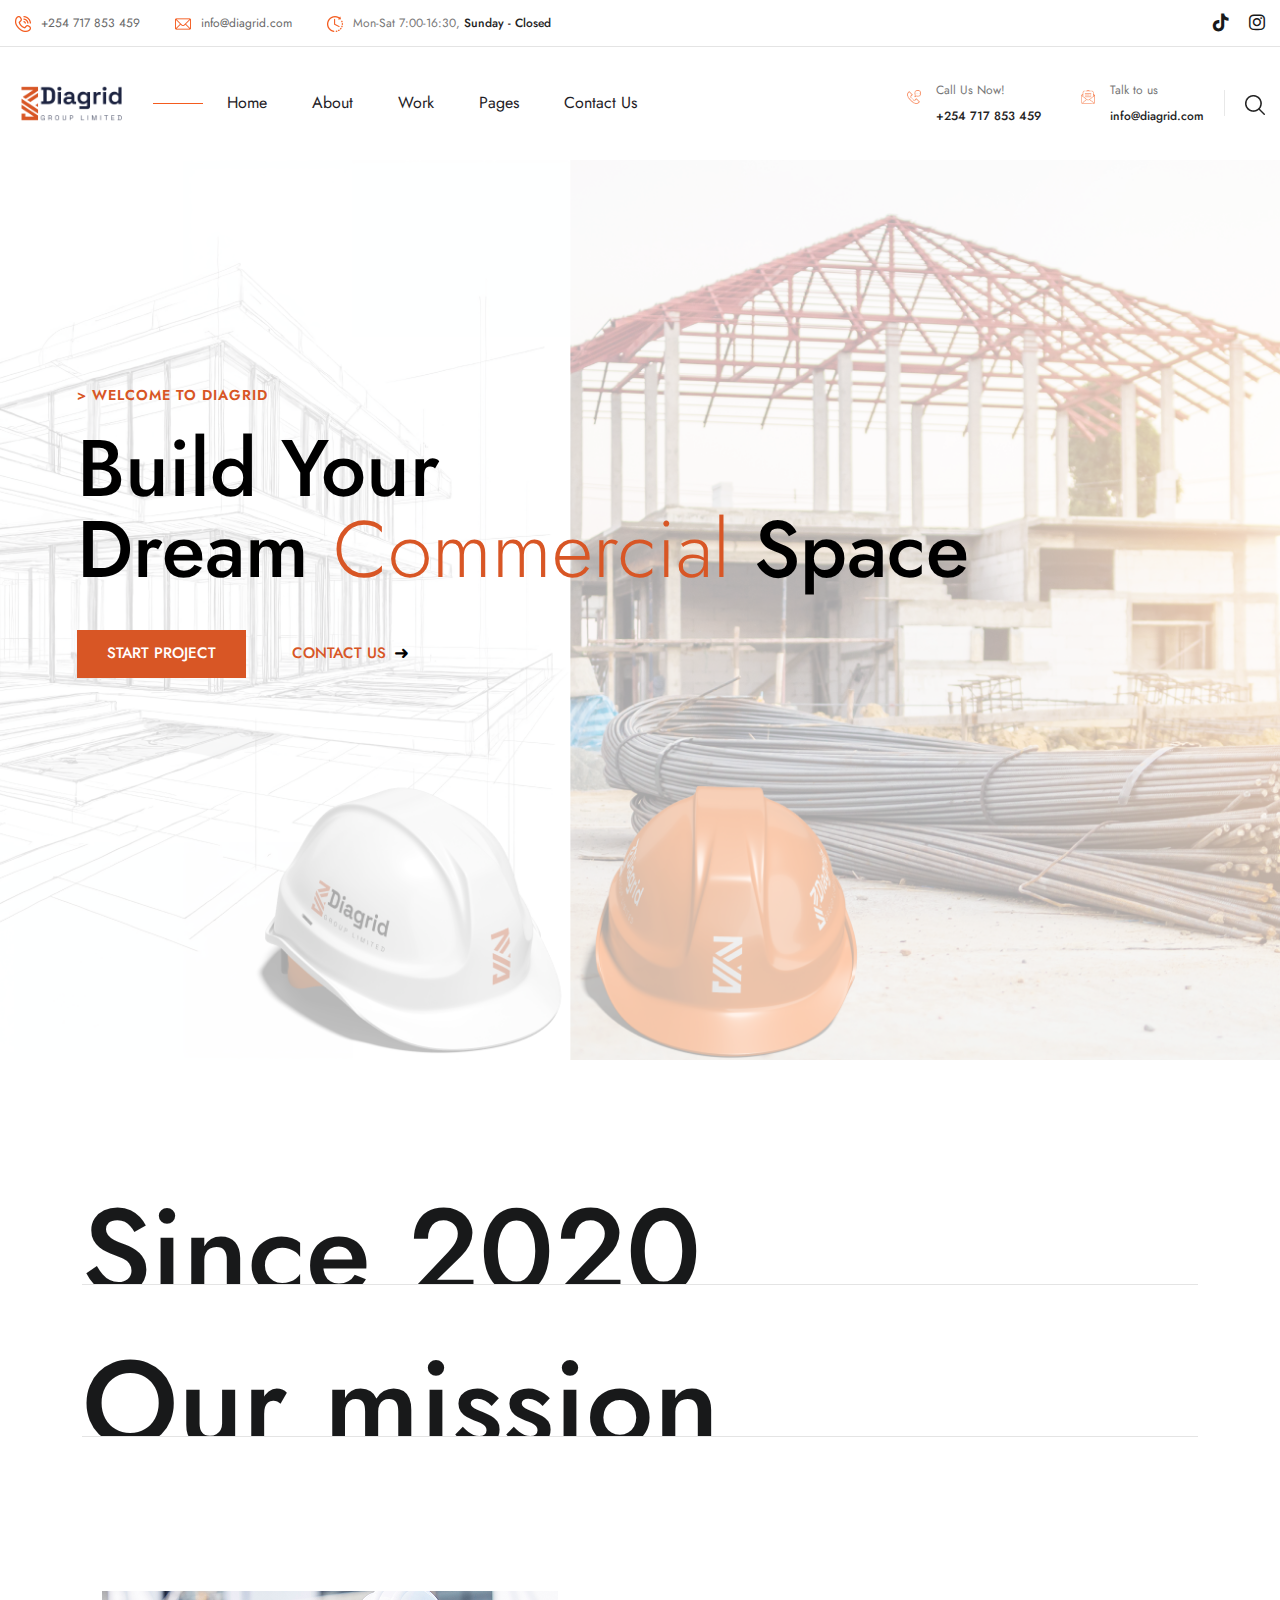
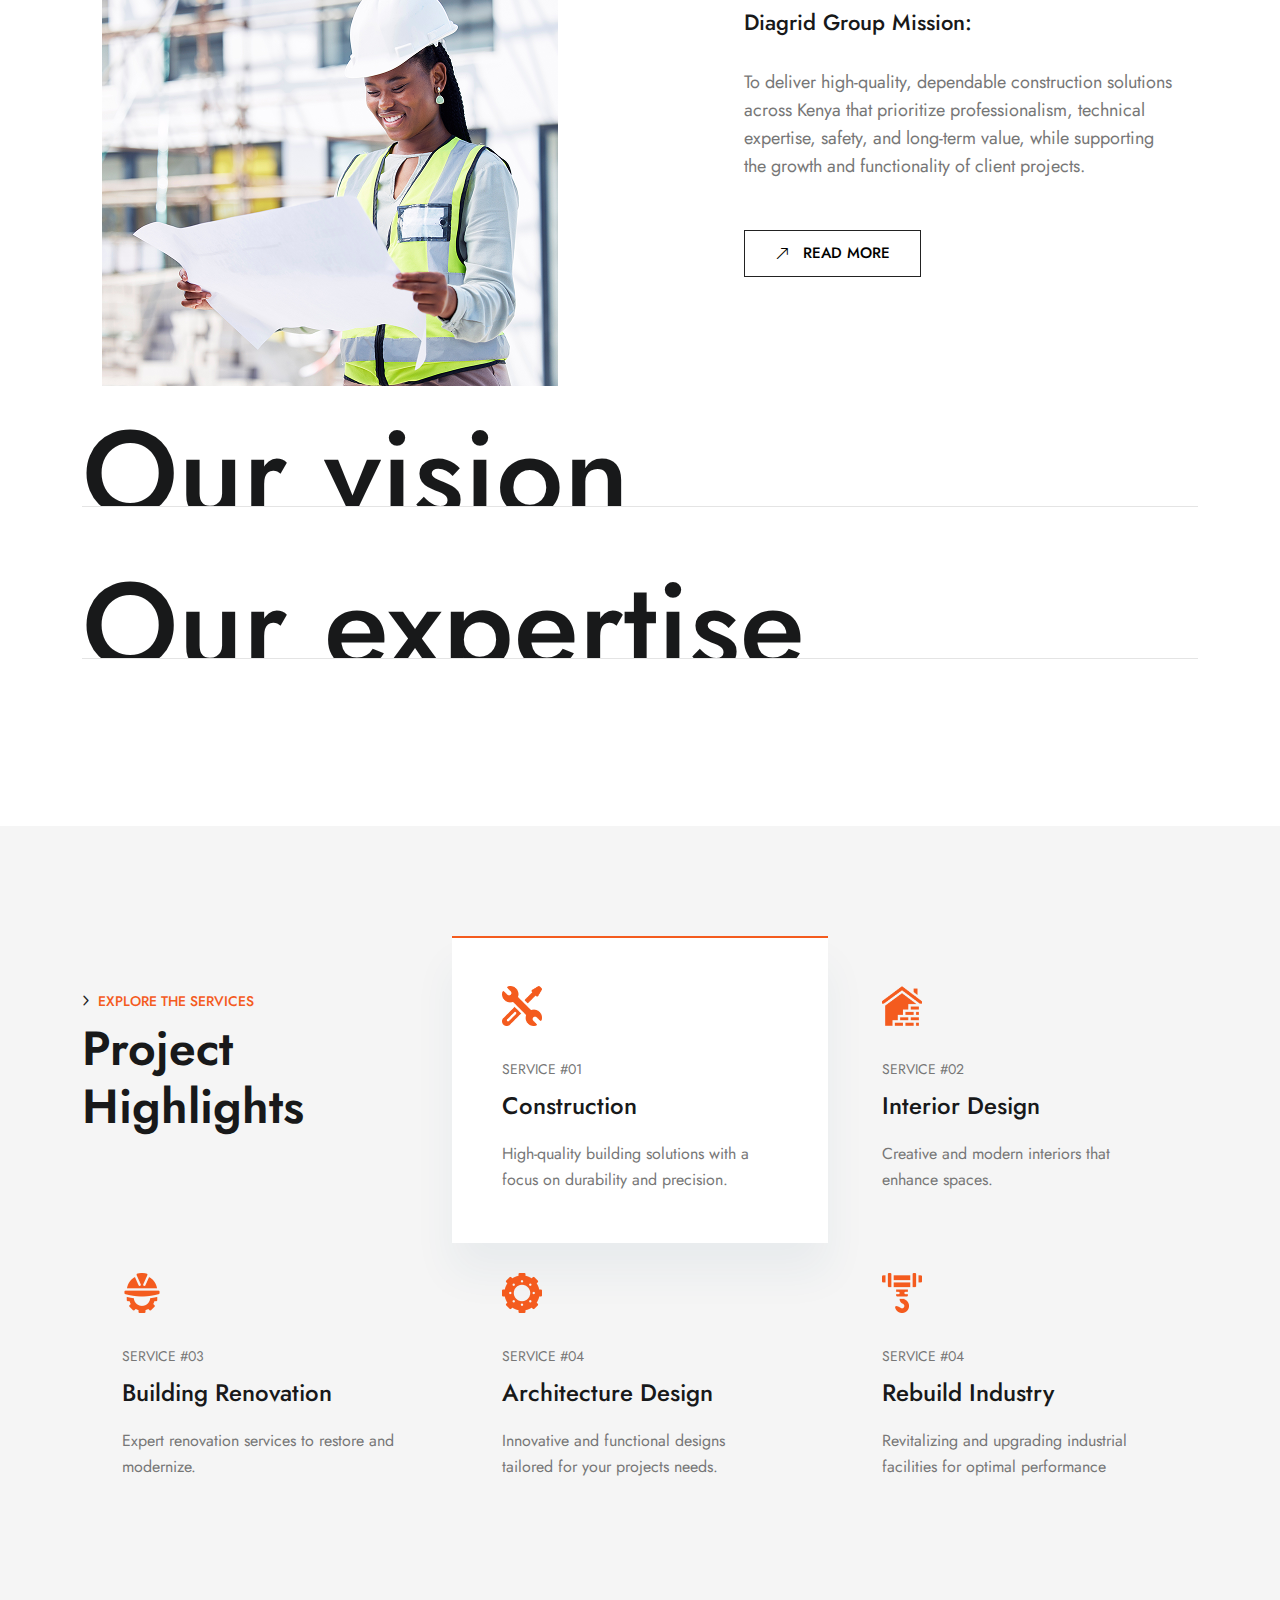
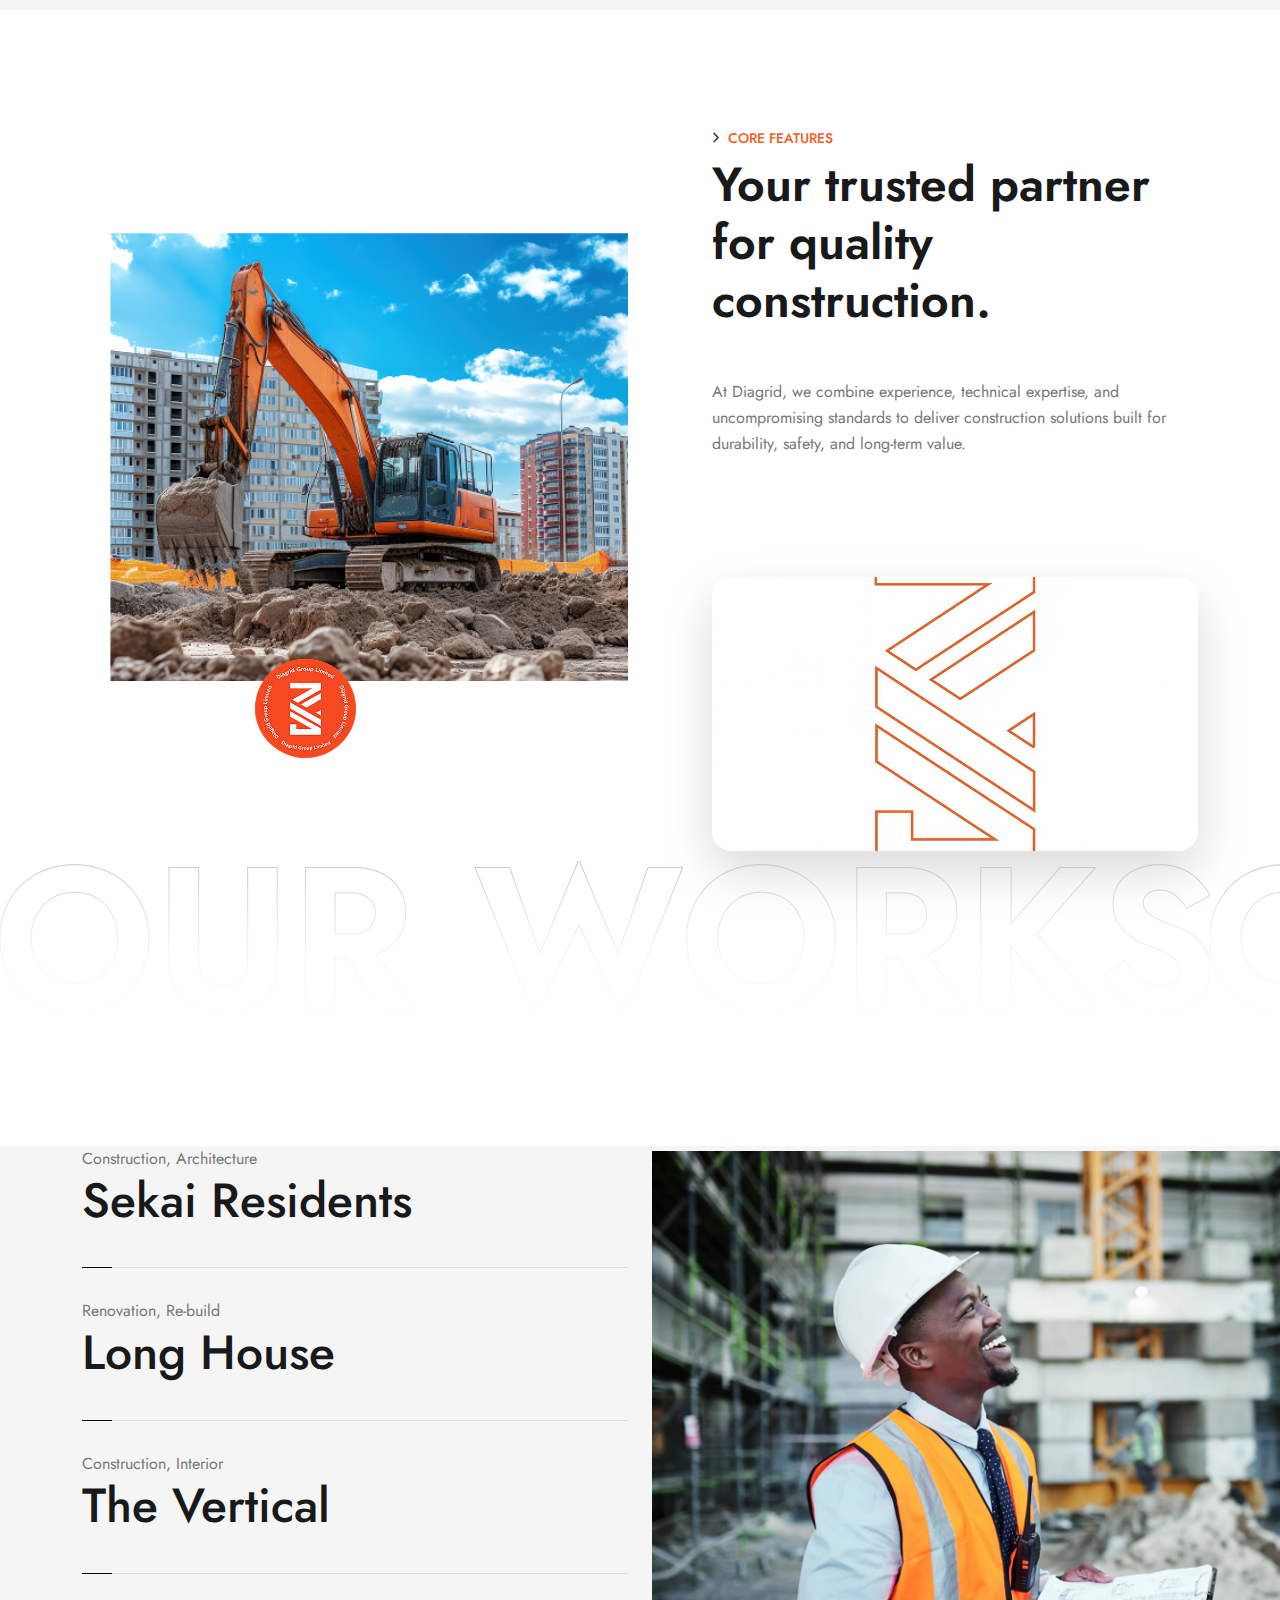
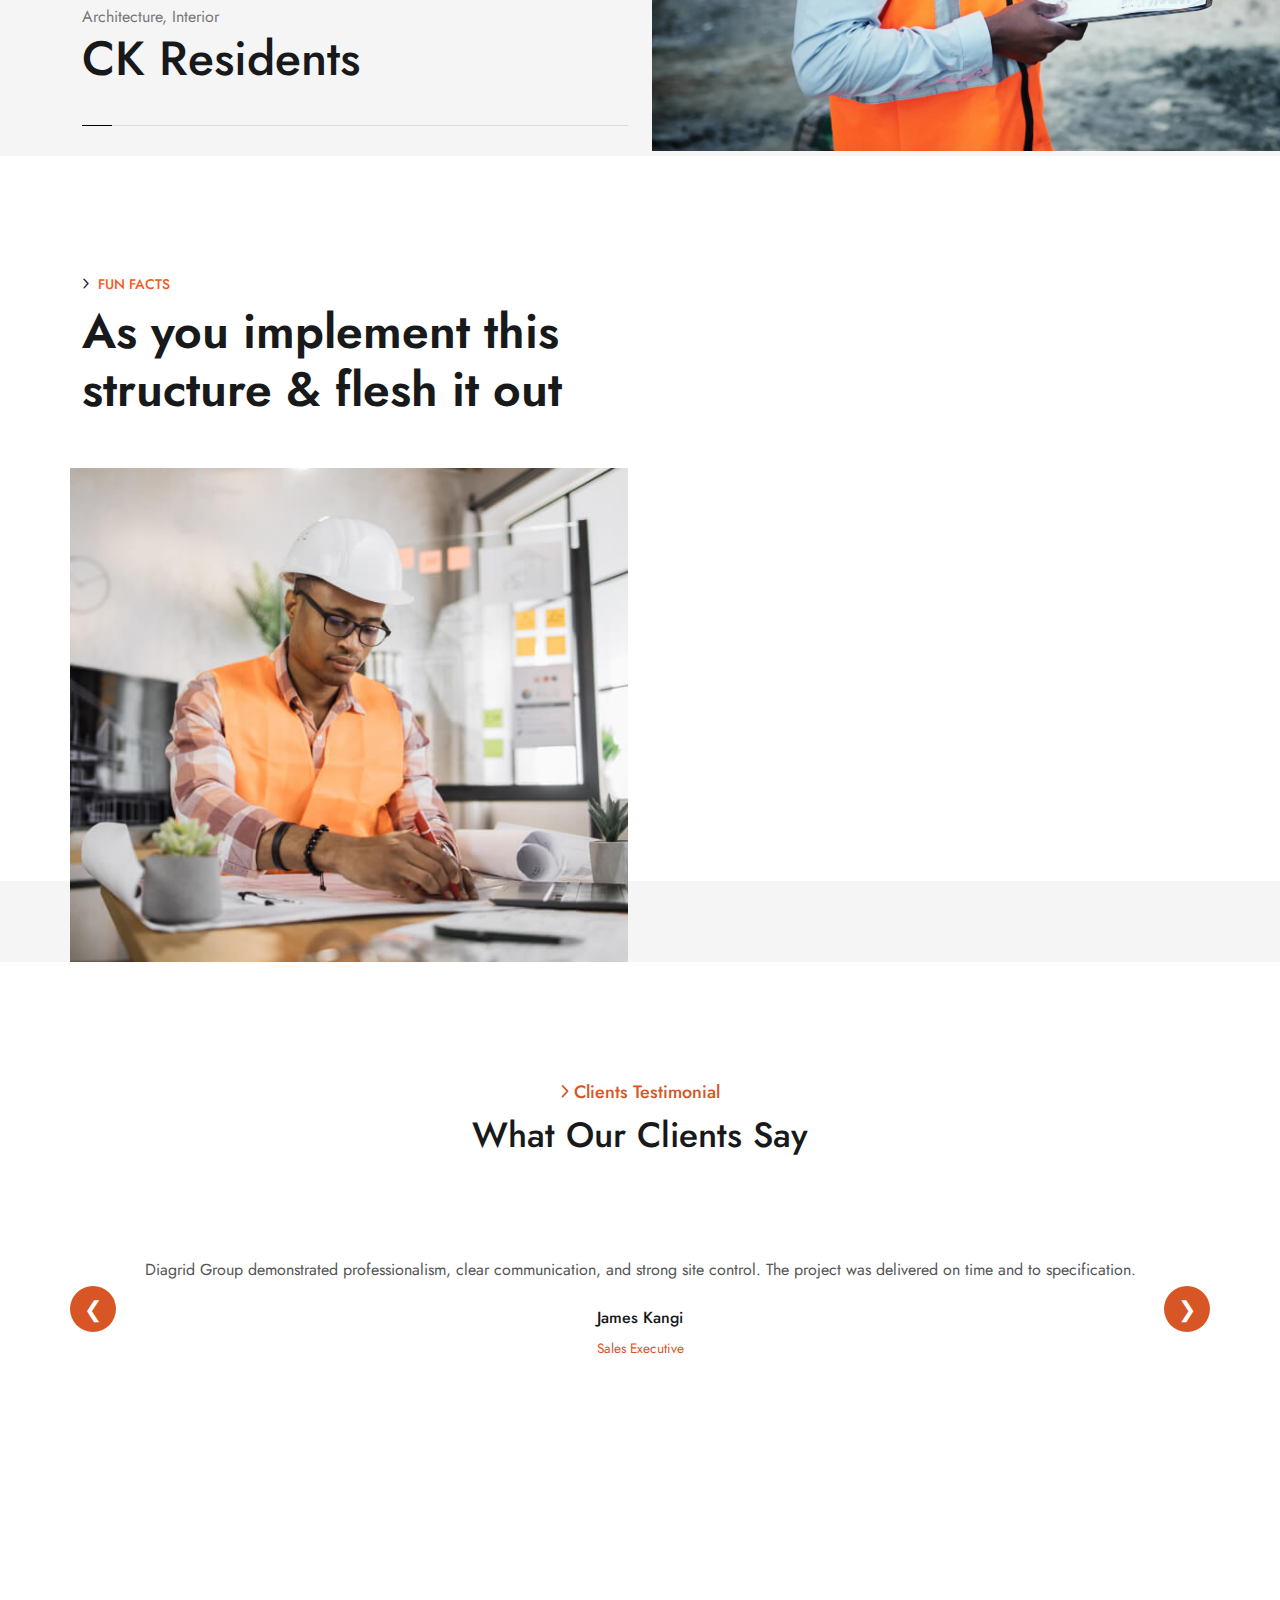
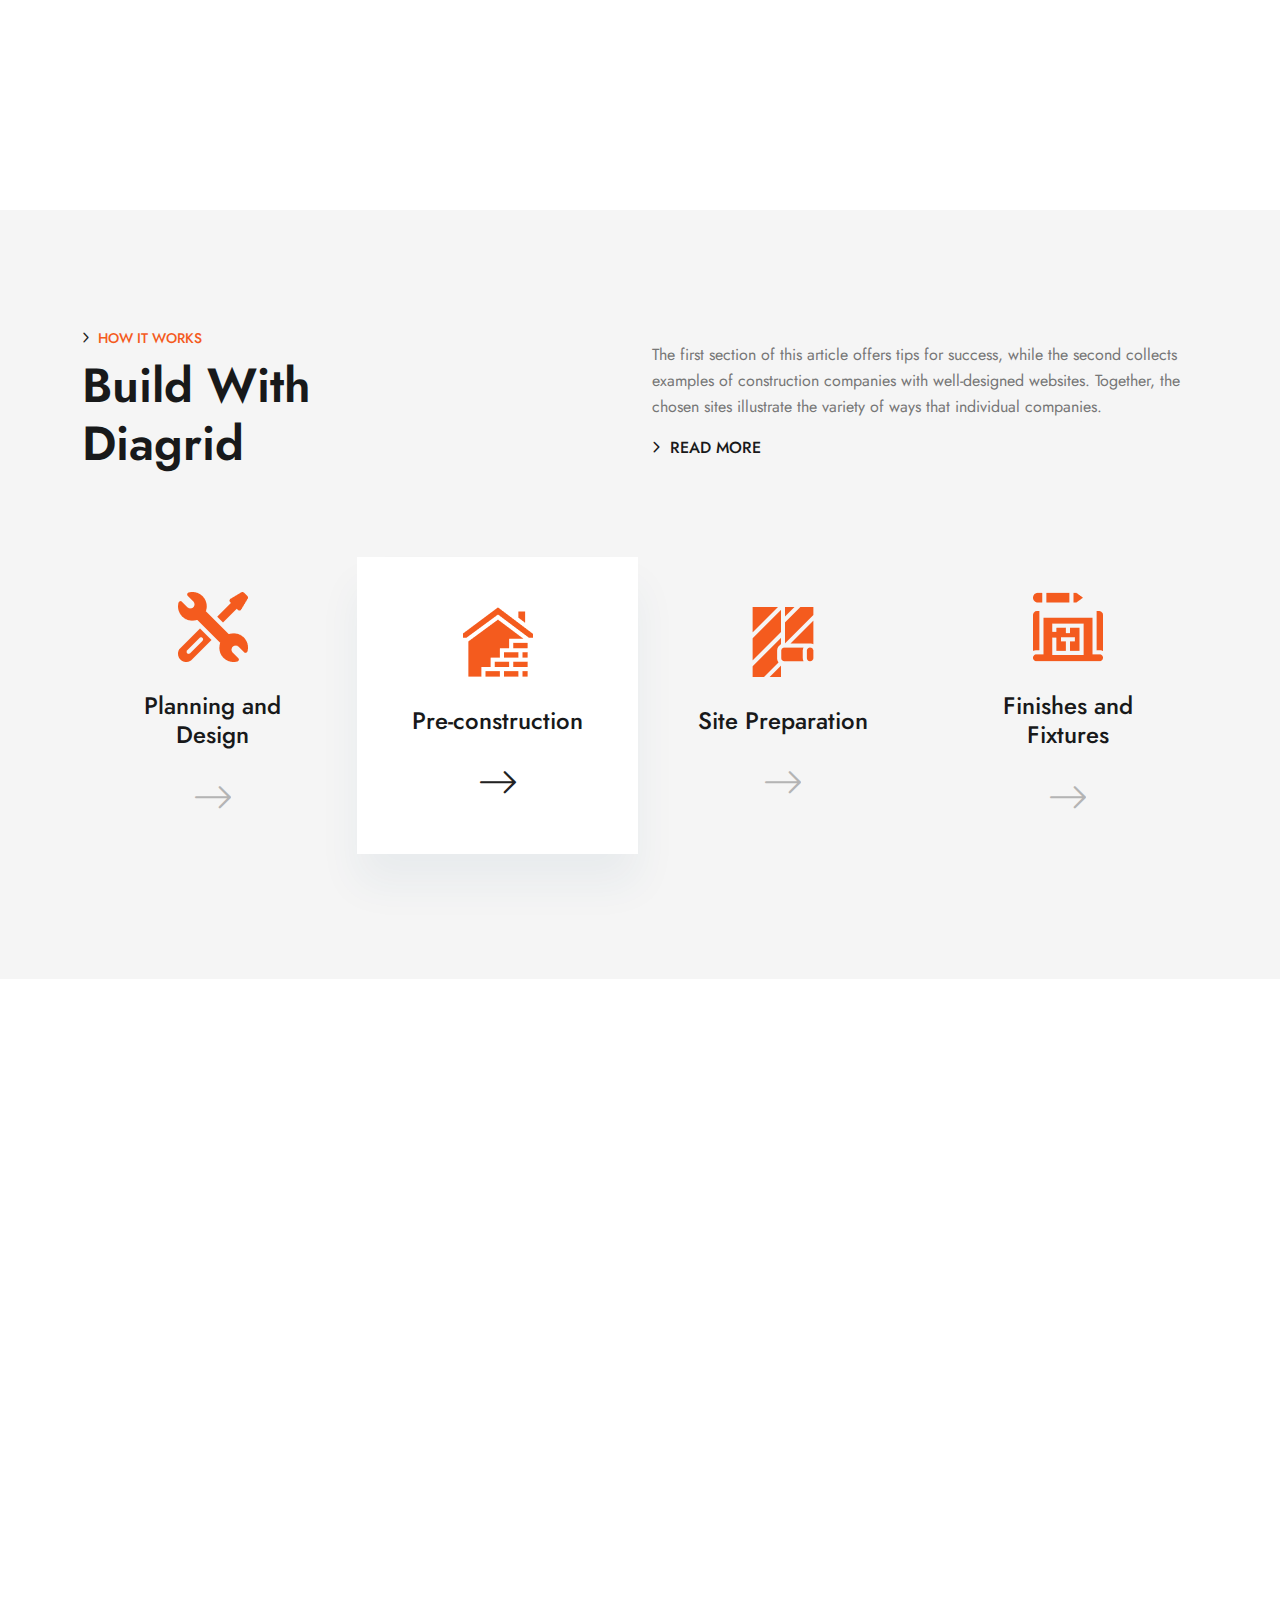
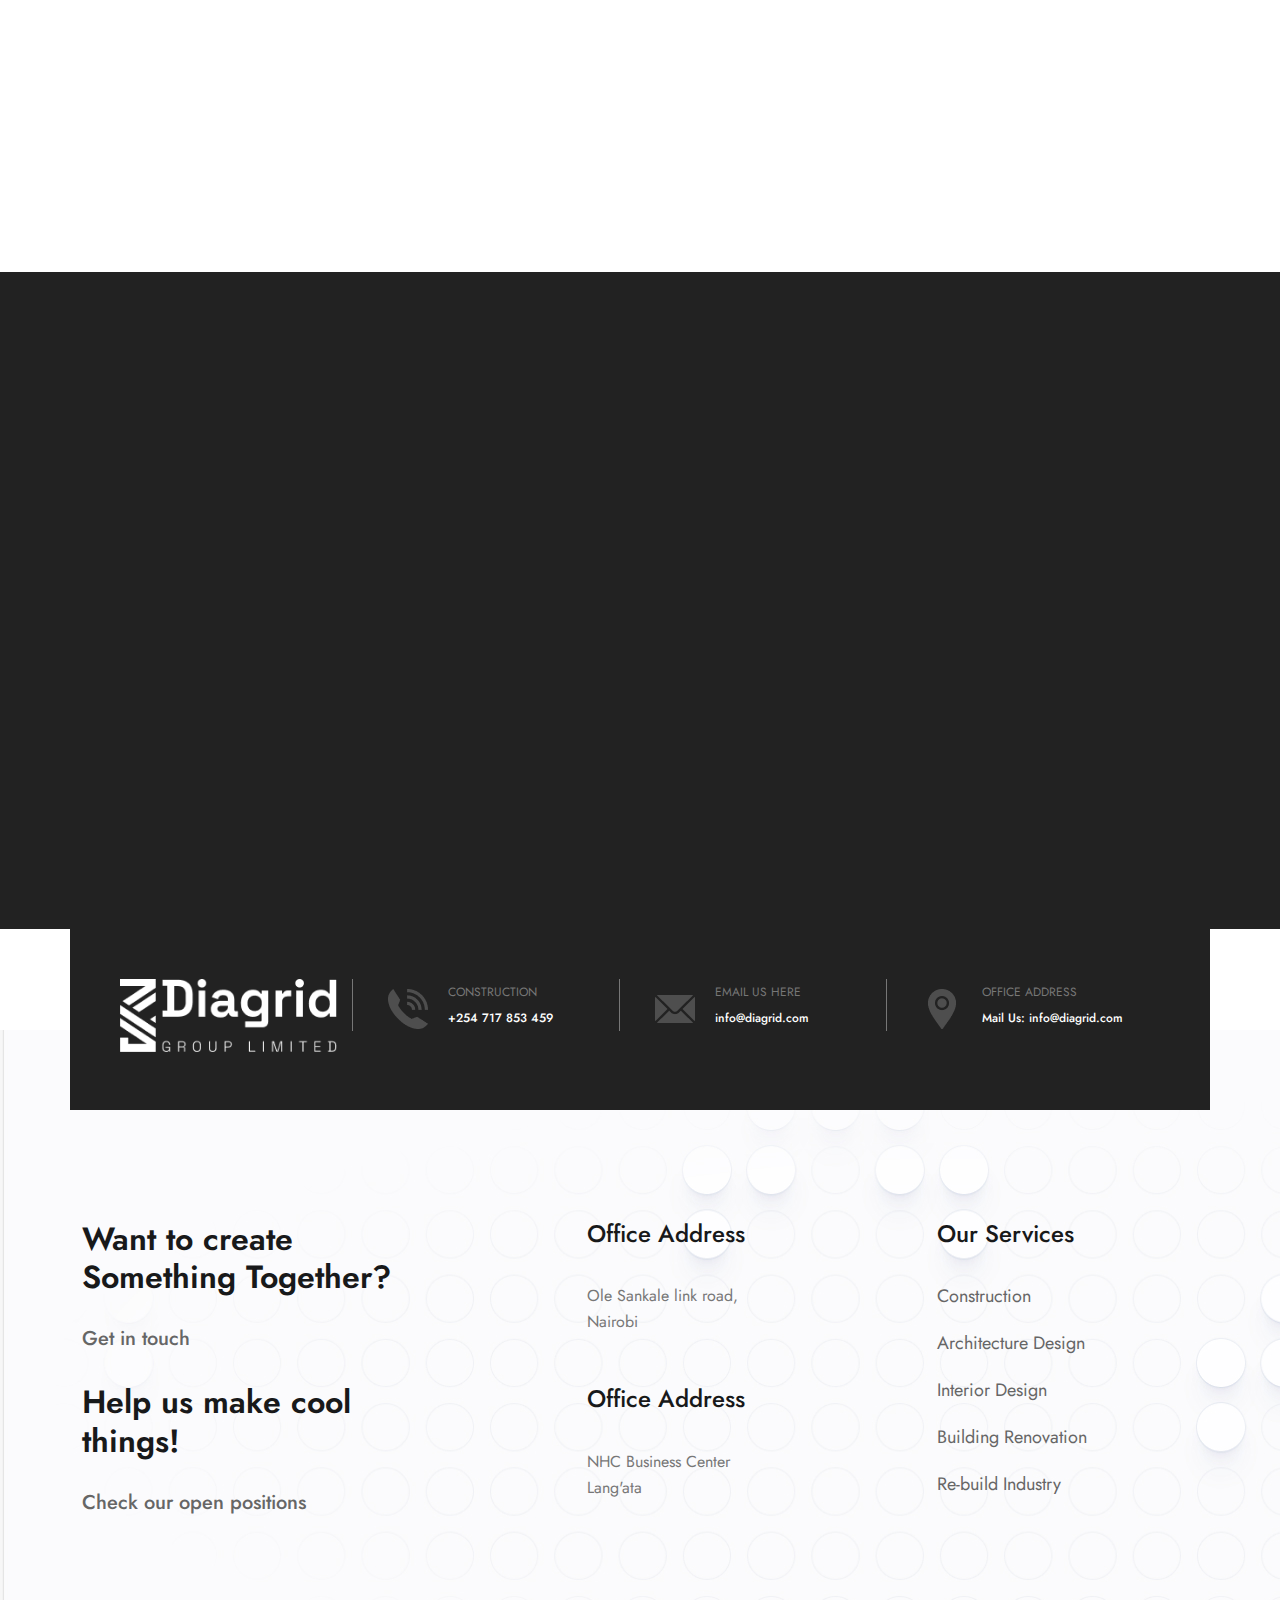
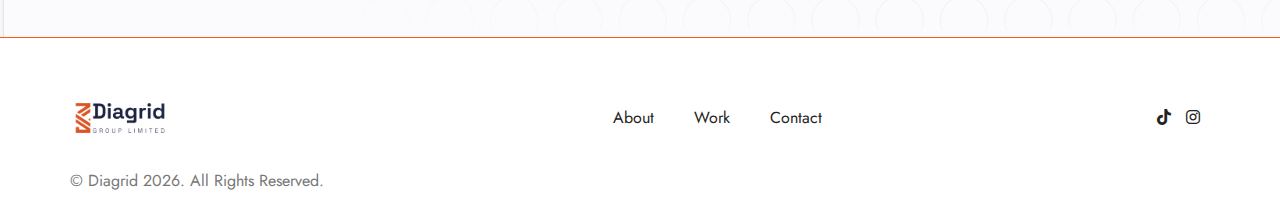
<file: index.html>
<!doctype html>
<html class="no-js" lang="zxx">
<head>
    <!-- Basic Meta Tags -->
    <meta charset="utf-8">
    <meta http-equiv="x-ua-compatible" content="ie=edge">
    <title>Diagrid – Next-Gen Construction & Industrial Solutions</title>
    <meta name="description" content="Diagrid is a leading construction and industrial solutions company, delivering residential, commercial, and industrial projects across Kenya with quality, safety, and timely execution.">
    <meta name="viewport" content="width=device-width, initial-scale=1">
    <meta name="theme-color" content="#d85625">
    <meta name="author" content="Diagrid">
    
    <!-- Favicons -->
    <link rel="icon" type="image/png" href="/favicon-96x96.png" sizes="96x96" />
    <link rel="icon" type="image/svg+xml" href="/favicon.svg" />
    <link rel="shortcut icon" href="/favicon.ico" />
    <link rel="apple-touch-icon" sizes="180x180" href="/apple-touch-icon.png" />
    <meta name="apple-mobile-web-app-title" content="Diagrid" />
    <link rel="manifest" href="/site.webmanifest" />

    <!-- Open Graph / Facebook -->
    <meta property="og:type" content="website">
    <meta property="og:title" content="Diagrid – Next-Gen Construction & Industrial Solutions">
    <meta property="og:description" content="Diagrid delivers residential, commercial, and industrial construction projects across Kenya, ensuring quality, safety, and timely completion.">
    <meta property="og:image" content="https://diagrid.com/images/home7.png">
    <meta property="og:url" content="https://diagrid.com">
    <meta property="og:site_name" content="Diagrid">

    <!-- Twitter Card -->
    <meta name="twitter:card" content="summary_large_image">
    <meta name="twitter:title" content="Diagrid – Next-Gen Construction & Industrial Solutions">
    <meta name="twitter:description" content="Diagrid delivers residential, commercial, and industrial construction projects across Kenya, ensuring quality, safety, and timely completion.">
    <meta name="twitter:image" content="https://diagrid.com/images/home7.png">
    <meta name="twitter:site" content="@diagridconsult">
    <meta name="twitter:creator" content="@diagridconsult">

    <!-- Social Links (optional structured data) -->
    <link rel="me" href="https://www.tiktok.com/@diagrid.group?_r=1&_t=ZS-93ViQmytDxE" />
    <link rel="me" href="https://www.instagram.com/diagridconsult?igsh=MWYyMjU4ajlxeDltdA==" />

    <!-- CSS Files -->
    <link rel="stylesheet" href="css/bootstrap.min.css">
    <link rel="stylesheet" href="css/animate.min.css">
    <link rel="stylesheet" href="css/magnific-popup.css">
    <link rel="stylesheet" href="fontawesome/css/all.min.css">
    <link rel="stylesheet" href="fontawesome-pro/css/all.min.css">
    <link rel="stylesheet" href="css/dripicons.css">
    <link rel="stylesheet" href="css/slick.css">
    <link rel="stylesheet" href="css/meanmenu.css">        
    <link rel="stylesheet" href="css/swiper.min.css">
    <link rel="stylesheet" href="css/default.css">
    <link rel="stylesheet" href="css/style.css">
    <link rel="stylesheet" href="css/responsive.css">

    <!-- SEO Structured Data: JSON-LD -->
    <script type="application/ld+json">
    {
      "@context": "https://schema.org",
      "@type": "Organization",
      "name": "Diagrid",
      "url": "https://diagrid.com",
      "logo": "https://diagrid.com/images/home7.png",
      "sameAs": [
        "https://www.instagram.com/diagridconsult?igsh=MWYyMjU4ajlxeDltdA==",
        "https://www.tiktok.com/@diagrid.group?_r=1&_t=ZS-93ViQmytDxE"
      ],
      "description": "Diagrid delivers residential, commercial, and industrial construction projects across Kenya, ensuring quality, safety, and timely completion."
    }
    </script>
</head>

    <body>
         <!--  Preloader  -->
            <div id="preloader">
                <div id="loading"> </div>
            </div>
            <!--  Preloader end  -->
        <!-- header -->
        <header class="header-area header-two">  
           <div class="header-top second-header d-none d-md-block">
                 <div class="container-fluid pl-80 pr-80">
                    <div class="row align-items-center"> 
                         <div class="col-lg-8 col-md-9 d-none d-md-block">
                             <div class="header-cta">
                                <ul>
                                   <li>
                                      <div class="call-box">
                                         <div class="icon">
                                          <img src="img/icon/tp-telephone.png" alt="logo">
                                         </div>
                                         <div class="text">                                            
                                            <strong><a href="tel:+254717853459">+254 717 853 459</a></strong>                                              
                                         </div>
                                      </div>
                                   </li>
                                   <li>
                                      <div class="call-box">
                                         <div class="icon">
                                         <img src="img/icon/tp-mail.png" alt="logo">
                                         </div>
                                         <div class="text">                                            
                                            <strong><a href="mailto:info@example.com"> info@diagrid.com  </a></strong>                                               
                                         </div>
                                      </div>
                                   </li>  
                                    <li>
                                      <div class="call-box">
                                         <div class="icon">
                                         <img src="img/icon/tp-time-left.png" alt="logo">
                                         </div>
                                         <div class="text">                                            
                                           Mon-Sat 7:00-16:30, <strong>Sunday - Closed</strong>                                               
                                         </div>
                                      </div>
                                   </li>  
                                </ul>
                             </div> 
                        </div>
                         <div class="col-lg-4 col-md-3 d-none d-md-block text-right">
                            <div class="header-social">
                                <span>                                                                      
                                <a href="https://www.tiktok.com/@diagrid.group?_r=1&_t=ZS-93ViQmytDxE"><i class="fab fa-tiktok"></i></a>
                                <a href="https://www.instagram.com/diagridconsult?igsh=MWYyMjU4ajlxeDltdA=="><i class="fab fa-instagram"></i></a>                            
                                </span>                    
                                   <!--  /social media icon redux -->                               
                            </div>
                        </div>
                    </div>
                </div>
            </div>		
			  <div id="header-sticky" class="menu-area">
                <div class="container-fluid pl-80 pr-80">
                    <div class="second-menu">
                        <div class="row align-items-center">
                            <div class="col-xl-2 col-lg-3">
                                <div class="logo">
                                    <a href="index.html"><img src="images/logo.png" alt="logo"></a>
                                </div>
                            </div>
                           <div class="col-xl-6 col-lg-9">
                              
                                <div class="main-menu">
                                    <nav id="mobile-menu">
                                        <ul>
                                            <li class="has-sub">
												<a href="index.html">Home</a>
											</li>          
                                              <li><a href="about.html">About</a></li>                                            
                                             <li><a href="projects.html">Work</a></li>
                                            <li class="has-sub"><a href="#">Pages</a>
												<ul>
                                                   <li><a href="services.html">Services</a></li>                                                    
                                                    <li><a href="team.html">Team</a></li>                                                    
                                                    <li><a href="faq.html">Faq</a></li>                                                   
                                                </ul>
											</li>
                                            <li><a href="contact.html">Contact Us</a></li>                                           
                                        </ul>
                                    </nav>
                                </div>
                            </div>   
                            <div class="col-xl-4 col-lg-4 text-right d-none d-xl-block mt-20 mb-20">
                               <div class="login">
                                    <ul>
                                        <li>
                                            <div class="call-box">
                                                <div class="icon">
                                                    <img src="img/icon/menu-telephone.png" alt="logo">
                                                </div>
                                               <div class="text">
                                                    <span>Call Us Now!</span>
                                                    <strong>+254 717 853 459</strong>

                                                </div>
                                            </div>   
                                        </li>
                                       <li>
                                            <div class="call-box">
                                                <div class="icon">
                                                  <img src="img/icon/menu-email.png" alt="logo">
                                                </div>
                                               <div class="text">
                                                    <span>Talk to us</span>
                                                    <strong>info@diagrid.com</strong>

                                                </div>
                                            </div>   
                                        </li>
                                       <li><a href="#" class="menu-tigger"><img src="img/icon/search.png" alt="logo"></a></li>
                                    </ul>
                                </div>       
                            </div>
                                <div class="col-12">
                                    <div class="mobile-menu"></div>
                                </div>
                        </div>
                    </div>
                </div>
            </div>
        </header>
        <!-- header-end -->
         <!-- offcanvas-area -->
                <div class="offcanvas-menu">
                <span class="menu-close"><i class="fas fa-times"></i></span>
              <form role="search" method="get" id="searchform"   class="searchform" action="#">
                                <input type="text" name="s" id="search" placeholder="Search"/>
                                <button><i class="fa fa-search"></i></button>
                            </form>

                    
                    <div id="cssmenu3" class="menu-one-page-menu-container">
                        <ul  class="menu">
                            <li class="menu-item menu-item-type-custom menu-item-object-custom"><a href="index.html">Home</a></li>
                            <li class="menu-item menu-item-type-custom menu-item-object-custom"><a href="about.html">About Us</a></li>
                            <li class="menu-item menu-item-type-custom menu-item-object-custom"><a href="services.html">Services</a></li>
                             <li class="menu-item menu-item-type-custom menu-item-object-custom"><a href="team.html">Team </a></li>
                             
                             <li class="menu-item menu-item-type-custom menu-item-object-custom"><a href="projects.html">Cases Study</a></li>
                            <li class="menu-item menu-item-type-custom menu-item-object-custom"><a href="contact.html">Contact</a></li>
                        </ul>
                    </div>  
                    
                    <div id="cssmenu2" class="menu-one-page-menu-container">
                        <ul id="menu-one-page-menu-12" class="menu">
                            <li class="menu-item menu-item-type-custom menu-item-object-custom"><a href="#home"><span>+254 717 853 459</span></a></li>
                            <li class="menu-item menu-item-type-custom menu-item-object-custom"><a href="#howitwork"><span>info@example.com</span></a></li>
                        </ul>
                    </div>                
            </div>
            <div class="offcanvas-overly"></div>
                 <!-- offcanvas-end -->
        <!-- main-area -->
        <main>
           <!-- slider-area -->
            <!--
            <section class="slider-area p-relative">
                 <div class="slider-active" style="background: #101010;">
				    <div class="single-slider slider-bg d-flex align-items-center" style="background-image: url(img/slider/slider_bg.jpg); background-size: cover;">
                        <div class="container">
                           <div class="row justify-content-center align-items-center">
                                <div class="col-lg-7 col-md-8">
                                    <div class="slider-content s-slider-content">
                                         <h5 data-animation="fadeInUp" data-delay=".4s"><i class="fa-regular fa-angle-right"></i> welcome to Willmor</h5>
                                         <h2 data-animation="fadeInUp" data-delay=".4s">Build a better <strong>house</strong> <span>for living</span></h2>                                       
                                          <div class="slider-btn mt-30 mb-105">     
                                            <a href="contact.html" class="btn ss-btn active mr-15" data-animation="fadeInLeft" data-delay=".4s"><i class="fal fa-long-arrow-right"></i> Read more</a>
                                            <a href="contact.html" class="btn ss-btn" data-animation="fadeInLeft" data-delay=".4s"><i class="fal fa-long-arrow-right"></i> Read more</a>
                                        </div>        
                                                              
                                    </div>
                                </div>
                                <div class="col-lg-5 col-md-4 p-relative">
                                </div>
                                
                            </div>
                        </div>
                    </div>                     
                    </div>                
            </section>
            -->

            

<section class="hero-section">

  <!-- Background Overlay -->
  <div class="hero-overlay"></div>

  <div class="hero-content">

    <p class="hero-tagline">&gt; WELCOME TO DIAGRID</p>

<h1 class="hero-heading">
  Build Your <br />
  Dream <span id="rotating-word">Commercial</span> Space
</h1>


    <div class="hero-buttons">
      <a href="#" class="btn primary">Start Project</a>
      <a href="contact.html" class="btn secondary">
        Contact Us <span class="arrow">➜</span>
      </a>
    </div>

  </div>

</section>


            <!-- slider-area-end -->   
              <!-- about-area -->
            <section class="about-area about-p pt-120 pb-120 p-relative fix">
                <div class="container">
                  <div class="about-accordion" id="accordionExample">
                    <div class="about-accordion-item">
                      <h2 class="about-button collapsed" type="button" data-bs-toggle="collapse" data-bs-target="#collapseOne" aria-expanded="true" aria-controls="collapseOne">
                         Since 2020
                      </h2>
                      <div id="collapseOne" class="accordion-collapse collapse" data-bs-parent="#accordionExample">
                        <div class="accordion-body">
                           <div class="row justify-content-center align-items-center">
                                 <div class="col-lg-7 col-md-12 col-sm-12">
                                    <div class="s-about-img p-relative">
                                        <img src="images/aboutp.png" alt="img">
                                    </div>

                                </div>

                            <div class="col-lg-5 col-md-12 col-sm-12">
                                    <div class="about-content s-about-content">
                                        <div class="about-title second-title pb-25"> 
                                            <h4>Trusted Construction Partner</h4>                                   
                                        </div>
                                           <p>Since 2020, Diagrid Group has completed 20+ projects across Kenya. We pride ourselves on timely delivery, safety, and high client satisfaction.</p>
                                            <a href="contact.html" class="btn mt-35" data-animation="fadeInLeft" data-delay=".4s"><i class="fal fa-long-arrow-right"></i> Read More </a>
                                    </div>
                                </div>

                            </div>
                        </div>
                      </div>
                    </div>
                    <div class="about-accordion-item">
                      <h2 class="about-button collapsed" type="button" data-bs-toggle="collapse" data-bs-target="#collapseTwo" aria-expanded="true" aria-controls="collapseOne">
                         Our mission
                      </h2>
                      <div id="collapseTwo" class="accordion-collapse collapse show" data-bs-parent="#accordionExample">
                        <div class="accordion-body">
                            <div class="row justify-content-center align-items-center">
                                 <div class="col-lg-7 col-md-12 col-sm-12">
                                    <div class="s-about-img p-relative">
                                        <img src="images/aboutp.png" alt="img">
                                    </div>

                                </div>

                            <div class="col-lg-5 col-md-12 col-sm-12">
                                    <div class="about-content s-about-content">
                                        <div class="about-title second-title pb-25"> 
                                            <h4>Diagrid Group Mission:</h4>                                   
                                        </div>
                                           <p>To deliver high-quality, dependable construction solutions across Kenya that prioritize professionalism, technical expertise, safety, and long-term value, while supporting the growth and functionality of client projects.</p>
                                            <a href="contact.html" class="btn mt-35" data-animation="fadeInLeft" data-delay=".4s"><i class="fal fa-long-arrow-right"></i> Read More </a>
                                    </div>
                                </div>

                            </div>
                        </div>
                      </div>
                    </div>
                    <div class="about-accordion-item">
                      <h2 class="about-button collapsed" type="button" data-bs-toggle="collapse" data-bs-target="#collapseThree" aria-expanded="true" aria-controls="collapseOne">
                        Our vision
                      </h2>
                      <div id="collapseThree" class="accordion-collapse collapse" data-bs-parent="#accordionExample">
                        <div class="accordion-body">
                            <div class="row justify-content-center align-items-center">
                                 <div class="col-lg-7 col-md-12 col-sm-12">
                                    <div class="s-about-img p-relative">
                                        <img src="images/aboutp.png" alt="img">
                                    </div>

                                </div>

                            <div class="col-lg-5 col-md-12 col-sm-12">
                                    <div class="about-content s-about-content">
                                        <div class="about-title second-title pb-25"> 
                                            <h4>Diagrid Group Vision:</h4>                                   
                                        </div>
                                           <p>To build trust through quality work, contributing meaningfully to Kenya’s development by combining skilled local talent with modern construction methods, while setting higher standards within the construction industry.</p>
                                            <a href="contact.html" class="btn mt-35" data-animation="fadeInLeft" data-delay=".4s"><i class="fal fa-long-arrow-right"></i> Read More </a>
                                    </div>
                                </div>

                            </div>
                        </div>
                      </div>
                    </div>
                    <div class="about-accordion-item">
                      <h2 class="about-button collapsed" type="button" data-bs-toggle="collapse" data-bs-target="#collapseFour" aria-expanded="true" aria-controls="collapseOne">
                       Our expertise
                      </h2>
                      <div id="collapseFour" class="accordion-collapse collapse" data-bs-parent="#accordionExample">
                        <div class="accordion-body">
                            <div class="row justify-content-center align-items-center">
                                 <div class="col-lg-7 col-md-12 col-sm-12">
                                    <div class="s-about-img p-relative">
                                        <img src="images/aboutp.png" alt="img">
                                    </div>

                                </div>

                            <div class="col-lg-5 col-md-12 col-sm-12">
                                    <div class="about-content s-about-content">
                                        <div class="about-title second-title pb-25"> 
                                            <h4>Building Kenya with Skill and Precision</h4>                                   
                                        </div>
                                           <p>We deliver residential, commercial, and institutional construction projects with professionalism and quality. Every build is carefully managed from start to finish to ensure lasting results.</p>
                                            <a href="contact.html" class="btn mt-35" data-animation="fadeInLeft" data-delay=".4s"><i class="fal fa-long-arrow-right"></i> Read More </a>
                                    </div>
                                </div>

                            </div>
                        </div>
                      </div>
                    </div>
                  </div>
                </div>


               
            </section>
            <!-- about-area-end -->
              <!-- services-three-area -->
			 <section class="services-area pt-120 pb-90 p-relative fix" style="background: #F5F5F5;">
                 <div class="animations-01"><img src="img/bg/ani-img01.png" alt="an-img-01"></div>
                <div class="container">
                    <div class="row  mt-0 align-items-center">
                            <div class="col-lg-4 col-md-12">
                                <div class="section-title mb-50 text-left">
                                     <h5><i class="fa-regular fa-angle-right"></i> EXPLORE THE Services</h5>
                                    <h2>
                                      Project Highlights
                                    </h2>
                                </div>
                            </div>
                             <div class="col-lg-4 col-md-6">
                                <div class="services-item active">
                                    <div class="services-thumb">
                                    <img src="img/icon/hw-img-01.png" alt="img"> 
                                    </div>
                                    <div class="services-content">
                                        <span>service #01</span>
                                        <h3><a href="single-service.html">Construction</a></h3>
                                        <p>High-quality building solutions with a focus on durability and precision.</p>                                     
                                    </div>
                                </div>
                            </div>
                           <div class="col-lg-4 col-md-6">
                                <div class="services-item">
                                    <div class="services-thumb">
                                    <img src="img/icon/hw-img-02.png" alt="img"> 
                                    </div>
                                    <div class="services-content">
                                        <span>service #02</span>
                                        <h3><a href="single-service.html">Interior Design</a></h3>
                                        <p>Creative and modern interiors that enhance spaces.</p>                                     
                                    </div>
                                </div>
                            </div>
                        <div class="col-lg-4 col-md-6">
                                <div class="services-item">
                                    <div class="services-thumb">
                                    <img src="img/icon/sr-icon03.png" alt="img"> 
                                    </div>
                                    <div class="services-content">
                                        <span>service #03</span>
                                        <h3><a href="single-service.html">Building Renovation</a></h3>
                                        <p>Expert renovation services to restore and modernize.</p>                                     
                                    </div>
                                </div>
                            </div>
                        <div class="col-lg-4 col-md-6">
                                <div class="services-item">
                                    <div class="services-thumb">
                                    <img src="img/icon/sr-icon04.png" alt="img"> 
                                    </div>
                                    <div class="services-content">
                                        <span>service #04</span>
                                        <h3><a href="single-service.html">Architecture Design</a></h3>
                                        <p>Innovative and functional designs tailored for your projects needs.</p>                                     
                                    </div>
                                </div>
                            </div>
                        <div class="col-lg-4 col-md-6">
                                <div class="services-item">
                                    <div class="services-thumb">
                                    <img src="img/icon/sr-icon05.png" alt="img"> 
                                    </div>
                                    <div class="services-content">
                                        <span>service #04</span>
                                        <h3><a href="single-service.html">Rebuild Industry</a></h3>
                                        <p>Revitalizing and upgrading industrial facilities for optimal performance</p>                                     
                                    </div>
                                </div>
                            </div>
                        
                        </div>
					
                     
                    </div>
            </section>
           <!-- services-three-area -->
           
             <!-- why-choose-area -->
            <section class="why-choose pt-120 pb-120 p-relative fix">
                  <div class="container">
                    <div class="row">
                        <div class="col-lg-6 col-md-12 col-sm-12">
                          <div class="why-choose-img p-relative">
                                 <img src="images/21.png" alt="img" style="width: 1000px;"> 
                              <div class="badge"> <img src="images/DG1.png"  alt="feature"> </div>
                            </div>
                          
                        </div>                       
                        <div class="col-lg-6 col-md-12 col-sm-12">
                            <div class="why-choose-text pl-60 p-relative">
                                <div class="section-title mb-50 text-left">
                                     <h5><i class="fa-regular fa-angle-right"></i> core features</h5>
                                    <h2>
                                      Your trusted partner<br> for quality construction.
                                    </h2>
                                </div>
                                <p>At Diagrid, we combine experience, technical expertise, and uncompromising standards to deliver construction solutions built for durability, safety, and long-term value.</p>
<div class="video-wrapper mt-120">
  <video
    class="hero-video"
    autoplay
    muted
    loop
    playsinline
  >
    <source src="videos/dgvid.mp4" type="video/mp4">
    Your browser does not support the video tag.
  </video>
</div>

                            </div>
                        </div>                  
                    </div>
                </div>
                <div class="scrollbox2">
                    <div class="scrollbox scrollbox--secondary scrollbox--reverse">
                     <div class="scrollbox__item"> <div class="section-t"><h2><img src="img/bg/our-works-text.png" alt="img"> </h2></div></div>
                     <div class="scrollbox__item"> <div class="section-t"><h2><img src="img/bg/our-works-text.png" alt="img"> </h2></div></div>
                     <div class="scrollbox__item"> <div class="section-t"><h2><img src="img/bg/our-works-text.png" alt="img"> </h2></div></div>
                    </div>         
                </div>                 
              
            </section>
            <!-- service-details2-area-end -->
            <!-- project-area -->
            <section class="project-area after-none contact-bg p-relative fix" style="background: #F5F5F5;">
                <div class="container">
             
					  <div class="row align-items-center">
				
                        <div class="col-lg-6">
                            <div class='project-box p-relative'>
                               <div class="row justify-content-center align-items-center">
                                    <div class="col-lg-12">
                                        <span>Construction, Architecture</span>
                                        <h3><a href="projects-detail.html">Sekai Residents</a> </h3>   
                                    </div>
                                </div>
                               <div class="layer img-hover" data-depth="0.10"><img src="img/gallery/Helico.png" alt="shape"></div>
                           </div>
                            <div class='project-box p-relative'>
                               <div class="row justify-content-center align-items-center">
                                    <div class="col-lg-12">
                                        <span>Renovation, Re-build</span>
                                        <h3><a href="projects-detail.html">Long House</a> </h3>   
                                    </div>
                                </div>
                               <div class="layer img-hover" data-depth="0.10"><img src="img/gallery/Helico.png" alt="shape"></div>
                           </div>
                            <div class='project-box p-relative'>
                               <div class="row justify-content-center align-items-center">
                                    <div class="col-lg-12">
                                        <span>Construction, Interior</span>
                                        <h3><a href="projects-detail.html">The Vertical</a> </h3>   
                                    </div>
                                </div>
                               <div class="layer img-hover" data-depth="0.10"><img src="img/gallery/Helico.png" alt="shape"></div>
                           </div>
                            <div class='project-box p-relative'>
                               <div class="row justify-content-center align-items-center">
                                    <div class="col-lg-12">
                                        <span>Architecture, Interior</span>
                                        <h3><a href="projects-detail.html">CK Residents</a> </h3>   
                                    </div>
                                </div>
                               <div class="layer img-hover" data-depth="0.10"><img src="img/gallery/Helico.png" alt="shape"></div>
                           </div>
                        </div>
                        <div class="col-lg-6">
                            <div class="project-img"><img src="images/102.webp" alt="contact-bg-an-01"></div>
                        </div>
					</div>
                    
                </div>
               
            </section>
            <!-- project-area-end -->
             <!-- counter-area -->
            <div class="counter-area p-relative pt-120 fix">
                <div class="container">
                    <div class="row">
                    <div class="col-lg-6 col-md-12 col-sm-12">
                           <div class="section-title mb-50 text-left">
                                 <h5><i class="fa-regular fa-angle-right"></i>  fun facts</h5>
                                <h2>
                                  As you implement this structure & flesh it out
                                </h2>
                            </div>
                        <div class="counter-img">
                            <img src="images/facts2.jpg" alt="contact-bg-an-01">
                        </div>
                    </div>
                    <div class="col-lg-6 col-md-12 col-sm-12">                    
                        <div class="row p-relative">
                         <div class="col-lg-6 col-md-6 col-sm-12">
                             <div class="single-counter mb-50 wow fadeInUp animated" data-animation="fadeInDown animated" data-delay=".2s">
                                <div class="counter p-relative"> 
                                    <div class="count-text">
                                         <span class="count">20</span> <span></span><small>+</small>                              
                                    </div>                                              
                                    <p>Projects Completed</p>
                                </div>
                               
                            </div>
                        </div>
                      <div class="col-lg-6 col-md-6 col-sm-12">
                             <div class="single-counter mb-50 wow fadeInUp animated" data-animation="fadeInDown animated" data-delay=".2s">
                                <div class="counter p-relative"> 
                                    <div class="count-text">
                                         <span class="count">6</span> <small>+</small>                              
                                    </div>                                              
                                    <p>Years of Experience</p>
                                </div>
                               
                            </div>
                        </div>
                        <div class="col-lg-6 col-md-6 col-sm-12">
                             <div class="single-counter mb-50 wow fadeInUp animated" data-animation="fadeInDown animated" data-delay=".2s">
                                <div class="counter p-relative"> 
                                    <div class="count-text">
                                         <span class="count">40</span> <small>+</small>                              
                                    </div>                                              
                                    <p>Counties Covered</p>
                                </div>
                               
                            </div>
                        </div>
                            <div class="col-lg-6 col-md-6 col-sm-12">
                             <div class="single-counter mb-50 wow fadeInUp animated" data-animation="fadeInDown animated" data-delay=".2s">
                                <div class="counter p-relative"> 
                                    <div class="count-text">
                                         <span class="count">100</span> <small>+</small>                              
                                    </div>                                              
                                    <p>Team Members</p>
                                </div>
                               
                            </div>
                        </div>
                            <div class="col-lg-6 col-md-6 col-sm-12">
                             <div class="single-counter mb-50 wow fadeInUp animated" data-animation="fadeInDown animated" data-delay=".2s">
                                <div class="counter p-relative"> 
                                    <div class="count-text">
                                         <span class="count">10</span> <span>K</span><small>+</small>                              
                                    </div>                                              
                                    <p>Users Review</p>
                                </div>
                               
                            </div>
                        </div>
                    </div>
                    </div>
                    </div>
                    
                </div>
            </div>
            <!-- counter-area-end -->
             
            
            
<!-- Testimonials Section -->
<section class="brand-testimonials">
  <div class="bt-container">

    <div class="bt-header">
      <h5><i class="fa-regular fa-angle-right"></i> Clients Testimonial</h5>
      <h2>What Our Clients Say</h2>
    </div>

    <!-- Slider Wrapper -->
    <div class="bt-slider-wrapper">

      <!-- Arrows -->
      <button class="bt-arrow bt-prev" aria-label="Previous testimonial">
        &#10094;
      </button>

      <button class="bt-arrow bt-next" aria-label="Next testimonial">
        &#10095;
      </button>

      <!-- Slider Track -->
      <div class="bt-slider-track">

        <!-- Single Testimonial -->
        <div class="bt-slide">
          <p>
Diagrid Group demonstrated professionalism, clear communication, and strong site control. The project was delivered on time and to specification.
          </p>
          <h6>James Kangi</h6>
          <span>Sales Executive</span>
        </div>

        <div class="bt-slide">
          <p>
A dependable construction partner who understands local conditions and delivers quality workmanship.
          </p>
          <h6>Walter Yegon</h6>
          <span>Marketing</span>
        </div>

        <div class="bt-slide">
          <p>
We appreciated their transparency, planning, and commitment to timelines.
          </p>
          <h6>Sarah Kerubo</h6>
          <span>Web Developer</span>
        </div>

      </div>
    </div>
  </div>
</section>

             <!-- user-area -->
            <section class="user-area pb-90 p-relative fix" style="background-color: transparent;">
                <div class="container">
                    <div class="row justify-content-center align-items-center">
                        <div class="col-lg-4 col-md-6">
                            <div class="user-boxs text-center mb-30 wow fadeInDown animated" data-animation="fadeInDown" data-delay=".4s">
                                <div class="logo"><h5><img src="img/icon/user-logo-01.png" alt="img"></h5></div>
                                <div class="text">
                                    <p>ROI Renovation - <span>275%</span> <strong>Growth</strong> </p>
                                </div>                         
                            </div>                           
                        </div>
                        <div class="col-lg-4 col-md-6">
                            <div class="user-boxs text-center mb-30 wow fadeInDown animated" data-animation="fadeInDown" data-delay=".4s">
                                <div class="logo"><h5><img src="img/icon/user-logo-02.png" alt="img"></h5></div>
                                <div class="text">
                                    <p>Project Management - <span>300%</span>  <strong>Growth</strong></p>
                                </div>                         
                            </div>                           
                        </div>
                        <div class="col-lg-4 col-md-6">
                            <div class="user-boxs text-center mb-30 wow fadeInDown animated" data-animation="fadeInDown" data-delay=".4s">
                                <div class="logo"><h5><img src="img/icon/user-logo-03.png" alt="img"></h5></div>
                                <div class="text">
                                    <p>Re-build Construction  - <span>420%</span>  <strong>Growth</strong></p>
                                </div>                         
                            </div>                           
                        </div>
                    </div>
                </div>                  
            </section>
            <!-- user-area-end -->
            <!-- pricing-area -->
             <!--
            <section id="pricing" class="pricing-area pb-60 fix p-relative">
                  <div class="container">
                        <div class="row justify-content-center align-items-center">
                            <div class="col-lg-7">
                                <div class="section-title text-center mb-80 wow fadeInDown animated" data-animation="fadeInDown" data-delay=".4s">
                                   <h5><i class="fa-regular fa-angle-right"></i> Pricing</h5>
                                    <h2>
                                    Happy users say’s about our company
                                    </h2>
                                </div>

                            </div>
                        </div>
                  </div>
                <div class="container"> 
                     <div class="row justify-content-center align-items-center pricing-box">
                        <div class="col-lg-3 col-sm-6">
                            <img src="img/bg/price-img-01.png" alt="circle_right">
                        </div>
                         <div class="col-lg-3 col-sm-6">
                            <div class="pricing-head"> 
                                <h3>Starter Packages </h3>                                       
                                <div class="price-count">
                                    <p>$99 /Monthly</p>
                                </div>                                
                            </div>
                        </div>
                         <div class="col-lg-3 col-sm-6">
                        <div class="pricing-body text-left">
                               <ul>

                                   <li>Unlimited paid ticket</li>
                                    <li>Google analytics integration</li>
                                    <li>Customizable registration</li>
                                </ul>
                            </div>      
                        </div>
                        <div class="col-lg-3 col-sm-6">
                            <div class="pricing-btn mb-30">    
                                <a href="contact.html" class="btn"><i class="fal fa-long-arrow-right"></i>  PURCHASE NOW </a>
                            </div>
                        </div>
                    </div>
                    <div class="row justify-content-center align-items-center pricing-box">
                        <div class="col-lg-3 col-sm-6">
                            <img src="img/bg/price-img-02.png" alt="circle_right">
                        </div>
                       <div class="col-lg-3 col-sm-6">
                            <div class="pricing-head"> 
                                <h3>Maintenance Packages </h3>                                       
                                <div class="price-count">
                                    <p>$199 /Monthly</p>
                                </div>                                
                            </div>
                        </div>
                       <div class="col-lg-3 col-sm-6">
                        <div class="pricing-body text-left">
                               <ul>

                                   <li>Unlimited paid ticket</li>
                                    <li>Google analytics integration</li>
                                    <li>Customizable registration</li>
                                </ul>
                            </div>      
                        </div>
                       <div class="col-lg-3 col-sm-6">
                            <div class="pricing-btn mb-30">    
                                <a href="contact.html" class="btn"><i class="fal fa-long-arrow-right"></i>  PURCHASE NOW </a>
                            </div>
                        </div>
                    </div>
                   <div class="row justify-content-center align-items-center pricing-box">
                       <div class="col-lg-3 col-sm-6">
                            <img src="img/bg/price-img-03.png" alt="circle_right">
                        </div>
                       <div class="col-lg-3 col-sm-6">
                            <div class="pricing-head"> 
                                <h3>Ultra-renovate Packages</h3>                                       
                                <div class="price-count">
                                    <p>$499 /Monthly</p>
                                </div>                                
                            </div>
                        </div>
                        <div class="col-lg-3 col-sm-6">
                        <div class="pricing-body text-left">
                               <ul>

                                   <li>Unlimited paid ticket</li>
                                    <li>Google analytics integration</li>
                                    <li>Customizable registration</li>
                                </ul>
                            </div>      
                        </div>
                        <div class="col-lg-3 col-sm-6">
                            <div class="pricing-btn mb-30">    
                                <a href="contact.html" class="btn"><i class="fal fa-long-arrow-right"></i>  PURCHASE NOW </a>
                            </div>
                        </div>
                    </div>
                </div>
            </section>
            -->
            <!-- pricing-area-end -->    
            <!-- how-it-works-area -->
			 <section class="how-it-work-area pt-120 pb-120 p-relative fix" style="background: #F5F5F5;">
                <div class="container">
                    <div class="row  mt-0 align-items-center">
                            <div class="col-lg-4 col-md-12">
                                <div class="section-title mb-80 text-left">
                                     <h5><i class="fa-regular fa-angle-right"></i> how it works</h5>
                                    <h2>
                                      Build With Diagrid
                                    </h2>
                                </div>
                            </div>
                        <div class="col-lg-2 col-md-12"></div>
                            <div class="col-lg-6 col-md-12">
                                <div class="section-title mb-80 text-left">
                                    <p>The first section of this article offers tips for success, while the second collects examples of construction companies with well-designed websites. Together, the chosen sites illustrate the variety of ways that individual companies.</p>
                                    <a href="#"><i class="fa-regular fa-angle-right"></i>  READ MORE</a>
                                </div>
                            </div>
                              <div class="col-xl-3 col-lg-6 col-md-6">
                                <div class="services-item text-center">
                                    <div class="services-thumb">
                                    <img src="img/icon/hw-img-01.png" alt="img"> 
                                    </div>
                                    <div class="services-content">
                                        <h3><a href="single-service.html">Planning and Design</a></h3>
                                       <a href="single-service.html" class="icon-link"><i class="fal fa-long-arrow-right"></i></a>                     
                                    </div>
                                </div>
                            </div>
                             <div class="col-xl-3 col-lg-6 col-md-6">
                               <div class="services-item text-center active">
                                    <div class="services-thumb">
                                    <img src="img/icon/hw-img-02.png" alt="img"> 
                                    </div>
                                    <div class="services-content">                                      
                                        <h3><a href="single-service.html">Pre-construction</a></h3>
                                      <a href="single-service.html" class="icon-link"><i class="fal fa-long-arrow-right"></i></a>                     
                                    </div>
                                </div>
                            </div>
                         <div class="col-xl-3 col-lg-6 col-md-6">
                                <div class="services-item text-center">
                                    <div class="services-thumb">
                                    <img src="img/icon/hw-img-03.png" alt="img"> 
                                    </div>
                                    <div class="services-content">
                                         <h3><a href="single-service.html">Site Preparation</a></h3>
                                       <a href="single-service.html" class="icon-link"><i class="fal fa-long-arrow-right"></i></a>                     
                                    </div>
                                </div>
                            </div>
                           <div class="col-xl-3 col-lg-6 col-md-6">
                                <div class="services-item text-center">
                                    <div class="services-thumb">
                                    <img src="img/icon/hw-img-04.png" alt="img"> 
                                    </div>
                                    <div class="services-content">
                                        <h3><a href="single-service.html">Finishes and Fixtures</a></h3>
                                     <a href="single-service.html" class="icon-link"><i class="fal fa-long-arrow-right"></i></a>                     
                                    </div>
                                </div>
                            </div>
               
                        
                        </div>
					
                     
                    </div>
            </section>
            <!-- how-it-works-area-end -->   
             <!-- faq-area -->
            <section class="event event03 pt-120 pb-120 p-relative fix">
                <div class="container">
                    <div class="row align-items-center">     
                         <div class="col-xl-5 col-lg-12  col-md-12  wow fadeInUp animated" data-animation="fadeInUp" data-delay=".4s">
                             <div class="faq-img">
                                <img src="images/12222.webp" alt="img"> 
                             </div>
                        </div>
                        <div class="col-xl-7 col-lg-12  col-md-12  wow fadeInUp animated" data-animation="fadeInUp" data-delay=".4s">
                           <div class="faq-wrap pl-30 wow fadeInUp animated" data-animation="fadeInUp" data-delay=".4s">
                               <div class="section-title mb-80 text-left">
                                     <h5><i class="fa-regular fa-angle-right"></i>  faq & ans.</h5>
                                    <h2>
                                     FAQ's
                                    </h2>
                                </div>
              
                                 <div class="accordion" id="faq">
                                    <div class="card">
                                        <div class="card-header" id="faq-one">
                                            <h2 class="mb-0">
                                                <button class="faq-btn" type="button" data-bs-toggle="collapse" data-bs-target="#panel1Collapse"  >
What types of projects does Diagrid Group handle?
                                                </button>
                                            </h2>
                                        </div>
                                        <div id="panel1Collapse" class="accordion-collapse collapse show" >
                                            <div class="card-body">
Residential, commercial, office, institutional/public-use structures, renovations, and full project management.
                                            </div>
                                        </div>
                                    </div>
                                    <div class="card">
                                        <div class="card-header">
                                            <h2 class="mb-0">
                                                <button class="faq-btn collapsed" type="button" data-bs-toggle="collapse"
                                                    data-bs-target="#panel2Collapse"  >
Does Diagrid Group comply with Kenyan safety standards?
                                                </button>
                                            </h2>
                                        </div>
                                        <div id="panel2Collapse" class="collapse">
                                            <div class="card-body">
Yes. We strictly follow NCA regulations, OSHA standards, county approvals, and environmental/site safety guidelines.
                                            </div>
                                        </div>
                                    </div>
                                    <div class="card">
                                        <div class="card-header">
                                            <h2 class="mb-0">
                                                <button class="faq-btn collapsed" type="button" data-bs-toggle="collapse" data-bs-target="#panel3Collapse"  >
How does Diagrid Group ensure timely project delivery?
                                                </button>
                                            </h2>
                                        </div>
                                        <div id="panel3Collapse" class="collapse">
                                            <div class="card-body">
Through structured scheduling, experienced site management, and proactive risk mitigation, maintaining high-quality workmanship.
                                            </div>
                                        </div>
                                    </div>   
                                    <div class="card">
                                        <div class="card-header">
                                            <h2 class="mb-0">
                                                <button class="faq-btn collapsed" type="button" data-bs-toggle="collapse" data-bs-target="#panel3Collapse"  >
What is Diagrid Group’s client satisfaction rate?
                                                </button>
                                            </h2>
                                        </div>
                                        <div id="panel3Collapse" class="collapse">
                                            <div class="card-body">
We maintain a high repeat and referral rate, with over 20 projects successfully completed across multiple counties in Kenya.
                                            </div>
                                        </div>
                                    </div>   
                                    <div class="card">
                                        <div class="card-header">
                                            <h2 class="mb-0">
                                                <button class="faq-btn collapsed" type="button" data-bs-toggle="collapse" data-bs-target="#panel3Collapse"  >
Who comprises the Diagrid Group team?
                                                </button>
                                            </h2>
                                        </div>
                                        <div id="panel3Collapse" class="collapse">
                                            <div class="card-body">
Skilled engineers, foremen, and artisans with expertise in modern construction methods and on-site project management.
                                            </div>
                                        </div>
                                    </div>   

                                </div>
                            </div>  
                        </div>     
                        
                    </div>
                </div>
            </section>
           <!-- faq-area -->    
            
            <!-- contact-area -->
            <section class="contact-home-area pt-120 pb-120 p-relative fix" style="background-color: #222;"> 
                <div class="container">
                 <div class="row align-items-center">     
                        <div class="col-lg-6 col-xl-6">
                           <div class="section-title section-title3 center-align  wow fadeInDown animated pr-80" data-animation="fadeInDown" data-delay=".4s">
                                 <h5><i class="fa-regular fa-angle-right"></i>  let’s talk</h5>
                                <h2>
                                 Contact Us
                                </h2> 
                                <p class="mt-25">Have a project in mind? We’re ready to listen. Get in touch with Diagrid and let’s bring your construction ideas to life—done right, from the start.</p>
                                <div class="blog-call">
                                    <span class="nm pr-15">+254 717 853 459</span> Or  <span class="nm pl-15">Chat Now.</span>
                                </div>
                               <div class="contact-social">                                    
                                <a href="https://www.tiktok.com/@diagrid.group?_r=1&_t=ZS-93ViQmytDxE"><i class="fab fa-tiktok"></i></a>
                                <a href="https://www.instagram.com/diagridconsult?igsh=MWYyMjU4ajlxeDltdA=="><i class="fab fa-instagram"></i></a>                                            
                                </div>
                            </div>           
                        </div>
					    <div class="col-lg-6 col-xl-6">
                            <div class="contact-bg02">
						      <form action="mail.php" method="post" class="contact-form mt-30 wow fadeInUp animated" data-animation="fadeInUp" data-delay=".4s">
                                <div class="row">
                                    <div class="col-lg-6">
                                        <div class="contact-field p-relative c-name mb-20">                                    
                                            <i class="fa-light fa-user"></i>
                                            <input type="text" id="firstn" name="firstn" placeholder="First Name" required>
                                        </div>                               
                                    </div>

                                    <div class="col-lg-6">                               
                                        <div class="contact-field p-relative c-subject mb-20">       
                                            <i class="fa-light fa-envelope"></i>
                                            <input type="text" id="email" name="email" placeholder="Email" required>
                                        </div>
                                    </div>		
                                    <div class="col-lg-6">                               
                                        <div class="contact-field p-relative c-subject mb-20"> 
                                            <i class="fa-light fa-phone"></i>
                                            <input type="text" id="phone" name="phone" placeholder="Phone No." required>
                                        </div>
                                    </div>	
                                   <div class="col-lg-6">
                                        <div class="contact-field p-relative c-name mb-20">   
                                            <i class="fa-sharp fa-light fa-money-check-pen"></i>
                                            <input type="text" id="subject" name="subject" placeholder="Subject" required>
                                        </div>                               
                                    </div>
                                    <div class="col-lg-12">
                                        <div class="contact-field p-relative c-message mb-30">  
                                            <i class="fa-light fa-pencil"></i>
                                            <textarea name="message" id="message" cols="30" rows="10" placeholder="Write comments"></textarea>
                                        </div>
                                        <div class="slider-btn">                
                                            <button href="contact.html" class="btn mt-25" data-animation="fadeInLeft" data-delay=".4s"><i class="fal fa-long-arrow-right"></i> Submit Now</button>	
                                        </div>                             
                                    </div>
                                </div>                        
                              </form>                            
                            </div>
                        </div>
                    </div>
                </div>
            </section>
            <!-- contact-area-end -->	
               
            <!-- blog-area -->
             <!--
            <section id="blog" class="blog-area p-relative fix pt-120 pb-90">
                 <div class="container">
                        <div class="row justify-content-center align-items-center">
                            <div class="col-lg-7">
                                <div class="section-title text-center mb-80 wow fadeInDown animated" data-animation="fadeInDown" data-delay=".4s">
                                   <h5><i class="fa-regular fa-angle-right"></i> insights</h5>
                                    <h2>
                                   Company news & insights
                                    </h2>
                                </div>

                            </div>
                        </div>
                  </div>               
                <div class="container">             
                    <div class="row sbox">
                       <div class="col-lg-4 col-md-6">
                            <div class="single-post2 hover-zoomin mb-30 wow fadeInUp animated" data-animation="fadeInUp" data-delay=".4s">  
                                <div class="blog-content2">   
                                    <div class="catg">construction</div>
                                    <h4><a href="blog-details.html">Business analytics utilizes data and statistical methods </a></h4>
                                    <p>The resulting website is a visually engaging platform, distinguished by its striking imagery and custom responsive development. </p>
                                     <div class="b-meta">
                                        <div class="meta-info">
                                            <ul>
                                                <li>KURT HEGE</li>
                                                <li><hr></li>
                                                <li>nov 25,2024</li>
                                            </ul>
                                        </div>
                                    </div>
                                </div>
                            </div>
                        </div>
                          <div class="col-lg-4 col-md-6">
                            <div class="single-post2 hover-zoomin mb-30 wow fadeInUp animated" data-animation="fadeInUp" data-delay=".4s">  
                                <div class="blog-content2">   
                                    <div class="catg">construction</div>
                                    <h4><a href="blog-details.html">The resulting website visually engaging people. </a></h4>
                                    <p>The resulting website is a visually engaging platform, distinguished by its striking imagery and custom responsive development. </p>
                                     <div class="b-meta">
                                        <div class="meta-info">
                                            <ul>
                                                <li>KURT HEGE</li>
                                                <li><hr></li>
                                                <li>nov 25,2024</li>
                                            </ul>
                                        </div>
                                    </div>
                                </div>
                            </div>
                        </div>
                        <div class="col-lg-4 col-md-6">
                            <div class="single-post2 hover-zoomin mb-30 wow fadeInUp animated" data-animation="fadeInUp" data-delay=".4s">  
                                <div class="blog-content2">   
                                    <div class="catg">construction</div>
                                    <h4><a href="blog-details.html">Business with Expert Advice the Challenges Consulting </a></h4>
                                    <p>The resulting website is a visually engaging platform, distinguished by its striking imagery and custom responsive development. </p>
                                     <div class="b-meta">
                                        <div class="meta-info">
                                            <ul>
                                                <li>KURT HEGE</li>
                                                <li><hr></li>
                                                <li>nov 25,2024</li>
                                            </ul>
                                        </div>
                                    </div>
                                </div>
                            </div>
                        </div>
                        
                    </div>
                </div>
            </section>
            -->
            <!-- blog-area-end -->
              
        </main>
        <!-- main-area-end -->

       <!-- footer -->
        <footer class="footer-bg footer-p">
            <div class="footer-top-heiding">
                <div class="container">
                    <div class="row align-items-center">
                        <div class="col-lg-12">
                             <div class="footer-cta">
                                <ul>
                              <li>
  <h2>
    <img src="images/white.png" alt="img" class="responsive-logo">
  </h2>
</li>

                                   <li>
                                      <div class="call-box">
                                         <div class="icon">
                                            <img src="img/icon/f-phone.png" alt="img">
                                         </div>
                                         <div class="text">   
                                             <span>CONSTRUCTION</span>
                                            <strong><a href="tel:+254717853459">+254 717 853 459</a></strong>                                              
                                         </div>
                                      </div>
                                   </li>
                                   <li>
                                      <div class="call-box">
                                         <div class="icon">
                                            <img src="img/icon/f-email.png" alt="img">
                                         </div>
                                         <div class="text">       
                                             <span>EMAIL US HERE</span>
                                            <strong> <a href="mailto:info@example.com"> info@diagrid.com  </a></strong>                                               
                                         </div>
                                      </div>
                                   </li>   
                                    <li>
                                      <div class="call-box">
                                         <div class="icon">
                                          <img src="img/icon/f-location.png" alt="img">
                                         </div>
                                         <div class="text">   
                                              <span>OFFICE ADDRESS</span>
                                            <strong>Mail Us: <a href="mailto:info@example.com"> info@diagrid.com  </a></strong>                                               
                                         </div>
                                      </div>
                                   </li>                
                                </ul>
                             </div>                           
                        </div>
                        
                    </div>
                </div>
            
            </div>
            <div class="footer-top  pt-190 pb-90"  style="background-image: url(img/bg/footer-bg.jpg);">
                <div class="container">
                    <div class="row justify-content-between">
                        
                        <div class="col-xl-4 col-lg-3 col-sm-6">
                            <div class="footer-widget mb-30" data-aos="fade-up" data-aos-duration="1400">
                                <div class="f-widget-title">
                                    <h3>Want to create Something Together?</h3>
                                </div>
                                <div class="footer-link mt-30">
                                    <ul>                                        
                                        <li><a href="#" class="ft-link">Get in touch</a></li>
                                    </ul>
                                </div>
                            </div>
                            <div class="footer-widget mb-30" data-aos="fade-up" data-aos-duration="1400">
                                <div class="f-widget-title">
                                    <h3>Help us make cool things!</h3>
                                </div>
                               <div class="footer-link mt-30">
                                    <ul>                                        
                                        <li><a href="#"  class="ft-link">Check our open positions</a></li>
                                    </ul>
                                </div>
                            </div>
                        </div>
                        <div class="col-xl-1 col-lg-3 col-sm-6"></div>
						<div class="col-xl-4 col-lg-3 col-sm-6">
                            <div class="footer-widget pl-30 mb-50">
                                <div class="f-widget-title">
                                    <h2>Office Address</h2>
                                </div>
                                <div class="footer-link">
                                    <ul>                                        
                                        <li>Ole Sankale link road, <br>Nairobi</li>
                                    </ul>
                                </div>
                            </div>
                             <div class="footer-widget pl-30 mb-30">
                                <div class="f-widget-title">
                                   <h2>Office Address</h2>
                                </div>
                                <div class="footer-link">
                                    <ul>                                        
                                        <li>NHC Business Center <br>Lang'ata</li>
                                    </ul>
                                </div>
                            </div>
                        </div>
                        
                       <div class="col-xl-3 col-lg-3 col-sm-6">
                            <div class="footer-widget mb-30" data-aos="fade-up" data-aos-duration="1400">
                                <div class="f-widget-title">
                                    <h2>Our Services</h2>
                                </div>
                                <div class="footer-link">
                                    <ul>                                        
                                        <li><a href="single-service.html">Construction</a></li>
                                        <li><a href="single-service.html"> Architecture Design</a></li>
                                        <li><a href="single-service.html"> Interior Design</a></li>
                                        <li><a href="single-service.html"> Building Renovation</a></li>
                                        <li><a href="single-service.html">Re-build Industry</a></li>
                                    </ul>
                                </div>
                            </div>
                        </div>
                        
                    </div>
                </div>
            </div>
           <div class="copyright-wrap">
    <div class="container">
        <div class="row align-items-center">
            <div class="col-lg-2 col-sm-2">
                <img src="images/logo.png" alt="img">
            </div>

            <div class="col-lg-6 col-sm-10 text-right text-xl-right">
                <ul>
                    <li><a href="about.html">About</a></li>    
                    <li><a href="work.html">Work</a></li>    
                    <li><a href="contact.html">Contact</a></li>    
                </ul>
            </div>

            <div class="col-lg-4 col-sm-12 text-right">
                <div class="footer-social">                                    
                    <a href="https://www.tiktok.com/@diagrid.group?_r=1&_t=ZS-93ViQmytDxE"><i class="fab fa-tiktok"></i></a>
                    <a href="https://www.instagram.com/diagridconsult?igsh=MWYyMjU4ajlxeDltdA=="><i class="fab fa-instagram"></i></a>
                </div>
            </div>
        </div>

        <!-- COPYRIGHT -->
        <div class="copyright-text">
            © Diagrid 2026. All Rights Reserved.
        </div>

    </div>
</div>

            </div>
        </footer>
        <!-- footer-end -->

		<!-- JS here -->
        <script src="js/vendor/modernizr-3.5.0.min.js"></script>
        <script src="js/vendor/jquery.min.js"></script>
        <script src="js/popper.min.js"></script>
        <script src="js/bootstrap.min.js"></script>
        <script src="js/slick.min.js"></script>
        <script src="js/ajax-form.js"></script>
        <script src="js/paroller.js"></script>
        <script src="js/wow.min.js"></script>
        <script src="js/js_isotope.pkgd.min.js"></script>
        <script src="js/imagesloaded.min.js"></script>
        <script src="js/parallax.min.js"></script>
        <script src="js/jquery.waypoints.min.js"></script>
        <script src="js/jquery.counterup.min.js"></script>
        <script src="js/jquery.scrollUp.min.js"></script>
        <script src="js/jquery.meanmenu.min.js"></script>
        <script src="js/parallax-scroll.js"></script>
        <script src="js/swiper.min.js"></script>        
        <script src="js/jquery.magnific-popup.min.js"></script>
        <script src="js/element-in-view.js"></script>
         <script src="js/vanilla-tilt.js"></script>
        <script src="js/main.js"></script>
    </body>
</html>
</file>
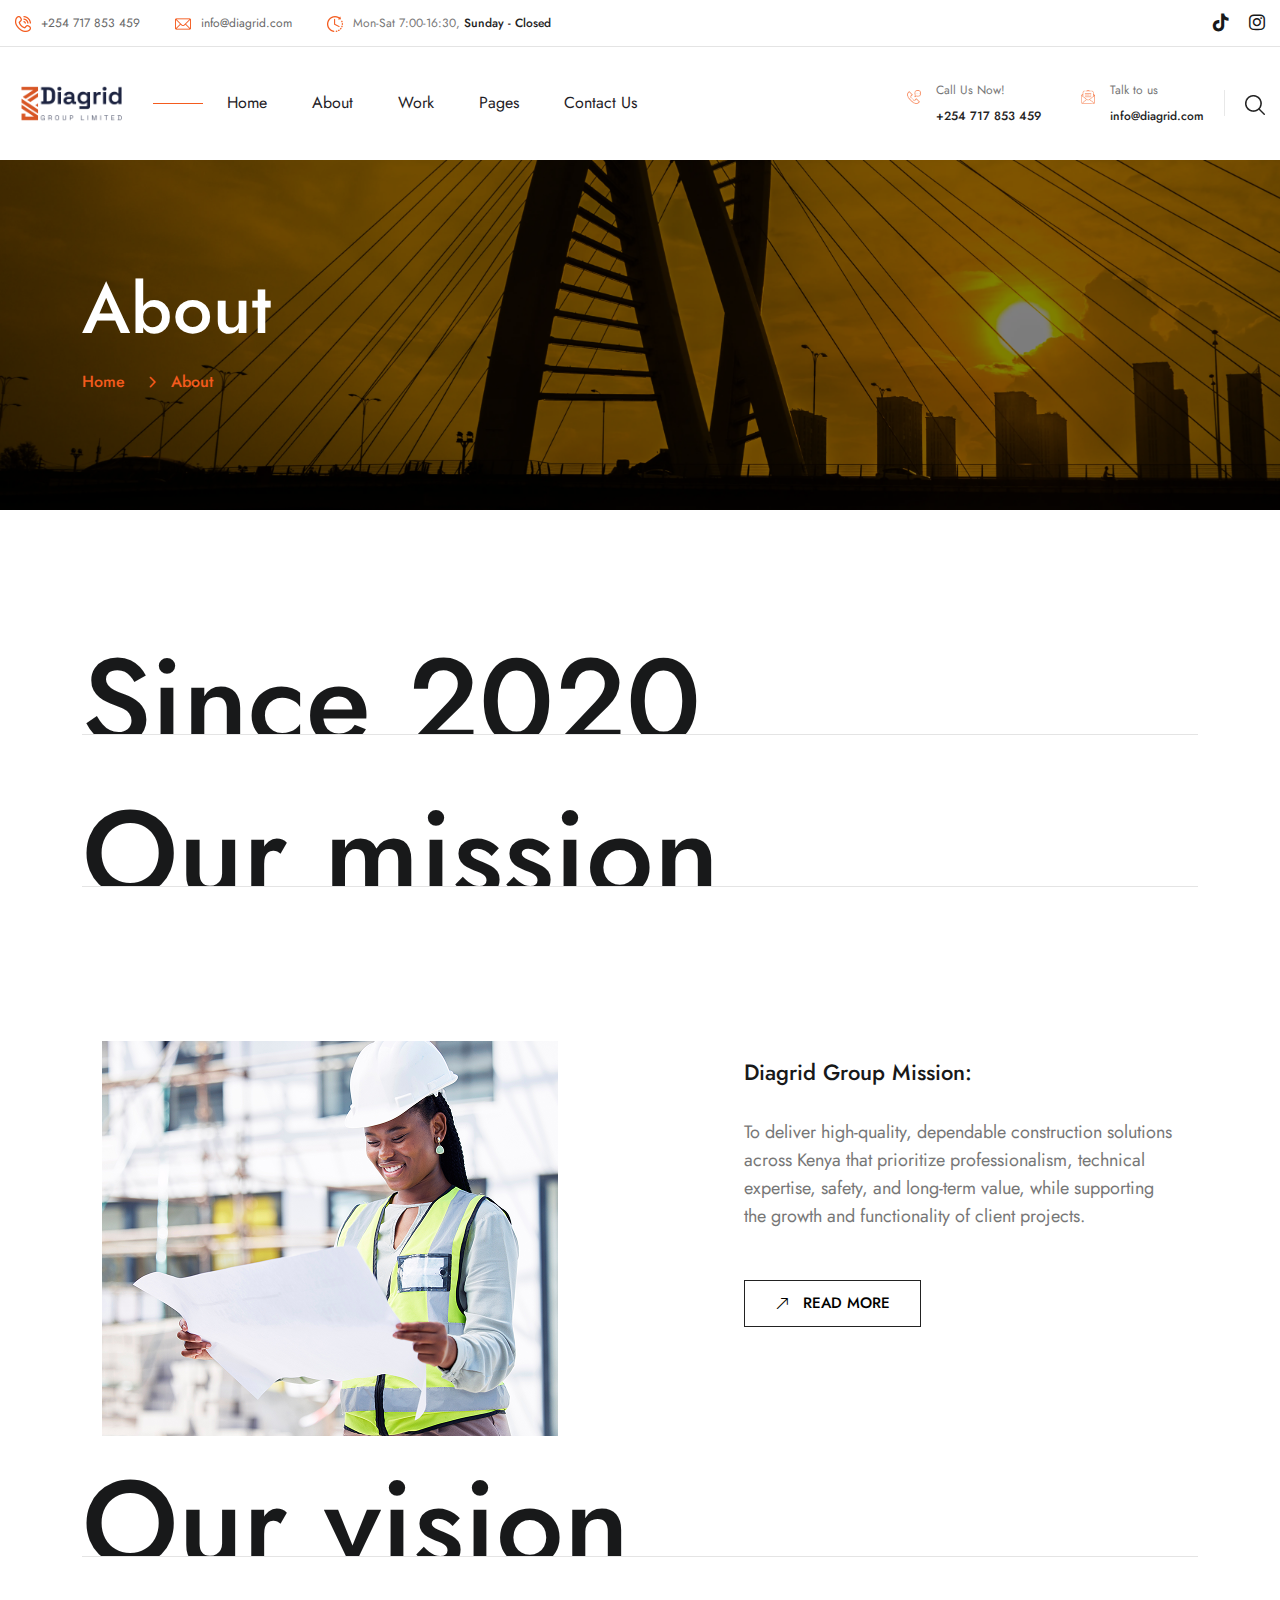
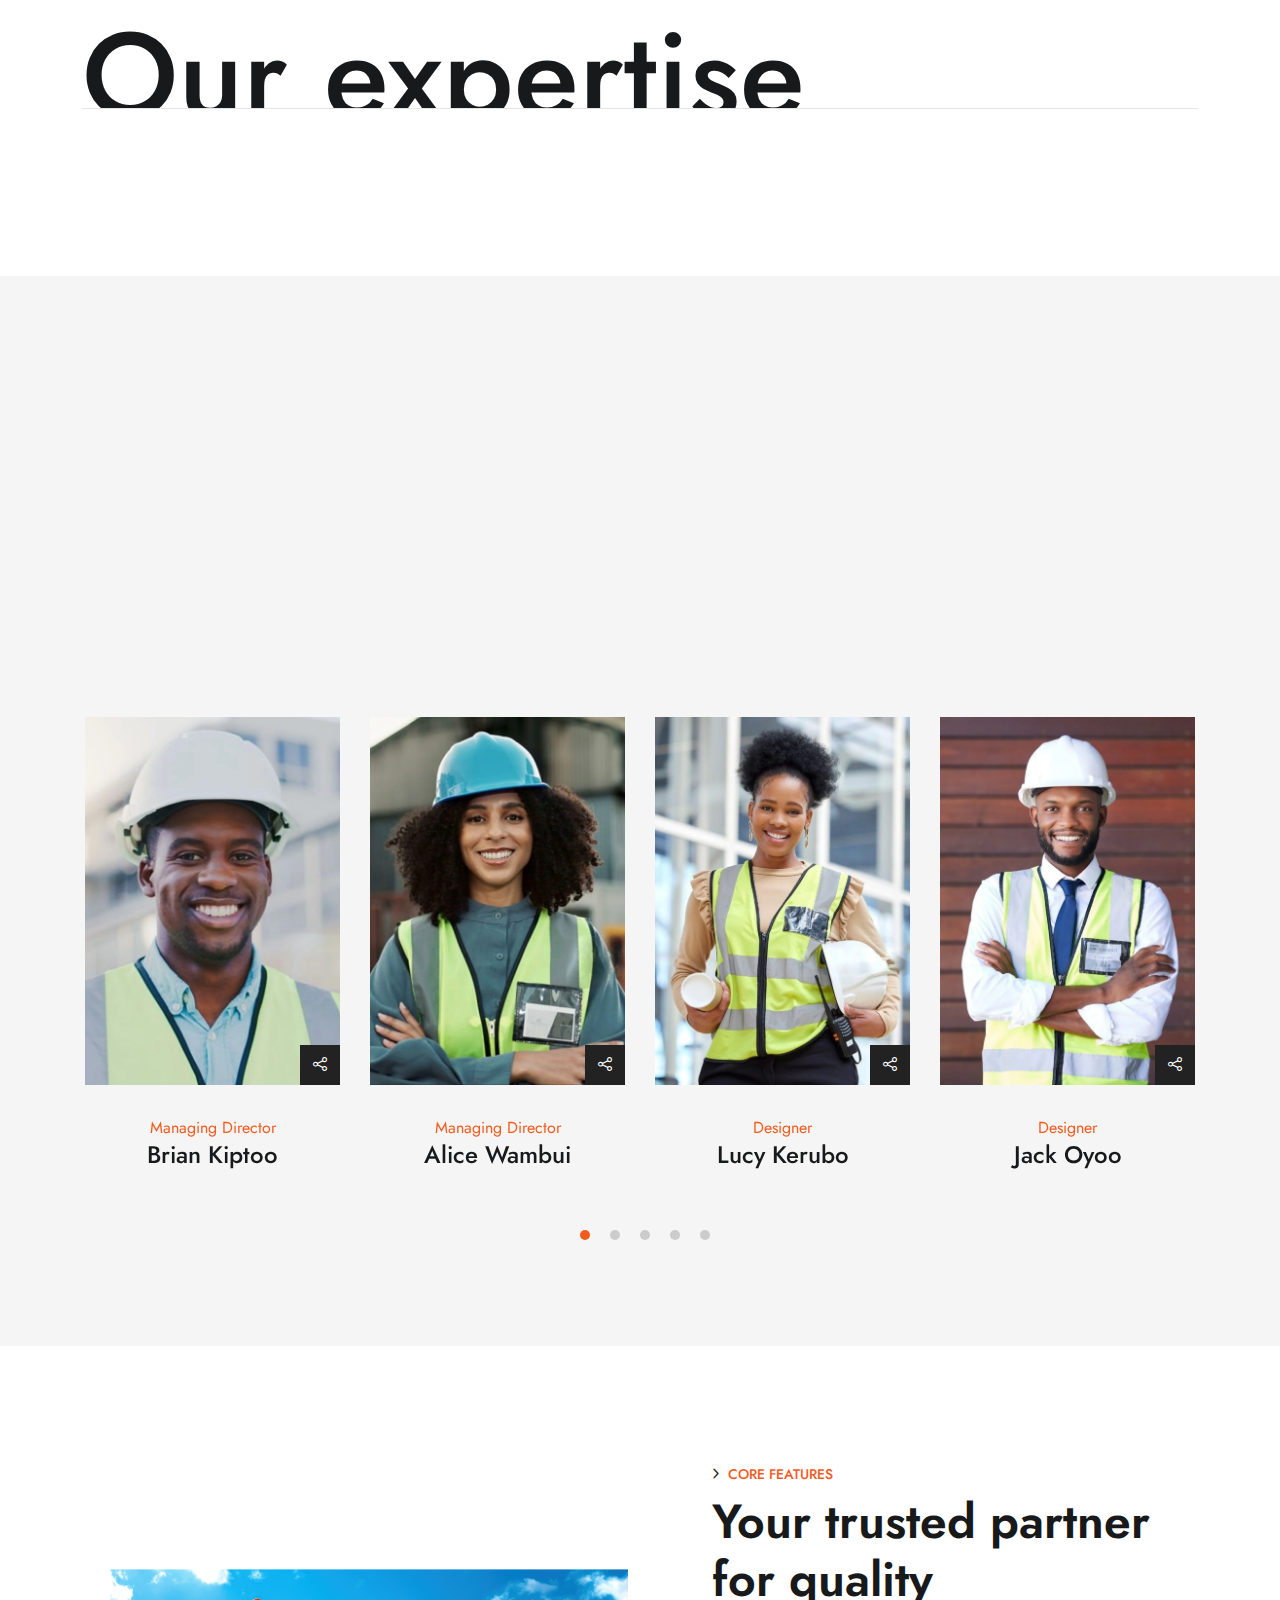
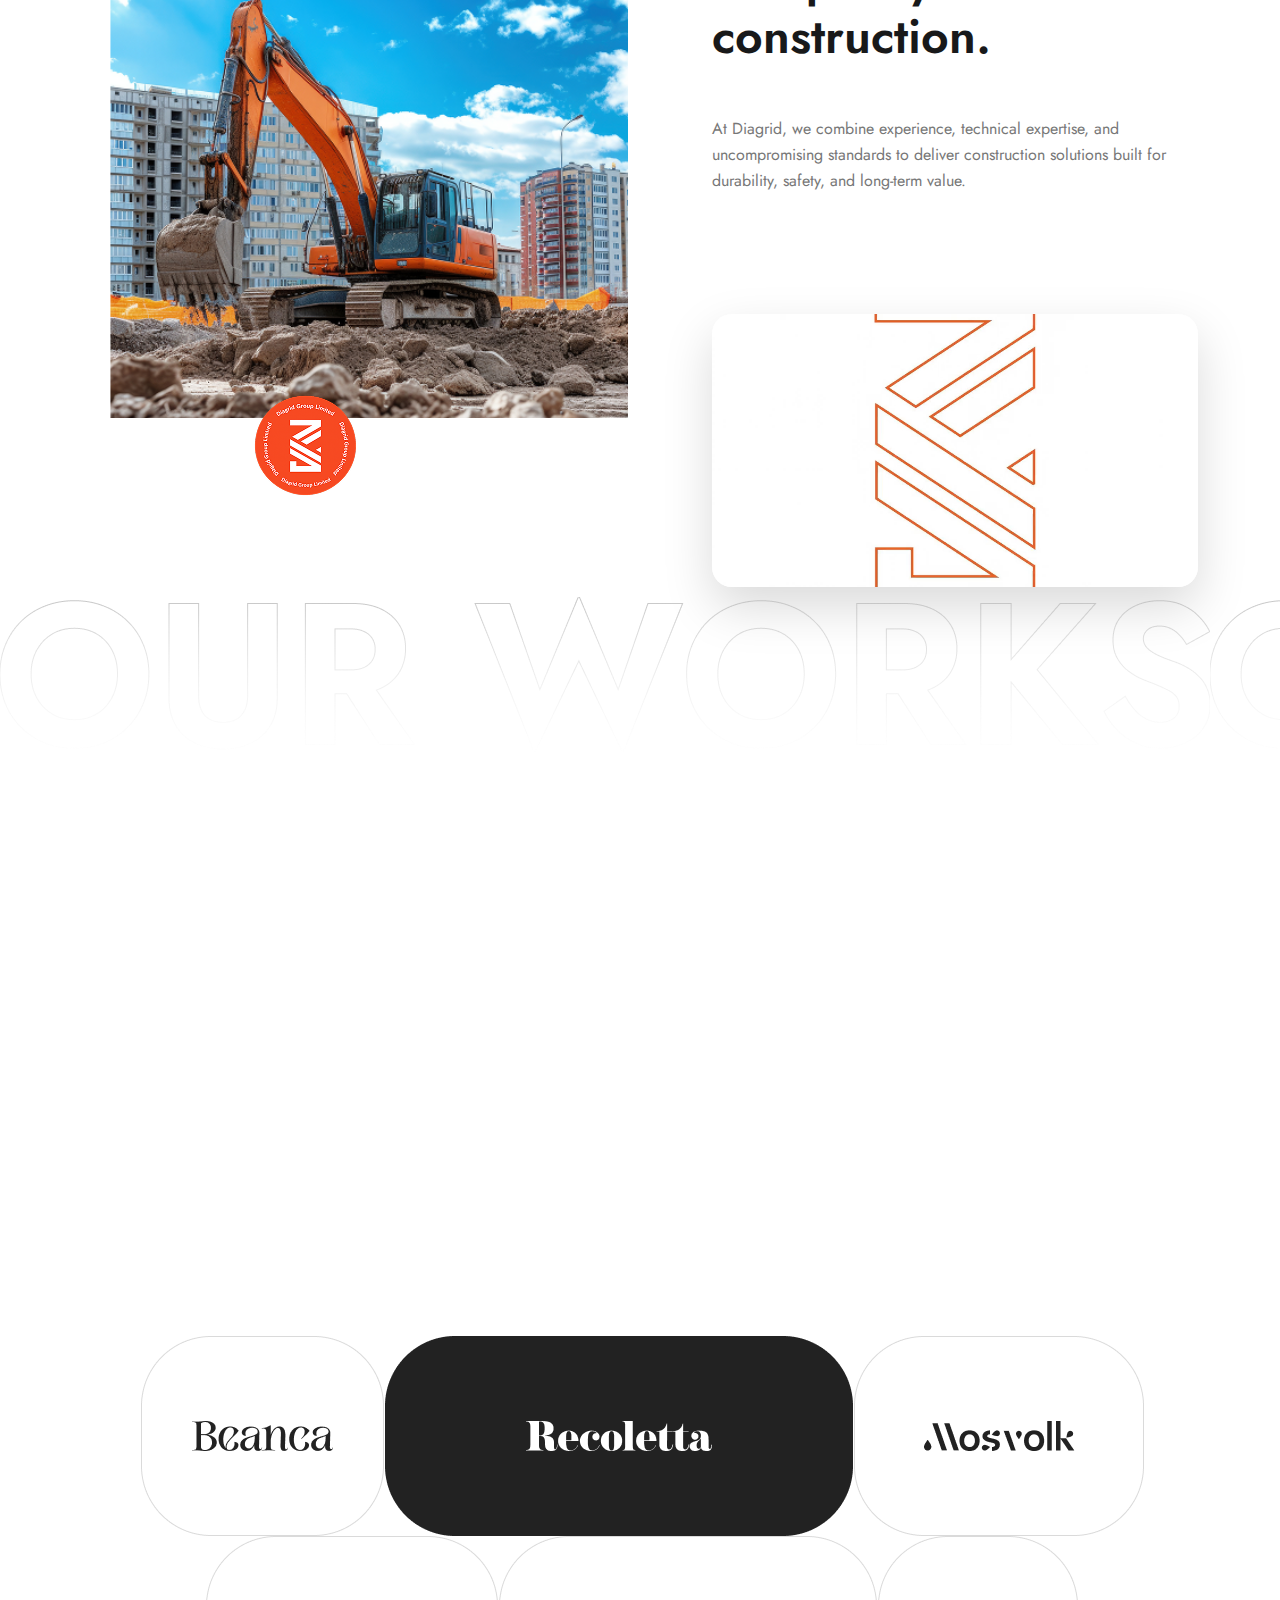
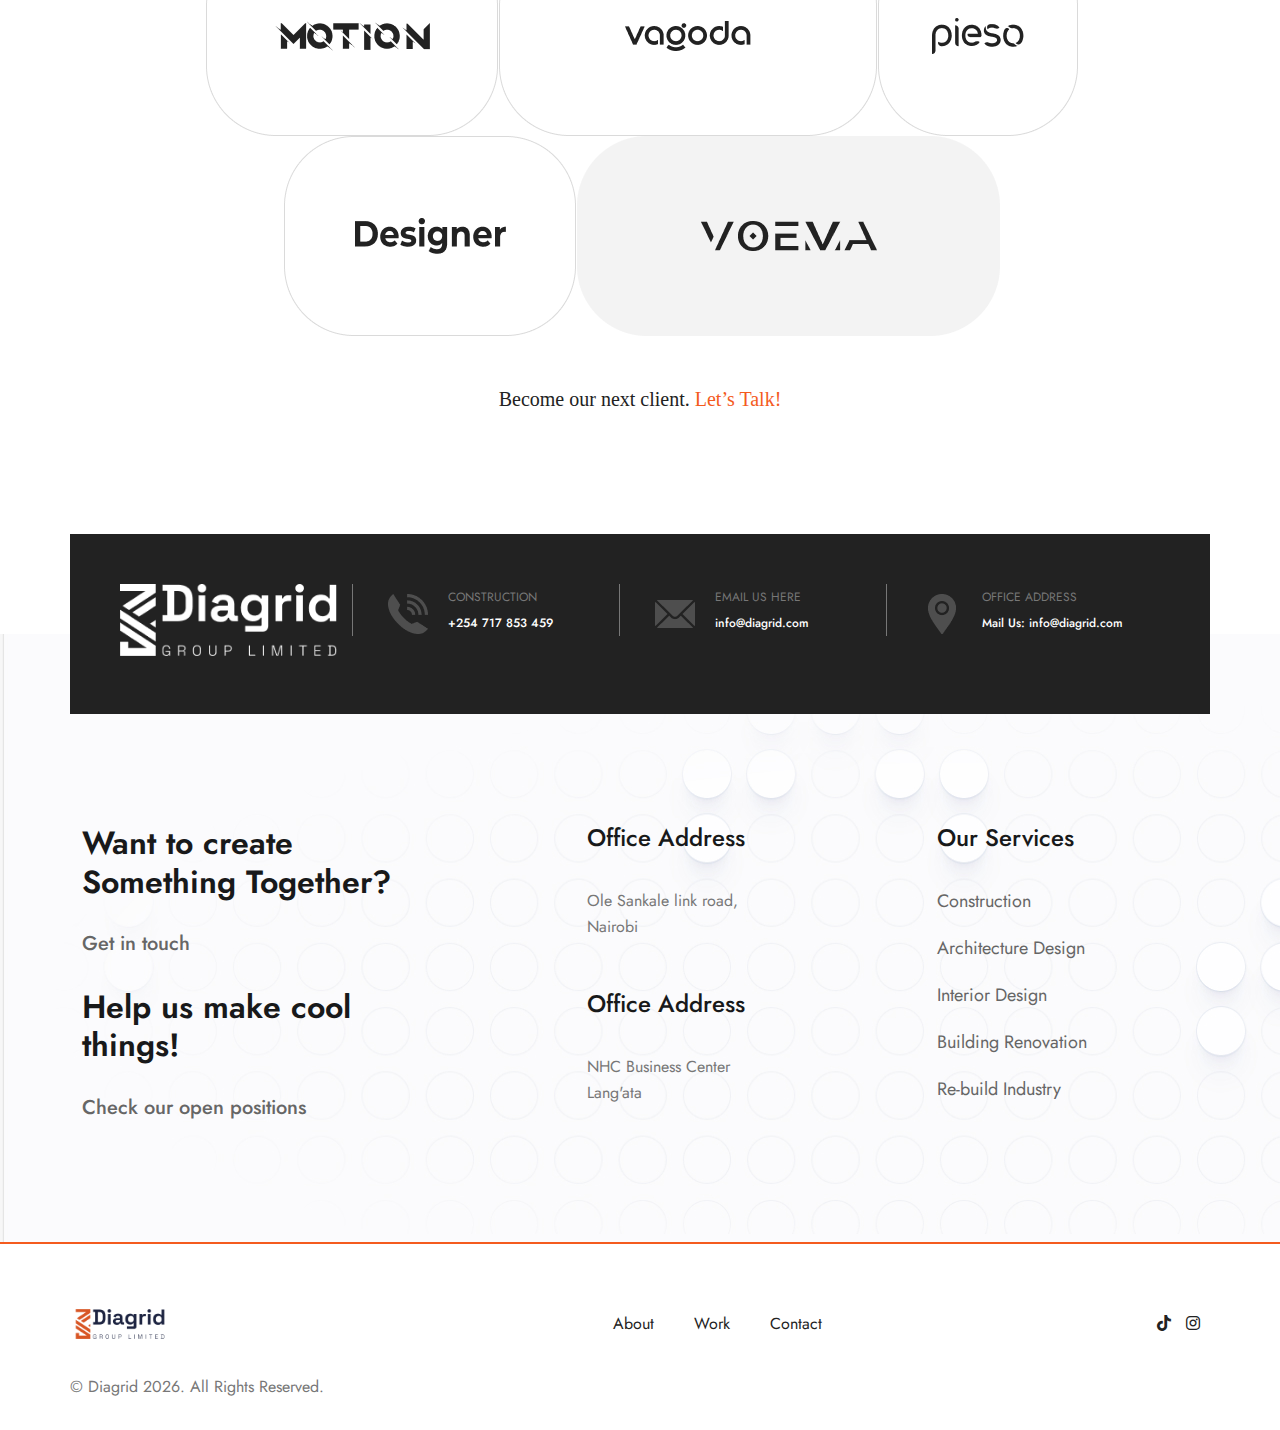
<file: about.html>
<!doctype html>
<head>
    <!-- Basic Meta Tags -->
    <meta charset="utf-8">
    <meta http-equiv="x-ua-compatible" content="ie=edge">
    <title>About Diagrid – Construction & Industrial Excellence</title>
    <meta name="description" content="Learn about Diagrid, a leading construction and industrial solutions company in Kenya, committed to quality, safety, and timely project delivery.">
    <meta name="viewport" content="width=device-width, initial-scale=1">
    <meta name="theme-color" content="#d85625">
    <meta name="author" content="Diagrid">
    
    <!-- Favicons -->
    <link rel="icon" type="image/png" href="/favicon-96x96.png" sizes="96x96" />
    <link rel="icon" type="image/svg+xml" href="/favicon.svg" />
    <link rel="shortcut icon" href="/favicon.ico" />
    <link rel="apple-touch-icon" sizes="180x180" href="/apple-touch-icon.png" />
    <meta name="apple-mobile-web-app-title" content="Diagrid" />
    <link rel="manifest" href="/site.webmanifest" />

    <!-- Open Graph -->
    <meta property="og:type" content="website">
    <meta property="og:title" content="About Diagrid – Construction & Industrial Excellence">
    <meta property="og:description" content="Discover Diagrid's journey, expertise, and values in providing exceptional construction and industrial solutions across Kenya.">
    <meta property="og:image" content="https://diagrid.com/images/about.png">
    <meta property="og:url" content="https://diagrid.com/about">
    <meta property="og:site_name" content="Diagrid">

    <!-- Twitter Card -->
    <meta name="twitter:card" content="summary_large_image">
    <meta name="twitter:title" content="About Diagrid – Construction & Industrial Excellence">
    <meta name="twitter:description" content="Discover Diagrid's journey, expertise, and values in providing exceptional construction and industrial solutions across Kenya.">
    <meta name="twitter:image" content="https://diagrid.com/images/about.png">
    <meta name="twitter:site" content="@diagridconsult">
    <meta name="twitter:creator" content="@diagridconsult">

    <!-- Social Links -->
    <link rel="me" href="https://www.tiktok.com/@diagrid.group?_r=1&_t=ZS-93ViQmytDxE" />
    <link rel="me" href="https://www.instagram.com/diagridconsult?igsh=MWYyMjU4ajlxeDltdA==" />

    <!-- CSS Files -->
    <link rel="stylesheet" href="css/bootstrap.min.css">
    <link rel="stylesheet" href="css/animate.min.css">
    <link rel="stylesheet" href="css/magnific-popup.css">
    <link rel="stylesheet" href="fontawesome/css/all.min.css">
    <link rel="stylesheet" href="fontawesome-pro/css/all.min.css">
    <link rel="stylesheet" href="css/dripicons.css">
    <link rel="stylesheet" href="css/slick.css">
    <link rel="stylesheet" href="css/meanmenu.css">        
    <link rel="stylesheet" href="css/swiper.min.css">
    <link rel="stylesheet" href="css/default.css">
    <link rel="stylesheet" href="css/style.css">
    <link rel="stylesheet" href="css/responsive.css">


    <!-- Structured Data -->
    <script type="application/ld+json">
    {
      "@context": "https://schema.org",
      "@type": "Organization",
      "name": "Diagrid",
      "url": "https://diagrid.com",
      "logo": "https://diagrid.com/images/home7.png",
      "sameAs": [
        "https://www.instagram.com/diagridconsult?igsh=MWYyMjU4ajlxeDltdA==",
        "https://www.tiktok.com/@diagrid.group?_r=1&_t=ZS-93ViQmytDxE"
      ],
      "description": "Diagrid delivers residential, commercial, and industrial construction projects across Kenya, ensuring quality, safety, and timely completion."
    }
    </script>
</head>

    <body>
         <!--  Preloader  -->
            <div id="preloader">
                <div id="loading"> </div>
            </div>
            <!--  Preloader end  -->
        <!-- header -->
        <header class="header-area header-two">  
           <div class="header-top second-header d-none d-md-block">
                 <div class="container-fluid pl-80 pr-80">
                    <div class="row align-items-center"> 
                         <div class="col-lg-8 col-md-9 d-none d-md-block">
                             <div class="header-cta">
                                <ul>
                                   <li>
                                      <div class="call-box">
                                         <div class="icon">
                                          <img src="img/icon/tp-telephone.png" alt="logo">
                                         </div>
                                         <div class="text">                                            
                                            <strong><a href="tel:+254717853459">+254 717 853 459</a></strong>                                              
                                         </div>
                                      </div>
                                   </li>
                                   <li>
                                      <div class="call-box">
                                         <div class="icon">
                                         <img src="img/icon/tp-mail.png" alt="logo">
                                         </div>
                                         <div class="text">                                            
                                            <strong><a href="mailto:info@example.com"> info@diagrid.com  </a></strong>                                               
                                         </div>
                                      </div>
                                   </li>  
                                    <li>
                                      <div class="call-box">
                                         <div class="icon">
                                         <img src="img/icon/tp-time-left.png" alt="logo">
                                         </div>
                                         <div class="text">                                            
                                           Mon-Sat 7:00-16:30, <strong>Sunday - Closed</strong>                                               
                                         </div>
                                      </div>
                                   </li>  
                                </ul>
                             </div> 
                        </div>
                         <div class="col-lg-4 col-md-3 d-none d-md-block text-right">
                            <div class="header-social">
                                <span>                                                                      
                                <a href="https://www.tiktok.com/@diagrid.group?_r=1&_t=ZS-93ViQmytDxE"><i class="fab fa-tiktok"></i></a>
                                <a href="https://www.instagram.com/diagridconsult?igsh=MWYyMjU4ajlxeDltdA=="><i class="fab fa-instagram"></i></a>                            
                                </span>                    
                                   <!--  /social media icon redux -->                               
                            </div>
                        </div>
                    </div>
                </div>
            </div>		
			  <div id="header-sticky" class="menu-area">
                <div class="container-fluid pl-80 pr-80">
                    <div class="second-menu">
                        <div class="row align-items-center">
                            <div class="col-xl-2 col-lg-3">
                                <div class="logo">
                                    <a href="index.html"><img src="images/logo.png" alt="logo"></a>
                                </div>
                            </div>
                           <div class="col-xl-6 col-lg-9">
                              
                                <div class="main-menu">
                                    <nav id="mobile-menu">
                                        <ul>
                                            <li class="has-sub">
												<a href="index.html">Home</a>
											</li>          
                                              <li><a href="about.html">About</a></li>                                            
                                             <li><a href="projects.html">Work</a></li>
                                            <li class="has-sub"><a href="#">Pages</a>
												<ul>
                                                   <li><a href="services.html">Services</a></li>                                                    
                                                    <li><a href="team.html">Team</a></li>                                                    
                                                    <li><a href="faq.html">Faq</a></li>                                                   
                                                </ul>
											</li>
                                            <li><a href="contact.html">Contact Us</a></li>                                           
                                        </ul>
                                    </nav>
                                </div>
                            </div>   
                            <div class="col-xl-4 col-lg-4 text-right d-none d-xl-block mt-20 mb-20">
                               <div class="login">
                                    <ul>
                                        <li>
                                            <div class="call-box">
                                                <div class="icon">
                                                    <img src="img/icon/menu-telephone.png" alt="logo">
                                                </div>
                                               <div class="text">
                                                    <span>Call Us Now!</span>
                                                    <strong>+254 717 853 459</strong>

                                                </div>
                                            </div>   
                                        </li>
                                       <li>
                                            <div class="call-box">
                                                <div class="icon">
                                                  <img src="img/icon/menu-email.png" alt="logo">
                                                </div>
                                               <div class="text">
                                                    <span>Talk to us</span>
                                                    <strong>info@diagrid.com</strong>

                                                </div>
                                            </div>   
                                        </li>
                                       <li><a href="#" class="menu-tigger"><img src="img/icon/search.png" alt="logo"></a></li>
                                    </ul>
                                </div>       
                            </div>
                                <div class="col-12">
                                    <div class="mobile-menu"></div>
                                </div>
                        </div>
                    </div>
                </div>
            </div>
        </header>
        <!-- header-end -->
         <!-- offcanvas-area -->
                <div class="offcanvas-menu">
                <span class="menu-close"><i class="fas fa-times"></i></span>
              <form role="search" method="get" id="searchform"   class="searchform" action="#">
                                <input type="text" name="s" id="search" placeholder="Search"/>
                                <button><i class="fa fa-search"></i></button>
                            </form>

                    
                    <div id="cssmenu3" class="menu-one-page-menu-container">
                        <ul  class="menu">
                            <li class="menu-item menu-item-type-custom menu-item-object-custom"><a href="index.html">Home</a></li>
                            <li class="menu-item menu-item-type-custom menu-item-object-custom"><a href="services.html">Services</a></li>
                             <li class="menu-item menu-item-type-custom menu-item-object-custom"><a href="team.html">Team </a></li>
                             
                             <li class="menu-item menu-item-type-custom menu-item-object-custom"><a href="projects.html">Cases Study</a></li>
                            <li class="menu-item menu-item-type-custom menu-item-object-custom"><a href="contact.html">Contact</a></li>
                        </ul>
                    </div>  
                    
                    <div id="cssmenu2" class="menu-one-page-menu-container">
                        <ul id="menu-one-page-menu-12" class="menu">
                            <li class="menu-item menu-item-type-custom menu-item-object-custom"><a href="#home"><span>+254 717 853 459</span></a></li>
                            <li class="menu-item menu-item-type-custom menu-item-object-custom"><a href="#howitwork"><span>info@example.com</span></a></li>
                        </ul>
                    </div>                
            </div>
            <div class="offcanvas-overly"></div>
                 <!-- offcanvas-end -->
        <!-- main-area -->
        <main>
            
            <!-- breadcrumb-area -->
            <section class="breadcrumb-area d-flex align-items-center" style="background-image:url(images/About_banner.webp)">
                  <div class="breadcrumb-overlay"></div>
                <div class="container">
                    <div class="row align-items-center">
                        <div class="col-xl-12 col-lg-12">
                            <div class="breadcrumb-wrap text-left">
                                <div class="breadcrumb-title">
                                    <h2>About</h2>    
                                    <div class="breadcrumb-wrap">
                              
                                <nav aria-label="breadcrumb">
                                    <ol class="breadcrumb">
                                        <li class="breadcrumb-item"><a href="index.html">Home</a></li>
                                        <li class="breadcrumb-item active" aria-current="page">About</li>
                                    </ol>
                                </nav>
                            </div>
                                </div>
                            </div>
                        </div>
                        
                    </div>
                </div>
            </section>
            <!-- breadcrumb-area-end -->
              <!-- about-area -->
            <section class="about-area about-p pt-120 pb-120 p-relative fix">
                <div class="container">
                  <div class="about-accordion" id="accordionExample">
                    <div class="about-accordion-item">
                      <h2 class="about-button collapsed" type="button" data-bs-toggle="collapse" data-bs-target="#collapseOne" aria-expanded="true" aria-controls="collapseOne">
                         Since 2020
                      </h2>
                      <div id="collapseOne" class="accordion-collapse collapse" data-bs-parent="#accordionExample">
                        <div class="accordion-body">
                           <div class="row justify-content-center align-items-center">
                                 <div class="col-lg-7 col-md-12 col-sm-12">
                                    <div class="s-about-img p-relative">
                                        <img src="images/aboutp.png" alt="img">
                                    </div>

                                </div>

                            <div class="col-lg-5 col-md-12 col-sm-12">
                                    <div class="about-content s-about-content">
                                        <div class="about-title second-title pb-25"> 
                                            <h4>Trusted Construction Partner</h4>                                   
                                        </div>
                                           <p>Since 2020, Diagrid Group has completed 20+ projects across Kenya. We pride ourselves on timely delivery, safety, and high client satisfaction.</p>
                                            <a href="contact.html" class="btn mt-35" data-animation="fadeInLeft" data-delay=".4s"><i class="fal fa-long-arrow-right"></i> Read More </a>
                                    </div>
                                </div>

                            </div>
                        </div>
                      </div>
                    </div>
                    <div class="about-accordion-item">
                      <h2 class="about-button collapsed" type="button" data-bs-toggle="collapse" data-bs-target="#collapseTwo" aria-expanded="true" aria-controls="collapseOne">
                         Our mission
                      </h2>
                      <div id="collapseTwo" class="accordion-collapse collapse show" data-bs-parent="#accordionExample">
                        <div class="accordion-body">
                            <div class="row justify-content-center align-items-center">
                                 <div class="col-lg-7 col-md-12 col-sm-12">
                                    <div class="s-about-img p-relative">
                                        <img src="images/aboutp.png" alt="img">
                                    </div>

                                </div>

                            <div class="col-lg-5 col-md-12 col-sm-12">
                                    <div class="about-content s-about-content">
                                        <div class="about-title second-title pb-25"> 
                                            <h4>Diagrid Group Mission:</h4>                                   
                                        </div>
                                           <p>To deliver high-quality, dependable construction solutions across Kenya that prioritize professionalism, technical expertise, safety, and long-term value, while supporting the growth and functionality of client projects.</p>
                                            <a href="contact.html" class="btn mt-35" data-animation="fadeInLeft" data-delay=".4s"><i class="fal fa-long-arrow-right"></i> Read More </a>
                                    </div>
                                </div>

                            </div>
                        </div>
                      </div>
                    </div>
                    <div class="about-accordion-item">
                      <h2 class="about-button collapsed" type="button" data-bs-toggle="collapse" data-bs-target="#collapseThree" aria-expanded="true" aria-controls="collapseOne">
                        Our vision
                      </h2>
                      <div id="collapseThree" class="accordion-collapse collapse" data-bs-parent="#accordionExample">
                        <div class="accordion-body">
                            <div class="row justify-content-center align-items-center">
                                 <div class="col-lg-7 col-md-12 col-sm-12">
                                    <div class="s-about-img p-relative">
                                        <img src="images/aboutp.png" alt="img">
                                    </div>

                                </div>

                            <div class="col-lg-5 col-md-12 col-sm-12">
                                    <div class="about-content s-about-content">
                                        <div class="about-title second-title pb-25"> 
                                            <h4>Diagrid Group Vision:</h4>                                   
                                        </div>
                                           <p>To build trust through quality work, contributing meaningfully to Kenya’s development by combining skilled local talent with modern construction methods, while setting higher standards within the construction industry.</p>
                                            <a href="contact.html" class="btn mt-35" data-animation="fadeInLeft" data-delay=".4s"><i class="fal fa-long-arrow-right"></i> Read More </a>
                                    </div>
                                </div>

                            </div>
                        </div>
                      </div>
                    </div>
                    <div class="about-accordion-item">
                      <h2 class="about-button collapsed" type="button" data-bs-toggle="collapse" data-bs-target="#collapseFour" aria-expanded="true" aria-controls="collapseOne">
                       Our expertise
                      </h2>
                      <div id="collapseFour" class="accordion-collapse collapse" data-bs-parent="#accordionExample">
                        <div class="accordion-body">
                            <div class="row justify-content-center align-items-center">
                                 <div class="col-lg-7 col-md-12 col-sm-12">
                                    <div class="s-about-img p-relative">
                                        <img src="images/aboutp.png" alt="img">
                                    </div>

                                </div>

                            <div class="col-lg-5 col-md-12 col-sm-12">
                                    <div class="about-content s-about-content">
                                        <div class="about-title second-title pb-25"> 
                                            <h4>Building Kenya with Skill and Precision</h4>                                   
                                        </div>
                                           <p>We deliver residential, commercial, and institutional construction projects with professionalism and quality. Every build is carefully managed from start to finish to ensure lasting results.</p>
                                            <a href="contact.html" class="btn mt-35" data-animation="fadeInLeft" data-delay=".4s"><i class="fal fa-long-arrow-right"></i> Read More </a>
                                    </div>
                                </div>

                            </div>
                        </div>
                      </div>
                    </div>
                  </div>
                </div>


               
            </section>
            <!-- about-area-end -->

             <!-- team-area -->
            <section class="team-area fix p-relative pt-120 pb-90" style="background: #f5f5f5;"> 
                <div class="container">
                   <div class="row justify-content-center align-items-center">	
                       <div class="col-xl-6 col-lg-6">
                        <div class="section-title text-center mb-80 wow fadeInDown animated" data-animation="fadeInDown" data-delay=".4s">
                                <h5> <img src="img/bg/team-number.png" alt="img"> </h5>
                                <h2>
                                    Awesome team members in <span>Diagrid</span>
                                </h2>                                 
                            </div>
                       </div>
                       </div>
                      <div class="row team-active">   
                        <div class="col-xl-3 col-lg-3">
                            <div class="single-team mb-30" >
                                <div class="team-thumb">
                                    <div class="brd">
                                         <img src="images/P2.webp" alt="img"> 
                                       <div class="team-social">
                                                 <a href="#" class="share-alt"><i class="fal fa-share-alt"></i></a>
                                                <ul>
                                                    
                                                    <li><a href="#"><i class="fa-brands fa-pinterest-p"></i></a></li>
                                                    <li><a href="#"><i class="fab fa-instagram"></i></a></li>
                                                    <li> <a href="#"><i class="fa-brands fa-x-twitter"></i></a></li>    
                                                    <li><a href="#"><i class="fab fa-facebook-f"></i></a></li> 
                                                </ul>       
                                            </div>
                                    </div>
                                     <div class="team-info">  
                                          <p>Managing Director</p>          
                                        <h4><a href="team-single.html">Brian Kiptoo</a></h4>
                                                                       
                                    </div>
                                </div>
                            </div>
                        </div>
                       <div class="col-xl-3 col-lg-3">
                            <div class="single-team mb-30" >
                                <div class="team-thumb">
                                    <div class="brd">
                                        <img src="images/P1.webp" alt="img">  
                                        <div class="team-social">
                                                 <a href="#" class="share-alt"><i class="fal fa-share-alt"></i></a>
                                                <ul>
                                                    
                                                    <li><a href="#"><i class="fa-brands fa-pinterest-p"></i></a></li>
                                                    <li><a href="#"><i class="fab fa-instagram"></i></a></li>
                                                    <li> <a href="#"><i class="fa-brands fa-x-twitter"></i></a></li>    
                                                    <li><a href="#"><i class="fab fa-facebook-f"></i></a></li> 
                                                </ul>       
                                            </div>
                                    </div> 
                                    <div class="team-info">      
                                         <p>Managing Director</p>     
                                        <h4><a href="team-single.html">Alice Wambui</a></h4>
                                    </div>
                                </div>
                            </div>
                        </div>
                      <div class="col-xl-3 col-lg-3">
                            <div class="single-team mb-30" >
                                <div class="team-thumb">
                                    <div class="brd">
                                        <img src="images/P3 (1).webp" alt="img">   
                                        <div class="team-social">
                                                 <a href="#" class="share-alt"><i class="fal fa-share-alt"></i></a>
                                                <ul>
                                                    
                                                    <li><a href="#"><i class="fa-brands fa-pinterest-p"></i></a></li>
                                                    <li><a href="#"><i class="fab fa-instagram"></i></a></li>
                                                    <li> <a href="#"><i class="fa-brands fa-x-twitter"></i></a></li>    
                                                    <li><a href="#"><i class="fab fa-facebook-f"></i></a></li> 
                                                </ul>       
                                            </div>
                                    </div>
                                    <div class="team-info">     
                                         <p>Designer</p>  
                                        <h4><a href="team-single.html">Lucy Kerubo</a></h4>
                                    </div>
                                </div>
                            </div>
                        </div>
                        <div class="col-xl-3 col-lg-3">
                            <div class="single-team mb-30" >
                                <div class="team-thumb">
                                    <div class="brd">
                                         <img src="images/P4.webp" alt="img">   
                                        <div class="team-social">
                                                 <a href="#" class="share-alt"><i class="fal fa-share-alt"></i></a>
                                                <ul>
                                                    
                                                    <li><a href="#"><i class="fa-brands fa-pinterest-p"></i></a></li>
                                                    <li><a href="#"><i class="fab fa-instagram"></i></a></li>
                                                    <li> <a href="#"><i class="fa-brands fa-x-twitter"></i></a></li>    
                                                    <li><a href="#"><i class="fab fa-facebook-f"></i></a></li> 
                                                </ul>       
                                            </div>
                                    </div>
                                    <div class="team-info">       
                                         <p>Designer</p>
                                        <h4><a href="team-single.html">Jack Oyoo</a></h4>                                       
                                    </div>
                                </div>
                                
                            </div>
                        </div>
                        <div class="col-xl-3 col-lg-3">
                            <div class="single-team mb-30" >
                                <div class="team-thumb">
                                    <div class="brd">
                                         <img src="images/P5.webp" alt="img"> 
                                       <div class="team-social">
                                                 <a href="#" class="share-alt"><i class="fal fa-share-alt"></i></a>
                                                <ul>
                                                    
                                                    <li><a href="#"><i class="fa-brands fa-pinterest-p"></i></a></li>
                                                    <li><a href="#"><i class="fab fa-instagram"></i></a></li>
                                                    <li> <a href="#"><i class="fa-brands fa-x-twitter"></i></a></li>    
                                                    <li><a href="#"><i class="fab fa-facebook-f"></i></a></li> 
                                                </ul>       
                                            </div>
                                    </div>
                                     <div class="team-info"> 
                                         <p>Managing Director</p>                      
                                        <h4><a href="team-single.html">Elizabeth Cherono</a></h4>                                                            
                                    </div>
                                </div>
                            </div>
                        </div>
                    </div>
                   
                </div>
            </section>
            <!-- team-area-end --> 
             <!-- why-choose-area -->
             <!-- why-choose-area -->
            <section class="why-choose pt-120 pb-120 p-relative fix">
                  <div class="container">
                    <div class="row">
                        <div class="col-lg-6 col-md-12 col-sm-12">
                          <div class="why-choose-img p-relative">
                                 <img src="images/21.png" alt="img" style="width: 1000px;"> 
                              <div class="badge"> <img src="images/DG1.png"  alt="feature"> </div>
                            </div>
                          
                        </div>                       
                        <div class="col-lg-6 col-md-12 col-sm-12">
                            <div class="why-choose-text pl-60 p-relative">
                                <div class="section-title mb-50 text-left">
                                     <h5><i class="fa-regular fa-angle-right"></i> core features</h5>
                                    <h2>
                                      Your trusted partner<br> for quality construction.
                                    </h2>
                                </div>
                                <p>At Diagrid, we combine experience, technical expertise, and uncompromising standards to deliver construction solutions built for durability, safety, and long-term value.</p>
<div class="video-wrapper mt-120">
  <video
    class="hero-video"
    autoplay
    muted
    loop
    playsinline
  >
    <source src="videos/dgvid.mp4" type="video/mp4">
    Your browser does not support the video tag.
  </video>
</div>

                            </div>
                        </div>                  
                    </div>
                </div>
                <div class="scrollbox2">
                    <div class="scrollbox scrollbox--secondary scrollbox--reverse">
                     <div class="scrollbox__item"> <div class="section-t"><h2><img src="img/bg/our-works-text.png" alt="img"> </h2></div></div>
                     <div class="scrollbox__item"> <div class="section-t"><h2><img src="img/bg/our-works-text.png" alt="img"> </h2></div></div>
                     <div class="scrollbox__item"> <div class="section-t"><h2><img src="img/bg/our-works-text.png" alt="img"> </h2></div></div>
                    </div>         
                </div>                 
              
            </section>
            <!-- service-details2-area-end -->


             <!-- user-area -->
            <section class="user-area pb-90 p-relative fix">
                <div class="container">
                    <div class="row justify-content-center align-items-center">
                        <div class="col-lg-4 col-md-6">
                            <div class="user-boxs text-center mb-30 wow fadeInDown animated" data-animation="fadeInDown" data-delay=".4s">
                                <div class="logo"><h5><img src="img/icon/user-logo-01.png" alt="img"></h5></div>
                                <div class="text">
                                    <p>ROI Renovation - <span>275%</span> <strong>Growth</strong> </p>
                                </div>                         
                            </div>                           
                        </div>
                        <div class="col-lg-4 col-md-6">
                            <div class="user-boxs text-center mb-30 wow fadeInDown animated" data-animation="fadeInDown" data-delay=".4s">
                                <div class="logo"><h5><img src="img/icon/user-logo-02.png" alt="img"></h5></div>
                                <div class="text">
                                    <p>Project Management - <span>300%</span>  <strong>Growth</strong></p>
                                </div>                         
                            </div>                           
                        </div>
                        <div class="col-lg-4 col-md-6">
                            <div class="user-boxs text-center mb-30 wow fadeInDown animated" data-animation="fadeInDown" data-delay=".4s">
                                <div class="logo"><h5><img src="img/icon/user-logo-03.png" alt="img"></h5></div>
                                <div class="text">
                                    <p>Re-build Construction  - <span>420%</span>  <strong>Growth</strong></p>
                                </div>                         
                            </div>                           
                        </div>
                    </div>
                </div>                  
            </section>
            <!-- user-area-end -->
            <!-- brand-area -->
            <div class="brand-area pb-120">
                <div class="container">
                     <div class="row">
                        <div class="col-lg-12 col-md-12">
                            <div class="section-title center-align mb-80 text-center wow fadeInDown animated" data-animation="fadeInDown" data-delay=".4s">
                                <h5><i class="fa-regular fa-angle-right"></i> Our Sponsors</h5>
                                <h2>
                                  Some of our clients
                                </h2>
                             
                            </div>
                           
                        </div>
                    </div>
                    <div class="row">
                        <div class="col-xl-12 text-center">                           
                            <ul class="mb-50">
                                <li><img src="images/be.png" alt="img"></li>
                                <li><img src="images/re.png" alt="img"></li>
                                <li><img src="images/mosv.png" alt="img"></li>
                                <li><img src="images/client-log-04.png" alt="img"></li>
                                <li><img src="images/client-log-05.png" alt="img"></li>
                                <li><img src="images/client-log-06.png" alt="img"></li>
                                <li><img src="images/client-log-07.png" alt="img"></li>
                                <li><img src="images/client-log-08.png" alt="img"></li>
                            </ul>
                            <strong>Become our next client. <a href="#">Let’s Talk!</a></strong>
                        </div>
                        
                    </div>
                </div>
            </div>
            <!-- brand-area-end -->     
          
        </main>
        <!-- main-area-end -->

       <!-- footer -->
        <footer class="footer-bg footer-p">
            <div class="footer-top-heiding">
                <div class="container">
                    <div class="row align-items-center">
                        <div class="col-lg-12">
                             <div class="footer-cta">
                                <ul>
                              <li>
  <h2>
    <img src="images/white.png" alt="img" class="responsive-logo">
  </h2>
</li>

                                   <li>
                                      <div class="call-box">
                                         <div class="icon">
                                            <img src="img/icon/f-phone.png" alt="img">
                                         </div>
                                         <div class="text">   
                                             <span>CONSTRUCTION</span>
                                            <strong><a href="tel:+254717853459">+254 717 853 459</a></strong>                                              
                                         </div>
                                      </div>
                                   </li>
                                   <li>
                                      <div class="call-box">
                                         <div class="icon">
                                            <img src="img/icon/f-email.png" alt="img">
                                         </div>
                                         <div class="text">       
                                             <span>EMAIL US HERE</span>
                                            <strong> <a href="mailto:info@example.com"> info@diagrid.com  </a></strong>                                               
                                         </div>
                                      </div>
                                   </li>   
                                    <li>
                                      <div class="call-box">
                                         <div class="icon">
                                          <img src="img/icon/f-location.png" alt="img">
                                         </div>
                                         <div class="text">   
                                              <span>OFFICE ADDRESS</span>
                                            <strong>Mail Us: <a href="mailto:info@example.com"> info@diagrid.com  </a></strong>                                               
                                         </div>
                                      </div>
                                   </li>                
                                </ul>
                             </div>                           
                        </div>
                        
                    </div>
                </div>
            
            </div>
            <div class="footer-top  pt-190 pb-90"  style="background-image: url(img/bg/footer-bg.jpg);">
                <div class="container">
                    <div class="row justify-content-between">
                        
                        <div class="col-xl-4 col-lg-3 col-sm-6">
                            <div class="footer-widget mb-30" data-aos="fade-up" data-aos-duration="1400">
                                <div class="f-widget-title">
                                    <h3>Want to create Something Together?</h3>
                                </div>
                                <div class="footer-link mt-30">
                                    <ul>                                        
                                        <li><a href="#" class="ft-link">Get in touch</a></li>
                                    </ul>
                                </div>
                            </div>
                            <div class="footer-widget mb-30" data-aos="fade-up" data-aos-duration="1400">
                                <div class="f-widget-title">
                                    <h3>Help us make cool things!</h3>
                                </div>
                               <div class="footer-link mt-30">
                                    <ul>                                        
                                        <li><a href="#"  class="ft-link">Check our open positions</a></li>
                                    </ul>
                                </div>
                            </div>
                        </div>
                        <div class="col-xl-1 col-lg-3 col-sm-6"></div>
						<div class="col-xl-4 col-lg-3 col-sm-6">
                            <div class="footer-widget pl-30 mb-50">
                                <div class="f-widget-title">
                                    <h2>Office Address</h2>
                                </div>
                                <div class="footer-link">
                                    <ul>                                        
                                        <li>Ole Sankale link road, <br>Nairobi</li>
                                    </ul>
                                </div>
                            </div>
                             <div class="footer-widget pl-30 mb-30">
                                <div class="f-widget-title">
                                   <h2>Office Address</h2>
                                </div>
                                <div class="footer-link">
                                    <ul>                                        
                                        <li>NHC Business Center <br>Lang'ata</li>
                                    </ul>
                                </div>
                            </div>
                        </div>
                        
                       <div class="col-xl-3 col-lg-3 col-sm-6">
                            <div class="footer-widget mb-30" data-aos="fade-up" data-aos-duration="1400">
                                <div class="f-widget-title">
                                    <h2>Our Services</h2>
                                </div>
                                <div class="footer-link">
                                    <ul>                                        
                                        <li><a href="single-service.html">Construction</a></li>
                                        <li><a href="single-service.html"> Architecture Design</a></li>
                                        <li><a href="single-service.html"> Interior Design</a></li>
                                        <li><a href="single-service.html"> Building Renovation</a></li>
                                        <li><a href="single-service.html">Re-build Industry</a></li>
                                    </ul>
                                </div>
                            </div>
                        </div>
                        
                    </div>
                </div>
            </div>
            <div class="copyright-wrap">
           <div class="copyright-wrap">
    <div class="container">
        <div class="row align-items-center">
            <div class="col-lg-2 col-sm-2">
                <img src="images/logo.png" alt="img">
            </div>

            <div class="col-lg-6 col-sm-10 text-right text-xl-right">
                <ul>
                    <li><a href="about.html">About</a></li>    
                    <li><a href="work.html">Work</a></li>    
                    <li><a href="contact.html">Contact</a></li>    
                </ul>
            </div>

            <div class="col-lg-4 col-sm-12 text-right">
                <div class="footer-social">                                    
                    <a href="https://www.tiktok.com/@diagrid.group?_r=1&_t=ZS-93ViQmytDxE"><i class="fab fa-tiktok"></i></a>
                    <a href="https://www.instagram.com/diagridconsult?igsh=MWYyMjU4ajlxeDltdA=="><i class="fab fa-instagram"></i></a>
                </div>
            </div>
        </div>

        <!-- COPYRIGHT -->
        <div class="copyright-text">
            © Diagrid 2026. All Rights Reserved.
        </div>

    </div>
</div>
            </div>
        </footer>
        <!-- footer-end -->


		<!-- JS here -->
        <script src="js/vendor/modernizr-3.5.0.min.js"></script>
        <script src="js/vendor/jquery.min.js"></script>
        <script src="js/popper.min.js"></script>
        <script src="js/bootstrap.min.js"></script>
        <script src="js/slick.min.js"></script>
        <script src="js/ajax-form.js"></script>
        <script src="js/paroller.js"></script>
        <script src="js/wow.min.js"></script>
        <script src="js/js_isotope.pkgd.min.js"></script>
        <script src="js/imagesloaded.min.js"></script>
        <script src="js/parallax.min.js"></script>
        <script src="js/jquery.waypoints.min.js"></script>
        <script src="js/jquery.counterup.min.js"></script>
        <script src="js/jquery.scrollUp.min.js"></script>
        <script src="js/jquery.meanmenu.min.js"></script>
        <script src="js/parallax-scroll.js"></script>
        <script src="js/swiper.min.js"></script>        
        <script src="js/jquery.magnific-popup.min.js"></script>
        <script src="js/element-in-view.js"></script>
         <script src="js/vanilla-tilt.js"></script>
        <script src="js/main.js"></script>
    </body>
</html>
</file>
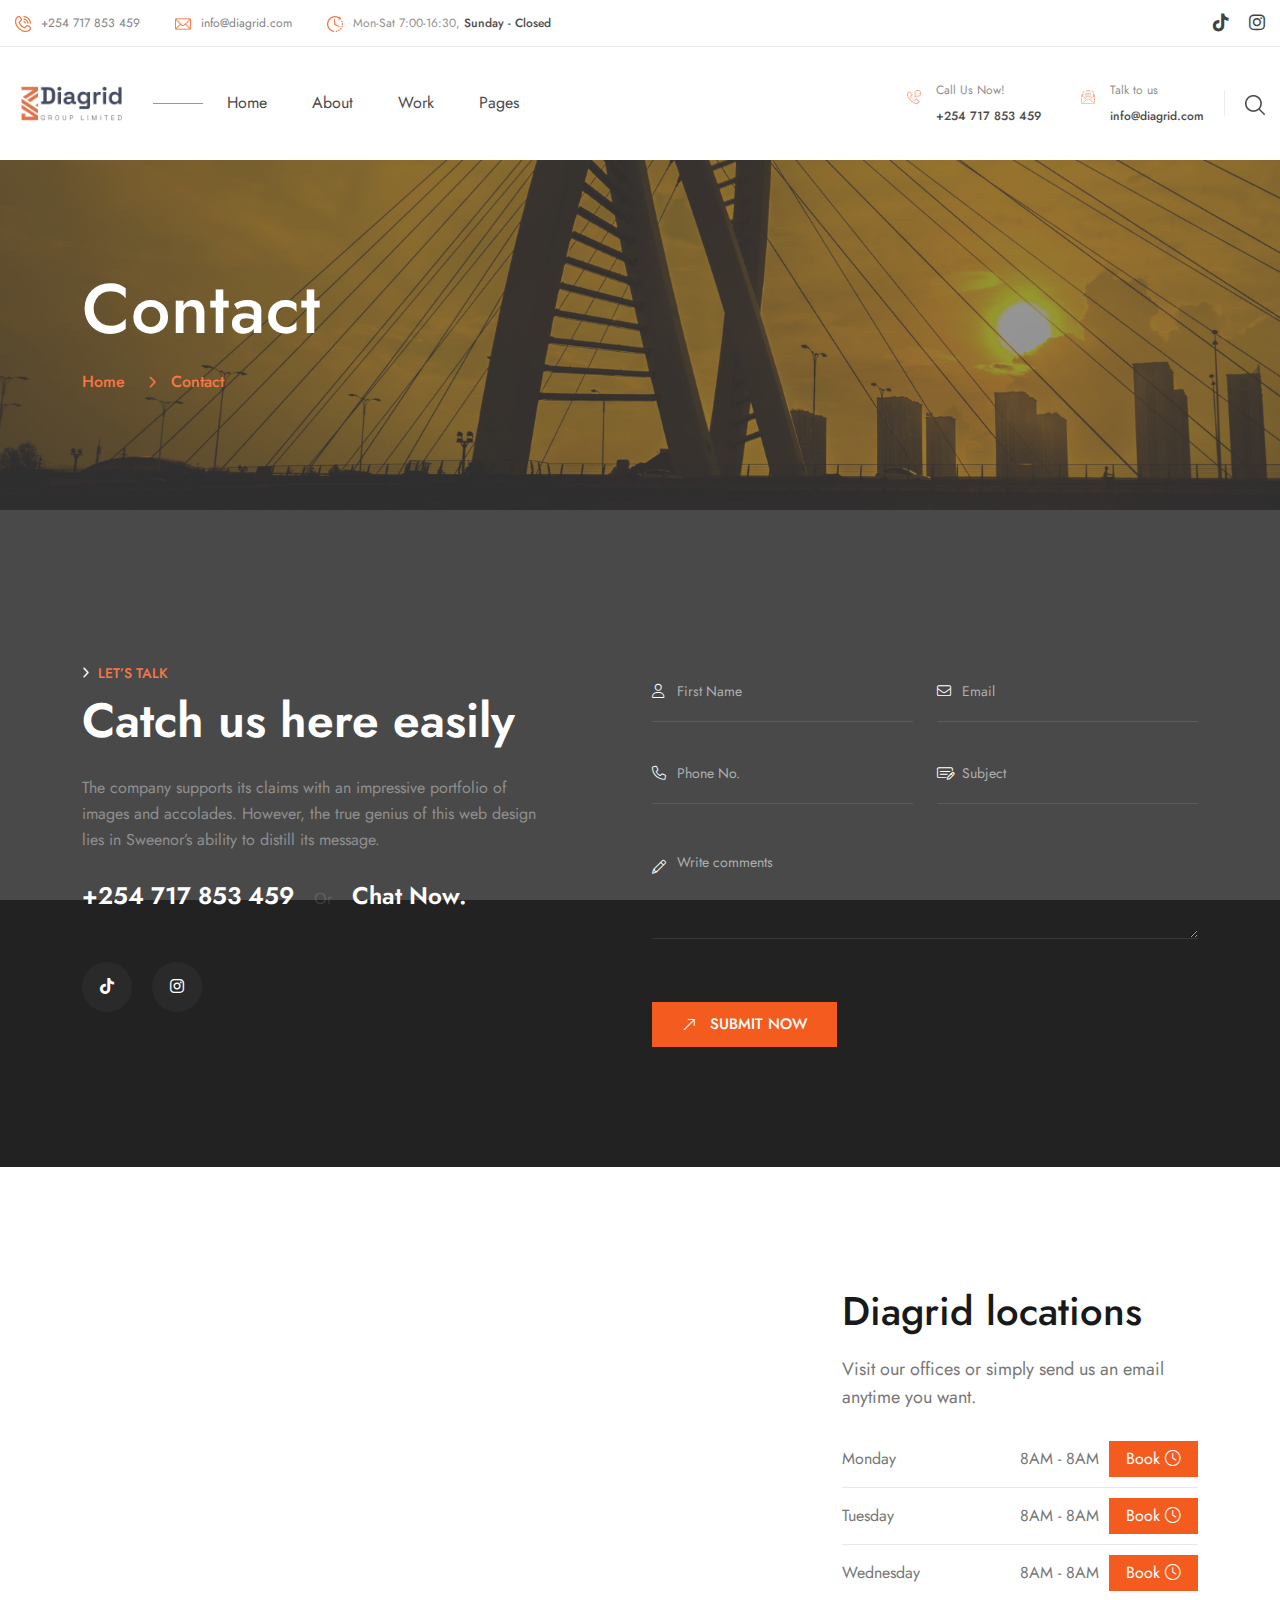
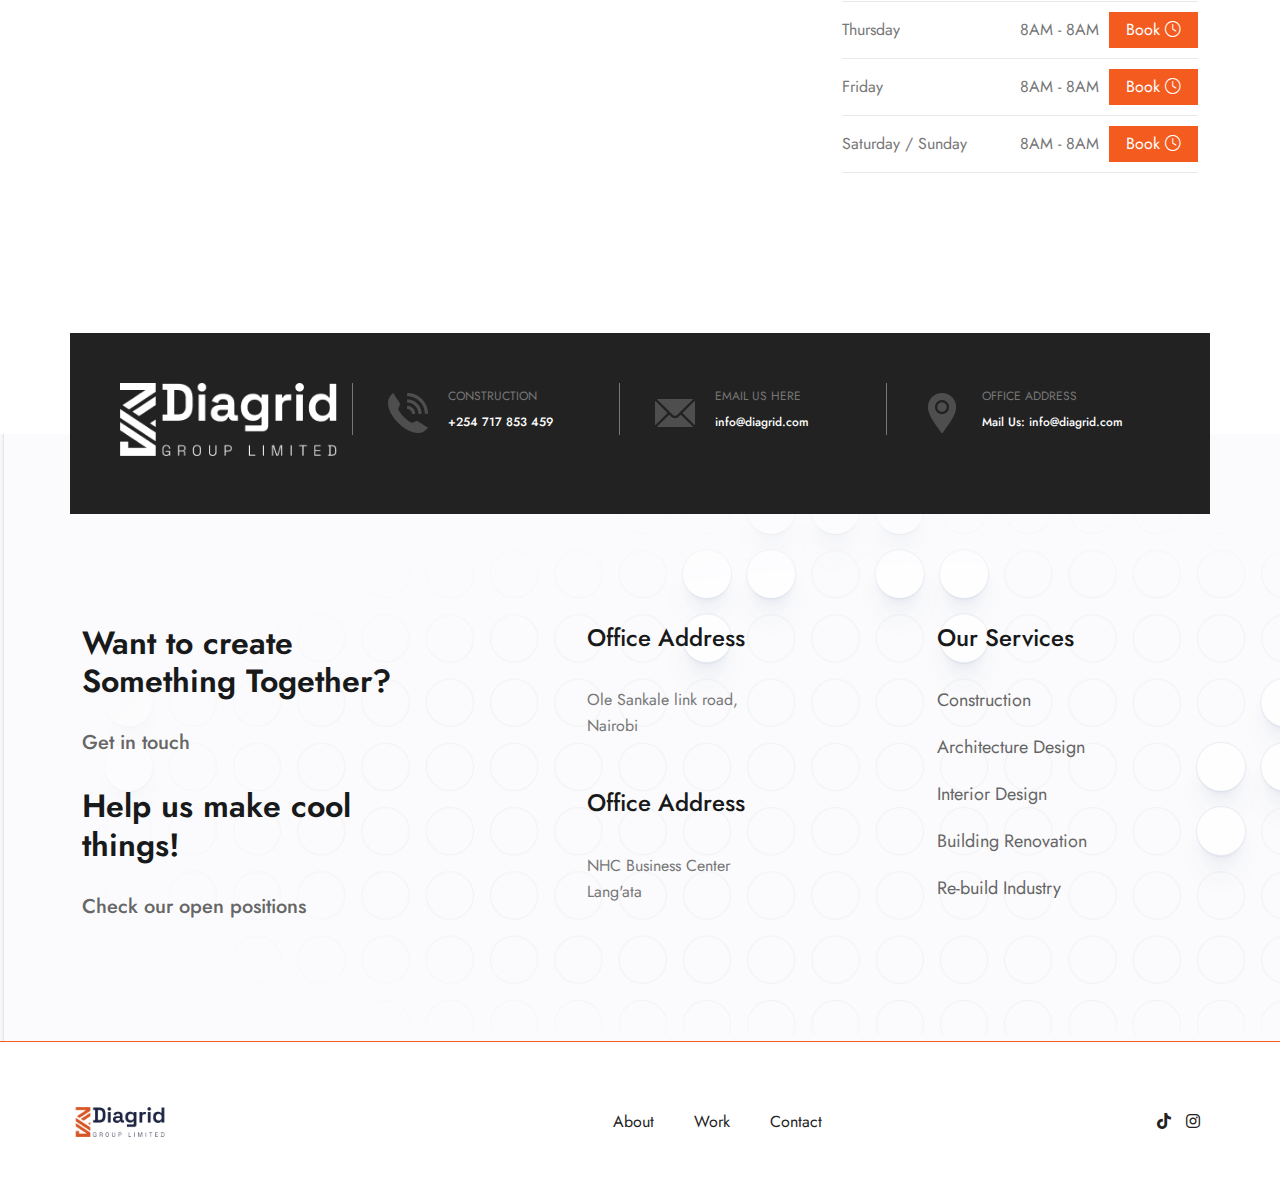
<file: contact.html>
<!doctype html>
<html class="no-js" lang="zxx">
<head>
    <!-- Basic Meta Tags -->
    <meta charset="utf-8">
    <meta http-equiv="x-ua-compatible" content="ie=edge">
    <title>Diagrid Contact – Get in Touch for Construction & Industrial Services</title>
    <meta name="description" content="Contact Diagrid for construction, engineering, and industrial services across Kenya. Reach out for inquiries, consultations, or project discussions.">
    <meta name="viewport" content="width=device-width, initial-scale=1">
    <meta name="theme-color" content="#d85625">
    <meta name="author" content="Diagrid">

    <!-- Favicons -->
    <link rel="icon" type="image/png" href="/favicon-96x96.png" sizes="96x96" />
    <link rel="icon" type="image/svg+xml" href="/favicon.svg" />
    <link rel="shortcut icon" href="/favicon.ico" />
    <link rel="apple-touch-icon" sizes="180x180" href="/apple-touch-icon.png" />
    <meta name="apple-mobile-web-app-title" content="Diagrid" />
    <link rel="manifest" href="/site.webmanifest" />

    <!-- Open Graph / Facebook -->
    <meta property="og:type" content="website">
    <meta property="og:title" content="Diagrid Contact – Get in Touch for Construction & Industrial Services">
    <meta property="og:description" content="Contact Diagrid for construction, engineering, and industrial services across Kenya. Reach out for inquiries, consultations, or project discussions.">
    <meta property="og:image" content="https://diagrid.com/images/home7.png">
    <meta property="og:url" content="https://diagrid.com/contact">
    <meta property="og:site_name" content="Diagrid">

    <!-- Twitter Card -->
    <meta name="twitter:card" content="summary_large_image">
    <meta name="twitter:title" content="Diagrid Contact – Get in Touch for Construction & Industrial Services">
    <meta name="twitter:description" content="Contact Diagrid for construction, engineering, and industrial services across Kenya. Reach out for inquiries, consultations, or project discussions.">
    <meta name="twitter:image" content="https://diagrid.com/images/home7.png">
    <meta name="twitter:site" content="@diagridconsult">
    <meta name="twitter:creator" content="@diagridconsult">

    <!-- Social Links -->
    <link rel="me" href="https://www.tiktok.com/@diagrid.group?_r=1&_t=ZS-93ViQmytDxE" />
    <link rel="me" href="https://www.instagram.com/diagridconsult?igsh=MWYyMjU4ajlxeDltdA==" />

    <!-- CSS Files -->
    <link rel="stylesheet" href="css/bootstrap.min.css">
    <link rel="stylesheet" href="css/animate.min.css">
    <link rel="stylesheet" href="css/magnific-popup.css">
    <link rel="stylesheet" href="fontawesome/css/all.min.css">
    <link rel="stylesheet" href="fontawesome-pro/css/all.min.css">
    <link rel="stylesheet" href="css/dripicons.css">
    <link rel="stylesheet" href="css/slick.css">
    <link rel="stylesheet" href="css/meanmenu.css">        
    <link rel="stylesheet" href="css/swiper.min.css">
    <link rel="stylesheet" href="css/default.css">
    <link rel="stylesheet" href="css/style.css">
    <link rel="stylesheet" href="css/responsive.css">

    <!-- Structured Data -->
    <script type="application/ld+json">
    {
      "@context": "https://schema.org",
      "@type": "ContactPage",
      "name": "Diagrid Contact",
      "url": "https://diagrid.com/contact",
      "description": "Contact Diagrid for construction, engineering, and industrial services across Kenya. Reach out for inquiries, consultations, or project discussions.",
      "image": "https://diagrid.com/images/home7.png",
      "provider": {
        "@type": "Organization",
        "name": "Diagrid",
        "url": "https://diagrid.com"
      },
      "sameAs": [
        "https://www.instagram.com/diagridconsult?igsh=MWYyMjU4ajlxeDltdA==",
        "https://www.tiktok.com/@diagrid.group?_r=1&_t=ZS-93ViQmytDxE"
      ]
    }
    </script>
</head>

    <body>
         <!--  Preloader  -->
            <div id="preloader">
                <div id="loading"> </div>
            </div>
            <!--  Preloader end  -->
        <!-- header -->
        <header class="header-area header-two">  
           <div class="header-top second-header d-none d-md-block">
                 <div class="container-fluid pl-80 pr-80">
                    <div class="row align-items-center"> 
                         <div class="col-lg-8 col-md-9 d-none d-md-block">
                             <div class="header-cta">
                                <ul>
                                   <li>
                                      <div class="call-box">
                                         <div class="icon">
                                          <img src="img/icon/tp-telephone.png" alt="logo">
                                         </div>
                                         <div class="text">                                            
                                            <strong><a href="tel:+254717853459">+254 717 853 459</a></strong>                                              
                                         </div>
                                      </div>
                                   </li>
                                   <li>
                                      <div class="call-box">
                                         <div class="icon">
                                         <img src="img/icon/tp-mail.png" alt="logo">
                                         </div>
                                         <div class="text">                                            
                                            <strong><a href="mailto:info@example.com"> info@diagrid.com  </a></strong>                                               
                                         </div>
                                      </div>
                                   </li>  
                                    <li>
                                      <div class="call-box">
                                         <div class="icon">
                                         <img src="img/icon/tp-time-left.png" alt="logo">
                                         </div>
                                         <div class="text">                                            
                                           Mon-Sat 7:00-16:30, <strong>Sunday - Closed</strong>                                               
                                         </div>
                                      </div>
                                   </li>  
                                </ul>
                             </div> 
                        </div>
                         <div class="col-lg-4 col-md-3 d-none d-md-block text-right">
                            <div class="header-social">
                                <span>                                                                      
                                <a href="https://www.tiktok.com/@diagrid.group?_r=1&_t=ZS-93ViQmytDxE"><i class="fab fa-tiktok"></i></a>
                                <a href="https://www.instagram.com/diagridconsult?igsh=MWYyMjU4ajlxeDltdA=="><i class="fab fa-instagram"></i></a>                            
                                </span>                    
                                   <!--  /social media icon redux -->                               
                            </div>
                        </div>
                    </div>
                </div>
            </div>		
			  <div id="header-sticky" class="menu-area">
                <div class="container-fluid pl-80 pr-80">
                    <div class="second-menu">
                        <div class="row align-items-center">
                            <div class="col-xl-2 col-lg-3">
                                <div class="logo">
                                    <a href="index.html"><img src="images/logo.png" alt="logo"></a>
                                </div>
                            </div>
                           <div class="col-xl-6 col-lg-9">
                              
                                <div class="main-menu">
                                    <nav id="mobile-menu">
                                        <ul>
                                            <li class="has-sub">
												<a href="index.html">Home</a>
											</li>          
                                              <li><a href="about.html">About</a></li>  
                                                 <li><a href="services.html">Work</a></li>                                            
                                            <li class="has-sub"><a href="#">Pages</a>
												<ul>                                                 
                                                    <li><a href="services.html">Services</a></li>                                                    
                                                    <li><a href="team.html">team</a></li>                                                   
                                                </ul>
											</li>                                          
                                        </ul>
                                    </nav>
                                </div>
                            </div>   
                            <div class="col-xl-4 col-lg-4 text-right d-none d-xl-block mt-20 mb-20">
                               <div class="login">
                                    <ul>
                                        <li>
                                            <div class="call-box">
                                                <div class="icon">
                                                    <img src="img/icon/menu-telephone.png" alt="logo">
                                                </div>
                                               <div class="text">
                                                    <span>Call Us Now!</span>
                                                    <strong>+254 717 853 459</strong>

                                                </div>
                                            </div>   
                                        </li>
                                       <li>
                                            <div class="call-box">
                                                <div class="icon">
                                                  <img src="img/icon/menu-email.png" alt="logo">
                                                </div>
                                               <div class="text">
                                                    <span>Talk to us</span>
                                                    <strong>info@diagrid.com</strong>

                                                </div>
                                            </div>   
                                        </li>
                                       <li><a href="#" class="menu-tigger"><img src="img/icon/search.png" alt="logo"></a></li>
                                    </ul>
                                </div>       
                            </div>
                                <div class="col-12">
                                    <div class="mobile-menu"></div>
                                </div>
                        </div>
                    </div>
                </div>
            </div>
        </header>
        <!-- header-end -->
         <!-- offcanvas-area -->
                <div class="offcanvas-menu">
                <span class="menu-close"><i class="fas fa-times"></i></span>
              <form role="search" method="get" id="searchform"   class="searchform" action="#">
                                <input type="text" name="s" id="search" placeholder="Search"/>
                                <button><i class="fa fa-search"></i></button>
                            </form>

                    
                    <div id="cssmenu3" class="menu-one-page-menu-container">
                        <ul  class="menu">
                            <li class="menu-item menu-item-type-custom menu-item-object-custom"><a href="index.html">Home</a></li>
                            <li class="menu-item menu-item-type-custom menu-item-object-custom"><a href="about.html">About Us</a></li>
                            <li class="menu-item menu-item-type-custom menu-item-object-custom"><a href="services.html">Services</a></li>
                                                        <li class="menu-item menu-item-type-custom menu-item-object-custom"><a href="team.html">Team</a></li>
                             <li class="menu-item menu-item-type-custom menu-item-object-custom"><a href="projects.html">Cases Study</a></li>
                        </ul>
                    </div>  
                    
                    <div id="cssmenu2" class="menu-one-page-menu-container">
                        <ul id="menu-one-page-menu-12" class="menu">
                            <li class="menu-item menu-item-type-custom menu-item-object-custom"><a href="#home"><span>+254 717 853 459</span></a></li>
                            <li class="menu-item menu-item-type-custom menu-item-object-custom"><a href="#howitwork"><span>info@example.com</span></a></li>
                        </ul>
                    </div>                
            </div>
            <div class="offcanvas-overly"></div>
                 <!-- offcanvas-end -->
        <!-- main-area -->
        <main>
            
            <!-- breadcrumb-area -->
            <section class="breadcrumb-area d-flex align-items-center" style="background-image:url(images/About_banner.webp)">
                  <div class="breadcrumb-overlay"></div>
                <div class="container">
                    <div class="row align-items-center">
                        <div class="col-xl-12 col-lg-12">
                            <div class="breadcrumb-wrap text-left">
                                <div class="breadcrumb-title">
                                    <h2>Contact</h2>    
                                    <div class="breadcrumb-wrap">
                              
                                <nav aria-label="breadcrumb">
                                    <ol class="breadcrumb">
                                        <li class="breadcrumb-item"><a href="index.html">Home</a></li>
                                        <li class="breadcrumb-item active" aria-current="page">Contact</li>
                                    </ol>
                                </nav>
                            </div>
                                </div>
                            </div>
                        </div>
                        
                    </div>
                </div>
            </section>
            <!-- breadcrumb-area-end -->

            <!-- contact-area -->
            <section class="contact-home-area pt-120 pb-120 p-relative fix" style="background-color: #222;"> 
                <div class="container">
                 <div class="row align-items-center">     
                        <div class="col-lg-6 col-xl-6">
                           <div class="section-title section-title3 center-align  wow fadeInDown animated pr-80" data-animation="fadeInDown" data-delay=".4s">
                                 <h5><i class="fa-regular fa-angle-right"></i>  let’s talk</h5>
                                <h2>
                                  Catch us here easily
                                </h2> 
                                <p class="mt-25">The company supports its claims with an impressive portfolio of images and accolades. However, the true genius of this web design lies in Sweenor’s ability to distill its message.</p>
                                <div class="blog-call">
                                    <span class="nm pr-15">+254 717 853 459</span> Or  <span class="nm pl-15">Chat Now.</span>
                                </div>
                               <div class="contact-social">                                    
                                <a href="https://www.tiktok.com/@diagrid.group?_r=1&_t=ZS-93ViQmytDxE"><i class="fab fa-tiktok"></i></a>
                                <a href="https://www.instagram.com/diagridconsult?igsh=MWYyMjU4ajlxeDltdA=="><i class="fab fa-instagram"></i></a>                                            
                                </div>
                            </div>           
                        </div>
					    <div class="col-lg-6 col-xl-6">
                            <div class="contact-bg02">
						      <form action="mail.php" method="post" class="contact-form mt-30 wow fadeInUp animated" data-animation="fadeInUp" data-delay=".4s">
                                <div class="row">
                                    <div class="col-lg-6">
                                        <div class="contact-field p-relative c-name mb-20">                                    
                                            <i class="fa-light fa-user"></i>
                                            <input type="text" id="firstn" name="firstn" placeholder="First Name" required>
                                        </div>                               
                                    </div>

                                    <div class="col-lg-6">                               
                                        <div class="contact-field p-relative c-subject mb-20">       
                                            <i class="fa-light fa-envelope"></i>
                                            <input type="text" id="email" name="email" placeholder="Email" required>
                                        </div>
                                    </div>		
                                    <div class="col-lg-6">                               
                                        <div class="contact-field p-relative c-subject mb-20"> 
                                            <i class="fa-light fa-phone"></i>
                                            <input type="text" id="phone" name="phone" placeholder="Phone No." required>
                                        </div>
                                    </div>	
                                   <div class="col-lg-6">
                                        <div class="contact-field p-relative c-name mb-20">   
                                            <i class="fa-sharp fa-light fa-money-check-pen"></i>
                                            <input type="text" id="subject" name="subject" placeholder="Subject" required>
                                        </div>                               
                                    </div>
                                    <div class="col-lg-12">
                                        <div class="contact-field p-relative c-message mb-30">  
                                            <i class="fa-light fa-pencil"></i>
                                            <textarea name="message" id="message" cols="30" rows="10" placeholder="Write comments"></textarea>
                                        </div>
                                        <div class="slider-btn">                
                                            <button href="contact.html" class="btn mt-25" data-animation="fadeInLeft" data-delay=".4s"><i class="fal fa-long-arrow-right"></i> Submit Now</button>	
                                        </div>                             
                                    </div>
                                </div>                        
                              </form>                            
                            </div>
                        </div>
                    </div>
                </div>
            </section>
            <!-- contact-area-end -->		
           
             <!-- locations-area -->          
            <section class="locations-area fix pt-120 pb-120">             
                <div class="container">                  
                    <div class="row">                       
                        <div class="col-lg-8 col-md-12"> 
                         <iframe src="https://www.google.com/maps/embed?pb=!1m18!1m12!1m3!1d3988.775086055072!2d36.815599275447624!3d-1.3102719986772948!2m3!1f0!2f0!3f0!3m2!1i1024!2i768!4f13.1!3m3!1m2!1s0x182f1183c18ce811%3A0x8eb77c1df9ea26e4!2sNHC%20Nairobi%20West!5e0!3m2!1sen!2ske!4v1769890804195!5m2!1sen!2ske" width="600" height="450" style="border:0;" allowfullscreen="" loading="lazy" referrerpolicy="no-referrer-when-downgrade"></iframe>
                        </div>
                         <div class="col-lg-4 col-md-12"> 
                          <div class="locations-box mb-30">
                            <!--
                              <div class="img mb-50">
                                  <img src="img/bg/locations-img.png" alt="image">
                              </div> -->
                               <h3>
                                Diagrid locations
                                </h3>
                                <p>Visit our offices or simply send us an email anytime you want.</p>
                              <ul>
                                    <li>
                                        <div class="day">Monday</div>
                                        <div class="time">8AM - 8AM</div>
                                        <div class="button"><a href="#">Book <i class="fa-light fa-clock"></i></a></div>
                                    </li>
                                   <li>
                                        <div class="day">Tuesday</div>
                                        <div class="time">8AM - 8AM</div>
                                        <div class="button"><a href="#">Book <i class="fa-light fa-clock"></i></a></div>
                                    </li>
                                   <li>
                                        <div class="day">Wednesday</div>
                                        <div class="time">8AM - 8AM</div>
                                        <div class="button"><a href="#">Book <i class="fa-light fa-clock"></i></a></div>
                                    </li>
                                   <li>
                                        <div class="day">Thursday</div>
                                        <div class="time">8AM - 8AM</div>
                                        <div class="button"><a href="#">Book <i class="fa-light fa-clock"></i></a></div>
                                    </li>
                                   <li>
                                        <div class="day">Friday</div>
                                        <div class="time">8AM - 8AM</div>
                                        <div class="button"><a href="#">Book <i class="fa-light fa-clock"></i></a></div>
                                    </li>
                                   <li>
                                        <div class="day">Saturday / Sunday</div>
                                        <div class="time">8AM - 8AM</div>
                                        <div class="button"><a href="#">Book <i class="fa-light fa-clock"></i></a></div>
                                    </li>                                  
                              </ul>
                            </div>                            
                        </div>
                        
                    </div>
                </div>
            </section>
            <!-- contact-area-end -->
          
        </main>
        <!-- main-area-end -->


       <!-- footer -->
        <footer class="footer-bg footer-p">
            <div class="footer-top-heiding">
                <div class="container">
                    <div class="row align-items-center">
                        <div class="col-lg-12">
                             <div class="footer-cta">
                                <ul>
                              <li>
  <h2>
    <img src="images/white.png" alt="img" class="responsive-logo">
  </h2>
</li>

                                   <li>
                                      <div class="call-box">
                                         <div class="icon">
                                            <img src="img/icon/f-phone.png" alt="img">
                                         </div>
                                         <div class="text">   
                                             <span>CONSTRUCTION</span>
                                            <strong><a href="tel:+254717853459">+254 717 853 459</a></strong>                                              
                                         </div>
                                      </div>
                                   </li>
                                   <li>
                                      <div class="call-box">
                                         <div class="icon">
                                            <img src="img/icon/f-email.png" alt="img">
                                         </div>
                                         <div class="text">       
                                             <span>EMAIL US HERE</span>
                                            <strong> <a href="mailto:info@example.com"> info@diagrid.com  </a></strong>                                               
                                         </div>
                                      </div>
                                   </li>   
                                    <li>
                                      <div class="call-box">
                                         <div class="icon">
                                          <img src="img/icon/f-location.png" alt="img">
                                         </div>
                                         <div class="text">   
                                              <span>OFFICE ADDRESS</span>
                                            <strong>Mail Us: <a href="mailto:info@example.com"> info@diagrid.com  </a></strong>                                               
                                         </div>
                                      </div>
                                   </li>                
                                </ul>
                             </div>                           
                        </div>
                        
                    </div>
                </div>
            
            </div>
            <div class="footer-top  pt-190 pb-90"  style="background-image: url(img/bg/footer-bg.jpg);">
                <div class="container">
                    <div class="row justify-content-between">
                        
                        <div class="col-xl-4 col-lg-3 col-sm-6">
                            <div class="footer-widget mb-30" data-aos="fade-up" data-aos-duration="1400">
                                <div class="f-widget-title">
                                    <h3>Want to create Something Together?</h3>
                                </div>
                                <div class="footer-link mt-30">
                                    <ul>                                        
                                        <li><a href="#" class="ft-link">Get in touch</a></li>
                                    </ul>
                                </div>
                            </div>
                            <div class="footer-widget mb-30" data-aos="fade-up" data-aos-duration="1400">
                                <div class="f-widget-title">
                                    <h3>Help us make cool things!</h3>
                                </div>
                               <div class="footer-link mt-30">
                                    <ul>                                        
                                        <li><a href="#"  class="ft-link">Check our open positions</a></li>
                                    </ul>
                                </div>
                            </div>
                        </div>
                        <div class="col-xl-1 col-lg-3 col-sm-6"></div>
						<div class="col-xl-4 col-lg-3 col-sm-6">
                            <div class="footer-widget pl-30 mb-50">
                                <div class="f-widget-title">
                                    <h2>Office Address</h2>
                                </div>
                                <div class="footer-link">
                                    <ul>                                        
                                        <li>Ole Sankale link road, <br>Nairobi</li>
                                    </ul>
                                </div>
                            </div>
                             <div class="footer-widget pl-30 mb-30">
                                <div class="f-widget-title">
                                   <h2>Office Address</h2>
                                </div>
                                <div class="footer-link">
                                    <ul>                                        
                                        <li>NHC Business Center <br>Lang'ata</li>
                                    </ul>
                                </div>
                            </div>
                        </div>
                        
                       <div class="col-xl-3 col-lg-3 col-sm-6">
                            <div class="footer-widget mb-30" data-aos="fade-up" data-aos-duration="1400">
                                <div class="f-widget-title">
                                    <h2>Our Services</h2>
                                </div>
                                <div class="footer-link">
                                    <ul>                                        
                                        <li><a href="index.html">Construction</a></li>
                                        <li><a href="about.html"> Architecture Design</a></li>
                                        <li><a href="services.html"> Interior Design</a></li>
                                        <li><a href="contact.html"> Building Renovation</a></li>
                                        <li><a href="blog.html">Re-build Industry</a></li>
                                    </ul>
                                </div>
                            </div>
                        </div>
                        
                    </div>
                </div>
            </div>
            <div class="copyright-wrap">
                <div class="container">
                    <div class="row align-items-center">
                        <div class="col-lg-2 col-sm-2">
                           <img src="images/logo.png" alt="img">
                        </div>
                       <div class="col-lg-6 col-sm-10 text-right text-xl-right">
                           <ul>
                                <li><a href="about.html">About</a></li>    
                                <li><a href="work.html">Work</a></li>    
                                <li><a href="contact.html">Contact</a></li>    
                            </ul>
                        </div>
                        <div class="col-lg-4 col-sm-12 text-right">
                          <div class="footer-social">                                    
                                <a href="https://www.tiktok.com/@diagrid.group?_r=1&_t=ZS-93ViQmytDxE"><i class="fab fa-tiktok"></i></a>
                                <a href="https://www.instagram.com/diagridconsult?igsh=MWYyMjU4ajlxeDltdA=="><i class="fab fa-instagram"></i></a>
                            </div>
                        </div>
                    </div>
                </div>
            </div>
        </footer>
        <!-- footer-end -->
         
		<!-- JS here -->
        <script src="js/vendor/modernizr-3.5.0.min.js"></script>
        <script src="js/vendor/jquery.min.js"></script>
        <script src="js/popper.min.js"></script>
        <script src="js/bootstrap.min.js"></script>
        <script src="js/slick.min.js"></script>
        <script src="js/ajax-form.js"></script>
        <script src="js/paroller.js"></script>
        <script src="js/wow.min.js"></script>
        <script src="js/js_isotope.pkgd.min.js"></script>
        <script src="js/imagesloaded.min.js"></script>
        <script src="js/parallax.min.js"></script>
        <script src="js/jquery.waypoints.min.js"></script>
        <script src="js/jquery.counterup.min.js"></script>
        <script src="js/jquery.scrollUp.min.js"></script>
        <script src="js/jquery.meanmenu.min.js"></script>
        <script src="js/parallax-scroll.js"></script>
        <script src="js/swiper.min.js"></script>        
        <script src="js/jquery.magnific-popup.min.js"></script>
        <script src="js/element-in-view.js"></script>
         <script src="js/vanilla-tilt.js"></script>
        <script src="js/main.js"></script>
    </body>
</html>
</file>
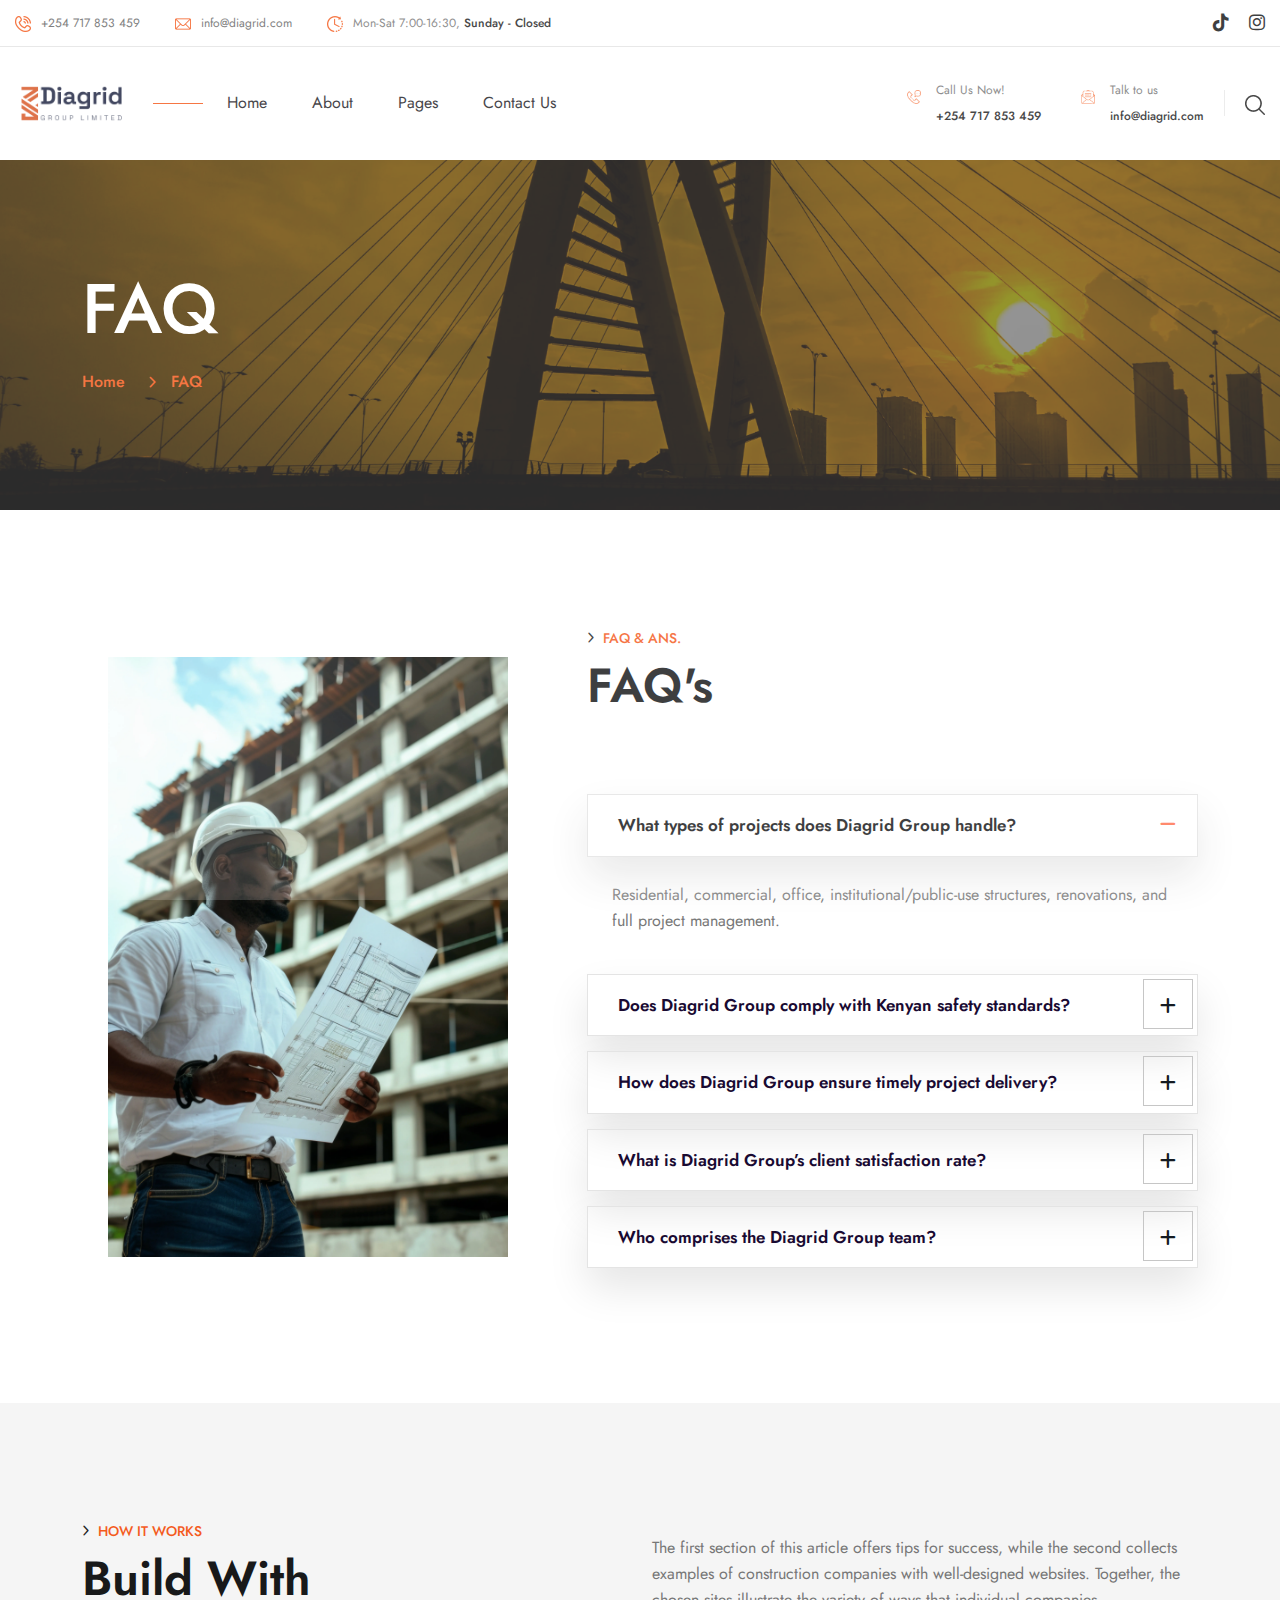
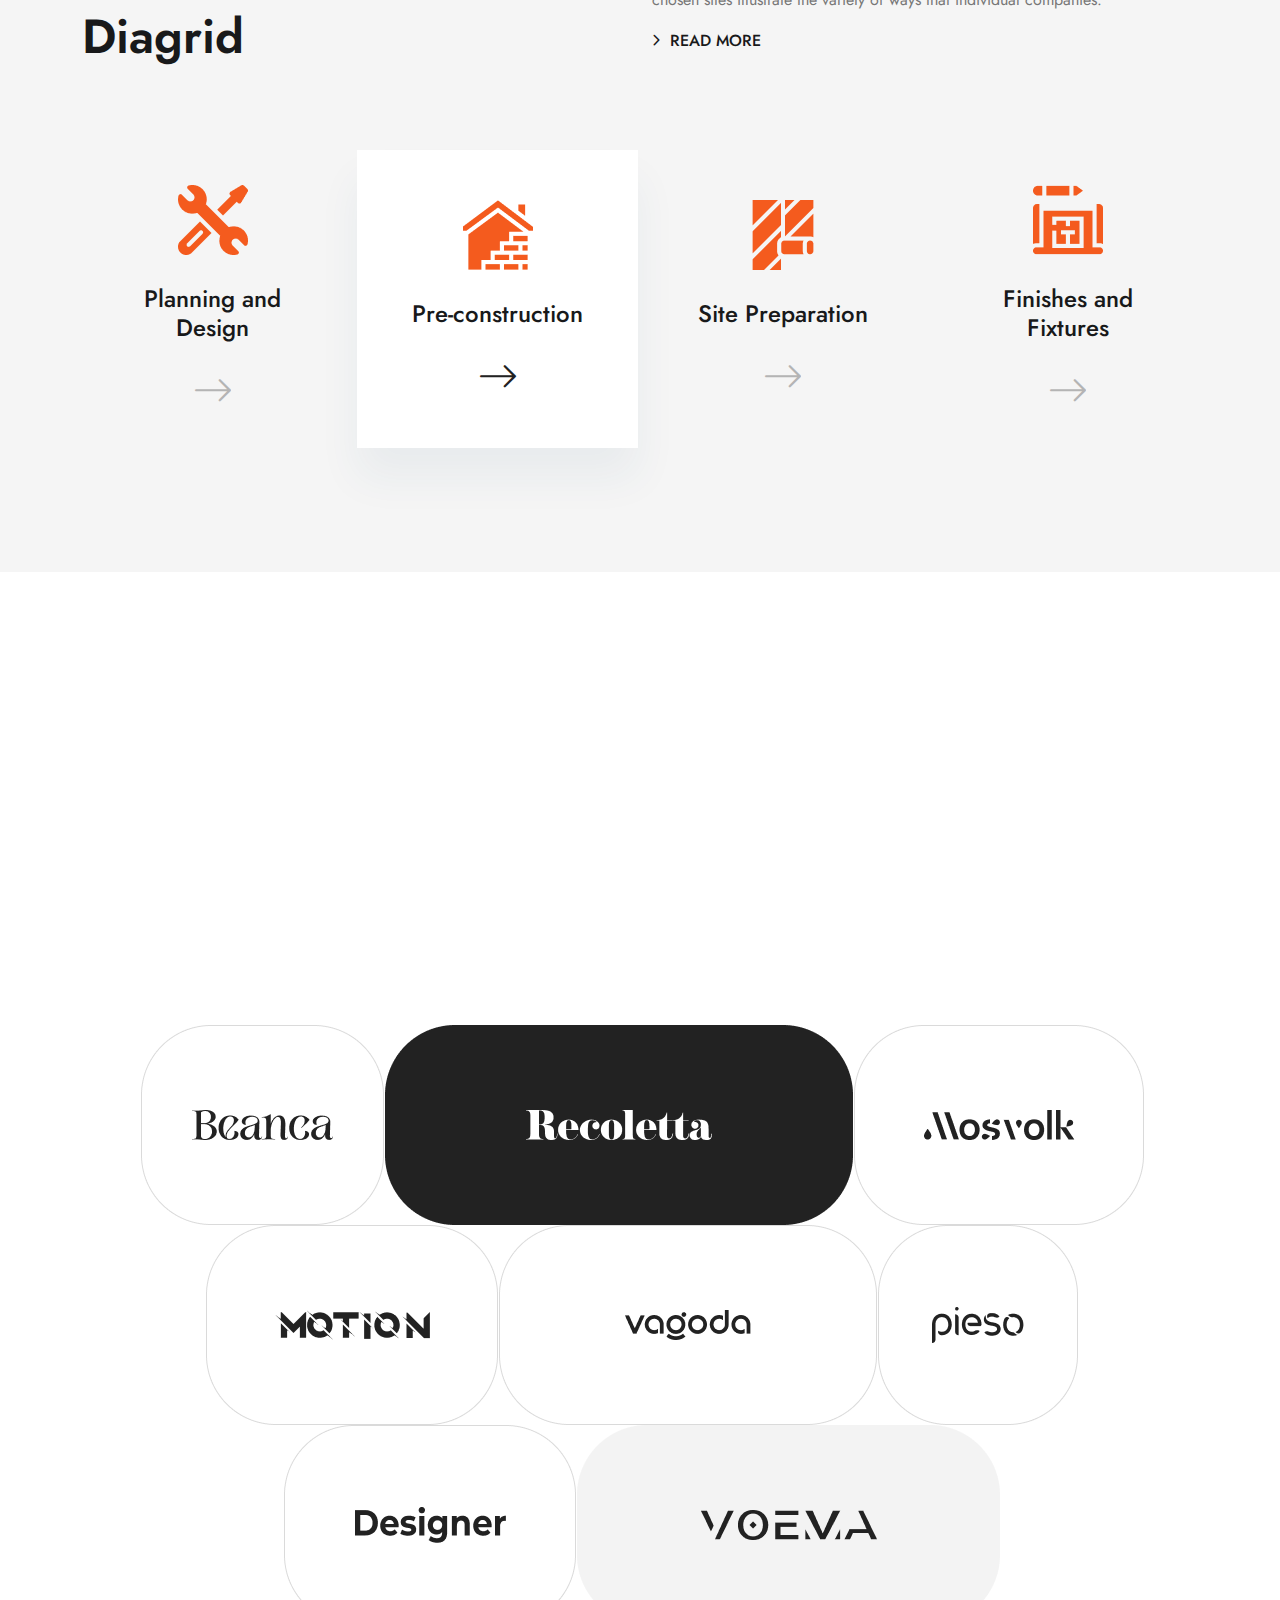
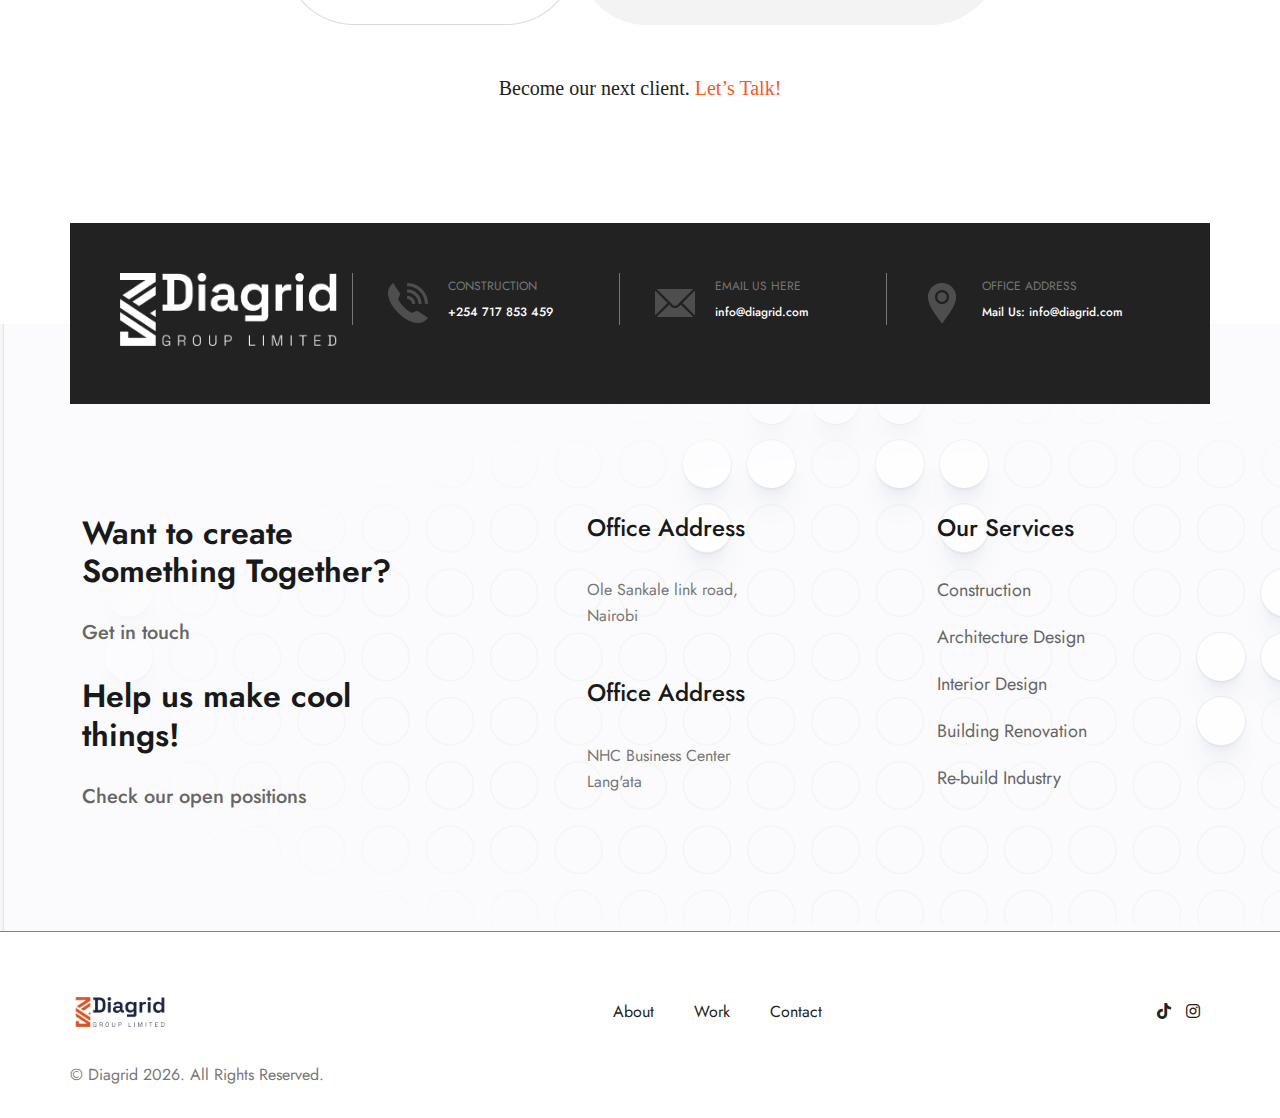
<file: faq.html>
<!doctype html>
<html class="no-js" lang="zxx">
<head>
    <!-- Basic Meta Tags -->
    <meta charset="utf-8">
    <meta http-equiv="x-ua-compatible" content="ie=edge">
    <title>Diagrid FAQ – Construction & Industrial Questions Answered</title>
    <meta name="description" content="Find answers to frequently asked questions about Diagrid's construction, engineering, and industrial services. Learn about our processes, safety standards, and project delivery.">
    <meta name="viewport" content="width=device-width, initial-scale=1">
    <meta name="theme-color" content="#d85625">
    <meta name="author" content="Diagrid">

    <!-- Favicons -->
    <link rel="icon" type="image/png" href="/favicon-96x96.png" sizes="96x96" />
    <link rel="icon" type="image/svg+xml" href="/favicon.svg" />
    <link rel="shortcut icon" href="/favicon.ico" />
    <link rel="apple-touch-icon" sizes="180x180" href="/apple-touch-icon.png" />
    <meta name="apple-mobile-web-app-title" content="Diagrid" />
    <link rel="manifest" href="/site.webmanifest" />

    <!-- Open Graph / Facebook -->
    <meta property="og:type" content="website">
    <meta property="og:title" content="Diagrid FAQ – Construction & Industrial Questions Answered">
    <meta property="og:description" content="Find answers to frequently asked questions about Diagrid's construction, engineering, and industrial services. Learn about our processes, safety standards, and project delivery.">
    <meta property="og:image" content="https://diagrid.com/images/home7.png">
    <meta property="og:url" content="https://diagrid.com/faq">
    <meta property="og:site_name" content="Diagrid">

    <!-- Twitter Card -->
    <meta name="twitter:card" content="summary_large_image">
    <meta name="twitter:title" content="Diagrid FAQ – Construction & Industrial Questions Answered">
    <meta name="twitter:description" content="Find answers to frequently asked questions about Diagrid's construction, engineering, and industrial services. Learn about our processes, safety standards, and project delivery.">
    <meta name="twitter:image" content="https://diagrid.com/images/home7.png">
    <meta name="twitter:site" content="@diagridconsult">
    <meta name="twitter:creator" content="@diagridconsult">

    <!-- Social Links -->
    <link rel="me" href="https://www.tiktok.com/@diagrid.group?_r=1&_t=ZS-93ViQmytDxE" />
    <link rel="me" href="https://www.instagram.com/diagridconsult?igsh=MWYyMjU4ajlxeDltdA==" />

    <!-- CSS Files -->
    <link rel="stylesheet" href="css/bootstrap.min.css">
    <link rel="stylesheet" href="css/animate.min.css">
    <link rel="stylesheet" href="css/magnific-popup.css">
    <link rel="stylesheet" href="fontawesome/css/all.min.css">
    <link rel="stylesheet" href="fontawesome-pro/css/all.min.css">
    <link rel="stylesheet" href="css/dripicons.css">
    <link rel="stylesheet" href="css/slick.css">
    <link rel="stylesheet" href="css/meanmenu.css">        
    <link rel="stylesheet" href="css/swiper.min.css">
    <link rel="stylesheet" href="css/default.css">
    <link rel="stylesheet" href="css/style.css">
    <link rel="stylesheet" href="css/responsive.css">

    <!-- Structured Data -->
    <script type="application/ld+json">
    {
      "@context": "https://schema.org",
      "@type": "FAQPage",
      "mainEntity": [
        {
          "@type": "Question",
          "name": "What types of projects does Diagrid handle?",
          "acceptedAnswer": {
            "@type": "Answer",
            "text": "Residential, commercial, office, institutional/public-use structures, renovations, and full project management."
          }
        },
        {
          "@type": "Question",
          "name": "Does Diagrid comply with Kenyan safety standards?",
          "acceptedAnswer": {
            "@type": "Answer",
            "text": "Yes. We strictly follow NCA regulations, OSHA standards, county approvals, and environmental/site safety guidelines."
          }
        },
        {
          "@type": "Question",
          "name": "How does Diagrid ensure timely project delivery?",
          "acceptedAnswer": {
            "@type": "Answer",
            "text": "Through structured scheduling, experienced site management, and proactive risk mitigation, maintaining high-quality workmanship."
          }
        }
      ]
    }
    </script>
</head>

    <body>
         <!--  Preloader  -->
            <div id="preloader">
                <div id="loading"> </div>
            </div>
            <!--  Preloader end  -->
        <!-- header -->
        <header class="header-area header-two">  
           <div class="header-top second-header d-none d-md-block">
                 <div class="container-fluid pl-80 pr-80">
                    <div class="row align-items-center"> 
                         <div class="col-lg-8 col-md-9 d-none d-md-block">
                             <div class="header-cta">
                                <ul>
                                   <li>
                                      <div class="call-box">
                                         <div class="icon">
                                          <img src="img/icon/tp-telephone.png" alt="logo">
                                         </div>
                                         <div class="text">                                            
                                            <strong><a href="tel:+254717853459">+254 717 853 459</a></strong>                                              
                                         </div>
                                      </div>
                                   </li>
                                   <li>
                                      <div class="call-box">
                                         <div class="icon">
                                         <img src="img/icon/tp-mail.png" alt="logo">
                                         </div>
                                         <div class="text">                                            
                                            <strong><a href="mailto:info@example.com"> info@diagrid.com  </a></strong>                                               
                                         </div>
                                      </div>
                                   </li>  
                                    <li>
                                      <div class="call-box">
                                         <div class="icon">
                                         <img src="img/icon/tp-time-left.png" alt="logo">
                                         </div>
                                         <div class="text">                                            
                                           Mon-Sat 7:00-16:30, <strong>Sunday - Closed</strong>                                               
                                         </div>
                                      </div>
                                   </li>  
                                </ul>
                             </div> 
                        </div>
                         <div class="col-lg-4 col-md-3 d-none d-md-block text-right">
                            <div class="header-social">
                                <span>                                                                      
                                <a href="https://www.tiktok.com/@diagrid.group?_r=1&_t=ZS-93ViQmytDxE"><i class="fab fa-tiktok"></i></a>
                                <a href="https://www.instagram.com/diagridconsult?igsh=MWYyMjU4ajlxeDltdA=="><i class="fab fa-instagram"></i></a>                            
                                </span>                    
                                   <!--  /social media icon redux -->                               
                            </div>
                        </div>
                    </div>
                </div>
            </div>		
			  <div id="header-sticky" class="menu-area">
                <div class="container-fluid pl-80 pr-80">
                    <div class="second-menu">
                        <div class="row align-items-center">
                            <div class="col-xl-2 col-lg-3">
                                <div class="logo">
                                    <a href="index.html"><img src="images/logo.png" alt="logo"></a>
                                </div>
                            </div>
                           <div class="col-xl-6 col-lg-9">
                              
                                <div class="main-menu">
                                    <nav id="mobile-menu">
                                        <ul>
                                            <li class="has-sub">
												<a href="index.html">Home</a>
											</li>          
                                              <li><a href="about.html">About</a></li>                                            
                                            <li class="has-sub"><a href="#">Pages</a>
												<ul>                                                 
                                                    <li><a href="services.html">Services</a></li>                                                    
                                                    <li><a href="team.html">team</a></li>                                                   
                                                </ul>
											</li>
                                            <li><a href="contact.html">Contact Us</a></li>                                           
                                        </ul>
                                    </nav>
                                </div>
                            </div>   
                            <div class="col-xl-4 col-lg-4 text-right d-none d-xl-block mt-20 mb-20">
                               <div class="login">
                                    <ul>
                                        <li>
                                            <div class="call-box">
                                                <div class="icon">
                                                    <img src="img/icon/menu-telephone.png" alt="logo">
                                                </div>
                                               <div class="text">
                                                    <span>Call Us Now!</span>
                                                    <strong>+254 717 853 459</strong>

                                                </div>
                                            </div>   
                                        </li>
                                       <li>
                                            <div class="call-box">
                                                <div class="icon">
                                                  <img src="img/icon/menu-email.png" alt="logo">
                                                </div>
                                               <div class="text">
                                                    <span>Talk to us</span>
                                                    <strong>info@diagrid.com</strong>

                                                </div>
                                            </div>   
                                        </li>
                                       <li><a href="#" class="menu-tigger"><img src="img/icon/search.png" alt="logo"></a></li>
                                    </ul>
                                </div>       
                            </div>
                                <div class="col-12">
                                    <div class="mobile-menu"></div>
                                </div>
                        </div>
                    </div>
                </div>
            </div>
        </header>
        <!-- header-end -->
         <!-- offcanvas-area -->
                <div class="offcanvas-menu">
                <span class="menu-close"><i class="fas fa-times"></i></span>
              <form role="search" method="get" id="searchform"   class="searchform" action="#">
                                <input type="text" name="s" id="search" placeholder="Search"/>
                                <button><i class="fa fa-search"></i></button>
                            </form>

                    
                    <div id="cssmenu3" class="menu-one-page-menu-container">
                        <ul  class="menu">
                            <li class="menu-item menu-item-type-custom menu-item-object-custom"><a href="index.html">Home</a></li>
                            <li class="menu-item menu-item-type-custom menu-item-object-custom"><a href="about.html">About Us</a></li>
                            <li class="menu-item menu-item-type-custom menu-item-object-custom"><a href="services.html">Services</a></li>
                                                        <li class="menu-item menu-item-type-custom menu-item-object-custom"><a href="team.html">Team</a></li>
                             <li class="menu-item menu-item-type-custom menu-item-object-custom"><a href="projects.html">Cases Study</a></li>
                            <li class="menu-item menu-item-type-custom menu-item-object-custom"><a href="contact.html">Contact</a></li>
                        </ul>
                    </div>  
                    
                    <div id="cssmenu2" class="menu-one-page-menu-container">
                        <ul id="menu-one-page-menu-12" class="menu">
                            <li class="menu-item menu-item-type-custom menu-item-object-custom"><a href="#home"><span>+254 717 853 459</span></a></li>
                            <li class="menu-item menu-item-type-custom menu-item-object-custom"><a href="#howitwork"><span>info@example.com</span></a></li>
                        </ul>
                    </div>                
            </div>
            <div class="offcanvas-overly"></div>
                 <!-- offcanvas-end -->
        <!-- main-area -->
        <main>
            
            <!-- breadcrumb-area -->
            <section class="breadcrumb-area d-flex align-items-center" style="background-image:url(images/About_banner.webp)">
                  <div class="breadcrumb-overlay"></div>
                <div class="container">
                    <div class="row align-items-center">
                        <div class="col-xl-12 col-lg-12">
                            <div class="breadcrumb-wrap text-left">
                                <div class="breadcrumb-title">
                                    <h2>FAQ</h2>    
                                    <div class="breadcrumb-wrap">
                              
                                <nav aria-label="breadcrumb">
                                    <ol class="breadcrumb">
                                        <li class="breadcrumb-item"><a href="index.html">Home</a></li>
                                        <li class="breadcrumb-item active" aria-current="page">FAQ</li>
                                    </ol>
                                </nav>
                            </div>
                                </div>
                            </div>
                        </div>
                        
                    </div>
                </div>
            </section>
            <!-- breadcrumb-area-end -->
             
             <!-- faq-area -->
            <section class="event event03 pt-120 pb-120 p-relative fix">
                <div class="container">
                    <div class="row align-items-center">     
                         <div class="col-xl-5 col-lg-12  col-md-12  wow fadeInUp animated" data-animation="fadeInUp" data-delay=".4s">
                             <div class="faq-img">
                                <img src="images/12222.webp" alt="img"> 
                             </div>
                        </div>
                        <div class="col-xl-7 col-lg-12  col-md-12  wow fadeInUp animated" data-animation="fadeInUp" data-delay=".4s">
                           <div class="faq-wrap pl-30 wow fadeInUp animated" data-animation="fadeInUp" data-delay=".4s">
                               <div class="section-title mb-80 text-left">
                                     <h5><i class="fa-regular fa-angle-right"></i>  faq & ans.</h5>
                                    <h2>
                                     FAQ's
                                    </h2>
                                </div>
              
                                 <div class="accordion" id="faq">
                                    <div class="card">
                                        <div class="card-header" id="faq-one">
                                            <h2 class="mb-0">
                                                <button class="faq-btn" type="button" data-bs-toggle="collapse" data-bs-target="#panel1Collapse"  >
What types of projects does Diagrid Group handle?
                                                </button>
                                            </h2>
                                        </div>
                                        <div id="panel1Collapse" class="accordion-collapse collapse show" >
                                            <div class="card-body">
Residential, commercial, office, institutional/public-use structures, renovations, and full project management.
                                            </div>
                                        </div>
                                    </div>
                                    <div class="card">
                                        <div class="card-header">
                                            <h2 class="mb-0">
                                                <button class="faq-btn collapsed" type="button" data-bs-toggle="collapse"
                                                    data-bs-target="#panel2Collapse"  >
Does Diagrid Group comply with Kenyan safety standards?
                                                </button>
                                            </h2>
                                        </div>
                                        <div id="panel2Collapse" class="collapse">
                                            <div class="card-body">
Yes. We strictly follow NCA regulations, OSHA standards, county approvals, and environmental/site safety guidelines.
                                            </div>
                                        </div>
                                    </div>
                                    <div class="card">
                                        <div class="card-header">
                                            <h2 class="mb-0">
                                                <button class="faq-btn collapsed" type="button" data-bs-toggle="collapse" data-bs-target="#panel3Collapse"  >
How does Diagrid Group ensure timely project delivery?
                                                </button>
                                            </h2>
                                        </div>
                                        <div id="panel3Collapse" class="collapse">
                                            <div class="card-body">
Through structured scheduling, experienced site management, and proactive risk mitigation, maintaining high-quality workmanship.
                                            </div>
                                        </div>
                                    </div>   
                                    <div class="card">
                                        <div class="card-header">
                                            <h2 class="mb-0">
                                                <button class="faq-btn collapsed" type="button" data-bs-toggle="collapse" data-bs-target="#panel3Collapse"  >
What is Diagrid Group’s client satisfaction rate?
                                                </button>
                                            </h2>
                                        </div>
                                        <div id="panel3Collapse" class="collapse">
                                            <div class="card-body">
We maintain a high repeat and referral rate, with over 20 projects successfully completed across multiple counties in Kenya.
                                            </div>
                                        </div>
                                    </div>   
                                    <div class="card">
                                        <div class="card-header">
                                            <h2 class="mb-0">
                                                <button class="faq-btn collapsed" type="button" data-bs-toggle="collapse" data-bs-target="#panel3Collapse"  >
Who comprises the Diagrid Group team?
                                                </button>
                                            </h2>
                                        </div>
                                        <div id="panel3Collapse" class="collapse">
                                            <div class="card-body">
Skilled engineers, foremen, and artisans with expertise in modern construction methods and on-site project management.
                                            </div>
                                        </div>
                                    </div>   

                                </div>
                            </div>  
                        </div>     
                        
                    </div>
                </div>
            </section>
           <!-- faq-area -->    


             <!-- how-it-works-area -->
			 <section class="how-it-work-area pt-120 pb-120 p-relative fix" style="background: #F5F5F5;">
                <div class="container">
                    <div class="row  mt-0 align-items-center">
                            <div class="col-lg-4 col-md-12">
                                <div class="section-title mb-80 text-left">
                                     <h5><i class="fa-regular fa-angle-right"></i> how it works</h5>
                                    <h2>
                                     Build With Diagrid 
                                    </h2>
                                </div>
                            </div>
                        <div class="col-lg-2 col-md-12"></div>
                            <div class="col-lg-6 col-md-12">
                                <div class="section-title mb-80 text-left">
                                    <p>The first section of this article offers tips for success, while the second collects examples of construction companies with well-designed websites. Together, the chosen sites illustrate the variety of ways that individual companies.</p>
                                    <a href="#"><i class="fa-regular fa-angle-right"></i>  READ MORE</a>
                                </div>
                            </div>
                              <div class="col-xl-3 col-lg-6 col-md-6">
                                <div class="services-item text-center">
                                    <div class="services-thumb">
                                    <img src="img/icon/hw-img-01.png" alt="img"> 
                                    </div>
                                    <div class="services-content">
                                        <h3><a href="single-service.html">Planning and Design</a></h3>
                                       <a href="single-service.html" class="icon-link"><i class="fal fa-long-arrow-right"></i></a>                     
                                    </div>
                                </div>
                            </div>
                             <div class="col-xl-3 col-lg-6 col-md-6">
                               <div class="services-item text-center active">
                                    <div class="services-thumb">
                                    <img src="img/icon/hw-img-02.png" alt="img"> 
                                    </div>
                                    <div class="services-content">                                      
                                        <h3><a href="single-service.html">Pre-construction</a></h3>
                                      <a href="single-service.html" class="icon-link"><i class="fal fa-long-arrow-right"></i></a>                     
                                    </div>
                                </div>
                            </div>
                         <div class="col-xl-3 col-lg-6 col-md-6">
                                <div class="services-item text-center">
                                    <div class="services-thumb">
                                    <img src="img/icon/hw-img-03.png" alt="img"> 
                                    </div>
                                    <div class="services-content">
                                         <h3><a href="single-service.html">Site Preparation</a></h3>
                                       <a href="single-service.html" class="icon-link"><i class="fal fa-long-arrow-right"></i></a>                     
                                    </div>
                                </div>
                            </div>
                           <div class="col-xl-3 col-lg-6 col-md-6">
                                <div class="services-item text-center">
                                    <div class="services-thumb">
                                    <img src="img/icon/hw-img-04.png" alt="img"> 
                                    </div>
                                    <div class="services-content">
                                        <h3><a href="single-service.html">Finishes and Fixtures</a></h3>
                                     <a href="single-service.html" class="icon-link"><i class="fal fa-long-arrow-right"></i></a>                     
                                    </div>
                                </div>
                            </div>
               
                        
                        </div>
					
                     
                    </div>
            </section>
            <!-- how-it-works-area-end -->   
             <!-- user-area -->
            <section class="user-area pb-90 p-relative fix">
                <div class="container">
                    <div class="row justify-content-center align-items-center">
                        <div class="col-lg-4 col-md-6">
                            <div class="user-boxs text-center mb-30 wow fadeInDown animated" data-animation="fadeInDown" data-delay=".4s">
                                <div class="logo"><h5><img src="img/icon/user-logo-01.png" alt="img"></h5></div>
                                <div class="text">
                                    <p>ROI Renovation - <span>275%</span> <strong>Growth</strong> </p>
                                </div>                         
                            </div>                           
                        </div>
                        <div class="col-lg-4 col-md-6">
                            <div class="user-boxs text-center mb-30 wow fadeInDown animated" data-animation="fadeInDown" data-delay=".4s">
                                <div class="logo"><h5><img src="img/icon/user-logo-02.png" alt="img"></h5></div>
                                <div class="text">
                                    <p>Project Management - <span>300%</span>  <strong>Growth</strong></p>
                                </div>                         
                            </div>                           
                        </div>
                        <div class="col-lg-4 col-md-6">
                            <div class="user-boxs text-center mb-30 wow fadeInDown animated" data-animation="fadeInDown" data-delay=".4s">
                                <div class="logo"><h5><img src="img/icon/user-logo-03.png" alt="img"></h5></div>
                                <div class="text">
                                    <p>Re-build Construction  - <span>420%</span>  <strong>Growth</strong></p>
                                </div>                         
                            </div>                           
                        </div>
                    </div>
                </div>                  
            </section>
            <!-- user-area-end -->
            <!-- brand-area -->
            <div class="brand-area pb-120">
                <div class="container">
                     <div class="row">
                        <div class="col-lg-12 col-md-12">
                            <div class="section-title center-align mb-80 text-center wow fadeInDown animated" data-animation="fadeInDown" data-delay=".4s">
                                <h5><i class="fa-regular fa-angle-right"></i> Our Sponsors</h5>
                                <h2>
                                  Some of our clients
                                </h2>
                             
                            </div>
                           
                        </div>
                    </div>
                    <div class="row">
                        <div class="col-xl-12 text-center">                           
                            <ul class="mb-50">
                                <li><img src="images/be.png" alt="img"></li>
                                <li><img src="images/re.png" alt="img"></li>
                                <li><img src="images/mosv.png" alt="img"></li>
                                <li><img src="images/client-log-04.png" alt="img"></li>
                                <li><img src="images/client-log-05.png" alt="img"></li>
                                <li><img src="images/client-log-06.png" alt="img"></li>
                                <li><img src="images/client-log-07.png" alt="img"></li>
                                <li><img src="images/client-log-08.png" alt="img"></li>
                            </ul>
                            <strong>Become our next client. <a href="#">Let’s Talk!</a></strong>
                        </div>
                        
                    </div>
                </div>
            </div>
            <!-- brand-area-end -->   
            
        </main>
        <!-- main-area-end -->


       <!-- footer -->
        <footer class="footer-bg footer-p">
            <div class="footer-top-heiding">
                <div class="container">
                    <div class="row align-items-center">
                        <div class="col-lg-12">
                             <div class="footer-cta">
                                <ul>
                              <li>
  <h2>
    <img src="images/white.png" alt="img" class="responsive-logo">
  </h2>
</li>

                                   <li>
                                      <div class="call-box">
                                         <div class="icon">
                                            <img src="img/icon/f-phone.png" alt="img">
                                         </div>
                                         <div class="text">   
                                             <span>CONSTRUCTION</span>
                                            <strong><a href="tel:+254717853459">+254 717 853 459</a></strong>                                              
                                         </div>
                                      </div>
                                   </li>
                                   <li>
                                      <div class="call-box">
                                         <div class="icon">
                                            <img src="img/icon/f-email.png" alt="img">
                                         </div>
                                         <div class="text">       
                                             <span>EMAIL US HERE</span>
                                            <strong> <a href="mailto:info@example.com"> info@diagrid.com  </a></strong>                                               
                                         </div>
                                      </div>
                                   </li>   
                                    <li>
                                      <div class="call-box">
                                         <div class="icon">
                                          <img src="img/icon/f-location.png" alt="img">
                                         </div>
                                         <div class="text">   
                                              <span>OFFICE ADDRESS</span>
                                            <strong>Mail Us: <a href="mailto:info@example.com"> info@diagrid.com  </a></strong>                                               
                                         </div>
                                      </div>
                                   </li>                
                                </ul>
                             </div>                           
                        </div>
                        
                    </div>
                </div>
            
            </div>
            <div class="footer-top  pt-190 pb-90"  style="background-image: url(img/bg/footer-bg.jpg);">
                <div class="container">
                    <div class="row justify-content-between">
                        
                        <div class="col-xl-4 col-lg-3 col-sm-6">
                            <div class="footer-widget mb-30" data-aos="fade-up" data-aos-duration="1400">
                                <div class="f-widget-title">
                                    <h3>Want to create Something Together?</h3>
                                </div>
                                <div class="footer-link mt-30">
                                    <ul>                                        
                                        <li><a href="#" class="ft-link">Get in touch</a></li>
                                    </ul>
                                </div>
                            </div>
                            <div class="footer-widget mb-30" data-aos="fade-up" data-aos-duration="1400">
                                <div class="f-widget-title">
                                    <h3>Help us make cool things!</h3>
                                </div>
                               <div class="footer-link mt-30">
                                    <ul>                                        
                                        <li><a href="#"  class="ft-link">Check our open positions</a></li>
                                    </ul>
                                </div>
                            </div>
                        </div>
                        <div class="col-xl-1 col-lg-3 col-sm-6"></div>
						<div class="col-xl-4 col-lg-3 col-sm-6">
                            <div class="footer-widget pl-30 mb-50">
                                <div class="f-widget-title">
                                    <h2>Office Address</h2>
                                </div>
                                <div class="footer-link">
                                    <ul>                                        
                                        <li>Ole Sankale link road, <br>Nairobi</li>
                                    </ul>
                                </div>
                            </div>
                             <div class="footer-widget pl-30 mb-30">
                                <div class="f-widget-title">
                                   <h2>Office Address</h2>
                                </div>
                                <div class="footer-link">
                                    <ul>                                        
                                        <li>NHC Business Center <br>Lang'ata</li>
                                    </ul>
                                </div>
                            </div>
                        </div>
                        
                       <div class="col-xl-3 col-lg-3 col-sm-6">
                            <div class="footer-widget mb-30" data-aos="fade-up" data-aos-duration="1400">
                                <div class="f-widget-title">
                                    <h2>Our Services</h2>
                                </div>
                                <div class="footer-link">
                                    <ul>                                        
                                        <li><a href="single-service.html">Construction</a></li>
                                        <li><a href="single-service.html"> Architecture Design</a></li>
                                        <li><a href="single-service.html"> Interior Design</a></li>
                                        <li><a href="single-service.html"> Building Renovation</a></li>
                                        <li><a href="single-service.html">Re-build Industry</a></li>
                                    </ul>
                                </div>
                            </div>
                        </div>
                        
                    </div>
                </div>
            </div>
           <div class="copyright-wrap">
    <div class="container">
        <div class="row align-items-center">
            <div class="col-lg-2 col-sm-2">
                <img src="images/logo.png" alt="img">
            </div>

            <div class="col-lg-6 col-sm-10 text-right text-xl-right">
                <ul>
                    <li><a href="about.html">About</a></li>    
                    <li><a href="work.html">Work</a></li>    
                    <li><a href="contact.html">Contact</a></li>    
                </ul>
            </div>

            <div class="col-lg-4 col-sm-12 text-right">
                <div class="footer-social">                                    
                    <a href="https://www.tiktok.com/@diagrid.group?_r=1&_t=ZS-93ViQmytDxE"><i class="fab fa-tiktok"></i></a>
                    <a href="https://www.instagram.com/diagridconsult?igsh=MWYyMjU4ajlxeDltdA=="><i class="fab fa-instagram"></i></a>
                </div>
            </div>
        </div>

        <!-- COPYRIGHT -->
        <div class="copyright-text">
            © Diagrid 2026. All Rights Reserved.
        </div>

    </div>
</div>
            </div>
        </footer>
        <!-- footer-end -->

		<!-- JS here -->
        <script src="js/vendor/modernizr-3.5.0.min.js"></script>
        <script src="js/vendor/jquery.min.js"></script>
        <script src="js/popper.min.js"></script>
        <script src="js/bootstrap.min.js"></script>
        <script src="js/slick.min.js"></script>
        <script src="js/ajax-form.js"></script>
        <script src="js/paroller.js"></script>
        <script src="js/wow.min.js"></script>
        <script src="js/js_isotope.pkgd.min.js"></script>
        <script src="js/imagesloaded.min.js"></script>
        <script src="js/parallax.min.js"></script>
        <script src="js/jquery.waypoints.min.js"></script>
        <script src="js/jquery.counterup.min.js"></script>
        <script src="js/jquery.scrollUp.min.js"></script>
        <script src="js/jquery.meanmenu.min.js"></script>
        <script src="js/parallax-scroll.js"></script>
        <script src="js/swiper.min.js"></script>        
        <script src="js/jquery.magnific-popup.min.js"></script>
        <script src="js/element-in-view.js"></script>
         <script src="js/vanilla-tilt.js"></script>
        <script src="js/main.js"></script>
    </body>
</html>
</file>
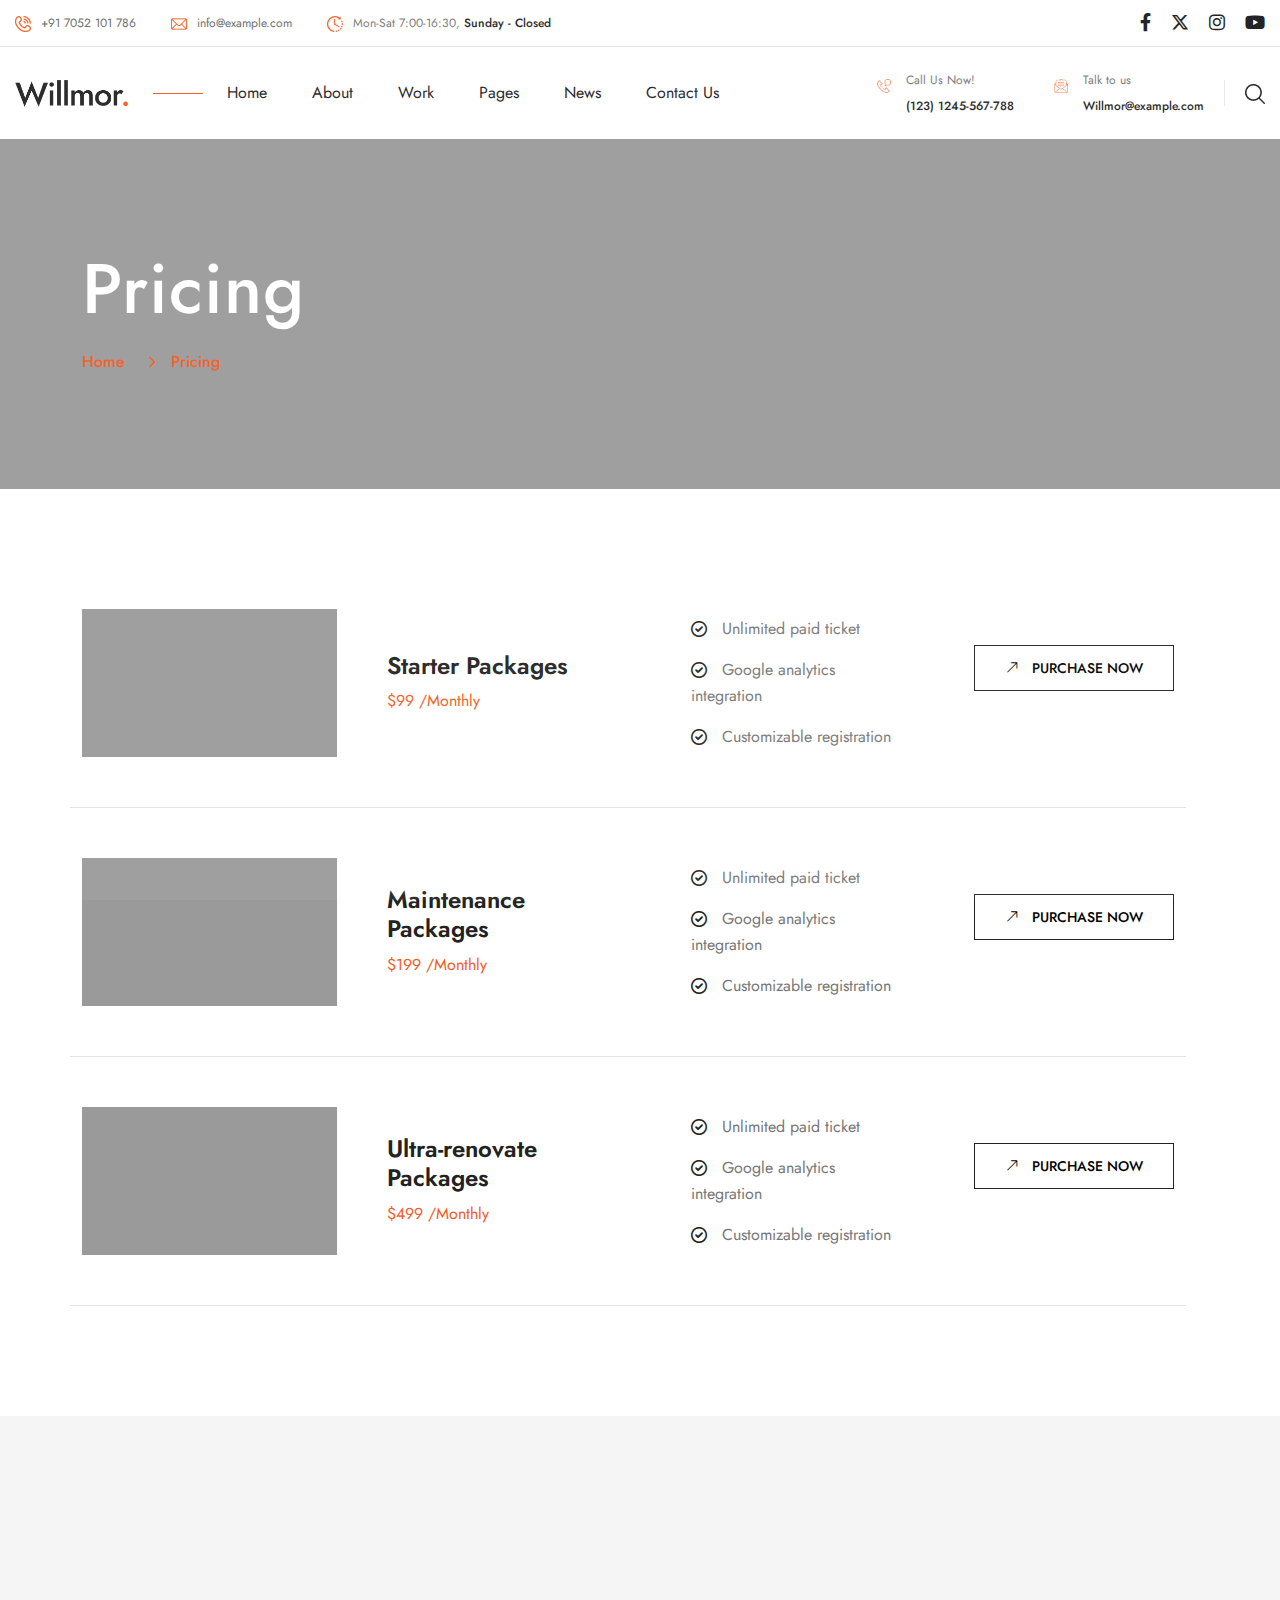
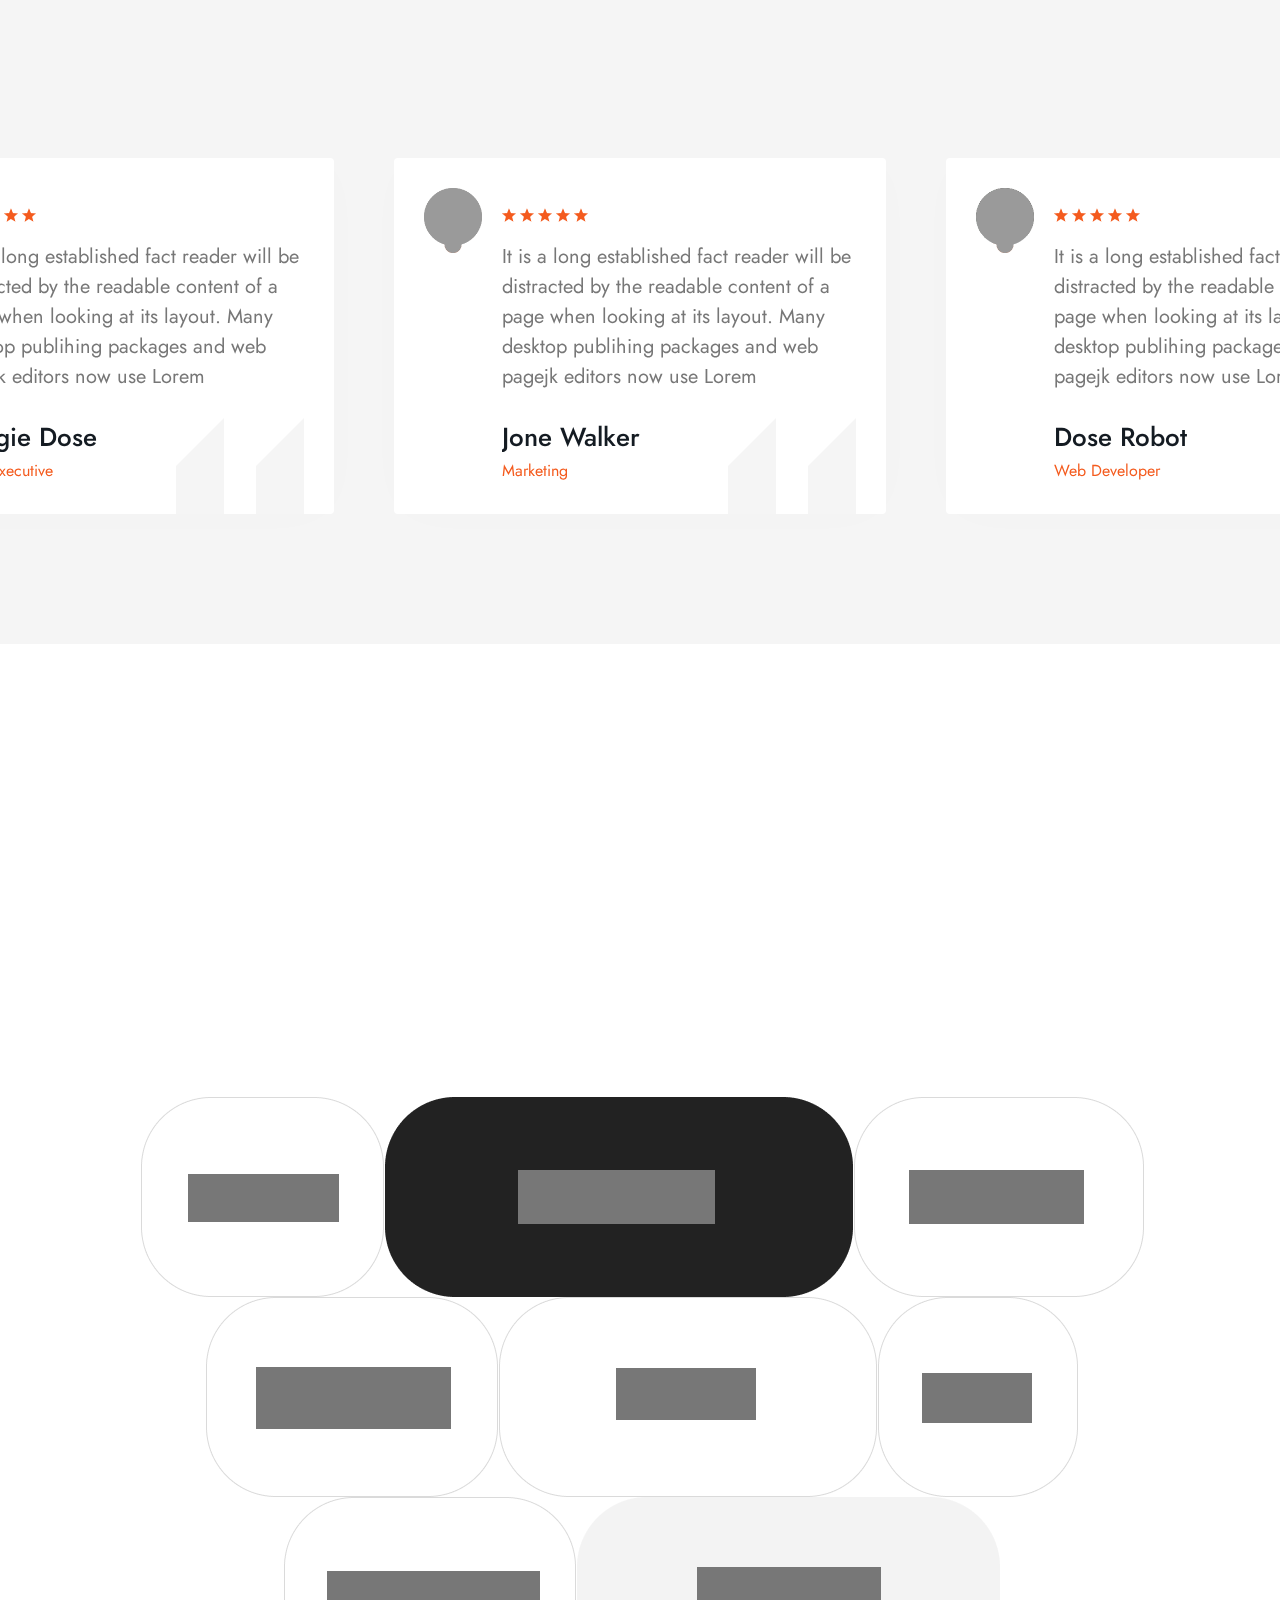
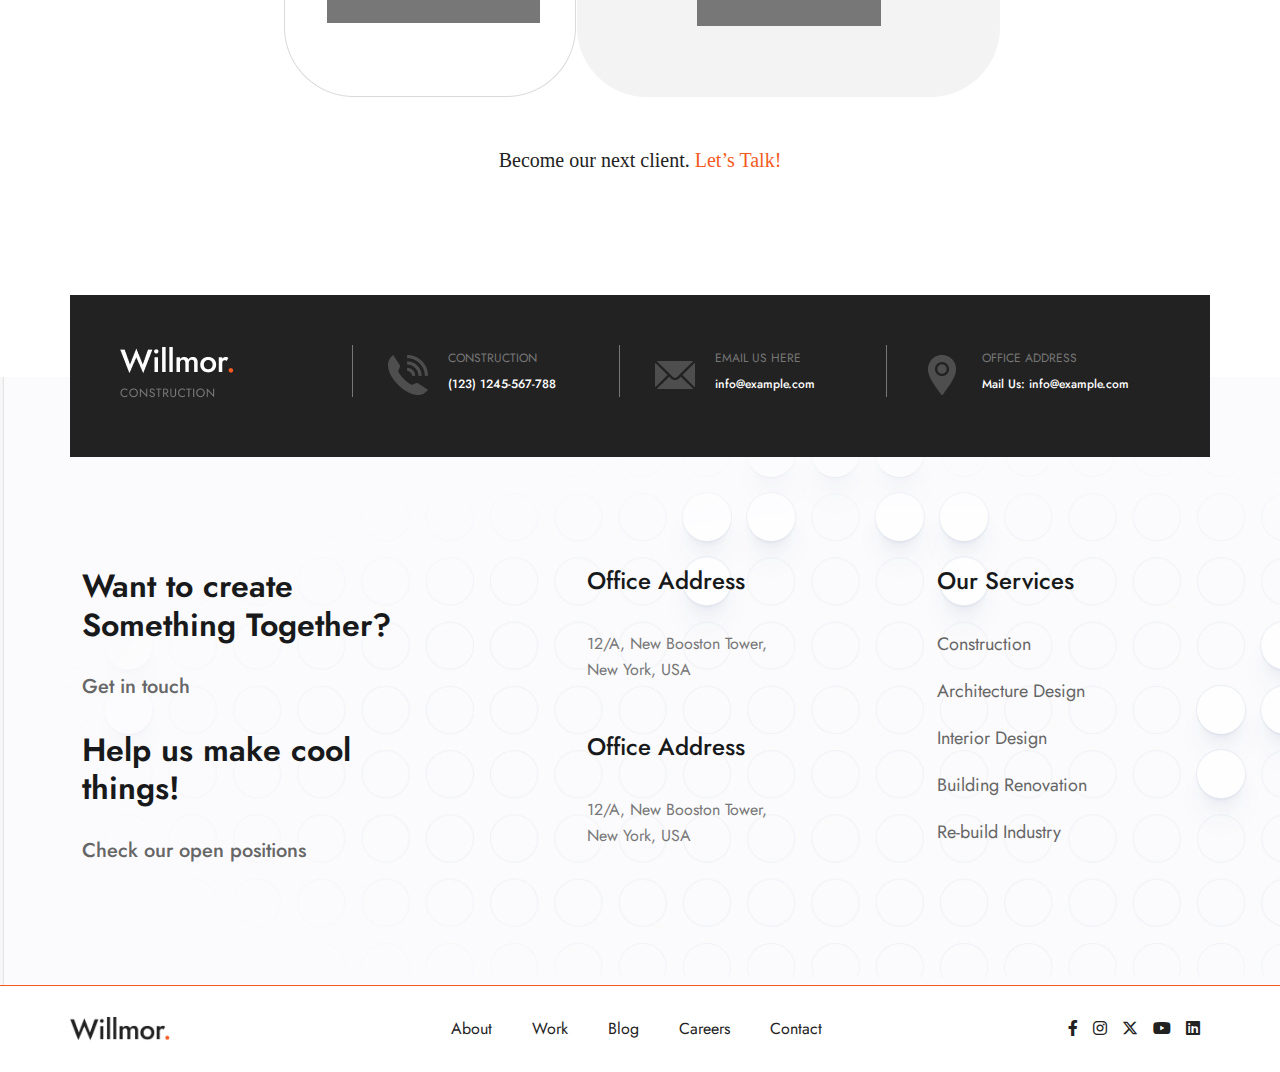
<file: pricing.html>
<!doctype html>
<html class="no-js" lang="zxx">
    <head>
        <meta charset="utf-8">
        <meta http-equiv="x-ua-compatible" content="ie=edge">
        <title>Willmor- Next-Gen Factory & Industry HTML Template</title>
        <meta name="description" content="">
        <meta name="viewport" content="width=device-width, initial-scale=1">
		<link rel="shortcut icon" type="image/x-icon" href="img/favicon.ico">
        <!-- Place favicon.ico in the root directory -->

		<!-- CSS here -->
        <link rel="stylesheet" href="css/bootstrap.min.css">
        <link rel="stylesheet" href="css/animate.min.css">
        <link rel="stylesheet" href="css/magnific-popup.css">
        <link rel="stylesheet" href="fontawesome/css/all.min.css">
        <link rel="stylesheet" href="fontawesome-pro/css/all.min.css">
        <link rel="stylesheet" href="css/dripicons.css">
        <link rel="stylesheet" href="css/slick.css">
        <link rel="stylesheet" href="css/meanmenu.css">        
        <link rel="stylesheet" href="css/swiper.min.css">
        <link rel="stylesheet" href="css/default.css">
        <link rel="stylesheet" href="css/style.css">
        <link rel="stylesheet" href="css/responsive.css">
    </head>
    <body>
         <!--  Preloader  -->
            <div id="preloader">
                <div id="loading"> </div>
            </div>
            <!--  Preloader end  -->
       <!-- header -->
        <header class="header-area header-two">  
           <div class="header-top second-header d-none d-md-block">
                 <div class="container-fluid pl-80 pr-80">
                    <div class="row align-items-center"> 
                         <div class="col-lg-8 col-md-9 d-none d-md-block">
                             <div class="header-cta">
                                <ul>
                                   <li>
                                      <div class="call-box">
                                         <div class="icon">
                                          <img src="img/icon/tp-telephone.png" alt="logo">
                                         </div>
                                         <div class="text">                                            
                                            <strong><a href="tel:+917052101786">+91 7052 101 786</a></strong>                                              
                                         </div>
                                      </div>
                                   </li>
                                   <li>
                                      <div class="call-box">
                                         <div class="icon">
                                         <img src="img/icon/tp-mail.png" alt="logo">
                                         </div>
                                         <div class="text">                                            
                                            <strong><a href="mailto:info@example.com"> info@example.com  </a></strong>                                               
                                         </div>
                                      </div>
                                   </li>  
                                    <li>
                                      <div class="call-box">
                                         <div class="icon">
                                         <img src="img/icon/tp-time-left.png" alt="logo">
                                         </div>
                                         <div class="text">                                            
                                           Mon-Sat 7:00-16:30, <strong>Sunday - Closed</strong>                                               
                                         </div>
                                      </div>
                                   </li>  
                                </ul>
                             </div> 
                        </div>
                         <div class="col-lg-4 col-md-3 d-none d-md-block text-right">
                            <div class="header-social">
                                <span>                                                                      
                                    <a href="#"><i class="fab fa-facebook-f"></i></a>
                                    <a href="#"><i class="fa-brands fa-x-twitter"></i></a>
                                    <a href="#"><i class="fab fa-instagram"></i></a>                                    
                                    <a href="#"><i class="fab fa-youtube"></i></a>                             
                                </span>                    
                                   <!--  /social media icon redux -->                               
                            </div>
                        </div>
                    </div>
                </div>
            </div>		
			  <div id="header-sticky" class="menu-area">
                <div class="container-fluid pl-80 pr-80">
                    <div class="second-menu">
                        <div class="row align-items-center">
                            <div class="col-xl-2 col-lg-3">
                                <div class="logo">
                                    <a href="index.html"><img src="img/logo/logo.png" alt="logo"></a>
                                </div>
                            </div>
                           <div class="col-xl-6 col-lg-9">
                              
                                <div class="main-menu">
                                    <nav id="mobile-menu">
                                        <ul>
                                            <li class="has-sub">
												<a href="index.html">Home</a>
												<ul>
                                                     <li><a href="index.html">Home Page 01</a></li>
                                                    <li><a href="index-2.html">Home Page 02</a></li>
												</ul>
											</li>          
                                              <li><a href="about.html">About</a></li>                                            
                                             <li><a href="projects.html">Work</a></li>
                                            <li class="has-sub"><a href="#">Pages</a>
												<ul>
                                                   <li><a href="services.html">Services</a></li>                                                    
                                                    <li><a href="pricing.html">Pricing</a></li>
                                                    <li><a href="team.html">Team</a></li>                                                    
                                                    <li><a href="faq.html">Faq</a></li>                                                   
                                                    <li><a href="blog-details.html">Blog Details</a></li>
                                                    <li><a href="shop.html">Shop</a></li>
                                                    <li><a href="shop-details.html">Shop Details</a></li>
                                                </ul>
											</li>
                                            <li><a href="blog.html">News</a></li>
                                            <li><a href="contact.html">Contact Us</a></li>                                           
                                        </ul>
                                    </nav>
                                </div>
                            </div>   
                            <div class="col-xl-4 col-lg-4 text-right d-none d-xl-block mt-20 mb-20">
                               <div class="login">
                                    <ul>
                                        <li>
                                            <div class="call-box">
                                                <div class="icon">
                                                    <img src="img/icon/menu-telephone.png" alt="logo">
                                                </div>
                                               <div class="text">
                                                    <span>Call Us Now!</span>
                                                    <strong>(123) 1245-567-788</strong>

                                                </div>
                                            </div>   
                                        </li>
                                       <li>
                                            <div class="call-box">
                                                <div class="icon">
                                                  <img src="img/icon/menu-email.png" alt="logo">
                                                </div>
                                               <div class="text">
                                                    <span>Talk to us</span>
                                                    <strong>Willmor@example.com</strong>

                                                </div>
                                            </div>   
                                        </li>
                                       <li><a href="#" class="menu-tigger"><img src="img/icon/search.png" alt="logo"></a></li>
                                    </ul>
                                </div>       
                            </div>
                                <div class="col-12">
                                    <div class="mobile-menu"></div>
                                </div>
                        </div>
                    </div>
                </div>
            </div>
        </header>
        <!-- header-end -->
         <!-- offcanvas-area -->
                <div class="offcanvas-menu">
                <span class="menu-close"><i class="fas fa-times"></i></span>
              <form role="search" method="get" id="searchform"   class="searchform" action="#">
                                <input type="text" name="s" id="search" placeholder="Search"/>
                                <button><i class="fa fa-search"></i></button>
                            </form>

                    
                    <div id="cssmenu3" class="menu-one-page-menu-container">
                        <ul  class="menu">
                            <li class="menu-item menu-item-type-custom menu-item-object-custom"><a href="index.html">Home</a></li>
                            <li class="menu-item menu-item-type-custom menu-item-object-custom"><a href="about.html">About Us</a></li>
                            <li class="menu-item menu-item-type-custom menu-item-object-custom"><a href="services.html">Services</a></li>
                             <li class="menu-item menu-item-type-custom menu-item-object-custom"><a href="pricing.html">Pricing </a></li>
                             <li class="menu-item menu-item-type-custom menu-item-object-custom"><a href="team.html">Team </a></li>
                             
                             <li class="menu-item menu-item-type-custom menu-item-object-custom"><a href="projects.html">Cases Study</a></li>
                             <li class="menu-item menu-item-type-custom menu-item-object-custom"><a href="blog.html">Blog</a></li>
                            <li class="menu-item menu-item-type-custom menu-item-object-custom"><a href="contact.html">Contact</a></li>
                        </ul>
                    </div>  
                    
                    <div id="cssmenu2" class="menu-one-page-menu-container">
                        <ul id="menu-one-page-menu-12" class="menu">
                            <li class="menu-item menu-item-type-custom menu-item-object-custom"><a href="#home"><span>+8 12 3456897</span></a></li>
                            <li class="menu-item menu-item-type-custom menu-item-object-custom"><a href="#howitwork"><span>info@example.com</span></a></li>
                        </ul>
                    </div>                
            </div>
            <div class="offcanvas-overly"></div>
                 <!-- offcanvas-end -->
        <!-- main-area -->
        <main>
       <!-- breadcrumb-area -->
            <section class="breadcrumb-area d-flex align-items-center" style="background-image:url(img/bg/bdrc-bg.jpg)">
                <div class="container">
                    <div class="row align-items-center">
                        <div class="col-xl-12 col-lg-12">
                            <div class="breadcrumb-wrap text-left">
                                <div class="breadcrumb-title">
                                    <h2>Pricing</h2>    
                                    <div class="breadcrumb-wrap">
                              
                                <nav aria-label="breadcrumb">
                                    <ol class="breadcrumb">
                                        <li class="breadcrumb-item"><a href="index.html">Home</a></li>
                                        <li class="breadcrumb-item active" aria-current="page">Pricing</li>
                                    </ol>
                                </nav>
                            </div>
                                </div>
                            </div>
                        </div>
                        
                    </div>
                </div>
            </section>
            <!-- breadcrumb-area-end -->
			 <!-- pricing-area -->
            <section id="pricing" class="pricing-area pt-120 pb-60 fix p-relative">
                <div class="container"> 
                     <div class="row justify-content-center align-items-center pricing-box">
                        <div class="col-lg-3 col-sm-6">
                            <img src="img/bg/price-img-01.png" alt="circle_right">
                        </div>
                         <div class="col-lg-3 col-sm-6">
                            <div class="pricing-head"> 
                                <h3>Starter Packages </h3>                                       
                                <div class="price-count">
                                    <p>$99 /Monthly</p>
                                </div>                                
                            </div>
                        </div>
                         <div class="col-lg-3 col-sm-6">
                        <div class="pricing-body text-left">
                               <ul>

                                   <li>Unlimited paid ticket</li>
                                    <li>Google analytics integration</li>
                                    <li>Customizable registration</li>
                                </ul>
                            </div>      
                        </div>
                        <div class="col-lg-3 col-sm-6">
                            <div class="pricing-btn mb-30">    
                                <a href="contact.html" class="btn"><i class="fal fa-long-arrow-right"></i>  PURCHASE NOW </a>
                            </div>
                        </div>
                    </div>
                    <div class="row justify-content-center align-items-center pricing-box">
                        <div class="col-lg-3 col-sm-6">
                            <img src="img/bg/price-img-02.png" alt="circle_right">
                        </div>
                       <div class="col-lg-3 col-sm-6">
                            <div class="pricing-head"> 
                                <h3>Maintenance Packages </h3>                                       
                                <div class="price-count">
                                    <p>$199 /Monthly</p>
                                </div>                                
                            </div>
                        </div>
                       <div class="col-lg-3 col-sm-6">
                        <div class="pricing-body text-left">
                               <ul>

                                   <li>Unlimited paid ticket</li>
                                    <li>Google analytics integration</li>
                                    <li>Customizable registration</li>
                                </ul>
                            </div>      
                        </div>
                       <div class="col-lg-3 col-sm-6">
                            <div class="pricing-btn mb-30">    
                                <a href="contact.html" class="btn"><i class="fal fa-long-arrow-right"></i>  PURCHASE NOW </a>
                            </div>
                        </div>
                    </div>
                   <div class="row justify-content-center align-items-center pricing-box">
                       <div class="col-lg-3 col-sm-6">
                            <img src="img/bg/price-img-03.png" alt="circle_right">
                        </div>
                       <div class="col-lg-3 col-sm-6">
                            <div class="pricing-head"> 
                                <h3>Ultra-renovate Packages</h3>                                       
                                <div class="price-count">
                                    <p>$499 /Monthly</p>
                                </div>                                
                            </div>
                        </div>
                        <div class="col-lg-3 col-sm-6">
                        <div class="pricing-body text-left">
                               <ul>

                                   <li>Unlimited paid ticket</li>
                                    <li>Google analytics integration</li>
                                    <li>Customizable registration</li>
                                </ul>
                            </div>      
                        </div>
                        <div class="col-lg-3 col-sm-6">
                            <div class="pricing-btn mb-30">    
                                <a href="contact.html" class="btn"><i class="fal fa-long-arrow-right"></i>  PURCHASE NOW </a>
                            </div>
                        </div>
                    </div>
                </div>
            </section>
            <!-- pricing-area-end -->    
               <!-- testimonial-area -->
            <section class="testimonial-area pt-120 pb-115 p-relative fix" style="background:#F5F5F5;">
                <div class="container">
                        <div class="row justify-content-center align-items-center">
                            <div class="col-lg-7">
                                <div class="section-title text-center mb-80 wow fadeInDown animated" data-animation="fadeInDown" data-delay=".4s">
                                   <h5><i class="fa-regular fa-angle-right"></i> Clients Testimonial</h5>
                                    <h2>
                                    Happy users say’s about our company
                                    </h2>
                                </div>

                            </div>
                        </div>
                  </div>
                    <div class="container-fluid">
                        <div class="row">
                        <div class="col-lg-12">
                            <div class="testimonial-active">
                                <div class="single-testimonial">
                                    <div class="qt-img">
                                      <img src="img/testimonial/qt-icon.png" alt="img">
                                   </div>
                                     <div class="testi-author">
                                         <div class="img">  <img src="img/testimonial/testi_avatar_02.png" alt="img"></div>
                                      
                                        <div class="ta-info">                                           
                                             <div class="star"><img src="img/testimonial/testimoninal-star.png" alt="img"></div> 
                                             <p>It is a long established fact reader will be distracted by the readable content of a page when looking at its layout. Many desktop publihing packages and web pagejk editors now use Lorem </p>   
                                            <h6>Margie Dose</h6>
                                            <span>Sales Executive</span>
                                        </div>
                                    </div>      
                                </div>
                               <div class="single-testimonial">
                                   <div class="qt-img">
                                      <img src="img/testimonial/qt-icon.png" alt="img">
                                   </div>
                                     <div class="testi-author">
                                         <div class="img">  <img src="img/testimonial/testi_avatar.png" alt="img"></div>
                                      
                                        <div class="ta-info">                                           
                                             <div class="star"><img src="img/testimonial/testimoninal-star.png" alt="img"></div> 
                                             <p>It is a long established fact reader will be distracted by the readable content of a page when looking at its layout. Many desktop publihing packages and web pagejk editors now use Lorem </p>   
                                            <h6>Jone Walker</h6>
                                            <span>Marketing </span>
                                        </div>
                                    </div>      
                                </div>
                                 <div class="single-testimonial">
                                     <div class="qt-img">
                                          <img src="img/testimonial/qt-icon.png" alt="img">
                                       </div>
                                     <div class="testi-author">
                                         <div class="img">  <img src="img/testimonial/testi_avatar_02.png" alt="img"></div>
                                      
                                        <div class="ta-info">                                           
                                             <div class="star"><img src="img/testimonial/testimoninal-star.png" alt="img"></div> 
                                             <p>It is a long established fact reader will be distracted by the readable content of a page when looking at its layout. Many desktop publihing packages and web pagejk editors now use Lorem </p>   
                                            <h6>Dose Robot</h6>
                                            <span>Web Developer</span>
                                        </div>
                                    </div>      
                                </div>
                                <div class="single-testimonial">
                                    <div class="qt-img">
                                      <img src="img/testimonial/qt-icon.png" alt="img">
                                   </div>
                                     <div class="testi-author">
                                         <div class="img">  <img src="img/testimonial/testi_avatar_02.png" alt="img"></div>
                                      
                                        <div class="ta-info">                                           
                                             <div class="star"><img src="img/testimonial/testimoninal-star.png" alt="img"></div> 
                                             <p>It is a long established fact reader will be distracted by the readable content of a page when looking at its layout. Many desktop publihing packages and web pagejk editors now use Lorem </p>   
                                            <h6>Margie Dose</h6>
                                            <span>Sales Executive</span>
                                        </div>
                                    </div>      
                                </div>
                               <div class="single-testimonial">
                                   <div class="qt-img">
                                      <img src="img/testimonial/qt-icon.png" alt="img">
                                   </div>
                                     <div class="testi-author">
                                         <div class="img">  <img src="img/testimonial/testi_avatar.png" alt="img"></div>
                                      
                                        <div class="ta-info">                                           
                                             <div class="star"><img src="img/testimonial/testimoninal-star.png" alt="img"></div> 
                                             <p>It is a long established fact reader will be distracted by the readable content of a page when looking at its layout. Many desktop publihing packages and web pagejk editors now use Lorem </p>   
                                            <h6>Jone Walker</h6>
                                            <span>Marketing </span>
                                        </div>
                                    </div>      
                                </div>
                                 <div class="single-testimonial">
                                     <div class="qt-img">
                                          <img src="img/testimonial/qt-icon.png" alt="img">
                                       </div>
                                     <div class="testi-author">
                                         <div class="img">  <img src="img/testimonial/testi_avatar_02.png" alt="img"></div>
                                      
                                        <div class="ta-info">                                           
                                             <div class="star"><img src="img/testimonial/testimoninal-star.png" alt="img"></div> 
                                             <p>It is a long established fact reader will be distracted by the readable content of a page when looking at its layout. Many desktop publihing packages and web pagejk editors now use Lorem </p>   
                                            <h6>Dose Robot</h6>
                                            <span>Web Developer</span>
                                        </div>
                                    </div>      
                                </div>
                              
                            </div>
                        </div>
                    </div>
                </div>
            </section>
            <!-- testimonial-area-end -->
             <!-- user-area -->
            <section class="user-area pb-90 p-relative fix">
                <div class="container">
                    <div class="row justify-content-center align-items-center">
                        <div class="col-lg-4 col-md-6">
                            <div class="user-boxs text-center mb-30 wow fadeInDown animated" data-animation="fadeInDown" data-delay=".4s">
                                <div class="logo"><h5><img src="img/icon/user-logo-01.png" alt="img"></h5></div>
                                <div class="text">
                                    <p>ROI Renovation - <span>275%</span> <strong>Growth</strong> </p>
                                </div>                         
                            </div>                           
                        </div>
                        <div class="col-lg-4 col-md-6">
                            <div class="user-boxs text-center mb-30 wow fadeInDown animated" data-animation="fadeInDown" data-delay=".4s">
                                <div class="logo"><h5><img src="img/icon/user-logo-02.png" alt="img"></h5></div>
                                <div class="text">
                                    <p>Project Management - <span>300%</span>  <strong>Growth</strong></p>
                                </div>                         
                            </div>                           
                        </div>
                        <div class="col-lg-4 col-md-6">
                            <div class="user-boxs text-center mb-30 wow fadeInDown animated" data-animation="fadeInDown" data-delay=".4s">
                                <div class="logo"><h5><img src="img/icon/user-logo-03.png" alt="img"></h5></div>
                                <div class="text">
                                    <p>Re-build Construction  - <span>420%</span>  <strong>Growth</strong></p>
                                </div>                         
                            </div>                           
                        </div>
                    </div>
                </div>                  
            </section>
            <!-- user-area-end -->
            <!-- brand-area -->
            <div class="brand-area pb-120">
                <div class="container">
                     <div class="row">
                        <div class="col-lg-12 col-md-12">
                            <div class="section-title center-align mb-80 text-center wow fadeInDown animated" data-animation="fadeInDown" data-delay=".4s">
                                <h5><i class="fa-regular fa-angle-right"></i> Our Sponsors</h5>
                                <h2>
                                  Some of our clients
                                </h2>
                             
                            </div>
                           
                        </div>
                    </div>
                    <div class="row">
                        <div class="col-xl-12 text-center">                           
                            <ul class="mb-50">
                                <li><img src="img/brand/client-log-01.png" alt="img"></li>
                                <li><img src="img/brand/client-log-02.png" alt="img"></li>
                                <li><img src="img/brand/client-log-03.png" alt="img"></li>
                                <li><img src="img/brand/client-log-04.png" alt="img"></li>
                                <li><img src="img/brand/client-log-05.png" alt="img"></li>
                                <li><img src="img/brand/client-log-06.png" alt="img"></li>
                                <li><img src="img/brand/client-log-07.png" alt="img"></li>
                                <li><img src="img/brand/client-log-08.png" alt="img"></li>
                            </ul>
                            <strong>Become our next client. <a href="#">Let’s Talk!</a></strong>
                        </div>
                        
                    </div>
                </div>
            </div>
            <!-- brand-area-end -->     
        </main>
        <!-- main-area-end -->

        <!-- footer -->
        <footer class="footer-bg footer-p">
            <div class="footer-top-heiding">
                <div class="container">
                    <div class="row align-items-center">
                        <div class="col-lg-12">
                             <div class="footer-cta">
                                <ul>
                                    <li><h2><img src="img/logo/f_logo.png" alt="img"></h2></li>
                                   <li>
                                      <div class="call-box">
                                         <div class="icon">
                                            <img src="img/icon/f-phone.png" alt="img">
                                         </div>
                                         <div class="text">   
                                             <span>CONSTRUCTION</span>
                                            <strong><a href="tel:+917052101786">(123) 1245-567-788</a></strong>                                              
                                         </div>
                                      </div>
                                   </li>
                                   <li>
                                      <div class="call-box">
                                         <div class="icon">
                                            <img src="img/icon/f-email.png" alt="img">
                                         </div>
                                         <div class="text">       
                                             <span>EMAIL US HERE</span>
                                            <strong> <a href="mailto:info@example.com"> info@example.com  </a></strong>                                               
                                         </div>
                                      </div>
                                   </li>   
                                    <li>
                                      <div class="call-box">
                                         <div class="icon">
                                          <img src="img/icon/f-location.png" alt="img">
                                         </div>
                                         <div class="text">   
                                              <span>OFFICE ADDRESS</span>
                                            <strong>Mail Us: <a href="mailto:info@example.com"> info@example.com  </a></strong>                                               
                                         </div>
                                      </div>
                                   </li>                
                                </ul>
                             </div>                           
                        </div>
                        
                    </div>
                </div>
            
            </div>
            <div class="footer-top  pt-190 pb-90"  style="background-image: url(img/bg/footer-bg.jpg);">
                <div class="container">
                    <div class="row justify-content-between">
                        
                        <div class="col-xl-4 col-lg-3 col-sm-6">
                            <div class="footer-widget mb-30" data-aos="fade-up" data-aos-duration="1400">
                                <div class="f-widget-title">
                                    <h3>Want to create Something Together?</h3>
                                </div>
                                <div class="footer-link mt-30">
                                    <ul>                                        
                                        <li><a href="#" class="ft-link">Get in touch</a></li>
                                    </ul>
                                </div>
                            </div>
                            <div class="footer-widget mb-30" data-aos="fade-up" data-aos-duration="1400">
                                <div class="f-widget-title">
                                    <h3>Help us make cool things!</h3>
                                </div>
                               <div class="footer-link mt-30">
                                    <ul>                                        
                                        <li><a href="#"  class="ft-link">Check our open positions</a></li>
                                    </ul>
                                </div>
                            </div>
                        </div>
                        <div class="col-xl-1 col-lg-3 col-sm-6"></div>
						<div class="col-xl-4 col-lg-3 col-sm-6">
                            <div class="footer-widget pl-30 mb-50">
                                <div class="f-widget-title">
                                    <h2>Office Address</h2>
                                </div>
                                <div class="footer-link">
                                    <ul>                                        
                                        <li>12/A, New Booston Tower, <br>New York, USA</li>
                                    </ul>
                                </div>
                            </div>
                             <div class="footer-widget pl-30 mb-30">
                                <div class="f-widget-title">
                                   <h2>Office Address</h2>
                                </div>
                                <div class="footer-link">
                                    <ul>                                        
                                        <li>12/A, New Booston Tower, <br>New York, USA</li>
                                    </ul>
                                </div>
                            </div>
                        </div>
                        
                       <div class="col-xl-3 col-lg-3 col-sm-6">
                            <div class="footer-widget mb-30" data-aos="fade-up" data-aos-duration="1400">
                                <div class="f-widget-title">
                                    <h2>Our Services</h2>
                                </div>
                                <div class="footer-link">
                                    <ul>                                        
                                        <li><a href="index.html">Construction</a></li>
                                        <li><a href="about.html"> Architecture Design</a></li>
                                        <li><a href="services.html"> Interior Design</a></li>
                                        <li><a href="contact.html"> Building Renovation</a></li>
                                        <li><a href="blog.html">Re-build Industry</a></li>
                                    </ul>
                                </div>
                            </div>
                        </div>
                        
                    </div>
                </div>
            </div>
            <div class="copyright-wrap">
                <div class="container">
                    <div class="row align-items-center">
                        <div class="col-lg-2 col-sm-2">
                           <img src="img/logo/copyright-logo.png" alt="img">
                        </div>
                       <div class="col-lg-6 col-sm-10 text-right text-xl-right">
                           <ul>
                                <li><a href="#">About</a></li>    
                                <li><a href="#">Work</a></li>    
                                <li><a href="#">Blog</a></li>    
                                <li><a href="#">Careers</a></li>    
                                <li><a href="#">Contact</a></li>    
                            </ul>
                        </div>
                        <div class="col-lg-4 col-sm-12 text-right">
                          <div class="footer-social">                                    
                                <a href="#"><i class="fab fa-facebook-f"></i></a>
                                <a href="#"><i class="fab fa-instagram"></i></a>
                                <a href="#"><i class="fa-brands fa-x-twitter"></i></a>
                                <a href="#"><i class="fab fa-youtube"></i></a>
                                <a href="#"><i class="fab fa-linkedin"></i></a>
                            </div>
                        </div>
                    </div>
                </div>
            </div>
        </footer>
        <!-- footer-end -->

		<!-- JS here -->
        <script src="js/vendor/modernizr-3.5.0.min.js"></script>
        <script src="js/vendor/jquery.min.js"></script>
        <script src="js/popper.min.js"></script>
        <script src="js/bootstrap.min.js"></script>
        <script src="js/slick.min.js"></script>
        <script src="js/ajax-form.js"></script>
        <script src="js/paroller.js"></script>
        <script src="js/wow.min.js"></script>
        <script src="js/js_isotope.pkgd.min.js"></script>
        <script src="js/imagesloaded.min.js"></script>
        <script src="js/parallax.min.js"></script>
        <script src="js/jquery.waypoints.min.js"></script>
        <script src="js/jquery.counterup.min.js"></script>
        <script src="js/jquery.scrollUp.min.js"></script>
        <script src="js/jquery.meanmenu.min.js"></script>
        <script src="js/parallax-scroll.js"></script>
        <script src="js/swiper.min.js"></script>        
        <script src="js/jquery.magnific-popup.min.js"></script>
        <script src="js/element-in-view.js"></script>
         <script src="js/vanilla-tilt.js"></script>
        <script src="js/main.js"></script>
    </body>
</html>
</file>
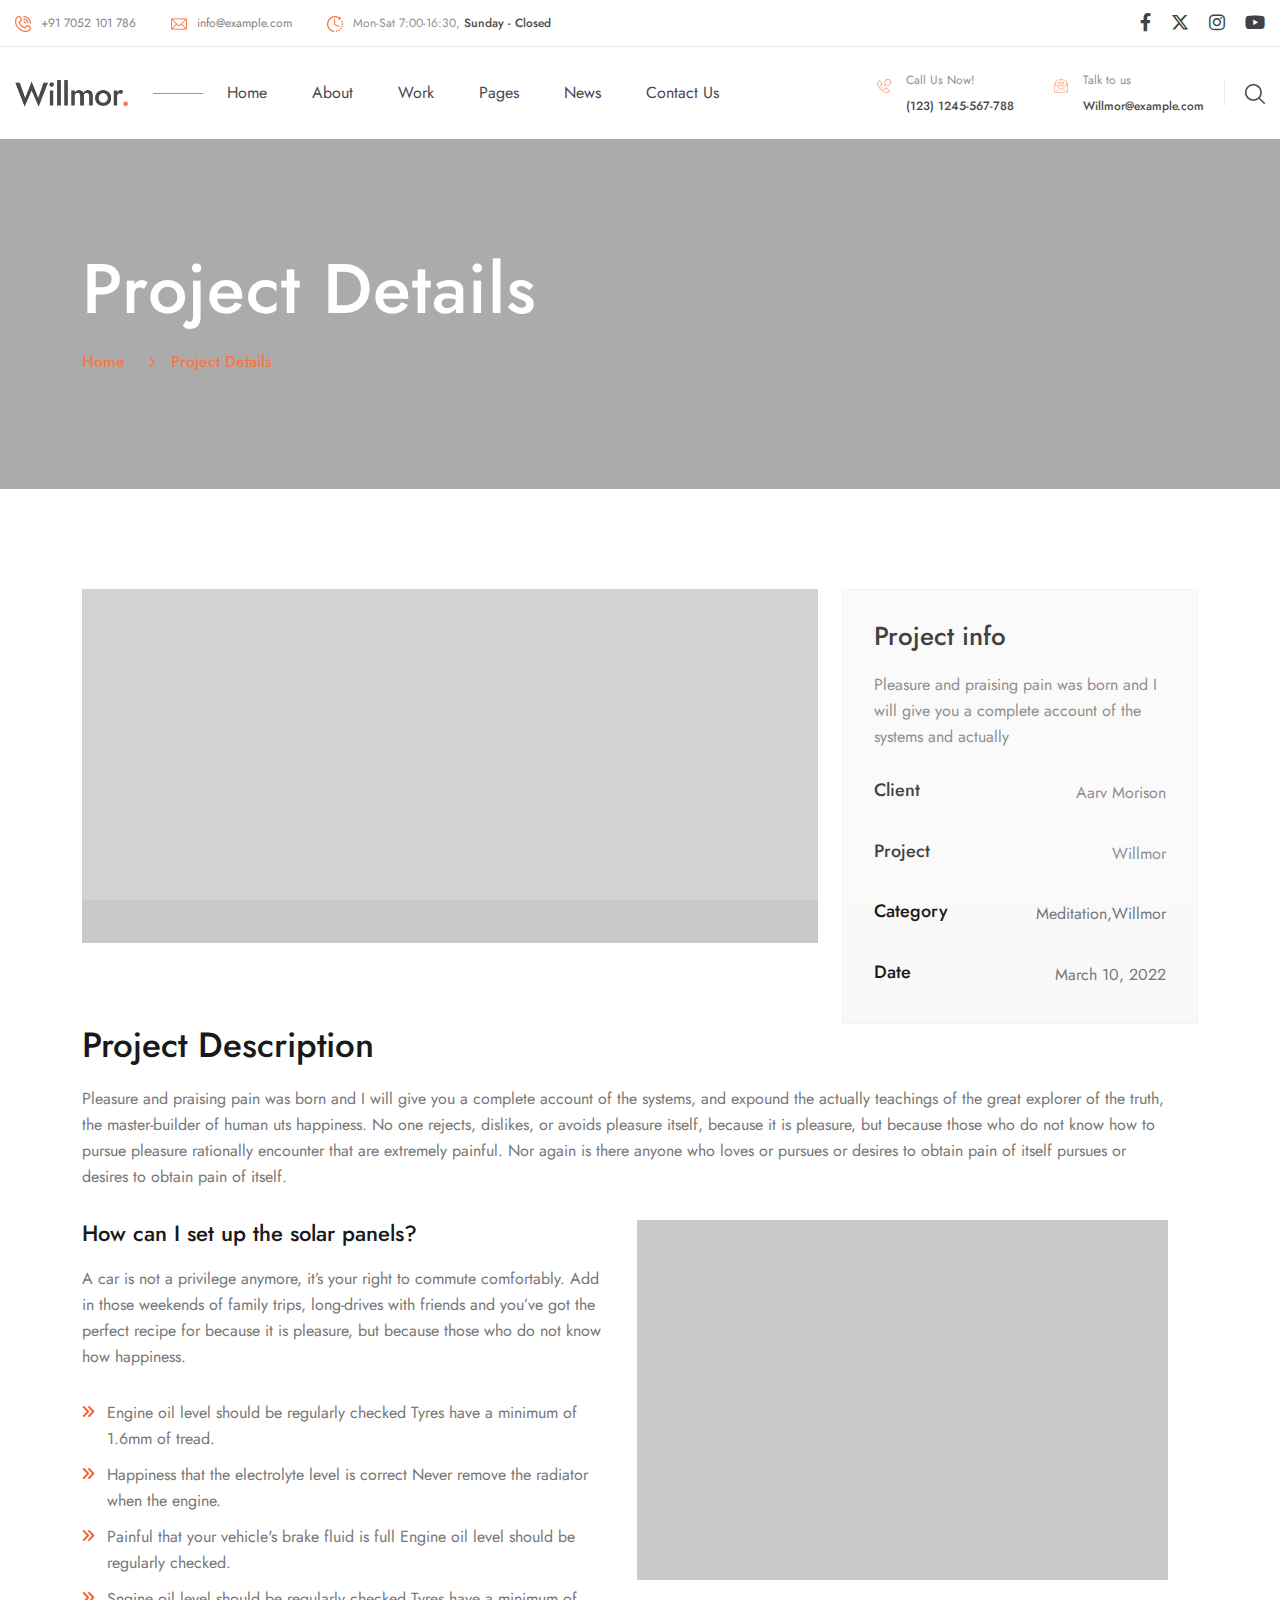
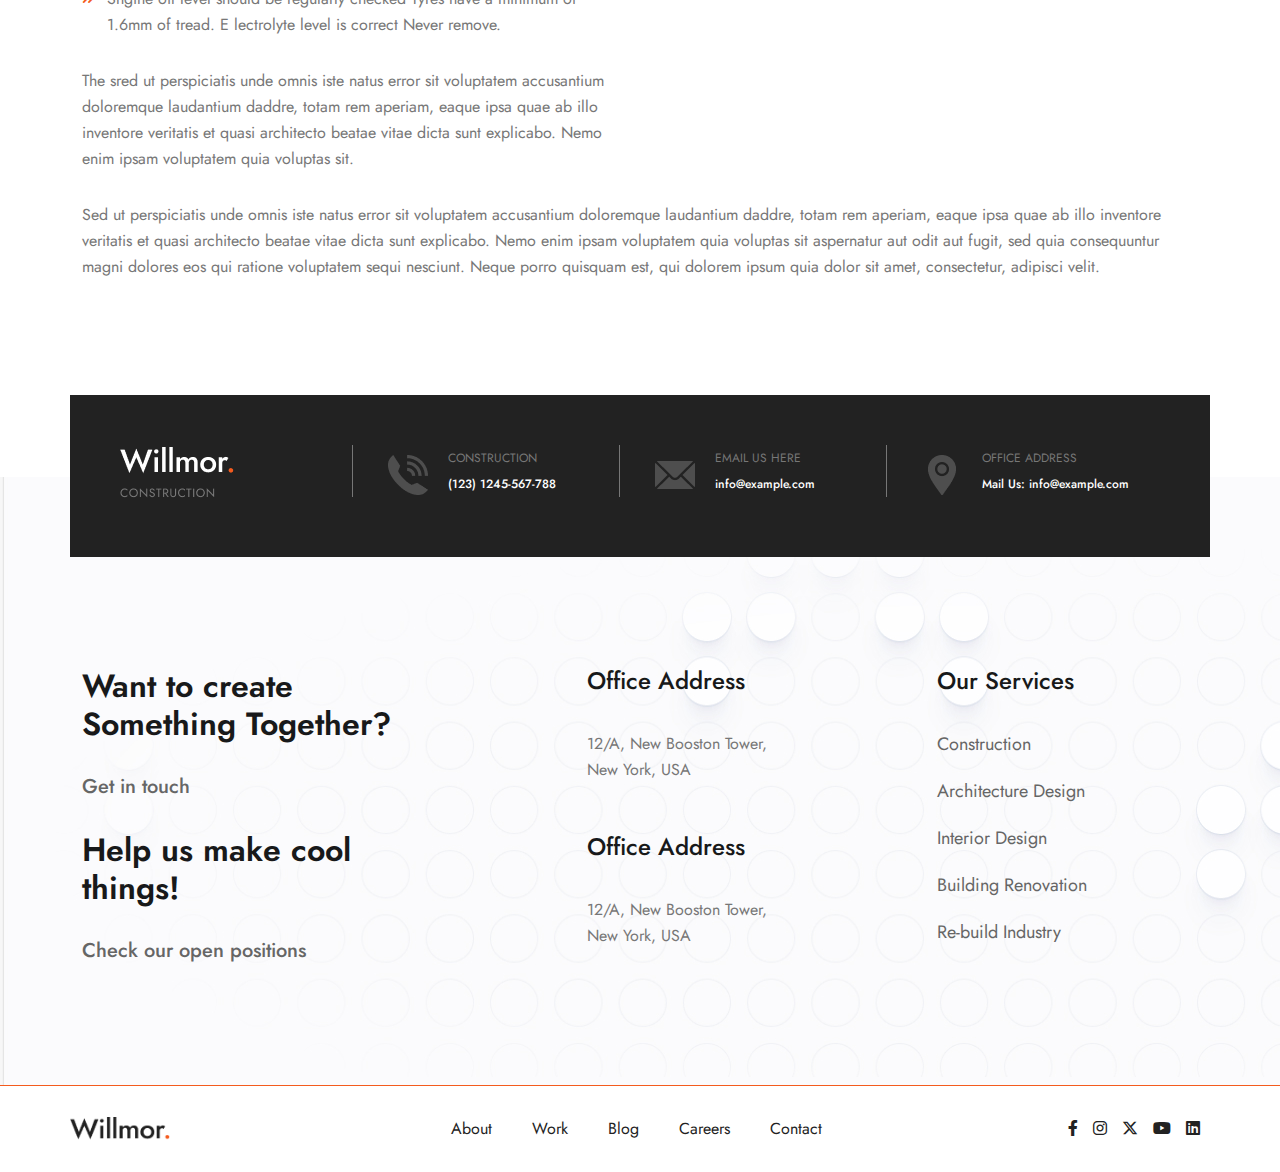
<file: projects-detail.html>
<!doctype html>
<html class="no-js" lang="zxx">
    <head>
        <meta charset="utf-8">
        <meta http-equiv="x-ua-compatible" content="ie=edge">
        <title>Willmor- Next-Gen Factory & Industry HTML Template</title>
        <meta name="description" content="">
        <meta name="viewport" content="width=device-width, initial-scale=1">
		<link rel="shortcut icon" type="image/x-icon" href="img/favicon.ico">
        <!-- Place favicon.ico in the root directory -->

		<!-- CSS here -->
        <link rel="stylesheet" href="css/bootstrap.min.css">
        <link rel="stylesheet" href="css/animate.min.css">
        <link rel="stylesheet" href="css/magnific-popup.css">
        <link rel="stylesheet" href="fontawesome/css/all.min.css">
        <link rel="stylesheet" href="fontawesome-pro/css/all.min.css">
        <link rel="stylesheet" href="css/dripicons.css">
        <link rel="stylesheet" href="css/slick.css">
        <link rel="stylesheet" href="css/meanmenu.css">        
        <link rel="stylesheet" href="css/swiper.min.css">
        <link rel="stylesheet" href="css/default.css">
        <link rel="stylesheet" href="css/style.css">
        <link rel="stylesheet" href="css/responsive.css">
    </head>
    <body>
         <!--  Preloader  -->
            <div id="preloader">
                <div id="loading"> </div>
            </div>
            <!--  Preloader end  -->
        <!-- header -->
        <header class="header-area header-two">  
           <div class="header-top second-header d-none d-md-block">
                 <div class="container-fluid pl-80 pr-80">
                    <div class="row align-items-center"> 
                         <div class="col-lg-8 col-md-9 d-none d-md-block">
                             <div class="header-cta">
                                <ul>
                                   <li>
                                      <div class="call-box">
                                         <div class="icon">
                                          <img src="img/icon/tp-telephone.png" alt="logo">
                                         </div>
                                         <div class="text">                                            
                                            <strong><a href="tel:+917052101786">+91 7052 101 786</a></strong>                                              
                                         </div>
                                      </div>
                                   </li>
                                   <li>
                                      <div class="call-box">
                                         <div class="icon">
                                         <img src="img/icon/tp-mail.png" alt="logo">
                                         </div>
                                         <div class="text">                                            
                                            <strong><a href="mailto:info@example.com"> info@example.com  </a></strong>                                               
                                         </div>
                                      </div>
                                   </li>  
                                    <li>
                                      <div class="call-box">
                                         <div class="icon">
                                         <img src="img/icon/tp-time-left.png" alt="logo">
                                         </div>
                                         <div class="text">                                            
                                           Mon-Sat 7:00-16:30, <strong>Sunday - Closed</strong>                                               
                                         </div>
                                      </div>
                                   </li>  
                                </ul>
                             </div> 
                        </div>
                         <div class="col-lg-4 col-md-3 d-none d-md-block text-right">
                            <div class="header-social">
                                <span>                                                                      
                                    <a href="#"><i class="fab fa-facebook-f"></i></a>
                                    <a href="#"><i class="fa-brands fa-x-twitter"></i></a>
                                    <a href="#"><i class="fab fa-instagram"></i></a>                                    
                                    <a href="#"><i class="fab fa-youtube"></i></a>                             
                                </span>                    
                                   <!--  /social media icon redux -->                               
                            </div>
                        </div>
                    </div>
                </div>
            </div>		
			  <div id="header-sticky" class="menu-area">
                <div class="container-fluid pl-80 pr-80">
                    <div class="second-menu">
                        <div class="row align-items-center">
                            <div class="col-xl-2 col-lg-3">
                                <div class="logo">
                                    <a href="index.html"><img src="img/logo/logo.png" alt="logo"></a>
                                </div>
                            </div>
                           <div class="col-xl-6 col-lg-9">
                              
                                <div class="main-menu">
                                    <nav id="mobile-menu">
                                        <ul>
                                            <li class="has-sub">
												<a href="index.html">Home</a>
												<ul>
                                                     <li><a href="index.html">Home Page 01</a></li>
                                                    <li><a href="index-2.html">Home Page 02</a></li>
												</ul>
											</li>          
                                              <li><a href="about.html">About</a></li>                                            
                                             <li><a href="projects.html">Work</a></li>
                                            <li class="has-sub"><a href="#">Pages</a>
												<ul>
                                                   <li><a href="services.html">Services</a></li>                                                    
                                                    <li><a href="pricing.html">Pricing</a></li>
                                                    <li><a href="team.html">Team</a></li>                                                    
                                                    <li><a href="faq.html">Faq</a></li>                                                   
                                                    <li><a href="blog-details.html">Blog Details</a></li>
                                                    <li><a href="shop.html">Shop</a></li>
                                                    <li><a href="shop-details.html">Shop Details</a></li>
                                                </ul>
											</li>
                                            <li><a href="blog.html">News</a></li>
                                            <li><a href="contact.html">Contact Us</a></li>                                           
                                        </ul>
                                    </nav>
                                </div>
                            </div>   
                            <div class="col-xl-4 col-lg-4 text-right d-none d-xl-block mt-20 mb-20">
                               <div class="login">
                                    <ul>
                                        <li>
                                            <div class="call-box">
                                                <div class="icon">
                                                    <img src="img/icon/menu-telephone.png" alt="logo">
                                                </div>
                                               <div class="text">
                                                    <span>Call Us Now!</span>
                                                    <strong>(123) 1245-567-788</strong>

                                                </div>
                                            </div>   
                                        </li>
                                       <li>
                                            <div class="call-box">
                                                <div class="icon">
                                                  <img src="img/icon/menu-email.png" alt="logo">
                                                </div>
                                               <div class="text">
                                                    <span>Talk to us</span>
                                                    <strong>Willmor@example.com</strong>

                                                </div>
                                            </div>   
                                        </li>
                                       <li><a href="#" class="menu-tigger"><img src="img/icon/search.png" alt="logo"></a></li>
                                    </ul>
                                </div>       
                            </div>
                                <div class="col-12">
                                    <div class="mobile-menu"></div>
                                </div>
                        </div>
                    </div>
                </div>
            </div>
        </header>
        <!-- header-end -->
         <!-- offcanvas-area -->
                <div class="offcanvas-menu">
                <span class="menu-close"><i class="fas fa-times"></i></span>
              <form role="search" method="get" id="searchform"   class="searchform" action="#">
                                <input type="text" name="s" id="search" placeholder="Search"/>
                                <button><i class="fa fa-search"></i></button>
                            </form>

                    
                    <div id="cssmenu3" class="menu-one-page-menu-container">
                        <ul  class="menu">
                            <li class="menu-item menu-item-type-custom menu-item-object-custom"><a href="index.html">Home</a></li>
                            <li class="menu-item menu-item-type-custom menu-item-object-custom"><a href="about.html">About Us</a></li>
                            <li class="menu-item menu-item-type-custom menu-item-object-custom"><a href="services.html">Services</a></li>
                             <li class="menu-item menu-item-type-custom menu-item-object-custom"><a href="pricing.html">Pricing </a></li>
                             <li class="menu-item menu-item-type-custom menu-item-object-custom"><a href="team.html">Team </a></li>
                             
                             <li class="menu-item menu-item-type-custom menu-item-object-custom"><a href="projects.html">Cases Study</a></li>
                             <li class="menu-item menu-item-type-custom menu-item-object-custom"><a href="blog.html">Blog</a></li>
                            <li class="menu-item menu-item-type-custom menu-item-object-custom"><a href="contact.html">Contact</a></li>
                        </ul>
                    </div>  
                    
                    <div id="cssmenu2" class="menu-one-page-menu-container">
                        <ul id="menu-one-page-menu-12" class="menu">
                            <li class="menu-item menu-item-type-custom menu-item-object-custom"><a href="#home"><span>+8 12 3456897</span></a></li>
                            <li class="menu-item menu-item-type-custom menu-item-object-custom"><a href="#howitwork"><span>info@example.com</span></a></li>
                        </ul>
                    </div>                
            </div>
            <div class="offcanvas-overly"></div>
                 <!-- offcanvas-end -->
        <!-- main-area -->
        <main>
            
           <!-- breadcrumb-area -->
            <section class="breadcrumb-area d-flex align-items-center" style="background-image:url(img/bg/bdrc-bg.jpg);">
                <div class="container">
                    <div class="row align-items-center">
                        <div class="col-xl-12 col-lg-12">
                            <div class="breadcrumb-wrap text-left">
                                <div class="breadcrumb-title">
                                    <h2>Project Details</h2>    
                                    <div class="breadcrumb-wrap">
                              
                                <nav aria-label="breadcrumb">
                                    <ol class="breadcrumb">
                                        <li class="breadcrumb-item"><a href="index.html">Home</a></li>
                                        <li class="breadcrumb-item active" aria-current="page">Project Details</li>
                                    </ol>
                                </nav>
                            </div>
                                </div>
                            </div>
                        </div>
                        
                    </div>
                </div>
            </section>
            <!-- breadcrumb-area-end -->
           <!-- Project Detail -->
                <section class="project-detail pt-145 pb-90">
                    <div class="container">
                        <!-- Lower Content -->
                        <div class="lower-content">
                            <div class="row">
                                <div class="col-lg-8">
                                    <!-- Upper Content -->
                                    <div class="upper-box">
                                        <div class="single-item-carousel owl-carousel owl-theme">
                                           <figure class="image"> <img src="img/blog/b_details01.jpg" alt="img"></figure>            
                                        </div>
                                    </div>
                                </div>
                               <div class="info-column col-lg-4 col-md-12 col-sm-12">
                                    <div class="inner-column">
                                       <h3>Project info</h3>
                                        <p>Pleasure and praising pain was born and I will give you a complete account of the systems and actually</p>
                                        <ul class="project-info clearfix">
                                           <li><h5>Client</h5> <span>Aarv Morison</span></li>
                                            <li><h5>Project</h5> <span>Willmor</span></li>
                                            <li><h5>Category</h5> <span>Meditation,Willmor</span></li>
                                            <li><h5>Date</h5><span>March 10, 2022</span></li>
                                        </ul>                        
                                    </div>
                                </div>
                                <div class="text-column col-lg-12 col-md-12 col-sm-12">
                                       
                                    <div class="inner-column">
                                        <h2>Project Description</h2>
                                        <p>Pleasure and praising pain was born and I will give you a complete account of the systems, and expound the actually teachings of the great explorer of the truth, the master-builder of human uts happiness. No one rejects, dislikes, or avoids pleasure itself, because it is pleasure, but because those who do not know how to pursue pleasure rationally encounter that are extremely painful. Nor again is there anyone who loves or pursues or desires to obtain pain of itself pursues or desires to obtain pain of itself.</p>
                                     <!-- Two Column -->
                                        <div class="two-column">
                                            <div class="row">
                                             <div class="text-column col-xl-6 col-lg-6 col-md-6">
                                                    <h4>How can I set up the solar panels?</h4>
                                                    <p>A car is not a privilege anymore, it’s your right to commute comfortably. Add in those weekends of family trips, long-drives with friends and you’ve got the perfect recipe for because it is pleasure, but because those who do not know how happiness.</p>
                                                    <ul class="list-style-one">
                                                        <li>Engine oil level should be regularly checked Tyres have a minimum of 1.6mm of tread.</li>
                                                        <li>Happiness that the electrolyte level is correct Never remove the radiator when the engine.</li>
                                                        <li>Painful that your vehicle's brake fluid is full Engine oil level should be regularly checked.</li>
                                                         <li>Sngine oil level should be regularly checked Tyres have a minimum of 1.6mm of tread. E lectrolyte level is correct Never remove.</li>

                                                    </ul>
                                                    <p>The sred ut perspiciatis unde omnis iste natus error sit voluptatem accusantium doloremque laudantium daddre, totam rem aperiam, eaque ipsa quae ab illo inventore veritatis et quasi architecto beatae vitae dicta sunt explicabo. Nemo enim ipsam voluptatem quia voluptas sit.</p>
                                                </div>

                                                <div class="image-column col-xl-6 col-lg-12 col-md-12">
                                                    <figure class="image"> <img src="img/blog/inner_b2.jpg" alt="img"></figure>
                                                </div>


                                            </div>
                                        </div>
                                        
                                        <p>Sed ut perspiciatis unde omnis iste natus error sit voluptatem accusantium doloremque laudantium daddre, totam rem aperiam, eaque ipsa quae ab illo inventore veritatis et quasi architecto beatae vitae dicta sunt explicabo. Nemo enim ipsam voluptatem quia voluptas sit aspernatur aut odit aut fugit, sed quia consequuntur magni dolores eos qui ratione voluptatem sequi nesciunt. Neque porro quisquam est, qui dolorem ipsum quia dolor sit amet, consectetur, adipisci velit.</p>            
                                    </div>
                                </div>
                            </div>
                        </div>
                    </div>
                </section>
            <!--End Project Detail -->
      
        </main>
        <!-- main-area-end -->

        <!-- footer -->
        <footer class="footer-bg footer-p">
            <div class="footer-top-heiding">
                <div class="container">
                    <div class="row align-items-center">
                        <div class="col-lg-12">
                             <div class="footer-cta">
                                <ul>
                                    <li><h2><img src="img/logo/f_logo.png" alt="img"></h2></li>
                                   <li>
                                      <div class="call-box">
                                         <div class="icon">
                                            <img src="img/icon/f-phone.png" alt="img">
                                         </div>
                                         <div class="text">   
                                             <span>CONSTRUCTION</span>
                                            <strong><a href="tel:+917052101786">(123) 1245-567-788</a></strong>                                              
                                         </div>
                                      </div>
                                   </li>
                                   <li>
                                      <div class="call-box">
                                         <div class="icon">
                                            <img src="img/icon/f-email.png" alt="img">
                                         </div>
                                         <div class="text">       
                                             <span>EMAIL US HERE</span>
                                            <strong> <a href="mailto:info@example.com"> info@example.com  </a></strong>                                               
                                         </div>
                                      </div>
                                   </li>   
                                    <li>
                                      <div class="call-box">
                                         <div class="icon">
                                          <img src="img/icon/f-location.png" alt="img">
                                         </div>
                                         <div class="text">   
                                              <span>OFFICE ADDRESS</span>
                                            <strong>Mail Us: <a href="mailto:info@example.com"> info@example.com  </a></strong>                                               
                                         </div>
                                      </div>
                                   </li>                
                                </ul>
                             </div>                           
                        </div>
                        
                    </div>
                </div>
            
            </div>
            <div class="footer-top  pt-190 pb-90"  style="background-image: url(img/bg/footer-bg.jpg);">
                <div class="container">
                    <div class="row justify-content-between">
                        
                        <div class="col-xl-4 col-lg-3 col-sm-6">
                            <div class="footer-widget mb-30" data-aos="fade-up" data-aos-duration="1400">
                                <div class="f-widget-title">
                                    <h3>Want to create Something Together?</h3>
                                </div>
                                <div class="footer-link mt-30">
                                    <ul>                                        
                                        <li><a href="#" class="ft-link">Get in touch</a></li>
                                    </ul>
                                </div>
                            </div>
                            <div class="footer-widget mb-30" data-aos="fade-up" data-aos-duration="1400">
                                <div class="f-widget-title">
                                    <h3>Help us make cool things!</h3>
                                </div>
                               <div class="footer-link mt-30">
                                    <ul>                                        
                                        <li><a href="#"  class="ft-link">Check our open positions</a></li>
                                    </ul>
                                </div>
                            </div>
                        </div>
                        <div class="col-xl-1 col-lg-3 col-sm-6"></div>
						<div class="col-xl-4 col-lg-3 col-sm-6">
                            <div class="footer-widget pl-30 mb-50">
                                <div class="f-widget-title">
                                    <h2>Office Address</h2>
                                </div>
                                <div class="footer-link">
                                    <ul>                                        
                                        <li>12/A, New Booston Tower, <br>New York, USA</li>
                                    </ul>
                                </div>
                            </div>
                             <div class="footer-widget pl-30 mb-30">
                                <div class="f-widget-title">
                                   <h2>Office Address</h2>
                                </div>
                                <div class="footer-link">
                                    <ul>                                        
                                        <li>12/A, New Booston Tower, <br>New York, USA</li>
                                    </ul>
                                </div>
                            </div>
                        </div>
                        
                       <div class="col-xl-3 col-lg-3 col-sm-6">
                            <div class="footer-widget mb-30" data-aos="fade-up" data-aos-duration="1400">
                                <div class="f-widget-title">
                                    <h2>Our Services</h2>
                                </div>
                                <div class="footer-link">
                                    <ul>                                        
                                        <li><a href="index.html">Construction</a></li>
                                        <li><a href="about.html"> Architecture Design</a></li>
                                        <li><a href="services.html"> Interior Design</a></li>
                                        <li><a href="contact.html"> Building Renovation</a></li>
                                        <li><a href="blog.html">Re-build Industry</a></li>
                                    </ul>
                                </div>
                            </div>
                        </div>
                        
                    </div>
                </div>
            </div>
            <div class="copyright-wrap">
                <div class="container">
                    <div class="row align-items-center">
                        <div class="col-lg-2 col-sm-2">
                           <img src="img/logo/copyright-logo.png" alt="img">
                        </div>
                       <div class="col-lg-6 col-sm-10 text-right text-xl-right">
                           <ul>
                                <li><a href="#">About</a></li>    
                                <li><a href="#">Work</a></li>    
                                <li><a href="#">Blog</a></li>    
                                <li><a href="#">Careers</a></li>    
                                <li><a href="#">Contact</a></li>    
                            </ul>
                        </div>
                        <div class="col-lg-4 col-sm-12 text-right">
                          <div class="footer-social">                                    
                                <a href="#"><i class="fab fa-facebook-f"></i></a>
                                <a href="#"><i class="fab fa-instagram"></i></a>
                                <a href="#"><i class="fa-brands fa-x-twitter"></i></a>
                                <a href="#"><i class="fab fa-youtube"></i></a>
                                <a href="#"><i class="fab fa-linkedin"></i></a>
                            </div>
                        </div>
                    </div>
                </div>
            </div>
        </footer>
        <!-- footer-end -->

		<!-- JS here -->
        <script src="js/vendor/modernizr-3.5.0.min.js"></script>
        <script src="js/vendor/jquery.min.js"></script>
        <script src="js/popper.min.js"></script>
        <script src="js/bootstrap.min.js"></script>
        <script src="js/slick.min.js"></script>
        <script src="js/ajax-form.js"></script>
        <script src="js/paroller.js"></script>
        <script src="js/wow.min.js"></script>
        <script src="js/js_isotope.pkgd.min.js"></script>
        <script src="js/imagesloaded.min.js"></script>
        <script src="js/parallax.min.js"></script>
        <script src="js/jquery.waypoints.min.js"></script>
        <script src="js/jquery.counterup.min.js"></script>
        <script src="js/jquery.scrollUp.min.js"></script>
        <script src="js/jquery.meanmenu.min.js"></script>
        <script src="js/parallax-scroll.js"></script>
        <script src="js/swiper.min.js"></script>        
        <script src="js/jquery.magnific-popup.min.js"></script>
        <script src="js/element-in-view.js"></script>
         <script src="js/vanilla-tilt.js"></script>
        <script src="js/main.js"></script>
    </body>
</html>
</file>
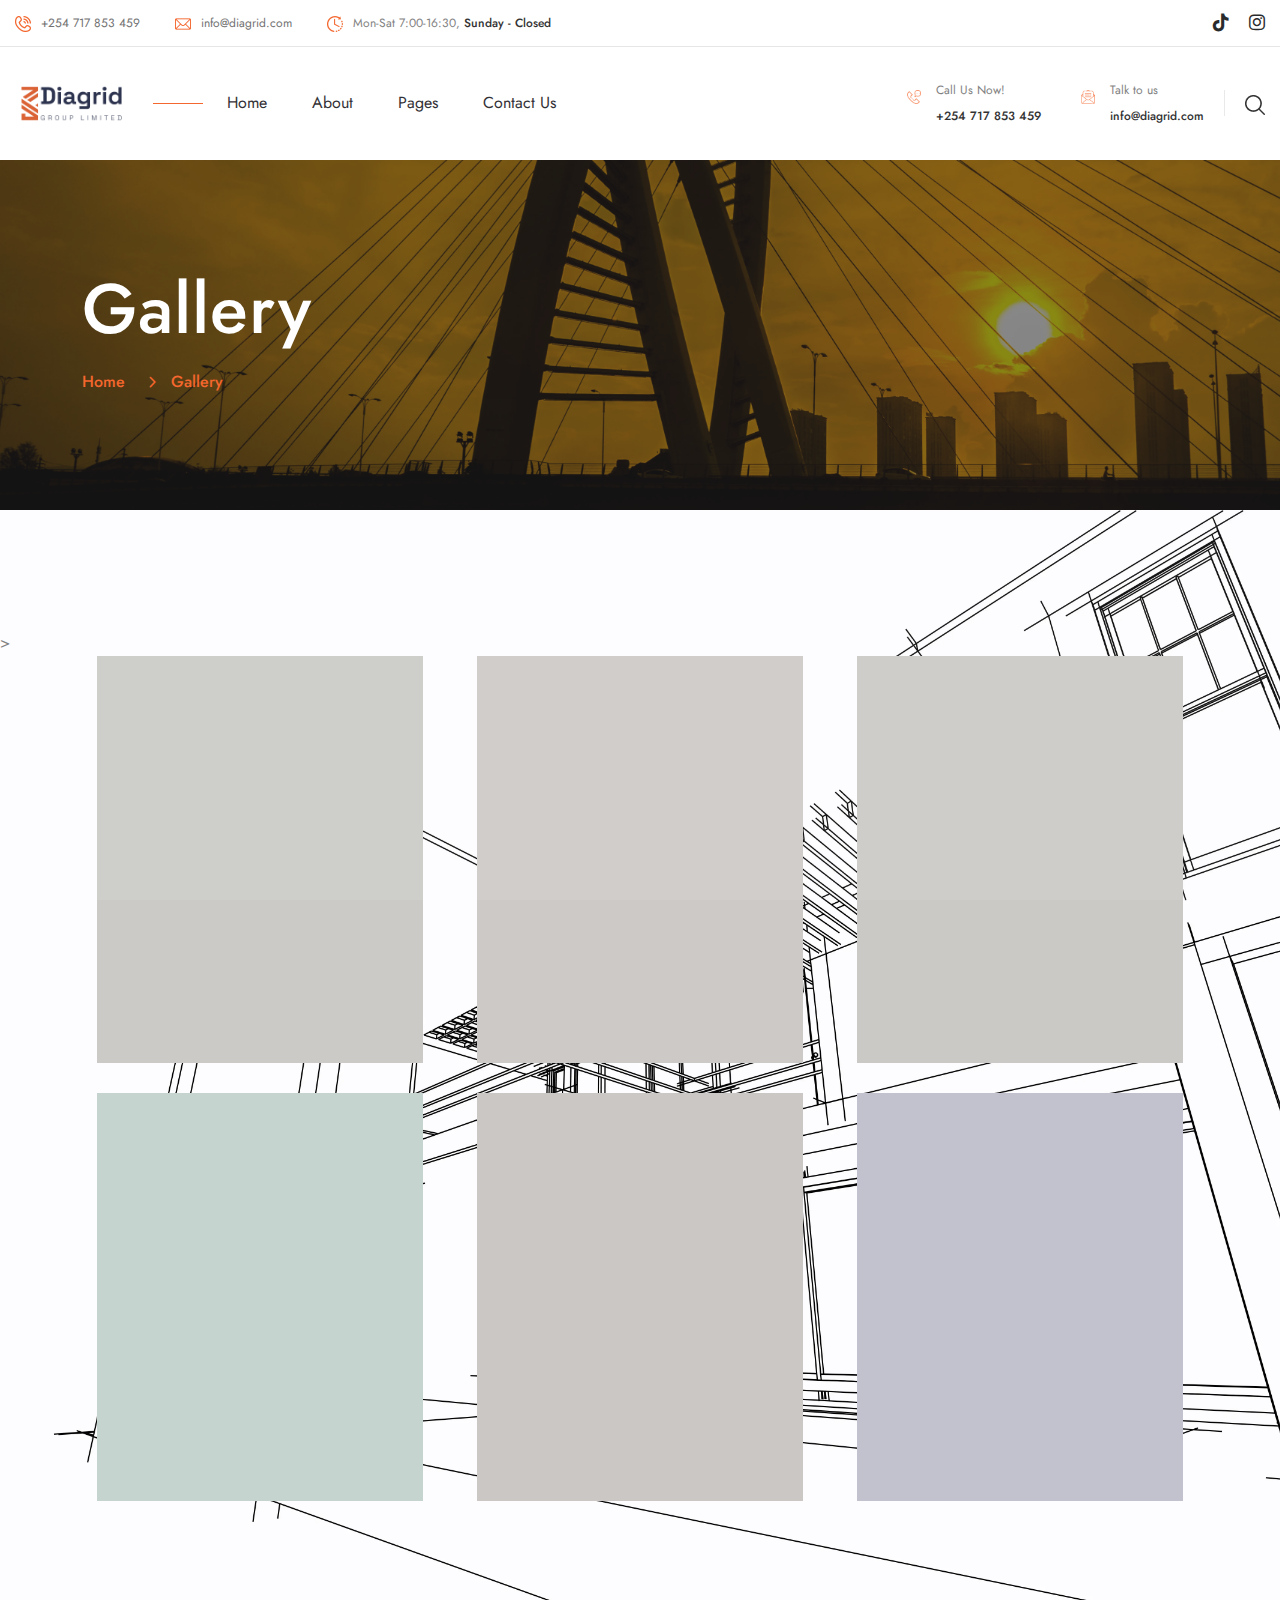
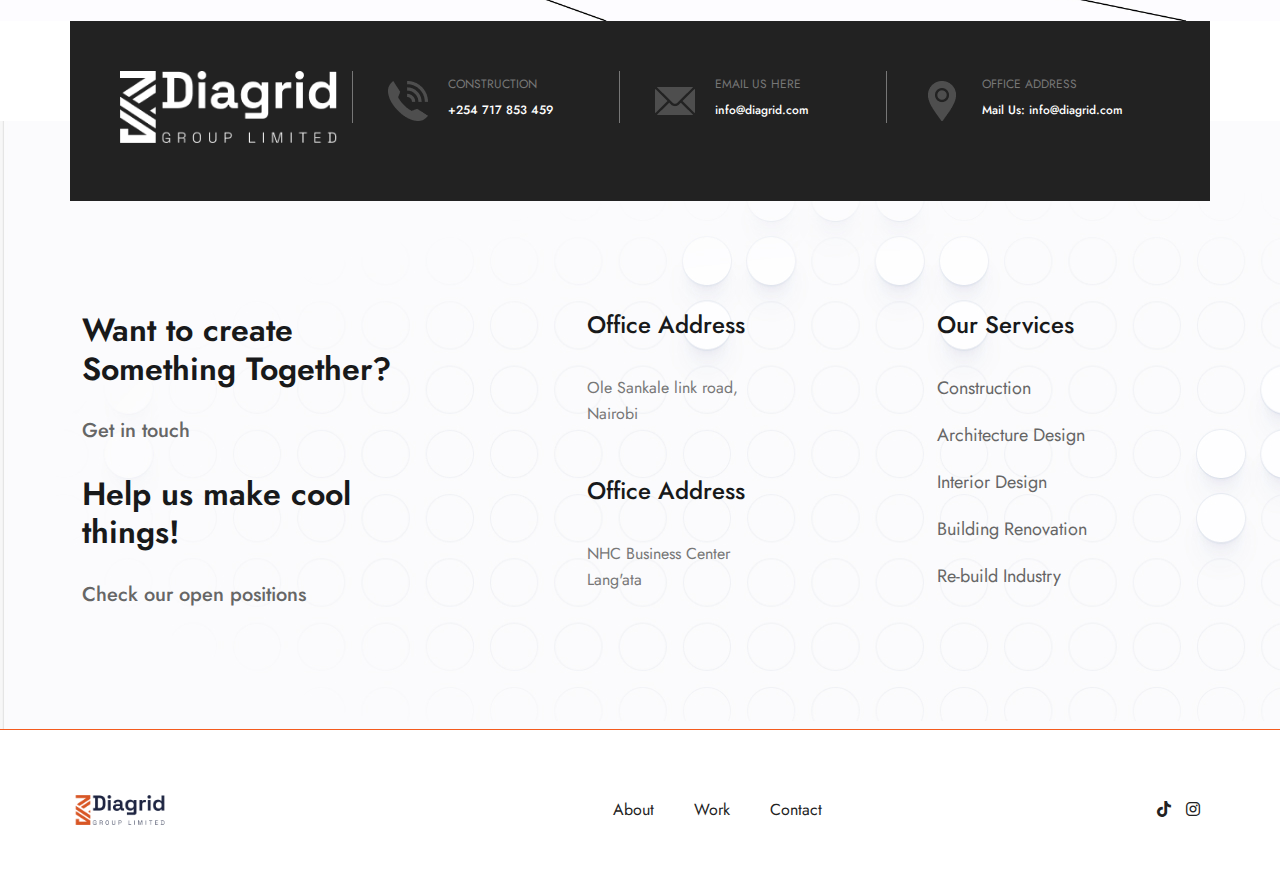
<file: projects.html>
<!doctype html>
<html class="no-js" lang="zxx">
<head>
    <!-- Basic Meta Tags -->
    <meta charset="utf-8">
    <meta http-equiv="x-ua-compatible" content="ie=edge">
    <title>Diagrid Projects – Construction & Industrial Portfolio</title>
    <meta name="description" content="Browse the portfolio of Diagrid projects, showcasing our expertise in delivering high-quality residential, commercial, and industrial construction projects across Kenya.">
    <meta name="viewport" content="width=device-width, initial-scale=1">
    <meta name="theme-color" content="#d85625">
    <meta name="author" content="Diagrid">

    <!-- Favicons -->
    <link rel="icon" type="image/png" href="/favicon-96x96.png" sizes="96x96" />
    <link rel="icon" type="image/svg+xml" href="/favicon.svg" />
    <link rel="shortcut icon" href="/favicon.ico" />
    <link rel="apple-touch-icon" sizes="180x180" href="/apple-touch-icon.png" />
    <meta name="apple-mobile-web-app-title" content="Diagrid" />
    <link rel="manifest" href="/site.webmanifest" />

    <!-- Open Graph / Facebook -->
    <meta property="og:type" content="website">
    <meta property="og:title" content="Diagrid Projects – Construction & Industrial Portfolio">
    <meta property="og:description" content="Browse Diagrid's portfolio of completed construction and industrial projects, demonstrating our expertise, quality, and safety across Kenya.">
    <meta property="og:image" content="https://diagrid.com/images/home7.png">
    <meta property="og:url" content="https://diagrid.com/projects">
    <meta property="og:site_name" content="Diagrid">

    <!-- Twitter Card -->
    <meta name="twitter:card" content="summary_large_image">
    <meta name="twitter:title" content="Diagrid Projects – Construction & Industrial Portfolio">
    <meta name="twitter:description" content="Browse Diagrid's portfolio of completed construction and industrial projects, demonstrating our expertise, quality, and safety across Kenya.">
    <meta name="twitter:image" content="https://diagrid.com/images/home7.png">
    <meta name="twitter:site" content="@diagridconsult">
    <meta name="twitter:creator" content="@diagridconsult">

    <!-- Social Links -->
    <link rel="me" href="https://www.tiktok.com/@diagrid.group?_r=1&_t=ZS-93ViQmytDxE" />
    <link rel="me" href="https://www.instagram.com/diagridconsult?igsh=MWYyMjU4ajlxeDltdA==" />

    <!-- CSS Files -->
    <link rel="stylesheet" href="css/bootstrap.min.css">
    <link rel="stylesheet" href="css/animate.min.css">
    <link rel="stylesheet" href="css/magnific-popup.css">
    <link rel="stylesheet" href="fontawesome/css/all.min.css">
    <link rel="stylesheet" href="fontawesome-pro/css/all.min.css">
    <link rel="stylesheet" href="css/dripicons.css">
    <link rel="stylesheet" href="css/slick.css">
    <link rel="stylesheet" href="css/meanmenu.css">        
    <link rel="stylesheet" href="css/swiper.min.css">
    <link rel="stylesheet" href="css/default.css">
    <link rel="stylesheet" href="css/style.css">
    <link rel="stylesheet" href="css/responsive.css">

    <!-- Structured Data -->
    <script type="application/ld+json">
    {
      "@context": "https://schema.org",
      "@type": "CreativeWork",
      "name": "Diagrid Projects Portfolio",
      "url": "https://diagrid.com/projects",
      "image": "https://diagrid.com/images/home7.png",
      "description": "Browse Diagrid's portfolio of completed construction and industrial projects, demonstrating our expertise, quality, and safety across Kenya.",
      "creator": {
        "@type": "Organization",
        "name": "Diagrid",
        "url": "https://diagrid.com"
      },
      "sameAs": [
        "https://www.instagram.com/diagridconsult?igsh=MWYyMjU4ajlxeDltdA==",
        "https://www.tiktok.com/@diagrid.group?_r=1&_t=ZS-93ViQmytDxE"
      ]
    }
    </script>
</head>

    <body>
         <!--  Preloader  -->
            <div id="preloader">
                <div id="loading"> </div>
            </div>
            <!--  Preloader end  -->
        <!-- header -->
        <header class="header-area header-two">  
           <div class="header-top second-header d-none d-md-block">
                 <div class="container-fluid pl-80 pr-80">
                    <div class="row align-items-center"> 
                         <div class="col-lg-8 col-md-9 d-none d-md-block">
                             <div class="header-cta">
                                <ul>
                                   <li>
                                      <div class="call-box">
                                         <div class="icon">
                                          <img src="img/icon/tp-telephone.png" alt="logo">
                                         </div>
                                         <div class="text">                                            
                                            <strong><a href="tel:+254717853459">+254 717 853 459</a></strong>                                              
                                         </div>
                                      </div>
                                   </li>
                                   <li>
                                      <div class="call-box">
                                         <div class="icon">
                                         <img src="img/icon/tp-mail.png" alt="logo">
                                         </div>
                                         <div class="text">                                            
                                            <strong><a href="mailto:info@example.com"> info@diagrid.com  </a></strong>                                               
                                         </div>
                                      </div>
                                   </li>  
                                    <li>
                                      <div class="call-box">
                                         <div class="icon">
                                         <img src="img/icon/tp-time-left.png" alt="logo">
                                         </div>
                                         <div class="text">                                            
                                           Mon-Sat 7:00-16:30, <strong>Sunday - Closed</strong>                                               
                                         </div>
                                      </div>
                                   </li>  
                                </ul>
                             </div> 
                        </div>
                         <div class="col-lg-4 col-md-3 d-none d-md-block text-right">
                            <div class="header-social">
                                <span>                                                                      
                                <a href="https://www.tiktok.com/@diagrid.group?_r=1&_t=ZS-93ViQmytDxE"><i class="fab fa-tiktok"></i></a>
                                <a href="https://www.instagram.com/diagridconsult?igsh=MWYyMjU4ajlxeDltdA=="><i class="fab fa-instagram"></i></a>                            
                                </span>                    
                                   <!--  /social media icon redux -->                               
                            </div>
                        </div>
                    </div>
                </div>
            </div>		
			  <div id="header-sticky" class="menu-area">
                <div class="container-fluid pl-80 pr-80">
                    <div class="second-menu">
                        <div class="row align-items-center">
                            <div class="col-xl-2 col-lg-3">
                                <div class="logo">
                                    <a href="index.html"><img src="images/logo.png" alt="logo"></a>
                                </div>
                            </div>
                           <div class="col-xl-6 col-lg-9">
                              
                                <div class="main-menu">
                                    <nav id="mobile-menu">
                                        <ul>
                                            <li class="has-sub">
												<a href="index.html">Home</a>
											</li>          
                                              <li><a href="about.html">About</a></li>                                            
                                            <li class="has-sub"><a href="#">Pages</a>
												<ul>
                                                   <li><a href="services.html">Services</a></li>                                                    
                                                    <li><a href="team.html">Team</a></li>                                                    
                                                    <li><a href="faq.html">Faq</a></li>                                                   
                                                </ul>
											</li>
                                            <li><a href="contact.html">Contact Us</a></li>                                           
                                        </ul>
                                    </nav>
                                </div>
                            </div>   
                            <div class="col-xl-4 col-lg-4 text-right d-none d-xl-block mt-20 mb-20">
                               <div class="login">
                                    <ul>
                                        <li>
                                            <div class="call-box">
                                                <div class="icon">
                                                    <img src="img/icon/menu-telephone.png" alt="logo">
                                                </div>
                                               <div class="text">
                                                    <span>Call Us Now!</span>
                                                    <strong>+254 717 853 459</strong>

                                                </div>
                                            </div>   
                                        </li>
                                       <li>
                                            <div class="call-box">
                                                <div class="icon">
                                                  <img src="img/icon/menu-email.png" alt="logo">
                                                </div>
                                               <div class="text">
                                                    <span>Talk to us</span>
                                                    <strong>info@diagrid.com</strong>

                                                </div>
                                            </div>   
                                        </li>
                                       <li><a href="#" class="menu-tigger"><img src="img/icon/search.png" alt="logo"></a></li>
                                    </ul>
                                </div>       
                            </div>
                                <div class="col-12">
                                    <div class="mobile-menu"></div>
                                </div>
                        </div>
                    </div>
                </div>
            </div>
        </header>
        <!-- header-end -->
         <!-- offcanvas-area -->
                <div class="offcanvas-menu">
                <span class="menu-close"><i class="fas fa-times"></i></span>
              <form role="search" method="get" id="searchform"   class="searchform" action="#">
                                <input type="text" name="s" id="search" placeholder="Search"/>
                                <button><i class="fa fa-search"></i></button>
                            </form>

                    
                    <div id="cssmenu3" class="menu-one-page-menu-container">
                        <ul  class="menu">
                            <li class="menu-item menu-item-type-custom menu-item-object-custom"><a href="index.html">Home</a></li>
                            <li class="menu-item menu-item-type-custom menu-item-object-custom"><a href="about.html">About Us</a></li>
                            <li class="menu-item menu-item-type-custom menu-item-object-custom"><a href="services.html">Services</a></li>
                             <li class="menu-item menu-item-type-custom menu-item-object-custom"><a href="pricing.html">Pricing </a></li>
                             <li class="menu-item menu-item-type-custom menu-item-object-custom"><a href="team.html">Team </a></li>
                             
                             <li class="menu-item menu-item-type-custom menu-item-object-custom"><a href="projects.html">Cases Study</a></li>
                             <li class="menu-item menu-item-type-custom menu-item-object-custom"><a href="blog.html">Blog</a></li>
                            <li class="menu-item menu-item-type-custom menu-item-object-custom"><a href="contact.html">Contact</a></li>
                        </ul>
                    </div>  
                    
                    <div id="cssmenu2" class="menu-one-page-menu-container">
                        <ul id="menu-one-page-menu-12" class="menu">
                            <li class="menu-item menu-item-type-custom menu-item-object-custom"><a href="#home"><span>+8 12 3456897</span></a></li>
                            <li class="menu-item menu-item-type-custom menu-item-object-custom"><a href="#howitwork"><span>info@example.com</span></a></li>
                        </ul>
                    </div>                
            </div>
            <div class="offcanvas-overly"></div>
                 <!-- offcanvas-end -->
        <!-- main-area -->
        <main>
            
         <!-- breadcrumb-area -->
            <section class="breadcrumb-area d-flex align-items-center" style="background-image:url(images/About_banner.webp)">
                    <div class="breadcrumb-overlay"></div>
                <div class="container">
                    <div class="row align-items-center">
                        <div class="col-xl-12 col-lg-12">
                            <div class="breadcrumb-wrap text-left">
                                <div class="breadcrumb-title">
                                    <h2>Gallery</h2>    
                                    <div class="breadcrumb-wrap">
                              
                                <nav aria-label="breadcrumb">
                                    <ol class="breadcrumb">
                                        <li class="breadcrumb-item"><a href="index.html">Home</a></li>
                                        <li class="breadcrumb-item active" aria-current="page">Gallery </li>
                                    </ol>
                                </nav>
                            </div>
                                </div>
                            </div>
                        </div>
                        
                    </div>
                </div>
            </section>
            <!-- breadcrumb-area-end -->
               <!-- gallery-area -->          
            <section class="gallery-area fix pt-120 pb-90"     style="
        background: url('images/101.webp') center center / cover no-repeat;
        width: 100%;
    ">>
                <div class="container">                   
                    <div class="row">                         
                       <div class="col-lg-4 col-md-12 mb-30">
                          <a href="projects-detail.html">
                                <figure class="gallery-image">
                                  <img src="img/gallery/protfolio-img01.png" alt="img" class="img">      
                                    <figcaption>
                                        <div class="icon"><img src="img/gallery/g-btn.png" alt="img" class="img">      </div>
                                        <div class="text">
                                            <span>Security</span>
                                            <h4>Willmor Project</h4>
                                        </div> 
                                    </figcaption>
                                </figure>
                            </a>
                        </div>
                        <div class="col-lg-4 col-md-12 mb-30">
                           <a href="projects-detail.html">
                                <figure class="gallery-image">
                                  <img src="img/gallery/protfolio-img02.png" alt="img" class="img">      
                                   <figcaption>
                                        <div class="icon"><img src="img/gallery/g-btn.png" alt="img" class="img">      </div>
                                        <div class="text">
                                            <span>Security</span>
                                            <h4>Willmor Project</h4>
                                        </div> 
                                    </figcaption>
                                </figure>
                            </a>
                        </div>
                         
                         <div class="col-lg-4 col-md-12 mb-30">
                            <a href="projects-detail.html">
                                <figure class="gallery-image">
                                  <img src="img/gallery/protfolio-img03.png" alt="img" class="img">      
                                   <figcaption>
                                        <div class="icon"><img src="img/gallery/g-btn.png" alt="img" class="img">      </div>
                                        <div class="text">
                                            <span>Security</span>
                                            <h4>Willmor Project</h4>
                                        </div> 
                                    </figcaption>
                                </figure>
                            </a>
                        </div>
                         <div class="col-lg-4 col-md-12 mb-30">
                           <a href="projects-detail.html">
                                <figure class="gallery-image">
                                  <img src="img/gallery/protfolio-img04.png" alt="img" class="img">      
                                   <figcaption>
                                        <div class="icon"><img src="img/gallery/g-btn.png" alt="img" class="img">      </div>
                                        <div class="text">
                                            <span>Security</span>
                                            <h4>Willmor Project</h4>
                                        </div> 
                                    </figcaption>
                                </figure>
                            </a>
                        </div>
                        <div class="col-lg-4 col-md-12 mb-30">
                            <a href="projects-detail.html">
                                <figure class="gallery-image">
                                  <img src="img/gallery/protfolio-img05.png" alt="img" class="img">      
                                   <figcaption>
                                        <div class="icon"><img src="img/gallery/g-btn.png" alt="img" class="img">      </div>
                                        <div class="text">
                                            <span>Security</span>
                                            <h4>Willmor Project</h4>
                                        </div> 
                                    </figcaption>
                                </figure>
                            </a>
                        </div>
                         
                         <div class="col-lg-4 col-md-12 mb-30">
                            <a href="projects-detail.html">
                                <figure class="gallery-image">
                                  <img src="img/gallery/protfolio-img06.png" alt="img" class="img">      
                                   <figcaption>
                                        <div class="icon"><img src="img/gallery/g-btn.png" alt="img" class="img">      </div>
                                        <div class="text">
                                            <span>Security</span>
                                            <h4>Willmor Project</h4>
                                        </div> 
                                    </figcaption>
                                </figure>
                            </a>
                        </div>
                    </div>
                </div>
            </section>
            <!-- gallery-area-end -->              
            
        </main>
        <!-- main-area-end -->

              <!-- footer -->
        <footer class="footer-bg footer-p">
            <div class="footer-top-heiding">
                <div class="container">
                    <div class="row align-items-center">
                        <div class="col-lg-12">
                             <div class="footer-cta">
                                <ul>
                              <li>
  <h2>
    <img src="images/white.png" alt="img" class="responsive-logo">
  </h2>
</li>

                                   <li>
                                      <div class="call-box">
                                         <div class="icon">
                                            <img src="img/icon/f-phone.png" alt="img">
                                         </div>
                                         <div class="text">   
                                             <span>CONSTRUCTION</span>
                                            <strong><a href="tel:+254717853459">+254 717 853 459</a></strong>                                              
                                         </div>
                                      </div>
                                   </li>
                                   <li>
                                      <div class="call-box">
                                         <div class="icon">
                                            <img src="img/icon/f-email.png" alt="img">
                                         </div>
                                         <div class="text">       
                                             <span>EMAIL US HERE</span>
                                            <strong> <a href="mailto:info@example.com"> info@diagrid.com  </a></strong>                                               
                                         </div>
                                      </div>
                                   </li>   
                                    <li>
                                      <div class="call-box">
                                         <div class="icon">
                                          <img src="img/icon/f-location.png" alt="img">
                                         </div>
                                         <div class="text">   
                                              <span>OFFICE ADDRESS</span>
                                            <strong>Mail Us: <a href="mailto:info@example.com"> info@diagrid.com  </a></strong>                                               
                                         </div>
                                      </div>
                                   </li>                
                                </ul>
                             </div>                           
                        </div>
                        
                    </div>
                </div>
            
            </div>
            <div class="footer-top  pt-190 pb-90"  style="background-image: url(img/bg/footer-bg.jpg);">
                <div class="container">
                    <div class="row justify-content-between">
                        
                        <div class="col-xl-4 col-lg-3 col-sm-6">
                            <div class="footer-widget mb-30" data-aos="fade-up" data-aos-duration="1400">
                                <div class="f-widget-title">
                                    <h3>Want to create Something Together?</h3>
                                </div>
                                <div class="footer-link mt-30">
                                    <ul>                                        
                                        <li><a href="#" class="ft-link">Get in touch</a></li>
                                    </ul>
                                </div>
                            </div>
                            <div class="footer-widget mb-30" data-aos="fade-up" data-aos-duration="1400">
                                <div class="f-widget-title">
                                    <h3>Help us make cool things!</h3>
                                </div>
                               <div class="footer-link mt-30">
                                    <ul>                                        
                                        <li><a href="#"  class="ft-link">Check our open positions</a></li>
                                    </ul>
                                </div>
                            </div>
                        </div>
                        <div class="col-xl-1 col-lg-3 col-sm-6"></div>
						<div class="col-xl-4 col-lg-3 col-sm-6">
                            <div class="footer-widget pl-30 mb-50">
                                <div class="f-widget-title">
                                    <h2>Office Address</h2>
                                </div>
                                <div class="footer-link">
                                    <ul>                                        
                                        <li>Ole Sankale link road, <br>Nairobi</li>
                                    </ul>
                                </div>
                            </div>
                             <div class="footer-widget pl-30 mb-30">
                                <div class="f-widget-title">
                                   <h2>Office Address</h2>
                                </div>
                                <div class="footer-link">
                                    <ul>                                        
                                        <li>NHC Business Center <br>Lang'ata</li>
                                    </ul>
                                </div>
                            </div>
                        </div>
                        
                       <div class="col-xl-3 col-lg-3 col-sm-6">
                            <div class="footer-widget mb-30" data-aos="fade-up" data-aos-duration="1400">
                                <div class="f-widget-title">
                                    <h2>Our Services</h2>
                                </div>
                                <div class="footer-link">
                                    <ul>                                        
                                        <li><a href="index.html">Construction</a></li>
                                        <li><a href="about.html"> Architecture Design</a></li>
                                        <li><a href="services.html"> Interior Design</a></li>
                                        <li><a href="contact.html"> Building Renovation</a></li>
                                        <li><a href="blog.html">Re-build Industry</a></li>
                                    </ul>
                                </div>
                            </div>
                        </div>
                        
                    </div>
                </div>
            </div>
            <div class="copyright-wrap">
                <div class="container">
                    <div class="row align-items-center">
                        <div class="col-lg-2 col-sm-2">
                           <img src="images/logo.png" alt="img">
                        </div>
                       <div class="col-lg-6 col-sm-10 text-right text-xl-right">
                           <ul>
                                <li><a href="about.html">About</a></li>    
                                <li><a href="work.html">Work</a></li>    
                                <li><a href="contact.html">Contact</a></li>    
                            </ul>
                        </div>
                        <div class="col-lg-4 col-sm-12 text-right">
                          <div class="footer-social">                                    
                                <a href="https://www.tiktok.com/@diagrid.group?_r=1&_t=ZS-93ViQmytDxE"><i class="fab fa-tiktok"></i></a>
                                <a href="https://www.instagram.com/diagridconsult?igsh=MWYyMjU4ajlxeDltdA=="><i class="fab fa-instagram"></i></a>
                            </div>
                        </div>
                    </div>
                </div>
            </div>
        </footer>
        <!-- footer-end -->
         
		<!-- JS here -->
        <script src="js/vendor/modernizr-3.5.0.min.js"></script>
        <script src="js/vendor/jquery.min.js"></script>
        <script src="js/popper.min.js"></script>
        <script src="js/bootstrap.min.js"></script>
        <script src="js/slick.min.js"></script>
        <script src="js/ajax-form.js"></script>
        <script src="js/paroller.js"></script>
        <script src="js/wow.min.js"></script>
        <script src="js/js_isotope.pkgd.min.js"></script>
        <script src="js/imagesloaded.min.js"></script>
        <script src="js/parallax.min.js"></script>
        <script src="js/jquery.waypoints.min.js"></script>
        <script src="js/jquery.counterup.min.js"></script>
        <script src="js/jquery.scrollUp.min.js"></script>
        <script src="js/jquery.meanmenu.min.js"></script>
        <script src="js/parallax-scroll.js"></script>
        <script src="js/swiper.min.js"></script>        
        <script src="js/jquery.magnific-popup.min.js"></script>
        <script src="js/element-in-view.js"></script>
         <script src="js/vanilla-tilt.js"></script>
        <script src="js/main.js"></script>
    </body>
</html>
</file>
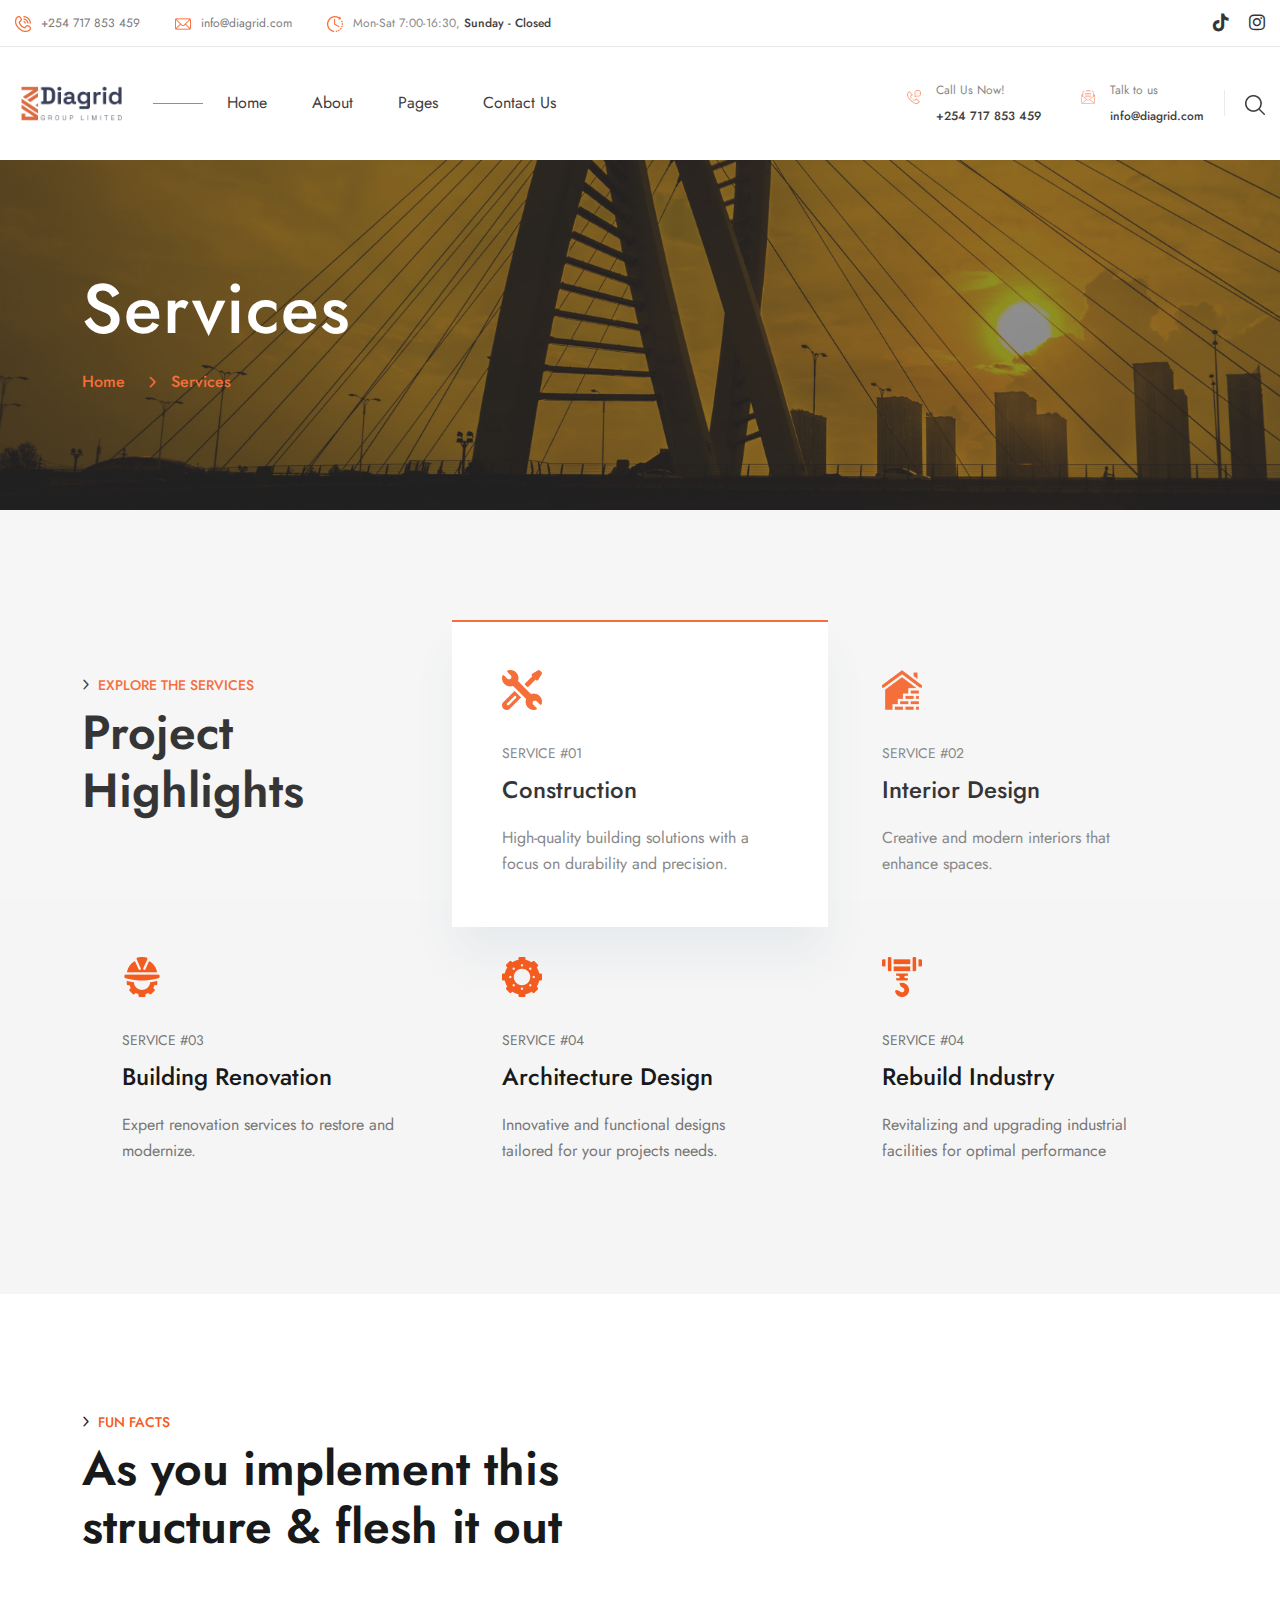
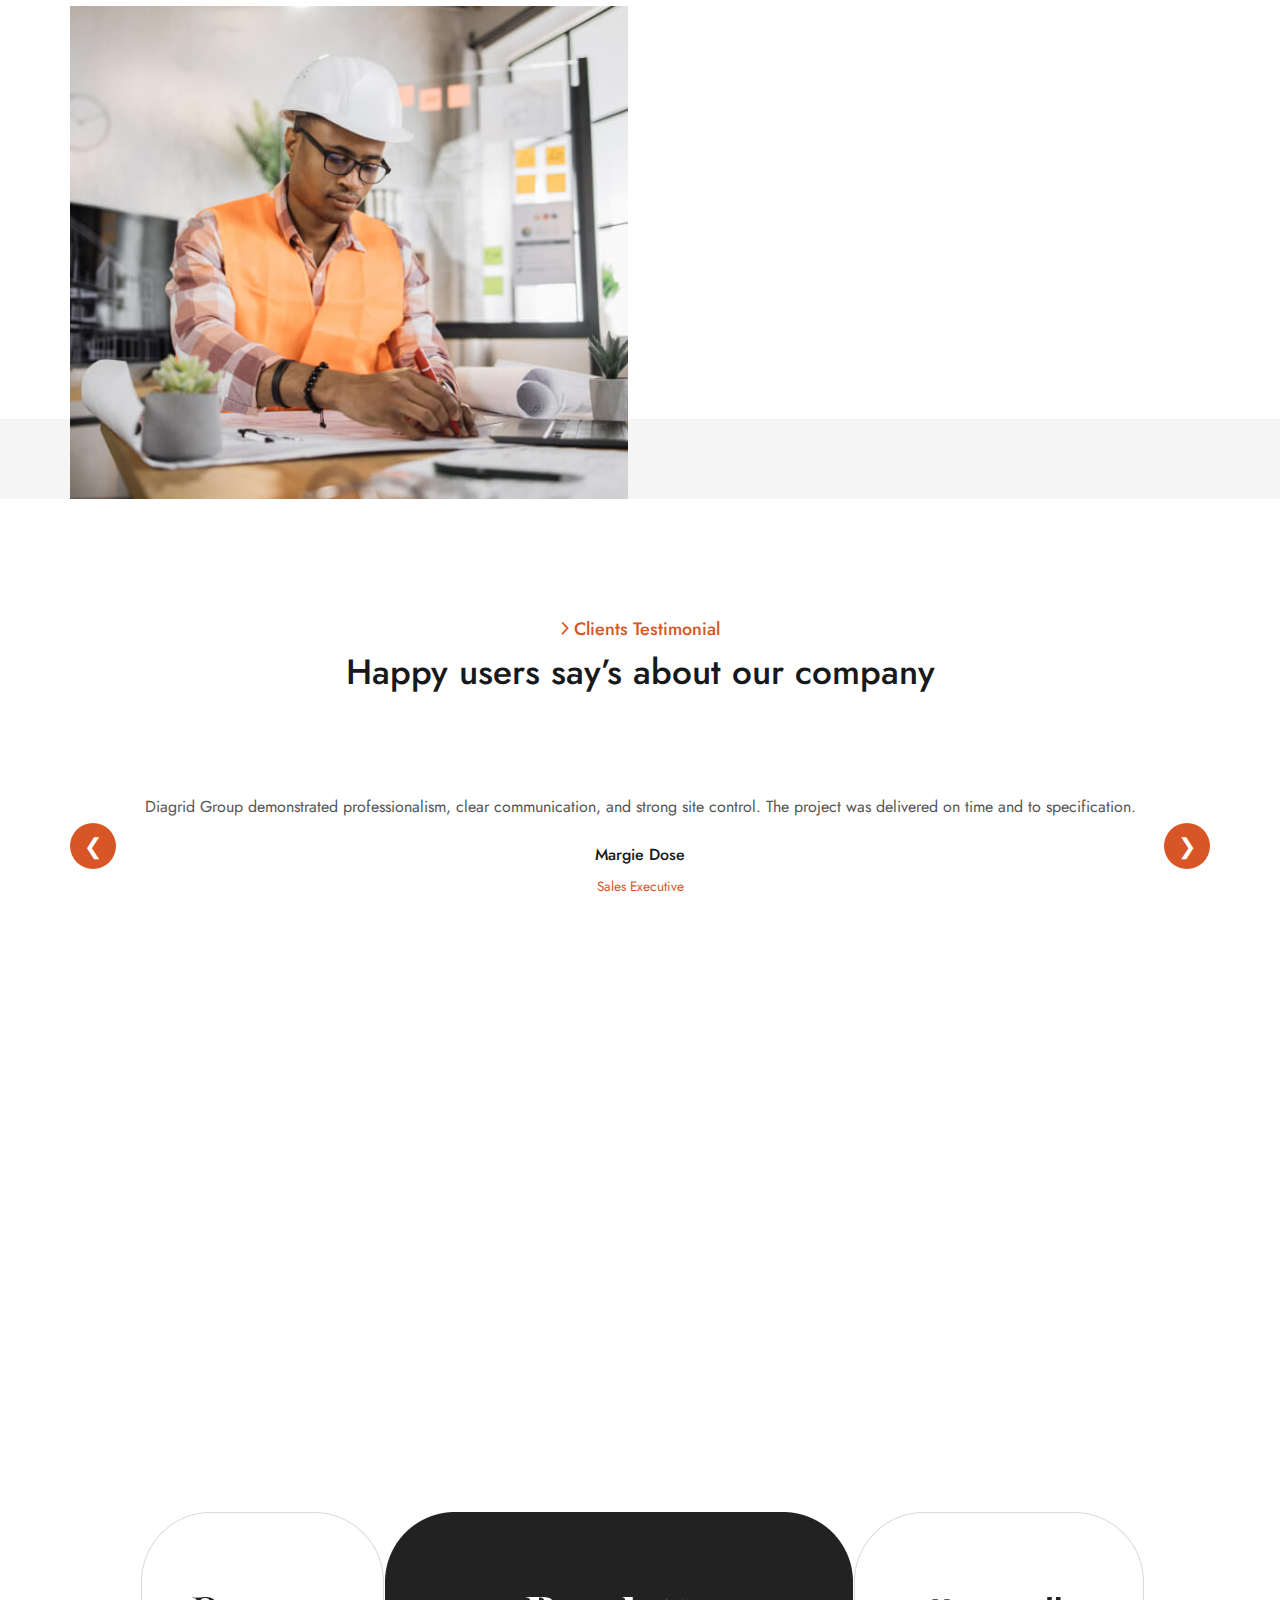
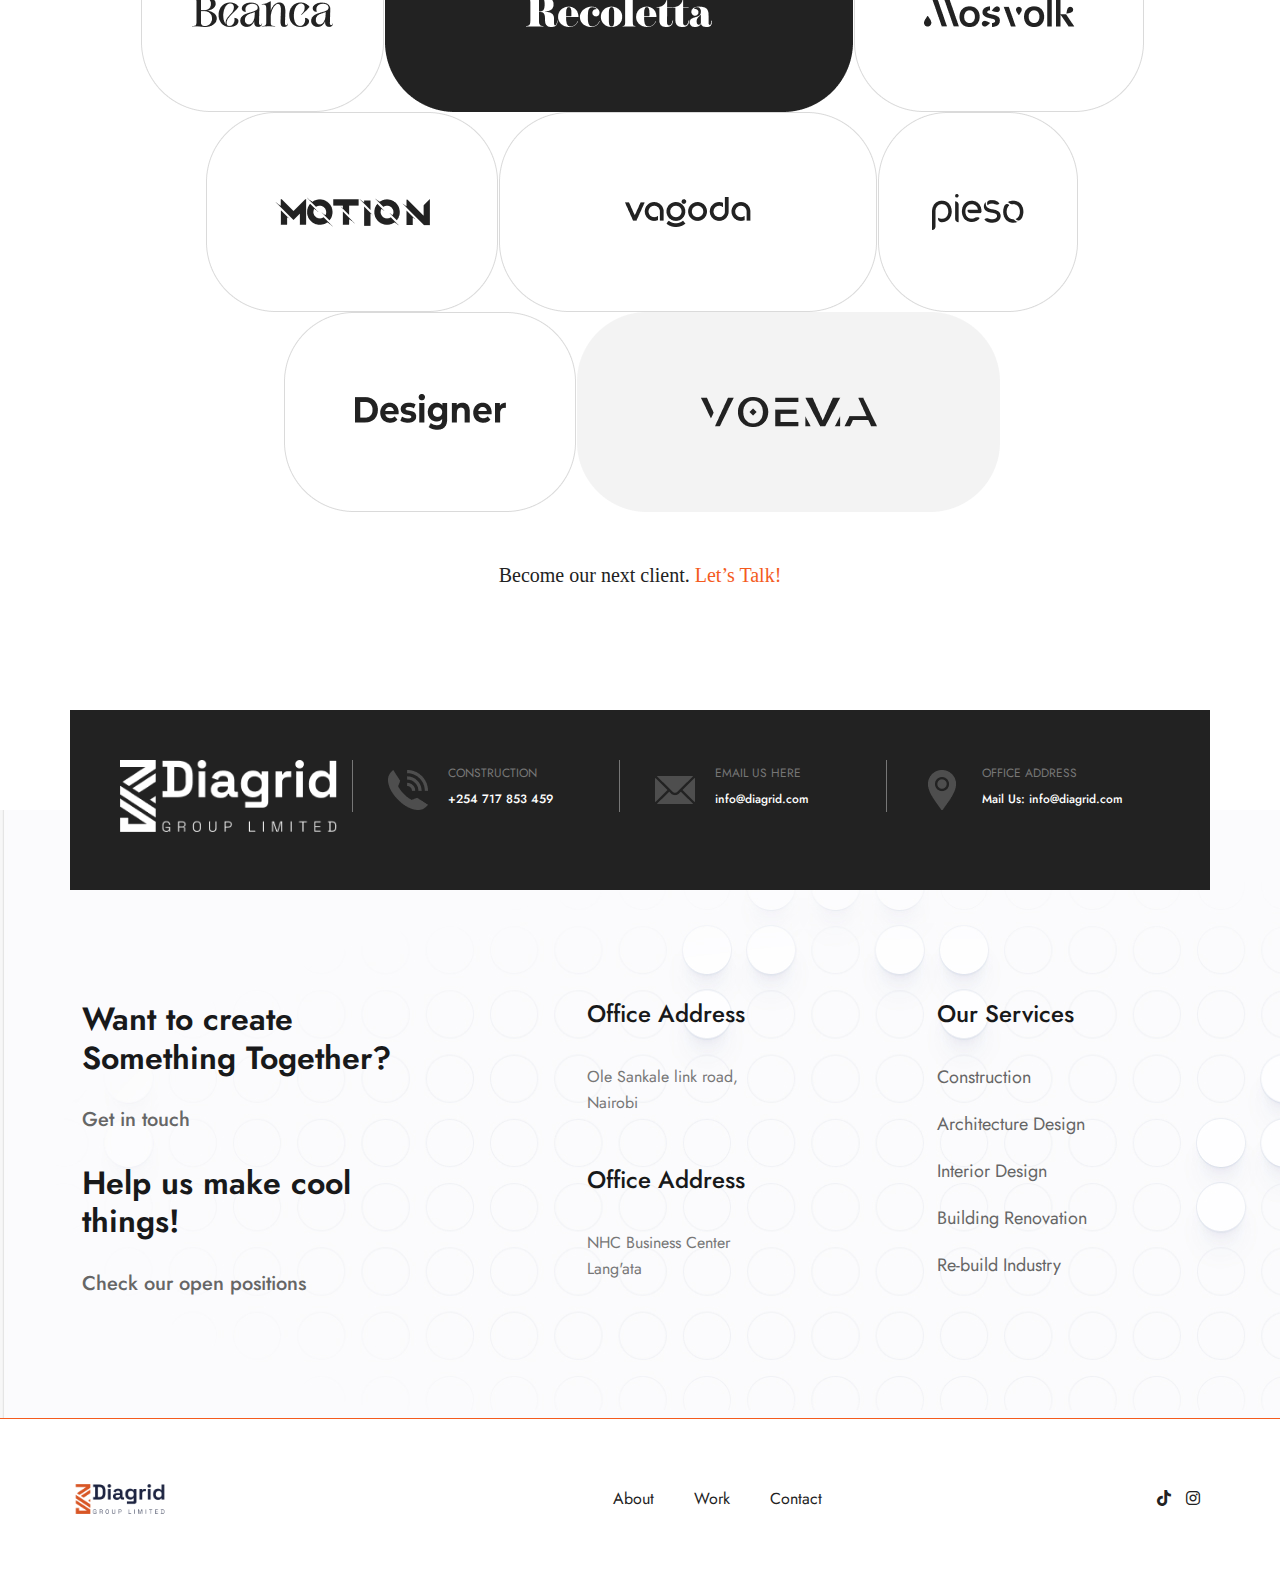
<file: services.html>
<!doctype html>
<html class="no-js" lang="zxx">
<head>
    <!-- Basic Meta Tags -->
    <meta charset="utf-8">
    <meta http-equiv="x-ua-compatible" content="ie=edge">
    <title>Diagrid Services – Construction & Industrial Solutions</title>
    <meta name="description" content="Explore the range of professional construction, engineering, and industrial services offered by Diagrid, delivering high-quality projects across Kenya.">
    <meta name="viewport" content="width=device-width, initial-scale=1">
    <meta name="theme-color" content="#d85625">
    <meta name="author" content="Diagrid">

    <!-- Favicons -->
    <link rel="icon" type="image/png" href="/favicon-96x96.png" sizes="96x96" />
    <link rel="icon" type="image/svg+xml" href="/favicon.svg" />
    <link rel="shortcut icon" href="/favicon.ico" />
    <link rel="apple-touch-icon" sizes="180x180" href="/apple-touch-icon.png" />
    <meta name="apple-mobile-web-app-title" content="Diagrid" />
    <link rel="manifest" href="/site.webmanifest" />

    <!-- Open Graph / Facebook -->
    <meta property="og:type" content="website">
    <meta property="og:title" content="Diagrid Services – Construction & Industrial Solutions">
    <meta property="og:description" content="Explore the range of professional construction, engineering, and industrial services offered by Diagrid, delivering high-quality projects across Kenya.">
    <meta property="og:image" content="https://diagrid.com/images/home7.png">
    <meta property="og:url" content="https://diagrid.com/services">
    <meta property="og:site_name" content="Diagrid">

    <!-- Twitter Card -->
    <meta name="twitter:card" content="summary_large_image">
    <meta name="twitter:title" content="Diagrid Services – Construction & Industrial Solutions">
    <meta name="twitter:description" content="Explore the range of professional construction, engineering, and industrial services offered by Diagrid, delivering high-quality projects across Kenya.">
    <meta name="twitter:image" content="https://diagrid.com/images/home7.png">
    <meta name="twitter:site" content="@diagridconsult">
    <meta name="twitter:creator" content="@diagridconsult">

    <!-- Social Links -->
    <link rel="me" href="https://www.tiktok.com/@diagrid.group?_r=1&_t=ZS-93ViQmytDxE" />
    <link rel="me" href="https://www.instagram.com/diagridconsult?igsh=MWYyMjU4ajlxeDltdA==" />

    <!-- CSS Files -->
    <link rel="stylesheet" href="css/bootstrap.min.css">
    <link rel="stylesheet" href="css/animate.min.css">
    <link rel="stylesheet" href="css/magnific-popup.css">
    <link rel="stylesheet" href="fontawesome/css/all.min.css">
    <link rel="stylesheet" href="fontawesome-pro/css/all.min.css">
    <link rel="stylesheet" href="css/dripicons.css">
    <link rel="stylesheet" href="css/slick.css">
    <link rel="stylesheet" href="css/meanmenu.css">        
    <link rel="stylesheet" href="css/swiper.min.css">
    <link rel="stylesheet" href="css/default.css">
    <link rel="stylesheet" href="css/style.css">
    <link rel="stylesheet" href="css/responsive.css">

    <!-- Structured Data -->
    <script type="application/ld+json">
    {
      "@context": "https://schema.org",
      "@type": "Service",
      "serviceType": "Construction & Industrial Solutions",
      "provider": {
        "@type": "Organization",
        "name": "Diagrid",
        "url": "https://diagrid.com"
      },
      "description": "Explore the range of professional construction, engineering, and industrial services offered by Diagrid, delivering high-quality projects across Kenya.",
      "image": "https://diagrid.com/images/home7.png",
      "sameAs": [
        "https://www.instagram.com/diagridconsult?igsh=MWYyMjU4ajlxeDltdA==",
        "https://www.tiktok.com/@diagrid.group?_r=1&_t=ZS-93ViQmytDxE"
      ]
    }
    </script>
</head>

    <body>
         <!--  Preloader  -->
            <div id="preloader">
                <div id="loading"> </div>
            </div>
            <!--  Preloader end  -->
        <!-- header -->
        <header class="header-area header-two">  
           <div class="header-top second-header d-none d-md-block">
                 <div class="container-fluid pl-80 pr-80">
                    <div class="row align-items-center"> 
                         <div class="col-lg-8 col-md-9 d-none d-md-block">
                             <div class="header-cta">
                                <ul>
                                   <li>
                                      <div class="call-box">
                                         <div class="icon">
                                          <img src="img/icon/tp-telephone.png" alt="logo">
                                         </div>
                                         <div class="text">                                            
                                            <strong><a href="tel:+254717853459">+254 717 853 459</a></strong>                                              
                                         </div>
                                      </div>
                                   </li>
                                   <li>
                                      <div class="call-box">
                                         <div class="icon">
                                         <img src="img/icon/tp-mail.png" alt="logo">
                                         </div>
                                         <div class="text">                                            
                                            <strong><a href="mailto:info@example.com"> info@diagrid.com  </a></strong>                                               
                                         </div>
                                      </div>
                                   </li>  
                                    <li>
                                      <div class="call-box">
                                         <div class="icon">
                                         <img src="img/icon/tp-time-left.png" alt="logo">
                                         </div>
                                         <div class="text">                                            
                                           Mon-Sat 7:00-16:30, <strong>Sunday - Closed</strong>                                               
                                         </div>
                                      </div>
                                   </li>  
                                </ul>
                             </div> 
                        </div>
                         <div class="col-lg-4 col-md-3 d-none d-md-block text-right">
                            <div class="header-social">
                                <span>                                                                      
                                <a href="https://www.tiktok.com/@diagrid.group?_r=1&_t=ZS-93ViQmytDxE"><i class="fab fa-tiktok"></i></a>
                                <a href="https://www.instagram.com/diagridconsult?igsh=MWYyMjU4ajlxeDltdA=="><i class="fab fa-instagram"></i></a>                            
                                </span>                    
                                   <!--  /social media icon redux -->                               
                            </div>
                        </div>
                    </div>
                </div>
            </div>		
			  <div id="header-sticky" class="menu-area">
                <div class="container-fluid pl-80 pr-80">
                    <div class="second-menu">
                        <div class="row align-items-center">
                            <div class="col-xl-2 col-lg-3">
                                <div class="logo">
                                    <a href="index.html"><img src="images/logo.png" alt="logo"></a>
                                </div>
                            </div>
                           <div class="col-xl-6 col-lg-9">
                              
                                <div class="main-menu">
                                    <nav id="mobile-menu">
                                        <ul>
                                            <li class="has-sub">
												<a href="index.html">Home</a>
											</li>          
                                              <li><a href="about.html">About</a></li>                                            
                                            <li class="has-sub"><a href="#">Pages</a>
												<ul>                                                 
                                                    <li><a href="team.html">Team</a></li>                                                    
                                                    <li><a href="faq.html">Faq</a></li>                                                   
                                                </ul>
											</li>
                                            <li><a href="contact.html">Contact Us</a></li>                                           
                                        </ul>
                                    </nav>
                                </div>
                            </div>   
                            <div class="col-xl-4 col-lg-4 text-right d-none d-xl-block mt-20 mb-20">
                               <div class="login">
                                    <ul>
                                        <li>
                                            <div class="call-box">
                                                <div class="icon">
                                                    <img src="img/icon/menu-telephone.png" alt="logo">
                                                </div>
                                               <div class="text">
                                                    <span>Call Us Now!</span>
                                                    <strong>+254 717 853 459</strong>

                                                </div>
                                            </div>   
                                        </li>
                                       <li>
                                            <div class="call-box">
                                                <div class="icon">
                                                  <img src="img/icon/menu-email.png" alt="logo">
                                                </div>
                                               <div class="text">
                                                    <span>Talk to us</span>
                                                    <strong>info@diagrid.com</strong>

                                                </div>
                                            </div>   
                                        </li>
                                       <li><a href="#" class="menu-tigger"><img src="img/icon/search.png" alt="logo"></a></li>
                                    </ul>
                                </div>       
                            </div>
                                <div class="col-12">
                                    <div class="mobile-menu"></div>
                                </div>
                        </div>
                    </div>
                </div>
            </div>
        </header>
        <!-- header-end -->
         <!-- offcanvas-area -->
                <div class="offcanvas-menu">
                <span class="menu-close"><i class="fas fa-times"></i></span>
              <form role="search" method="get" id="searchform"   class="searchform" action="#">
                                <input type="text" name="s" id="search" placeholder="Search"/>
                                <button><i class="fa fa-search"></i></button>
                            </form>

                    
                    <div id="cssmenu3" class="menu-one-page-menu-container">
                        <ul  class="menu">
                            <li class="menu-item menu-item-type-custom menu-item-object-custom"><a href="index.html">Home</a></li>
                            <li class="menu-item menu-item-type-custom menu-item-object-custom"><a href="about.html">About Us</a></li>
                             <li class="menu-item menu-item-type-custom menu-item-object-custom"><a href="team.html">Team </a></li>
                             
                             <li class="menu-item menu-item-type-custom menu-item-object-custom"><a href="projects.html">Cases Study</a></li>
                            <li class="menu-item menu-item-type-custom menu-item-object-custom"><a href="contact.html">Contact</a></li>
                        </ul>
                    </div>  
                    
                    <div id="cssmenu2" class="menu-one-page-menu-container">
                        <ul id="menu-one-page-menu-12" class="menu">
                            <li class="menu-item menu-item-type-custom menu-item-object-custom"><a href="#home"><span>+254 717 853 459</span></a></li>
                            <li class="menu-item menu-item-type-custom menu-item-object-custom"><a href="#howitwork"><span>info@example.com</span></a></li>
                        </ul>
                    </div>                
            </div>
            <div class="offcanvas-overly"></div>
                 <!-- offcanvas-end -->
        <!-- main-area -->
        <main>
            
         <!-- breadcrumb-area -->
            <section class="breadcrumb-area d-flex align-items-center" style="background-image:url(images/About_banner.webp)">
                    <div class="breadcrumb-overlay"></div>
                <div class="container">
                    <div class="row align-items-center">
                        <div class="col-xl-12 col-lg-12">
                            <div class="breadcrumb-wrap text-left">
                                <div class="breadcrumb-title">
                                    <h2>Services</h2>    
                                    <div class="breadcrumb-wrap">
                              
                                <nav aria-label="breadcrumb">
                                    <ol class="breadcrumb">
                                        <li class="breadcrumb-item"><a href="index.html">Home</a></li>
                                        <li class="breadcrumb-item active" aria-current="page">Services </li>
                                    </ol>
                                </nav>
                            </div>
                                </div>
                            </div>
                        </div>
                        
                    </div>
                </div>
            </section>
            <!-- breadcrumb-area-end -->
              <!-- services-three-area -->
			 <section class="services-area pt-120 pb-90 p-relative fix" style="background: #F5F5F5;">
                 <div class="animations-01"><img src="img/bg/ani-img01.png" alt="an-img-01"></div>
                <div class="container">
                    <div class="row  mt-0 align-items-center">
                            <div class="col-lg-4 col-md-12">
                                <div class="section-title mb-50 text-left">
                                     <h5><i class="fa-regular fa-angle-right"></i> EXPLORE THE Services</h5>
                                    <h2>
                                      Project Highlights
                                    </h2>
                                </div>
                            </div>
                             <div class="col-lg-4 col-md-6">
                                <div class="services-item active">
                                    <div class="services-thumb">
                                    <img src="img/icon/hw-img-01.png" alt="img"> 
                                    </div>
                                    <div class="services-content">
                                        <span>service #01</span>
                                        <h3><a href="single-service.html">Construction</a></h3>
                                        <p>High-quality building solutions with a focus on durability and precision.</p>                                     
                                    </div>
                                </div>
                            </div>
                           <div class="col-lg-4 col-md-6">
                                <div class="services-item">
                                    <div class="services-thumb">
                                    <img src="img/icon/hw-img-02.png" alt="img"> 
                                    </div>
                                    <div class="services-content">
                                        <span>service #02</span>
                                        <h3><a href="single-service.html">Interior Design</a></h3>
                                        <p>Creative and modern interiors that enhance spaces.</p>                                     
                                    </div>
                                </div>
                            </div>
                        <div class="col-lg-4 col-md-6">
                                <div class="services-item">
                                    <div class="services-thumb">
                                    <img src="img/icon/sr-icon03.png" alt="img"> 
                                    </div>
                                    <div class="services-content">
                                        <span>service #03</span>
                                        <h3><a href="single-service.html">Building Renovation</a></h3>
                                        <p>Expert renovation services to restore and modernize.</p>                                     
                                    </div>
                                </div>
                            </div>
                        <div class="col-lg-4 col-md-6">
                                <div class="services-item">
                                    <div class="services-thumb">
                                    <img src="img/icon/sr-icon04.png" alt="img"> 
                                    </div>
                                    <div class="services-content">
                                        <span>service #04</span>
                                        <h3><a href="single-service.html">Architecture Design</a></h3>
                                        <p>Innovative and functional designs tailored for your projects needs.</p>                                     
                                    </div>
                                </div>
                            </div>
                        <div class="col-lg-4 col-md-6">
                                <div class="services-item">
                                    <div class="services-thumb">
                                    <img src="img/icon/sr-icon05.png" alt="img"> 
                                    </div>
                                    <div class="services-content">
                                        <span>service #04</span>
                                        <h3><a href="single-service.html">Rebuild Industry</a></h3>
                                        <p>Revitalizing and upgrading industrial facilities for optimal performance</p>                                     
                                    </div>
                                </div>
                            </div>
                        
                        </div>
					
                     
                    </div>
            </section>
           <!-- services-three-area -->
           
             <!-- counter-area -->
            <div class="counter-area p-relative pt-120 fix">
                <div class="container">
                    <div class="row">
                    <div class="col-lg-6 col-md-12 col-sm-12">
                           <div class="section-title mb-50 text-left">
                                 <h5><i class="fa-regular fa-angle-right"></i>  fun facts</h5>
                                <h2>
                                  As you implement this structure & flesh it out
                                </h2>
                            </div>
                        <div class="counter-img">
                            <img src="images/facts2.jpg" alt="contact-bg-an-01">
                        </div>
                    </div>
                    <div class="col-lg-6 col-md-12 col-sm-12">                    
                        <div class="row p-relative">
                         <div class="col-lg-6 col-md-6 col-sm-12">
                             <div class="single-counter mb-50 wow fadeInUp animated" data-animation="fadeInDown animated" data-delay=".2s">
                                <div class="counter p-relative"> 
                                    <div class="count-text">
                                         <span class="count">20</span> <span></span><small>+</small>                              
                                    </div>                                              
                                    <p>Projects Completed</p>
                                </div>
                               
                            </div>
                        </div>
                      <div class="col-lg-6 col-md-6 col-sm-12">
                             <div class="single-counter mb-50 wow fadeInUp animated" data-animation="fadeInDown animated" data-delay=".2s">
                                <div class="counter p-relative"> 
                                    <div class="count-text">
                                         <span class="count">6</span> <small>+</small>                              
                                    </div>                                              
                                    <p>Years of Experience</p>
                                </div>
                               
                            </div>
                        </div>
                        <div class="col-lg-6 col-md-6 col-sm-12">
                             <div class="single-counter mb-50 wow fadeInUp animated" data-animation="fadeInDown animated" data-delay=".2s">
                                <div class="counter p-relative"> 
                                    <div class="count-text">
                                         <span class="count">40</span> <small>+</small>                              
                                    </div>                                              
                                    <p>Counties Covered</p>
                                </div>
                               
                            </div>
                        </div>
                            <div class="col-lg-6 col-md-6 col-sm-12">
                             <div class="single-counter mb-50 wow fadeInUp animated" data-animation="fadeInDown animated" data-delay=".2s">
                                <div class="counter p-relative"> 
                                    <div class="count-text">
                                         <span class="count">100</span> <small>+</small>                              
                                    </div>                                              
                                    <p>Team Members</p>
                                </div>
                               
                            </div>
                        </div>
                            <div class="col-lg-6 col-md-6 col-sm-12">
                             <div class="single-counter mb-50 wow fadeInUp animated" data-animation="fadeInDown animated" data-delay=".2s">
                                <div class="counter p-relative"> 
                                    <div class="count-text">
                                         <span class="count">10</span> <span>K</span><small>+</small>                              
                                    </div>                                              
                                    <p>Users Review</p>
                                </div>
                               
                            </div>
                        </div>
                    </div>
                    </div>
                    </div>
                    
                </div>
            </div>
            <!-- counter-area-end -->
<!-- Testimonials Section -->
<section class="brand-testimonials">
  <div class="bt-container">

    <div class="bt-header">
      <h5><i class="fa-regular fa-angle-right"></i> Clients Testimonial</h5>
      <h2>Happy users say’s about our company</h2>
    </div>

    <!-- Slider Wrapper -->
    <div class="bt-slider-wrapper">

      <!-- Arrows -->
      <button class="bt-arrow bt-prev" aria-label="Previous testimonial">
        &#10094;
      </button>

      <button class="bt-arrow bt-next" aria-label="Next testimonial">
        &#10095;
      </button>

      <!-- Slider Track -->
      <div class="bt-slider-track">

        <!-- Single Testimonial -->
        <div class="bt-slide">
          <p>
Diagrid Group demonstrated professionalism, clear communication, and strong site control. The project was delivered on time and to specification.
          </p>
          <h6>Margie Dose</h6>
          <span>Sales Executive</span>
        </div>

        <div class="bt-slide">
          <p>
A dependable construction partner who understands local conditions and delivers quality workmanship.
          </p>
          <h6>Jone Walker</h6>
          <span>Marketing</span>
        </div>

        <div class="bt-slide">
          <p>
We appreciated their transparency, planning, and commitment to timelines.
          </p>
          <h6>Dose Robot</h6>
          <span>Web Developer</span>
        </div>

      </div>
    </div>
  </div>
</section>

             <!-- user-area -->
            <section class="user-area pb-90 p-relative fix">
                <div class="container">
                    <div class="row justify-content-center align-items-center">
                        <div class="col-lg-4 col-md-6">
                            <div class="user-boxs text-center mb-30 wow fadeInDown animated" data-animation="fadeInDown" data-delay=".4s">
                                <div class="logo"><h5><img src="img/icon/user-logo-01.png" alt="img"></h5></div>
                                <div class="text">
                                    <p>ROI Renovation - <span>275%</span> <strong>Growth</strong> </p>
                                </div>                         
                            </div>                           
                        </div>
                        <div class="col-lg-4 col-md-6">
                            <div class="user-boxs text-center mb-30 wow fadeInDown animated" data-animation="fadeInDown" data-delay=".4s">
                                <div class="logo"><h5><img src="img/icon/user-logo-02.png" alt="img"></h5></div>
                                <div class="text">
                                    <p>Project Management - <span>300%</span>  <strong>Growth</strong></p>
                                </div>                         
                            </div>                           
                        </div>
                        <div class="col-lg-4 col-md-6">
                            <div class="user-boxs text-center mb-30 wow fadeInDown animated" data-animation="fadeInDown" data-delay=".4s">
                                <div class="logo"><h5><img src="img/icon/user-logo-03.png" alt="img"></h5></div>
                                <div class="text">
                                    <p>Re-build Construction  - <span>420%</span>  <strong>Growth</strong></p>
                                </div>                         
                            </div>                           
                        </div>
                    </div>
                </div>                  
            </section>
            <!-- user-area-end -->
            <!-- brand-area -->
            <div class="brand-area pb-120">
                <div class="container">
                     <div class="row">
                        <div class="col-lg-12 col-md-12">
                            <div class="section-title center-align mb-80 text-center wow fadeInDown animated" data-animation="fadeInDown" data-delay=".4s">
                                <h5><i class="fa-regular fa-angle-right"></i> Our Sponsors</h5>
                                <h2>
                                  Some of our clients
                                </h2>
                             
                            </div>
                           
                        </div>
                    </div>
                    <div class="row">
                        <div class="col-xl-12 text-center">                           
                            <ul class="mb-50">
                                <li><img src="images/be.png" alt="img"></li>
                                <li><img src="images/re.png" alt="img"></li>
                                <li><img src="images/mosv.png" alt="img"></li>
                                <li><img src="images/client-log-04.png" alt="img"></li>
                                <li><img src="images/client-log-05.png" alt="img"></li>
                                <li><img src="images/client-log-06.png" alt="img"></li>
                                <li><img src="images/client-log-07.png" alt="img"></li>
                                <li><img src="images/client-log-08.png" alt="img"></li>
                            </ul>
                            <strong>Become our next client. <a href="#">Let’s Talk!</a></strong>
                        </div>
                        
                    </div>
                </div>
            </div>
            <!-- brand-area-end -->   
        </main>
        <!-- main-area-end -->

              <!-- footer -->
        <footer class="footer-bg footer-p">
            <div class="footer-top-heiding">
                <div class="container">
                    <div class="row align-items-center">
                        <div class="col-lg-12">
                             <div class="footer-cta">
                                <ul>
                              <li>
  <h2>
    <img src="images/white.png" alt="img" class="responsive-logo">
  </h2>
</li>

                                   <li>
                                      <div class="call-box">
                                         <div class="icon">
                                            <img src="img/icon/f-phone.png" alt="img">
                                         </div>
                                         <div class="text">   
                                             <span>CONSTRUCTION</span>
                                            <strong><a href="tel:+254717853459">+254 717 853 459</a></strong>                                              
                                         </div>
                                      </div>
                                   </li>
                                   <li>
                                      <div class="call-box">
                                         <div class="icon">
                                            <img src="img/icon/f-email.png" alt="img">
                                         </div>
                                         <div class="text">       
                                             <span>EMAIL US HERE</span>
                                            <strong> <a href="mailto:info@example.com"> info@diagrid.com  </a></strong>                                               
                                         </div>
                                      </div>
                                   </li>   
                                    <li>
                                      <div class="call-box">
                                         <div class="icon">
                                          <img src="img/icon/f-location.png" alt="img">
                                         </div>
                                         <div class="text">   
                                              <span>OFFICE ADDRESS</span>
                                            <strong>Mail Us: <a href="mailto:info@example.com"> info@diagrid.com  </a></strong>                                               
                                         </div>
                                      </div>
                                   </li>                
                                </ul>
                             </div>                           
                        </div>
                        
                    </div>
                </div>
            
            </div>
            <div class="footer-top  pt-190 pb-90"  style="background-image: url(img/bg/footer-bg.jpg);">
                <div class="container">
                    <div class="row justify-content-between">
                        
                        <div class="col-xl-4 col-lg-3 col-sm-6">
                            <div class="footer-widget mb-30" data-aos="fade-up" data-aos-duration="1400">
                                <div class="f-widget-title">
                                    <h3>Want to create Something Together?</h3>
                                </div>
                                <div class="footer-link mt-30">
                                    <ul>                                        
                                        <li><a href="#" class="ft-link">Get in touch</a></li>
                                    </ul>
                                </div>
                            </div>
                            <div class="footer-widget mb-30" data-aos="fade-up" data-aos-duration="1400">
                                <div class="f-widget-title">
                                    <h3>Help us make cool things!</h3>
                                </div>
                               <div class="footer-link mt-30">
                                    <ul>                                        
                                        <li><a href="#"  class="ft-link">Check our open positions</a></li>
                                    </ul>
                                </div>
                            </div>
                        </div>
                        <div class="col-xl-1 col-lg-3 col-sm-6"></div>
						<div class="col-xl-4 col-lg-3 col-sm-6">
                            <div class="footer-widget pl-30 mb-50">
                                <div class="f-widget-title">
                                    <h2>Office Address</h2>
                                </div>
                                <div class="footer-link">
                                    <ul>                                        
                                        <li>Ole Sankale link road, <br>Nairobi</li>
                                    </ul>
                                </div>
                            </div>
                             <div class="footer-widget pl-30 mb-30">
                                <div class="f-widget-title">
                                   <h2>Office Address</h2>
                                </div>
                                <div class="footer-link">
                                    <ul>                                        
                                        <li>NHC Business Center <br>Lang'ata</li>
                                    </ul>
                                </div>
                            </div>
                        </div>
                        
                       <div class="col-xl-3 col-lg-3 col-sm-6">
                            <div class="footer-widget mb-30" data-aos="fade-up" data-aos-duration="1400">
                                <div class="f-widget-title">
                                    <h2>Our Services</h2>
                                </div>
                                <div class="footer-link">
                                    <ul>                                        
                                        <li><a href="index.html">Construction</a></li>
                                        <li><a href="about.html"> Architecture Design</a></li>
                                        <li><a href="services.html"> Interior Design</a></li>
                                        <li><a href="contact.html"> Building Renovation</a></li>
                                        <li><a href="blog.html">Re-build Industry</a></li>
                                    </ul>
                                </div>
                            </div>
                        </div>
                        
                    </div>
                </div>
            </div>
            <div class="copyright-wrap">
                <div class="container">
                    <div class="row align-items-center">
                        <div class="col-lg-2 col-sm-2">
                           <img src="images/logo.png" alt="img">
                        </div>
                       <div class="col-lg-6 col-sm-10 text-right text-xl-right">
                           <ul>
                                <li><a href="about.html">About</a></li>    
                                <li><a href="work.html">Work</a></li>    
                                <li><a href="contact.html">Contact</a></li>    
                            </ul>
                        </div>
                        <div class="col-lg-4 col-sm-12 text-right">
                          <div class="footer-social">                                    
                                <a href="https://www.tiktok.com/@diagrid.group?_r=1&_t=ZS-93ViQmytDxE"><i class="fab fa-tiktok"></i></a>
                                <a href="https://www.instagram.com/diagridconsult?igsh=MWYyMjU4ajlxeDltdA=="><i class="fab fa-instagram"></i></a>
                            </div>
                        </div>
                    </div>
                </div>
            </div>
        </footer>
        <!-- footer-end -->

		<!-- JS here -->
        <script src="js/vendor/modernizr-3.5.0.min.js"></script>
        <script src="js/vendor/jquery.min.js"></script>
        <script src="js/popper.min.js"></script>
        <script src="js/bootstrap.min.js"></script>
        <script src="js/slick.min.js"></script>
        <script src="js/ajax-form.js"></script>
        <script src="js/paroller.js"></script>
        <script src="js/wow.min.js"></script>
        <script src="js/js_isotope.pkgd.min.js"></script>
        <script src="js/imagesloaded.min.js"></script>
        <script src="js/parallax.min.js"></script>
        <script src="js/jquery.waypoints.min.js"></script>
        <script src="js/jquery.counterup.min.js"></script>
        <script src="js/jquery.scrollUp.min.js"></script>
        <script src="js/jquery.meanmenu.min.js"></script>
        <script src="js/parallax-scroll.js"></script>
        <script src="js/swiper.min.js"></script>        
        <script src="js/jquery.magnific-popup.min.js"></script>
        <script src="js/element-in-view.js"></script>
        <script src="js/vanilla-tilt.js"></script>
        <script src="js/main.js"></script>
    </body>
</html>
</file>
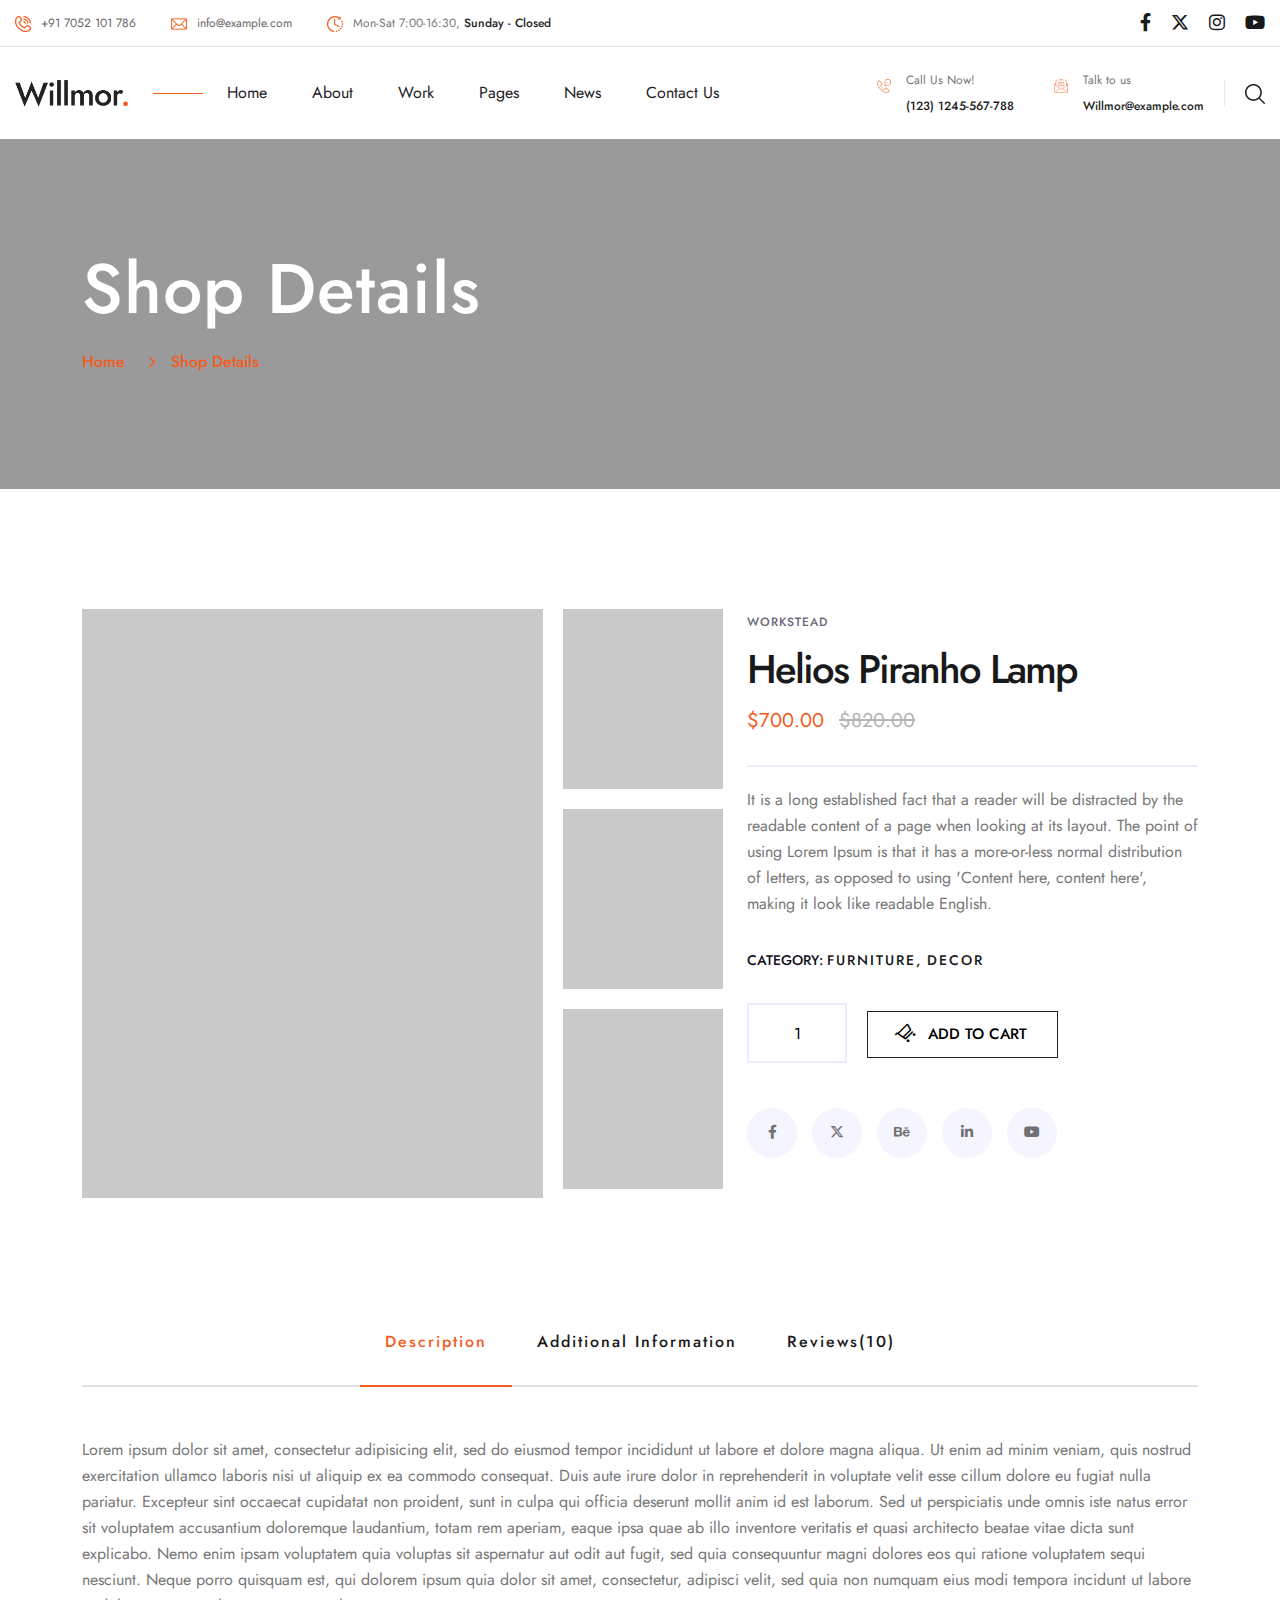
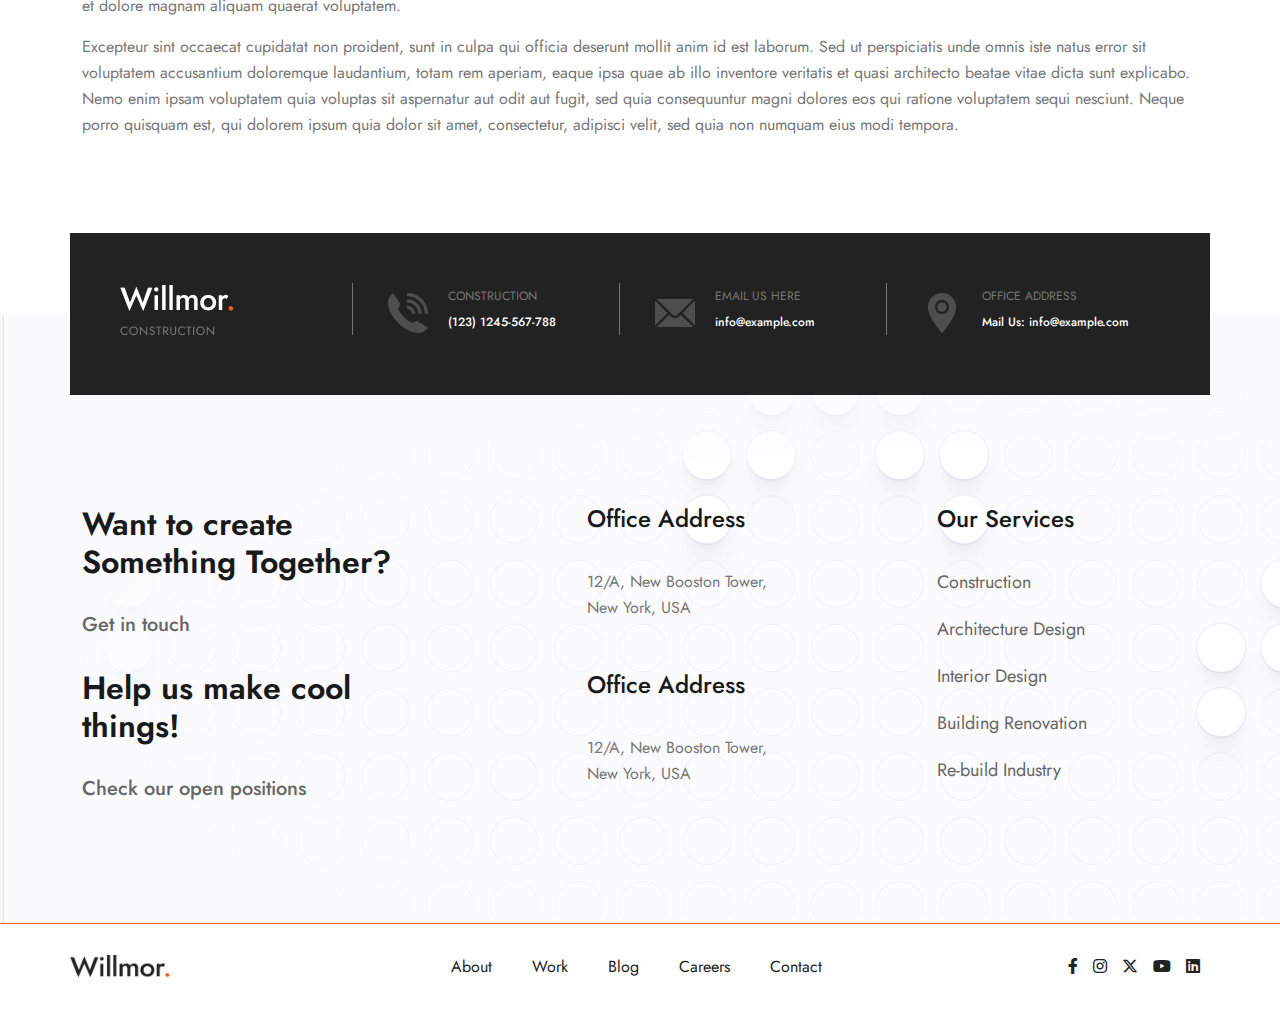
<file: shop-details.html>
<!doctype html>
<html class="no-js" lang="zxx">
    <head>
        <meta charset="utf-8">
        <meta http-equiv="x-ua-compatible" content="ie=edge">
        <title>Willmor- Next-Gen Factory & Industry HTML Template</title>
        <meta name="description" content="">
        <meta name="viewport" content="width=device-width, initial-scale=1">
		<link rel="shortcut icon" type="image/x-icon" href="img/favicon.ico">
        <!-- Place favicon.ico in the root directory -->

		<!-- CSS here -->
        <link rel="stylesheet" href="css/bootstrap.min.css">
        <link rel="stylesheet" href="css/animate.min.css">
        <link rel="stylesheet" href="css/magnific-popup.css">
        <link rel="stylesheet" href="fontawesome/css/all.min.css">
        <link rel="stylesheet" href="fontawesome-pro/css/all.min.css">
        <link rel="stylesheet" href="css/dripicons.css">
        <link rel="stylesheet" href="css/slick.css">
        <link rel="stylesheet" href="css/meanmenu.css">        
        <link rel="stylesheet" href="css/swiper.min.css">
        <link rel="stylesheet" href="css/default.css">
        <link rel="stylesheet" href="css/style.css">
        <link rel="stylesheet" href="css/responsive.css">
    </head>
    <body>
       <!-- header -->
        <header class="header-area header-two">  
           <div class="header-top second-header d-none d-md-block">
                 <div class="container-fluid pl-80 pr-80">
                    <div class="row align-items-center"> 
                         <div class="col-lg-8 col-md-9 d-none d-md-block">
                             <div class="header-cta">
                                <ul>
                                   <li>
                                      <div class="call-box">
                                         <div class="icon">
                                          <img src="img/icon/tp-telephone.png" alt="logo">
                                         </div>
                                         <div class="text">                                            
                                            <strong><a href="tel:+917052101786">+91 7052 101 786</a></strong>                                              
                                         </div>
                                      </div>
                                   </li>
                                   <li>
                                      <div class="call-box">
                                         <div class="icon">
                                         <img src="img/icon/tp-mail.png" alt="logo">
                                         </div>
                                         <div class="text">                                            
                                            <strong><a href="mailto:info@example.com"> info@example.com  </a></strong>                                               
                                         </div>
                                      </div>
                                   </li>  
                                    <li>
                                      <div class="call-box">
                                         <div class="icon">
                                         <img src="img/icon/tp-time-left.png" alt="logo">
                                         </div>
                                         <div class="text">                                            
                                           Mon-Sat 7:00-16:30, <strong>Sunday - Closed</strong>                                               
                                         </div>
                                      </div>
                                   </li>  
                                </ul>
                             </div> 
                        </div>
                         <div class="col-lg-4 col-md-3 d-none d-md-block text-right">
                            <div class="header-social">
                                <span>                                                                      
                                    <a href="#"><i class="fab fa-facebook-f"></i></a>
                                    <a href="#"><i class="fa-brands fa-x-twitter"></i></a>
                                    <a href="#"><i class="fab fa-instagram"></i></a>                                    
                                    <a href="#"><i class="fab fa-youtube"></i></a>                             
                                </span>                    
                                   <!--  /social media icon redux -->                               
                            </div>
                        </div>
                    </div>
                </div>
            </div>		
			  <div id="header-sticky" class="menu-area">
                <div class="container-fluid pl-80 pr-80">
                    <div class="second-menu">
                        <div class="row align-items-center">
                            <div class="col-xl-2 col-lg-3">
                                <div class="logo">
                                    <a href="index.html"><img src="img/logo/logo.png" alt="logo"></a>
                                </div>
                            </div>
                           <div class="col-xl-6 col-lg-9">
                              
                                <div class="main-menu">
                                    <nav id="mobile-menu">
                                        <ul>
                                            <li class="has-sub">
												<a href="index.html">Home</a>
												<ul>
                                                     <li><a href="index.html">Home Page 01</a></li>
                                                    <li><a href="index-2.html">Home Page 02</a></li>
												</ul>
											</li>          
                                              <li><a href="about.html">About</a></li>                                            
                                             <li><a href="projects.html">Work</a></li>
                                            <li class="has-sub"><a href="#">Pages</a>
												<ul>
                                                   <li><a href="services.html">Services</a></li>                                                    
                                                    <li><a href="pricing.html">Pricing</a></li>
                                                    <li><a href="team.html">Team</a></li>                                                    
                                                    <li><a href="faq.html">Faq</a></li>                                                   
                                                    <li><a href="blog-details.html">Blog Details</a></li>
                                                    <li><a href="shop.html">Shop</a></li>
                                                    <li><a href="shop-details.html">Shop Details</a></li>
                                                </ul>
											</li>
                                            <li><a href="blog.html">News</a></li>
                                            <li><a href="contact.html">Contact Us</a></li>                                           
                                        </ul>
                                    </nav>
                                </div>
                            </div>   
                            <div class="col-xl-4 col-lg-4 text-right d-none d-xl-block mt-20 mb-20">
                               <div class="login">
                                    <ul>
                                        <li>
                                            <div class="call-box">
                                                <div class="icon">
                                                    <img src="img/icon/menu-telephone.png" alt="logo">
                                                </div>
                                               <div class="text">
                                                    <span>Call Us Now!</span>
                                                    <strong>(123) 1245-567-788</strong>

                                                </div>
                                            </div>   
                                        </li>
                                       <li>
                                            <div class="call-box">
                                                <div class="icon">
                                                  <img src="img/icon/menu-email.png" alt="logo">
                                                </div>
                                               <div class="text">
                                                    <span>Talk to us</span>
                                                    <strong>Willmor@example.com</strong>

                                                </div>
                                            </div>   
                                        </li>
                                       <li><a href="#" class="menu-tigger"><img src="img/icon/search.png" alt="logo"></a></li>
                                    </ul>
                                </div>       
                            </div>
                                <div class="col-12">
                                    <div class="mobile-menu"></div>
                                </div>
                        </div>
                    </div>
                </div>
            </div>
        </header>
        <!-- header-end -->
         <!-- offcanvas-area -->
                <div class="offcanvas-menu">
                <span class="menu-close"><i class="fas fa-times"></i></span>
              <form role="search" method="get" id="searchform"   class="searchform" action="#">
                                <input type="text" name="s" id="search" placeholder="Search"/>
                                <button><i class="fa fa-search"></i></button>
                            </form>

                    
                    <div id="cssmenu3" class="menu-one-page-menu-container">
                        <ul  class="menu">
                            <li class="menu-item menu-item-type-custom menu-item-object-custom"><a href="index.html">Home</a></li>
                            <li class="menu-item menu-item-type-custom menu-item-object-custom"><a href="about.html">About Us</a></li>
                            <li class="menu-item menu-item-type-custom menu-item-object-custom"><a href="services.html">Services</a></li>
                             <li class="menu-item menu-item-type-custom menu-item-object-custom"><a href="pricing.html">Pricing </a></li>
                             <li class="menu-item menu-item-type-custom menu-item-object-custom"><a href="team.html">Team </a></li>
                             
                             <li class="menu-item menu-item-type-custom menu-item-object-custom"><a href="projects.html">Cases Study</a></li>
                             <li class="menu-item menu-item-type-custom menu-item-object-custom"><a href="blog.html">Blog</a></li>
                            <li class="menu-item menu-item-type-custom menu-item-object-custom"><a href="contact.html">Contact</a></li>
                        </ul>
                    </div>  
                    
                    <div id="cssmenu2" class="menu-one-page-menu-container">
                        <ul id="menu-one-page-menu-12" class="menu">
                            <li class="menu-item menu-item-type-custom menu-item-object-custom"><a href="#home"><span>+8 12 3456897</span></a></li>
                            <li class="menu-item menu-item-type-custom menu-item-object-custom"><a href="#howitwork"><span>info@example.com</span></a></li>
                        </ul>
                    </div>                
            </div>
            <div class="offcanvas-overly"></div>
                 <!-- offcanvas-end -->
        <!-- main-area -->
        <main>
            
           <!-- breadcrumb-area -->
            <section class="breadcrumb-area d-flex align-items-center" style="background-image:url(img/bg/bdrc-bg.jpg)">
                <div class="container">
                    <div class="row align-items-center">
                        <div class="col-xl-12 col-lg-12">
                            <div class="breadcrumb-wrap text-left">
                                <div class="breadcrumb-title">
                                    <h2>Shop Details</h2>    
                                    <div class="breadcrumb-wrap">
                              
                                <nav aria-label="breadcrumb">
                                    <ol class="breadcrumb">
                                        <li class="breadcrumb-item"><a href="index.html">Home</a></li>
                                        <li class="breadcrumb-item active" aria-current="page">Shop Details </li>
                                    </ol>
                                </nav>
                            </div>
                                </div>
                            </div>
                        </div>
                        
                    </div>
                </div>
            </section>
            <!-- breadcrumb-area-end -->
            
			<!-- shop-banner-area start -->
        <section class="shop-banner-area pt-120 pb-90 " data-animation="fadeInUp animated" data-delay=".2s">
            <div class="container">
                <div class="row">
                    <div class="col-xl-7">
                        <div class="shop-thumb-tab mb-30">
                            <ul class="nav" id="myTab2" role="tablist">
                                <li class="nav-item">
                                    <a class="nav-link active" id="home-tab" data-bs-toggle="tab" href="#home"
                                        aria-selected="true"><img src="img/shop/details/thumb1.jpg" alt=""> </a>
                                </li>
                                <li class="nav-item">
                                    <a class="nav-link" id="profile-tab" data-bs-toggle="tab" href="#profile"
                                        aria-selected="false"><img src="img/shop/details/thumb2.jpg" alt=""></a>
                                </li>
                                <li class="nav-item">
                                    <a class="nav-link" id="profile-tab2" data-bs-toggle="tab" href="#profile1"
                                        aria-selected="false"><img src="img/shop/details/thumb3.jpg" alt=""></a>
                                </li>
                            </ul>
                        </div>
                        <div class="product-details-img mb-30">
                            <div class="tab-content" id="myTabContent2">
                                <div class="tab-pane fade show active" id="home" role="tabpanel">
                                    <div class="product-large-img">
                                        <img src="img/shop/details/large1.jpg" alt="">
                                    </div>
                                </div>
                                <div class="tab-pane fade" id="profile" role="tabpanel">
                                    <div class="product-large-img">
                                        <img src="img/shop/details/large2.jpg" alt="">
                                    </div>
                                </div>
                                <div class="tab-pane fade" id="profile1" role="tabpanel">
                                    <div class="product-large-img">
                                        <img src="img/shop/details/large3.jpg" alt="">
                                    </div>
                                </div>
                            </div>
                        </div>
                    </div>
                    <div class="col-xl-5">
                        <div class="product-details mb-30">
                            <div class="product-details-title">
                                <p>Workstead</p>
                                <h1>Helios Piranho Lamp</h1>
                                <div class="price details-price pb-30 mb-20">
                                    <span>$700.00</span>
                                    <span class="old-price">$820.00</span>
                                </div>
                            </div>
                            <p>It is a long established fact that a reader will be distracted by the readable content of a page
                                when looking at its
                                layout. The point of using Lorem Ipsum is that it has a more-or-less normal distribution of
                                letters, as opposed to
                                using 'Content here, content here', making it look like readable English.</p>
                            <div class="product-cat mt-30 mb-30">
                                <span>Category: </span>
                                <a href="#">furniture,</a>
                                <a href="#">decor</a>
                            </div>                            
                            <div class="product-details-action">
                                <form action="#">
                                    <div class="plus-minus">
                                        <div class="cart-plus-minus"><input type="text" value="1" /></div>
                                    </div>
                                    <button class="btn btn-black" type="submit"><i class="fa-regular fa-cart-shopping"></i> add to cart</button>                                   
                                </form>
                            </div>
							<div class="product-social mt-45">
                                <a href="#"><i class="fab fa-facebook-f"></i></a>
                                <a href="#"><i class="fa-brands fa-x-twitter"></i></a>
                                <a href="#"><i class="fab fa-behance"></i></a>
                                <a href="#"><i class="fab fa-linkedin-in"></i></a>
                                <a href="#"><i class="fab fa-youtube"></i></a>
                            </div>
                        </div>
                    </div>
                </div>
            </div>
        </section>
        <!-- shop-banner-area end -->
        <!-- product-desc-area start -->
        <section class="product-desc-area pb-55">
            <div class="container">
                <div class="row">
                    <div class="col-12">
                        <div class="bakix-details-tab">
                            <ul class="nav text-center justify-content-center pb-30 mb-50" id="myTab" role="tablist">
                                <li class="nav-item">
                                    <a class="nav-link active" id="desc-tab" data-bs-toggle="tab" href="#id-desc"
                                        aria-bs-controls="home" aria-selected="true">Description </a>
                                </li>
                                <li class="nav-item">
                                    <a class="nav-link" id="id-add-in" data-bs-toggle="tab" href="#id-add"
                                        aria-bs-controls="profile" aria-selected="false">Additional Information</a>
                                </li>
                                <li class="nav-item">
                                    <a class="nav-link" id="id-r" data-bs-toggle="tab" href="#id-rev"
                                        aria-bs-controls="profile" aria-selected="false">Reviews(10)</a>
                                </li>
                            </ul>
                        </div>
                        <div class="tab-content" id="myTabContent">
                            <div class="tab-pane fade show active" id="id-desc" role="tabpanel" aria-labelledby="desc-tab">
                                <div class="event-text mb-40">
                                    <p>Lorem ipsum dolor sit amet, consectetur adipisicing elit, sed do eiusmod tempor
                                        incididunt ut labore et dolore magna
                                        aliqua. Ut enim ad minim veniam, quis nostrud exercitation ullamco laboris nisi
                                        ut aliquip ex ea commodo consequat.
                                        Duis aute irure dolor in reprehenderit in voluptate velit esse cillum dolore eu
                                        fugiat nulla pariatur. Excepteur sint
                                        occaecat cupidatat non proident, sunt in culpa qui officia deserunt mollit anim
                                        id est laborum. Sed ut perspiciatis
                                        unde omnis iste natus error sit voluptatem accusantium doloremque laudantium,
                                        totam rem aperiam, eaque ipsa quae ab
                                        illo inventore veritatis et quasi architecto beatae vitae dicta sunt explicabo.
                                        Nemo enim ipsam voluptatem quia
                                        voluptas sit aspernatur aut odit aut fugit, sed quia consequuntur magni dolores
                                        eos qui ratione voluptatem sequi
                                        nesciunt. Neque porro quisquam est, qui dolorem ipsum quia dolor sit amet,
                                        consectetur, adipisci velit, sed quia non
                                        numquam eius modi tempora incidunt ut labore et dolore magnam aliquam quaerat
                                        voluptatem.</p>
                                    <p>Excepteur sint occaecat cupidatat non proident, sunt in culpa qui officia
                                        deserunt mollit anim id est laborum. Sed ut
                                        perspiciatis unde omnis iste natus error sit voluptatem accusantium doloremque
                                        laudantium, totam rem aperiam, eaque
                                        ipsa quae ab illo inventore veritatis et quasi architecto beatae vitae dicta
                                        sunt explicabo. Nemo enim ipsam voluptatem
                                        quia voluptas sit aspernatur aut odit aut fugit, sed quia consequuntur magni
                                        dolores eos qui ratione voluptatem sequi
                                        nesciunt. Neque porro quisquam est, qui dolorem ipsum quia dolor sit amet,
                                        consectetur, adipisci velit, sed quia non
                                        numquam eius modi tempora.</p>
                                </div>
                            </div>
                            <div class="tab-pane fade" id="id-add" role="tabpanel" aria-labelledby="id-add-in">
                                <div class="additional-info">
                                    <div class="table-responsive">
                                        <h4>Additional information</h4>
                                        <table class="table">
                                            <tbody>
                                                <tr>
                                                    <th>Weight</th>
                                                    <td class="product_weight">1.4 oz</td>
                                                </tr>
                                                <tr>
                                                    <th>Dimensions</th>
                                                    <td class="product_dimensions">62 × 56 × 12 in</td>
                                                </tr>
                                                <tr>
                                                    <th>Size</th>
                                                    <td class="product_dimensions">XL, XXL, LG, SM, MD</td>
                                                </tr>
                                            </tbody>
                                        </table>
                                    </div>
                                </div>
                            </div>
                            <div class="tab-pane fade" id="id-rev" role="tabpanel" aria-labelledby="id-r">
                                <div class="additional-info">
                                    <div class="event-text mb-40">
                                        <p>Lorem ipsum dolor sit amet, consectetur adipisicing elit, sed do eiusmod tempor
                                            incididunt ut labore et dolore magna
                                            aliqua. Ut enim ad minim veniam, quis nostrud exercitation ullamco laboris nisi
                                            ut aliquip ex ea commodo consequat.
                                            Duis aute irure dolor in reprehenderit in voluptate velit esse cillum dolore eu
                                            fugiat nulla pariatur. Excepteur sint
                                            occaecat cupidatat non proident, sunt in culpa qui officia deserunt mollit anim
                                            id est laborum. Sed ut perspiciatis
                                            unde omnis iste natus error sit voluptatem accusantium doloremque laudantium,
                                            totam rem aperiam, eaque ipsa quae ab
                                            illo inventore veritatis et quasi architecto beatae vitae dicta sunt explicabo.
                                            Nemo enim ipsam voluptatem quia
                                            voluptas sit aspernatur aut odit aut fugit, sed quia consequuntur magni dolores
                                            eos qui ratione voluptatem sequi
                                            nesciunt. Neque porro quisquam est, qui dolorem ipsum quia dolor sit amet,
                                            consectetur, adipisci velit, sed quia non
                                            numquam eius modi tempora incidunt ut labore et dolore magnam aliquam quaerat
                                            voluptatem.</p>
                                        <p>Excepteur sint occaecat cupidatat non proident, sunt in culpa qui officia
                                            deserunt mollit anim id est laborum. Sed ut
                                            perspiciatis unde omnis iste natus error sit voluptatem accusantium doloremque
                                            laudantium, totam rem aperiam, eaque
                                            ipsa quae ab illo inventore veritatis et quasi architecto beatae vitae dicta
                                            sunt explicabo. Nemo enim ipsam voluptatem
                                            quia voluptas sit aspernatur aut odit aut fugit, sed quia consequuntur magni
                                            dolores eos qui ratione voluptatem sequi
                                            nesciunt. Neque porro quisquam est, qui dolorem ipsum quia dolor sit amet,
                                            consectetur, adipisci velit, sed quia non
                                            numquam eius modi tempora.</p>
                                    </div>
                                </div>
                            </div>
                        </div>
                    </div>
                </div>
            </div>
        </section>
        <!-- product-desc-area end -->        
        </main>
        <!-- main-area-end -->
        <!-- footer -->
        <footer class="footer-bg footer-p">
            <div class="footer-top-heiding">
                <div class="container">
                    <div class="row align-items-center">
                        <div class="col-lg-12">
                             <div class="footer-cta">
                                <ul>
                                    <li><h2><img src="img/logo/f_logo.png" alt="img"></h2></li>
                                   <li>
                                      <div class="call-box">
                                         <div class="icon">
                                            <img src="img/icon/f-phone.png" alt="img">
                                         </div>
                                         <div class="text">   
                                             <span>CONSTRUCTION</span>
                                            <strong><a href="tel:+917052101786">(123) 1245-567-788</a></strong>                                              
                                         </div>
                                      </div>
                                   </li>
                                   <li>
                                      <div class="call-box">
                                         <div class="icon">
                                            <img src="img/icon/f-email.png" alt="img">
                                         </div>
                                         <div class="text">       
                                             <span>EMAIL US HERE</span>
                                            <strong> <a href="mailto:info@example.com"> info@example.com  </a></strong>                                               
                                         </div>
                                      </div>
                                   </li>   
                                    <li>
                                      <div class="call-box">
                                         <div class="icon">
                                          <img src="img/icon/f-location.png" alt="img">
                                         </div>
                                         <div class="text">   
                                              <span>OFFICE ADDRESS</span>
                                            <strong>Mail Us: <a href="mailto:info@example.com"> info@example.com  </a></strong>                                               
                                         </div>
                                      </div>
                                   </li>                
                                </ul>
                             </div>                           
                        </div>
                        
                    </div>
                </div>
            
            </div>
            <div class="footer-top  pt-190 pb-90"  style="background-image: url(img/bg/footer-bg.jpg);">
                <div class="container">
                    <div class="row justify-content-between">
                        
                        <div class="col-xl-4 col-lg-3 col-sm-6">
                            <div class="footer-widget mb-30" data-aos="fade-up" data-aos-duration="1400">
                                <div class="f-widget-title">
                                    <h3>Want to create Something Together?</h3>
                                </div>
                                <div class="footer-link mt-30">
                                    <ul>                                        
                                        <li><a href="#" class="ft-link">Get in touch</a></li>
                                    </ul>
                                </div>
                            </div>
                            <div class="footer-widget mb-30" data-aos="fade-up" data-aos-duration="1400">
                                <div class="f-widget-title">
                                    <h3>Help us make cool things!</h3>
                                </div>
                               <div class="footer-link mt-30">
                                    <ul>                                        
                                        <li><a href="#"  class="ft-link">Check our open positions</a></li>
                                    </ul>
                                </div>
                            </div>
                        </div>
                        <div class="col-xl-1 col-lg-3 col-sm-6"></div>
						<div class="col-xl-4 col-lg-3 col-sm-6">
                            <div class="footer-widget pl-30 mb-50">
                                <div class="f-widget-title">
                                    <h2>Office Address</h2>
                                </div>
                                <div class="footer-link">
                                    <ul>                                        
                                        <li>12/A, New Booston Tower, <br>New York, USA</li>
                                    </ul>
                                </div>
                            </div>
                             <div class="footer-widget pl-30 mb-30">
                                <div class="f-widget-title">
                                   <h2>Office Address</h2>
                                </div>
                                <div class="footer-link">
                                    <ul>                                        
                                        <li>12/A, New Booston Tower, <br>New York, USA</li>
                                    </ul>
                                </div>
                            </div>
                        </div>
                        
                       <div class="col-xl-3 col-lg-3 col-sm-6">
                            <div class="footer-widget mb-30" data-aos="fade-up" data-aos-duration="1400">
                                <div class="f-widget-title">
                                    <h2>Our Services</h2>
                                </div>
                                <div class="footer-link">
                                    <ul>                                        
                                        <li><a href="index.html">Construction</a></li>
                                        <li><a href="about.html"> Architecture Design</a></li>
                                        <li><a href="services.html"> Interior Design</a></li>
                                        <li><a href="contact.html"> Building Renovation</a></li>
                                        <li><a href="blog.html">Re-build Industry</a></li>
                                    </ul>
                                </div>
                            </div>
                        </div>
                        
                    </div>
                </div>
            </div>
            <div class="copyright-wrap">
                <div class="container">
                    <div class="row align-items-center">
                        <div class="col-lg-2 col-sm-2">
                           <img src="img/logo/copyright-logo.png" alt="img">
                        </div>
                       <div class="col-lg-6 col-sm-10 text-right text-xl-right">
                           <ul>
                                <li><a href="#">About</a></li>    
                                <li><a href="#">Work</a></li>    
                                <li><a href="#">Blog</a></li>    
                                <li><a href="#">Careers</a></li>    
                                <li><a href="#">Contact</a></li>    
                            </ul>
                        </div>
                        <div class="col-lg-4 col-sm-12 text-right">
                          <div class="footer-social">                                    
                                <a href="#"><i class="fab fa-facebook-f"></i></a>
                                <a href="#"><i class="fab fa-instagram"></i></a>
                                <a href="#"><i class="fa-brands fa-x-twitter"></i></a>
                                <a href="#"><i class="fab fa-youtube"></i></a>
                                <a href="#"><i class="fab fa-linkedin"></i></a>
                            </div>
                        </div>
                    </div>
                </div>
            </div>
        </footer>
        <!-- footer-end -->

		<!-- JS here -->
        <script src="js/vendor/modernizr-3.5.0.min.js"></script>
        <script src="js/vendor/jquery.min.js"></script>
        <script src="js/popper.min.js"></script>
        <script src="js/bootstrap.min.js"></script>
        <script src="js/slick.min.js"></script>
        <script src="js/ajax-form.js"></script>
        <script src="js/paroller.js"></script>
        <script src="js/wow.min.js"></script>
        <script src="js/js_isotope.pkgd.min.js"></script>
        <script src="js/imagesloaded.min.js"></script>
        <script src="js/parallax.min.js"></script>
        <script src="js/jquery.waypoints.min.js"></script>
        <script src="js/jquery.counterup.min.js"></script>
        <script src="js/jquery.scrollUp.min.js"></script>
        <script src="js/jquery.meanmenu.min.js"></script>
        <script src="js/parallax-scroll.js"></script>
        <script src="js/swiper.min.js"></script>        
        <script src="js/jquery.magnific-popup.min.js"></script>
        <script src="js/element-in-view.js"></script>
         <script src="js/vanilla-tilt.js"></script>
        <script src="js/main.js"></script>
    </body>
</html>
</file>
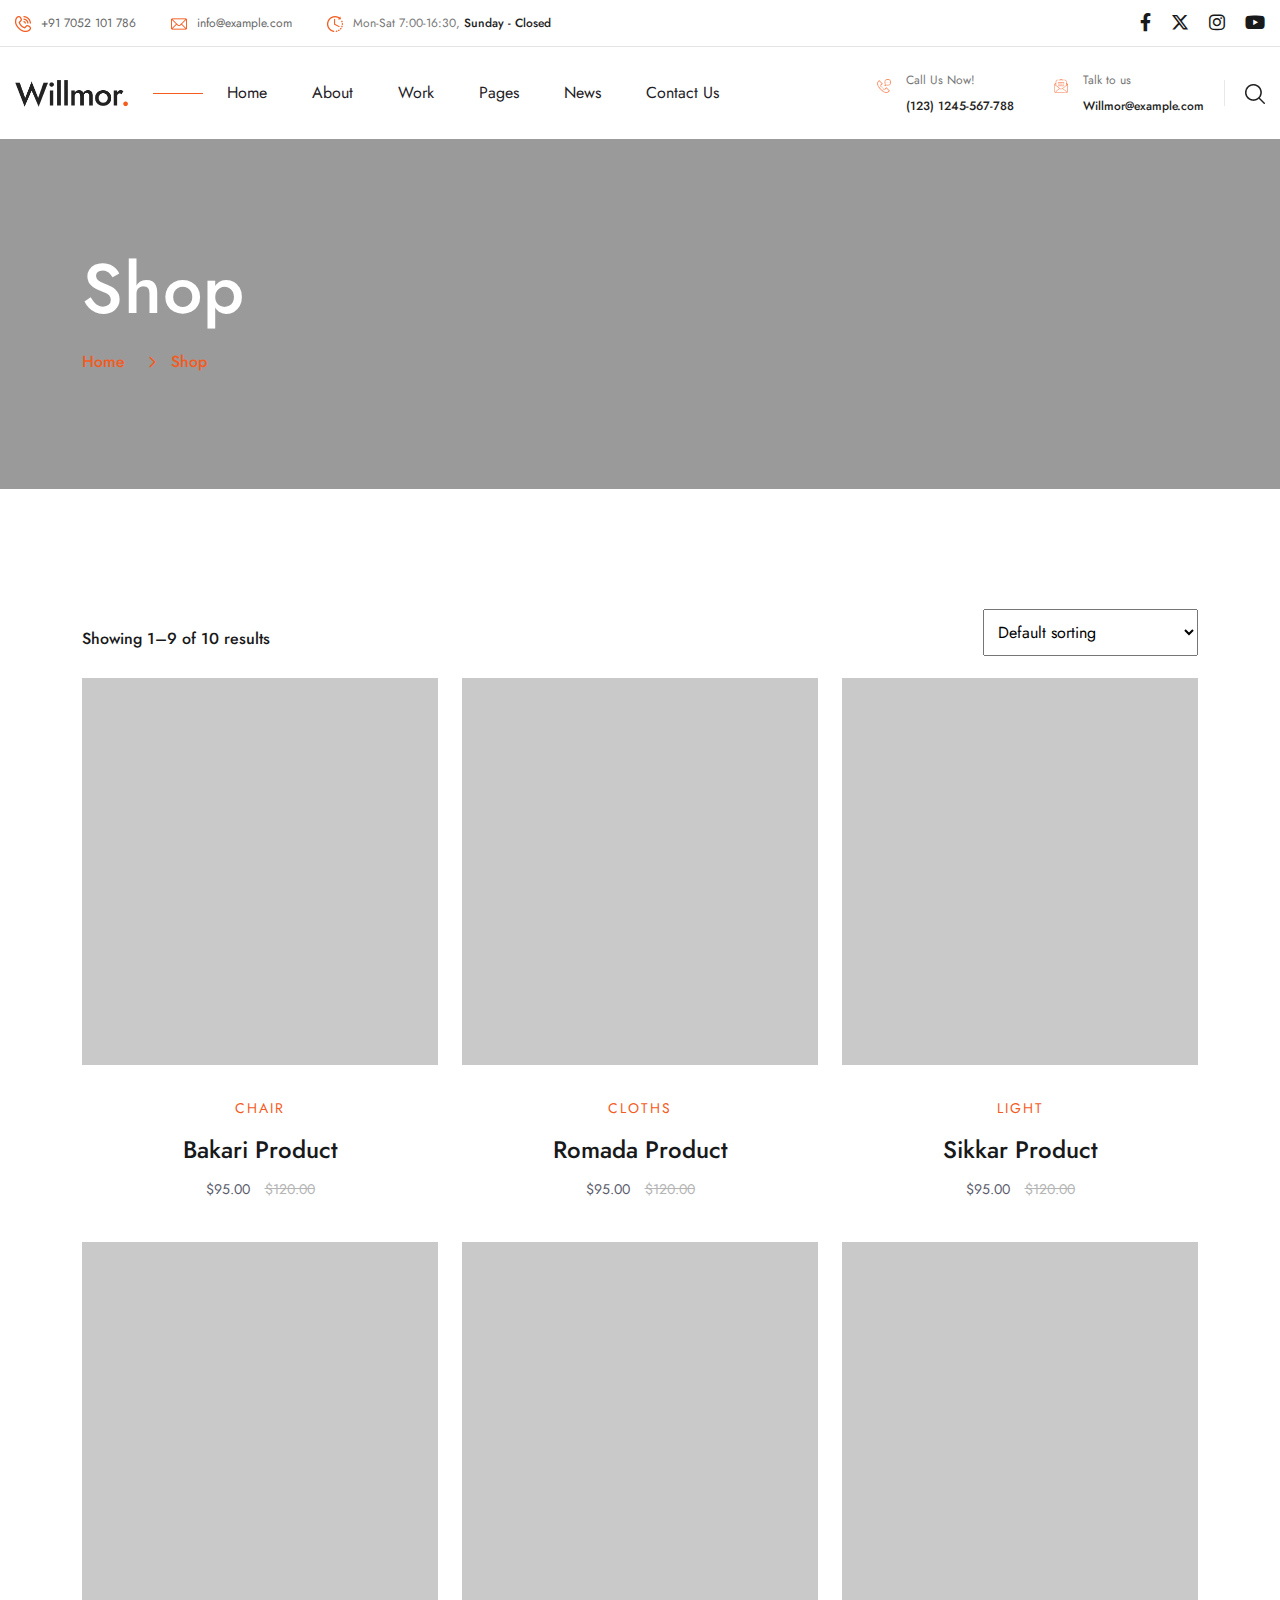
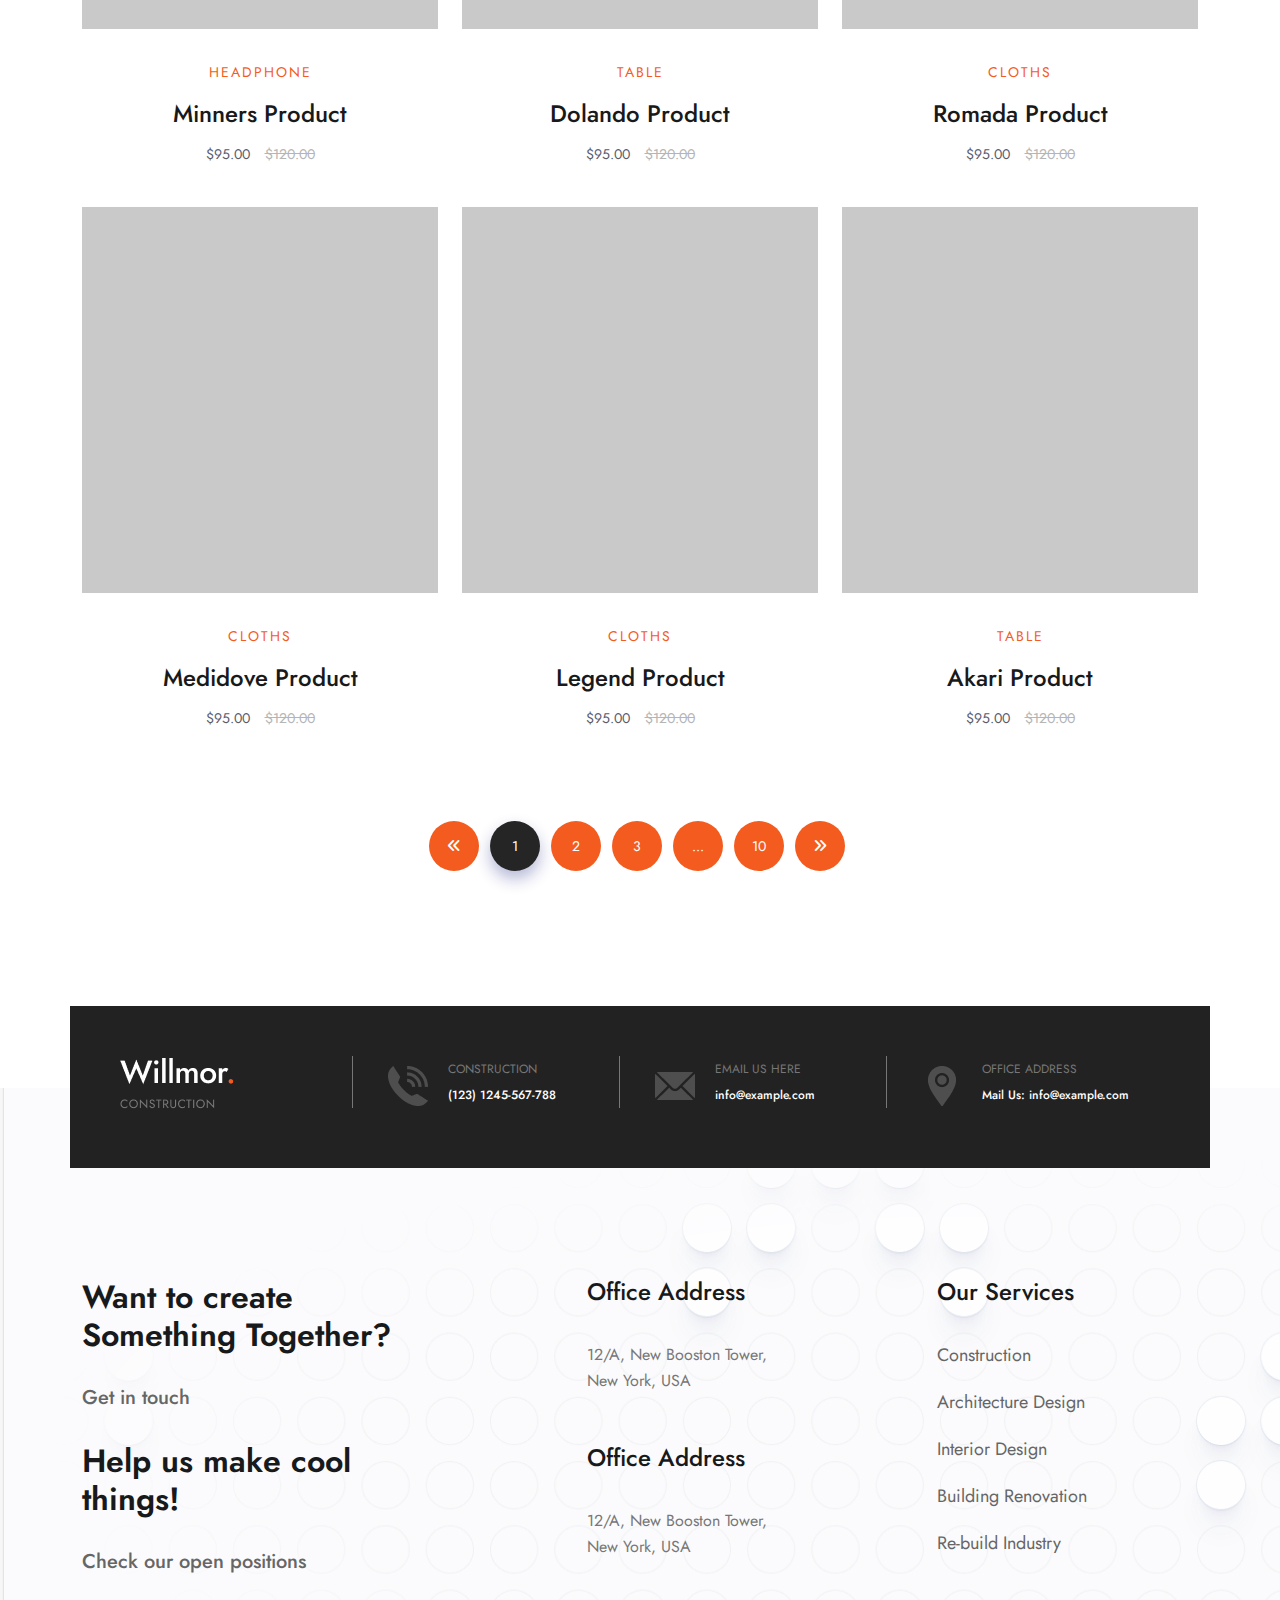
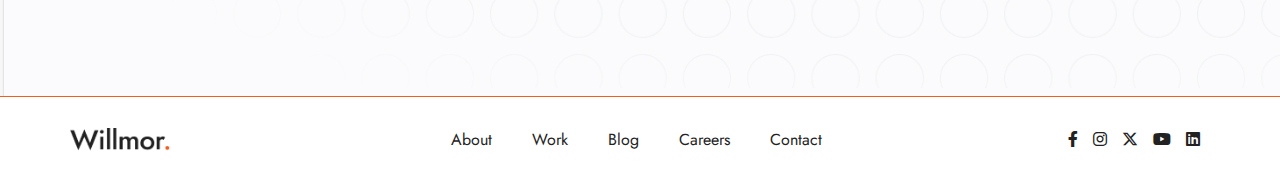
<file: shop.html>
<!doctype html>
<html class="no-js" lang="zxx">
    <head>
        <meta charset="utf-8">
        <meta http-equiv="x-ua-compatible" content="ie=edge">
        <title>Willmor- Next-Gen Factory & Industry HTML Template</title>
        <meta name="description" content="">
        <meta name="viewport" content="width=device-width, initial-scale=1">
		<link rel="shortcut icon" type="image/x-icon" href="img/favicon.ico">
        <!-- Place favicon.ico in the root directory -->

		<!-- CSS here -->
        <link rel="stylesheet" href="css/bootstrap.min.css">
        <link rel="stylesheet" href="css/animate.min.css">
        <link rel="stylesheet" href="css/magnific-popup.css">
        <link rel="stylesheet" href="fontawesome/css/all.min.css">
        <link rel="stylesheet" href="fontawesome-pro/css/all.min.css">
        <link rel="stylesheet" href="css/dripicons.css">
        <link rel="stylesheet" href="css/slick.css">
        <link rel="stylesheet" href="css/meanmenu.css">
        <link rel="stylesheet" href="css/default.css">
        <link rel="stylesheet" href="css/style.css">
        <link rel="stylesheet" href="css/responsive.css">
    </head>
    <body>
         <!-- header -->
        <header class="header-area header-two">  
           <div class="header-top second-header d-none d-md-block">
                 <div class="container-fluid pl-80 pr-80">
                    <div class="row align-items-center"> 
                         <div class="col-lg-8 col-md-9 d-none d-md-block">
                             <div class="header-cta">
                                <ul>
                                   <li>
                                      <div class="call-box">
                                         <div class="icon">
                                          <img src="img/icon/tp-telephone.png" alt="logo">
                                         </div>
                                         <div class="text">                                            
                                            <strong><a href="tel:+917052101786">+91 7052 101 786</a></strong>                                              
                                         </div>
                                      </div>
                                   </li>
                                   <li>
                                      <div class="call-box">
                                         <div class="icon">
                                         <img src="img/icon/tp-mail.png" alt="logo">
                                         </div>
                                         <div class="text">                                            
                                            <strong><a href="mailto:info@example.com"> info@example.com  </a></strong>                                               
                                         </div>
                                      </div>
                                   </li>  
                                    <li>
                                      <div class="call-box">
                                         <div class="icon">
                                         <img src="img/icon/tp-time-left.png" alt="logo">
                                         </div>
                                         <div class="text">                                            
                                           Mon-Sat 7:00-16:30, <strong>Sunday - Closed</strong>                                               
                                         </div>
                                      </div>
                                   </li>  
                                </ul>
                             </div> 
                        </div>
                         <div class="col-lg-4 col-md-3 d-none d-md-block text-right">
                            <div class="header-social">
                                <span>                                                                      
                                    <a href="#"><i class="fab fa-facebook-f"></i></a>
                                    <a href="#"><i class="fa-brands fa-x-twitter"></i></a>
                                    <a href="#"><i class="fab fa-instagram"></i></a>                                    
                                    <a href="#"><i class="fab fa-youtube"></i></a>                             
                                </span>                    
                                   <!--  /social media icon redux -->                               
                            </div>
                        </div>
                    </div>
                </div>
            </div>		
			  <div id="header-sticky" class="menu-area">
                <div class="container-fluid pl-80 pr-80">
                    <div class="second-menu">
                        <div class="row align-items-center">
                            <div class="col-xl-2 col-lg-3">
                                <div class="logo">
                                    <a href="index.html"><img src="img/logo/logo.png" alt="logo"></a>
                                </div>
                            </div>
                           <div class="col-xl-6 col-lg-9">
                              
                                <div class="main-menu">
                                    <nav id="mobile-menu">
                                        <ul>
                                            <li class="has-sub">
												<a href="index.html">Home</a>
												<ul>
                                                     <li><a href="index.html">Home Page 01</a></li>
                                                    <li><a href="index-2.html">Home Page 02</a></li>
												</ul>
											</li>          
                                              <li><a href="about.html">About</a></li>                                            
                                             <li><a href="projects.html">Work</a></li>
                                            <li class="has-sub"><a href="#">Pages</a>
												<ul>
                                                   <li><a href="services.html">Services</a></li>                                                    
                                                    <li><a href="pricing.html">Pricing</a></li>
                                                    <li><a href="team.html">Team</a></li>                                                    
                                                    <li><a href="faq.html">Faq</a></li>                                                   
                                                    <li><a href="blog-details.html">Blog Details</a></li>
                                                    <li><a href="shop.html">Shop</a></li>
                                                    <li><a href="shop-details.html">Shop Details</a></li>
                                                </ul>
											</li>
                                            <li><a href="blog.html">News</a></li>
                                            <li><a href="contact.html">Contact Us</a></li>                                           
                                        </ul>
                                    </nav>
                                </div>
                            </div>   
                            <div class="col-xl-4 col-lg-4 text-right d-none d-xl-block mt-20 mb-20">
                               <div class="login">
                                    <ul>
                                        <li>
                                            <div class="call-box">
                                                <div class="icon">
                                                    <img src="img/icon/menu-telephone.png" alt="logo">
                                                </div>
                                               <div class="text">
                                                    <span>Call Us Now!</span>
                                                    <strong>(123) 1245-567-788</strong>

                                                </div>
                                            </div>   
                                        </li>
                                       <li>
                                            <div class="call-box">
                                                <div class="icon">
                                                  <img src="img/icon/menu-email.png" alt="logo">
                                                </div>
                                               <div class="text">
                                                    <span>Talk to us</span>
                                                    <strong>Willmor@example.com</strong>

                                                </div>
                                            </div>   
                                        </li>
                                       <li><a href="#" class="menu-tigger"><img src="img/icon/search.png" alt="logo"></a></li>
                                    </ul>
                                </div>       
                            </div>
                                <div class="col-12">
                                    <div class="mobile-menu"></div>
                                </div>
                        </div>
                    </div>
                </div>
            </div>
        </header>
        <!-- header-end -->
         <!-- offcanvas-area -->
                <div class="offcanvas-menu">
                <span class="menu-close"><i class="fas fa-times"></i></span>
              <form role="search" method="get" id="searchform"   class="searchform" action="#">
                                <input type="text" name="s" id="search" placeholder="Search"/>
                                <button><i class="fa fa-search"></i></button>
                            </form>

                    
                    <div id="cssmenu3" class="menu-one-page-menu-container">
                        <ul  class="menu">
                            <li class="menu-item menu-item-type-custom menu-item-object-custom"><a href="index.html">Home</a></li>
                            <li class="menu-item menu-item-type-custom menu-item-object-custom"><a href="about.html">About Us</a></li>
                            <li class="menu-item menu-item-type-custom menu-item-object-custom"><a href="services.html">Services</a></li>
                             <li class="menu-item menu-item-type-custom menu-item-object-custom"><a href="pricing.html">Pricing </a></li>
                             <li class="menu-item menu-item-type-custom menu-item-object-custom"><a href="team.html">Team </a></li>
                             
                             <li class="menu-item menu-item-type-custom menu-item-object-custom"><a href="projects.html">Cases Study</a></li>
                             <li class="menu-item menu-item-type-custom menu-item-object-custom"><a href="blog.html">Blog</a></li>
                            <li class="menu-item menu-item-type-custom menu-item-object-custom"><a href="contact.html">Contact</a></li>
                        </ul>
                    </div>  
                    
                    <div id="cssmenu2" class="menu-one-page-menu-container">
                        <ul id="menu-one-page-menu-12" class="menu">
                            <li class="menu-item menu-item-type-custom menu-item-object-custom"><a href="#home"><span>+8 12 3456897</span></a></li>
                            <li class="menu-item menu-item-type-custom menu-item-object-custom"><a href="#howitwork"><span>info@example.com</span></a></li>
                        </ul>
                    </div>                
            </div>
            <div class="offcanvas-overly"></div>
                 <!-- offcanvas-end -->
        <!-- main-area -->
        <main>
            
      <!-- breadcrumb-area -->
            <section class="breadcrumb-area d-flex align-items-center" style="background-image:url(img/bg/bdrc-bg.jpg)">
                <div class="container">
                    <div class="row align-items-center">
                        <div class="col-xl-12 col-lg-12">
                            <div class="breadcrumb-wrap text-left">
                                <div class="breadcrumb-title">
                                    <h2>Shop</h2>    
                                    <div class="breadcrumb-wrap">
                              
                                <nav aria-label="breadcrumb">
                                    <ol class="breadcrumb">
                                        <li class="breadcrumb-item"><a href="index.html">Home</a></li>
                                        <li class="breadcrumb-item active" aria-current="page">Shop </li>
                                    </ol>
                                </nav>
                            </div>
                                </div>
                            </div>
                        </div>
                        
                    </div>
                </div>
            </section>
            <!-- breadcrumb-area-end -->
            
			<!-- shop-area -->
            <section class="shop-area pt-120 pb-120 p-relative " data-animation="fadeInUp animated" data-delay=".2s">
                <div class="container">
					<div class="row">
						<div class="col-lg-6 col-sm-6">
						<h6 class="mt-20 mb-30">Showing 1–9 of 10 results</h6>
						</div>
						<div class="col-lg-6 col-sm-6 text-right">
							<select name="orderby" class="orderby" aria-label="Shop order">
								<option value="menu_order" selected="selected">Default sorting</option>
								<option value="popularity">Sort by popularity</option>
								<option value="rating">Sort by average rating</option>
								<option value="date">Sort by latest</option>
								<option value="price">Sort by price: low to high</option>
								<option value="price-desc">Sort by price: high to low</option>
							</select>
						</div>
					</div>
                    <div class="row align-items-center">
                                    <div class="col-lg-4 col-md-6">
                                        <div class="product mb-40">
                                            <div class="product__img">
                                                <a href="shop-details.html"><img src="img/shop/img4.jpg" alt=""></a>
                                                <div class="product-action text-center">
                                                   
                                                    <a href="shop-details.html">Add Cart</a>
                                                    
                                                </div>
                                            </div>
                                            <div class="product__content text-center pt-30">
                                                <span class="pro-cat"><a href="#">Chair</a></span>
                                                <h4 class="pro-title"><a href="shop-details.html">Bakari Product</a></h4>
                                                <div class="price">
                                                    <span>$95.00</span>
                                                    <span class="old-price">$120.00</span>
                                                </div>
                                            </div>
                                        </div>
                                    </div>
                                    <div class="col-lg-4 col-md-6">
                                        <div class="product mb-40">
                                            <div class="product__img">
                                                <a href="shop-details.html"><img src="img/shop/img5.jpg" alt=""></a>
                                                <div class="product-action text-center">
                                                   
                                                    <a href="shop-details.html">Add Cart</a>
                                                    
                                                </div>
                                            </div>
                                            <div class="product__content text-center pt-30">
                                                <span class="pro-cat"><a href="#">Cloths</a></span>
                                                <h4 class="pro-title"><a href="shop-details.html">Romada Product</a></h4>
                                                <div class="price">
                                                    <span>$95.00</span>
                                                    <span class="old-price">$120.00</span>
                                                </div>
                                            </div>
                                        </div>
                                    </div>
                                    <div class="col-lg-4 col-md-6">
                                        <div class="product mb-40">
                                            <div class="product__img">
                                                <a href="shop-details.html"><img src="img/shop/img6.jpg" alt=""></a>
                                                <div class="product-action text-center">
                                                   
                                                    <a href="shop-details.html">Add Cart</a>
                                                    
                                                </div>
                                            </div>
                                            <div class="product__content text-center pt-30">
                                                <span class="pro-cat"><a href="#">Light</a></span>
                                                <h4 class="pro-title"><a href="shop-details.html">Sikkar Product</a></h4>
                                                <div class="price">
                                                    <span>$95.00</span>
                                                    <span class="old-price">$120.00</span>
                                                </div>
                                            </div>
                                        </div>
                                    </div>
                                    <div class="col-lg-4 col-md-6">
                                        <div class="product mb-40">
                                            <div class="product__img">
                                                <a href="shop-details.html"><img src="img/shop/img7.jpg" alt=""></a>
                                                <div class="product-action text-center">
                                                   
                                                    <a href="shop-details.html">Add Cart</a>
                                                    
                                                </div>
                                            </div>
                                            <div class="product__content text-center pt-30">
                                                <span class="pro-cat"><a href="#">Headphone</a></span>
                                                <h4 class="pro-title"><a href="shop-details.html">Minners Product</a></h4>
                                                <div class="price">
                                                    <span>$95.00</span>
                                                    <span class="old-price">$120.00</span>
                                                </div>
                                            </div>
                                        </div>
                                    </div>
                                    <div class="col-lg-4 col-md-6">
                                        <div class="product mb-40">
                                            <div class="product__img">
                                                <a href="shop-details.html"><img src="img/shop/img8.jpg" alt=""></a>
                                                <div class="product-action text-center">
                                                   
                                                    <a href="shop-details.html">Add Cart</a>
                                                    
                                                </div>
                                            </div>
                                            <div class="product__content text-center pt-30">
                                                <span class="pro-cat"><a href="#">table</a></span>
                                                <h4 class="pro-title"><a href="shop-details.html">Dolando Product</a></h4>
                                                <div class="price">
                                                    <span>$95.00</span>
                                                    <span class="old-price">$120.00</span>
                                                </div>
                                            </div>
                                        </div>
                                    </div>
                                    <div class="col-lg-4 col-md-6">
                                        <div class="product mb-40">
                                            <div class="product__img">
                                                <a href="shop-details.html"><img src="img/shop/img9.jpg" alt=""></a>
                                                <div class="product-action text-center">
                                                   
                                                    <a href="shop-details.html">Add Cart</a>
                                                    
                                                </div>
                                            </div>
                                            <div class="product__content text-center pt-30">
                                                <span class="pro-cat"><a href="#">Cloths</a></span>
                                                <h4 class="pro-title"><a href="shop-details.html">Romada Product</a></h4>
                                                <div class="price">
                                                    <span>$95.00</span>
                                                    <span class="old-price">$120.00</span>
                                                </div>
                                            </div>
                                        </div>
                                    </div>
									<div class="col-lg-4 col-md-6">
                                        <div class="product mb-40">
                                            <div class="product__img">
                                                <a href="shop-details.html"><img src="img/shop/img1.jpg" alt=""></a>
                                                <div class="product-action text-center">
                                                   
                                                    <a href="shop-details.html">Add Cart</a>
                                                    
                                                </div>
                                            </div>
                                            <div class="product__content text-center pt-30">
                                                <span class="pro-cat"><a href="#">Cloths</a></span>
                                                <h4 class="pro-title"><a href="shop-details.html">Medidove Product</a></h4>
                                                <div class="price">
                                                    <span>$95.00</span>
                                                    <span class="old-price">$120.00</span>
                                                </div>
                                            </div>
                                        </div>
                                    </div>
                                    <div class="col-lg-4 col-md-6">
                                        <div class="product mb-40">
                                            <div class="product__img">
                                                <a href="shop-details.html"><img src="img/shop/img2.jpg" alt=""></a>
                                                <div class="product-action text-center">
                                                   
                                                    <a href="shop-details.html">Add Cart</a>
                                                    
                                                </div>
                                            </div>
                                            <div class="product__content text-center pt-30">
                                                <span class="pro-cat"><a href="#">Cloths</a></span>
                                                <h4 class="pro-title"><a href="shop-details.html">Legend Product</a></h4>
                                                <div class="price">
                                                    <span>$95.00</span>
                                                    <span class="old-price">$120.00</span>
                                                </div>
                                            </div>
                                        </div>
                                    </div>
                                    <div class="col-lg-4 col-md-6">
                                        <div class="product mb-40">
                                            <div class="product__img">
                                                <a href="shop-details.html"><img src="img/shop/img3.jpg" alt=""></a>
                                                <div class="product-action text-center">
                                                   
                                                    <a href="shop-details.html">Add Cart</a>
                                                    
                                                </div>
                                            </div>
                                            <div class="product__content text-center pt-30">
                                                <span class="pro-cat"><a href="#">Table</a></span>
                                                <h4 class="pro-title"><a href="shop-details.html">Akari Product</a></h4>
                                                <div class="price">
                                                    <span>$95.00</span>
                                                    <span class="old-price">$120.00</span>
                                                </div>
                                            </div>
                                        </div>
                                    </div>
                                
                    </div>
					<div class="row">
                    <div class="col-12">
                        <div class="pagination-wrap mt-50 text-center">
                                <nav>
                                    <ul class="pagination">
                                        <li class="page-item"><a href="#"><i class="fas fa-angle-double-left"></i></a></li>
                                        <li class="page-item active"><a href="#">1</a></li>
                                        <li class="page-item"><a href="#">2</a></li>
                                        <li class="page-item"><a href="#">3</a></li>
                                        <li class="page-item"><a href="#">...</a></li>
                                        <li class="page-item"><a href="#">10</a></li>
                                        <li class="page-item"><a href="#"><i class="fas fa-angle-double-right"></i></a></li>
                                    </ul>
                                </nav>
                            </div>
                    </div>
                <div></div></div>
                </div>
            </section>
            <!-- shop-area-end -->
        
        </main>
        <!-- main-area-end -->
        <!-- footer -->
        <footer class="footer-bg footer-p">
            <div class="footer-top-heiding">
                <div class="container">
                    <div class="row align-items-center">
                        <div class="col-lg-12">
                             <div class="footer-cta">
                                <ul>
                                    <li><h2><img src="img/logo/f_logo.png" alt="img"></h2></li>
                                   <li>
                                      <div class="call-box">
                                         <div class="icon">
                                            <img src="img/icon/f-phone.png" alt="img">
                                         </div>
                                         <div class="text">   
                                             <span>CONSTRUCTION</span>
                                            <strong><a href="tel:+917052101786">(123) 1245-567-788</a></strong>                                              
                                         </div>
                                      </div>
                                   </li>
                                   <li>
                                      <div class="call-box">
                                         <div class="icon">
                                            <img src="img/icon/f-email.png" alt="img">
                                         </div>
                                         <div class="text">       
                                             <span>EMAIL US HERE</span>
                                            <strong> <a href="mailto:info@example.com"> info@example.com  </a></strong>                                               
                                         </div>
                                      </div>
                                   </li>   
                                    <li>
                                      <div class="call-box">
                                         <div class="icon">
                                          <img src="img/icon/f-location.png" alt="img">
                                         </div>
                                         <div class="text">   
                                              <span>OFFICE ADDRESS</span>
                                            <strong>Mail Us: <a href="mailto:info@example.com"> info@example.com  </a></strong>                                               
                                         </div>
                                      </div>
                                   </li>                
                                </ul>
                             </div>                           
                        </div>
                        
                    </div>
                </div>
            
            </div>
            <div class="footer-top  pt-190 pb-90"  style="background-image: url(img/bg/footer-bg.jpg);">
                <div class="container">
                    <div class="row justify-content-between">
                        
                        <div class="col-xl-4 col-lg-3 col-sm-6">
                            <div class="footer-widget mb-30" data-aos="fade-up" data-aos-duration="1400">
                                <div class="f-widget-title">
                                    <h3>Want to create Something Together?</h3>
                                </div>
                                <div class="footer-link mt-30">
                                    <ul>                                        
                                        <li><a href="#" class="ft-link">Get in touch</a></li>
                                    </ul>
                                </div>
                            </div>
                            <div class="footer-widget mb-30" data-aos="fade-up" data-aos-duration="1400">
                                <div class="f-widget-title">
                                    <h3>Help us make cool things!</h3>
                                </div>
                               <div class="footer-link mt-30">
                                    <ul>                                        
                                        <li><a href="#"  class="ft-link">Check our open positions</a></li>
                                    </ul>
                                </div>
                            </div>
                        </div>
                        <div class="col-xl-1 col-lg-3 col-sm-6"></div>
						<div class="col-xl-4 col-lg-3 col-sm-6">
                            <div class="footer-widget pl-30 mb-50">
                                <div class="f-widget-title">
                                    <h2>Office Address</h2>
                                </div>
                                <div class="footer-link">
                                    <ul>                                        
                                        <li>12/A, New Booston Tower, <br>New York, USA</li>
                                    </ul>
                                </div>
                            </div>
                             <div class="footer-widget pl-30 mb-30">
                                <div class="f-widget-title">
                                   <h2>Office Address</h2>
                                </div>
                                <div class="footer-link">
                                    <ul>                                        
                                        <li>12/A, New Booston Tower, <br>New York, USA</li>
                                    </ul>
                                </div>
                            </div>
                        </div>
                        
                       <div class="col-xl-3 col-lg-3 col-sm-6">
                            <div class="footer-widget mb-30" data-aos="fade-up" data-aos-duration="1400">
                                <div class="f-widget-title">
                                    <h2>Our Services</h2>
                                </div>
                                <div class="footer-link">
                                    <ul>                                        
                                        <li><a href="index.html">Construction</a></li>
                                        <li><a href="about.html"> Architecture Design</a></li>
                                        <li><a href="services.html"> Interior Design</a></li>
                                        <li><a href="contact.html"> Building Renovation</a></li>
                                        <li><a href="blog.html">Re-build Industry</a></li>
                                    </ul>
                                </div>
                            </div>
                        </div>
                        
                    </div>
                </div>
            </div>
            <div class="copyright-wrap">
                <div class="container">
                    <div class="row align-items-center">
                        <div class="col-lg-2 col-sm-2">
                           <img src="img/logo/copyright-logo.png" alt="img">
                        </div>
                       <div class="col-lg-6 col-sm-10 text-right text-xl-right">
                           <ul>
                                <li><a href="#">About</a></li>    
                                <li><a href="#">Work</a></li>    
                                <li><a href="#">Blog</a></li>    
                                <li><a href="#">Careers</a></li>    
                                <li><a href="#">Contact</a></li>    
                            </ul>
                        </div>
                        <div class="col-lg-4 col-sm-12 text-right">
                          <div class="footer-social">                                    
                                <a href="#"><i class="fab fa-facebook-f"></i></a>
                                <a href="#"><i class="fab fa-instagram"></i></a>
                                <a href="#"><i class="fa-brands fa-x-twitter"></i></a>
                                <a href="#"><i class="fab fa-youtube"></i></a>
                                <a href="#"><i class="fab fa-linkedin"></i></a>
                            </div>
                        </div>
                    </div>
                </div>
            </div>
        </footer>
        <!-- footer-end -->

		<!-- JS here -->
        <script src="js/vendor/modernizr-3.5.0.min.js"></script>
        <script src="js/vendor/jquery.min.js"></script>
        <script src="js/popper.min.js"></script>
        <script src="js/bootstrap.min.js"></script>
        <script src="js/slick.min.js"></script>
        <script src="js/ajax-form.js"></script>
        <script src="js/paroller.js"></script>
        <script src="js/wow.min.js"></script>
        <script src="js/js_isotope.pkgd.min.js"></script>
        <script src="js/imagesloaded.min.js"></script>
        <script src="js/parallax.min.js"></script>
        <script src="js/jquery.waypoints.min.js"></script>
        <script src="js/jquery.counterup.min.js"></script>
        <script src="js/jquery.scrollUp.min.js"></script>
        <script src="js/jquery.meanmenu.min.js"></script>
        <script src="js/parallax-scroll.js"></script>
        <script src="js/jquery.magnific-popup.min.js"></script>
        <script src="js/element-in-view.js"></script>
        <script src="js/main.js"></script>
    </body>
</html>
</file>
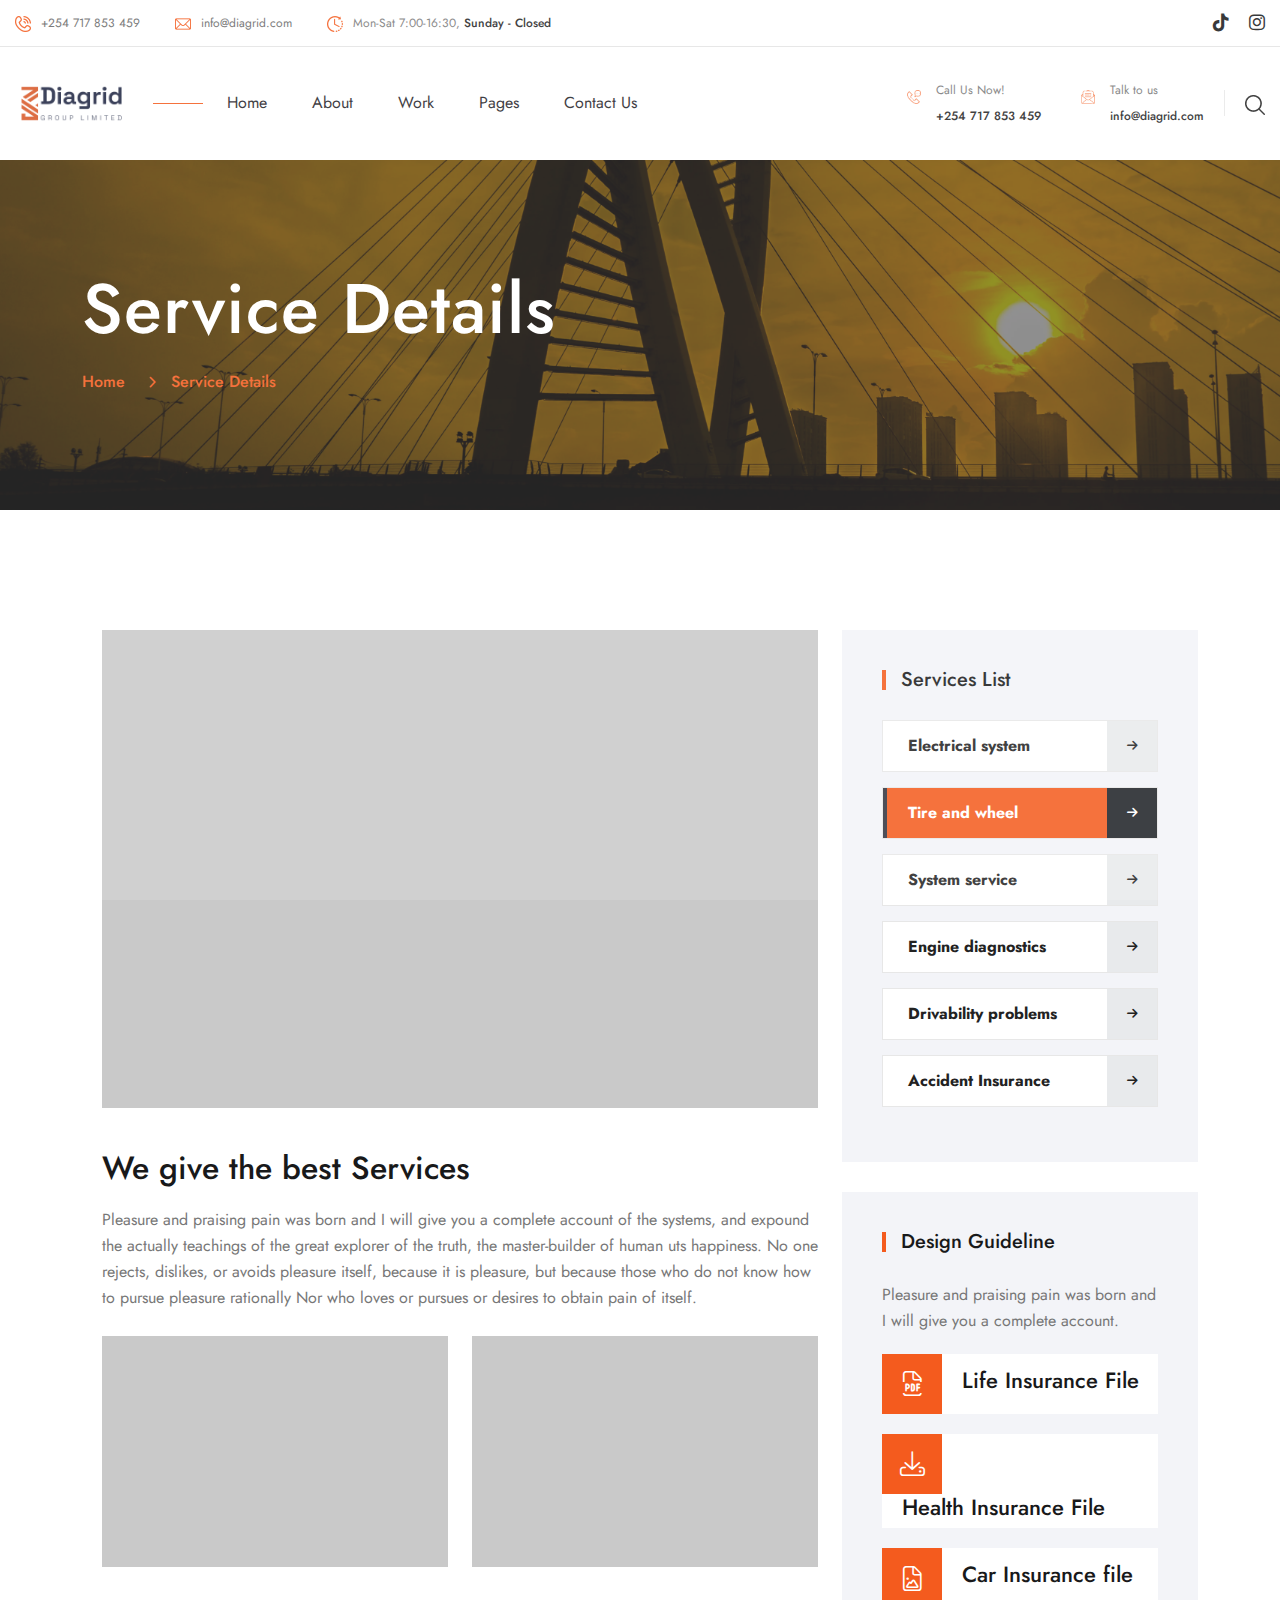
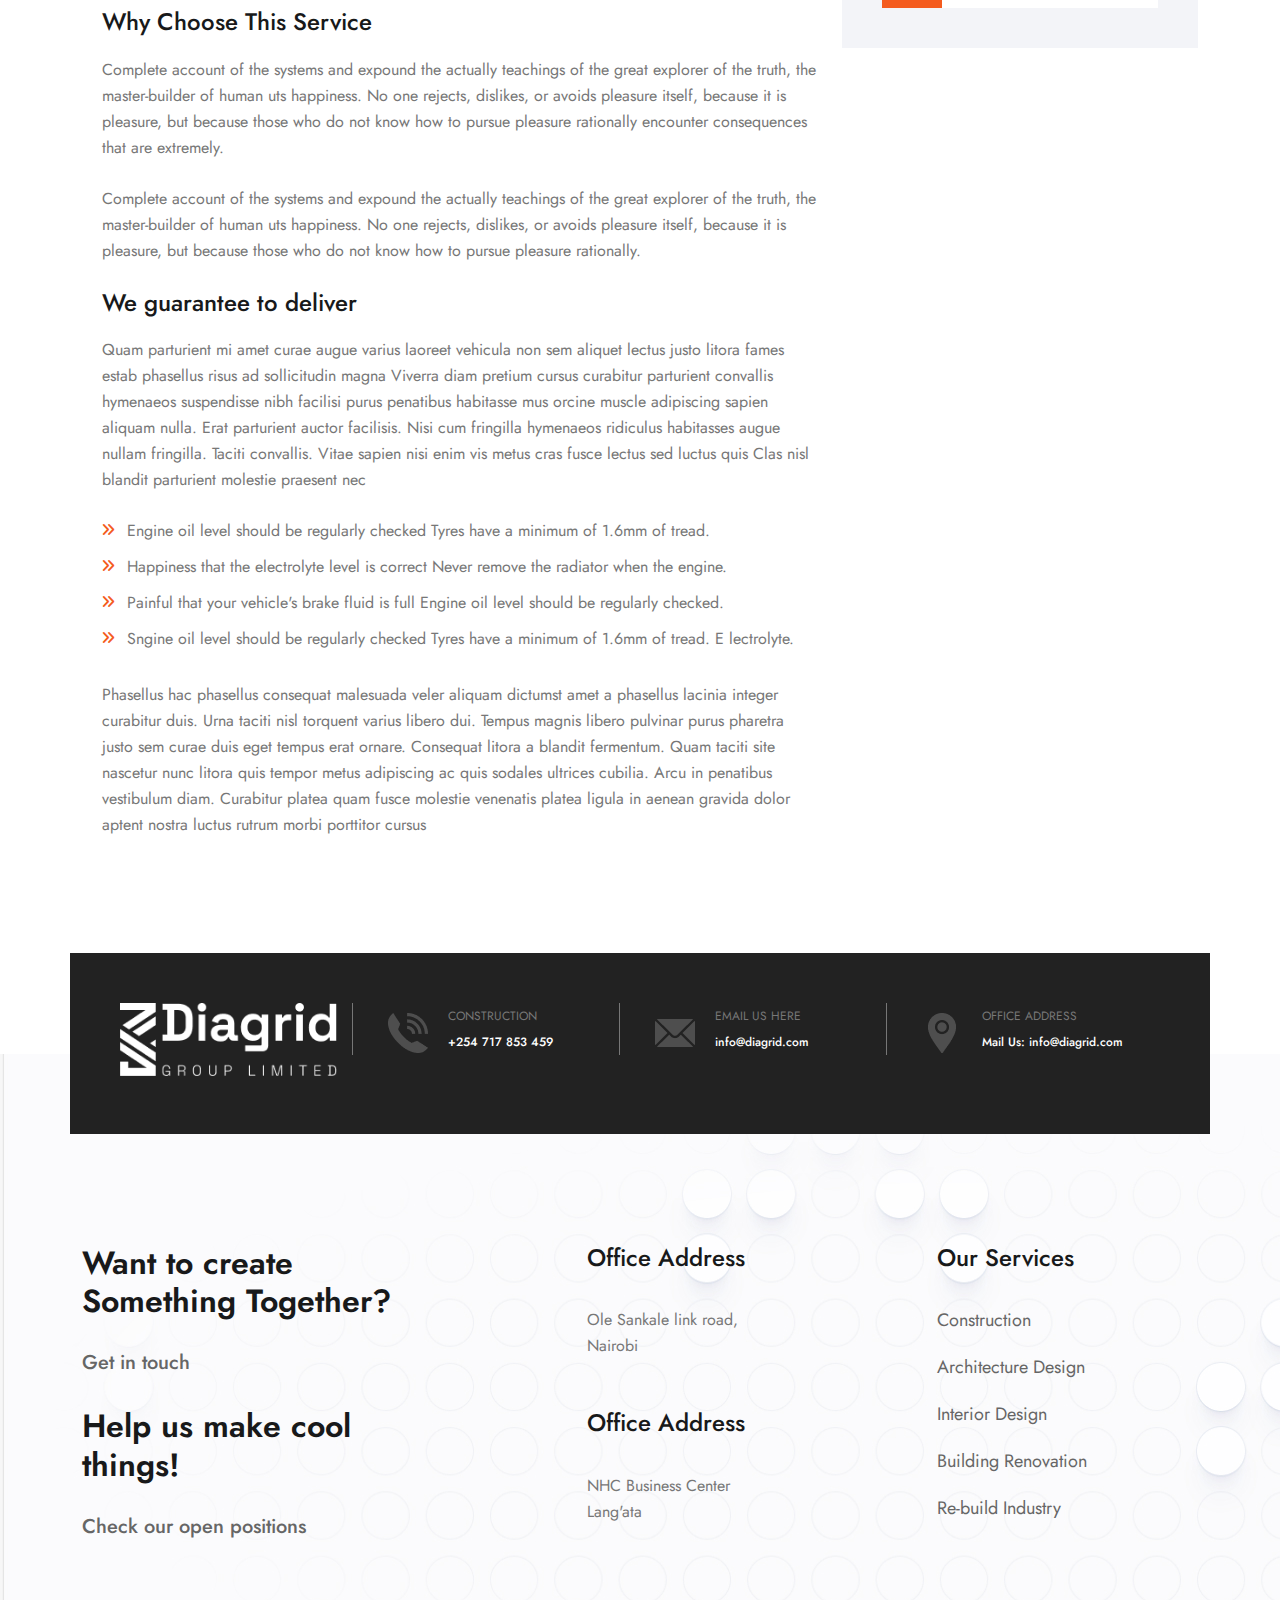
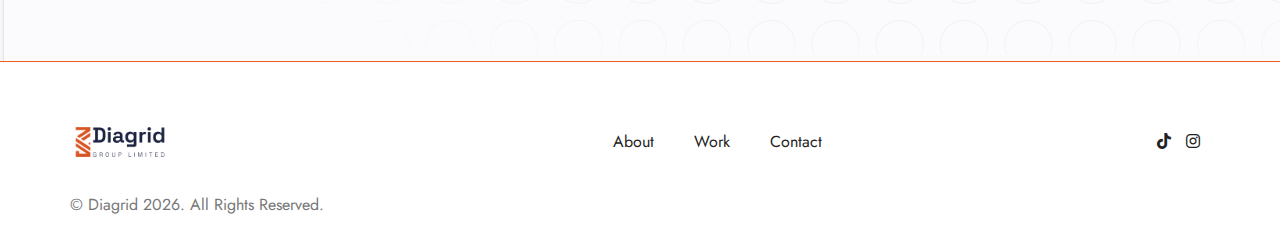
<file: single-service.html>
<!doctype html>
<html class="no-js" lang="zxx">
<head>
    <!-- Basic Meta Tags -->
    <meta charset="utf-8">
    <meta http-equiv="x-ua-compatible" content="ie=edge">
    <title>Diagrid Service – Professional Construction Solutions</title>
    <meta name="description" content="Explore our Diagrid service, delivering professional construction, engineering, and industrial solutions with high quality and timely project completion across Kenya.">
    <meta name="viewport" content="width=device-width, initial-scale=1">
    <meta name="theme-color" content="#d85625">
    <meta name="author" content="Diagrid">

    <!-- Favicons -->
    <link rel="icon" type="image/png" href="/favicon-96x96.png" sizes="96x96" />
    <link rel="icon" type="image/svg+xml" href="/favicon.svg" />
    <link rel="shortcut icon" href="/favicon.ico" />
    <link rel="apple-touch-icon" sizes="180x180" href="/apple-touch-icon.png" />
    <meta name="apple-mobile-web-app-title" content="Diagrid" />
    <link rel="manifest" href="/site.webmanifest" />

    <!-- Open Graph / Facebook -->
    <meta property="og:type" content="website">
    <meta property="og:title" content="Diagrid Service – Professional Construction Solutions">
    <meta property="og:description" content="Discover our professional construction, engineering, and industrial services at Diagrid, providing high-quality solutions and timely project delivery across Kenya.">
    <meta property="og:image" content="https://diagrid.com/images/home7.png">
    <meta property="og:url" content="https://diagrid.com/single-service">
    <meta property="og:site_name" content="Diagrid">

    <!-- Twitter Card -->
    <meta name="twitter:card" content="summary_large_image">
    <meta name="twitter:title" content="Diagrid Service – Professional Construction Solutions">
    <meta name="twitter:description" content="Discover our professional construction, engineering, and industrial services at Diagrid, providing high-quality solutions and timely project delivery across Kenya.">
    <meta name="twitter:image" content="https://diagrid.com/images/home7.png">
    <meta name="twitter:site" content="@diagridconsult">
    <meta name="twitter:creator" content="@diagridconsult">

    <!-- Social Links -->
    <link rel="me" href="https://www.tiktok.com/@diagrid.group?_r=1&_t=ZS-93ViQmytDxE" />
    <link rel="me" href="https://www.instagram.com/diagridconsult?igsh=MWYyMjU4ajlxeDltdA==" />

    <!-- CSS Files -->
    <link rel="stylesheet" href="css/bootstrap.min.css">
    <link rel="stylesheet" href="css/animate.min.css">
    <link rel="stylesheet" href="css/magnific-popup.css">
    <link rel="stylesheet" href="fontawesome/css/all.min.css">
    <link rel="stylesheet" href="fontawesome-pro/css/all.min.css">
    <link rel="stylesheet" href="css/dripicons.css">
    <link rel="stylesheet" href="css/slick.css">
    <link rel="stylesheet" href="css/meanmenu.css">        
    <link rel="stylesheet" href="css/swiper.min.css">
    <link rel="stylesheet" href="css/default.css">
    <link rel="stylesheet" href="css/style.css">
    <link rel="stylesheet" href="css/responsive.css">

    <!-- Structured Data -->
    <script type="application/ld+json">
    {
      "@context": "https://schema.org",
      "@type": "Service",
      "serviceType": "Construction & Industrial Solutions",
      "provider": {
        "@type": "Organization",
        "name": "Diagrid",
        "url": "https://diagrid.com"
      },
      "description": "Diagrid provides professional construction, engineering, and industrial services across Kenya, ensuring quality, safety, and timely project delivery.",
      "image": "https://diagrid.com/images/home7.png",
      "sameAs": [
        "https://www.instagram.com/diagridconsult?igsh=MWYyMjU4ajlxeDltdA==",
        "https://www.tiktok.com/@diagrid.group?_r=1&_t=ZS-93ViQmytDxE"
      ]
    }
    </script>
</head>


    <body>
         <!--  Preloader  -->
            <div id="preloader">
                <div id="loading"> </div>
            </div>
            <!--  Preloader end  -->
        <!-- header -->
        <header class="header-area header-two">  
           <div class="header-top second-header d-none d-md-block">
                 <div class="container-fluid pl-80 pr-80">
                    <div class="row align-items-center"> 
                         <div class="col-lg-8 col-md-9 d-none d-md-block">
                             <div class="header-cta">
                                <ul>
                                   <li>
                                      <div class="call-box">
                                         <div class="icon">
                                          <img src="img/icon/tp-telephone.png" alt="logo">
                                         </div>
                                         <div class="text">                                            
                                            <strong><a href="tel:+254717853459">+254 717 853 459</a></strong>                                              
                                         </div>
                                      </div>
                                   </li>
                                   <li>
                                      <div class="call-box">
                                         <div class="icon">
                                         <img src="img/icon/tp-mail.png" alt="logo">
                                         </div>
                                         <div class="text">                                            
                                            <strong><a href="mailto:info@example.com"> info@diagrid.com  </a></strong>                                               
                                         </div>
                                      </div>
                                   </li>  
                                    <li>
                                      <div class="call-box">
                                         <div class="icon">
                                         <img src="img/icon/tp-time-left.png" alt="logo">
                                         </div>
                                         <div class="text">                                            
                                           Mon-Sat 7:00-16:30, <strong>Sunday - Closed</strong>                                               
                                         </div>
                                      </div>
                                   </li>  
                                </ul>
                             </div> 
                        </div>
                         <div class="col-lg-4 col-md-3 d-none d-md-block text-right">
                            <div class="header-social">
                                <span>                                                                      
                                <a href="https://www.tiktok.com/@diagrid.group?_r=1&_t=ZS-93ViQmytDxE"><i class="fab fa-tiktok"></i></a>
                                <a href="https://www.instagram.com/diagridconsult?igsh=MWYyMjU4ajlxeDltdA=="><i class="fab fa-instagram"></i></a>                            
                                </span>                    
                                   <!--  /social media icon redux -->                               
                            </div>
                        </div>
                    </div>
                </div>
            </div>		
			  <div id="header-sticky" class="menu-area">
                <div class="container-fluid pl-80 pr-80">
                    <div class="second-menu">
                        <div class="row align-items-center">
                            <div class="col-xl-2 col-lg-3">
                                <div class="logo">
                                    <a href="index.html"><img src="images/logo.png" alt="logo"></a>
                                </div>
                            </div>
                           <div class="col-xl-6 col-lg-9">
                              
                                <div class="main-menu">
                                    <nav id="mobile-menu">
                                        <ul>
                                            <li class="has-sub">
												<a href="index.html">Home</a>
											</li>          
                                              <li><a href="about.html">About</a></li>                                            
                                             <li><a href="projects.html">Work</a></li>
                                            <li class="has-sub"><a href="#">Pages</a>
												<ul>
                                                   <li><a href="services.html">Services</a></li>                                                    
                                                    <li><a href="team.html">Team</a></li>                                                    
                                                    <li><a href="faq.html">Faq</a></li>                                                   
                                                </ul>
											</li>
                                            <li><a href="contact.html">Contact Us</a></li>                                           
                                        </ul>
                                    </nav>
                                </div>
                            </div>   
                            <div class="col-xl-4 col-lg-4 text-right d-none d-xl-block mt-20 mb-20">
                               <div class="login">
                                    <ul>
                                        <li>
                                            <div class="call-box">
                                                <div class="icon">
                                                    <img src="img/icon/menu-telephone.png" alt="logo">
                                                </div>
                                               <div class="text">
                                                    <span>Call Us Now!</span>
                                                    <strong>+254 717 853 459</strong>

                                                </div>
                                            </div>   
                                        </li>
                                       <li>
                                            <div class="call-box">
                                                <div class="icon">
                                                  <img src="img/icon/menu-email.png" alt="logo">
                                                </div>
                                               <div class="text">
                                                    <span>Talk to us</span>
                                                    <strong>info@diagrid.com</strong>

                                                </div>
                                            </div>   
                                        </li>
                                       <li><a href="#" class="menu-tigger"><img src="img/icon/search.png" alt="logo"></a></li>
                                    </ul>
                                </div>       
                            </div>
                                <div class="col-12">
                                    <div class="mobile-menu"></div>
                                </div>
                        </div>
                    </div>
                </div>
            </div>
        </header>
        <!-- header-end -->
         <!-- offcanvas-area -->
                <div class="offcanvas-menu">
                <span class="menu-close"><i class="fas fa-times"></i></span>
              <form role="search" method="get" id="searchform"   class="searchform" action="#">
                                <input type="text" name="s" id="search" placeholder="Search"/>
                                <button><i class="fa fa-search"></i></button>
                            </form>

                    
                    <div id="cssmenu3" class="menu-one-page-menu-container">
                        <ul  class="menu">
                            <li class="menu-item menu-item-type-custom menu-item-object-custom"><a href="index.html">Home</a></li>
                            <li class="menu-item menu-item-type-custom menu-item-object-custom"><a href="services.html">Services</a></li>
                             <li class="menu-item menu-item-type-custom menu-item-object-custom"><a href="team.html">Team </a></li>
                             
                             <li class="menu-item menu-item-type-custom menu-item-object-custom"><a href="projects.html">Cases Study</a></li>
                            <li class="menu-item menu-item-type-custom menu-item-object-custom"><a href="contact.html">Contact</a></li>
                        </ul>
                    </div>  
                    
                    <div id="cssmenu2" class="menu-one-page-menu-container">
                        <ul id="menu-one-page-menu-12" class="menu">
                            <li class="menu-item menu-item-type-custom menu-item-object-custom"><a href="#home"><span>+254 717 853 459</span></a></li>
                            <li class="menu-item menu-item-type-custom menu-item-object-custom"><a href="#howitwork"><span>info@example.com</span></a></li>
                        </ul>
                    </div>                
            </div>
            <div class="offcanvas-overly"></div>
                 <!-- offcanvas-end -->
        <!-- main-area -->
        <main>
            
            <!-- breadcrumb-area -->
            <section class="breadcrumb-area d-flex align-items-center" style="background-image:url(images/About_banner.webp)">
                  <div class="breadcrumb-overlay"></div>
                <div class="container">
                    <div class="row align-items-center">
                        <div class="col-xl-12 col-lg-12">
                            <div class="breadcrumb-wrap text-left">
                                <div class="breadcrumb-title">
                                    <h2>Service Details</h2>    
                                    <div class="breadcrumb-wrap">
                              
                                <nav aria-label="breadcrumb">
                                    <ol class="breadcrumb">
                                        <li class="breadcrumb-item"><a href="index.html">Home</a></li>
                                        <li class="breadcrumb-item active" aria-current="page">Service Details</li>
                                    </ol>
                                </nav>
                            </div>
                                </div>
                            </div>
                        </div>
                        
                    </div>
                </div>
            </section>
            <!-- breadcrumb-area-end -->
			<!-- service-details-area -->
            <div class="about-area5 about-p p-relative">
                <div class="container pt-120 pb-90">
                    <div class="row">
                         <!-- #right side -->
                        <div class="col-sm-12 col-md-12 col-lg-4 order-2">
                           <aside class="sidebar services-sidebar">
                        
                        <!-- Category Widget -->
                        <div class="sidebar-widget categories">
                            <div class="widget-content">
                                <h2 class="widget-title"> Services List </h2>
                                <!-- Services Category -->
                                <ul class="services-categories">
                                    <li><a href="single-service.html">Electrical system </a></li>
                                    <li class="active"><a href="single-service.html">Tire and wheel </a></li>
                                    <li><a href="single-service.html">System service </a></li>
                                    <li><a href="single-service.html">Engine diagnostics </a></li>
                                    <li><a href="single-service.html"> Drivability problems </a></li>
                                    <li><a href="single-service.html">Accident Insurance  </a></li>
                                </ul>
                            </div>
                        </div>
                    
                        <div class="sidebar-widget brochures-box">
                            <div class="inner">
                                <h4 class="widget-title">Design Guideline</h4>
                                <div class="text">Pleasure and praising pain was born and I will give you a complete account.</div>
                                   <div class="box mt-20">
                                        <div class="icon">
                                            <i class="fal fa-file-pdf"></i>
                                        </div>
                                        <div class="content">
                                            <a href="#"><h4>Life Insurance File</h4></a>
                                        </div>
                                    </div>
                                    <div class="box mt-20">
                                        <div class="icon">
                                            <i class="fal fa-download"></i>
                                        </div>
                                        <div class="content">
                                            <a href="#"><h4>Health Insurance File</h4></a>
                                        </div>
                                    </div>
                                    <div class="box mt-20">
                                        <div class="icon">
                                            <i class="fal fa-file-image"></i>
                                        </div>
                                        <div class="content">
                                            <a href="#"><h4>Car Insurance file</h4></a> 
                                        </div>
                                    </div>
                            </div>
                        </div>
                    </aside>
                        </div>
                        <!-- #right side end -->
                       
                        
					<div class="col-lg-8 col-md-12 col-sm-12 order-1">
                           <div class="service-detail">
                      

                        <div class="content-box">
                             <!-- Two Column -->
                            <div class="two-column">
                                <div class="row">
                                     <div class="image-column col-xl-12 col-lg-12 col-md-12">
                                        <figure class="image"><img src="img/gallery/gallery-01.jpg" alt=""></figure>
                                    </div>
                                </div>
                            </div>

                            <h2> We give the best Services </h2>
                            <p>Pleasure and praising pain was born and I will give you a complete account of the systems, and expound the actually teachings of the great explorer of the truth, the master-builder of human uts happiness. No one rejects, dislikes, or avoids pleasure itself, because it is pleasure, but because those who do not know how to pursue pleasure rationally Nor who loves or pursues or desires to obtain pain of itself.</p>
    
                            <!-- Two Column -->
                            <div class="two-column">
                                <div class="row">
                                     <div class="image-column col-xl-6 col-lg-12 col-md-12">
                                        <figure class="image"><img src="img/gallery/gallery-02.jpg" alt=""></figure>
                                    </div>
                                    <div class="text-column col-xl-6 col-lg-12 col-md-12">
                                       <figure class="image"><img src="img/gallery/gallery-03.jpg" alt=""></figure>
                                    </div>
                                   
                                </div>
                            </div>

                            <h3>Why Choose This Service</h3>

                            <p>Complete account of the systems and expound the actually teachings of the great explorer of the truth, the master-builder of human uts happiness. No one rejects, dislikes, or avoids pleasure itself, because it is pleasure, but because those who do not know how to pursue pleasure rationally encounter consequences that are extremely.</p>
                             
                            <p>Complete account of the systems and expound the actually teachings of the great explorer of the truth, the master-builder of human uts happiness. No one rejects, dislikes, or avoids pleasure itself, because it is pleasure, but because those who do not know how to pursue pleasure rationally.</p>
                            
                            <h3>We guarantee to deliver</h3>
                            <p>Quam parturient mi amet curae augue varius laoreet vehicula non sem aliquet lectus justo litora fames estab phasellus risus ad sollicitudin magna Viverra diam pretium cursus curabitur parturient convallis hymenaeos suspendisse nibh facilisi purus penatibus habitasse mus orcine muscle adipiscing sapien aliquam nulla. Erat parturient auctor facilisis. Nisi cum fringilla hymenaeos ridiculus habitasses augue nullam fringilla. Taciti convallis. Vitae sapien nisi enim vis metus cras fusce lectus sed luctus quis Clas nisl blandit parturient molestie praesent nec</p>
                            <ul class="list-style-one">
                                <li>Engine oil level should be regularly checked Tyres have a minimum of 1.6mm of tread.</li>
                                <li>Happiness that the electrolyte level is correct Never remove the radiator when the engine.</li>
                                <li>Painful that your vehicle's brake fluid is full Engine oil level should be regularly checked.</li>
                                 <li>Sngine oil level should be regularly checked Tyres have a minimum of 1.6mm of tread. E lectrolyte.</li>

                            </ul>
                           <p>Phasellus hac phasellus consequat malesuada veler aliquam dictumst amet a phasellus lacinia integer curabitur duis. Urna taciti nisl torquent varius libero dui. Tempus magnis libero pulvinar purus pharetra justo sem curae duis eget tempus erat ornare. Consequat litora a blandit fermentum. Quam taciti site nascetur nunc litora quis tempor metus adipiscing ac quis sodales ultrices cubilia. Arcu in penatibus vestibulum diam. Curabitur platea quam fusce molestie venenatis platea ligula in aenean gravida dolor aptent nostra luctus rutrum morbi porttitor cursus</p>
                            
                        </div>
                    </div>
                        </div>
                     
                    </div>
                </div>
            </div>
            <!-- service-details-area-end -->      
        </main>
        <!-- main-area-end -->

       <!-- footer -->
        <footer class="footer-bg footer-p">
            <div class="footer-top-heiding">
                <div class="container">
                    <div class="row align-items-center">
                        <div class="col-lg-12">
                             <div class="footer-cta">
                                <ul>
                              <li>
  <h2>
    <img src="images/white.png" alt="img" class="responsive-logo">
  </h2>
</li>

                                   <li>
                                      <div class="call-box">
                                         <div class="icon">
                                            <img src="img/icon/f-phone.png" alt="img">
                                         </div>
                                         <div class="text">   
                                             <span>CONSTRUCTION</span>
                                            <strong><a href="tel:+254717853459">+254 717 853 459</a></strong>                                              
                                         </div>
                                      </div>
                                   </li>
                                   <li>
                                      <div class="call-box">
                                         <div class="icon">
                                            <img src="img/icon/f-email.png" alt="img">
                                         </div>
                                         <div class="text">       
                                             <span>EMAIL US HERE</span>
                                            <strong> <a href="mailto:info@example.com"> info@diagrid.com  </a></strong>                                               
                                         </div>
                                      </div>
                                   </li>   
                                    <li>
                                      <div class="call-box">
                                         <div class="icon">
                                          <img src="img/icon/f-location.png" alt="img">
                                         </div>
                                         <div class="text">   
                                              <span>OFFICE ADDRESS</span>
                                            <strong>Mail Us: <a href="mailto:info@example.com"> info@diagrid.com  </a></strong>                                               
                                         </div>
                                      </div>
                                   </li>                
                                </ul>
                             </div>                           
                        </div>
                        
                    </div>
                </div>
            
            </div>
            <div class="footer-top  pt-190 pb-90"  style="background-image: url(img/bg/footer-bg.jpg);">
                <div class="container">
                    <div class="row justify-content-between">
                        
                        <div class="col-xl-4 col-lg-3 col-sm-6">
                            <div class="footer-widget mb-30" data-aos="fade-up" data-aos-duration="1400">
                                <div class="f-widget-title">
                                    <h3>Want to create Something Together?</h3>
                                </div>
                                <div class="footer-link mt-30">
                                    <ul>                                        
                                        <li><a href="#" class="ft-link">Get in touch</a></li>
                                    </ul>
                                </div>
                            </div>
                            <div class="footer-widget mb-30" data-aos="fade-up" data-aos-duration="1400">
                                <div class="f-widget-title">
                                    <h3>Help us make cool things!</h3>
                                </div>
                               <div class="footer-link mt-30">
                                    <ul>                                        
                                        <li><a href="#"  class="ft-link">Check our open positions</a></li>
                                    </ul>
                                </div>
                            </div>
                        </div>
                        <div class="col-xl-1 col-lg-3 col-sm-6"></div>
						<div class="col-xl-4 col-lg-3 col-sm-6">
                            <div class="footer-widget pl-30 mb-50">
                                <div class="f-widget-title">
                                    <h2>Office Address</h2>
                                </div>
                                <div class="footer-link">
                                    <ul>                                        
                                        <li>Ole Sankale link road, <br>Nairobi</li>
                                    </ul>
                                </div>
                            </div>
                             <div class="footer-widget pl-30 mb-30">
                                <div class="f-widget-title">
                                   <h2>Office Address</h2>
                                </div>
                                <div class="footer-link">
                                    <ul>                                        
                                        <li>NHC Business Center <br>Lang'ata</li>
                                    </ul>
                                </div>
                            </div>
                        </div>
                        
                       <div class="col-xl-3 col-lg-3 col-sm-6">
                            <div class="footer-widget mb-30" data-aos="fade-up" data-aos-duration="1400">
                                <div class="f-widget-title">
                                    <h2>Our Services</h2>
                                </div>
                                <div class="footer-link">
                                    <ul>                                        
                                        <li><a href="index.html">Construction</a></li>
                                        <li><a href="about.html"> Architecture Design</a></li>
                                        <li><a href="services.html"> Interior Design</a></li>
                                        <li><a href="contact.html"> Building Renovation</a></li>
                                        <li><a href="blog.html">Re-build Industry</a></li>
                                    </ul>
                                </div>
                            </div>
                        </div>
                        
                    </div>
                </div>
            </div>
           <div class="copyright-wrap">
    <div class="container">
        <div class="row align-items-center">
            <div class="col-lg-2 col-sm-2">
                <img src="images/logo.png" alt="img">
            </div>

            <div class="col-lg-6 col-sm-10 text-right text-xl-right">
                <ul>
                    <li><a href="about.html">About</a></li>    
                    <li><a href="work.html">Work</a></li>    
                    <li><a href="contact.html">Contact</a></li>    
                </ul>
            </div>

            <div class="col-lg-4 col-sm-12 text-right">
                <div class="footer-social">                                    
                    <a href="https://www.tiktok.com/@diagrid.group?_r=1&_t=ZS-93ViQmytDxE"><i class="fab fa-tiktok"></i></a>
                    <a href="https://www.instagram.com/diagridconsult?igsh=MWYyMjU4ajlxeDltdA=="><i class="fab fa-instagram"></i></a>
                </div>
            </div>
        </div>

        <!-- COPYRIGHT -->
        <div class="copyright-text">
            © Diagrid 2026. All Rights Reserved.
        </div>

    </div>
</div>
            </div>
        </footer>
        <!-- footer-end -->

		<!-- JS here -->
        <script src="js/vendor/modernizr-3.5.0.min.js"></script>
        <script src="js/vendor/jquery.min.js"></script>
        <script src="js/popper.min.js"></script>
        <script src="js/bootstrap.min.js"></script>
        <script src="js/slick.min.js"></script>
        <script src="js/ajax-form.js"></script>
        <script src="js/paroller.js"></script>
        <script src="js/wow.min.js"></script>
        <script src="js/js_isotope.pkgd.min.js"></script>
        <script src="js/imagesloaded.min.js"></script>
        <script src="js/parallax.min.js"></script>
        <script src="js/jquery.waypoints.min.js"></script>
        <script src="js/jquery.counterup.min.js"></script>
        <script src="js/jquery.scrollUp.min.js"></script>
        <script src="js/jquery.meanmenu.min.js"></script>
        <script src="js/parallax-scroll.js"></script>
        <script src="js/swiper.min.js"></script>        
        <script src="js/jquery.magnific-popup.min.js"></script>
        <script src="js/element-in-view.js"></script>
         <script src="js/vanilla-tilt.js"></script>
        <script src="js/main.js"></script>
    </body>
</html>
</file>
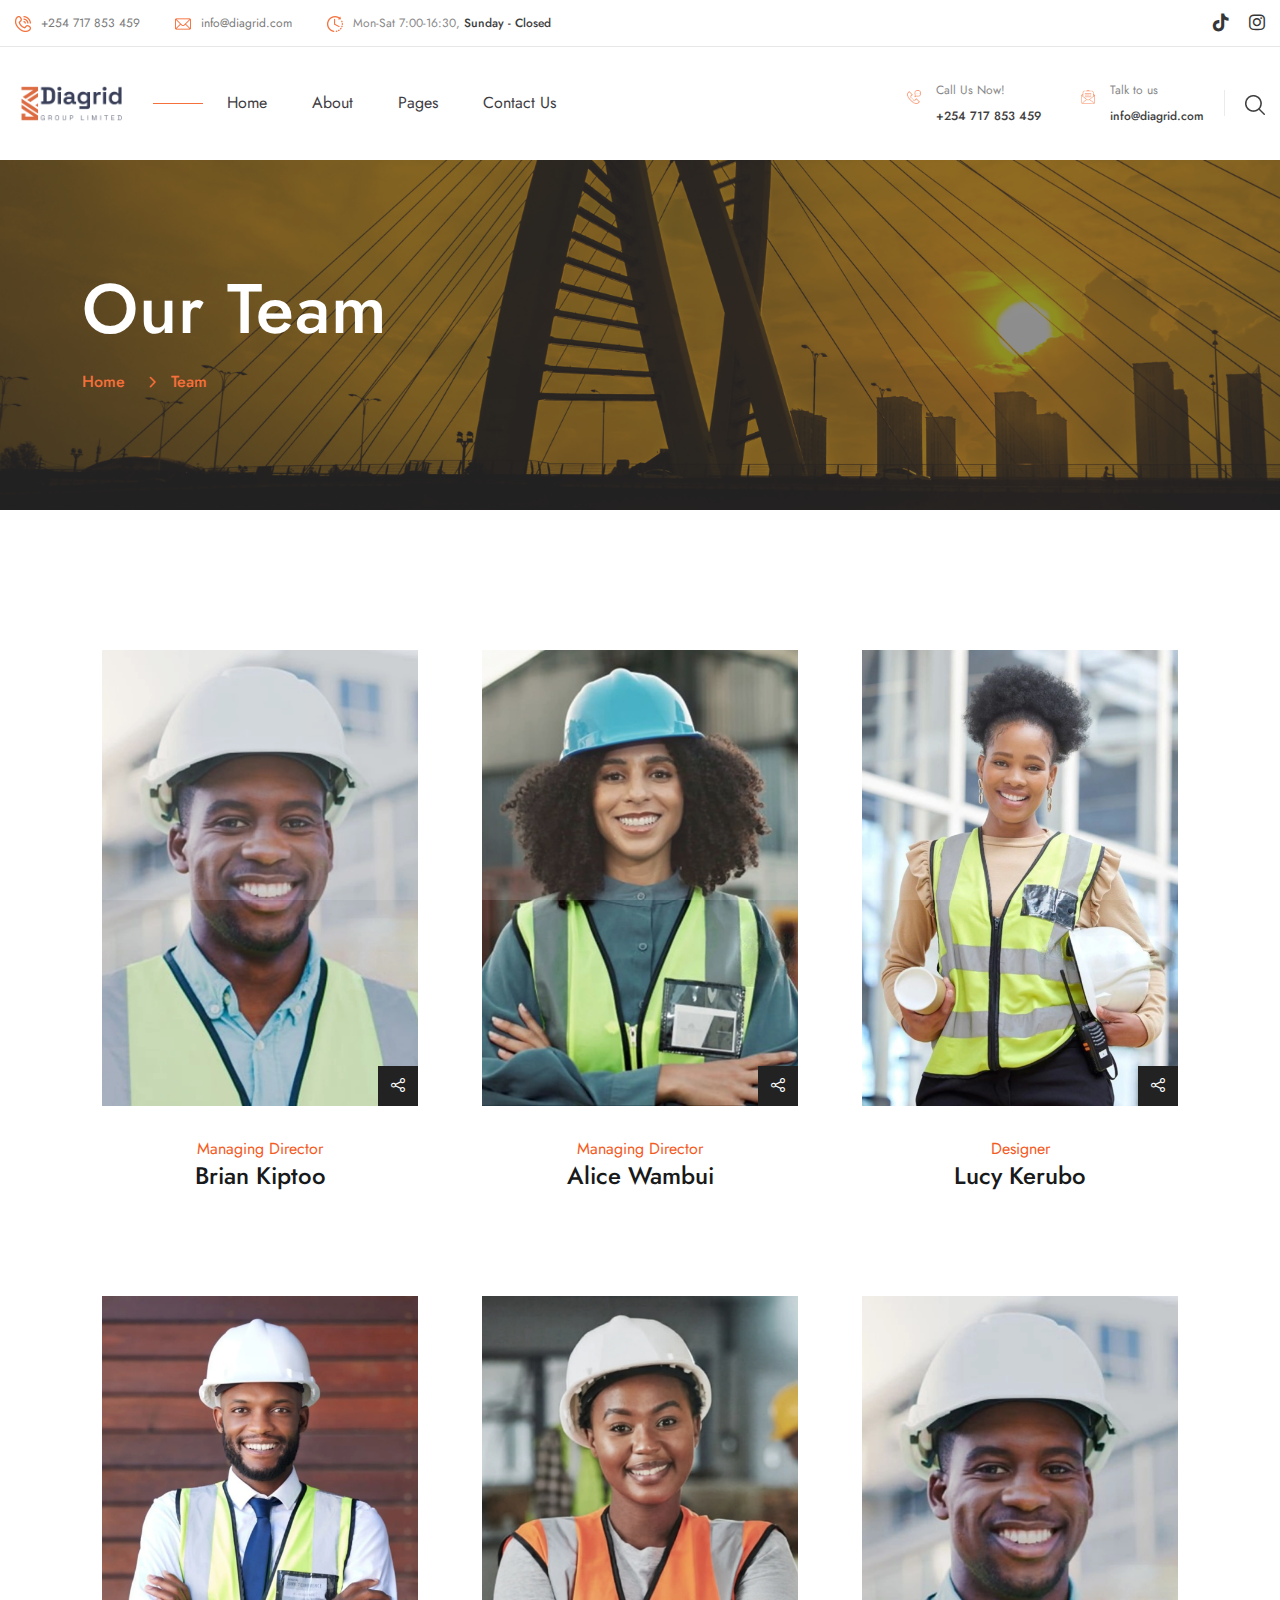
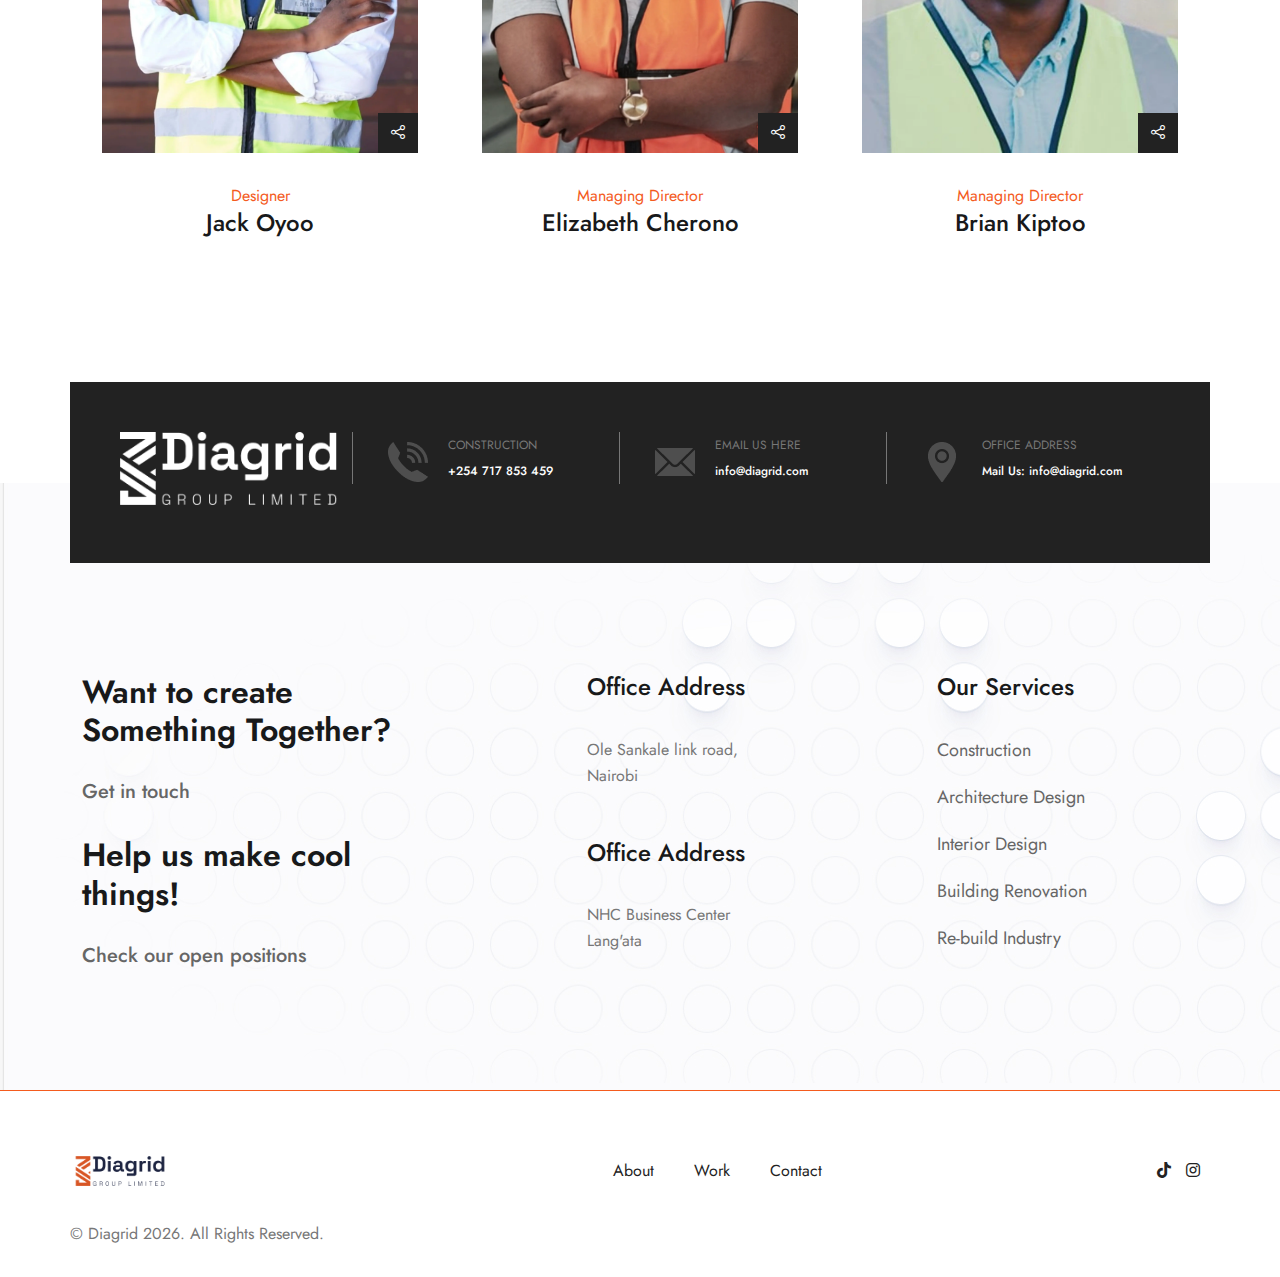
<file: team.html>
<!doctype html>
<head>
    <!-- Basic Meta Tags -->
    <meta charset="utf-8">
    <meta http-equiv="x-ua-compatible" content="ie=edge">
    <title>Diagrid Team – Expert Construction & Industrial Professionals</title>
    <meta name="description" content="Meet the Diagrid team: skilled engineers, foremen, and artisans delivering top-notch construction and industrial projects across Kenya with expertise and safety.">
    <meta name="viewport" content="width=device-width, initial-scale=1">
    <meta name="theme-color" content="#d85625">
    <meta name="author" content="Diagrid">

    <!-- Favicons -->
    <link rel="icon" type="image/png" href="/favicon-96x96.png" sizes="96x96" />
    <link rel="icon" type="image/svg+xml" href="/favicon.svg" />
    <link rel="shortcut icon" href="/favicon.ico" />
    <link rel="apple-touch-icon" sizes="180x180" href="/apple-touch-icon.png" />
    <meta name="apple-mobile-web-app-title" content="Diagrid" />
    <link rel="manifest" href="/site.webmanifest" />

    <!-- Open Graph / Facebook -->
    <meta property="og:type" content="website">
    <meta property="og:title" content="Diagrid Team – Expert Construction & Industrial Professionals">
    <meta property="og:description" content="Meet our skilled Diagrid team of engineers, foremen, and artisans, dedicated to delivering high-quality construction and industrial projects across Kenya.">
    <meta property="og:image" content="https://diagrid.com/images/home7.png">
    <meta property="og:url" content="https://diagrid.com/team">
    <meta property="og:site_name" content="Diagrid">

    <!-- Twitter Card -->
    <meta name="twitter:card" content="summary_large_image">
    <meta name="twitter:title" content="Diagrid Team – Expert Construction & Industrial Professionals">
    <meta name="twitter:description" content="Meet our skilled Diagrid team of engineers, foremen, and artisans, dedicated to delivering high-quality construction and industrial projects across Kenya.">
    <meta name="twitter:image" content="https://diagrid.com/images/home7.png">
    <meta name="twitter:site" content="@diagridconsult">
    <meta name="twitter:creator" content="@diagridconsult">

    <!-- Social Links -->
    <link rel="me" href="https://www.tiktok.com/@diagrid.group?_r=1&_t=ZS-93ViQmytDxE" />
    <link rel="me" href="https://www.instagram.com/diagridconsult?igsh=MWYyMjU4ajlxeDltdA==" />

    <!-- CSS Files -->
    <link rel="stylesheet" href="css/bootstrap.min.css">
    <link rel="stylesheet" href="css/animate.min.css">
    <link rel="stylesheet" href="css/magnific-popup.css">
    <link rel="stylesheet" href="fontawesome/css/all.min.css">
    <link rel="stylesheet" href="fontawesome-pro/css/all.min.css">
    <link rel="stylesheet" href="css/dripicons.css">
    <link rel="stylesheet" href="css/slick.css">
    <link rel="stylesheet" href="css/meanmenu.css">        
    <link rel="stylesheet" href="css/swiper.min.css">
    <link rel="stylesheet" href="css/default.css">
    <link rel="stylesheet" href="css/style.css">
    <link rel="stylesheet" href="css/responsive.css">

    <!-- Structured Data -->
    <script type="application/ld+json">
    {
      "@context": "https://schema.org",
      "@type": "Organization",
      "name": "Diagrid",
      "url": "https://diagrid.com",
      "logo": "https://diagrid.com/images/home7.png",
      "sameAs": [
        "https://www.instagram.com/diagridconsult?igsh=MWYyMjU4ajlxeDltdA==",
        "https://www.tiktok.com/@diagrid.group?_r=1&_t=ZS-93ViQmytDxE"
      ],
      "description": "Meet our skilled Diagrid team of engineers, foremen, and artisans, dedicated to delivering high-quality construction and industrial projects across Kenya."
    }
    </script>
</head>

    <body>
         <!--  Preloader  -->
            <div id="preloader">
                <div id="loading"> </div>
            </div>
            <!--  Preloader end  -->
        <!-- header -->
        <header class="header-area header-two">  
           <div class="header-top second-header d-none d-md-block">
                 <div class="container-fluid pl-80 pr-80">
                    <div class="row align-items-center"> 
                         <div class="col-lg-8 col-md-9 d-none d-md-block">
                             <div class="header-cta">
                                <ul>
                                   <li>
                                      <div class="call-box">
                                         <div class="icon">
                                          <img src="img/icon/tp-telephone.png" alt="logo">
                                         </div>
                                         <div class="text">                                            
                                            <strong><a href="tel:+254717853459">+254 717 853 459</a></strong>                                              
                                         </div>
                                      </div>
                                   </li>
                                   <li>
                                      <div class="call-box">
                                         <div class="icon">
                                         <img src="img/icon/tp-mail.png" alt="logo">
                                         </div>
                                         <div class="text">                                            
                                            <strong><a href="mailto:info@example.com"> info@diagrid.com  </a></strong>                                               
                                         </div>
                                      </div>
                                   </li>  
                                    <li>
                                      <div class="call-box">
                                         <div class="icon">
                                         <img src="img/icon/tp-time-left.png" alt="logo">
                                         </div>
                                         <div class="text">                                            
                                           Mon-Sat 7:00-16:30, <strong>Sunday - Closed</strong>                                               
                                         </div>
                                      </div>
                                   </li>  
                                </ul>
                             </div> 
                        </div>
                         <div class="col-lg-4 col-md-3 d-none d-md-block text-right">
                            <div class="header-social">
                                <span>                                                                      
                                <a href="https://www.tiktok.com/@diagrid.group?_r=1&_t=ZS-93ViQmytDxE"><i class="fab fa-tiktok"></i></a>
                                <a href="https://www.instagram.com/diagridconsult?igsh=MWYyMjU4ajlxeDltdA=="><i class="fab fa-instagram"></i></a>                            
                                </span>                    
                                   <!--  /social media icon redux -->                               
                            </div>
                        </div>
                    </div>
                </div>
            </div>		
			  <div id="header-sticky" class="menu-area">
                <div class="container-fluid pl-80 pr-80">
                    <div class="second-menu">
                        <div class="row align-items-center">
                            <div class="col-xl-2 col-lg-3">
                                <div class="logo">
                                    <a href="index.html"><img src="images/logo.png" alt="logo"></a>
                                </div>
                            </div>
                           <div class="col-xl-6 col-lg-9">
                              
                                <div class="main-menu">
                                    <nav id="mobile-menu">
                                        <ul>
                                            <li class="has-sub">
												<a href="index.html">Home</a>
											</li>          
                                              <li><a href="about.html">About</a></li>                                            
                                            <li class="has-sub"><a href="#">Pages</a>
												<ul>                                                 
                                                    <li><a href="services.html">Services</a></li>                                                    
                                                    <li><a href="faq.html">Faq</a></li>                                                   
                                                </ul>
											</li>
                                            <li><a href="contact.html">Contact Us</a></li>                                           
                                        </ul>
                                    </nav>
                                </div>
                            </div>   
                            <div class="col-xl-4 col-lg-4 text-right d-none d-xl-block mt-20 mb-20">
                               <div class="login">
                                    <ul>
                                        <li>
                                            <div class="call-box">
                                                <div class="icon">
                                                    <img src="img/icon/menu-telephone.png" alt="logo">
                                                </div>
                                               <div class="text">
                                                    <span>Call Us Now!</span>
                                                    <strong>+254 717 853 459</strong>

                                                </div>
                                            </div>   
                                        </li>
                                       <li>
                                            <div class="call-box">
                                                <div class="icon">
                                                  <img src="img/icon/menu-email.png" alt="logo">
                                                </div>
                                               <div class="text">
                                                    <span>Talk to us</span>
                                                    <strong>info@diagrid.com</strong>

                                                </div>
                                            </div>   
                                        </li>
                                       <li><a href="#" class="menu-tigger"><img src="img/icon/search.png" alt="logo"></a></li>
                                    </ul>
                                </div>       
                            </div>
                                <div class="col-12">
                                    <div class="mobile-menu"></div>
                                </div>
                        </div>
                    </div>
                </div>
            </div>
        </header>
        <!-- header-end -->
         <!-- offcanvas-area -->
                <div class="offcanvas-menu">
                <span class="menu-close"><i class="fas fa-times"></i></span>
              <form role="search" method="get" id="searchform"   class="searchform" action="#">
                                <input type="text" name="s" id="search" placeholder="Search"/>
                                <button><i class="fa fa-search"></i></button>
                            </form>

                    
                    <div id="cssmenu3" class="menu-one-page-menu-container">
                        <ul  class="menu">
                            <li class="menu-item menu-item-type-custom menu-item-object-custom"><a href="index.html">Home</a></li>
                            <li class="menu-item menu-item-type-custom menu-item-object-custom"><a href="about.html">About Us</a></li>
                            <li class="menu-item menu-item-type-custom menu-item-object-custom"><a href="services.html">Services</a></li>
                             <li class="menu-item menu-item-type-custom menu-item-object-custom"><a href="projects.html">Cases Study</a></li>
                            <li class="menu-item menu-item-type-custom menu-item-object-custom"><a href="contact.html">Contact</a></li>
                        </ul>
                    </div>  
                    
                    <div id="cssmenu2" class="menu-one-page-menu-container">
                        <ul id="menu-one-page-menu-12" class="menu">
                            <li class="menu-item menu-item-type-custom menu-item-object-custom"><a href="#home"><span>+254 717 853 459</span></a></li>
                            <li class="menu-item menu-item-type-custom menu-item-object-custom"><a href="#howitwork"><span>info@example.com</span></a></li>
                        </ul>
                    </div>                
            </div>
            <div class="offcanvas-overly"></div>
                 <!-- offcanvas-end -->
        <!-- main-area -->
        <main>
            
            <!-- breadcrumb-area -->
            <section class="breadcrumb-area d-flex align-items-center" style="background-image:url(images/About_banner.webp)">
                  <div class="breadcrumb-overlay"></div>
                <div class="container">
                    <div class="row align-items-center">
                        <div class="col-xl-12 col-lg-12">
                            <div class="breadcrumb-wrap text-left">
                                <div class="breadcrumb-title">
                                    <h2>Our Team</h2>    
                                    <div class="breadcrumb-wrap">
                              
                                <nav aria-label="breadcrumb">
                                    <ol class="breadcrumb">
                                        <li class="breadcrumb-item"><a href="index.html">Home</a></li>
                                        <li class="breadcrumb-item active" aria-current="page">Team</li>
                                    </ol>
                                </nav>
                            </div>
                                </div>
                            </div>
                        </div>
                        
                    </div>
                </div>
            </section>
            <!-- breadcrumb-area-end -->
            <!-- team-area -->
            <section class="team-area fix p-relative pt-120 pb-60"> 
                <div class="container">
                   <div class="row"> 
                        <div class="col-xl-4 col-lg-4">
                            <div class="single-team mb-60" >
                                <div class="team-thumb">
                                    <div class="brd">
                                         <img src="images/P2.webp" alt="img"> 
                                       <div class="team-social">
                                                 <a href="#" class="share-alt"><i class="fal fa-share-alt"></i></a>
                                                <ul>
                                                    
                                                    <li><a href="#"><i class="fa-brands fa-pinterest-p"></i></a></li>
                                                    <li><a href="#"><i class="fab fa-instagram"></i></a></li>
                                                    <li> <a href="#"><i class="fa-brands fa-x-twitter"></i></a></li>    
                                                    <li><a href="#"><i class="fab fa-facebook-f"></i></a></li> 
                                                </ul>       
                                            </div>
                                    </div>
                                     <div class="team-info">  
                                          <p>Managing Director</p>          
                                        <h4><a href="team-single.html">Brian Kiptoo</a></h4>
                                                                       
                                    </div>
                                </div>
                            </div>
                        </div>
                       <div class="col-xl-4 col-lg-4">
                            <div class="single-team mb-60" >
                                <div class="team-thumb">
                                    <div class="brd">
                                        <img src="images/P1.webp" alt="img">  
                                        <div class="team-social">
                                                 <a href="#" class="share-alt"><i class="fal fa-share-alt"></i></a>
                                                <ul>
                                                    
                                                    <li><a href="#"><i class="fa-brands fa-pinterest-p"></i></a></li>
                                                    <li><a href="#"><i class="fab fa-instagram"></i></a></li>
                                                    <li> <a href="#"><i class="fa-brands fa-x-twitter"></i></a></li>    
                                                    <li><a href="#"><i class="fab fa-facebook-f"></i></a></li> 
                                                </ul>       
                                            </div>
                                    </div> 
                                    <div class="team-info">      
                                         <p>Managing Director</p>     
                                        <h4><a href="team-single.html">Alice Wambui</a></h4>
                                    </div>
                                </div>
                            </div>
                        </div>
                     <div class="col-xl-4 col-lg-4">
                            <div class="single-team mb-60" >
                                <div class="team-thumb">
                                    <div class="brd">
                                        <img src="images/P3 (1).webp" alt="img">   
                                        <div class="team-social">
                                                 <a href="#" class="share-alt"><i class="fal fa-share-alt"></i></a>
                                                <ul>
                                                    
                                                    <li><a href="#"><i class="fa-brands fa-pinterest-p"></i></a></li>
                                                    <li><a href="#"><i class="fab fa-instagram"></i></a></li>
                                                    <li> <a href="#"><i class="fa-brands fa-x-twitter"></i></a></li>    
                                                    <li><a href="#"><i class="fab fa-facebook-f"></i></a></li> 
                                                </ul>       
                                            </div>
                                    </div>
                                    <div class="team-info">     
                                         <p>Designer</p>  
                                        <h4><a href="team-single.html">Lucy Kerubo</a></h4>
                                    </div>
                                </div>
                            </div>
                        </div>
                        <div class="col-xl-4 col-lg-4">
                            <div class="single-team mb-60" >
                                <div class="team-thumb">
                                    <div class="brd">
                                         <img src="images/P4.webp" alt="img">   
                                        <div class="team-social">
                                                 <a href="#" class="share-alt"><i class="fal fa-share-alt"></i></a>
                                                <ul>
                                                    
                                                    <li><a href="#"><i class="fa-brands fa-pinterest-p"></i></a></li>
                                                    <li><a href="#"><i class="fab fa-instagram"></i></a></li>
                                                    <li> <a href="#"><i class="fa-brands fa-x-twitter"></i></a></li>    
                                                    <li><a href="#"><i class="fab fa-facebook-f"></i></a></li> 
                                                </ul>       
                                            </div>
                                    </div>
                                    <div class="team-info">       
                                         <p>Designer</p>
                                        <h4><a href="team-single.html">Jack Oyoo</a></h4>                                       
                                    </div>
                                </div>
                                
                            </div>
                        </div>
                         <div class="col-xl-4 col-lg-4">
                            <div class="single-team mb-60" >
                                <div class="team-thumb">
                                    <div class="brd">
                                        <img src="images/P5.webp" alt="img">  
                                        <div class="team-social">
                                                 <a href="#" class="share-alt"><i class="fal fa-share-alt"></i></a>
                                                <ul>
                                                    
                                                    <li><a href="#"><i class="fa-brands fa-pinterest-p"></i></a></li>
                                                    <li><a href="#"><i class="fab fa-instagram"></i></a></li>
                                                    <li> <a href="#"><i class="fa-brands fa-x-twitter"></i></a></li>    
                                                    <li><a href="#"><i class="fab fa-facebook-f"></i></a></li> 
                                                </ul>       
                                            </div>
                                    </div> 
                                    <div class="team-info">       
                                        <p>Managing Director</p>                      
                                        <h4><a href="team-single.html">Elizabeth Cherono</a></h4>
                                    </div>
                                </div>
                            </div>
                        </div>

                         <div class="col-xl-4 col-lg-4">
                            <div class="single-team mb-60" >
                                <div class="team-thumb">
                                    <div class="brd">
                                         <img src="images/P2.webp" alt="img"> 
                                       <div class="team-social">
                                                 <a href="#" class="share-alt"><i class="fal fa-share-alt"></i></a>
                                                <ul>
                                                    
                                                    <li><a href="#"><i class="fa-brands fa-pinterest-p"></i></a></li>
                                                    <li><a href="#"><i class="fab fa-instagram"></i></a></li>
                                                    <li> <a href="#"><i class="fa-brands fa-x-twitter"></i></a></li>    
                                                    <li><a href="#"><i class="fab fa-facebook-f"></i></a></li> 
                                                </ul>       
                                            </div>
                                    </div>
                                     <div class="team-info">  
                                          <p>Managing Director</p>          
                                        <h4><a href="team-single.html">Brian Kiptoo</a></h4>
                                                                       
                                    </div>
                                </div>
                            </div>
                        </div>

                    </div>
                   
                </div>
            </section>
            <!-- team-area-end --> 
        </main>
        <!-- main-area-end -->
       <!-- footer -->
        <footer class="footer-bg footer-p">
            <div class="footer-top-heiding">
                <div class="container">
                    <div class="row align-items-center">
                        <div class="col-lg-12">
                             <div class="footer-cta">
                                <ul>
                              <li>
  <h2>
    <img src="images/white.png" alt="img" class="responsive-logo">
  </h2>
</li>

                                   <li>
                                      <div class="call-box">
                                         <div class="icon">
                                            <img src="img/icon/f-phone.png" alt="img">
                                         </div>
                                         <div class="text">   
                                             <span>CONSTRUCTION</span>
                                            <strong><a href="tel:+254717853459">+254 717 853 459</a></strong>                                              
                                         </div>
                                      </div>
                                   </li>
                                   <li>
                                      <div class="call-box">
                                         <div class="icon">
                                            <img src="img/icon/f-email.png" alt="img">
                                         </div>
                                         <div class="text">       
                                             <span>EMAIL US HERE</span>
                                            <strong> <a href="mailto:info@example.com"> info@diagrid.com  </a></strong>                                               
                                         </div>
                                      </div>
                                   </li>   
                                    <li>
                                      <div class="call-box">
                                         <div class="icon">
                                          <img src="img/icon/f-location.png" alt="img">
                                         </div>
                                         <div class="text">   
                                              <span>OFFICE ADDRESS</span>
                                            <strong>Mail Us: <a href="mailto:info@example.com"> info@diagrid.com  </a></strong>                                               
                                         </div>
                                      </div>
                                   </li>                
                                </ul>
                             </div>                           
                        </div>
                        
                    </div>
                </div>
            
            </div>
            <div class="footer-top  pt-190 pb-90"  style="background-image: url(img/bg/footer-bg.jpg);">
                <div class="container">
                    <div class="row justify-content-between">
                        
                        <div class="col-xl-4 col-lg-3 col-sm-6">
                            <div class="footer-widget mb-30" data-aos="fade-up" data-aos-duration="1400">
                                <div class="f-widget-title">
                                    <h3>Want to create Something Together?</h3>
                                </div>
                                <div class="footer-link mt-30">
                                    <ul>                                        
                                        <li><a href="#" class="ft-link">Get in touch</a></li>
                                    </ul>
                                </div>
                            </div>
                            <div class="footer-widget mb-30" data-aos="fade-up" data-aos-duration="1400">
                                <div class="f-widget-title">
                                    <h3>Help us make cool things!</h3>
                                </div>
                               <div class="footer-link mt-30">
                                    <ul>                                        
                                        <li><a href="#"  class="ft-link">Check our open positions</a></li>
                                    </ul>
                                </div>
                            </div>
                        </div>
                        <div class="col-xl-1 col-lg-3 col-sm-6"></div>
						<div class="col-xl-4 col-lg-3 col-sm-6">
                            <div class="footer-widget pl-30 mb-50">
                                <div class="f-widget-title">
                                    <h2>Office Address</h2>
                                </div>
                                <div class="footer-link">
                                    <ul>                                        
                                        <li>Ole Sankale link road, <br>Nairobi</li>
                                    </ul>
                                </div>
                            </div>
                             <div class="footer-widget pl-30 mb-30">
                                <div class="f-widget-title">
                                   <h2>Office Address</h2>
                                </div>
                                <div class="footer-link">
                                    <ul>                                        
                                        <li>NHC Business Center <br>Lang'ata</li>
                                    </ul>
                                </div>
                            </div>
                        </div>
                        
                       <div class="col-xl-3 col-lg-3 col-sm-6">
                            <div class="footer-widget mb-30" data-aos="fade-up" data-aos-duration="1400">
                                <div class="f-widget-title">
                                    <h2>Our Services</h2>
                                </div>
                                <div class="footer-link">
                                    <ul>                                        
                                        <li><a href="index.html">Construction</a></li>
                                        <li><a href="about.html"> Architecture Design</a></li>
                                        <li><a href="services.html"> Interior Design</a></li>
                                        <li><a href="contact.html"> Building Renovation</a></li>
                                        <li><a href="blog.html">Re-build Industry</a></li>
                                    </ul>
                                </div>
                            </div>
                        </div>
                        
                    </div>
                </div>
            </div>
           <div class="copyright-wrap">
    <div class="container">
        <div class="row align-items-center">
            <div class="col-lg-2 col-sm-2">
                <img src="images/logo.png" alt="img">
            </div>

            <div class="col-lg-6 col-sm-10 text-right text-xl-right">
                <ul>
                    <li><a href="about.html">About</a></li>    
                    <li><a href="work.html">Work</a></li>    
                    <li><a href="contact.html">Contact</a></li>    
                </ul>
            </div>

            <div class="col-lg-4 col-sm-12 text-right">
                <div class="footer-social">                                    
                    <a href="https://www.tiktok.com/@diagrid.group?_r=1&_t=ZS-93ViQmytDxE"><i class="fab fa-tiktok"></i></a>
                    <a href="https://www.instagram.com/diagridconsult?igsh=MWYyMjU4ajlxeDltdA=="><i class="fab fa-instagram"></i></a>
                </div>
            </div>
        </div>

        <!-- COPYRIGHT -->
        <div class="copyright-text">
            © Diagrid 2026. All Rights Reserved.
        </div>

    </div>
</div>
            </div>
        </footer>
        <!-- footer-end -->

		<!-- JS here -->
        <script src="js/vendor/modernizr-3.5.0.min.js"></script>
        <script src="js/vendor/jquery.min.js"></script>
        <script src="js/popper.min.js"></script>
        <script src="js/bootstrap.min.js"></script>
        <script src="js/slick.min.js"></script>
        <script src="js/ajax-form.js"></script>
        <script src="js/paroller.js"></script>
        <script src="js/wow.min.js"></script>
        <script src="js/js_isotope.pkgd.min.js"></script>
        <script src="js/imagesloaded.min.js"></script>
        <script src="js/parallax.min.js"></script>
        <script src="js/jquery.waypoints.min.js"></script>
        <script src="js/jquery.counterup.min.js"></script>
        <script src="js/jquery.scrollUp.min.js"></script>
        <script src="js/jquery.meanmenu.min.js"></script>
        <script src="js/parallax-scroll.js"></script>
        <script src="js/swiper.min.js"></script>        
        <script src="js/jquery.magnific-popup.min.js"></script>
        <script src="js/element-in-view.js"></script>
         <script src="js/vanilla-tilt.js"></script>
        <script src="js/main.js"></script>
    </body>
</html>
</file>
<file: css/dripicons.css>
@charset "UTF-8";

@font-face {
  font-family: "dripicons-v2";
  src:url("../fonts/dripicons-v2.eot");
  src:url("../fonts/dripicons-v2.eot?#iefix") format("embedded-opentype"),
    url("../fonts/dripicons-v2.woff") format("woff"),
    url("../fonts/dripicons-v2.ttf") format("truetype"),
    url("../fonts/dripicons-v2.svg#dripicons-v2") format("svg");
  font-weight: normal;
  font-style: normal;

}

[data-icon]:before {
  font-family: "dripicons-v2" !important;
  content: attr(data-icon);
  font-style: normal !important;
  font-weight: normal !important;
  font-variant: normal !important;
  text-transform: none !important;
  speak: none;
  line-height: 1;
  -webkit-font-smoothing: antialiased;
  -moz-osx-font-smoothing: grayscale;
}

[class^="dripicons-"]:before,
[class*=" dripicons-"]:before {
  font-family: "dripicons-v2" !important;
  font-style: normal !important;
  font-weight: normal !important;
  font-variant: normal !important;
  text-transform: none !important;
  speak: none;
  line-height: 1;
  -webkit-font-smoothing: antialiased;
  -moz-osx-font-smoothing: grayscale;
}

.dripicons-alarm:before {
  content: "\61";
}
.dripicons-align-center:before {
  content: "\62";
}
.dripicons-align-justify:before {
  content: "\63";
}
.dripicons-align-left:before {
  content: "\64";
}
.dripicons-align-right:before {
  content: "\65";
}
.dripicons-anchor:before {
  content: "\66";
}
.dripicons-archive:before {
  content: "\67";
}
.dripicons-arrow-down:before {
  content: "\68";
}
.dripicons-arrow-left:before {
  content: "\69";
}
.dripicons-arrow-right:before {
  content: "\6a";
}
.dripicons-arrow-thin-down:before {
  content: "\6b";
}
.dripicons-arrow-thin-left:before {
  content: "\6c";
}
.dripicons-arrow-thin-right:before {
  content: "\6d";
}
.dripicons-arrow-thin-up:before {
  content: "\6e";
}
.dripicons-arrow-up:before {
  content: "\6f";
}
.dripicons-article:before {
  content: "\70";
}
.dripicons-backspace:before {
  content: "\71";
}
.dripicons-basket:before {
  content: "\72";
}
.dripicons-basketball:before {
  content: "\73";
}
.dripicons-battery-empty:before {
  content: "\74";
}
.dripicons-battery-full:before {
  content: "\75";
}
.dripicons-battery-low:before {
  content: "\76";
}
.dripicons-battery-medium:before {
  content: "\77";
}
.dripicons-bell:before {
  content: "\78";
}
.dripicons-blog:before {
  content: "\79";
}
.dripicons-bluetooth:before {
  content: "\7a";
}
.dripicons-bold:before {
  content: "\41";
}
.dripicons-bookmark:before {
  content: "\42";
}
.dripicons-bookmarks:before {
  content: "\43";
}
.dripicons-box:before {
  content: "\44";
}
.dripicons-briefcase:before {
  content: "\45";
}
.dripicons-brightness-low:before {
  content: "\46";
}
.dripicons-brightness-max:before {
  content: "\47";
}
.dripicons-brightness-medium:before {
  content: "\48";
}
.dripicons-broadcast:before {
  content: "\49";
}
.dripicons-browser:before {
  content: "\4a";
}
.dripicons-browser-upload:before {
  content: "\4b";
}
.dripicons-brush:before {
  content: "\4c";
}
.dripicons-calendar:before {
  content: "\4d";
}
.dripicons-camcorder:before {
  content: "\4e";
}
.dripicons-camera:before {
  content: "\4f";
}
.dripicons-card:before {
  content: "\50";
}
.dripicons-cart:before {
  content: "\51";
}
.dripicons-checklist:before {
  content: "\52";
}
.dripicons-checkmark:before {
  content: "\53";
}
.dripicons-chevron-down:before {
  content: "\54";
}
.dripicons-chevron-left:before {
  content: "\55";
}
.dripicons-chevron-right:before {
  content: "\56";
}
.dripicons-chevron-up:before {
  content: "\57";
}
.dripicons-clipboard:before {
  content: "\58";
}
.dripicons-clock:before {
  content: "\59";
}
.dripicons-clockwise:before {
  content: "\5a";
}
.dripicons-cloud:before {
  content: "\30";
}
.dripicons-cloud-download:before {
  content: "\31";
}
.dripicons-cloud-upload:before {
  content: "\32";
}
.dripicons-code:before {
  content: "\33";
}
.dripicons-contract:before {
  content: "\34";
}
.dripicons-contract-2:before {
  content: "\35";
}
.dripicons-conversation:before {
  content: "\36";
}
.dripicons-copy:before {
  content: "\37";
}
.dripicons-crop:before {
  content: "\38";
}
.dripicons-cross:before {
  content: "\39";
}
.dripicons-crosshair:before {
  content: "\21";
}
.dripicons-cutlery:before {
  content: "\22";
}
.dripicons-device-desktop:before {
  content: "\23";
}
.dripicons-device-mobile:before {
  content: "\24";
}
.dripicons-device-tablet:before {
  content: "\25";
}
.dripicons-direction:before {
  content: "\26";
}
.dripicons-disc:before {
  content: "\27";
}
.dripicons-document:before {
  content: "\28";
}
.dripicons-document-delete:before {
  content: "\29";
}
.dripicons-document-edit:before {
  content: "\2a";
}
.dripicons-document-new:before {
  content: "\2b";
}
.dripicons-document-remove:before {
  content: "\2c";
}
.dripicons-dot:before {
  content: "\2d";
}
.dripicons-dots-2:before {
  content: "\2e";
}
.dripicons-dots-3:before {
  content: "\2f";
}
.dripicons-download:before {
  content: "\3a";
}
.dripicons-duplicate:before {
  content: "\3b";
}
.dripicons-enter:before {
  content: "\3c";
}
.dripicons-exit:before {
  content: "\3d";
}
.dripicons-expand:before {
  content: "\3e";
}
.dripicons-expand-2:before {
  content: "\3f";
}
.dripicons-experiment:before {
  content: "\40";
}
.dripicons-export:before {
  content: "\5b";
}
.dripicons-feed:before {
  content: "\5d";
}
.dripicons-flag:before {
  content: "\5e";
}
.dripicons-flashlight:before {
  content: "\5f";
}
.dripicons-folder:before {
  content: "\60";
}
.dripicons-folder-open:before {
  content: "\7b";
}
.dripicons-forward:before {
  content: "\7c";
}
.dripicons-gaming:before {
  content: "\7d";
}
.dripicons-gear:before {
  content: "\7e";
}
.dripicons-graduation:before {
  content: "\5c";
}
.dripicons-graph-bar:before {
  content: "\e000";
}
.dripicons-graph-line:before {
  content: "\e001";
}
.dripicons-graph-pie:before {
  content: "\e002";
}
.dripicons-headset:before {
  content: "\e003";
}
.dripicons-heart:before {
  content: "\e004";
}
.dripicons-help:before {
  content: "\e005";
}
.dripicons-home:before {
  content: "\e006";
}
.dripicons-hourglass:before {
  content: "\e007";
}
.dripicons-inbox:before {
  content: "\e008";
}
.dripicons-information:before {
  content: "\e009";
}
.dripicons-italic:before {
  content: "\e00a";
}
.dripicons-jewel:before {
  content: "\e00b";
}
.dripicons-lifting:before {
  content: "\e00c";
}
.dripicons-lightbulb:before {
  content: "\e00d";
}
.dripicons-link:before {
  content: "\e00e";
}
.dripicons-link-broken:before {
  content: "\e00f";
}
.dripicons-list:before {
  content: "\e010";
}
.dripicons-loading:before {
  content: "\e011";
}
.dripicons-location:before {
  content: "\e012";
}
.dripicons-lock:before {
  content: "\e013";
}
.dripicons-lock-open:before {
  content: "\e014";
}
.dripicons-mail:before {
  content: "\e015";
}
.dripicons-map:before {
  content: "\e016";
}
.dripicons-media-loop:before {
  content: "\e017";
}
.dripicons-media-next:before {
  content: "\e018";
}
.dripicons-media-pause:before {
  content: "\e019";
}
.dripicons-media-play:before {
  content: "\e01a";
}
.dripicons-media-previous:before {
  content: "\e01b";
}
.dripicons-media-record:before {
  content: "\e01c";
}
.dripicons-media-shuffle:before {
  content: "\e01d";
}
.dripicons-media-stop:before {
  content: "\e01e";
}
.dripicons-medical:before {
  content: "\e01f";
}
.dripicons-menu:before {
  content: "\e020";
}
.dripicons-message:before {
  content: "\e021";
}
.dripicons-meter:before {
  content: "\e022";
}
.dripicons-microphone:before {
  content: "\e023";
}
.dripicons-minus:before {
  content: "\e024";
}
.dripicons-monitor:before {
  content: "\e025";
}
.dripicons-move:before {
  content: "\e026";
}
.dripicons-music:before {
  content: "\e027";
}
.dripicons-network-1:before {
  content: "\e028";
}
.dripicons-network-2:before {
  content: "\e029";
}
.dripicons-network-3:before {
  content: "\e02a";
}
.dripicons-network-4:before {
  content: "\e02b";
}
.dripicons-network-5:before {
  content: "\e02c";
}
.dripicons-pamphlet:before {
  content: "\e02d";
}
.dripicons-paperclip:before {
  content: "\e02e";
}
.dripicons-pencil:before {
  content: "\e02f";
}
.dripicons-phone:before {
  content: "\e030";
}
.dripicons-photo:before {
  content: "\e031";
}
.dripicons-photo-group:before {
  content: "\e032";
}
.dripicons-pill:before {
  content: "\e033";
}
.dripicons-pin:before {
  content: "\e034";
}
.dripicons-plus:before {
  content: "\e035";
}
.dripicons-power:before {
  content: "\e036";
}
.dripicons-preview:before {
  content: "\e037";
}
.dripicons-print:before {
  content: "\e038";
}
.dripicons-pulse:before {
  content: "\e039";
}
.dripicons-question:before {
  content: "\e03a";
}
.dripicons-reply:before {
  content: "\e03b";
}
.dripicons-reply-all:before {
  content: "\e03c";
}
.dripicons-return:before {
  content: "\e03d";
}
.dripicons-retweet:before {
  content: "\e03e";
}
.dripicons-rocket:before {
  content: "\e03f";
}
.dripicons-scale:before {
  content: "\e040";
}
.dripicons-search:before {
  content: "\e041";
}
.dripicons-shopping-bag:before {
  content: "\e042";
}
.dripicons-skip:before {
  content: "\e043";
}
.dripicons-stack:before {
  content: "\e044";
}
.dripicons-star:before {
  content: "\e045";
}
.dripicons-stopwatch:before {
  content: "\e046";
}
.dripicons-store:before {
  content: "\e047";
}
.dripicons-suitcase:before {
  content: "\e048";
}
.dripicons-swap:before {
  content: "\e049";
}
.dripicons-tag:before {
  content: "\e04a";
}
.dripicons-tag-delete:before {
  content: "\e04b";
}
.dripicons-tags:before {
  content: "\e04c";
}
.dripicons-thumbs-down:before {
  content: "\e04d";
}
.dripicons-thumbs-up:before {
  content: "\e04e";
}
.dripicons-ticket:before {
  content: "\e04f";
}
.dripicons-time-reverse:before {
  content: "\e050";
}
.dripicons-to-do:before {
  content: "\e051";
}
.dripicons-toggles:before {
  content: "\e052";
}
.dripicons-trash:before {
  content: "\e053";
}
.dripicons-trophy:before {
  content: "\e054";
}
.dripicons-upload:before {
  content: "\e055";
}
.dripicons-user:before {
  content: "\e056";
}
.dripicons-user-group:before {
  content: "\e057";
}
.dripicons-user-id:before {
  content: "\e058";
}
.dripicons-vibrate:before {
  content: "\e059";
}
.dripicons-view-apps:before {
  content: "\e05a";
}
.dripicons-view-list:before {
  content: "\e05b";
}
.dripicons-view-list-large:before {
  content: "\e05c";
}
.dripicons-view-thumb:before {
  content: "\e05d";
}
.dripicons-volume-full:before {
  content: "\e05e";
}
.dripicons-volume-low:before {
  content: "\e05f";
}
.dripicons-volume-medium:before {
  content: "\e060";
}
.dripicons-volume-off:before {
  content: "\e061";
}
.dripicons-wallet:before {
  content: "\e062";
}
.dripicons-warning:before {
  content: "\e063";
}
.dripicons-web:before {
  content: "\e064";
}
.dripicons-weight:before {
  content: "\e065";
}
.dripicons-wifi:before {
  content: "\e066";
}
.dripicons-wrong:before {
  content: "\e067";
}
.dripicons-zoom-in:before {
  content: "\e068";
}
.dripicons-zoom-out:before {
  content: "\e069";
}
</file>
<file: css/default.css>
/* Deafult Margin & Padding */
/*-- Margin Top --*/
.mt-5 {
	margin-top: 5px;
}
.mt-10 {
	margin-top: 10px;
}
.mt-15 {
	margin-top: 15px;
}
.mt-20 {
	margin-top: 20px;
}
.mt-25 {
	margin-top: 25px;
}
.mt-30 {
	margin-top: 30px;
}
.mt-35 {
	margin-top: 35px;
}
.mt-40 {
	margin-top: 40px;
}
.mt-45 {
	margin-top: 45px;
}
.mt-50 {
	margin-top: 50px;
}
.mt-55 {
	margin-top: 55px;
}
.mt-60 {
	margin-top: 60px;
}
.mt-65 {
	margin-top: 65px;
}
.mt-70 {
	margin-top: 70px;
}
.mt-75 {
	margin-top: 75px;
}
.mt-80 {
	margin-top: 80px;
}
.mt-85 {
	margin-top: 85px;
}
.mt-90 {
	margin-top: 90px;
}
.mt-95 {
	margin-top: 95px;
}
.mt-100 {
	margin-top: 100px;
}
.mt-105 {
	margin-top: 105px;
}
.mt-110 {
	margin-top: 110px;
}
.mt-115 {
	margin-top: 115px;
}
.mt-120 {
	margin-top: 120px;
}
.mt-125 {
	margin-top: 125px;
}
.mt-130 {
	margin-top: 130px;
}
.mt-135 {
	margin-top: 135px;
}
.mt-140 {
	margin-top: 140px;
}
.mt-145 {
	margin-top: 145px;
}
.mt-150 {
	margin-top: 150px;
}
.mt-155 {
	margin-top: 155px;
}
.mt-160 {
	margin-top: 160px;
}
.mt-165 {
	margin-top: 165px;
}
.mt-170 {
	margin-top: 170px;
}
.mt-175 {
	margin-top: 175px;
}
.mt-180 {
	margin-top: 180px;
}
.mt-185 {
	margin-top: 185px;
}
.mt-190 {
	margin-top: 190px;
}
.mt-195 {
	margin-top: 195px;
}
.mt-200 {
	margin-top: 200px;
}
/*-- Margin Bottom --*/

.mb-5 {
	margin-bottom: 5px;
}
.mb-10 {
	margin-bottom: 10px;
}
.mb-15 {
	margin-bottom: 15px;
}
.mb-20 {
	margin-bottom: 20px;
}
.mb-25 {
	margin-bottom: 25px;
}
.mb-30 {
	margin-bottom: 30px;
}
.mb-35 {
	margin-bottom: 35px;
}
.mb-40 {
	margin-bottom: 40px;
}
.mb-45 {
	margin-bottom: 45px;
}
.mb-50 {
	margin-bottom: 50px;
}
.mb-55 {
	margin-bottom: 55px;
}
.mb-60 {
	margin-bottom: 60px;
}
.mb-65 {
	margin-bottom: 65px;
}
.mb-70 {
	margin-bottom: 70px;
}
.mb-75 {
	margin-bottom: 75px;
}
.mb-80 {
	margin-bottom: 80px;
}
.mb-85 {
	margin-bottom: 85px;
}
.mb-90 {
	margin-bottom: 90px;
}
.mb-95 {
	margin-bottom: 95px;
}
.mb-100 {
	margin-bottom: 100px;
}
.mb-105 {
	margin-bottom: 105px;
}
.mb-110 {
	margin-bottom: 110px;
}
.mb-115 {
	margin-bottom: 115px;
}
.mb-120 {
	margin-bottom: 120px;
}
.mb-125 {
	margin-bottom: 125px;
}
.mb-130 {
	margin-bottom: 130px;
}
.mb-135 {
	margin-bottom: 135px;
}
.mb-140 {
	margin-bottom: 140px;
}
.mb-145 {
	margin-bottom: 145px;
}
.mb-150 {
	margin-bottom: 150px;
}
.mb-155 {
	margin-bottom: 155px;
}
.mb-160 {
	margin-bottom: 160px;
}
.mb-165 {
	margin-bottom: 165px;
}
.mb-170 {
	margin-bottom: 170px;
}
.mb-175 {
	margin-bottom: 175px;
}
.mb-180 {
	margin-bottom: 180px;
}
.mb-185 {
	margin-bottom: 185px;
}
.mb-190 {
	margin-bottom: 190px;
}
.mb-195 {
	margin-bottom: 195px;
}
.mb-200 {
	margin-bottom: 200px;
}
/*-- Padding Top --*/

.pt-5 {
	padding-top: 5px;
}
.pt-10 {
	padding-top: 10px;
}
.pt-15 {
	padding-top: 15px;
}
.pt-20 {
	padding-top: 20px;
}
.pt-25 {
	padding-top: 25px;
}
.pt-30 {
	padding-top: 30px;
}
.pt-35 {
	padding-top: 35px;
}
.pt-40 {
	padding-top: 40px;
}
.pt-45 {
	padding-top: 45px;
}
.pt-50 {
	padding-top: 50px;
}
.pt-55 {
	padding-top: 55px;
}
.pt-60 {
	padding-top: 60px;
}
.pt-65 {
	padding-top: 65px;
}
.pt-70 {
	padding-top: 70px;
}
.pt-75 {
	padding-top: 75px;
}
.pt-80 {
	padding-top: 80px;
}
.pt-85 {
	padding-top: 85px;
}
.pt-90 {
	padding-top: 90px;
}
.pt-95 {
	padding-top: 95px;
}
.pt-100 {
	padding-top: 100px;
}
.pt-105 {
	padding-top: 105px;
}
.pt-110 {
	padding-top: 110px;
}
.pt-115 {
	padding-top: 115px;
}
.pt-120 {
	padding-top: 120px;
}
.pt-125 {
	padding-top: 125px;
}
.pt-130 {
	padding-top: 130px;
}
.pt-135 {
	padding-top: 135px;
}
.pt-140 {
	padding-top: 140px;
}
.pt-145 {
	padding-top: 145px;
}
.pt-150 {
	padding-top: 150px;
}
.pt-155 {
	padding-top: 155px;
}
.pt-160 {
	padding-top: 160px;
}
.pt-165 {
	padding-top: 165px;
}
.pt-170 {
	padding-top: 170px;
}
.pt-175 {
	padding-top: 175px;
}
.pt-180 {
	padding-top: 180px;
}
.pt-185 {
	padding-top: 185px;
}
.pt-190 {
	padding-top: 190px;
}
.pt-195 {
	padding-top: 195px;
}
.pt-200 {
	padding-top: 200px;
}
.pt-113 {
	padding-top: 113px;
}
/*-- Padding Bottom --*/

.pb-5 {
	padding-bottom: 5px;
}
.pb-10 {
	padding-bottom: 10px;
}
.pb-15 {
	padding-bottom: 15px;
}
.pb-20 {
	padding-bottom: 20px;
}
.pb-25 {
	padding-bottom: 25px;
}
.pb-30 {
	padding-bottom: 30px;
}
.pb-35 {
	padding-bottom: 35px;
}
.pb-40 {
	padding-bottom: 40px;
}
.pb-45 {
	padding-bottom: 45px;
}
.pb-50 {
	padding-bottom: 50px;
}
.pb-55 {
	padding-bottom: 55px;
}
.pb-60 {
	padding-bottom: 60px;
}
.pb-65 {
	padding-bottom: 65px;
}
.pb-70 {
	padding-bottom: 70px;
}
.pb-75 {
	padding-bottom: 75px;
}
.pb-80 {
	padding-bottom: 80px;
}
.pb-85 {
	padding-bottom: 85px;
}
.pb-90 {
	padding-bottom: 90px;
}
.pb-95 {
	padding-bottom: 95px;
}
.pb-100 {
	padding-bottom: 100px;
}
.pb-105 {
	padding-bottom: 105px;
}
.pb-110 {
	padding-bottom: 110px;
}
.pb-115 {
	padding-bottom: 115px;
}
.pb-120 {
	padding-bottom: 120px;
}
.pb-125 {
	padding-bottom: 125px;
}
.pb-130 {
	padding-bottom: 130px;
}
.pb-135 {
	padding-bottom: 135px;
}
.pb-140 {
	padding-bottom: 140px;
}
.pb-145 {
	padding-bottom: 145px;
}
.pb-150 {
	padding-bottom: 150px;
}
.pb-155 {
	padding-bottom: 155px;
}
.pb-160 {
	padding-bottom: 160px;
}
.pb-165 {
	padding-bottom: 165px;
}
.pb-170 {
	padding-bottom: 170px;
}
.pb-175 {
	padding-bottom: 175px;
}
.pb-180 {
	padding-bottom: 180px;
}
.pb-185 {
	padding-bottom: 185px;
}
.pb-190 {
	padding-bottom: 190px;
}
.pb-195 {
	padding-bottom: 195px;
}
.pb-200 {
	padding-bottom: 200px;
}

.pb-240 {
    padding-bottom: 450px;
}

/*-- Padding Left --*/
.pl-0 {
	padding-left: 0px;
}
.pl-5 {
	padding-left: 5px;
}
.pl-10 {
	padding-left: 10px;
}
.pl-15 {
	padding-left: 15px;
}
.pl-20{
	padding-left: 20px;
}
.pl-25 {
	padding-left: 35px;
}
.pl-30 {
	padding-left: 30px;
}
.pl-35 {
	padding-left: 35px;
}

.pl-35 {
	padding-left: 35px;
}

.pl-40 {
	padding-left: 40px;
}

.pl-45 {
	padding-left: 45px;
}

.pl-50 {
	padding-left: 50px;
}

.pl-55 {
	padding-left: 55px;
}

.pl-60 {
	padding-left: 60px;
}
.pl-65 {
	padding-left: 65px;
}
.pl-70 {
	padding-left: 70px;
}
.pl-75 {
	padding-left: 75px;
}
.pl-80 {
	padding-left: 80px;
}
.pl-85 {
	padding-left: 80px;
}
.pl-90 {
	padding-left: 90px;
}
.pl-95 {
	padding-left: 95px;
}
.pl-100 {
	padding-left: 100px;
}


/*-- Padding Right --*/
.pr-0 {
	padding-right: 0px;
}
.pr-5 {
	padding-right: 5px;
}
.pr-10 {
	padding-right: 10px;
}
.pr-15 {
	padding-right: 15px;
}
.pr-20{
	padding-right: 20px;
}
.pr-25 {
	padding-right: 35px;
}
.pr-30 {
	padding-right: 30px;
}
.pr-35 {
	padding-right: 35px;
}

.pr-35 {
	padding-right: 35px;
}

.pr-40 {
	padding-right: 40px;
}

.pr-45 {
	padding-right: 45px;
}

.pr-50 {
	padding-right: 50px;
}

.pr-55 {
	padding-right: 55px;
}

.pr-60 {
	padding-right: 60px;
}
.pr-65 {
	padding-right: 65px;
}
.pr-70 {
	padding-right: 70px;
}
.pr-75 {
	padding-right: 75px;
}
.pr-80 {
	padding-right: 80px;
}
.pr-85 {
	padding-right: 80px;
}
.pr-90 {
	padding-right: 90px;
}
.pr-95 {
	padding-right: 95px;
}
.pr-100 {
	padding-right: 100px;
}
/*-- margin Right --*/
.mr-40{
    margin-right: 40px;
}
/* font weight */
.f-700{font-weight: 700;}
.f-600{font-weight: 600;}
.f-500{font-weight: 500;}
.f-400{font-weight: 400;}
.f-300{font-weight: 300;}

/* Background Color */

.gray-bg {
	background: #f4f4fe;
}
.white-bg {
	background: #fff;
}
.black-bg {
	background: #222;
}
.theme-bg {
	background: #222;
}
.primary-bg {
	background: #1a237e;
}
/* Color */

.white-color {
	color: #fff;
}
.black-color {
	color: #222;
}
.theme-color {
	color: #222;
}
.primary-color {
	color: #222;
}
/* black overlay */

[data-overlay] {
	position: relative;
}
[data-overlay]::before {
	background: #000 none repeat scroll 0 0;
	content: "";
	height: 100%;
	left: 0;
	position: absolute;
	top: 0;
	width: 100%;
	z-index: 1;
}
[data-overlay="3"]::before {
	opacity: 0.3;
}
[data-overlay="4"]::before {
	opacity: 0.4;
}
[data-overlay="5"]::before {
	opacity: 0.5;
}
[data-overlay="6"]::before {
	opacity: 0.6;
}
[data-overlay="7"]::before {
	opacity: 0.7;
}
[data-overlay="8"]::before {
	opacity: 0.8;
}
[data-overlay="9"]::before {
	opacity: 0.9;
}


.text-right{
text-align: right;
}
a {
    text-decoration: none;
}
/*********************** Demo - 20 *******************/
.box20{position:relative}
.box20:after,.box20:before{position:absolute;content:""}
.box20:before{width:80%;height:220%;background:#F45B1E;top:-50%;left:-100%;z-index:1;transform:rotate(25deg);transform-origin:center top 0;transition:all .5s ease 0s}
.box20:hover:before{left:10%}
.box20:after{width:55%;height:175%;background-color:rgba(0,0,0,.8);bottom:-1000%;left:53%;transform:rotate(-33deg);transform-origin:center bottom 0;transition:all .8s ease 0s}
.box20 .box-content,.box20 .icon{width:100%;padding:0 20px;position:absolute;left:0;z-index:2;transition:all 1.1s ease 0s}
.box20:hover:after{bottom:-70%}
.box20 img{width:100%;height:auto}
.box20 .box-content{top:-100%;color:#fff}
.box20:hover .box-content{top:30px}
.box20 .title{font-size:24px;margin:0; color: #fff;}
.box20 .icon li a,.box20 .post{display:inline-block;font-size:14px}
.box20 .post{margin-top:5px}
.box20 .icon{list-style:none;margin:0;bottom:-100%}
.box20:hover .icon{bottom:25px}
.box20 .icon li{display:inline-block}
.box20 .icon li a{width:35px;height:35px;line-height:35px;background:#444;border-radius:50%;margin:0 3px;color:#fff;text-align:center;transition:all .5s ease 0s}
.box20 .icon li a:hover{background:#fff;color:#ff402a}
@media only screen and (max-width:990px){.box20{margin-bottom:30px}
}
@media only screen and (max-width:479px){.box20 .title{font-size:20px}
}



 /* The flip card container - set the width and height to whatever you want. We have added the border property to demonstrate that the flip itself goes out of the box on hover (remove perspective if you don't want the 3D effect */
.flip-card {
  background-color: transparent;
  width: 100%;
  height: 352px;
  perspective: 1000px; /* Remove this if you don't want the 3D effect */
}

/* This container is needed to position the front and back side */
.flip-card-inner {
  position: relative;
  width: 100%;
  height: 100%;
  text-align: center;
  transition: transform 0.8s;
  transform-style: preserve-3d;
}

/* Do an horizontal flip when you move the mouse over the flip box container */
.flip-card:hover .flip-card-inner {
  transform: rotateY(180deg);
}

/* Position the front and back side */
.flip-card-front, .flip-card-back {
  position: absolute;
  width: 100%;
  height: 100%;
  -webkit-backface-visibility: hidden; /* Safari */
  backface-visibility: hidden;
}

/* Style the front side (fallback if image is missing) */
.flip-card-front {
  background-color: #bbb;
  color: black;
}

/* Style the back side */
.flip-card-back {
  background-color: #F45B1E;
  color: white;
  transform: rotateY(180deg);
} 
.flip-card-back h4{
    color: #fff;
}
.flip-card-back h4 a:hover{
    color: #fff;
}
.flip-card-back .social{
    margin-top: 10px;
}

.flip-card-back .social a {
    width: 40px;
    height: 40px;
    border-radius: 50%;
    background: #fff;
    display: inline-block;
    line-height: 40px;
    color: #F45B1E;
}
.flip-card-back .social a:hover {
    background: #001659;
    display: inline-block;
    line-height: 40px;
    color: #fff;
}
/*ZoomIn Hover Effect*/
    .hover-zoomin a {
      display: block;
      position: relative;
      overflow: hidden;
    }
    .hover-zoomin img {
      width: 100%;
      height: auto;
      -webkit-transition: all 0.5s ease-in-out;
      -moz-transition: all 0.5s ease-in-out;
      -o-transition: all 0.5s ease-in-out;
      -ms-transition: all 0.5s ease-in-out;
      transition: all 0.5s ease-in-out;
    }
    .hover-zoomin:hover img {
      -webkit-transform: scale(1.2);
      -moz-transform: scale(1.2);
      -o-transform: scale(1.2);
      -ms-transform: scale(1.2);
      transform: scale(1.2);
    }
</file>
<file: css/style.css>
/* CSS Index
-----------------------------------
1. Theme default css
2. header
3. slider
4. about
5. features
6. services
7. video
8. choose
9. brand
10. work-process
11. team
12. counter
13. cta
14. testimonial
15. blog
16. pagination
17. f-cta
18. pricing
19. contact
20. footer

*/
@import url('https://fonts.googleapis.com/css2?family=Jost:ital,wght@0,100..900;1,100..900&display=swap');

/* ============================= */
/* FORCE TRANSPARENT OVERLAY SCROLLBAR */
/* ============================= */

/* Prevent layout shift */
html {
  overflow-y: overlay;
}

/* Chrome, Edge, Brave */
::-webkit-scrollbar {
  width: 10px;
}

::-webkit-scrollbar-track {
  background: transparent;
}

::-webkit-scrollbar-thumb {
  background-color: #d85625;
  border-radius: 20px;
  border: 3px solid transparent; /* creates floating effect */
  background-clip: padding-box;
}

/* Hover state */
::-webkit-scrollbar-thumb:hover {
  background-color: #bf4c1f;
}

/* Firefox */
* {
  scrollbar-width: thin;
  scrollbar-color: #d85625 transparent;
}

::-webkit-scrollbar-thumb {
  background: rgba(216, 86, 37, 0.9);
  -webkit-backdrop-filter: blur(4px);
  backdrop-filter: blur(4px);
}

/* 1. Theme default css */
 body {
   font-family: "Jost", sans-serif;
	font-size: 16px;
	font-weight: normal;
	color: #777;
	font-style: normal;
     line-height: 26px;
}
.tp-project-4-2-item .tp-hover-reveal-bg {
  position: absolute;
  top: 0;
  left: 0;
  width: 370px;
  height: 470px;
  opacity: 0;
  margin: -150px 0 0 -150px;
  overflow: hidden;
  pointer-events: none;
  z-index: 99;
  background-position: center;
  background-size: cover;
  background-repeat: no-repeat;
  -webkit-transition: opacity 0.3s, transform 0.5s cubic-bezier(0.215, 0.61, 0.355, 1), -webkit-transform 0.5s cubic-bezier(0.215, 0.61, 0.355, 1);
  -moz-transition: opacity 0.3s, transform 0.5s cubic-bezier(0.215, 0.61, 0.355, 1), -webkit-transform 0.5s cubic-bezier(0.215, 0.61, 0.355, 1);
  -ms-transition: opacity 0.3s, transform 0.5s cubic-bezier(0.215, 0.61, 0.355, 1), -webkit-transform 0.5s cubic-bezier(0.215, 0.61, 0.355, 1);
  -o-transition: opacity 0.3s, transform 0.5s cubic-bezier(0.215, 0.61, 0.355, 1), -webkit-transform 0.5s cubic-bezier(0.215, 0.61, 0.355, 1);
  transition: opacity 0.3s, transform 0.5s cubic-bezier(0.215, 0.61, 0.355, 1), -webkit-transform 0.5s cubic-bezier(0.215, 0.61, 0.355, 1);
}
.tp-project-4-2-item:hover .tp-hover-reveal-bg {
  opacity: 1;
}
/* --- LOADING --- */
#loading {
  position: fixed;
  inset: 0;
  z-index: 9999;

  background: #fff url("../images/logo.png") no-repeat center;
  background-size: 120px;   /* controls logo size */

  display: flex;
  align-items: center;
  justify-content: center;
}



#preloader {
  background: #fff none repeat scroll 0 0;
  bottom: 0;
  left: 0;
  position: fixed;
  right: 0;
  top: 0;
  z-index: 9999; }

.badge {
 position: absolute;
  bottom: -100px;
  right: 50px;
  z-index: 1;
  -webkit-animation: spin 6s linear infinite;
  -moz-animation: spin 6s linear infinite;
  animation: spin 6s linear infinite;
  width: 100%;
}



@-moz-keyframes spin { 100% { -moz-transform: rotate(360deg); } }
@-webkit-keyframes spin { 100% { -webkit-transform: rotate(360deg); } }
@keyframes spin { 100% { -webkit-transform: rotate(360deg); transform:rotate(360deg); } }
.pr-60{
    padding-right: 60px;
}

.pt-240 {
    padding-top: 240px;
}
.text-left{
    text-align: left !important;
}
.mean-container a.meanmenu-reveal span {
    background: no-repeat;
    display: block;
    height: 3px;
    margin-top: 3px;
    border-top: 3px solid #fff;
}
 .mean-container .mean-nav ul li a {
    border-top: 1px solid rgba(217, 217, 217, 0.5);
    color: #333;
    display: block;
    float: left;
    margin: 0;
    padding: 10px 5%;
    text-align: left;
    text-decoration: none;
    text-transform: uppercase;
    width: 90%;
    font-size: 15px;
    font-weight: 600;
}
.mean-container .mean-nav {
    background: #FFFFFF 0% 0% no-repeat padding-box;
box-shadow: 3px 4px 15px #0000001A;
        position: absolute;
}
.mean-container .mean-nav ul {
    overflow: hidden;
}

  .mean-container .mean-nav ul li a.mean-expand {
    text-align: right;
    top: 0;
    width: 100%;
    z-index: 2;
    padding: 9px 12px;
}
  .mean-container .mean-nav ul li a.mean-expand:hover {
    background: rgba(0, 0, 0, 0);
}

.srb-line {
width: 100%;
text-align: center;
position: absolute;
bottom: -90px;
}
.line5 {
    display: block;
}
.mr-15{
    margin-right: 15px;
}
.img {
	max-width: 100%;
	transition: all 0.3s ease-out 0s;
}
.f-left {
	float: left
}
.f-right {
	float: right
}
.fix {
	overflow: hidden
}
a,
.button,.btn {
	-webkit-transition: all 0.3s ease-out 0s;
	-moz-transition: all 0.3s ease-out 0s;
	-ms-transition: all 0.3s ease-out 0s;
	-o-transition: all 0.3s ease-out 0s;
	transition: all 0.3s ease-out 0s;
}
a:focus,
.button:focus {
	text-decoration: none;
	outline: none;
}
a:focus,
a:hover,
.portfolio-cat a:hover,
.footer -menu li a:hover {
	text-decoration: none;
}
.btn.focus, .btn:focus {
	outline: 0;
	box-shadow: none;
}
a,
button {
	color: #18191a;
	outline: medium none;
}
a:hover {
    color: #F45B1E;
}
.box20 .title a{
    color: #fff;
}
.box20 .title a:hover{
     color: #444;
}
button:focus,input:focus,input:focus,textarea,textarea:focus{outline: none;box-shadow: none;}
.uppercase {
	text-transform: uppercase;
}
.capitalize {
	text-transform: capitalize;
}
h1,
h2,
h3,
h4,
h5,
h6 {
    font-family: "Jost", sans-serif;
	color: #18191a;
	margin-top: 0px;
	font-style: normal;
	font-weight: 500 !important;
	text-transform: normal;
}
h1 a,
h2 a,
h3 a,
h4 a,
h5 a,
h6 a {
	color: inherit;
}
h1 {
	font-size: 40px;
	font-weight: 600;
}
h2 {
	font-size: 35px;
}
h3 {
	font-size: 28px;
}
h4 {
	font-size: 22px;
}
h5 {
	font-size: 18px;
}
h6 {
	font-size: 16px;
}
ul {
	margin: 0px;
	padding: 0px;
}
li {
	list-style: none
}
p {

	
	margin-bottom: 15px;
}
hr {
	border-bottom: 1px solid #eceff8;
	border-top: 0 none;
	margin: 30px 0;
	padding: 0;
}
label {
	color: #7e7e7e;
	cursor: pointer;
	font-size: 14px;
	font-weight: 400;
}
*::-moz-selection {
	background: #d6b161;
	color: #fff;
	text-shadow: none;
}
::-moz-selection {
	background: #444;
	color: #fff;
	text-shadow: none;
}
::selection {
	background: #444;
	color: #fff;
	text-shadow: none;
}
*::-moz-placeholder {
	color: #555555;
	font-size: 14px;
	opacity: 1;
}
*::placeholder {
	color: #555555;
	font-size: 14px;
	opacity: 1;
}
.theme-overlay {
	position: relative
}
.theme-overlay::before {
	background: #1696e7 none repeat scroll 0 0;
	content: "";
	height: 100%;
	left: 0;
	opacity: 0.6;
	position: absolute;
	top: 0;
	width: 100%;
}
.separator {
	border-top: 1px solid #f2f2f2
}


/* button style */

.btn {
border-radius: 0;
  color: #000;
  letter-spacing: 0;
  line-height: 1;
  margin-bottom: 0;
  padding: 18px 26px 18px 26px;
  text-align: center;
  transition: all 0.3s ease 0s;
  vertical-align: middle;
  white-space: nowrap;
  position: relative;
  z-index: 1;
  text-transform: uppercase;
  background: #fff;
  border: none;
  font-weight: 500;
  position: relative;
  font-size: 16px;
  border:1px solid #222;
}

.btn i{
  color: #000;
  transform: rotate(-45deg);
    margin-right: 5px;
}
.btn2 {
    display: inline-block;
  color: #000;
  font-size: 16px;
  line-height: 1;
  padding: 18px 75px 18px 26px;
  text-align: center;
  transition: all 0.3s ease 0s;
  position: relative;
  z-index: 1;
  text-transform: uppercase;
  background: #fff;  
  font-weight: 500;
  position: relative;
  font-size: 14px;
  border:1px solid #E8E8E8;
}

.btn2 i{
margin-left: 10px;
  font-size: 16px;
  position: absolute;
  right: 0px;
  background: #222222;
  top: 0;
  color: #fff;
  width: 50px;
  height: 100%;
  line-height: 50px;
}
.btn::before {
  width: 40px;
  height: 40px;
  position: absolute;
  border-radius: 50%;
  content: "";
  background: #1e2126;
  top: 10PX;
  left: 10px;
  z-index: -1;    
    transition: all 0.3s ease 0s;
    display: none;
}

.btn:hover{
    color: #fff;
    background:#F45B1E;
    border-color: #F45B1E;
}
.btn:hover i{
    color: #fff;
}
.btn2:hover{
    border:1px solid #F45B1E;
}
.btn2:hover i{
    background:#F45B1E;
}
.slider-btn:hover .btn-after{
    margin-top: -50px;
margin-left: 0px;
}
/* scrollUp */
#scrollUp {
	background: #F45B1E;
	height: 45px;
	width: 45px;
	right: 50px;
	bottom: 77px;
	color: #fff;
	font-size: 20px;
	text-align: center;
	border-radius: 50%;
	font-size: 22px;
	line-height: 45px;
	transition: .3s;
}
#scrollUp:hover {
	background: #F45B1E;
}
/* 2. header */

.header-top {
	padding-top: 40px;
	border-bottom: 1px solid #e6e6e6;
	padding-bottom: 30px;
}
.innder-ht {
	padding: 10px 0;
}
.wellcome-text p {
	margin-bottom: 0;
	color: #8a8a8a;
}
.header-cta ul li {
display: inline-block;
  padding-right: 15px;
  margin-right: 15px;
}
.header-cta ul li:first-child{  margin-left: 0;
  border-left: none;
}
.header-cta ul li:last-child{padding-right: 0; border-right: none; margin-right: 0;}
.header-cta ul li .icon i {
display: inline-block;
  margin-right: 5px;
  position: relative;
  top: 1px;
  border-radius: 50%;
  text-align: center;
  font-size: 18px;
    color: #f45b1e;
}

.header-top-cta ul li {
	display: inline-block;
	width: 200px;
	margin-right: 80px;
}
.header-top-cta ul li:last-child {margin-right: 0;}
.header-top .header-cta ul li {
  margin-right: 15px;
  margin-top: 10px;
  margin-bottom: 10px;
}
.header-top .header-cta ul li a{
background: none;
  color: #666;
  font-weight: 400;
}
.header-top .header-cta ul li a:hover{
    color: #F45B1E;
}
.header-top .header-cta ul li:last-child{border-right: none;}
.h-cta-icon {
	float: left;
	display: block;
	margin-right: 20px;
}
.h-cta-content {
	overflow: hidden;
}
.h-cta-content h5 {
	font-size: 14px;
	text-transform: uppercase;
	letter-spacing: 2px;
	margin-bottom: 0;
}
.h-cta-content p {
	margin-bottom: 0;
	line-height: 1.5;
}
.menu-area{
    position: relative;
}
.menu .sub-menu{
    display: none;
    position: absolute;
    background-color: #ffff;
    min-width: 250px;
    z-index: 1;
    transition: all 0.3s ease-in-out;
    margin-top: 15px;
    border-top: 4px solid #faa292;
    box-shadow: 0 10px 15px rgba(25, 25, 25, 0.1);
    -webkit-box-shadow: 0 10px 15px rgba(25, 25, 25, 0.1);
}
.menu .sub-menu, .menu .children{
    display: none;
    position: absolute;
    background-color: #ffff;
    min-width: 250px;
    z-index: 1;
    transition: all 0.3s ease-in-out;
    margin-top: 15px;
    border-top: 4px solid #F45B1E;
    box-shadow: 0 10px 15px rgba(25, 25, 25, 0.1);
    -webkit-box-shadow: 0 10px 15px rgba(25, 25, 25, 0.1);
}
.main-menu {
  position: relative;
  z-index: 9;
}
.menu .sub-menu li {
margin-left: 0 !important;
float: left;
border-bottom: 1px solid #ddd;
width: 100%;
text-align: left;
}
.main-menu .sub-menu li a {
    padding: 15px;
}
.menu .sub-menu li, .menu .children li  {
margin-left: 0 !important;
float: left;
border-bottom: 1px solid #ddd;
width: 100%;
text-align: left;
}

.menu .menu-item-has-children:hover > ul {
    display: block;
    margin-top: 0px;
}

.main-menu .menu-item-has-children > ul > .menu-item-has-children > ul {
  display: none;
  position: absolute;
background-color: #ffff;
width: 250px;
z-index: 1;
padding: 0;
margin-left: -255px;
margin-top: 0;
top: -3px;
}
.menu .menu-item-has-children:hover > ul,.menu .page_item_has_children:hover > ul {
    display: block;
    margin-top: 0px;
}
.menu .page_item_has_children > ul > .page_item_has_children:hover > ul
{
	margin-left: -265px;
margin-top: 0;
top: -3px;
}
.main-menu .menu-item-has-children > ul >  .menu-item-has-children:hover > ul,.menu .page_item_has_children > ul >  .page_item_has_children:hover > ul{display: block;}
.main-menu .menu-item-has-children > ul >  .menu-item-has-children:hover > ul{display: block;}
.main-menu .menu-item-has-children > ul > .menu-item-has-children > ul > .menu-item-has-children > ul {
   display: none;
  position: absolute;
background-color: #ffff;
width: 250px;
z-index: 1;
padding: 0;
margin-left: 255px;
margin-top: 0;
top: -3px;
}

.main-menu ul li {
	display: inline-block;
	position: relative;
}
.main-menu ul li.active a {
	color: #F45B1E;
}
.main-menu ul li a {
	display: block;
	color: #18191a;
	padding: 16px 0;
	position: relative;
    font-size: 16px;
}
.main-menu ul li a::after {
  content: "+";
  margin-left: 10px;
  color: #F45B1E;
    display: none;
}
.main-menu ul li:last-child a::after,.main-menu .has-sub ul li a::after {
  display: none;
}
.main-menu ul li:first-child {
	margin-left: 0;
}
.menu-area .menu-tigger {
	cursor: pointer;
	display: inline-block;
}
.menu-area .menu-tigger span {
	height: 2px;
	width: 30px;
	background: #2935bb;
	display: block;
	margin: 7px 0;
	transition: .3s;
}

.main-menu ul li:hover > a{color: #F45B1E;}
.main-menu ul li:hover > a::before{width: 100%;}
.display-ib{display: inline-block;}
.header-social a {
	font-size: 14px;
display: inline-block;
margin-left: 15px;
text-align: center;
}
.second-menu  .header-social a i{
    padding: 15px 20px ;
}
.second-menu  .header-social a i:hover{
     background: #F45B1E;
}
.second-menu .call-box .icon{
    padding-top: 5px;
    padding-right: 5px;
}
.second-menu .call-box .icon img{
    height: inherit;
}
.search-top {
   display: inline-block;
    position: absolute;
    top: 16px;
    border: 2px solid #18191a;
    border-radius: 30px;
    left: 20%;
}
.search-top ul {
    background: #4CC3C1 0% 0% no-repeat padding-box;
    border-radius: 23px;
    margin: 5px;
    padding: 10px 5px 5px;
}
.search-top li {
    display: inline-block;
    padding: 0px 15px;
    border-right: 1px solid #ffffff38;
}
.search-top li a {
    color: #fff;
    font-size: 18px;
    float: left;
}
.search-top li:last-child {
    border: none;
}
.header-social a:hover{color: #fff;}
.sticky-menu {
    left: 0;
    margin: auto;
    position: fixed !important;
    top: 0;
    width: 100%;
    box-shadow: 0 0 60px 0 rgba(0, 0, 0, .07);
		z-index: 5 !important;
		background: #fff;
    -webkit-animation: 300ms ease-in-out 0s normal none 1 running fadeInDown;
    animation: 300ms ease-in-out 0s normal none 1 running fadeInDown;
    -webkit-box-shadow: 0 10px 15px rgba(25, 25, 25, 0.1);
}
.responsive {display: none;}
#mobile-menu {
	display: block;
}

.right-menu li {
    float: left;
    padding: 10px 20px 10px 0;
}
.right-menu li:last-child{
    padding-right: 0;
}
.right-menu .icon {
    float: left;
    margin-right: 20px;
}
.right-menu .icon img {
  box-shadow: 0px 20px 60px 0px rgba(0, 0, 0, 0.3);
  border-radius: 50%;
}
.right-menu .text{
    float: left;
    padding-top: 5px;
}
.right-menu .text span {
    display: block;
    color: #517496;
}
.right-menu .text strong {
 color: #1e2126;
font-size: 22px;
font-weight: 900;
font-family: "Jost", sans-serif;
}
.menu-search{
    padding: 10px 22px 10px 0;
    border-right: 1px solid #e7e7e7;
}
.menu-search a {
font-size: 16px;
display: inline-block;
margin-top: 5px;
background: #ffffff4a;
text-align: center;
line-height: 33px;
border-radius: 50%;
color: #1e2126;
}
.top-btn {
    background: #F45B1E;
    padding: 16px 20px;
    width: 100%;
    float: left;
    color: #fff;
    font-family: "Jost", sans-serif;
    font-weight: 700;
    text-align: center;
    text-transform: uppercase;
    border-radius: 4px;
}
.top-btn:hover{
    background: #1e2126;
}
.top-btn i{
    font-size: 16px;
    margin-left: 10px;
}
.top-btn:hover {
    background: transparent linear-gradient(90deg, #F45B1E0%, #F45B1E100%) 0% 0% no-repeat padding-box;
     color: #fff;
}
.sticky-menu .logo{
    margin-top: 0;
    line-height: 61px;
    height: auto;
}
.slider-content {
    position: relative;
    z-index: 2;
   
}
.slider-bg .banner-img {
  overflow: hidden;
  height: 738px;
  margin-top: 115px;
  margin-right: -62px;
}

.slider-content.s-slider-content.text2 {
    margin-top: 0;
}
.slider-content.s-slider-content.text3 {
    margin-top:168px;
}
.slider-price{
    position: absolute;
    right: 0;
    bottom: 0;
}
.slider-price h3{
	color:#fff;
}
.slider-price h2 {
    color:#F45B1E;
    font-size: 60px;
    font-weight: 500;
}
.slider-btn{
    display: inline-block;
    position: relative;
}

.slider-active .slick-dots {
    position: absolute;
    top: 40%;
    left: 22%;
}
.slider-active .slick-dots li button {
    text-indent: -99999px;
    border: none;
    padding: 0;
    height: 1px;
    margin-left: 10px;
    background: #F45B1E;
    border-radius: 50px;
    z-index: 1;
    cursor: pointer;
    transition: .3s;
    
}
 .slider-active .slick-dots li.slick-active button {
    width: 50px;
   background: #F45B1E;
}
.slider-active .slick-dots li.slick-active button::before {
  
    opacity: 1;
}
.slider-active .slick-dots li button::before {
    content: "";
    width: 19px;
    height: 19px;
    float: left;
    position: relative;
    margin-top: -9px;
    left: -19px;
    border-radius: 50%;
    opacity: .7;
    background-repeat: no-repeat;
    background-position: center;
}
.second-header {
border: none;
padding-bottom: 0;
padding-top: 0;
position: relative;
z-index: 1;
border-bottom: 1px solid #E4E4E4;
}

.second-header a:hover{
 color: #fff;
background: #10336a;
}
.second-menu {
position: relative;
z-index: 9;
 background: #fff;
}

.second-menu a i {
  font-size: 20px;
}
.sticky-menu .second-menu {
	margin: 0;
	box-shadow: none;
	padding: 0;
}
.sticky-menu .second-menu::before{content: none;}
.second-menu .main-menu ul li{margin-right: 40px;}
.second-menu .main-menu ul li a::before{content: none;}
.second-header-btn .btn {
background: #F45B1E;
box-shadow: 0px 10px 30px 0px rgba(54, 96, 217, 0.3);
font-size: 16px;
text-transform: uppercase;
color: #fff;
padding: 20px 30px;
    position: relative;
    border-radius: 4px;
}
.second-header-btn .btn:hover {
color: #fff;
background: #1e2126;
}
.header-area.header .second-menu .main-menu ul li {
  margin-right: 0;
  margin-left: 40px;
}
.img-main {
    position: relative;
z-index: 2;
}

.offcanvas-menu {
	position: fixed;
	right: 0;
	height: 100%;
	width: 300px;
	z-index: 999;
	background: #00081b;
	top: 0;
	padding: 30px;
	transition: .5s;
	transform: translateX(100%);
}
.offcanvas-menu.active{
	transform: translateX(0)
}
.menu-close i {
	font-size: 18px;
	color: #fff;
	transition: .3s;
	cursor: pointer;
}
.menu-close:hover i{
	color: #F45B1E;
}
.offcanvas-menu ul {
	margin-top: 30px;
}
.offcanvas-menu ul li {
	border-bottom: 1px solid #101c38;
}
.offcanvas-menu ul li a {
	color: #fff;
	font-size: 18px;
	text-transform: capitalize;
	padding: 6px 0;
	display: block;
}
.offcanvas-menu ul li:hover a{
	color: #F45B1E;
}
.side-social a {
	color: #fff;
	margin-right: 10px;
}
.side-social {
	margin-top: 30px;
}
.side-social a:hover{
	color: #F45B1E;
}
.offcanvas-menu form {
	position: relative;
	margin-top: 30px;
}
.offcanvas-menu form input {
	width: 100%;
	background: none;
	border: 1px solid #2d3547;
	padding: 7px 10px;
	color: #fff;
}
.offcanvas-menu form button {
    position: absolute;
    border: none;
    right: 0;
    background: #F45B1E;
    padding: 8px 14px;
	top: 0;
	cursor: pointer;
}
.offcanvas-menu form button i {
	color: #fff;
}
.offcanvas-overly {
	position: fixed;
	background: #000;
	top: 0;
	left: 0;
	height: 100%;
	width: 100%;
	z-index: 9;
	opacity: 0;
	visibility: hidden;
	transition: .3s;
}
.offcanvas-overly.active{
	opacity: .5;
	visibility: visible;
}
.off-logo {display: none;}

.header-two .menu-area{
    padding-top: 0;
}
.header-two .top-callus {
    background: #F45B1E;
    color: #fff;
    display: inline-block;
    padding: 15px 30px;
    border-radius: 0 0px 10px 10px;
    width: 100%;
}
.header-two #mobile-menu {

}
.header-two .logo img,.header .logo img {
    width: auto;
    max-width: 60%;
}
.header-two .logo{
    position: relative;
}
.header-two .logo::after{
content: "";
  height: 1px;
  width: 100px;
  background: #F45B1E;
  position: absolute;
  top: 50%;
  right: -50px;
}

/* Tablet */
@media (max-width: 900px) {
  .logo {
    max-width: 140px;
  }
}

/* Mobile */
@media (max-width: 600px) {
  .logo {
    max-width: 120px;
  }
}

.header-two .main-menu ul li a
{
    color: #1e2126;
}
.header-three{
margin-bottom: -180px;
  z-index: 2;
  position: relative;
}
.header-three .second-header {
  background: #1e2126;
}
.header-three .second-header::before {
  content: "";
  height: 100%;
  position: absolute;
  width: 32%;
  background: #fff;
  top: 0;
  z-index: -1;
  left: -25px;
  transform: skew(40deg);
}
.header-three .menu-area::before{
    display: none;
}
.header-three .menu-area .container {
  border-top: 0;
  position: relative;
  z-index: 9;
}
.header-three .sticky-menu {
  margin-top: 0;
    background: #fff;
}

.header-three .main-menu ul li a {
        font-family: "Jost", sans-serif;
    color:#222;
}
.header-three .main-menu ul li a:hover{
    color: #1e2126;
}
.header-three .main-menu .sub-menu li a,.menu .children li a {
    color: #4f4f4f !important;
}
.header-three .main-menu .sub-menu li a:hover,.menu .children li a:hover{
    color: #F45B1E !important;
}
.header-three .btn.ss-btn {
    float: right;
}

.login ul {
  display: inline-flex;
  align-items: center;
}
.login li {
  padding-left: 20px;
  margin-left: 20px;
 
    float: left;
}
.login li:last-child{
     border-left: 1px solid #E8E8E8;
}
.login li a {
    text-transform: uppercase;
}
.slider-three .slider-img {
margin-left: -25px;
margin-top: 50px;
margin-right: -227px;
}
.slider-bg-three::before {
    content: "";
    position: absolute;
    top: 0;
    left: 0;
    width: 100%;
    height: 100%;
    background: #040f2d91;
    z-index: 1;
}
.slider-four .slider-bg h5 {
  border: none;
  color: #ffffff1c;
  font-size: 170px;
}
.slider-four .slider-img {
margin-left: 0;
margin-top: 136px;
margin-right: -235px;
float: right;
}
.slider-four .slider-img img{
    position: relative;
    z-index: 1;
}

.slider-four .slider-bg .text2 h5 {
    color: #F45B1E;
    font-size: 18px;
           font-family: "Jost", sans-serif;
    font-weight: 500;
}

.slider-four .slider-bg .video-i i{
    border: none;
    color: #F45B1E;
    margin-right: 10px;
}
.slider-four .slider-bg .text2 p{
    color:#777;
}
.single-slider .subricbe{
 border-radius: 4px;
background-color: rgb(255, 255, 255);
box-shadow: 0px 20px 60px 0px rgba(0, 0, 0, 0.08);
position: relative;
padding: 15px;
margin-top: 40px;
width: 92%;
}
.header-input {
padding: 0 1rem;
width: 100%;
height: 4.4rem;
border-radius: 5px;
outline: none !important;
margin-bottom: 0;
border: 1px solid #f8f8f8;
background: #f8f8f8;
border-radius: 0;
}
.contact-form .btn::before{
    display: none;}

.header-btn {
  position: absolute;
  right: 15px;
  top: 15px;
  bottom: 15px;
  border-radius: 4px;
 background: #F45B1E;
    border: none;
  color: #fff;
    padding: 5px 15px;
}
.header-btn i{
    margin-left: 0;
}
.search-top2 {
    float: right;
}
.search-top2 li {
margin-left: 20px;
float: left;
border-radius: 10px;
background: #1e2126;
width: 45px;
height: 45px;
text-align: center;
line-height: 45px;
}
.search-top2 li a {
    float: none !important;
}
.search-top2 li .fas.fa-search {
    color: #36383a;
}

/* breadcrumb */
.breadcrumb-area {
  background-size: cover;
  position: relative;
  min-height: 350px;
  background-repeat: no-repeat;
  background-color: #f9f9f9;
}
.breadcrumb {
	display: inline-block;
	-ms-flex-wrap: wrap;
	flex-wrap: unset;
	padding: 0;
	margin-bottom: 0;
	list-style: none;
	background-color: unset;
	border-radius: 0;
}
.breadcrumb li {display: inline-block;}
.breadcrumb li a {
font-size: 16px;
font-weight: 500;
    color: #F45B1E;
}
.breadcrumb-item + .breadcrumb-item::before {
	display: inline-block;
	padding-right: 15px;
	padding-left: 10px;
	color: #F45B1E;
	content: "";
    font-family: "Font Awesome 5 Pro";
}
.breadcrumb-title h2 {
	font-size: 70px;
	margin-bottom: 25px;
	line-height: 1;
      letter-spacing: 1px;
    color: #fff;
}
.breadcrumb-title p {
	margin-bottom: 0;
color: #777;
font-size: 16px;
}
.breadcrumb > .active {
	color:#F45B1E !important;
	font-weight: 500;
}
.cart-top {
    display: inline-block;
}
.cart-top li {
    display: inline-block;
    padding: 0px 17px;
}
.cart-top li a {
    color: #fff;
    font-size: 18px;
    float: none !important;
}
.cart-top li:last-child {
    border: none;
}
.call-box .icon {   
    display: inline-block;
}
.call-box .icon img{
    height: 16px;
}
.call-box .icon, .call-box .text {
  float: left;
 text-align: left;
}
.call-box li {
   float: left;
    color: #fff;
}

.call-box .text{
margin-left: 10px;
}
.call-box span {
display: block;
}
.call-box strong {
font-weight: 500;
color: #222;
}

.header-social a {
font-size: 18px;
}
.header-social a:hover{
    background: none;
    color:#F45B1E;
}
/* 3. slider */
.overlay-bg-01 {
  position: absolute;
  left: 0;
  top: 0;
}
.overlay-bg-02 {
  position: absolute;
  left: 0;
  bottom: 0;
}
.overlay-bg-03 {
  position: absolute;
  right: 0;
  top: 30px;
}
.overlay-bg-04 {
  position: absolute;
  right: 0;
  bottom: 100px;
}
.slider-bg {
	min-height: 840px !important;
	background-position: center bottom;
	background-size: cover;
	position: relative;
	z-index: 1;
}
.slider-bg2{
    min-height: 750px !important;
}
.slider-bg .image-layer {
    position: absolute;
    top: 0;
    left: 0;
    right: 0;
    bottom: 0;
    background-repeat: no-repeat;
    background-size: cover !important;
    transform: scale(1);
    transition: transform 7000ms ease;
    z-index: 1;
}
.slider-bg.slick-active .image-layer{
     transform: scale(1.15);
}
.slider-bg .video-i.popup-video
{
    text-align: center;
    position: relative;
    z-index: 1;
    text-transform: uppercase;
    font-weight: 700;
    font-size: 16px;
    color: #fff;
    font-family: "Jost", sans-serif;
}
.slider-bg .video-i.popup-video img {
    display: inline-block;
}

.show-bg3::before{
	content: "";
	position: absolute;
	left: 0;
	top: 0;
	height: 100%;
	width: 100%;
	background: #000;
	opacity: .7;
	z-index: 1;
}

.slider-bg .video-i i {
background: #fff;
padding: 14px;
border-radius: 100%;
width: 60px;
display: inline-block;
text-align: center;
color: #F45B1E;
height: 60px;
line-height: 30px;
box-shadow: 1px 1.732px 60px 0px rgba(250, 63, 108, 0.1);
margin-right: 10px;
}

.slider-bg2 .video-i {
    background:#383838;
    padding: 14px;
    border-radius: 100%;
    width: 51px;
    display: inline-block;
    text-align: center;
    color: #fff;
    margin-left: 20px;
}
.slider-bg2 .video-i:hover {
    background:#F45B1E;
    padding: 14px;
    border-radius: 100%;
    width: 51px;
    display: inline-block;
    text-align: center;
    color: #fff;
    margin-left: 20px;
}
#particles-js {
    position: absolute;
    left: 0;
    width: 100%;
    height: 100%;
	z-index: -1;
}
.slider-content > span {
	font-size: 16px;
	font-weight: 500;
	color: #F45B1E;
	text-transform: uppercase;
	letter-spacing: 6px;
	display: block;
	margin-bottom: 20px;
}
.slider-content h2 {
    font-size: 96px;
    letter-spacing: 1.2px;
    line-height: 1.2;
    margin-bottom: 40px;
    font-weight: 400 !important;
}
.slider-content h2 strong{
    font-weight: 700;
}
.slider-content h2 span {
	color: #F45B1E;
     font-weight: 700;
}

.slider-content h5{
  margin-bottom: 15px;
  font-size: 14px;
  text-transform: uppercase;
  line-height: 18px;
  border-radius: 8px;
  display: inline-block;
  color: #F45B1E;
}
.slider-content h5 i{
    color: #666;
    margin-right: 5px;
}
.slider-content h5 span{
    color: #F45B1E;
}
.slider-content h4{
  margin-bottom: 15px;
  font-size: 22px;
  text-transform: uppercase;
}
.slider-content h4 span{
    color: #F45B1E;
}
.slider-content p span {
	display: inline-block;
	height: 2px;
	width: 40px;
	background: #F45B1E;
	margin-right: 20px;
	position: relative;
	top: -4px;
}
.slider-content p {
	color: #fff;
	font-size: 18px;
	margin-bottom: 0;
}

.p-relative{position: relative;}
.down-arrow {
	position: absolute;
	bottom: 60px;
	left: 0;
	right: 0;
	color: #fff;
	z-index: 1;
	height: 60px;
	width: 30px;
	margin: auto;
	text-align: center;
	line-height: 60px;
	border: 2px solid #fff;
	border-radius: 50px;
	font-size: 18px;
}
.down-arrow:hover{color: #fff;}
.slider-active .slick-arrow {
    position: absolute;
    top: 45%;
    transform: translateY(-50%);
    left: 5%;
    color: #fff;
    font-size: 26px;
    line-height: 60px;
    border: none;
    text-align: center;
    z-index: 9;
    cursor: pointer;
    padding: 0;
    background: none;
    transition: .5s;
    width: 60px;
    height: 60px;
    background:#F45B1E; 
    box-shadow: 1px 1.732px 60px 0px rgba(0, 0, 0, 0.1);
    border-radius: 0;
}


.slider-active .slick-next {
	right: 5%;
left: inherit;
}
.slider-active .slick-arrow,.slider-active .slick-next{
    transition: all 0.3s ease 0s;
    opacity: 0;
}
.slider-active:hover .slick-prev
{
    left: 4%;
}
.slider-active:hover .slick-next
{
    right: 4%;
}
.slider-active:hover .slick-arrow,.slider-active:hover .slick-next{
   opacity: 1;
}
.slider-active .slick-arrow:hover {
	color: #fff;
    background: #F45B1E;
}
.second-slider-content h2 {
	font-size: 90px;
	margin-bottom: 20px;
}
.second-slider-bg::before{opacity: .5;}
.second-slider-content {
	padding-top: 85px;
	padding-bottom: 5px;
}
.s-slider-content h2{margin-bottom: 25px;}
.s-slider-content p {
font-size: 18px;
color: #cad1d9;
line-height: 26px;
margin: auto;
}
.slider-four .s-slider-content p {
font-size: 18px;
color: #fff;
line-height: 26px;
padding-bottom: 30px;
width: 90%;
margin: auto;
}
.btn-icon {
    position: absolute;
    left: 10px;
    top: 10px;
    bottom: 10px;
    background: #ffb3a5;
    padding: 10px 15px;
    color: #fff;
}
.btn.ss-btn.active {background: none;
color: #fff;
border: 1px solid #F45B1E;
    background: #F45B1E;
box-shadow: none;}
.btn.ss-btn.active i{
    color: #fff;
}
.btn.ss-btn.active:hover{
    color: #fff;
    background: #F45B1E;
}
.line {
    float: left;
    margin-right: 15px;
}
.slider-shape{position: absolute !important;z-index: 9;}
.ss-one {
	top: 130px !important;
	left: 150px !important;
}
.ss-two {
	top: 638px !important;
    left: 10% !important;
}
.ss-three {
	top: 10% !important;
left: 90% !important;
}
.ss-four {
top: 10% !important;
left: 11% !important;
}
.ss-five {
left: 0% !important;
top: 60% !important;
}
.ss-six {
	left: 88% !important;
	top: 80% !important;
}
.ss-seven {
	top: 20% !important;
	left: 89% !important;
}

.slider-bg .text2 h2{
  font-size: 60px;
}
.slider-bg .text2 a{
    color: #FFF;
}
.slider-bg .text2 .btn.ss-btn.active {
    background: #F45B1E;
    border: 2px solid #F45B1E;
    color: #FFF;
}
.slider-bg .text2 p{
    padding-right: 22%;
    color:#fff;
}
.slider-text-2 h2{
    color: #fff;
}

.s-aliment-1 {
    position: absolute;
    background-color: #fffffff2;
    border-radius: 8px;
    padding: 15px;
     box-shadow: 0px 10px 60px 0px rgba(0, 0, 0, 0.1);
    align-items: center;
    z-index: 1;
    animation: movedelement 5s linear infinite;
    width: 250px;
}
.s-aliment-2 {
  position: absolute;
  z-index: 1;
  animation: movedelement 5s linear infinite;
  top: -290px;
  left: 25%;
}

.aliment-icon-red {
text-align: center;
width: 100%;
}
.aliment-icon-red img{
    display: inline-block;
}

.aliment-content p{
    margin-bottom: 0;
}
.aliment-content .h3-title {
font-size: 22px;
margin-bottom: 10px;
font-weight: 600;
}

@keyframes movedelement {
    0% {
        -webkit-transform: translate(0);
        transform: translate(0);
    }
    25% {
        -webkit-transform: translate(10px, 10px);
        transform: translate(10px, 10px);
    }
    50% {
        -webkit-transform: translate(5px, 5px);
        transform: translate(5px, 5px);
    }
    75% {
        -webkit-transform: translate(10px, -5px);
        transform: translate(10px, -5px);
    }
    to {
        -webkit-transform: translate(0);
        transform: translate(0);
    }
}
.slider-content2 h2{
    color: #1e2126;
}
.slider-content2 p{
    color: #777777;
}
.slider-content2 h5{
     color: #777777;
}

/* 4. about */
.about-accordion-item h2{
    font-size: 120px;
    position: relative;
}
.about-accordion-item .about-button.collapsed::before{
content: "";
  height: 40px;
  background: #fff;
  border-top: 1px solid #E4E4E4;
  position: absolute;
  bottom: 0;
  width: 100%;
}
.about-accordion-item .about-button::before,.about-accordion-item .about-button.show::before {
    content: "";
  height: 32px;
  border-top: 1px solid #F45B1E;
  position: absolute;
  bottom: 0;
  width: 100%;
    background: #fff;
    transition: .3s cubic-bezier(.24,.74,.58,1);
}
.scroll-btn {
  transform: rotate(-90deg);
  position: absolute;
  top: 50%;
}
.scroll-btn img{
    margin-right: 15px;
}
.about-area .nav.nav-tabs {
  text-align: center;
  border: none;
  display: inherit;
  transform: rotate(-90deg);
  right: -180px;
  position: absolute;
  top: 50%;
}
.about-area .nav.nav-tabs::before {
  content: '';
  width: 100px;
  height: 1px;
  background: #000;
  position: relative;
  display: inline-block;
  margin-right: 20px;
}
.about-area .nav.nav-tabs::after {
  content: '';
  width: 100px;
  height: 1px;
  background: #000;
  position: relative;
  display: inline-block;
}
.about-area .nav.nav-tabs li {
  display: inline-block;
  margin: 0px 15px 0 0;
}
.about-area .nav.nav-tabs li span {
  padding: 10px 20px;
  color: #2b2c30;
  background: #fff;
  cursor: pointer;
  transition: all 0.3s ease-out 0s;
  font-family: Roboto;
  font-size: 18px; 
}
.about-area .nav.nav-tabs li span:hover, .about-area .nav.nav-tabs li span.active {
  color: #fff;
  background: #F45B1E;
}
.about-img {
	margin-left: -50px;
}
.s-about-img{
    padding-right: 30px;
}
.about-user {
display: flex;
margin: 30px 0;
border-bottom: 1px solid #d7d7d7;
padding-bottom: 15px;
}
.about-user .img{
  margin-right: 30px;
}
.about-user .text h5{
    color: #F45B1E;
}
.about-text {
  position: absolute;
  bottom: 0px;
  right: 30px;
  width: 210px;
  background: #F45B1E;
  padding: 30px;
  box-shadow: 0px 10px 60px 0px rgba(0, 0, 0, 0.08);
}

.about-text span {
font-size: 60px;
color: #fff;
position: relative;
display: inline-block;
font-weight: 500;
font-family: "Jost", sans-serif;
margin-top: 15px;
}
.about-text span sub {
font-size: 30px;
color: #fff;
font-weight: 800;
margin-left: -10px;
bottom: 5px;
}
.about-title > span {
	font-size: 14px;
	font-weight: 500;
	text-transform: uppercase;
	color: #fff;
	background: #F45B1E;
	height: 30px;
	display: inline-block;
	text-align: center;
	line-height: 30px;
	margin-bottom: 30px;
}
.about-title h2 {
	font-size: 70px;
    margin-bottom: 0 !important;
}
.about-title h5{
   color: #F45B1E;
    font-size: 18px;
    margin-bottom: 10px;
    text-transform: uppercase;
}
.about-title .title-strong{
    color: #4f4f4f;
    font-weight: 500;
    font-size: 18px;
}
.about-title .title-strong span {
    padding: 3px 12px;
    background: #F45B1E;
    border-radius: 5px;
    color: #fff;
}
.about-title p span {
	display: inline-block;
	height: 2px;
	width: 40px;
	background: #F45B1E;
	margin-right: 20px;
	position: relative;
	top: -5px;
}
.about-title p {
	margin-bottom: 0;
}
.about-content p {
	margin-bottom: 45px;
}
.about-content li {
display: flex;
  margin-bottom: 10px;
  color: #18191a;
  font-weight: 500;
    }


.about-content li .text {
    padding-top: 0;
}
.about-title h2 span {
    color: #F45B1E;
}
.about-content li .icon i {
    width: 40px;
height: 40px;
background: #ebebeb;
text-align: center;
line-height: 40px;
margin-right: 20px;
color: #F45B1E;
}

.product-qulity li h3{
    font-size: 26px;
    font-weight: 700;
}
.product-qulity li .icon {
  width: 140px;
  margin-top: 12px;
}
.about-content .exprince{
      border-radius: 10px;
  background-color: rgb(255, 255, 255);
  box-shadow: 2.5px 4.33px 15px 0px rgba(0, 0, 0, 0.15);
    text-align: center;
    padding: 30px 0;
}
.about-content .exprince h5 {
    margin-top: 15px;
    margin-bottom: 0;
    font-size: 25px;
    font-weight: 500;
    color: #0595b8;
}
.about-content .exprince p{
    margin-bottom: 0;
}
.about-content .nav-tabs {
    border: 1px solid #18191a;
    width: 54%;
    padding: 6px;
    display: inherit;
    border-radius: 10px;
    margin-bottom: 30px;
}
.about-content .nav-tabs .nav-item {
    margin-bottom: 0;
    display: inline-block;
    margin-top: 0;
}
.about-content .nav-tabs .nav-item.show .nav-link, .about-content .nav-tabs .nav-link.active {
    color: #495057;
    background-color: #18191a;
    border: none;
    border-radius: 10px;
    padding: 12px 32px;
    color: #fff;
    text-transform: uppercase;
}
.about-content .nav-tabs .nav-link {
   padding: 12px 32px;
     text-transform: uppercase;
    border: none;
}
.ab-ul {
    margin-top: 30px;
}
.ab-ul li{
float: left;
width: 50%;
}
.ab-ul li .icon i {
    width: 40px;
    height: 40px;
    background: #FFFFFF 0% 0% no-repeat padding-box;
    border: 2px solid #EEEEEE;
    border-radius: 50%;
    text-align: center;
    line-height: 40px;
    margin-right: 20px;
    color: #F45B1E;
}
.sr-ul {
    margin-top: 30px;
}
.sr-ul li {
    float: left;
    width: 46.2%;
    background-color: rgb(255, 255, 255);
    box-shadow: 0px 16px 32px 0px rgba(0, 0, 0, 0.06);
    margin: 0 20px 30px 0;
    padding: 15px 20px;
}
.sr-ul li .icon i {
     width: inherit;
    height:inherit;
    background: inherit;
    border: inherit;
    border-radius: inherit;
     line-height: inherit;
   font-size: 30px;
    color: #4cc3c1;
}
.sr-ul li .text{
  font-size: 14px;
  
  color: #1e2126;
}

.sr-tw-ul {
    position: relative;
    z-index: 1;
}
.sr-tw-ul li {
    float: left;
    width: 100%;
    border: 1px solid;
    padding: 30px;
    border-width: 1px;
    border-color: rgb(215, 215, 215);
    border-style: solid;
    border-radius: 4px;
    margin-bottom: 15px;
}
.sr-tw-ul li p{
    margin-bottom: 0;
}

.sr-tw-ul li .icon {
    width: 108px;

}
.sr-tw-ul li .icon img,.sr-tw-ul li .icon-right img {
  width: 54px;
}
.sr-tw-ul li .icon-right{
   width: 108px;
}
.sd-img 
{
    margin: 0 -50px;
}

.sd-img img {
  width: 100%;
}
.section-t h2 {
font-size: 200px;
	left: 0;
	right: 0;
	text-align: center;
	z-index: -1;
	background: linear-gradient(180deg, rgba(#B6B6B6) 100%, #FFF 0%);
background-clip: text;
-webkit-background-clip: text;
-webkit-text-fill-color: transparent; 
	margin: 0;
	font-family: Outfit; 
	font-weight: 500;
	top: -35px;
	line-height: 1;
    text-align: center;

}
.second-about {
  left: 0;
}
.second-about img {
  position: absolute;
  right: 0;
  top: 0;
}
.second-about p {
margin-bottom: 0;
color: #fff;
font-size: 25px;
font-weight: 500;
font-family: "Jost", sans-serif;
margin-top: 10px;
line-height: 30px;
}
.second-atitle > span {
	font-size: 16px;
	font-weight: 500;
	text-transform: uppercase;
	color: #F45B1E;
	letter-spacing: 2px;
	display: inline-block;
	margin-bottom: 20px;
	background: transparent;
}
.s-about-content p {
  margin-bottom: 15px;
  font-size: 18px;
  line-height: 28px;
}
.about-content strong{
    color: #F45B1E;
}
.sinature-box {
    float: left;
    width: 100%;
    box-shadow: 0px 16px 32px #0000000A;
    padding: 25px 30px 15px 30px;
    margin-top: 50px;
}
.sinature-box h2{
    font-size: 20px;
    font-weight: 500;
           font-family: "Jost", sans-serif;
    color: #18191a;
    margin-bottom: 5px;
}
.sinature-box h3{
    font-size: 14px;
           font-family: "Jost", sans-serif;
    color: #4CC3C1;
}
.sinature-box .user-box{
    display: flex;
}
.sinature-box .user-box .text{
    padding-top: 10px;
    padding-left: 15px;
}
.signature-text{font-size: 22px; color: #F45B1E;font-family: 'Playfair Display', serif;font-weight: 600;}
.circle-right{
    display: inline-block;
}
.ab-coutner{
    margin-top: 165px;
}
.ab-coutner li {
    display: inline-block;
    margin-right: 22px;
}
.ab-coutner .single-counter {
    padding: 0;
}
.ab-coutner .single-counter p{
margin-top: 15px;
color: #666666;
font-size: 18px;
font-weight: 400; 
padding-left: 0;
}
.ab-coutner .single-counter .count,.ab-coutner .single-counter span{
    padding-left: 0;
    font-family: Outfit;
font-size: 40px;
font-style: normal;
font-weight: 500;
line-height: 50px; /* 125% */
letter-spacing: -0.8px; 
    color: #F45B1E; 
}
.clinet-abimg {
    position: absolute;
    bottom: -76px;
    right: 0;
    animation: alltuchtopdown 3s infinite;
-webkit-animation: alltuchtopdown 3s infinite;
animation-delay: 0s;
-webkit-animation-delay: 1s;
}
.about-content2 p{
    color: #ffffffab;
}
.about-content2 .about-title h2{
    color: #fff;
}
.about-content2 li {
  display: flex;
  margin-bottom: 10px;
    color: #fff;
}
.about-content2 li .icon{
width: 15px;
height: 15px;
background: #F45B1E;
text-align: center;
margin-right: 20px;
color: #e11d07;
display: block;
margin-top: 10px;
}
.about-content2 li .text {
  padding-top: 5px;
}
.experience-text {
  float: left;
  padding: 15px 0;
  border-top: 1px solid #ffffff4f;
  border-bottom: 1px solid #ffffff4f;
  width: 100%;
    display: flex;
}
.experience-text span {
font-size: 60px;
color: #F45B1E;
position: relative;
font-weight: 800;
font-family: "Jost", sans-serif;
margin-top: 15px;
float: left;
margin-right: 15px;
}
.experience-text span sub {
  font-size: 30px;
  color: #F45B1E;
  font-weight: 800;
  margin-left: -10px;
  bottom: 5px;
}
.exp-no {
width: 66%;
 border-right: 1px solid #ffffff4f;
}
.exp-no p {
  float: left;
  color: #fff;
  width: 48%;
}
.exp-text {
  padding-left: 30px;
     color: #ffffffab;
}
.achivments-outer {
  display: flex;
}
.achivments-outer .text{
    padding-left: 15px;
}
.achivments-outer .text h5 {
  margin-bottom: 0;
  margin-top: 10px;
  font-size: 24px;
  font-weight: 600;
}
.achivments-outer .text p{
    color: #F45B1E;
}
/* 5. features */
.features-services-area .container {
    background-color: rgb(255, 255, 255);
    box-shadow: 1px 1.732px 60px 0px rgba(0, 0, 0, 0.1);
    padding: 50px 50px 20px;
    margin-top: -180px;
}
.features-services-area .features-icon img{
    height: 57px;
    margin-bottom: 30px;
}
.features-services-area p{
    margin-bottom: 0;
}
.features-content h4 {
	font-size: 24px;
	margin-bottom: 17px;
}

.s-btn {
	font-size: 14px;
	font-weight: 500;
	color: #18191a;
	display: inline-block;
	border: 1px solid #ccc;
	padding: 9px 30px;
	border-radius: 50px;
}
.s-btn:hover {
	background: #F45B1E;
	border-color: #F45B1E;
	color: #fff;
}
.section-title h5{
  color: #F45B1E;
text-transform: uppercase;
font-size: 14px;
    margin-bottom: 10px;
    position: relative;
}
.section-title h5 i {
    color: #222;
    margin-right: 5px;
}
.section-title h2 {
padding-bottom: 0;
  margin-bottom: 0px !important;
  position: relative;
  font-weight: 600 !important;
    font-size: 48px;
}
.section-title h2::before {
	content: "";
	position: absolute;
	left: 0;
	right: 0;
	bottom: 0;
	height: 4px;
	width: 60px;
	background: #F45B1E;
	margin: auto;
	transition: .3s;
    display: none;
}

section:hover .section-title h2::before{width: 100px;}
.features-p {
	padding-top: 380px;
}

.features-shape{position: absolute;z-index: -1;}
.fshape-one {
	left: 120px;
	top: 25%;
}
.fshape-two {
	left: 15%;
	top: 51%;
}
.fshape-three {
	top: 69%;
	left: 6%;
}
.fshape-four {
	top: 40%;
	left: 89%;
}
.fshape-five {
	top: 71%;
	left: 83%;
}
.about-content3 ul{
    padding-left: 0 !important;
}

.about-content3 li::before {
font-family: "Font Awesome 5 Pro";
content: "";
margin-right: 15px;
color: #F45B1E;
text-align: center;
}

.about-content2 .about-content3 li::before{
    border-radius: 50%;
}
.about-content2 .about-content3 li{
width: 50%;
float: left;
margin-bottom: 20px;
}
/* 6. services */

.service li{
    margin-bottom: 30px;
}
.feature-area {

    margin-top: -80px;
    z-index: 1;
    position: relative;

}
.services-box01{
    position: relative;
}
.services-box01 .number{
    position: absolute;
    left: 0;
    top: 0;
    font-size: 96px;
    color: #eef9fd;
    font-family: "Jost", sans-serif;
    font-weight: 800;
}
.services-box01 a{
    color: #F45B1E;
    font-weight: 500;
    text-transform: uppercase;
}
.services-box01 a:hover{
    color: #18191a;
}
.hover-underline-animation {
  position: relative;
padding-bottom: 5px;
}

.hover-underline-animation:after {
  content: '';
  position: absolute;
  width: 100%;
  transform: scaleX(1);
  height: 1px;
  bottom: 0;
  left: 0;
  background-color: #F45B1E;
  transform-origin: bottom right;
  transition: transform 0.25s ease-out;
}

.hover-underline-animation:hover:after {
  transform: scaleX(0);
  transform-origin: bottom left;
}
.services-box01{
padding: 70px 30px 30px;
  height: 300px;
}
.services-box01 .link-1{
    width: 45px;
  height: 45px;
  background: #F45B1E;
  border-radius: 50%;
  display: inline-block;
  text-align: center;
  font-size: 30px;
  color: #fff;
  line-height: 45px;
}
.services-box01 .link-1:hover{
    background: #fff;
    
}
.services-box01 .link-2{
    width: 45px;
  height: 45px;
  background: #1e2126;
  border-radius: 50%;
  display: inline-block;
  text-align: center;
  font-size: 30px;
  color: #fff;
  line-height: 45px;
}
.services-box01 .link-2:hover{
    background: #fff;
    
}
.services-box01 h5{
    font-size: 34px;
   position: relative;
    padding-top: 10px;
    margin-bottom: 20px;    
    font-weight: 700;
    color: #fff;
}
.services-box01 h5::before{
    width: 20%;
    height: 2px;
    background: #fff;
    content: "";
    position: absolute;
    top: 0;
}
.services-box01 .icon {
  position: absolute;
  right:30px;
  top: 0;
}
.service .section-t h2 {
  font-size: 250px;
  left: 0;
  right: 0;
  text-align: center;
  z-index: -1;
    margin-bottom: -40px;
}
.services-active{
    margin: 0;
}
.service-box-slider .text {
  float: left;
  width: 45%;
    padding-right: 50px;
}
.service-box-slider .img {
  float: right;
  width: 55%;
}
.slick-current.slick-active.slick-center .text,.slick-slide.slick-cloned.slick-active .text {
  float: left;
}
.slick-current.slick-active.slick-center .service-box-slider .text{
    width: 45%;
}
.slick-current.slick-active.slick-center .service-box-slider{
    margin-left: 80px;
    margin-right: 80px;
}
.slick-current.slick-active.slick-center .service-box-slider .img {
  float: right;
  width: 55%;
}
.service-box-slider h5{
    color: #F45B1E;
    margin-bottom: 30px;
    font-size: 18px; 
}
.service-box-slider h3{
     font-size: 64px; 
    margin-bottom: 20px;
}

.services-box-02 .services-img{
    position: relative;
     padding: 0 15px;
     overflow: hidden;
}
.services-box-02 .services-img a:hover{
    color: #fff;
}
.services-box-02 .services-img img{
    width: 100%;
}
.services-box-02 .services-content2 {
  position: absolute;
  bottom: 0;
  padding: 30px;
}
.services-box-02 .services-img::before{
position: absolute;
    content: "";
    width: 100%;
    height: 0;
    background: #F45B1E;
    left: 0;
    top: -100px;
    display: inline-block;
    border-radius: 10px;
    -webkit-transition: all 0.3s ease-out 0s;
-moz-transition: all 0.3s ease-out 0s;
-ms-transition: all 0.3s ease-out 0s;
-o-transition: all 0.3s ease-out 0s;
transition: all 0.3s ease-out 0s;
}
.services-box-02 .services-img:hover::before{
    top: 0;
    width: 100%;
    height: 100%;
}
.services-box-02 .services-content2 h4{
    color: #fff;
    font-size: 24px;    
    margin-bottom: 10px;
}
.services-box-02 .services-content2 .link {
  width: 45px;
  height: 45px;
  background: #ffffff8c;
  border-radius: 50%;
  display: inline-block;
  text-align: center;
  font-size: 30px;
  color: #fff;
  line-height: 45px;
    margin-top: 15px;
}
.services-box-02 .services-content2 .link:hover{
    background: #000;
}
.services-box-02 .services-content2 .icon{
    width: 49px;
    margin-bottom: 15px;
}
.services-box-02 .services-content2 p{
        -webkit-transition: all 0.3s ease-out 0s;
-moz-transition: all 0.3s ease-out 0s;
-ms-transition: all 0.3s ease-out 0s;
-o-transition: all 0.3s ease-out 0s;
transition: all 0.3s ease-out 0s;   
    margin-bottom: -80px;
    position: relative;
    opacity: 0;
    width: 100%;
}
.services-box-02 .services-img:hover p{
      margin-bottom: 0px;
     opacity: 1;
}
.services-two .s-single-services {
    border-radius:0 0 0 0;
}
.services-two .s-single-services .btn2{
    display: inline-block;
    color: #F45B1E;
}
.services-area.gray-bg{position: relative;z-index: 1;overflow: hidden;}
.single-services {
	background: #fff;
	box-shadow: 0px 5px 17px 0px rgba(0, 0, 0, 0.07);
	position: relative;
}
.single-services::before {
	content: "";
	height: 100%;
	width: 100%;
	position: absolute;
	left: 5px;
	top: 5px;
	background: #F45B1E;
	z-index: -1;
	transition: .3s;
	opacity: 0;
}
.service-t h2 {
	top: 55px;
}
.services-thumb {
margin-bottom: 30px;
    position: relative;
    z-index: 1;
}
.services-thumb img {
  height: 40px;
}
.services-content span {
	display: block;
	margin-bottom: 10px;
    text-transform: uppercase;
    font-size: 14px;
}
.services-content {
    position: relative;
    z-index: 1;
}

.services-content small {
	font-size: 14px;
	text-transform: uppercase;
	letter-spacing: 2px;
	display: block;
	margin-bottom: 20px;
}
.services-content h4 {
	font-size: 24px;
	margin-bottom: 23px;
}
.services-content h4:hover a{color: #F45B1E;}
.services-content p{margin-bottom: 0;}
.single-services:hover .services-content span {background: #F45B1E;}
.single-services:hover::before{opacity: 1;}
.services-active .slick-dots {
	text-align: center;
	position: absolute;
	left: 0;
	right: 0;
	bottom: -40px;
	line-height: 1;
}
.services-active .slick-dots li{display: inline-block;margin: 0 5px;}
.services-active .slick-dots li button {
	text-indent: -99999px;
	border: none;
	padding: 0;
	height: 10px;
	width: 10px;
	background: #F45B1E;
	border-radius: 50px;
	z-index: 1;
	cursor: pointer;
	transition: .3s;
    background: #cccccc;
}
.services-active .slick-dots li.slick-active button {
	width: 10px;
	background: #F45B1E;
}
.services-active .slick-track {
	padding-bottom: 10px;
}

.services-icon i {
    font-size: 48px;
border-radius: 50%;
color: #ff4328;
text-align: center;
width: 100px;
height: 100px;
line-height: 100px;
border: 1px solid #ff4328;
}
.services-two .services-icon {
display: inline-block;
width: 90px;
height: 90px;
background: #FFFFFF 0% 0% no-repeat padding-box;
text-align: center;
border-radius: 50%;
padding: 25px;
    margin-bottom: 30px;
}
.services-two .services-icon img{
    width: 100%;
}
.services-two .brline{
    margin-top: 15px;
    margin-bottom: 25px;
}
.services-two ul li{
    margin-bottom: 25px;
}
.services-two ul li::before {
   font-family: "Font Awesome 5 Pro";
    content: "ï€Œ";
   margin-right: 10px;
color: #F45B1E;
}
.services-icon .glyph-icon::before {
    font-size: 48px;
    color: #3763eb;
    margin-left: 0;
}
.services-icon2 {
    position: absolute;
    right: 5%;
    top: 0;
}
.services-icon2 .glyph-icon::before {
    font-size: 120px;
    color: #8ca8ff29;
    margin-left: 0;
}
.services-two .second-services-content{
    float: left;
width: 100%;
}
.services-two .s-single-services {
transition: .3s;
padding: 45px;
border: none;
margin-bottom: 30px;
border-radius: 0;
  
}
.services-two .s-single-services{
    float: left;
	width: 100%;
}


.services-three .services-icon {
display: inline-block;
width: auto !important;
height: auto !important;
margin-bottom: 30px;
}
.services-three .services-icon img{
    width: 100%;
}
.services-three .brline{
    margin-top: 15px;
    margin-bottom: 25px;
}
.services-three ul li{
    margin-bottom: 25px;
}
.services-three ul li::before {
   font-family: "Font Awesome 5 Pro";
    content: "ï€Œ";
   margin-right: 10px;
color: #F45B1E;
}
.services-three .second-services-content{
    float: left;
width: 100%;
}
.services-three .s-single-services {
transition: .3s;
padding: 30px;
margin-bottom: 30px;
border-radius: 4px;
border: 2px solid #F0F0F0;
display: block;
box-shadow: none;
    
}
.services-three .s-single-services.active {
    background: #fff;
    margin-top: 0;
    position: relative;
    z-index: 1;
    left: 0;
}
.services-three .s-single-services.active .services-icon {
    background: #fff 0% 0% no-repeat padding-box;
    width: 90px;
    height: 90px;
}
.services-three .s-single-services.active a.ss-btn {
    display: none;
}

.second-services-content h5 {
  transition: .3s;
  letter-spacing: 0;
  font-size: 26px;
  color: #030c26;
}
.second-services-content p {
	margin-bottom: 0;
}
.second-services-content a {
	/*font-size: 14px;
	font-weight: 500;
	color: #444d69;
	position: relative;
	transition: .5s;*/
}

.second-services-content a::after {
	left: -40px;
	right: unset;
	opacity: 0;
}
.s-single-services {
	transition: .3s;
    background: #fff;
    position: relative;
    display: flex;
}
.s-single-services .feature-img {
  width: 100%;
}
.feature-img  img{
  width: 100%;
}
.s-single-services .services-icon {
position: absolute;
  left: 40px;
  top: 50px;
  z-index: 1;
}
.services-number {
position: absolute;
  top: 83px;
  right: 40px;
  z-index: 1;
  font-size: 140px;
  font-weight: 500;
  font-family: Outfit;
  -webkit-text-stroke: 1px #00000017;
  -webkit-text-fill-color: transparent;
}
.services-number-hover{
    color: #fff;
      -webkit-text-stroke: 1px #fff;
  -webkit-text-fill-color: #fff;
     z-index: 2;
}
.h-service {
position: absolute;
  left: 0;
  width: 100%;
  height: 100%;
  background: #fff;
  padding: 85% 30px 0;
  transition: .3s cubic-bezier(.24,.74,.58,1);
  transform: scaleY(1);
}
.h-service h5 {
    font-size: 36px;
    font-weight: 600;
}
.s-single-services:hover .h-service,.s-single-services.active .h-service{
transform: scaleY(0);
opacity:0;
}
.services-hover .box1 {
  content: "";
  width: 60px;
  height: 60px;
  border: 1px solid #F45B1E;
  position: absolute;
  z-index: 11;
  left: 40px;
  top: 40px;
  border-right: 0;
  border-bottom: 0;
}
.services-hover .box2 {
  content: "";
  width: 60px;
  height: 60px;
  border: 1px solid #F45B1E;
  position: absolute;
  z-index: 11;
  right:40px;
  top:40px;
  border-left: 0;
  border-bottom: 0;
}

.services-hover {
position: absolute;
  top: 0;
  left: 0;
  padding: 85% 30px 0;
  background: #18191a00;
  height: 100%;
  width: 100%;
  color: #fff;
  transform: scaleY(0);
  opacity: 0;
  transition: .3s cubic-bezier(.24,.74,.58,1);
}
.s-single-services:hover .services-hover,.s-single-services.active .services-hover {
transform: scaleY(1);
opacity:1;
}
.s-single-services:hover .services-icon,.s-single-services:hover  .services-number,.s-single-services.active .services-number{
    display: none;
}
.s-single-services:hover .services-hover .services-icon,.s-single-services:hover .services-hover .services-number,.s-single-services.active .services-hover .services-number{
    display: block;
}
.services-hover h5{
    color: #fff;
    font-weight: 600;
    margin-bottom: 15px;
    font-size: 36px;
}
.services-hover a{
    color: #fff;
    margin-top: 15px;
    display: block;
}
.services-hover:hover p,.s-single-services.active .services-hover p{
   height: auto;
    width: auto;
    margin-bottom: 15px;
    
}
.services-hover:hover .services-icon{ 
}
.second-services-content a {
    color: 000f38;
    transition: all 0.3s ease 0s;
}

.s-single-services a.ss-btn{
    display: none;
}
.s-single-services .active-icon{display: none;}
.s-single-services .d-active-icon{display: block;}

.s-single-services:hover {background: #fff;}

.s-single-services.active a.ss-btn{
    display: inline-block;
}
.s-single-services.active .second-services-content h5{}
.s-single-services.active .second-services-content a,#feature-top .s-single-services.active .btn2,.s-single-services.active .services-icon .glyph-icon::before{}
.s-single-services.active .second-services-content p{
   
}
.s-single-services.active .active-icon{display: block;}
.s-single-services.active .d-active-icon{display: none;}
.services-bg {
	background-position: center;
	background-size: cover;
}
.services-active2{
    padding-top: 50px;
    padding-bottom: 300px;
}
.services-active2 .slick-arrow {
   position: absolute;
    top: 50%;
    left: -60px;
    border: none;
    background: none;
    padding: 0;
    font-size: 24px;
    color: #F45B1E;
    z-index: 9;
    cursor: pointer;
    transition: .3s;
}
.services-active2 .slick-next {
    left: inherit;
    right: -60px;
}
.services-active2 .slider-nav .slick-list.draggable {
    width: 1100px;
    float: right;
}
.services-item {
-webkit-transition: .3s;
  -o-transition: .3s;
  transition: .3s;
    position: relative;
    padding: 40px;
}
.services-item::before {
  position: absolute;
  content: '';
  left: 0px;
  top: 0px;
  width: 100%;
  height: 100%;
  -webkit-transition: .3s;
  -o-transition: .3s;
  transition: .3s;
  z-index: 1;
}
.services-item:hover::before,.services-item.active::before {
  background-color: #fff;
  width: calc(100% + 20px);
  height: calc(100% + 20px);
  top: -10px;
  left: -10px;
  background-color: #fff;
  -webkit-box-shadow: 0px 30px 40px 0px rgba(32, 85, 125, 0.06);
  box-shadow: 0px 30px 40px 0px rgba(32, 85, 125, 0.06);
    border-top: 2px solid #f45b1e;
}
.services-active2 .slider-nav {
    position: absolute;
    bottom: 0px;
}
.services-active2 li
{
    display: flex;
    margin-bottom: 10px;
}
.services-item h3{
    font-size: 24px;
    margin-bottom: 20px;
}
.services-item .glyph-icon:before{
    font-size: 60px;
}
.services-active2 li .icon{
    padding-right: 10px;
}
.services-item.slick-slide.slick-current.slick-active {
    background: #3763eb;
}
.services-item.slick-slide.slick-current.slick-active .glyph-icon:before{
    color: #fff;
}
.services-item.slick-slide.slick-current.slick-active h3{
    color: #fff;
}
.services-area .services-box {
background: #f7f6fb;
padding-top: 30px;
}
.services-box .services-content2{
    margin-top: 25px;
    padding-bottom: 30px;
    transition: .3s;
    padding-left: 30px;
    padding-right: 30px;
}
.services-box .services-content2 p{
    margin-bottom: 0;
}

.services-content2 h5{
    font-size: 24px;
    margin-bottom: 15px !important;
}
.services-content2 h5 a{
    color: #30313d;
}
.services-box .ss-btn2{
    width: 60px;
    height: 60px;
    background: #F45B1E0% 0% no-repeat padding-box;
    box-shadow: 0px 16px 32px #F45B1E33;
    display: none;
    color: #fff;
    line-height: 60px;
    font-size: 31px;
    border-radius: 50%;
    position: absolute;
    left: 42%;
    bottom: -25px;
    transition: .3s;
}
.services-box .services-content2:hover .ss-btn2{
     display: inline-block;
}

.services-02 ul{
    display: flex;
    border: 2px solid #F5F5F5;
}
.services-02 ul li{
    padding: 30px;
     border-right: 2px solid #F5F5F5;
    background: #fff;
    transition: .2s;
}
.services-02 ul li:last-child{
    border: none;
}
.services-icon-02
{
    margin-bottom: 30px;

}
.services-content-02 h5{
    font-size: 24px;
    margin-bottom: 20px;
}
.services-content-02{
        font-size: 14px;
}
.services-content-02 .ss-btn2 {
    margin-top: 20px;
    display: block;
}
.services-content-02 .ss-btn2 i{
    width: 40px;
height: 40px;
    border: 2px solid #E6E6E6;
    border-radius: 50%;
    line-height: 35px;
    text-align: center;
    color:#777;
}
.services-content-02 .ss-btn2 span{
   color: #F45B1E; 
    margin-left: -10px;
    font-weight: 600;
    opacity: 0;
   transition: all 0.5s ease 0s;
}
.services-02 ul li:hover{
   border: none;
box-shadow: 0px 16px 32px #0000000A;
transform: scale(1.08);
    transition: .2s;
}
.services-02 ul li:hover .ss-btn2 span{
    margin-left: 5px;
    opacity: 1;
    transition: .2s;
}
.services-box-03 {
    background: #fff;
    padding: 50px;
}
.services-box-04{
     border-radius: 3px;
  background-color: rgb(255, 255, 255);
  box-shadow: 0px 8px 38px 0px rgba(40, 40, 40, 0.04);
    padding: 45px;
}

.services-icon-04{
    display: flex;
    margin-bottom: 30px;
}
.services-icon-04 img{
    margin-right: 15px;
}
.services-icon-04 h4{
    padding: 15px 0 0;
}
.services-box-04 .services-content-02 li{
    font-weight: 500;
    font-size: 16px;
    margin-top: 10px;
    color: #1e2126;
}
.services-box-04 .services-content-02 li::before {
    font-family: "Font Awesome 5 Pro";
    content: "ï€Œ";
    margin-right: 10px;
    color: #F45B1E;
}
.services-box-04 .services-content-02 .blue li::before{
    color: #4cc3c1;
} 
.services-box-04 .services-content-02 .green li::before{
    color: #2db065;
} 
.services-05 h2{
    color: #fff;
}
.services-05::before{
    content: "";
    background: #1e2126;
    position: absolute;
    top: 0;
    width: 100%;
    height: 529px;
}
.services-05 .text-bg h2,.testimonial-area .text-bg h2 {
  font-size: 170px;
  color: #343f61;
  margin-top: 30px;
  margin-bottom: -60px;
}
.services10{
    margin-bottom: -240px;
    z-index: 1;
}
.services-box-05{
background-color: rgb(255, 255, 255);
box-shadow: 0px 5px 15px 0px rgba(0, 0, 0, 0.11);
overflow: hidden;
    margin: 0 15px;
    margin-bottom: 30px;
}
.services11 .services-box-05{
    margin-right: 0;
    margin-left: 0;
}
.services-content-05{
padding:30px;
}
.services-content-05 h4{
    margin-bottom: 10px !important;
}
.services-content-05 a {
  font-weight: 500;
  text-transform: uppercase;
  color: #F45B1E;
}
.services-content-05 a:hover {
  color: #18191a;
}

.services-content-05 span{
    color: #F45B1E;
    font-size: 15px;
    font-weight: 500;
    margin-bottom: 10px;
    display: block;
}
.services-text-05 p{
    font-size: 20px;
    color: #777 !important;
}
.services-text05 a{
    font-size: 20px;
color: #F45B1E;
font-weight: 500;
text-decoration: underline;
}
.services-icon-05 {
  height: 180px;
  overflow: hidden;
}
.services-icon-05 img{
    width: 100%;
}
.services-07 .section-title h2{
    color: #fff;
}
.services-box07{
    border-radius: 4px;
  background-color: rgb(255, 255, 255);
  box-shadow: 1px 1.732px 60px 0px rgba(0, 0, 0, 0.1);
    padding: 40px;
}
.services-box07 .sr-contner {
    display: flex;
}
.services-box07 .sr-contner .icon {
  width: 119px;
  margin-right: 20px;
}
.services-box07 .sr-contner .text h5{
    font-size:25px;
    
}
.services-box07 .sr-contner .text p{
    margin-top: 15px;
    margin-bottom: 0;
}

.services-07 .user-box {
    display: flex;
}
.services-07 .user-box .text {
    padding-top: 10px;
    padding-left: 15px;
}

.services-07 .user-box .text h2 {
    font-size: 24px;
    font-weight: 500;
           font-family: "Jost", sans-serif;
    color: #fff;
    margin-bottom: 5px;
}
.services-07 .user-box .text h3 {
    font-size: 14px;
           font-family: "Jost", sans-serif;
    color: #9a9fa2;
}

.services-08-item {
    text-align: center;
    padding:50px;
     border-radius: 4px;
  background-color: rgb(255, 255, 255);
  box-shadow: 1px 1.732px 60px 0px rgba(0, 0, 0, 0.1);
    position: relative;
}

.services-08-item .readmore {
  width: 50px;
  height: 50px;
  background: #d7d7d7;
  font-size: 24px;
  text-align: center;
  line-height: 50px;
  color: #162542;
  display: inline-block;
  margin-top: 15px;
}
.services-08-item .readmore:hover{
    color: #fff;
    background: #F45B1E;
}
.services-08 h2{
    color: #fff;
}
.services-08 .bg-outer{
     background-color: #fff;
    -webkit-box-shadow: 0px 30px 40px 0px rgba(32, 85, 125, 0.06);
    box-shadow: 0px 30px 40px 0px rgba(32, 85, 125, 0.06);    
}
.services-08 .col-lg-4.col-md-4{
    position: relative;
}
.services-08 .services-08-item--wrapper{
     border-bottom: 2px solid #f5f5f5;
}

.services-08 .services-08-item--wrapper:nth-child(2){
    border-bottom: none;
}
.services-08-item--wrapper > div{
    border-right: 2px solid #f5f5f5;
}
.services-08-item--wrapper > div:nth-child(3){
    border-right: none;
}
.services-08-content h3{
    margin-bottom: 15px;
    font-size: 24px;
}
.services-08-content,.services-08-thumb {
    position: relative;
    z-index: 1;
}
.services-08-thumb img{
    height: 40px;
}
.services-08-content .number {
  color: #f5f5f5;
  -webkit-text-stroke: 1px #F45B1E;
  -webkit-text-fill-color: #fff;
  font-size: 70px;
  font-weight: bold;
    margin-bottom: 35px;    
}
.services-08-item:before {
    position: absolute;
    content: '';
    left: 0px;
    top: 0px;
    width: 100%;
    height: 100%;
    -webkit-transition: .3s;
    -o-transition: .3s;
    transition: .3s;
    z-index: 1;
}
.services-08-item:hover::before {
    background-color: #fff;
    width: calc(100% + 20px);
    height: calc(100% + 20px);
    top: -10px;
    left: -10px;
    background-color: #fff;
    -webkit-box-shadow: 0px 30px 40px 0px rgba(32, 85, 125, 0.06);
    box-shadow: 0px 30px 40px 0px rgba(32, 85, 125, 0.06);
}
.services-09::before {
display: none;
}
.services-09 p,.services-09 .section-title h5{
    color: #fff;
}

.services-area2 .container {
    z-index: 1;
    position: relative;
}
.services-area2 h2{
    color: #30313d;
}
.services-area2 .services-box2 {
    background-color: rgb(255, 255, 255);
    box-shadow:2.5px 4.33px 15px 0px rgba(0, 0, 0, 0.07) ;
}
.services-area2 .services-box2 h3 {
    padding-left: 30px;
    border-left: 5px solid #F45B1E;
}
.services-area2 .services-box2 .services-icon{
    border-radius: 15px;
    background-color: #fff7e7;
    width: 80px;
    height: 80px;
    line-height: 80px;
    display: inline-block;
    text-align: center;
}
.services-area2 .services-box2 .services-icon i{
    border: none;
    color: #F45B1E;
}
.services-area2 .services-box2 p{
    margin-bottom: 0;
}
.services-box2 .services-content2 {
    padding: 30px 0 30px 0;
    position: relative;
}
.services-box2 .services-content2 h3 {
    font-weight: 700;
    font-size: 24px;
}
.services-box2 .services-content2 .icon{
color: #777777;
width: 50px;
height: 50px;
border: 2px solid #7777777d;
text-align: center;
font-size: 30px;
line-height: 48px;
display: inline-block;
border-radius: 50%;
position: absolute;
top: 28%;
right: 30px;
}
.services-box2 .services-content2 .icon:hover{
color: #F45B1E;
border: 2px solid #F45B1E;
}
.animations-01 {
    position: absolute;
    left: 0;
    top: 120px;
     animation: alltuchtopdown 3s infinite;
      -webkit-animation: alltuchtopdown 3s infinite;
      animation-delay: 0s;
      -webkit-animation-delay: 1s;
}
.animations-02 {
    position: absolute;
    right: 0;
    bottom:150px;
     animation: alltuchtopdown 5s infinite;
      -webkit-animation: alltuchtopdown 5s infinite;
      animation-delay: 0s;
      -webkit-animation-delay: 3s;
}
.animations-03 {
    position: absolute;
    left: -50px;
    top: 240px;
     animation: alltuchtopdown 3s infinite;
      -webkit-animation: alltuchtopdown 3s infinite;
      animation-delay: 0s;
      -webkit-animation-delay: 1s;
}
.animations-04 {
   position: absolute;
    left: 235px;
    bottom: 195px;
     animation: alltuchtopdown 3s infinite;
      -webkit-animation: alltuchtopdown 3s infinite;
      animation-delay: 0s;
      -webkit-animation-delay: 1s;
}
.animations-05 {
   position: absolute;
    animation: alltuchtopdown 5s infinite;
    width: 100%;
    text-align: center;
    top: 24px;
    z-index: -1;
}

.animations-06 {
    position: absolute;
    left: 120px;
    top: 240px;
     animation: alltuchtopdown 3s infinite;
      -webkit-animation: alltuchtopdown 3s infinite;
      animation-delay: 0s;
      -webkit-animation-delay: 1s;
}
.animations-07 {
   position: absolute;
    left: 130px;
    bottom: 420px;
     animation: alltuchtopdown 3s infinite;
      -webkit-animation: alltuchtopdown 3s infinite;
      animation-delay: 0s;
      -webkit-animation-delay: 1s;
}
.animations-08 {
    position: absolute;
    right: 120px;
    top:550px;
     animation: alltuchtopdown 5s infinite;
      -webkit-animation: alltuchtopdown 5s infinite;
      animation-delay: 0s;
      -webkit-animation-delay: 3s;
}
.animations-09 {
  position: absolute;
    right: 120px;
    bottom:150px;
     animation: alltuchtopdown 5s infinite;
      -webkit-animation: alltuchtopdown 5s infinite;
      animation-delay: 0s;
      -webkit-animation-delay: 3s;
}
.animations-10 {
    position: absolute;
    left: 110px;
    top:155px;
     animation: alltuchtopdown 3s infinite;
      -webkit-animation: alltuchtopdown 3s infinite;
      animation-delay: 0s;
      -webkit-animation-delay: 1s;
}
.animations-11 {
   position: absolute;
    left: 160px;
    bottom: 165px;
     animation: alltuchtopdown 3s infinite;
      -webkit-animation: alltuchtopdown 3s infinite;
      animation-delay: 0s;
      -webkit-animation-delay: 1s;
}
.animations-12 {
    position: absolute;
    left: 120px;
    top: 240px;
     animation: alltuchtopdown 3s infinite;
      -webkit-animation: alltuchtopdown 3s infinite;
      animation-delay: 0s;
      -webkit-animation-delay: 1s;
}
.animations-13 {
   position: absolute;
    left: 250px;
    bottom: 180px;
     animation: alltuchtopdown 3s infinite;
      -webkit-animation: alltuchtopdown 3s infinite;
      animation-delay: 0s;
      -webkit-animation-delay: 1s;
}
.animations-14 {
    position: absolute;
    right: 80px;
   top: 150px;
     animation: alltuchtopdown 5s infinite;
      -webkit-animation: alltuchtopdown 5s infinite;
      animation-delay: 0s;
      -webkit-animation-delay: 3s;
}
.animations-15 {
  position: absolute;
    right: 120px;
    bottom:0;
     animation: alltuchtopdown 5s infinite;
      -webkit-animation: alltuchtopdown 5s infinite;
      animation-delay: 0s;
      -webkit-animation-delay: 3s;
}
@keyframes alltuchtopdown {
  0% {
    -webkit-transform: rotateX(0deg) translateY(0px);
    -moz-transform: rotateX(0deg) translateY(0px);
    -ms-transform: rotateX(0deg) translateY(0px);
    -o-transform: rotateX(0deg) translateY(0px);
    transform: rotateX(0deg) translateY(0px); }
  50% {
    -webkit-transform: rotateX(0deg) translateY(-20px);
    -moz-transform: rotateX(0deg) translateY(-20px);
    -ms-transform: rotateX(0deg) translateY(-20px);
    -o-transform: rotateX(0deg) translateY(-20px);
    transform: rotateX(0deg) translateY(-20px); }
  100% {
    -webkit-transform: rotateX(0deg) translateY(0px);
    -moz-transform: rotateX(0deg) translateY(0px);
    -ms-transform: rotateX(0deg) translateY(0px);
    -o-transform: rotateX(0deg) translateY(0px);
    transform: rotateX(0deg) translateY(0px); } }
@-webkit-keyframes alltuchtopdown {
  0% {
    -webkit-transform: rotateX(0deg) translateY(0px);
    -moz-transform: rotateX(0deg) translateY(0px);
    -ms-transform: rotateX(0deg) translateY(0px);
    -o-transform: rotateX(0deg) translateY(0px);
    transform: rotateX(0deg) translateY(0px); }
  50% {
    -webkit-transform: rotateX(0deg) translateY(-20px);
    -moz-transform: rotateX(0deg) translateY(-20px);
    -ms-transform: rotateX(0deg) translateY(-20px);
    -o-transform: rotateX(0deg) translateY(-20px);
    transform: rotateX(0deg) translateY(-20px); }
  100% {
    -webkit-transform: rotateX(0deg) translateY(0px);
    -moz-transform: rotateX(0deg) translateY(0px);
    -ms-transform: rotateX(0deg) translateY(0px);
    -o-transform: rotateX(0deg) translateY(0px);
    transform: rotateX(0deg) translateY(0px); } }

.sbox div:nth-child(1) .services-box07 {
  background: #ffeec4;
}
.sbox div:nth-child(2) .services-box07 {
  background:#e5f3ff;
}
.sbox div:nth-child(3) .services-box07 {
  background: #e1ffe5;
}
.sbox div:nth-child(4) .services-box07 {
  background: #fff4f3;
}
.service-details-two {
  margin-top: -90px;
}

/* how-it-work area */
.how-it-work-area .icon-link{
    font-size: 36px;
    color: #222222;
    opacity: 0.3;
}
.how-it-work-area .services-item.active::before{
    border: none;
}
.how-it-work-area .services-item.active  .icon-link{
    opacity: 1;
}
.how-it-work-area .services-item .services-thumb img{
    height: inherit;
}
.how-it-work-area .services-item h3{
    font-size: 24px;
    margin-bottom: 30px;
}
.section-title i{
    margin-right: 5px;
}
.section-title a{
    font-weight: 500;
    
}
/* steps area */
.steps-area h2,.steps-area h3{
color: #fff;}
.steps-area li {
  margin-bottom: 30px;

}
.steps-area li:last-child{
    margin-bottom: 0;
}
.step-box {
  display: flex;
}
.step-box .text p{
    margin-bottom: 0;
    color: #9f9f9f;
}
.step-box .date-box {
width: 60px;
height: 60px;
border-radius: 50%;
background-color: #fff;
margin-right: 30px;
text-align: center;
position: relative;
float: left;
color: #F45B1E;
font-family: "Jost", sans-serif;
font-size: 24px;
font-weight: 700;
line-height: 60px;
     box-shadow: 5px 8.66px 30px 0px rgba(0, 0, 0, 0.1);
}

.step-box .date-box::before {
  content: "";
width: 50px;
height: 50px;
left: 5px;
position: absolute;
top: 5px;
border-radius: 50%;
}
.step-img {
  margin-left: -305px;
}
/* 7. video */

.video-position {
	position: absolute;
	bottom: -170px;
	left: 50px;
}
.video-img {
	position: relative;
	overflow: hidden;
	z-index: 1;   
    height: 588px;
}
.video-img img{
    width: 100%;
}
.video-img::before {
	content: "";
	position: absolute;
	left: 0;
	top: 0;
	height: 100%;
	width: 100%;
	opacity: .65;
}
.video-img a {
  position: absolute;
  top: 50%;
  left: 50%;
  transform: translate(-50%,-50%);
  z-index: 9;
  font-size: 30px;
  color: #fff;
  height: 80px;
  width: 80px;
  text-align: center;
  background: #F45B1E;
  border-radius: 50%;
  padding: 25px;
}
.video-img a::before {
	content: "";
	position: absolute;
	left: 50%;
	top: 50%;
	height: 90px;
	width: 90px;
	background: transparent linear-gradient(90deg, #F45B1E0%, #F45B1E100%) 0% 0% no-repeat padding-box;
	z-index: -1;
	border-radius: 50%;
	transform: translate(-50%,-50%);
	animation: pulse-border 1500ms ease-out infinite;
}
@keyframes pulse-border {
  0% {
    transform: translateX(-50%) translateY(-50%) translateZ(0) scale(1);
	opacity: 1;
	}
  100% {
    transform: translateX(-50%) translateY(-50%) translateZ(0) scale(1.5);
	opacity: 0;
	}
}
.left-align h2::before{margin: unset;}
.video-content p {
	margin-bottom: 30px;
}
.v-list ul li {
	margin-bottom: 20px;
}
.v-list ul li:last-child {
	margin-bottom: 0px;
}
.v-list ul li i {
	color: #F45B1E;
	display: inline-block;
	margin-right: 5px;
}
.v-padding {
	padding-top: 35px;
}
.video-area{
      z-index: 1;
}
.s-video-wrap {
	background-position: center;
	background-size: cover;
	height: 558px;
	display: flex;
	align-items: center;
    border-radius: 10px;
}
.s-video-wrap2 {
  height: 620px;
  background-repeat: no-repeat;
  display: flex;
  align-items: center;
}
.s-video-content {
width: 100%;
text-align: center;
}
.s-video-content a {
z-index: 9;
font-size: 14px;
text-align: center;
border-radius: 50%;
display: inline-block;
margin-bottom: 15px;
position: relative;
}

.s-video-content h2 {
font-size: 48px;
color: #fff;
font-weight: 700;
margin-bottom: 20px;
width: 50%;
display: inline-block;
}
.s-video-content p {
	font-size: 18px;
	color: #fff;
	margin-bottom: 0;
}
.s-video-content h6{
    color: #fff;
}
/* 8. choose */

.chosse-img {
	background-size: cover;
	height: 100%;
	right: 0;
	position: absolute;
	top: 0;
	width: 50%;
	background-repeat: no-repeat;
	background-position: center;
}
.choose-list{
	float:left;
	width: 100%;
}
.choose-list ul li {
	margin-bottom: 20px;
	color:#444d69;
	width: 50%;
	float: left;
}
.choose-list ul li i {
	color: #F45B1E;
	display: inline-block;
	margin-right: 5px;
	font-size:18px;
}
.choose-area {
	background-size: cover;
	background-position: center;
}
.choose-content p {
	margin-bottom: 15px;
	color: #444d69;
	padding-right: 50px;
}
.choose-btn a {
   border-radius: 8px;
  background-color: rgb(31, 83, 219);
  box-shadow: 0px 2px 60px 0px rgba(31, 83, 219, 0.3);
    width: 241px;
    display: inline-block;
    color: #fff !important;
    display: flex;
    padding: 10px 25px;
    float: left;
    margin-right: 25px;
    position: relative;
    border: 2px solid #1f53db;
    font-family: "Jost", sans-serif;
}
.choose-btn a .icon {
    padding: 0 20px 0 0;
    line-height: 50px;
    z-index: 99;
}
.choose-btn a .text {
    z-index: 99;
    font-size: 20px;
}
.choose-btn a .text strong {
    font-size: 22px;
    margin-top: 0px;
    display: block;
    font-weight: 500;
}
.choose-btn a.g-btn {
    box-shadow: none;
    width: 262px;
    background: none;
   border: 2px solid #1f53db;
    margin-right: 0;
}
.g-btn .text {
    color: #18191a;
}
.g-btn .text strong {
    color: #1F53DB;
}
/* 9. brand */
.single-brand {text-align: center;}
.single-brand img {display: inline-block;}
.brand-area2{
    margin-top: -70px;
    position: relative;
}
.brand-area li {
  display: inline-block;
  margin-right: -4px;
  cursor: pointer;
}
.brand-area strong{
font-family: Outfit;
font-size: 20px;
font-weight: 500; 
    color: #222; 
}
.brand-area strong a{
    color: #F45B1E;
}
/* 10. work-process */
.wp-bg {
	background-position: center;
	background-size: cover;
}

.w-title h2::before{background-color: #F45B1E;}
.wp-list {
	background: #232c8e;
	box-shadow: 0px 10px 30px 0px rgba(29, 38, 129, 0.48);
	padding: 80px 50px;
	padding-bottom: 75px;
}
.wp-list ul li {
	display: flex;
	align-items: start;
	overflow: hidden;
	margin-bottom: 45px;
}
.wp-list ul li:last-child {
	margin-bottom: 0px;
}
.wp-icon {
	margin-right: 25px;
}
.wp-content h5 {
	color: #fff;
	font-size: 24px;
	margin-bottom: 15px;
}
.wp-content p{color: #fff;margin-bottom: 0;}
.wp-tag {
	position: absolute;
	left: 70px;
	top: 90px;
	animation: alltuchtopdown 3s infinite;
    -webkit-animation: alltuchtopdown 3s infinite;
    animation-delay: 0s;
    -webkit-animation-delay: 1s;
}
@keyframes alltuchtopdown {
  0% {
    -webkit-transform: rotateX(0deg) translateY(0px);
    -moz-transform: rotateX(0deg) translateY(0px);
    -ms-transform: rotateX(0deg) translateY(0px);
    -o-transform: rotateX(0deg) translateY(0px);
	transform: rotateX(0deg) translateY(0px);
	}
  50% {
    -webkit-transform: rotateX(0deg) translateY(-10px);
    -moz-transform: rotateX(0deg) translateY(-10px);
    -ms-transform: rotateX(0deg) translateY(-10px);
    -o-transform: rotateX(0deg) translateY(-10px);
	transform: rotateX(0deg) translateY(-10px);
	}
  100% {
    -webkit-transform: rotateX(0deg) translateY(0px);
    -moz-transform: rotateX(0deg) translateY(0px);
    -ms-transform: rotateX(0deg) translateY(0px);
    -o-transform: rotateX(0deg) translateY(0px);
	transform: rotateX(0deg) translateY(0px);
	}
}
@-webkit-keyframes alltuchtopdown {
  0% {
    -webkit-transform: rotateX(0deg) translateY(0px);
    -moz-transform: rotateX(0deg) translateY(0px);
    -ms-transform: rotateX(0deg) translateY(0px);
    -o-transform: rotateX(0deg) translateY(0px);
	transform: rotateX(0deg) translateY(0px);
	}
  50% {
    -webkit-transform: rotateX(0deg) translateY(-10px);
    -moz-transform: rotateX(0deg) translateY(-10px);
    -ms-transform: rotateX(0deg) translateY(-10px);
    -o-transform: rotateX(0deg) translateY(-10px);
	transform: rotateX(0deg) translateY(-10px);
	}
  100% {
    -webkit-transform: rotateX(0deg) translateY(0px);
    -moz-transform: rotateX(0deg) translateY(0px);
    -ms-transform: rotateX(0deg) translateY(0px);
    -o-transform: rotateX(0deg) translateY(0px);
	transform: rotateX(0deg) translateY(0px);
	}
}
.wp-img {
	margin-right: -60px;
	margin-top: -60px;
	margin-bottom: -15px;
}
.wp-thumb img {
	width: 100%;
}
.inner-wp-icon {
	float: left;
	display: block;
	margin-right: 30px;
}
.inner-wp-c {
	overflow: hidden;
	display: block;
}
.inner-wp-c h5 {
	font-size: 24px;
	font-weight: 600;
	margin-bottom: 15px;
}
.inner-wp-c p{margin-bottom: 0;}
/* 11. team */
.team-area .single-team {
  margin-left: 0;
  margin-right: 0;
}
.team-active .single-team {
margin-left: 15px;
margin-right: 15px;
padding: 0px;
}
.team-area .container{
    z-index: 1;
    position: relative;
}
.team-active .slick-dots{
    text-align: center;
    display: none;
    padding-top: 30px;
}
.team-active .slick-dots li {
    display: inline-block;
    margin: 0 5px;
}
.team-active .slick-dots .slick-active button {
  width: 10px;
  background-color: #F45B1E;
}
.team-active .slick-dots li button {
text-indent: -99999px;
padding: 0;
margin-left: 10px;
z-index: 1;
cursor: pointer;
transition: .3s;
background-color: #cccccc;
height: 10px;
width: 10px;
border-radius: 2px;
border: none;
    border-radius: 5px;
}
 .team-active .slick-dots li.slick-active button {
}
.team-active .slick-dots li.slick-active button::before {
    opacity: 1;
}
.team-active .slick-dots li button::before {
    content: "";
    width: 19px;
    height: 19px;
    float: left;
    position: relative;
    margin-top: -9px;
    left: -19px;
    border-radius: 50%;
    opacity: .7;
    background-repeat: no-repeat;
    background-position: center;
}

.team-thumb{
    text-align: center;
    display: block;
    width: 100%;   
}
.team-thumb .brd{
     position: relative;
}
.team-thumb img{
    display: inline-block !important;
    width: 100%;
}
.team-thumb .dropdown {
  position: absolute;
bottom: 0;
right: 15px;
}
.team-thumb .dropdown .xbtn {
width: 50px;
height: 50px;
background: #F45B1E 0% 0% no-repeat padding-box;
display: inline-block;
font-size: 18px;
line-height: 48px;
font-family: 'Titillium Web', sans-serif;
color: #fff;
cursor: pointer;
border-radius: 50%;
position: relative;
}
.team-thumb .dropdown .xbtn::before {
  width: 40px;
  height: 40px;
  content: "";
  position: absolute;
  border: 2px dashed #ffffff5c;
  border-radius: 50%;
  left: 5px;
  top: 5px;
}
.team-social {
text-align: center;
  transition: all 0.3s ease 0s;
  margin-top: 10px;
  position: absolute;
  bottom: 43px;
  opacity: 1;
  right: 0;
}
.single-team:hover .team-social{

}
.team-social ul{
padding-left: 0 !important;
  opacity: 0;
  transition: all 0.3s ease 0s;
  margin-top: -248px;
  border-radius: 5px;
}
.team-social li{
  display: list-item;
}
.team-social li a{
  background: rgba(255, 255, 255, 0.10);
backdrop-filter: blur(20px); 
}
.team-thumb .dropdown-menu {
    background: none;
    border: none;
    padding: 0;
    transform:translate3d(0px, -107px, 0px) !important;
}

.team-thumb .social {
    position: absolute;
    top: 0;
}

.team-info {
padding: 30px 0px 0;
transition: .3s;
position: relative;
    text-align: center;
}

.team-info .text {
    padding-left: 30px;
    border-left: 5px solid #F45B1E;
}

.team-info h4 {
	font-size: 24px;
	margin-bottom:5px !important;
	transition: .3s;
}
.team-info span {
	font-size: 16px;
	transition: .3s;
    color: #F45B1E;
    font-weight: 600;
}
.team-info p{
    margin-bottom: 0;
    color: #F45B1E;
}
.team-social a {
color: #fff;
  display: inline-block;
  text-align: center;
  font-size: 16px;
  position: relative;
  z-index: 999;
  margin: 5px 0;
  width: 40px;
  height: 40px;
  line-height: 40px;
    background: #222;
}
.team-social a:hover{
    background: #1e2126;
    color: #fff;
}
.team-area .single-team:hover .team-social ul{
    opacity: 1;
}
.team-area .single-team:hover .team-social a.share-alt {
  background: #F45B1E;
  color: #fff;
}
.single-team:hover .team-thumb .brd::before,.single-team:hover .team-thumb .brd::after{
    color: #F45B1E;
}

.single-team:hover .team-info{
   border-color: #F45B1E;
}
.team-t h2 {
	top: 50px;
}
.single-team:hover .team-info h4{
    color: #F45B1E;
}
.slick-slide {
    outline: none;
}

.team-active{
    position: relative;
}
.team-active .slick-arrow {
position: absolute;
top: 30%;
left: -50px;
border: none;
background: none;
padding: 0;
font-size: 20px;
color: #fff;
z-index: 9;
cursor: pointer;
transition: .3s;
background: #F45B1E;
width: 50px;
height: 50px;
border-radius: 50%;
}
.team-active .slick-arrow:hover{
    background: #12265a;
}
.team-active .slick-next {
    left: inherit;
    right: -50px;
}
.team-area-content{
    padding: 100px 0;
}

.team-info h4 a:hover{
      color: #F45B1E;
}
.team-area-content span {
    margin-bottom: 10px;
    color: #F45B1E;
    font-size: 18px;
    display: inline-block;
    font-weight: 500;
    position: relative;
}
.team-area-content span::before {
    content: "";
    width: 50px;
    height: 1px;
    background: #F45B1E;
    position: relative;
    display: inline-block;
    top: -5px;
    margin-right: 15px;
}
.team-area-content ul{
    margin-top: 30px;
    margin-bottom: 50px;
}
.team-area-content li{
    display: flex;
    margin-top: 15px;
}
.team-area-content li .icon i{
    margin-right: 10px;
    color: #F45B1E;
    width: 20px;
}
.team-area-content li .icon strong{
     color: #1e2126;
}
.team-area-content li .icon{
    margin-right: 10px;
    width: 35%;
}
.team-area-content .social a {
font-size: 12px;
color: #fff;
margin: 0 5px;
display: inline-block;
width: 40px;
height: 40px;
text-align: center;
border-radius: 50%;
line-height: 40px;
box-shadow: 3px 4px 15px #00000026;
}
.team-area-content .social a:nth-child(1) {
    background: #345aa8;
}
.team-area-content .social a:nth-child(2) {
    background: #00ACED;
}
.team-area-content .social a:nth-child(3) {
    background: #0057FF;
}
.team-area-content .social a:nth-child(4) {
    background: #CD201F;
}
.team-img-box img{
    height: auto;
}
.per-info {
background: #f5fdff;
padding: 30px;
border: 2px solid #f5f5f5;
}
.per-info ul {
  margin-bottom: 0;
}

.brand-anim-01{
  position: absolute;
  left: -40px;
  top: -60px;
}
.brand-anim-02{
position: absolute;
right: -36px;
top: 40px;
}

/* 12. project */
.project-img {
  margin-right: -340px;
  float: right;
}
.project-box {
  border-bottom: 1px solid #d8dde1;
  padding: 0 0 30px 0;
    position: relative;
    margin-bottom: 30px;
}
.project-box h3 {
  transition: all 0.3s ease 0s;
font-size: 48px; 
}
.project-box:hover span{
    color: #F45B1E;
} 
.project-box::before {
  content: "";
  position: absolute;
  height: 1px;
  background: #000;
  bottom: -1px;
  width: 30px;
    transition: all 0.3s ease 0s;
}
.project-box:hover::before {
  background: #F45B1E;
  width: 100%;
}
.project-box .img-hover {
  position: absolute;
  top: -100px;
  right:-300px;
  opacity: 0;
  z-index: 2;
  transition: .7s;
}
.project-box:hover .img-hover {
  opacity: 1;
}
.project h2{

}
.single-project .project-info {
position: absolute;
bottom: 40px;
left: 40px;
color: #fff;
}
.single-project .project-info h4{
    margin-bottom: 0;
}
.single-project .project-info h4 a
{
    color: #fff;
    font-size: 24px;
}
.single-project .project-info p{
    color: #F45B1E;
    margin-bottom: 0;
}
.single-project .project-info a{
    color: #F45B1E;
}
.single-project .project-info a img{
    display: inline;
    margin-left: 5px;
}

.portfolio-area2 h2{
    color: #fff;
}
.portfolio-active .single-project {
    position: relative;
}

.portfolio-active .slick-arrow {
    position: absolute;
    top: -124px;
    right: 19%;
    border: none;
    background: none;
    padding: 0;
    color: #fff;
    z-index: 9;
    cursor: pointer;
    transition: .3s;
    width: 60px;
    height: 60px;
    text-align: center;
    border-radius: 50%;
    color: #F45B1E;
    box-shadow: 1px 1.732px 30px 0px rgba(255, 94, 21, 0.25);
    font-size: 30px;
}

.portfolio-active .slick-arrow:hover {
    background: #F45B1E;
    color: #fff;
}
.portfolio-active .slick-next {
right: 15%;
left: inherit;
}
.portfolio-box {
    width: 100%;
    height: 390px;
    box-shadow: 2.5px 4.33px 15px 0px rgba(0, 0, 0, 0.07);
    overflow: hidden;
    border-radius: 10px;
    position: relative;
}

.portfolio-box img {
    height: 390px !important;
    max-width: 600px !important;
    margin-left: -150px;
}
.portfolio-box .caption {
    position: absolute;
    bottom: -150px;
    padding: 30px;
    width: 100%;
    background: #fff;
    transition: opacity .4s ease, visibility .2s ease;
    opacity: 0;
}
.portfolio-box:hover .caption
{
    bottom: 0;
    opacity: 1;
}
.portfolio-box .caption .caption-text{
    position: relative;
}
.portfolio-box .caption .arrow-icon {
    position: absolute;
    right: 40px;
    top: 25%;
    font-size: 28px;
    color: #F45B1E;
}
.caption-text h5{
    margin-bottom: 5px !important;
}
.caption-text p{
    margin-bottom: 0 !important;
}
.project-two h2{
    color: #fff;
}
.project-two .grid-item,.project-two .col-xl-6{
    padding: 0;
    margin: 0;
}
/* 12. counter */
.counter-img {
  margin-left: -12px;
}
.counter-area::after {
  content: "";
  width: 100%;
  height: 10%;
  background: #F5F5F5;
  position: absolute;
  bottom: 0;
  right: 0;
  z-index: -1;
}

.counter-area2{
    margin-top: 120px;
    margin-bottom: -90px;
    position: relative;
    z-index: 1;
}
.counter-tittle {
  display: inline-block;
  background: #F45B1E;
  padding: 11px 30px;
  position: relative;
  top: -60px;
}
.counter-tittle h2{
    color: #fff;
    font-size: 25px;
}
.counter-tittle::before {
   content: "";
background: #F45B1E;
width: 17%;
height: 62px;
position: absolute;
top: -2px;
transform: skew(20deg);
left: -13px;
}
.counter-tittle::after {
   content: "";
background: #F45B1E;
width: 17%;
height: 62px;
position: absolute;
top: -2px;
transform: skew(-20deg);
right: -13px;
}
.counter-area .single-counter{
padding-left: 0;
padding-right: 0;
}
.counter-area .row div:nth-child(4) .single-counter {
  display: ;
  border-right: none;
}
.single-counter {
  padding: 0 25px;
}
.single-counter i {
	display: inline-block;
	width: 80px;
	height: 80px;
	background:#fe576b;
	border-radius: 50%;
	margin-bottom: 30px;
	color:#000;
	font-size: 40px;
	line-height: 80px;
}
.single-counter .icon{
    margin-bottom: 15px;
    float: left;
    width: 51px;
}
.count {
font-size: 70px;
  color: #222222;
  font-weight: 700;
  margin-bottom: -5px;
  line-height: 1;
  font-family: "Jost", sans-serif;
  display: inline-block;
position: relative;
}
.counter span{
    font-size: 70px;
  color: #222222;
  font-weight: 700;
}
.counter small {
	font-size: 70px;
	font-weight: 700;
	color: #F45B1E;
	line-height: 1;
	position: relative;
}
.single-counter p {
margin-bottom: 0;
}
.single-counter .line {
    display: inline-block;
    width: 1px;
    height: 50px;
    background: #fe576b;
    margin-bottom: -5px;
    margin-top: 10px;
}
.count-text{
    position: relative;
}
.count-text::after{
    position: absolute;
    width: 100%;
    height: 20%;
    border-top: 1px solid #E4E4E4;
    content: "";
    bottom: 0px;
    left: 0px;
    background: #fff;
}
/* Classes */
.class-item {
  float: left;
  margin-left: 15px;
  margin-right: 15px;
  box-shadow: 1px 1.732px 18px 0px rgba(0, 0, 0, 0.05);
  position: relative;
    background: #fff;
    border-radius: 4px;
}
.class-item::after {
position: absolute;
width: 80%;
height: 20px;
background: #F45B1E;
content: "";
bottom: -21px;
left: 10%;
border-radius: 0 0 4px 4px;
transform: translate(0,-103%);
z-index: -1;
    transition: all 0.3s ease 0s;
}
.class-item:hover::after {
    transform: translate(0,0%);
}
.class-img-outer {
  overflow: hidden;
    border-radius: 4px 4px 0 0;
}
.class-content {
 padding:60px 40px 25px;
    float: left;
    position: relative;
    
}
.class-content h4{
    font-size: 26px;
    margin-bottom: 15px;
}
.class-content .schedule span {
  display: block;
  line-height: 22px;
  color: #12265a;
}
.class-content .schedule li {
 float: left;
  padding: 0 15px;
  border-right: 1px solid #ccc;
}
.class-content span.class-price {
background: #F45B1E;
font-size: 20px;
color: #fff;
padding: 7px 10px;
border-radius: 30px;
width: 98px;
height: 34px;
text-align: center;
font-weight: 700;
font-family: "Jost", sans-serif;
margin-top: 5px;
}
.class-tech {
display: inline-block;
width: 180px;
background: #F45B1E;
color: #fff;
padding: 5px;
border-radius: 30px;
position: absolute;
left: 25%;
top: -25px;
}
.class-tech .img {
  float: left;
  margin-right: 10px;
}
.class-tech .text {
padding-top: 5px;
}
.class-content .schedule span.class-size {
  color: #F45B1E;
}

.class-content .schedule li:first-child
{
    padding-left: 0;
}
.class-content .schedule li:last-child
{
    padding-right: 0;
    border-right: none;
}
.course-widget-price ul {
  width: 100%;
  display: inline-block;
}
.course-widget-price li i {
  padding-right: 9px;
  font-size: 14px;
  padding-left: 2px;
  color: #F45B1E;
}
.course-widget-price li span:last-child {
  float: right;
}

.class-area2 h2{
    color: #fff;
}
.class-active .single-project {
    position: relative;
}

.class-active .slick-arrow {
position: absolute;
top: 30%;
left: -60px;
border: none;
background: none;
padding: 0;
font-size: 36px;
color: #fff;
z-index: 9;
cursor: pointer;
transition: .3s;
background: #F45B1E;
width: 60px;
height: 60px;
border-radius: 4px;
}
.class-active .slick-arrow:hover {
    background: #F45B1E;
    color: #fff;
}
.class-active .slick-next {
    left: inherit;
right: -60px;
}
/* 13. cta */
.cta-bg {
	position: relative;
	background-size: cover;
	background-position: center;
	z-index: 1;
}

.cta-title h2 {
  padding-bottom: 0;
  font-size: 62px;
color: #fff;
}
.cta-title h3{padding-bottom: 0; font-size:18px; color: #fff; text-transform: uppercase;}
.cta-title p{font-size:15px;}
.cta-title h2::before{content: none;}
.cta-content p {
	color: #fff;
	padding-right: 80px;
	margin-bottom: 35px;
}
.cta-btn .btn{
    border: 1px solid #1e2126;
}
.cta-btn .btn::before{background: #F45B1E;}
.cta-right p {
	margin-bottom: 0;
	color: #fff;
	font-size: 24px;
	font-weight: 500;
}
.call-tag {
	margin-bottom: 20px;
	animation: alltuchtopdown 3s infinite;
    -webkit-animation: alltuchtopdown 3s infinite;
    animation-delay: 0s;
    -webkit-animation-delay: 1s;
}
.cta-bg .video-img {
    height: 757px;
}
.cta-bg .social{
    text-align: center;
}
.cta-bg .social .icon {
   display: inline-block;
    width: 110px;
    height: 110px;
    background: #F45B1E;
    padding: 30px;
    border-radius: 50%;
    line-height: 47px;
    margin-bottom: 30px;
    box-shadow: 3px 4px 15px #00000066;
}
.cta-bg .line{
    text-align: center;
}
.cta-bg .social a{
    font-size: 22px;
    color: #fff;
    font-weight: 600;
}
.portfolio .button-group {
    padding-bottom: 0;
}

/* 14. testimonial */

.testimonial-area .container{
    z-index: 1;
    position: relative;
}
.testimonial-area .test-bg {
    position: absolute;
    top: 0;
    left: -27px;
}
.testimonial-area2 h2, .testimonial-area2 h5{
    color: #fff;
}
.testimonial-area h2,.testimonial-area p{
	
}
.ta-bg {
	height: 475px;
	width: 475px;
	background-repeat: no-repeat;
	margin-top: 25px;
}
.testimonial-author .ta {
    position: absolute;
    left: 50%;
    top: 50%;
    overflow: hidden;
    transition: all 1200ms ease;
    -moz-transition: all 1200ms ease;
    -webkit-transition: all 1200ms ease;
    -ms-transition: all 1200ms ease;
    -o-transition: all 1200ms ease;
}
.author-one.now-in-view {
	top: -25px;
	left: 110px;
}
.author-two.now-in-view {
	top: 21%;
	left: 69%;
}
.author-three.now-in-view {
	left: 67%;
	top: 66%;
}
.author-four.now-in-view {
	top: 77%;
	left: 53px;
}
.author-five.now-in-view {
	left: 50px;
	top: 41%;
}

.ta-info {
	overflow: hidden;
	display: block;
}
.ta-info h6 {
	font-size: 20px;
	margin-bottom: 5px;
	color:#fff;
}
.ta-info span {
	color:#fff;
	font-size: 16px;
}
.testi-author {
overflow: hidden;
display: flex;
}
.testi-author .ta-info .star{
float: left;
width: 100%;
    margin-bottom: 20px;
}
.single-testimonial p {
  margin-bottom: 30px;
  font-size: 20px;
  line-height: 30px;
}
.testimonial-active .slick-arrow {
	position: absolute;
	bottom: -80px;
	left: 0;
	border: none;
	background: none;
	padding: 0;
	font-size: 24px;
	color: #fff;
	z-index: 9;
	cursor: pointer;
	transition: .3s;
	width: 94%;
}
.testimonial-active i {
    font-size: 30px;
    color:#fff;
    margin-bottom: 30px;
}
.testimonial-active .slick-next {
	left: 40px;
}
.testimonial-active .slick-arrow:hover {color: #FFC000;}
.testimonial-avatar.p-relative {
	min-height: 455px;
	display: block;
	overflow: hidden;
}
.testimonial-avatar .ta {
	position: absolute;
	left: 50%;
	top: 50%;
	overflow: hidden;
	transition: all 1200ms ease;
	-moz-transition: all 1200ms ease;
	-webkit-transition: all 1200ms ease;
	-ms-transition: all 1200ms ease;
	-o-transition: all 1200ms ease;
}
.avatar-one.now-in-view {
	top: 0%;
	left: 28%;
}
.avatar-two.now-in-view {
	top: 50%;
	left: 0;
	transform: translateY(-50%);
}
.avatar-three.now-in-view {
	top: 50%;
	left: 50%;
	transform: translate(-50%,-50%);
}
.avatar-four.now-in-view {
	top: 20%;
	left: 70%;
}
.avatar-five.now-in-view {
	top: 70%;
	left: 25%;
}
.avatar-six.now-in-view {
	top: 59%;
	left: 64%;
}
.single-testimonial-bg{
background: #FFFFFF 0% 0% no-repeat padding-box;
box-shadow: 3px 4px 15px #0000001A;
border-radius: 10px;
width: 85%;
float: right;
padding: 30px 50px 100px 150px;
margin: 20px;
    color: #525c7b;
}
.testimonial-area {
    z-index: 0;
}
.testimonial-active{
    margin-left: -200px;
    margin-right: -200px;
}
.testimonial-active .slick-slide
{
position: relative;
background-color:#fff;
padding:30px;
margin: 0 30px 15px;
box-shadow: 1px 1.732px 60px 0px rgba(0, 0, 0, 0.01);
 border-radius: 4px;
}
.testimonial-active .slick-slide:hover{
    background: #fff;
    box-shadow: 1px 1.732px 60px 0px rgba(0, 0, 0, 0.05);
}
.testimonial-active .testi-img {
    float: left;
    margin-bottom: 20px;
    position: absolute;
    left: 0;
    top: 80px;
}
.testimonial-active .testi-author .img {
  width: 60%;
}
.testimonial-active .ta-info {
overflow: hidden;
float: left;
margin-left: 20px;
padding-top: 20px;
}
.testimonial-active .ta-info span {
color: #f45b1e;
  font-size: 16px;
  display: block;
  margin-top: 5px;
}
.testimonial-active .ta-info h6 {
    font-size: 26px;
    margin-bottom: 0;
    font-weight: 600;
    color: #141b22;
}

.testimonial-active .com-icon {
    position: absolute;
    right: 50px;
    top: 45px;
}
.testimonial-active .slick-dots {
text-align: center;
position: relative;
width: 100%;
margin-top: 35px;
}
.testimonial-active .slick-dots li {
    display: inline-block;
    margin: 0 0px;
    line-height: 0;
}
.testimonial-active .slick-dots li button {
    text-indent: -99999px;
    border:none;
    padding: 0;
    margin-left: 10px;
    z-index: 1;
    cursor: pointer;
    transition: .3s;
    background-color:#ccc;
    height: 10px;
    width: 30px;
    border-radius:10px;
}

.testimonial-active .slick-dots .slick-active button {
   width: 50px;
     background-color:#FFC000;
}
.testimonial-active .qt-img {
position: absolute;
right: 30px;
bottom: -30px;
}
.testimonial-active .qt-img img{
    display: inline-block;
    margin-bottom: 30px;
}
.slider-nav .slick-list.draggable {
    width: 233px;
    float: right;
}

.testimonial-active2 .slick-slide {
  position: relative;
  background-color: #fff;
  padding: 30px;
  margin: 0 15px 15px;
  box-shadow: 1px 1.732px 60px 0px rgba(0, 0, 0, 0.01);
  border-radius: 4px;
}
.testimonial-active2 .ta-info {
float: left;
margin-left: 20px;
}
.testimonial-active2 .ta-info h6 {
  font-size: 26px;
  margin-top: 5px;
  margin-bottom: 0;
  font-weight: 500;
  color: #141b22;
}
.testimonial-active2 .ta-info span {
  color: #FFC000;
  font-size: 16px;
}
.testimonial-active2 .qt-img {
  position: absolute;
  right: 30px;
  top: 30px;
}
.testimonial-active2 .testi-author {
  overflow: hidden;
  border-top: 1px solid #e1e1e1;
  padding-top: 30px;
  margin-top: 30px;
    margin-bottom: 0;
    padding-bottom: 0;
    border-bottom: none;
}
.testimonial-active2 .testi-author img{
    height: 80px;
}
.testimonial-active2 .slider-nav {
    float: right;
    width: 100%;
}
.testimonial-active2 .slick-arrow {
	position: absolute;
top: inherit;
left: inherit;
border: none;
background: none;
padding: 0;
font-size: 24px;
color: #fff;
z-index: 9;
cursor: pointer;
transition: .3s;
right: -96px;
    bottom: 0;
}

.testimonial-active2 .slick-next {
    left: inherit;
    right: -165px;
}
.testimonial-active2 .slick-arrow:hover {color: #FFC000;}
.testimonial-active2 .slick-next.slick-arrow i,.testimonial-active2 .slick-arrow i {
border-radius: 50%;
  background-color: rgb(80, 82, 171);
  box-shadow: 2.5px 4.33px 15px 0px rgba(80, 82, 171, 0.4);
width: 60px;
  height: 60px;
line-height: 60px;
}
.testimonial-active2 .slick-dots li {
    display: inline-block;
    margin: 0 0px;
}
.testimonial-active2 .slick-dots {
    text-align: center;
    position: relative;
    width: 100%;
    margin-top: 25px;
}
.testimonial-active2 .slick-dots li button {
    text-indent: -99999px;
    border: none;
    padding: 0;
    margin-left: 10px;
    z-index: 1;
    cursor: pointer;
    background: no-repeat;
    transition: .3s;
    background-color:#ccc;
    height: 10px;
    width: 10px;
    border-radius: 5px;
}
.testimonial-active2 .slick-dots .slick-active button {
border-radius: 5px;
     background-color: #FFC000;
}
.testimonial-area .test-an-01{
    position: absolute;
    bottom: 0;
    animation: alltuchtopdown 3s infinite;
-webkit-animation: alltuchtopdown 3s infinite;
    animation-delay: 0s;
animation-delay: 0s;
-webkit-animation-delay: 1s;
}
.testimonial-area .test-an-02{
    position: absolute;
    top: 0;
    right: 0;

}
.test-line
{
     margin-top: 30px;
    margin-bottom: 30px;
}
.test-line img{
    display: inline-block;
}
.testimonial-active2.testimonial-area3 .single-testimonial{
    background: none;
    padding-top: 0;
    padding-bottom: 0;
}
.testimonial-active2.testimonial-area3 .single-testimonial p{
    color: #fff;
}
.testimonial-active2.testimonial-area3 .ta-info h6{
    color: #fff;
}
.testimonial-active3 .ta-info {
float: left;
margin-left: 20px;
}
.testimonial-active3 .ta-info h6 {
  font-size: 26px;
  margin-top: 5px;
  margin-bottom: 0;
  font-weight: 500;
  color: #141b22;
}
.testimonial-active3 .ta-info span {
  color: #bfb2a3;
  font-size: 16px;
}
.testimonial-active3 .qt-img {
  width: 100%;
  text-align: center;
}
.testimonial-active3 .qt-img img{
display: inline-block;
    margin-bottom: 30px;
}
.testimonial-active3 .testi-author {
border: none;
padding: 0;
margin-bottom: 0;
}
.testimonial-active3 .testi-author img{
    height: 80px;
float: inherit;
display: inline-block;
}
.testimonial-active3 .slider-nav {
    float: right;
    width: 100%;
}
.testimonial-active3 .slick-arrow {
	position: absolute;
top: inherit;
left: inherit;
border: none;
background: none;
padding: 0;
font-size: 24px;
color: #fff;
z-index: 9;
cursor: pointer;
transition: .3s;
right: -96px;
    bottom: 0;
}

.testimonial-active3 .slick-next {
    left: inherit;
    right: -165px;
}
.testimonial-active3 .slick-arrow:hover {color: #FFC000;}
.testimonial-active3 .slick-next.slick-arrow i,.testimonial-active3 .slick-arrow i {
border-radius: 50%;
  background-color: rgb(80, 82, 171);
  box-shadow: 2.5px 4.33px 15px 0px rgba(80, 82, 171, 0.4);
width: 60px;
  height: 60px;
line-height: 60px;
}
.testimonial-active3 .slick-dots li {
    display: inline-block;
    margin: 0 0px;
}
.testimonial-active3 .slick-dots {
    text-align: center;
    position: relative;
    width: 100%;
    margin-top: 25px;
}
.testimonial-active3 .slick-dots li button {
    text-indent: -99999px;
    border: none;
    padding: 0;
    margin-left: 10px;
    z-index: 1;
    cursor: pointer;
    background: no-repeat;
    transition: .3s;
    background-color:#ccc;
    height: 10px;
    width: 10px;
    border-radius: 5px;
}
.testimonial-active3 .slick-dots .slick-active button {
border-radius: 5px;
     background-color: #b2a99c;
}


.testimonial-active3.testimonial-area3 .single-testimonial{
    background: none;
    padding-top: 0;
    padding-bottom: 0;
}
.testimonial-active3.testimonial-area3 .single-testimonial p{
    color: #fff;
    margin-bottom: 50px;
font-size: 28px;
line-height: 38px;
    font-weight: 500;
    font-family: 'Poppins', sans-serif;
}
.testimonial-active3.testimonial-area3 .ta-info h6{
    color: #fff;
}
.testimonial-active3 .ta-info {
  float: inherit;
  margin-left: 0;
  margin-top: 20px;
}
.testimonial-active3 .ta-info h6 {
  font-size: 26px;
  margin-top: 5px;
  margin-bottom: 0;
  font-weight: 500;
  color: #141b22;
}

.testimonial-active2 .testi-author img{
    height: 80px;
}
.testimonial-active2 .slider-nav {
    float: right;
    width: 100%;
}
.slider-nav .slick-list.draggable {
    width: 233px;
    float: right;
}
/* faq */
.faq-area .section-title p{
margin-top: 25px;
}
.faq-img {
  margin-right: -350px;
}
.faq-btn {
font-size: 17px;
font-weight: 600;
border: none;
outline: none;
cursor: pointer;
padding: 20px 30px;
  padding-right: 30px;
width: 100%;
text-align: left;
padding-right: 75px;
background: #fff;
border: 1px solid #E4E4E4;
border-radius: 0;
    box-shadow: 0px 20px 40px 0px rgba(0, 0, 0, 0.10);
}
.card .collapse.show {
    display: block;
}
.faq-btn.collapsed {
 background: no-repeat;
color: #190a32;
border: 1px solid #E4E4E4;
border-radius: 0px;
box-shadow: 0px 20px 40px 0px rgba(0, 0, 0, 0.10);
}
.faq-wrap .card-header:first-child {
	border-radius: 0;
}
.faq-wrap .card-header {
	padding: 0;
	margin-bottom: 0;
	background-color: unset;
	border-bottom: none;
}
.faq-wrap .card-body {
	-webkit-box-flex: 1;
	-ms-flex: 1 1 auto;
	flex: unset;
	padding: 25px;
}
.faq-wrap .card-header h2 {
	font-size: unset !important;
}
.faq-wrap .card {
border: none;
border-radius: 4px !important;
margin-bottom: 15px;
box-shadow: none;
background: no-repeat;
}

.faq-wrap .card:last-child {
    
}
.faq-wrap .card-header h2 button::after {
position: absolute;
content: "\f068";
top: 5px;
right: 5px;
font-size: 18px;
font-family: "Font Awesome 6 Pro";
font-weight: 600;
width: 50px;
height: 50px;
text-align: center;
line-height: 50px;
color: #ff7350;
border-radius: 0;
 
}

.faq-wrap .card-header h2 button.collapsed::after {
	content: "\2b";
    color: #141b22;
        box-shadow: none;
    font-size: 18px;
       border: 1px solid #c6c6c6;
}
/* user */
.user-area {
  position: relative;
}
.user-area::before {
  position: absolute;
 content: "";
    top: 0;
    left: 0;
    width: 100%;
    background: transparent;
    height: 20%;    
}

.user-boxs{
    border: 1px solid #E4E4E4;
background:  #FFF;
box-shadow: 0px 30px 60px 0px rgba(0, 0, 0, 0.06);
    padding: 30px 0 20px;
    transition: all 0.3s ease 0s;
}
.user-boxs p{
    margin-bottom: 0;
    padding-top: 20px;
    border-top: 1px solid #E4E4E4;
    transition: all 0.3s ease 0s;
}
.user-boxs span{
color: #F45B1E;
    font-weight: 500;}
.user-boxs strong{
color: #222;
    font-weight: 500;}
.user-boxs .logo {
  width: 100%;
  margin-bottom: 30px;
}
.user-boxs:hover{
    border-color: #F45B1E;
}
.user-boxs:hover p{
    border-top: 1px solid #F45B1E;
}
/* 15. blog */

.home-blog-active .slick-dots{
    text-align: center;
    margin-top: 30px;
}
.home-blog-active .slick-dots li {
    display: inline-block;
    margin: 0 5px;
}
.home-blog-active .slick-dots li button {
    text-indent: -99999px;
    border: none;
    padding: 0;
    margin-left: 10px;
    border-radius: 50px;
    z-index: 1;
    cursor: pointer;
    background: no-repeat;
    transition: .3s;
    
}
 .home-blog-active .slick-dots li.slick-active button {
}
.home-blog-active .slick-dots li.slick-active button::before {
    background: url("../img/bg/active-dote.png");
    opacity: 1;
}
.home-blog-active .slick-dots li button::before {
    content: "";
    width: 19px;
    height: 19px;
    background: url("../img/bg/dote.png");
    float: left;
    position: relative;
    margin-top: -9px;
    left: -19px;
    border-radius: 50%;
    opacity: .7;
    background-repeat: no-repeat;
    background-position: center;
}


.home-blog-active .slick-arrow,.home-blog-active2 .slick-arrow {
   position: absolute;
top: 50%;
transform: translateY(-50%);
left: -84px;
border: none;
background: none;
padding: 0;
color: #f6fbff;
z-index: 1;
-webkit-transition: all 0.3s ease-out 0s;
-moz-transition: all 0.3s ease-out 0s;
-ms-transition: all 0.3s ease-out 0s;
-o-transition: all 0.3s ease-out 0s;
transition: all 0.3s ease-out 0s;
cursor: pointer;
width: 60px;
height: 60px;
text-align: center;
color: #F45B1E;
background: #fff;
font-size: 24px;
    box-shadow: 2.5px 4.33px 15px 0px rgba(0, 0, 0, 0.07);
}

.home-blog-active .slick-prev {

}

.home-blog-active .slick-arrow.slick-next,.home-blog-active2 .slick-arrow.slick-next {
    right: -84px;
    left: auto;
}

.home-blog-active .slick-arrow:hover,.home-blog-active2 .slick-arrow:hover {
    background: #F45B1E;
    color: #fff;
}

.blog-content2 .category {
 position: absolute;
top: -250px;
background: #F45B1E;
padding: 10px 19px;
left: 20px;
border-radius: 10px;
box-shadow: 0px 16px 32px 0px rgba(0, 0, 0, 0.04);
font-weight: 500;
text-transform: uppercase;
color: #fff;
}
.blog-thumb img {
	width: 100%;
}
.blog-thumb .b-meta {
padding: 30px 25px 0;
color: #F45B1E;
position: absolute;
top: 0;
left: 0;
    z-index: 1;
}
.blog-thumb img{visibility: hidden;}
.blog-thumb:hover img{visibility: visible;}
.blog-content {
	background: #fff;
	padding: 40px 30px;
	position: relative;
	z-index: 1;
}
.single-post2 {
    display: inline-block;
}
.single-post .blog-content {
    position: absolute;
    bottom: 0;
    left: 0;
    width: 100%;
    background: none;
    padding-bottom: 30px;
}
.blog-content h4 {
	font-size: 19px;
	margin-bottom: 20px;
	line-height: 1.3;
}
.blog-content h4:hover a{color: #F45B1E;}
.blog-thumb:hover::after{
    content: "";
    position: absolute;
    left: 0;
    top: 0;
    width: 100%;
    height: 100%;
    background: #18191a 0% 0% no-repeat padding-box;
opacity: 0.8;
    display: inline-block;
}

.blog-thumb2 img {
width: 100%;
overflow: hidden;
}
.blog-thumb2 .b-meta {
padding: 30px 25px 0;
color: #F45B1E;
top: 0;
left: 0;
    z-index: 1;
}
.blog-content2 {
padding: 40px 40px 20px;
  float: left;
  position: relative;
  border: 1px solid #E4E4E4;
} 

.blog-content2 .b-meta{

}
.blog-content2 .b-meta ul {
    padding-left: 0 !important;
    border-top: 1px solid #E4E4E4;
    padding-top: 20px;
}
.blog-content2 .b-meta ul li{
 width: 32.2%;
  margin-right: 0;
  padding-right: 0;
    text-transform: uppercase; 
}
.blog-content2 .b-meta ul li:first-child{
    color: #222;
    font-weight: 500; 
}
.blog-content2 .b-meta ul li:last-child{
text-align: right;
}
.blog-content2 .b-meta ul li hr {
  margin: 5px auto;
  border-color: #f45b1e;
  width: 80%;
  opacity: 1;
}
.blog-content2 .catg{
    padding: 2px 25px; 
   border-radius: 20px; 
    border: 1px solid rgba(244, 91, 30, 0.20);
    color:  #F45B1E;
    font-size: 12px;
    font-weight: 500;
    text-transform: uppercase; 
    display: inline-block;
    margin-bottom: 20px;
}
.blog-content2 h4{
    font-size: 26px;
     margin-bottom:80px;
}
.blog-content2 h4 a{
    text-decoration: none;
    line-height: 30px;
}
.blog-content2 .date-home {
  position: absolute;
  top: -60px;
  background: #F45B1E;
  color: #fff;
  padding: 5px 15px;
  border-radius: 6px;
  left: 30px;
}
.blog-content2 p{
    margin-bottom: 40px;
}
.single-post3.bdt .blog-content2 {
  border-bottom: 1px solid #DBDBDB;
  padding-top: 0;
  margin-bottom: 30px;
}
.single-post3.bdt .blog-content2 .b-meta{
    padding-bottom: 0;
}
.adim-box{
    display: flex;
}
.adim-box .text {
    padding-top: 10px;
    padding-left: 15px;
    font-size: 14px;
    color: #18191a;
}
.blog-thumb:hover .b-meta h4,.blog-thumb:hover .b-meta h4 a:hover{
    color: #fff;
}
.b-meta ul li {
  display: inline-block;
  margin-right: 8px;
  padding-right: 8px;
  color: #777;
}
.b-meta ul li:last-child{margin-right: 0; padding-right: 0;border: none;}
.b-meta ul li a {
	font-size: 14px;
	text-transform: uppercase;
	color: #444d69;
}
.b-meta ul li a.corpo{color: #F45B1E;}
.b-meta ul li a:hover {color: #F45B1E;}


.single-post:hover .blog-btn{opacity: 1;}

.blog-btn a {
display: inline-block;
color: #F45B1E;
text-align: center;
font-size: 15px;
border-bottom: 3px solid #F45B1E;
text-transform: uppercase;
font-weight: 500;
}
.blog-btn a:hover {
color: #18191a;
border-bottom: 3px solid #18191a;
}
.blog-btn2 a {
    display: inline-block;
    color: #C0C0C0;
    text-align: center;
    font-size: 14px;
}
.blog-btn a i{
    margin-left: 5px;
}
.b-meta i{
    margin-right: 5px;
    color: #F45B1E;
}
.single-post{transition: .3s;background: #FFFFFF 0% 0% no-repeat padding-box;
box-shadow:3px 4px 15px #00000026;
 }

.blog-thumb {
    position: relative;
}
.bsingle__post-thumb img {
	  width: 100%;
         height: auto;
}
.bsingle__post .video-p {
  	position: relative;
}
.bsingle__post .video-p .video-i {
	height: 80px;
	width: 80px;
	display: inline-block;
	position: absolute;
	top: 50%;
	left: 50%;
	transform: translate(-50%, -50%);
	text-align: center;
	line-height: 80px;
	border-radius: 50%;
	background: #fff;
	color: #F45B1E;
}
.blog-active .slick-arrow {
	position: absolute;
	top: 50%;
	transform: translateY(-50%);
	left: 40px;
	border: none;
	background: none;
	padding: 0;
	font-size: 30px;
	color: #fff;
	z-index: 9;
	opacity: .4;
	-webkit-transition: all 0.3s ease-out 0s;
	-moz-transition: all 0.3s ease-out 0s;
	-ms-transition: all 0.3s ease-out 0s;
	-o-transition: all 0.3s ease-out 0s;
	transition: all 0.3s ease-out 0s;
	cursor: pointer;
}
 .blog-active .slick-arrow.slick-next {
    right: 40px;
	left: auto;
}
 .blog-active .slick-arrow:hover {
	opacity: 1;
}
.bsingle__content {
padding: 40px 30px;
background: #f9f9f9;
border: none;
position: relative;
}
.bsingle__content .admin {
    position: absolute;
    top: -35px;
    background: #fff;
    padding: 15px 25px;
    border-radius: 10px;
    right: 20px;
     border-radius: 16px;
  background-color: rgb(255, 255, 255);
  box-shadow: 0px 16px 32px 0px rgba(0, 0, 0, 0.04);
    font-weight: 500;
}
.bsingle__content .admin i{
    margin-right: 10px;
    font-size: 18px;
}

.blog-details-wrap .meta-info ul {
    padding-top: 25px;
    border-top: 2px solid #f5f5f5;
    padding-bottom: 25px;
}
.blog-details-wrap .meta-info ul li {
    display: inline-block;
    font-size: 14px;
    margin-right: 15px;
    font-weight: 500;
    padding-right: 15px;
    border-right: 2px solid #f5f5f5;
}
.blog-details-wrap .meta-info ul li i {
    color: #F45B1E;
    margin-right: 5px;
}
.blog-details-wrap .meta-info ul li:last-child {
    border: none;
}

.blog-deatails-box02 .meta-info ul {
    margin-top: 15px;
    padding-left: 0;
    padding-top: 40px;
}
.bsingle__content .meta-info ul li {
    display: inline-block;
    font-size: 14px;
    margin-right: 15px;
    font-weight: 500;
}
.bsingle__content .meta-info ul li:last-child{
    border: none;
}
.bsingle__content .meta-info ul li i{
    color: #F45B1E;
}
.bsingle__content .meta-info ul li a {
	color: #3763eb;
	text-transform: capitalize;
}
.bsingle__content .meta-info ul li a i {
	margin-right: 5px;
}
.bsingle__content .meta-info ul li a:hover {
	color: #F45B1E;
}
.bsingle__content .meta-info ul li i {
	margin-right: 5px;
}
.bsingle__content h2 {
	font-size: 30px;
	line-height: 1.3;
	margin-bottom: 20px;
	font-weight: 500;
}
.bsingle__content h2:hover a {
	color: #F45B1E;
}
.bsingle__content p {
	margin-bottom: 25px;
}
.bsingle__content .blog__btn .btn {
	font-size: 16px;
	text-transform: uppercase;
}

.bsingle__content .blog__btn .btn:hover {
	background: #f45b1e;
	color: #fff;
}


/* 18. pricing */
.pricing-area .nav {
    box-shadow: 0px 16px 32px #00000014;
    margin-top: 50px;
    border-radius: 30px;
    padding: 15px;
}

.pricing-area .nav-pills .nav-link{
    padding: 15px 30px;
}
.pricing-area .nav-pills .nav-link.active
{
    background: #4cc3c1;
    padding: 15px 40px;
    border-radius: 30px;
}
.pricing-area .nav-pills .nav-link span {
    background: #ffebe4;
    padding: 5px 9px;
    font-size: 12px;
    border-radius: 15px;
    color: #F45B1E;
    font-weight: 600;
}
.pricing-box {
float: left;
  width: 100%;
  position: relative;
  padding: 0 0 50px 0;
  border-bottom: 1px solid #E4E4E4;
 margin-bottom: 50px;
}
.pricing-head {
float: left;
width: 100%;
position: relative;
padding-left: 10%;
}
.pricing-head .month{
    position: absolute;
    right: 0;
    top: 0;
    border-radius: 4px;
  background-color: rgb(225, 225, 225);
    padding: 3px 10px;
}

.pricing-head h3{
font-size: 24px; 
display: inline-block;
color: #222;
font-weight: 600 !important;
}
.pricing-box2 .pricing-head h3{
    background: none;
    padding: 0;
    color: #1b2336;
    margin-bottom: 0;
}
.price-count sub{
    font-size: 14px;
    bottom: 5px;
}
.pricing-head .glyph-icon::before{
font-size: 32px;
margin-left: 0;
width: 85px;
background: #3763eb;
height: 85px;
display: inline-block;
line-height: 65px;
border-radius: 50%;
color: #fff;
margin-bottom: 30px;
border: 10px solid #eee;
}

.pricing-head h4 {
    font-size: 30px;
    font-weight: 600;
    color: #18191a;
    margin-bottom: 10px;
    text-transform: uppercase;
}
.price-count p{
    color: #F45B1E;
    margin-bottom: 0;
}
.price-count h2 {
font-size: 50px;
font-weight: 700 !important;
margin-bottom: 0 !important;
color: #F45B1E;
}
.price-count h2 strong {
font-size: 15px;
margin-left: -6px;
color: #000;
font-weight: 700;
}
.price-count small {
	font-size: 18px;
	font-weight: 600;
	position: relative;
	top: -20px;
	margin-right: 3px;
}
.price-count span {
color: #18191a;
font-size: 15px;
margin-left: -10px;
}
.pricing-body {
	padding: 0px;
    width: 100%;
    padding-left: 20%;
}

.pricing-body li{
	margin-top:15px;
    list-style: none !important;
}
.pricing-body li:first-child {
    margin-top: 0;
}
.pricing-body li::before{
content: '';
font-family: "Font Awesome 6 Pro";
  color: #222222;
  position: relative;
  float: left;
  text-align: center;
  line-height: 22px;
  margin-top: 2px;
  border-radius: 50%;
  margin-right: 15px;
}
.pricing-body p {
	margin-bottom: 15px;
	font-size: 14px;
}

.pricing-box.active {
border-color: #f3f3f3;
  background: #222;
  color: #fff;
}
.pricing-box.active h3{
    background: #F45B1E;
}
.pricing-box.active h3,.pricing-box.active h2,.pricing-box.active .pricing-body li::before{
    color: #fff;
}
.pricing-box hr{
    background: #d7d7d7 !important;
margin: auto;
padding: 0;
display: inline-block;
width: 100%;
height: 2px;
border: none;
}
.pricing-box.active .pricing-head .glyph-icon::before{background: #fff;color: #3763eb;}
.pricing-box.active .pricing-head h4{color: #fff;}
.pricing-body {
    float: left;
}
.pricing-head h5 {
font-size: 30px;
margin-bottom: 15px !important;
}
.pricing-box2 .icon{
    margin-bottom: 15px;
}
.pricing-box2 .icon img{
    height: 40px;
}
.pricing-box2 hr {
background:#d7d7d7 !important;
margin: auto;
padding: 0;
display: inline-block;
width: 100%;
height: 2px;
border: none;
}


.pricing-box2.active {
background: #F45B1E;
  margin-top: 50px;
    box-shadow: 1px 1.732px 60px 0px rgba(75, 131, 252, 0.3);
}
.pricing-box.active strong{
    color: #fff;
}
.pricing-btn {
  width: 100%;
  display: inline-block;
  text-align: right;
}
.pricing-btn .btn {
    font-size: 14px;
}
.pricing-box2{
    padding: 30px;
}

.pricing-box2.active .price-count h2,.pricing-box2.active .pricing-body li,.pricing-box2.active .pricing-body li::before,.pricing-box2.active .pricing-head h3,.pricing-box2.active .pricing-head p {
  color: #fff;
}
.pricing-box2.active .pricing-head .month {
  background-color: rgba(225, 225, 225, 0.18);
  color: #fff;
}
.pricing-box.active .pricing-btn .btn {
    background: #fff;
    color: #F45B1E;
}
.pricing-box.active .pricing-btn .btn:hover{
    background: #18191a;
    color: #fff;
}
.pricing-box2 .pricing-head p {
margin-bottom: 10px;
margin-top: 0;
}
.pricing-box2 .price-count {
  display: inline-block;
    margin-top: 10px;
    width: 100%;
}
.pricing-box2 .price-count h2 {
font-size: 28px;

}
.pricing-btn .btn::before {
display: none;
}
/* 19. contact */
.locations-area {

}
.locations-box h3{
font-size: 40px;
    margin-bottom: 20px;
}
.locations-box p{
    font-size: 18px; 
    line-height: 28px;
    margin-bottom: 30px;
}
.locations-box li {
display: inline-flex;
  width: 100%;
  padding-bottom: 10px;
  margin-bottom: 10px;
  border-bottom: 1px solid #E8E8E8;
  align-items: center;
}
.locations-box li .day {
  width: 50%;
}
.locations-box li .time {
  width: 25%;
}
.locations-box li .button {
  width: 25%;
}
.locations-box li .button a {
  background: #F45B1E;
  color: #fff;
  width: 100%;
  display: inline-block;
  text-align: center;
    padding: 5px 0;
}
.locations-box li .button a:hover{
    background: #222;
}
.contact-home-area h5 i{
    color: #fff;
}
.contact-home-area h2{
     color: #fff;
}
.contact-home-area .blog-call .nm{
    color: #fff;
    font-size: 24px;
    font-weight: 600; 
}
.contact-home-area .blog-call {
  color: #ffffff24;
    margin-top: 30px;
    margin-bottom: 50px;
}
.contact-home-area .contact-social a {
  width: 50px;
  height: 50px;
  line-height: 50px;
  display: inline-block;
  text-align: center;
  border-radius: 50%;
  background: #FFFFFF0A;
  color: #fff;
  margin-right: 15px;
}
.contact-home-area .contact-social a:hover{
    background: #f45b1e;
}
.contact-home-area .contact-social a i{
    margin-right: 0;
}
.contact-info {
  display: inline-block;
  background: #f8f8f8;
  padding: 50px;
}
.contact-bg01 .section-title h2 {
  font-size: 48px;
}
.contact-bg01 .contact-field input,.contact-bg01 .contact-field textarea{
    border: 1px solid #ccc;
}
.contact-bg2{
     z-index: 1;
    position: relative;
    margin-bottom: 0;
    padding-top: 30px;
    margin-top: -30px;
}
.contact-bg2::after{
  content: "";
  width: 100%;
  height: 35%;
  background: #1e2126;
  position: absolute;
  bottom: 0;
}
.contact-bg02 {   
}
.contact-bg02 h2{
    font-size: 48px;
}
.contact-area h2{
    color: #fff;
}
.contact-area .contact-box{
    background: #2B2B2B;
    padding: 40px;
}
.contact-area .contact-box p{
    margin-bottom: 0;
    font-size: 18px; 
    color: #999; 
}
.contact-area .contact-box p a{
     color: #999; 
}
.contact-area .contact-box .icon {
  margin-bottom: 60px;
}
.contact-area .contact-box .content h5 {
 color: #fff;
    font-size: 26px; 
    margin-bottom: 10px;
}
.contact-area ul {
  border: none;
  display: inherit;
    padding-left: 0 !important;
}
.contact-area li {
  display: inline-block;
  margin: 30px 15px 30px 0;
}
.contact-area li span {
  padding: 15px 30px;
  color: #fff;
  background: #2b2c30;
  cursor: pointer;
  transition: all 0.3s ease-out 0s;
    border-radius: 4px;
    display: inline-block;
}
.contact-area li span:hover, .contact-area li span.active {
color: #fff;
background: #F45B1E;
}
.contact-area {
	background-repeat: no-repeat;
	background-position: center center;
}
.contact-area .map {
    position: absolute;
    right: 0;
    top: 0;
}
.contact-wrapper textarea {
	border: 0;
	color: #000;
	font-size: 15px;
	height: 200px;
	width: 100%;
	text-transform: capitalize;
	transition: .3s;
	background: #f4f4fe;
	padding: 30px 40px;
}
.contact-wrapper textarea::-moz-placeholder {
	color: #b3bdcd;
	font-size: 14px;
}
.contact-wrapper textarea::placeholder {
	color: #8990b0;
	font-size: 14px;
}
.c-icon i {
	position: absolute;
	top: 50%;
	transform: translateY(-50%);
	right: 40px;
	color: #8990b0;
	font-size: 14px;
}
.contact-message.c-icon i{top: 30px;transform: unset;}
.contact-wrapper input {
	border: 0;
	color: #000;
	font-size: 15px;
	height: 80px;
	text-transform: capitalize;
	width: 100%;
	padding: 0 40px;
	transition: .3s;
	background: #f4f4fe;
}
.contact-wrapper input::-moz-placeholder {
	color: #8990b0;
	font-size: 14px;
}
.contact-wrapper input::placeholder {
	color: #8990b0;
	font-size: 14px;
}
.contact-name {
	position: relative;
}
.contact-field label {
	display: block;
	font-size: 16px;
	font-weight: 500;
	text-transform: uppercase;
	color: #18191a;
	margin-bottom: 20px;
	cursor: unset;
}
.contact-field {
 padding-right: 0;
}
.contact-field input  {
width: 100%;
  border: none;
  padding-left: 25px;
  transition: .3s;
  border-radius: 0;
  border: none;
    border-bottom-width: medium;
    border-bottom-style: none;
    border-bottom-color: currentcolor;
  height: calc(3.0em + .75rem + 2px);
  border-bottom: 1px solid #E0E0E01C;
  background: none;
}
.contact-field i {
  position: absolute;
  left: 0px;
  top: 50%;
  transform: translateY(-50%);
  color:#FFFFFF;
  font-size: 14px;
}
.contact-field.c-name::after{content: "\f007";}
.contact-field::after {
	position: absolute;
	font-family: "Font Awesome 5 Pro";
	display: inline-block;
	font-size: 14px;
	text-align: center;
	right: 25px;
	color: #F45B1E;
	bottom: 22px;
    display: none;
}
.contact-field.c-email::after{content: "\f0e0";}
.contact-field.c-subject::after{content: "\f249";}
.contact-field.c-message::after {
	content: "\f303";
	font-weight: 600;
	top: 20px;
	bottom: unset;
}
.contact-field input::placeholder,.contact-field textarea::placeholder{color: #9e9e9e;}
.contact-field textarea {
width: 100%;
padding: 25px;
transition: .3s;
height: 115px;
border: none;
border-radius: 0px;
border-bottom: 1px solid #E0E0E01C;
background: none;
}
.contact-field.c-message i{
    top: 35%;
}

.contact-bg {
	background-size: cover;
	background-position: center;
	z-index: 1;
}
.contact-img {
	position: absolute;
	bottom: 0;
	right: 170px;
	z-index: -1;
}
/* 20. footer */
.recent-blog-footer li {
    display: flex;
    margin-bottom: 25px !important;
}
.recent-blog-footer li .thum {
    float: left;
    width: 155px;
    margin-right: 10px;
}
.recent-blog-footer li .thum img {
  border-radius: 10px;
}
.recent-blog-footer a {
    width: 100%;
    display: inline-block;
    color:#CACACA !important;
}
.recent-blog-footer a:hover {
    color:#fff !important;
}
.recent-blog-footer span {
    color:#F45B1E;
}

.footer-top-heiding {
margin-bottom: -80px;
  position: relative;
}
.footer-top-heiding .container{
padding: 50px 15px;
    background: #222;
}
.footer-top-heiding .footer-cta li {
width: 23.7%;
  float: left;
  margin-right: 15px;
  margin-bottom: 0;
  padding-left: 35px;
  border-left: 1px solid;
}
.footer-top-heiding .footer-cta li:first-child{
    border: none;
}
.footer-top-heiding .footer-cta li .call-box .icon img{
    height: auto;
}
.footer-top-heiding .call-box strong,.footer-top-heiding .call-box a {
  font-weight: 500;
  color: #fff;
}

.footer-top-heiding .call-box .icon{
  margin-right: 10px;
    padding-top: 10px;
}
.f-contact {
display: flex;
}
.f-contact i {
  width: 40px;
  height: 40px;
  line-height: 40px;
    background: #F45B1E;
  color: #fff !important;
  text-align: center;
  border-radius: 50%;
  float: left;
}


.f-contact a{
    color:#CACACA  !important;
}
.f-contact a:hover{
    color: #CACACA!important;
}
.footer-top-heiding .col-lg-4 {
    border-right: 2px solid #20282E;
}
.footer-top-heiding .col-lg-4:last-child{
    border-right: none;
}

.f-contact span{
    color:#CACACA ;
}
.f-contact h3 {
    color: #fff;
    font-size: 24px;
}
.footer-top-heiding h2{
    color: #fff;
}
.footer-bg {
    color:#777;
    background-position: -180px center!important;
    background-size: cover;
}
.f-cta-area.gray-bg {
	background: #f4f4fe;
	border-top: 3px solid #F45B1E;
}
.footer-text p {
	color: #ddd;
	margin-bottom: 0;
}

.footer-social span {
	font-size: 14px;
	color: #fff;
	font-weight: 500;
	font-family: 'Playfair Display', serif;
	display: inline-block;
	margin-right: 20px;
}
.footer-social a {
font-size: 16px;
display: inline-block;
margin-right: 10px;
text-align: center;
color:#222 !important;
}
.footer-social a:hover{    
    color: #F45B1E !important;
}
.f-widget-title h2,.footer-widget .widgettitle  {
	font-size: 24px;
margin-bottom: 5px;
position: relative;
padding-bottom: 30px;
}
.f-widget-title h2::before,.footer-widget .widgettitle::before {
     content: "";
position: absolute;
left: 0;
bottom: 0;
height: 1px;
width: 70px;
}
.f-widget-title h3{
    font-size: 32px;
    font-weight: 600 !important;
}
.f-about {
padding-right: 30%;
  font-size: 18px;
  line-height: 28px;
  border-right: 1px solid #474747;
  width: 84%;
  height: 281px;
}
.c-mid{
    padding: 20px 0;
    border-bottom: 1px solid #474747;
    border-top: 1px solid #474747;
    margin-bottom: 50px;
}
.footer-widget .f-about a{
    font-size: 14px;
     color: #F45B1E;
}
.f-widget-title img {
    height: 60px;
    max-width: inherit;
}

.footer-link ul li i {
    color: #F45B1E;
    margin-right: 5px;
}
.footer-link ul li a {
	color:#666 ;
	display: inline-block;
    font-size: 18px;
}
.footer-link ul li a::before {
  content: "+";
  margin-right: 8px;
  color: #F45B1E;
  font-size: 18px;
    display: none;
}
.footer-link ul li .ft-link{
    font-size: 20px;
    font-weight: 500;
}
.footer-link ul li a:hover{color: #222;}
.footer-link ul li {
margin-bottom: 20px;
}
.footer-link ul li:last-child{margin-bottom: 0;}
.f-insta ul li {
    display: inline-block;
    margin-bottom: 15px;
    margin-right: 9px;
    width: 31.2% !important;
}
.f-insta ul li img {
  width: 100%;
}
.f-insta ul li:nth-child(3), .f-insta ul li:nth-child(6) {
    margin-right: 0 !important;
}
.f-insta ul li a{display: block;position: relative;}
.f-insta ul li a::before {
	content: "\e035";
	font-family: "dripicons-v2" !important;
	position: absolute;
	top: 40%;
	left: 50%;
	transform: translate(-50%,-50%);
	font-size: 24px;
	color: #fff;
	transition: .3s;
	opacity: 0;
	z-index: 9;
}
.f-insta ul li a::after {
	content: "";
	position: absolute;
	left: 0;
	top: 0;
	height: 100%;
	width: 100%;
	background: #F45B1E;
	opacity: 0;
	transition: .3s;
}
.f-insta ul li:hover a::before{top: 50%;opacity: 1;}
.f-insta ul li:hover a::after{opacity: .6;}
.copyright-wrap {
  border-top: 1px solid #F45B1E;
}
.copyright-wrap .container{
    padding: 30px 0 30px;
}
.copyright-wrap li {
    display: inline;
    padding-left: 15px;
    margin-left: 40px;
    position: relative;
}
.copyright-wrap li:first-child{
    margin-left: 0;
    padding-left: 0;
}
.copyright-wrap li::before {
background-color: #18191a;
width: 8px;
height: 8px;
content: "";
position: absolute;
left: -4px;
top: 5px;
border-radius: 50px;
    display: none;
}
.copyright-wrap li a{
    color: #222222;
}
.f-contact .icon {
    float: left;
    margin-top: 7px;
    margin-right: 15px;
    width: 40px;
}

.f-contact li {
    float: left;
    margin-bottom: 15px !important;
    width: 100%;
}
.f-contact li:last-child{
    margin-bottom: 0px !important;
}
#contact-form4{
    margin-top: 20px;
}
#contact-form4 input {
    float: left;
    padding: 23px 30px;
    border: none;
    width: 75%;
}
#contact-form4 button {
    padding: 15px 30px;
    border-radius: 0;
}
/* Fillter css */

.portfolio .col2 .grid-item {
    width: 49%;
	padding:15px;
}
.portfolio .col3 .grid-item {
    width: 33.33%;
    margin: 0;
    padding: 15px;
}
.portfolio .col3 .grid-item .box{
    position: relative;
    overflow: hidden;
}
.portfolio .col3 .grid-item .box a::after {
    content: "";
    position: absolute;
    left: 0;
    top: 0;
    height: 100%;
    width: 100%;
    background: #b68c5a;
    opacity: 0;
    transition: .3s;
}
.portfolio .col3 .grid-item .box a::before {
    content: "\e035";
    font-family: "dripicons-v2" !important;
    position: absolute;
    top: 40%;
    left: 50%;
    transform: translate(-50%,-50%);
    font-size: 24px;
    color: #fff;
    transition: .3s;
    opacity: 0;
    z-index: 9;
}
.portfolio .col3 .grid-item .box a:hover::before {
    top: 50%;
    opacity: 1;
}
.portfolio .col3 .grid-item .box a:hover::after {
    opacity: .6;
}
.portfolio .col3 .grid-item .box20 img {
    width: auto;
    height: 380px;
    border-radius: 0px;
    max-width: inherit;
    margin-left: -150px;
}
.portfolio .col4 .grid-item {
    width: 25%;
    margin: 0;
    padding: 0;
}
.gallery-image {
overflow: hidden;
position: relative;
    margin: 0 15px;
}
.gallery-area .portfolio-active{
    margin: 0 -50px;
}
.portfolio-active .slick-dots li {
  display: inline-block;
  margin: 0 5px;
}
.portfolio-active .slick-dots {
  text-align: center;
  position: absolute;
  left: 0;
  right: 0;
  bottom: -40px;
  line-height: 1;
}
.portfolio-active .slick-dots li button {
  text-indent: -99999px;
  border: none;
  padding: 0;
  height: 10px;
  width: 10px;
  background: #F45B1E;
  border-radius: 50px;
  z-index: 1;
  cursor: pointer;
  transition: .3s;
  background: #cccccc;
}
.portfolio-active .slick-dots li.slick-active button {
  width: 10px;
  background: #F45B1E;
}

.portfolio-active2{
    margin: 0 -200px;
}
.portfolio-active2 .gallery-image figcaption{
background: #F45B1Ee5;
  height: 100%;
  bottom: -600px;
  text-align: center;
  padding-top: 25%;
  -webkit-transition: all 1s ease 0s;
  -o-transition: all 1s ease 0s;
  transition: all 1s ease 0s;
}
.portfolio-active2 .gallery-image figcaption h4{
    font-size:35px;
}
.portfolio-active2 .gallery-image figcaption a{
  border-radius: 4px;
  padding: 10px 20px;
  color: #fff;
  background: #ffffff69;
  display: inline-block;
  margin:15px 5px 0;
}

.portfolio-active2 .gallery-image {
  overflow: hidden;
  position: relative;
  margin: 15px !important;
  border-radius: 8px;
}
.gallery-image figcaption {
width: 100%;
  padding: 50px 30px;
  -webkit-transition: all 0.3s ease 0s;
  -o-transition: all 0.3s ease 0s;
  transition: all 0.3s ease 0s;
  color: #fff;
  font-size: 16px;
  font-weight: 500;
  position: absolute;
  bottom: -150px;
  z-index: 1;
  text-align: left;
  background: #F45B1Ee5;
  height: 0;
  display: grid;
  align-content: end;
}
.gallery-image::before {
    content: "\e035";
    font-family: "dripicons-v2" !important;
    position: absolute;
    top: 40%;
    left: 50%;
    transform: translate(-50%,-50%);
    font-size: 24px;
    color: #fff;
    transition: .3s;
    opacity: 0;
    z-index: 1;
    background: #1e2126;
    height: 50px;
    width: 50px;
    text-align: center;
    line-height: 50px;
    display: none;
}
.gallery-image:hover::before {
    top: 50%;
    opacity: 1;
}
.gallery-image::after {
    content: "";
    position: absolute;
    left: 0;
    top: 0;
    height: 100%;
    width: 100%;
    background: #F45B1E;
    opacity: 0;
    transition: .3s;
    display: none;
}

.gallery-image:hover::after {

    opacity: .85;

}
.masonry-gallery-huge {
    margin: auto;
padding-right:1.85%;
padding-left: 1.85%;
}
.grid-item{
    margin: 15px;
}
.gallery-image:hover figcaption {
   opacity: 1;	
    bottom:0px;
    height: 100%;

}
.gallery-image figcaption h4{
font-weight: 600;
font-size: 24px;
color: #fff;
margin-bottom: 0;
}
.gallery-image figcaption .span{
    color: #F45B1E;
    font-size: 14px;
     position: relative;
    padding-left: 40px;
    display: inline-block;
    margin-bottom: 0;
}
.gallery-image figcaption p{
    margin-bottom: 0;
}
.gallery-image figcaption .span::before {
    content: "";
    width: 30px;
    position: absolute;
    height: 2px;
    background: #b68c5a;
    top: 50%;
    left: 0;
}
.gallery-image figcaption .span p{
    margin-bottom: 0;
}
.gallery-image figcaption .icon {
    position: absolute;
    right: 5%;
    top: 5%;    
}
.button-group {
    padding-bottom: 15px;
}

.button-group button {
    border: none;
    background: none;
    transition: .3s;
    cursor: pointer;
    outline: none;
    color:#777;
    position: relative;
    padding-top: 0;
    margin-left: 15px;
}
.button-group button:hover {
    color: #030c26;
}
.button-group button.active{
    color: #030c26;
    border-bottom: 1px solid #F45B1E;
    font-weight: 500;
}

.button-group button::before {
  content: "/";
  position: relative;
  left: -12px;
}
.button-group button:first-child::before {
display: none;
}
.gallery-image img{
   width: 100%;
    margin-bottom: 0;
}


/* 21. Menu Theme dropdown default css */
.f-cta-icon {
    float: left;
    margin-right: 30px;
}
.single-cta {
    line-height: 28px;
}
.single-cta a {
    color: #18191a;
}
.main-menu ul li.has-sub .current a{
   color:#222;
}
.main-menu ul li.current a{
   color:#F45B1E;
}
.main-menu .has-sub > ul {
visibility:hidden;
position: absolute;
background-color: #ffff;
min-width: 250px;
z-index: 1;
transition: all 0.3s ease-in-out;
margin-top: 15px;
border-top: 4px solid #F45B1E;
box-shadow: 0 10px 15px rgba(25, 25, 25, 0.1);
-webkit-box-shadow: 0 10px 15px rgba(25, 25, 25, 0.1);
opacity: 0;
}
.main-menu .has-sub li a{
    padding: 15px;

}
.main-menu .has-sub li {
margin-left: 0 !important;
float: left;
border-bottom: 1px solid #ddd;
width: 100%;
text-align: left;

}

.main-menu .has-sub a:hover{
	color:#1e2126;
}

.main-menu .has-sub:hover > ul { visibility: visible; margin-top: 0px; opacity: 1;}
.main-menu .has-sub > ul > .has-sub > ul {
  display: none;
  position: absolute;
background-color: #ffff;
width: 250px;
z-index: 1;
padding: 0;
margin-left: -255px;
margin-top: 0;
top: -3px;
}
.main-menu .has-sub > ul > .has-sub:hover > ul{display: block;}
.main-menu .has-sub > ul > .has-sub > ul > .has-sub > ul {
   display: none;
  position: absolute;
background-color: #ffff;
width: 250px;
z-index: 1;
padding: 0;
margin-left: 255px;
margin-top: 0;
top: -3px;
}
.main-menu .has-sub > ul > .has-sub > ul > .has-sub:hover > ul {display: block;}

.main-menu .has-sub ul li a {
    color: #4f4f4f;
}
.main-menu .has-sub ul li a:hover {
    color: #F45B1E;
}
/* 23. mega menu */

.offcanvas-menu .has-mega-menu ul {
    display: none;
}
.offcanvas-menu  li.has-sub.has-mega-menu:hover > ul {
   margin-left: -1160px;
background: #00081b;
top: 121px;
}
.offcanvas-menu .mega-menu-column.has-sub ul li a {
    color: #fff;
	font-size: 14px;
}
.offcanvas-menu .mega-menu-column.has-sub ul li a:hover {
    color: #F45B1E;
}
.has-mega-menu{
        position:static;
    }
	 
    li.has-sub.has-mega-menu ul{
        position: absolute;
        top: NNpx; /*insert the needed value*/
        z-index: 100;
        left:0px;
        right:0px;
		width: 1180px;

    }
	.main-menu .mega-menu-column.has-sub a {
    color: #333;
}
.main-menu .mega-menu-column.has-sub a:hover {
    color: #F45B1E;
}
    li.has-sub.has-mega-menu:hover>ul{
    /*flexbox fallback for browsers that do not support CSS GRID lyout*/
        display: flex;
        flex-wrap: wrap;
    /*CSS GRID lyout*/ 
        display: grid;
        grid-template-columns: repeat(auto-fit,minmax(25%, 1fr));   
		margin-left: -820px;
		
    }
	li.has-sub.has-mega-menu:hover>ul>li>ul{
    /*flexbox fallback for browsers that do not support CSS GRID lyout*/
        display: flex;
        flex-wrap: wrap;
width: auto;
background:none;
    /*CSS GRID lyout*/ 
        display: grid;       
		position: relative;
border: none;
margin-left:0;
    }


@media screen and (min-width: 992px){
    li.has-mega-menu:hover>ul{grid-template-columns: repeat(auto-fit,minmax(33.3333%, 1fr)); }
}
@media screen and (min-width: 1200px){
    li.has-mega-menu:hover>ul{grid-template-columns: repeat(auto-fit,minmax(25%, 1fr)); }
}

@media screen and (min-width: 600px){
    li.mega-menu-column {
        width: 100%;
        max-width: 100%;
        min-height: 1px;
        padding: 10px 25px;
        flex: 1 0 calc(50%);
    }
}
@media screen and (min-width: 992px){
    li.mega-menu-column {flex: 1 0 calc(33.333%);}
}

   .main-menu .has-sub .mega-menu-column li {flex: 1 0 calc(25%); border:none;}

 .menu .children{
    display: none;
    position: absolute;
    background-color: #ffff;
    min-width: 250px;
    z-index: 1;
    transition: all 0.3s ease-in-out;
    margin-top: 15px;
    border-top: 4px solid #F45B1E;
    box-shadow: 0 10px 15px rgba(25, 25, 25, 0.1);
    -webkit-box-shadow: 0 10px 15px rgba(25, 25, 25, 0.1);
}
.menu .sub-menu li, .menu .children li  {
margin-left: 0 !important;
float: left;
border-bottom: 1px solid #ddd;
width: 100%;
text-align: left;
}
.main-menu .sub-menu li a, .menu .children li a {
    padding: 15px;
      color: #000;
}
.menu .menu-item-has-children:hover > ul,.menu .page_item_has_children:hover > ul {
    display: block;
    margin-top: 0px;
}
.main-menu ul li.page_item {
    margin-left: 15px;
}
.main-menu ul li.page_item::after{
    display: none;
}
.main-menu ul li.page_item.current_page_item{
    margin-left: 40px;
}
.main-menu ul li.page_item.current_page_item::after{
    display: block;
}

/* 22. Theme sidebar widge css */
.sidebar-widget a{
	color:#777;
}
.tag-cloud-link {
   font-size: 14px !important;
border: 1px solid #e4e4e4;
padding: 10px 19px !important;
display: inline-block;
margin: 5px 1px !important;
text-transform: capitalize;
float: none !important;
width: auto !important;
}
.tag-cloud-link:hover {
     border: 1px solid #F45B1E;
	 color:#6a6a6a;
}
.widget_text img{

	height:auto;
}
.sidebar-widget select{
	width:100%;
	padding:3px 0;
	border: 2px solid #e4e4e4;
}
.recentcomments a{
 color:#18191a;
}
.sidebar-widget a.rsswidget{
 color:#18191a;
}
#wp-calendar caption {
    color: #18191a;
    font-weight: 500;
    font-size: 14px;
}
.quote-post{
	background: url(../images/quote_bg.png);
}
.widget_media_image a:hover {
    padding-left: 0 !important;
}
.sidebar-widget .widget li {
    padding-bottom: 5px;
    border-bottom: 1px solid #e4e4e4;
    padding-top: 5px;
    float: left;
    width: 100%;
    min-height: 42px;
}
.sidebar-widget .widget a {
    width: 100%;
    text-align: left;
    line-height: 28px;
    margin-bottom: -26px;
    position: relative;
    z-index: 1;
}
.sidebar-widget .widget li .children {

    border-top: 1px solid #e4e4e4;
    margin-top: 10px;
    padding-bottom: 0px;
    display: inline-block;
    width: 100%;

}
.sidebar-widget .widget li.page_item_has_children,
 {
    padding-bottom: 0;
}
.sidebar-widget .widget .children{
	padding-left:15px;
}

.sidebar-widget .widget .children ul.children{
	padding-left:30px;
}
.sidebar-widget .page_item_has_children li {

    padding-top: 10px;
    display: block;

}
.sidebar-widget .widget .children li {
    padding-top: 10px;
}
.sidebar-widget .widget .children .children li {
    padding-top: 10px;
}
.sidebar-widget .widget li:last-child,.sidebar-widget .widget .children li:last-child,.sidebar-widget .widget .children .children li:last-child {
	border-bottom:none;
	padding-bottom:0;
	margin-bottom:0;
}

.sticky .bsingle__content,.tag-sticky-2{

background: #eff4ff;

}
.sticky .bsingle__content .meta-info ul {
    padding-top: 40px;
    border-top: 2px solid #e8e8e8;
    display: inline-block;
    width: 100%;
    padding-left: 0;
}
.sticky .bsingle__content ul li {
margin-bottom: 0;
list-style: disc;
margin-left: 0;
border-color: #e8e8e8;
}

#attachment_907 {
    width: 100% !important;
}
.wp-image-907 {
    width: 100% !important;
	height: auto;
}
.sidebar-widget .widget a{
width:85%;
text-align:left;
}
.sidebar-widget .widget a:hover {
	padding-left:10px;
}
.sidebar-widget .widget .widget_archive li:hover,.widget_categories li:hover,.sidebar-widget .widget_archive li:hover{
	  color: #F45B1E;
}
.post-password-form input[type="password"]{
    background: #e4e4e4;
    border: none;
    width: 300px;
    padding: 10px 30px;
}
.post-password-form input[type="submit"] {
   border: none;
background: #18191a;
padding: 10px 30px;
color: #ffffff;
font-size: 14px;
cursor: pointer;
}
.post-password-form input[type="submit"]:hover {
    background: #F45B1E;
}
.wp-block-cover__video-background {
    width: 100%;
}
.sidebar-widget .widget_nav_menu .sub-menu {
    padding-left: 15px;
}
.sidebar-widget .widget_nav_menu .sub-menu {
    display: block;
    position: relative;
    margin-top: 5px !important;
    border: none;
        border-top-color: currentcolor;
        border-top-style: none;
        border-top-width: medium;
    border-top: 1px solid #ddd;
}

.with-avatar .avatar {
    border-radius: 50% !important;
    display: none !important;
}
.ab-submenu .ab-item img {
    display: none !important;
}
.page #comments {
    float: left;
    width: 100%;
    margin-top: 50px;
}
video {
    width: 100%;
}
.sidebar-widget .widget_text a:hover{
	padding-left:0;
}
.dsnone
{
	display:none;
}

.wp-block-media-text__media img {
    width: 100%;
}

.wp-block-image .alignleft {
    float: left;
    margin-right: 1em;
}
.wp-block-image figure.alignright {
    margin-left: 1.5em;
}
.wp-block-image .alignright {
    float: right;
    margin-left: 1em;
}
.wp-block-image img {
    max-width: 100%;
}
.wp-block-image:not(.is-style-rounded) img {
    border-radius: inherit;
    height: auto;
}
.wp-block-columns.alignwide .wp-block-column {
   margin-left: 0;
}
.wp-block-column .wp-block-quote {
    margin-top: 0;
    margin-right: -15px;
    float: right;
}
.wp-block-columns.alignwide .wp-block-column {
    margin-left: 0;
    padding-right: 15px;
}
.wp-block-gallery.columns-2 li
{
	width: 48%;
padding: 10px;
}

 .blocks-gallery-item img {
    margin: 0 1em 1em 0;
        margin-right: 1em;
    display: flex;
    flex-grow: 1;
    flex-direction: column;
    justify-content: center;
    position: relative;
    align-self: flex-start;
    width: calc(50% - 1em);
}
.wp-block-image figcaption {
    margin-top: .5em;
    margin-bottom: 1em;
    font-weight: 400;
    color: #777;
}
.wp-block-galler {
    overflow: hidden;
	display:inline-block;
    position: relative;
	width:100%;
}
.blocks-gallery-item {
    margin: 0;
    position: relative;
}
.blocks-gallery-item img, .blocks-gallery-item img:hover {
    background: 0 0;
    border: none;
    box-shadow: none;
    max-width: 100%;
    padding: 0;
    vertical-align: middle;
}
.blocks-gallery-item figcaption {
    background: #eee;
    background: rgba(255,255,255,.8);
    color: #333;
    font-size: 13px;
    font-weight: 400;
    overflow: hidden;
    padding: 10px 0;
    position: absolute;
    bottom: 0;
    text-indent: 10px;
    text-overflow: ellipsis;
    width: 100%;
    white-space: nowrap;
	opacity: 0;
}
.blocks-gallery-item:hover  figcaption {
	opacity: 1;
}
.wp-block-gallery.columns-3 li
{
	width: 33.333%;
padding: 10px;
height: 200px;
}
.wp-block-gallery.columns-2 li
{
	width: 48%;
padding: 10px;
}
.wp-block-gallery {
    width: 100%;
    float: left;
}

.wp-block-gallery.columns-5 li {
    width: auto;
    height: auto;
    overflow: hidden;
    columns: auto;
}
.bsingle__content .alignright {
    float: right;
	  margin-left: 1.5em;
}
.bsingle__content .alignleft {
    float: left;
    margin-right: 1em;
}
.alignright {
    float: right;
	  margin-left: 1.5em;
}
.alignleft {
    float: left;
    margin-right: 1em;
}
figure.aligncenter {

    width: 100% !important;
    text-align: center;
	float:left;
}
.aligncenter {
	margin:auto;
	display: inherit;
}
.page-links {
    float: left;
    width: 100%;
    margin-top: 50px;
}
#comments {
    float: left;
    width: 100%;
}
.bsingle__content ul,.pages-content ul{
	padding-left:17px;
}
.comment-text ul{
	padding-left:20px;
}
.bsingle__content ul li,.comment-text ul li,.pages-content ul li {
    list-style: disc;
}
 .bsingle__content table th ,.bsingle__content table td,.comment-text table th ,.comment-text table td,.pages-content table th,.pages-content table td{
   border: 1px solid #e4e4e4;
padding: 10px;
}
 .bsingle__content table,.comment-text  table,.pages-content table  {
    margin-bottom: 20px;
}
.wp-block-media-text.alignfull.has-media-on-the-right.is-stacked-on-mobile {
    padding: 30px;
}
 .bsingle__content ol {
    padding: 0 0 0 1.5em;
}
.bsingle__content ol li,.comment-text ol li,.pages-content ol li{
    list-style: decimal;
}
.bsingle__content figure {
    margin: 0 0 1rem;
}
a, h1, h2, h3, h4, h5, h6, p, span {
    overflow-wrap: break-word;
}
h1, h2, h3, h4, h5, h6{
    overflow-wrap: break-word;
}
.has-text-color.has-background.has-very-light-gray-color {
    color: #fff;
    padding: 21px;
}
.wp-block-cover-text {
    color: #fff !important;
    padding: 30px;
}
.inner-linke-page a,.post-page-numbers {
	border: none;
	height: 32px;
	width: 32px;
	display: inline-block;
	line-height: 32px;
	background: #c5015f;
	border-radius: 50%;
	color: #fff;
	 font-weight: 400;
	font-size: 14px;
	text-align: center;
}
.inner-linke-page a:hover,.post-page-numbers:hover {
	color: #ffffff;
	background: #010f2e;
}
.inner-linke-page > span,.post-page-numbers.current {
	border: none;
	height: 32px;
	width: 32px;
	display: inline-block;
	line-height: 32px;
	font-weight: 400;
	border-radius: 50%;
	font-size: 14px;
	text-align: center;
    background: #010f2e;
    color: #ffffff;
    box-shadow: 0px 8px 16px 0px rgba(0, 0, 0, 0.32);
}

.tag-template img {
    width: auto !important;
}
.error-page .error-code {
    display: block;
    font-size: 150px;
    line-height: 150px;
    color: #333;
    margin-bottom: 20px;
    text-shadow: 5px 5px 1px rgba(0,0,0,.1);
}
.error-body a {

    margin-top: 30px;
    margin-bottom: 100px;

}
.tag-markup-2 li > ul, li > ol, .pages-content li > ul, li > ol {
    padding-left: 1.5em;
}
.tag-markup-2 ul li,.tag-markup-2 ol li,.comment-text ul li,.comment-text ol li,.pages-content ul li,.pages-content ol li {
    margin-top: 10px;
    margin-bottom: 0;
}
.parent-pageid-1725 figure.aligncenter {
    margin: 50px 0;
}
.bsingle__content ul ul li, .pages-content ul ul li {
  list-style: circle;
}

footer #wp-calendar caption
{
  color:#fff;
}
ol {
    padding-left: 15px;
}
iframe {
    width: 100%;
}

.comment-list li {

    margin-bottom: 30px;

}
.wp-block-button__link {
    border: none;
    font-weight: 700;
    padding: .76rem 1rem;
    outline: none;
    outline: none;
    display: inline-block;
    background: #18191a;
    color: #fff !important;
    width: auto;
	border-radius: 5px;
	text-align:center;
     margin-bottom: 15px;
}
.wp-block-button.aligncenter .wp-block-button__link {

    width: 50%;
    display: block;
    margin: auto;

}
.wp-block-button.is-style-outline .wp-block-button__link {

    background: none;
    border: 2px solid #18191a;
    color: #18191a !important;

}

.wp-block-button.is-style-squared .wp-block-button__link{
	border-radius: 0;
}
.has-2-columns,.has-3-columns,.has-5-columns,.has-6-columns
{
	float:left;
	width:100%;
}
.has-2-columns .wp-block-column {
float:left;
width:50%;
padding-right: 20px;
}
.has-3-columns .wp-block-column {
float:left;
width:33.333%;
padding-right: 20px;
}
.has-5-columns .wp-block-column {
float:left;
width:20%;
padding-right: 20px;
}
.has-4-columns .wp-block-column {
float:left;
width:25%;
padding-right: 20px;
}
.has-6-columns .wp-block-column {
float:left;
width:16.66666666666667%;
padding-right: 20px;
}
.wp-block-media-text.alignwide figure {

    float: left;
    width: 100%;
    margin-right: 20px;

}
 .wp-block-media-text.alignwide .has-large-font-size {
    font-size: 28px;
	color: #18191a;
}
.wp-block-media-text__content {

    float: left;
    width: 47%;
    padding-top: 0;

}
.wp-block-columns.alignwide.has-3-columns blockquote{
	margin-top:0;
	padding-left: 20px;
}
.columns-3.is-cropped li {
    list-style: none;
    float: left;
    width: 33.333%;
}
.wp-block-gallery.columns-3.is-cropped.alignfull {
    margin-top: 0;
}
.blocks-gallery-grid, .wp-block-gallery {
    padding: 0 !important;
}
.wp-block-gallery.alignleft.columns-2.is-cropped li {

    float: left;
    list-style: none;

}
.wp-block-gallery.alignwide.columns-4.is-cropped li {

    float: left;
    list-style: none;
    width: 25%;
    padding: 10px;

}
.wp-block-gallery.columns-6.is-cropped li {

    float: left;
    width: 16.666%;
    height: 129px;
    list-style: none;
    padding: 10px;

}
.wp-block-gallery.columns-7.is-cropped li {

    float: left;
    width: 14%;
    padding: 10px;
    list-style: none;
	min-height: 150px;

}
.wp-block-gallery.columns-8.is-cropped li {

    float: left;
    width: 12%;
    padding: 10px;
    list-style: none;
    min-height: 100px;

}
.wp-block-media-text.alignfull.has-media-on-the-right.is-stacked-on-mobile {
    float: left;
}
.wp-block-media-text.alignfull.has-media-on-the-right.is-stacked-on-mobile figure {
    float: left;
    width: 50%;
    margin-right: 20px;
}
.footer-widget .widgettitle,.footer-widget .cat-item,.footer-widget .widget ul li{
	text-align:left;
	color:#fff;
}

.blog-deatails-box.single .single {
    display: none;
}

.redux-footer h2
{
	margin-top: 0px;
}
.footer-widget td {
    padding: 5px;
    text-align: center;
}

.footer-widget table {
    width: 100%;
    padding: 10px;
    background: #f5f5f5;
}
.footer-widget th {
    background: #e4e4e4;
    padding: 10px 5px;
    text-align: center;
    color: #18191a;
}

.bsingle__content h1,.bsingle__content h2,.bsingle__content h3,.bsingle__content h4,.bsingle__content h5,.bsingle__content h6 {
    line-height: 1.3;
    margin-bottom: 20px;
    font-weight: 700;
}
.pages-content h1,.pages-content h2,.pages-content h3,.pages-content h4,.pages-content h5,.pages-content h6 {
    line-height: 1.3;
    margin-bottom: 20px;
    font-weight: 700;
}
.comment-list h1,.comment-list h2,.comment-list h3,.comment-list h4,.comment-list h5,.comment-list h6 {
    line-height: 1.3;
    margin-bottom: 20px;
    font-weight: 700;
}

.inner-linke-page {
    font-size: 16px;
    font-weight: 600;
    color: #18191a;
}
.inner-linke-page a {
	border: none;
	height: 32px;
	width: 32px;
	display: inline-block;
	line-height: 32px;
	background: #F45B1E;
	border-radius: 50%;
	color: #fff;
	 font-weight: 400;
	font-size: 14px;
	text-align: center;
}
.inner-linke-page a:hover {
	color: #ffffff;
	background: #18191a;
}
.inner-linke-page > span {
	border: none;
	height: 32px;
	width: 32px;
	display: inline-block;
	line-height: 32px;
	font-weight: 400;
	border-radius: 50%;
	font-size: 14px;
	text-align: center;
    background: #18191a;
    color: #ffffff;
    box-shadow: 0px 8px 16px 0px rgba(0, 0, 0, 0.32);
}

pre {
	padding: 30px;
    background: #e4e4e4;
}
pre cite {
    color: #000;
}
.inner-linke-page {
    margin-bottom: 50px;
}
.attachment-aports-featured-large {
    width: 100%;
    height: auto;
}
.quote-post {
    min-height: 200px;
}

/* Here's the new CSS to add... */

.admin-bar .menu-area {
   
}
.admin-bar .second-header {
  
}
.admin-bar .sticky-menu {
  top: 32px;
  margin-top:0;
}


/* 24. call */
.call-text {
  padding: 120px 0 0 60px;
}
.call-area h5{
    color: #F45B1E;
}
.call-area h2 {
    color: #fff;
    font-size: 58px;
    margin-bottom: 30px;
}
.call-area h2 span{
    color: #F45B1E;
}
.call-area p{
    color: #fff;
    opacity: 0.9;
}
.number {
    font-size: 55px;
    font-weight: 600;
    color: #F45B1E;
}


/* Shop */
.shop-area select {
    padding: 10px;
}
.product__img {
  position: relative;
}
.product__img img {
	width: 100%;
}
.product:hover .product-action a {
  margin: 0 5px;
  opacity: 1;
  visibility: visible;
}

.product-action {
  position: absolute;
  left: 0;
  right: 0;
  bottom: 30px;
}

.product-action a {
	display: inline-block;
	background: #ffffff;
	line-height: 40px;
	color: #a39fb4;
	margin: 0 8px;
	opacity: 0;
	visibility: hidden;
	border-radius: 5px;
	padding: 0 20px;
}

.product-action a:hover {
  background: #F45B1E;
  color: #ffffff;
}

.pro-cat {
  margin-bottom: 15px;
  display: block;
}

.pro-cat a {
  color: #F45B1E;
  font-size: 14px;
  letter-spacing: 2px;
  
  text-transform: uppercase;
}

.pro-title {
  margin-bottom: 12px;
}

.pro-title a {
  font-size: 24px;
}

.pro-title a:hover {
  color: #F45B1E;
}

.price span {
  color: #595B6B;
  font-size: 14px;
  display: inline-block;
  margin: 0 5px;
}

.price span.old-price {
  color: #b5b5b5;
  text-decoration: line-through;
}

.product-showing p {
  margin: 0;
  border: 2px solid #eaedff;
  padding: 17px 30px;
  text-align: center;
  line-height: 1;
  display: inline-block;
  text-transform: uppercase;
  font-size: 12px;
  letter-spacing: 2px;
  font-weight: 500;
}

@media (max-width: 767px) {
  .product-showing p {
    padding: 17px 15px;
  }
}

.pro-filter {
  position: relative;
  display: inline-block;
}

@media (max-width: 767px) {
  .pro-filter {
    float: left;
  }
}
.img, img {
    max-width: 100%;
    transition: all 0.3s ease-out 0s;
}
.pro-filter select {
  border: 2px solid #eaedff;
  padding: 17px 30px;
  display: inline-block;
  text-transform: uppercase;
  font-size: 12px;
  letter-spacing: 2px;
  line-height: 1;
  color: #6f7172;
  appearance: none;
  -moz-appearance: none;
  width: 145px;
  font-weight: 500;
}
.pro-filter .nice-select {
	-webkit-tap-highlight-color: transparent;
	background-color: #fff;
	border-radius: 0;
	border: solid 1px #e8e8e8;
	box-sizing: border-box;
	clear: both;
	cursor: pointer;
	display: block;
	float: left;
	font-family: inherit;
	font-size: 14px;
	font-weight: normal;
	height: 50px;
	line-height: 48px;
	outline: none;
	padding-left: 18px;
	padding-right: 30px;
	position: relative;
	text-align: left !important;
	-webkit-transition: all 0.2s ease-in-out;
	transition: all 0.2s ease-in-out;
	-webkit-user-select: none;
	-moz-user-select: none;
	-ms-user-select: none;
	user-select: none;
	white-space: nowrap;
	width: auto;
}
.pro-filter::before {
  content: "\f107";
  right: 15px;
  top: 15px;
  position: absolute;
  color: #758799;
  font-family: "Font Awesome 5 Free";
  font-weight: 600;
}

.shop-tab ul li {
  margin-left: 20px;
}

@media (max-width: 767px) {
  .shop-tab ul li {
    margin-left: 10px;
  }
}

.shop-tab ul li a {
	font-size: 14px;
	font-weight: 500;
	color: #6f7172;
	letter-spacing: 2px;
	padding: 0;
	text-transform: uppercase;
	position: relative;
	height: 50px;
	width: 50px;
	border-radius: 50%;
	background: #f6f6ff;
	line-height: 51px;
	text-align: center;
}

.shop-tab ul li a.active {
  color: white;
  background: #8fb569;
}

.shop-thumb-tab {
  width: 160px;
  float: right;
}

@media (max-width: 767px) {
  .shop-thumb-tab {
    float: none;
    width: 100%;
    margin-bottom: 0;
  }
}

@media (max-width: 767px) {
  .shop-thumb-tab ul {
    margin: 0 -5px;
  }
}

.shop-thumb-tab ul li {
  margin-bottom: 20px;
}

@media (max-width: 767px) {
  .shop-thumb-tab ul li {
    width: 33.33%;
    float: left;
    padding: 0 5px;
  }
}

.shop-thumb-tab ul li a {
  padding: 0;
}

.product-details-img {
  margin-right: 180px;
  overflow: hidden;
}

@media (max-width: 767px) {
  .product-details-img {
    margin-left: 0;
  }
}

.product-details-title p {
  color: #6a667b;
  font-size: 12px;
  text-transform: uppercase;
  font-weight: 500;
  letter-spacing: 1px;
  margin-bottom: 10px;
}

.product-details-title h1 {
  font-size: 40px;
  margin: 0;
  line-height: 1.2;
  letter-spacing: -2px;
  margin-bottom: 15px;
}

@media (max-width: 767px) {
  .product-details-title h1 {
    font-size: 36px;
  }
}
.details-price span {
	color: #F45B1E;
	font-size: 20px;
	font-weight: 400;
	margin-left: 0;
	margin-right: 10px;
}

.details-price {
  border-bottom: 2px solid #eaedff;
}

.product-cat span {
  text-transform: uppercase;
  font-size: 14px;
  font-weight: 500;
  color: #100d1c;
}

.product-cat a {
  text-transform: uppercase;
  font-size: 14px;
  font-weight: 500;
  letter-spacing: 2px;
}

.product-cat a:hover {
  color: #8fb569;
}

.product-social a {
  margin-right: 10px;
  background: #f5f5ff;
  height: 50px;
  width: 50px;
  line-height: 48px;
  border-radius: 30px;
  color: #6f7172;
  display: inline-block;
  text-align: center;
  font-size: 14px;
}

@media (max-width: 767px) {
  .product-social a {
    margin-bottom: 10px;
  }
}

.product-social a:hover {
  background: #8fb569;
  color: #ffffff;
}

.plus-minus {
  display: inline-block;
}

@media (max-width: 767px) {
  .plus-minus {
    display: block;
    margin-bottom: 15px;
  }
}

@media only screen and (min-width: 576px) and (max-width: 767px) {
  .plus-minus {
    display: inline-block;
    margin-bottom: 0;
  }
}

.action-btn {
	background: #8fb569;
	padding: 20px 25px;
	border: none;
	margin-left: 15px;
	color: #ffffff;
	display: inline-block;
}

.action-btn:hover {
  background: #F45B1E;
  color: #ffffff;
}
.product-action-list {
	overflow: hidden;
}
.product-action-list a {
  float: left;
}

@media (max-width: 767px) {
  .product-action-list a.btn {
    padding: 23px 30px;
    margin-bottom: 7px;
  }
}

@media (max-width: 767px) {
  .product-action-list a.action-btn {
    margin-left: 5px;
    margin-bottom: 7px;
  }
}

.cart-plus-minus input {
  height: 60px;
  width: 100px;
  border: 0;
  border: 2px solid #eaedff;
  text-align: center;
  -moz-appearance: none;
  appearance: none;
}

.cart-plus-minus {
  display: inline-block;
  position: relative;
  margin-right: 15px;
}

.cart-plus-minus .qtybutton {
  position: absolute;
  top: 15px;
  left: 17px;
  font-size: 20px;
  color: #c4bedd;
  cursor: pointer;
}

.cart-plus-minus .inc {
  left: auto;
  right: 17px;
}

.additional-info .table td, .additional-info .table th {
  padding: .75rem 0;
  vertical-align: top;
  border-top: 1px solid #e4e4e4;
  font-weight: 400;
}

.shop-cat a {
  padding: 45px 30px;
  border: 2px solid #eaedff;
  display: block;
}

.shop-cat a i {
  font-size: 100px;
  color: #8fb569;
  margin-bottom: 30px;
  transition: .3s;
}

.shop-cat a h4 {
  text-transform: uppercase;
  font-size: 16px;
  font-weight: 600;
  font-family: "Poppins", sans-serif;
  transition: .3s;
  letter-spacing: 1px;
}

.shop-cat a:hover {
  background: #8fb569;
  border-color: #8fb569;
}

.shop-cat a:hover i {
  color: #ffffff;
}

.shop-cat a:hover h4 {
  color: #ffffff;
}

.product-list-content .price span:first-child {
  margin-left: 0;
}

.bakix-details-tab ul {
  border-bottom: 2px solid #e1e1e1;
}

.bakix-details-tab ul li a {
  font-size: 16px;
  font-weight: 500;
  color: #18191a;
  letter-spacing: 2px;
  padding: 0;
  text-transform: capitalize;
  position: relative;
  padding: 0 25px;
}

@media (max-width: 767px) {
  .bakix-details-tab ul li a {
    padding: 0 10px;
  }
}

.bakix-details-tab ul li a.active {
  color: #F45B1E;
}

.bakix-details-tab ul li a.active:before {
  position: absolute;
  bottom: -32px;
  left: 0;
  height: 2px;
  width: 100%;
  content: "";
  background: #F45B1E;
  transition: .3s;
}

@media (max-width: 767px) {
  .bakix-details-tab ul li a.active:before {
    display: none;
  }
}

@media only screen and (min-width: 576px) and (max-width: 767px) {
  .bakix-details-tab ul li a.active:before {
    display: block;
  }
}

/* Cart */
.table-content table {
  background: #ffffff;
  border-color: #eaedff;
  border-radius: 0;
  border-style: solid;
  border-width: 1px 0 0 1px;
  text-align: center;
  width: 100%;
  margin-bottom: 0;
}

.table-content table td.product-name {
  font-size: 16px;
  font-weight: 400;
  text-transform: capitalize;
}

.table-content table td.product-name a:hover {
  color: #F45B1E;
}

.table-content table td {
  border-top: medium none;
  padding: 20px 10px;
  vertical-align: middle;
  font-size: 16px;
}

.table-content table th, .table-content table td {
  border-bottom: 1px solid #eaedff;
  border-right: 1px solid #eaedff;
}

.product-quantity input {
	border: none;
	color: #6f7172;
	font-size: 14px;
	font-weight: normal;
	border: 0;
}

.table td, .table th {
	border-top: 1px solid #eaedff;
}

.product-quantity > input {
  width: 80px;
  border-radius: 3px;
}

.table-content table td.product-subtotal {
  font-size: 16px;
}

.table-content table td .cart-plus-minus {
  float: none;
  margin: 0 auto;
}

.coupon-all {
  margin-top: 50px;
}

.coupon {
  float: left;
}

@media (max-width: 767px) {
  .coupon {
    float: none;
  }
}
#coupon_code {
	height: 62px;
	border: 2px solid #eaedff;
	padding: 0 15px;
	margin-right: 10px;
}

@media (max-width: 767px) {
  #coupon_code {
    margin-bottom: 15px;
  }
}

.coupon2 {
  float: right;
}

@media (max-width: 767px) {
  .coupon2 {
    float: none;
    margin-top: 15px;
  }
}

.cart-page-total {
  padding-top: 50px;
}

.cart-page-total > h2 {
	font-size: 25px;
	margin-bottom: 20px;
	text-transform: capitalize;
}

.cart-page-total > ul {
  border: 1px solid #eaedff;
}

.cart-page-total > ul > li {
  list-style: none;
  font-size: 15px;
  color: #6f7172;
  padding: 10px 30px;
  border-bottom: 1px solid #eaedff;
  font-weight: 400;
}

.cart-page-total ul > li > span {
  float: right;
}

.cart-page-total li:last-child {
  border-bottom: 0;
}
td.product-thumbnail img {
	width: 125px;
}

/*Checkout */
.coupon-accordion h3 {
	background-color: #fff1f0;
	border-top: 3px solid #F45B1E;
	font-size: 14px;
	font-weight: 400;
	margin: 0 0 25px;
	padding: 1em 2em 1em 3.5em;
	position: relative;
	width: auto;
}

.coupon-accordion h3::before {
  content: "\f07b";
  left: 15px;
  top: 13px;
  position: absolute;
  color: #6f7172;
  font-family: "Font Awesome 5 Free";
  font-weight: 600;
}

.coupon-accordion span {
  color: #6f7172;
  cursor: pointer;
  transition: .3s;
}

.coupon-accordion span:hover, p.lost-password a:hover {
  color: #F45B1E;
}

.coupon-content {
  border: 1px solid #eaedff;
  display: none;
  margin-bottom: 20px;
  padding: 30px;
}

.coupon-info p.coupon-text {
  margin-bottom: 15px;
}

.coupon-info p {
  margin-bottom: 0;
}

.coupon-info p.form-row-first label, .coupon-info p.form-row-last label {
  display: block;
  color: #6f7172;
}

.coupon-info p.form-row-first label span.required, .coupon-info p.form-row-last label span.required {
  color: red;
  font-weight: 600;
}

.coupon-info p.form-row-first input, .coupon-info p.form-row-last input {
  border: 1px solid #eaedff;
  height: 45px;
  margin: 0 0 14px;
  max-width: 100%;
  padding: 0 0 0 10px;
  width: 100%;
}

.coupon-info p.form-row input[type="submit"]:hover, p.checkout-coupon input[type="submit"]:hover {
  background: #F45B1Enone repeat scroll 0 0;
}

.coupon-info p.form-row input[type="checkbox"] {
  position: relative;
  top: 2px;
}

.form-row > label {
  margin-top: 15px;
  margin-left: 15px;
  color: #6f7172;
}

.buttons-cart input, .coupon input[type="submit"], .buttons-cart a, .coupon-info p.form-row input[type="submit"] {
  background: #18191a none repeat scroll 0 0;
  border: medium none;
  color: #fff;
  display: inline-block;
  float: left;
  font-size: 12px;
  font-weight: 600;
  height: 40px;
  line-height: 40px;
  margin-right: 15px;
  padding: 0 15px;
  text-transform: uppercase;
  transition: all 0.3s ease 0s;
}

p.lost-password {
  margin-top: 15px;
}

p.lost-password a {
  color: #6f6f6f;
}

p.checkout-coupon input[type="text"] {
  height: 45px;
  padding: 0 15px;
  width: 100%;
  border: 1px solid #eaedff;
  margin-bottom: 15px;
}

.coupon-checkout-content {
  display: none;
}

.checkbox-form h3 {
  border-bottom: 1px solid #eaedff;
  font-size: 26px;
  margin: 0 0 20px;
  padding-bottom: 10px;
  width: 100%;
}

.country-select {
  margin-bottom: 30px;
  position: relative;
}

.country-select label, .checkout-form-list label {
  color: #6f7172;
  display: block;
  margin: 0 0 5px;
}

.country-select label span.required, .checkout-form-list label span.required {
  color: red;
}

.country-select select {
  -moz-appearance: none;
  border: 1px solid #eaedff;
  height: 45px;
  padding-left: 10px;
  width: 100%;
  color: #6f7172;
}

.country-select::before {
  content: "\f107";
  right: 15px;
  top: 38px;
  position: absolute;
  color: #6f7172;
  font-family: "Font Awesome 5 Free";
  font-weight: 600;
}

.checkout-form-list {
  margin-bottom: 30px;
}

.checkout-form-list label {
  color: #6f7172;
}

.checkout-form-list input[type="text"], .checkout-form-list input[type="password"], .checkout-form-list input[type="email"] {
  background: #ffffff;
  border: 1px solid #eaedff;
  border-radius: 0;
  height: 45px;
  padding: 0 0 0 10px;
  width: 100%;
}

.checkout-form-list input[type="text"]::-moz-placeholder,
.checkout-form-list input[type="password"]::-moz-placeholder,
.checkout-form-list input[type="email"]::-moz-placeholder {
  color: #6f7172;
  opacity: 1;
}

.checkout-form-list input[type="text"]::placeholder,
.checkout-form-list input[type="password"]::placeholder,
.checkout-form-list input[type="email"]::placeholder {
  color: #6f7172;
  opacity: 1;
}

.checkout-form-list input[type="checkbox"] {
  display: inline-block;
  margin-right: 10px;
  position: relative;
  top: 1px;
}

.create-acc label {
  color: #6f7172;
  display: inline-block;
}

.create-account {
  display: none;
}

.ship-different-title h3 label {
  display: inline-block;
  margin-right: 20px;
  color: #6f7172;
}

.order-notes textarea {
  border: 1px solid #eaedff;
  height: 90px;
  padding: 15px;
  width: 100%;
}

.order-notes textarea::-moz-placeholder {
  color: #6f7172;
  opacity: 1;
}

.order-notes textarea::placeholder {
  color: #6f7172;
  opacity: 1;
}

#ship-box-info {
  display: none;
}

.panel-group .panel {
  border-radius: 0;
}

.panel-default > .panel-heading {
  border-radius: 0;
}

.your-order {
	padding: 30px 40px 45px;
	border: 3px solid #eaedff;
}

@media (max-width: 767px) {
  .your-order {
    padding: 15px;
  }
}

.your-order h3 {
  border-bottom: 1px solid #eaedff;
  font-size: 30px;
  margin: 0 0 20px;
  padding-bottom: 10px;
  width: 100%;
}

.your-order-table table {
  background: none;
  border: 0;
  width: 100%;
}

.your-order-table table th, .your-order-table table td {
  border-bottom: 1px solid #eaedff;
  border-right: medium none;
  color: #6f7172;
  font-size: 14px;
  padding: 15px 0;
  text-align: left;
}

@media (max-width: 767px) {
  .your-order-table table th, .your-order-table table td {
    padding-right: 10px;
  }
}

.your-order-table table th {
  border-top: medium none;
  color: #6f7172;
  font-weight: normal;
  text-align: left;
  vertical-align: middle;
  white-space: nowrap;
  width: 250px;
}

.panel-body > p {
  color: #222;
}

.your-order-table table .shipping ul li input {
  position: relative;
  top: 2px;
}

.your-order-table table .shipping ul li label {
  color: #6f7172;
}

.your-order-table table .shipping th {
  vertical-align: top;
}

.your-order-table table .order-total th {
  border-bottom: 0;
  font-size: 14px;
}

.your-order-table table .order-total td {
  border-bottom: medium none;
}

.your-order-table table tr.cart_item:hover {
  background: #F9F9F9;
}

.your-order-table table tr.order-total td span {
  color: #F45B1E;
  font-size: 18px;
  font-weight: 500;
}

.payment-method {
  margin-top: 40px;
}

.panel-title > a {
  display: block;
}

.order-button-payment input {
  background: #232323 none repeat scroll 0 0;
  border: medium none;
  color: #fff;
  font-size: 15px;
  font-weight: 600;
  height: 40px;
  margin: 0px 0 0;
  padding: 0;
  text-transform: uppercase;
  transition: all 0.3s ease 0s;
  width: 100%;
}

.order-button-payment input:hover {
  background: #FE4536 none repeat scroll 0 0;
}

.payment-method .btn-link {
  -moz-user-select: none;
  background: no-repeat;
  border: medium none;
  border-radius: 0;
  color: #444;
  cursor: pointer;
  display: inline-block;
  font-size: 14px;
  font-weight: 500;
  letter-spacing: 1px;
  line-height: 1;
  margin-bottom: 0;
  padding: 3px 10px;
  text-align: center;
  text-transform: uppercase;
  transition: all 0.3s ease 0s;
  vertical-align: middle;
  white-space: nowrap;
  text-decoration: none;
}

.payment-method .card {
  background-color: #ffffff;
  border: 1px solid #eaedff;
  border-radius: 0;
  margin-bottom: 10px;
}

.payment-method .accordion .card:first-of-type {
  border: 1px solid #eaedff;
}

.card-header:first-child {
  border-radius: 0;
}

.payment-method .card-header {
  background-color: #ffffff;
  border-bottom: 1px solid #eaedff;
}

.order-button-payment button {
  width: 100%;
}
.country-select .nice-select {
	-webkit-tap-highlight-color: transparent;
	background-color: #fff;
	border-radius: 0;
	border: solid 1px #eaedff;
	box-sizing: border-box;
	clear: both;
	cursor: pointer;
	display: block;
	float: left;
	font-family: inherit;
	font-size: 14px;
	font-weight: normal;
	height: 45px;
	line-height: 45px;
	outline: none;
	padding-left: 18px;
	padding-right: 30px;
	position: relative;
	text-align: left !important;
	-webkit-transition: all 0.2s ease-in-out;
	transition: all 0.2s ease-in-out;
	-webkit-user-select: none;
	-moz-user-select: none;
	-ms-user-select: none;
	user-select: none;
	white-space: nowrap;
	width: 100%;
	margin-bottom: 19px;
}

/* 24. Login */
.zcube-login {
  padding: 90px;
  border: 2px solid #eaedff;
}

@media only screen and (min-width: 992px) and (max-width: 1200px) {
  .zcube-login {
    padding: 50px;
  }
}

@media only screen and (min-width: 768px) and (max-width: 991px) {
  .zcube-login {
    padding: 40px;
  }
}

@media (max-width: 767px) {
  .zcube-login {
    padding: 30px;
  }
}

.zcube-login h3 {
  font-size: 30px;
}

.zcube-login input {
  width: 100%;
  height: 60px;
  border: 2px solid #eaedff;
  color: #6f7172;
  padding: 0 20px;
  margin-bottom: 20px;
}

.zcube-login label {
  color: #222;
  display: block;
}

.zcube-login label span {
  color: #fe4536;
}

.login-action input {
  width: inherit;
  height: auto;
}

.login-action label {
  display: inline-block;
  margin-left: 5px;
}

.or-divide {
  border-top: 2px solid #eaedff;
  margin: 40px 0;
  text-align: center;
  position: relative;
}

.or-divide span {
  position: absolute;
  left: 0;
  right: 0;
  top: -9px;
  background: #ffffff;
  display: inline-block;
  width: 40px;
  margin: auto;
  line-height: 1;
  font-weight: 500;
}

@media (max-width: 767px) {
  .forgot-login {
    float: none;
  }
}

.forgot-login a {
  color: #fe4536;
}

.forgot-login a:hover {
  color: #84b77c;
}

@media (max-width: 767px) {
  .log-rem {
    float: none;
    margin-bottom: 10px;
    display: block;
  }
}

/*Services Category*/
.services-sidebar .sidebar-widget {
  background: #f3f4f8;
  padding: 40px;
margin-bottom: 30px;
}

.services-categories{
	position:relative;
}

.services-categories li{
	position:relative;
	border:1px solid #e7e7e7;
    margin-bottom: 15px;    
	z-index: 1;
}

.services-categories li:last-child{
	border-bottom: 1px solid #e7e7e7;
}

.services-categories li:before{
    position: absolute;
    top: 0;
    left: 0;
    height: 100%;
    width: 4px;
    background-color: #30313d;
    content: "";
    opacity: 0;
    visibility: hidden;
}

.services-categories li.active:before,
.services-categories li:hover:before{
	opacity: 1;
	visibility: visible;
	-webkit-transition:all 300ms ease;
	-moz-transition:all 300ms ease;
	-ms-transition:all 300ms ease;
	-o-transition:all 300ms ease;
	transition:all 300ms ease;
}

.services-categories li a{
    font-size: 16px;
    font-weight: 700;
    color: #222222;
    line-height: 30px;
    padding: 10px 25px;
    display: block;
    overflow: hidden;
	-webkit-transition:all 300ms ease;
	-moz-transition:all 300ms ease;
	-ms-transition:all 300ms ease;
	-o-transition:all 300ms ease;
	transition:all 300ms ease;
    background: #fff;
}
.services-categories li a:hover{
    background: #F45B1E;
}
.services-categories li.active a,
.services-categories li:hover a{
	color: #ffffff;
    background: #F45B1E;
}

.services-categories li a:before{
position: absolute;
right: 0;
top: 0;
font-size: 12px;
line-height: 30px;
color: #222222;
font-weight: 700;
content: "\f061";
font-family: "Font Awesome 5 pro";
transition: all 300ms ease;
width: 50px;
height: 50px;
background: #E8EAEC;
    text-align: center;
    line-height: 50px;
}

.services-categories li.active a:before,
.services-categories li:hover a:before{
	color: #ffffff;
}
.services-categories li:hover a::before,.services-categories li.active a::before{
    background: #1e2126;
}


/*=== Services Contact Box ===*/
.service-detail-contact h3 {
  position: relative;
  padding-bottom: 15px;
  margin-bottom: 30px;
}
.service-detail-contact {
  background-color: #f3f4f8;
  padding: 40px;
  text-align: center;
  margin-top: 50px;
    margin-bottom: 50px;
}
.service-detail-contact h3::before {
  content: "";
  position: absolute;
  width: 30px;
  height: 6px;
  background-color: #F45B1E;
  border-radius: 10px;
  left: 50%;
  bottom: 0;
  transform: translate(-50%);
}
.service-detail-contact a {
color: #F45B1E;
font-size: 36px;
font-weight: 700;
transition: 0.3s;
font-family: "Jost", sans-serif;
}
.service-details-three h2 {
  color: #fff;
}
/*=== Brochures Box ===*/

.brochures-box .box{
display: flex;
flex-wrap: wrap;
align-items: center;
background: #fff;
transition: 0.3s;
}
.brochures-box .box:hover {
  background-color: #1A1E5D;
    color: #fff;
}
.brochures-box .box:hover h4,.brochures-box .box:hover i{
    color: #fff;
}
.brochures-box .icon {
  display: -ms-flexbox;
  display: flex;
  -ms-flex-wrap: wrap;
  flex-wrap: wrap;
  flex: 0 0 60px;
  -ms-flex: 0 0 60px;
  max-width: 60px;
  justify-content: center;
  align-items: center;
  min-height: 60px;
    background: #F45B1E;
}
.brochures-box .icon i {
  font-size: 25px;
  color: #fff;
  transition: .3s;
}
.brochures-box  .content {
  padding-left: 20px;
}

/*Help Box*/

.help-box{
	position:relative;
	background-size:cover;
	padding:30px 25px;
}

.help-box:before{
	position:absolute;
	content:'';
	left:0px;
	top:0px;
	width:100%;
	height:100%;
	display:block;
	background-color:rgba(54,54,54,0.90);
}

.help-box > span{
	position: relative;
	display: block;
	font-size: 14px;
	line-height: 20px;
	color: #ffffff;
	margin-bottom: 10px;
}

.help-box h4{
	position:relative;
	color:#ffffff;
	font-size:21px;
	font-weight:700;
	line-height:1.2em;
	margin-bottom:15px;
}

.help-box p{
	position:relative;
	color:#ffffff;
	font-size:14px;
	line-height:24px;
	margin-bottom:20px;
}

.help-box .theme-btn{
	padding: 8px 30px;
	font-size: 14px;
	font-weight: 600;
}


/*** 

====================================================================
		Service Detail
====================================================================

***/

.service-detail{
	position: relative;
	padding-left: 20px;
}

.service-detail .images-box{
	position: relative;
	margin: 0 -5px;
}

.service-detail .images-box .column{
	padding: 0 5px;
}

.service-detail .images-box .image{
	position: relative;
	margin-bottom: 10px;
}

.service-detail .images-box .image img{
	display: block;
	width: 100%;
	height: auto;
}

.service-detail .content-box{
	position: relative;
	padding: 0px 0 0;
}

.service-detail .content-box h2{
	position: relative;
	display: block;
	font-size: 32px;
	line-height: 1.2em;
	color: #18191a;
	margin-bottom: 20px;
}

.service-detail .content-box h3{
	position: relative;
	display: block;
	font-size: 24px;
	line-height: 1.2em;
	color: #18191a;
	margin-bottom: 20px;
}

.service-detail .content-box p{
	position: relative;
	display: block;
	margin-bottom: 25px;
}

.service-detail .two-column{
	position: relative;
}

.service-detail .two-column .title{
	margin-bottom: 40px;
}

.service-detail .two-column p{
	margin-bottom: 25px;
}

.service-detail .two-column .image-column{
	position: relative;
	margin-bottom: 26px;
}

.service-detail .two-column .image-column .image{
	margin-bottom: 0;
}

.service-detail .two-column .text-column{
	position: relative;
}

.service-detail .prod-tabs{
	position:relative;
}

.service-detail .prod-tabs .tab-btns{
	position:relative;
	z-index:1;	
	border-bottom:1px solid #dddddd;
}

.service-detail .prod-tabs .tab-btns .tab-btn{
	position:relative;
	top:1px;
	display:block;
	float:left;
	margin-right:5px;
	font-size:16px;
	color:#333333;
	background:#ffffff;
	text-transform:capitalize;
	font-weight:400;
	line-height:23px;
	cursor:pointer;
	border:1px solid #e5e5e5;
	border-bottom: 0;
	padding: 10px 25px;
	transition:all 0.3s ease;
	-moz-transition:all 0.3s ease;
	-webkit-transition:all 0.3s ease;
	-ms-transition:all 0.3s ease;
	-o-transition:all 0.3s ease;
}

.service-detail .prod-tabs .tab-btns .tab-btn:before{
	position:absolute;
	content:'';
	top: 0;
	left: 50%;
	width:0%;
	height:3px;
	background-color:#F45B1E;
	transition:all 0.3s ease;
	-moz-transition:all 0.3s ease;
	-webkit-transition:all 0.3s ease;
	-ms-transition:all 0.3s ease;
	-o-transition:all 0.3s ease;
}

.service-detail .prod-tabs .tab-btns .tab-btn:hover:before,
.service-detail .prod-tabs .tab-btns .tab-btn.active-btn:before{
	width: 100%;
	left: 0;
}

.service-detail .prod-tabs .tab-btns .tab-btn:hover:after,
.service-detail .prod-tabs .tab-btns .tab-btn.active-btn:after{
	position:absolute;
	content:'';
	left:0px;
	bottom:-3px;
	width:100%;
	height:5px;
	background-color:#ffffff;
	transition:all 0.3s ease;
	-moz-transition:all 0.3s ease;
	-webkit-transition:all 0.3s ease;
	-ms-transition:all 0.3s ease;
	-o-transition:all 0.3s ease;
}

.service-detail .prod-tabs .tab-btns .tab-btn:hover,
.service-detail .prod-tabs .tab-btns .tab-btn.active-btn{
	color: #F45B1E;
    background: #ffffff;
}

.service-detail .prod-tabs .tabs-content{
	position:relative;
	padding:25px 30px 45px;
	border:1px solid #dddddd;
}

.service-detail .prod-tabs .tabs-content .tab{
	position:relative;
	display:none;
	border-top:0px;
}

.service-detail .prod-tabs .tabs-content .tab.active-tab{
	display:block;	
}

.service-detail .prod-tabs .tabs-content .tab .content{
	position:relative;
}

.service-detail .prod-tabs .tabs-content .tab .content p{
	position:relative;
	font-size:16px;
	line-height: 26px;
	color:#666666;
	margin-bottom:0px;
}
.list-style-one {
    position: relative;
    display: block;
    margin-bottom: 30px;
}
.list-style-one li {
    position: relative;
    padding-left: 25px;
    margin-bottom: 10px;
}
.list-style-one li::before {
    position: absolute;
    left: 0;
    top: 0;
    font-size: 14px;
    line-height: 25px;
    color: #F45B1E;
    content: "\f101";
    font-weight: 700;
    font-family: "Font Awesome 5 Pro";
}

/*** 

====================================================================
		Project Detail
====================================================================

***/

.project-detail{
	position: relative;
	padding: 100px 0 85px;
}

.project-detail .upper-box{
	position: relative;
	margin-bottom: 40px;
} 

.project-detail .upper-box .image{
	position: relative;
	margin-bottom: 0;
}

.project-detail .upper-box .image img{
	display: block;
	width: 100%;
	height: auto;
}

.project-detail .single-item-carousel .owl-nav{
	position: absolute;
	left: 0;
	top: 50%;
	width: 100%;
	margin-top: -50px;
}

.project-detail .single-item-carousel .owl-next,
.project-detail .single-item-carousel .owl-prev{
	position: absolute;
	left: 0;
	height: 100px;
	width: 30px;
	background-color: rgba(0,0,0,0.5);
	text-align: center;
	font-size: 18px;
	line-height: 100px;
	color: #ffffff;
	font-weight: 400;
	-webkit-transition: all 300ms ease;
	-moz-transition: all 300ms ease;
	-ms-transition: all 300ms ease;
	-o-transition: all 300ms ease;
	transition: all 300ms ease;
}

.project-detail .single-item-carousel .owl-next{
	left: auto;
	right: 0px;
}

.project-detail .single-item-carousel .owl-next:hover,
.project-detail .single-item-carousel .owl-prev:hover{
	background-color: rgba(255,255,255,.5);
	color: #000000;
}

.project-detail .text-column{
	position: relative;
}

.project-detail .text-column .inner-column{
	position: relative;
	padding-right: 30px;
}
.project-detail .text-column .inner-column .dropcap{
    float: left;
    background: #F45B1E;
    border-radius: 20px;
    padding: 30px;
    color: #FFFFFF;
    font-size: 48px;
    font-weight: 600;
    margin-right: 20px;
}
.project-detail .text-column .inner-column p strong{
    color: #18191a;
}

.project-detail .pr-ul {
    margin-top: 10px;
    float: left;
    margin-bottom: 0px;
}
.project-detail .pr-ul li {
    display: flex;
    margin-bottom: 15px;
    float: left;
width: 50%;
}
.project-detail .pr-ul .icon i {
    width: 40px;
    height: 40px;
    background: #FFFFFF 0% 0% no-repeat padding-box;
    border: 2px solid #EEEEEE;
    border-radius: 50%;
    text-align: center;
    line-height: 40px;
    margin-right: 20px;
    color: #F45B1E;
}


/* Lower Content */

.project-detail .lower-content{
	position: relative;
}

.project-detail .lower-content h2{
	position: relative;
    display: block;
    margin-bottom: 20px;
}

.project-detail .lower-content h3{
    position: relative;
    display: block;
    font-size: 26px;
    font-weight: 700;
    margin-bottom: 20px;
}

.project-detail .lower-content h4{
    position: relative;
    display: block;
    font-size: 22px;
    margin-bottom: 20px;
}

.project-detail .lower-content p{
	position: relative;
    display: block;
    margin-bottom: 30px;
}


.project-detail .info-column{
	position: relative;
}

.project-detail .info-column .inner-column{
  position: relative;
  padding: 30px;
  background:#f9f9f9;
  border: 2px solid #f5f5f5 !important;
}

.project-detail .project-info{
	position: relative;
}

.project-detail .project-info li{
position: relative;
margin-bottom: 15px;
float: left;
width: 100%;
border-bottom: 1px solid #f5f5f5;
padding-bottom: 15px;
}
.project-detail .project-info h5 {
  float: left;
}
.project-detail .project-info span {
  float: right;
}
.project-detail .project-info li:last-child {
  padding-bottom: 0;
  border-bottom: none;
    margin-bottom: 0;
}
.project-detail .project-info li .icon{
	position: absolute;
	left: 0;
	top: 0;
	font-size: 18px;
	line-height: 28px;
	color:#F45B1E;
}

.project-detail .project-info li strong{
color: #18191a;
font-size: 20px;
line-height: 24px;
display: inline-block;
    font-weight: 600;
}

.project-detail .project-info li p{
	font-size: 15px;
    line-height: 24px;
    
    font-weight: 400;
    margin-bottom: 0;
}

.project-detail .project-info li p a{
	
	display: inline-block;
	-webkit-transition: all 300ms ease;
	-moz-transition: all 300ms ease;
	-ms-transition: all 300ms ease;
	-o-transition: all 300ms ease;
	transition: all 300ms ease;
}

.project-detail .project-info li p a:hover{
	color: #F45B1E;
}
.project-detail .lower-content th {
  background: #F45B1E;
  color: #fff;
}
.lower-content .skills-content {
  margin-top: 15px;
  margin-left: 0;
margin-bottom: 0;
}
/* Load More Option */
.load-more-option{
	position: relative;
	display: block;
	width: 100%;
	text-align: center;
	margin-top: 70px;
}

.load-more-option li.prev a,
.load-more-option li.next a{
	position: relative;
	display: block;
	font-size: 18px;
	line-height: 20px;
	width: 80px;
	padding: 10px 10px;
	text-align: center;
	color: #ffffff;
	background-color: #F45B1E;
	border-radius: 10px;
	-webkit-transition: all 300ms ease;
	-moz-transition: all 300ms ease;
	-ms-transition: all 300ms ease;
	-o-transition: all 300ms ease;
	transition: all 300ms ease;
}

.load-more-option li.prev a:hover,
.load-more-option li.next a:hover{
	box-shadow: 0 10px 10px rgba(0,0,0,0.05);
}

.load-more-option .load-more{
	position: relative;
	display: inline-block;
	font-size: 30px;
}

.load-more-option .load-more a{
	position: relative;
	display: inline-block;
	font-size: 30px;
	line-height: 42px;
	color: #F45B1E;
	-webkit-transition: all 300ms ease;
	-moz-transition: all 300ms ease;
	-ms-transition: all 300ms ease;
	-o-transition: all 300ms ease;
	transition: all 300ms ease;
}

.load-more-option .load-more a:hover{
	color: #000000;
}
.pull-right {
    float: right;
}
.pull-left {
    float: left;
}
.video2 {
    height: auto;
    min-height: 100%;
    min-width: 100%;
    position: absolute;
    top: -250px;
    width: auto;
    z-index: 0;
}
/* 8. newslater-area */
.newslater-area{
  position: relative;
z-index: 1;
    background: #F45B1E;
    padding: 40px;
}
.newslater-area::after {
  content: "";
  width: 100%;
  height: 50%;
  background: #f8f8f8;
  position: absolute;
  bottom: 0;
 display: none;
}
.newslater-area h2{
    color: #fff;
   font-size: 40px; 
    margin-bottom: 30px !important;
}
.newslater-area .container{
background-color: #1e2126;
padding:60px 0;
    z-index: 1;
position: relative;
}
.newslater-area .container::before{
    content: "";
    width: 30%;
    height: 100%;
    position: absolute;
    left: 0;
    top: 0;
    background: #F45B1E;
}
.newslater-area p{
    color: #fff;
}
.newslater-area .mailicon {
    position: relative;
}
.newslater-area .mailicon a{
    color: #fff;    
    position: absolute;
    bottom: 20px;
    left: 80px;
}
.newslater .input-bg{
    background: #3A3D3E;
    border-radius: 30px !important;
    float: left;
    padding-right: 5px;
    position: relative;
    z-index: 3;
    width: 40%;
}
.newslater .input-bg2{
background: #3A3D3E;
border-radius: 30px !important;
float: left;
padding-right: 5px;
position: relative;
z-index: 2;
margin-left: -35px;
width: 40%;
}
.newslater input {
background: none !important;
  border-bottom: 1px solid #fff !important;
  box-shadow: none !important;
  padding: 9px 0 !important;
  color: #030c26 !important;
  height: calc(1.5em + .75rem + 20px);
  width: 100% !important;
  position: relative;
  z-index: 1;
  margin-right: 0;
  border-radius: 0px;
}

.newslater button:hover {
    background: #ff3494;
    color: #fff;
}

.newslater *::-moz-placeholder {
	color: #fff;
	font-size: 14px;
    opacity: 0.8;
	opacity: 1;
}
.newslater *::placeholder {
	color: #fff;
    opacity: 0.8;
	font-size: 14px;
	opacity: 1;
}
.newslater-area #contact-form4 {
    width: 100%;
    margin-top: 0;
    display: inline-block;
}
.newslater-area #contact-form4 button {
height: 56px;
z-index: 1;
text-align: center;
font-size: 15px;
right: 0;
top: 0;
border: none;
padding: 10px 20px;
text-transform: uppercase;
    border-radius: 0;
    transition: all 0.3s ease 0s;
    width: 100%;
}
.newslater-area #contact-form4 button:hover{
    background: #fff;
    color: #000;
}
.slick-slide{outline: none;}


.features-area h5{
    margin-bottom: 15px;
}
.features-area ul{
    margin-top: 30px;
    color: #fff;
    display: inherit;
}
.features-area li{
    display: flex;
    margin-bottom: 15px;
}
.features-area li .icon {
    margin-right:20px;
    color: #84DAA9;
}
.features-area .nav-pills .nav-link{
    width: 100%;
    font-size: 24px;
        font-family: "Jost", sans-serif;
    font-weight: 600;
}
.features-area .nav-pills .nav-link img{
    margin-right: 15px;
}
.features-area .nav-pills .nav-link.active, .features-area .nav-pills .show > .nav-link{
      border-radius: 10px;
  background-color: #fff;
  box-shadow: 1px 1.732px 60px 0px rgba(0, 0, 0, 0.1);
    color: #18191a;
}
.feature-text h3 {
    font-size: 48px;
}
.fe-img{
    margin: 0 -40px;
}
/* 8. search-popup */
.search-popup {
	background: rgba(0, 0, 0, 0) none repeat scroll 0 0;
	border: medium none;
	box-shadow: 0 0 0;
	margin-top: 200px;
	text-transform: uppercase;
}
.search-bg {
	background: #f5f5f5;
	opacity: 1;
}
.close2 {
	color: #F45B1E;
	cursor: pointer;
	font-size: 14px;
}
.search-bg a i {
	color: #F45B1E;
	font-size: 18px;
}
.search-outer {
    border-bottom: 1px solid #18191a;
    float: left;
    margin-top: 100px;
    padding-bottom: 16px;
    width: 100%;
}
.search-outer input {
    background: rgba(0, 0, 0, 0) none repeat scroll 0 0;
    border: medium none;
    color: #000;
    font-size: 14px;
    width: 100%;
}

.case-study-content {
   padding: 30px;
background: #FFF5F4 0% 0% no-repeat padding-box;
box-shadow: 0px 16px 32px #FFF5F4;
}
.case-study-content span{
   margin-bottom: 10px;
display: inline-block;
}
.case-study-content02 {
    padding: 30px 30px;
   background: #FFFFFF 0% 0% no-repeat padding-box;
    box-shadow: 0px 16px 32px #18191a0A;
}
.case-study-content02 span{
   margin-bottom: 10px;
display: inline-block;
    color: #F45B1E;
}
.case-study-content02 .ss-btn{
    display: none;
    transition: all 0.5s ease 0s;
}

.case-study-box:hover .case-study-content02 .ss-btn{
  display: inline-block;
} 
.case-study-box .case-study-content02{
    transition: all 0.5s ease 0s;
}
.case-study-box:hover .case-study-content02 {
    transform: translate(0,-62px);
}
/* 24. process-area */
.process-area h2{
    color: #fff;
}
.process-area .section-title h5{
     color: #F45B1E;
}
.process-area .col-lg-3.col-md-12:nth-child(2),.process-area .col-lg-3.col-md-12:nth-child(4) {
    margin-top: 50px;
}
.process-area .col-lg-3.col-md-12:nth-child(2) .process-icon,.process-area .col-lg-3.col-md-12:nth-child(2) .no{
    background: #F45B1E0% 0% no-repeat padding-box;
}
.process-area .col-lg-3.col-md-12:nth-child(3) .process-icon,.process-area .col-lg-3.col-md-12:nth-child(3) .no{
    background: #27ae61 0% 0% no-repeat padding-box;
}
.process-area .col-lg-3.col-md-12:nth-child(4) .process-icon,.process-area .col-lg-3.col-md-12:nth-child(4) .no{
    background: #8145DA 0% 0% no-repeat padding-box;
}
.process-area  h5{
    color: #fff;
}
.process-icon{
 width: 180px;
height: 180px;
line-height: 180px;
background: #4CC3C1 0% 0% no-repeat padding-box;
text-align: center;
border-radius: 50%;
margin-bottom: 30px;
position: relative;
display: inline-block;
}
.process-area .no {
    position: absolute;
    top: 0;
    line-height: 40px;
    right: 0;
    width: 50px;
    height: 50px;
    text-align: center;
    background: #4CC3C1 0% 0% no-repeat padding-box;
    border: 4px solid #18191a;
    border-radius: 50%;
    color: #FFFFFF;
    font-weight: 600;
}

/* 24. skills-area */
.team-area-content .skill-name {
  color: #18191a;
}
.skill-area p{
    color: #B8B8B8;
}

.skills {
  width: 100%;
  padding: 30px 20px 30px 0;
    margin-top: 50px;
}


.skill-name {
font-size: 18px;
margin: 0px 0 15px;
color: #fff;
    
}
.skill-bar {

}
.skill-per {
height: 10px;
background: linear-gradient(270deg, #F45B1E 0%, #222 100%);
border-radius: 0px;
width: 0;
position: relative;
transition: 1s linear;
}
.skill-per::before {
  content: attr(id);
  position: absolute;
  padding: 4px 6px;
  background-color:#18191a;
  color: #fff;
  font-size: 12px;
  border-radius: 4px;
  top: -43px;
  right: 0;
  transform: translateX(50%);
display: none;
}
.skill-per::after {
  content: "";
  position: absolute;
  width: 10px;
  height: 10px;
  background-color: #18191a;
  top: -16px;
  right: 0;
  transform: translateX(50%) rotate(45deg);
  border-radius: 2px;
    display: none;
}

.skills-title h5 {
   color: #F45B1E;
font-size: 18px;
text-transform: uppercase;
margin-bottom: 10px;
}
.skills-title h2 {
    font-size: 70px;
    color: #fff;
}
.progress-outer li{
    padding-left: 100px;
}
.progress-outer li:first-child{
    text-align: right;
      padding-right: 50px;
    margin-bottom: -50px;
}
.progress-outer li:last-child{
    text-align: right;
      padding-right: 50px;
    margin-top: -50px;
}
.progress-box {
  display: inline-block;
}
 .progress{
    width: 235px;
    height: 235px;
    line-height: 235px;
    background: none;
    box-shadow: none;
    position: relative;
}
.progress:after{
    content: "";
    width: 100%;
    height: 100%;
    border-radius: 50%;
    border: 4px solid #e1e1e1;
    position: absolute;
    top: 0;
    left: 0;
}
.progress > span{
    width: 50%;
    height: 100%;
    overflow: hidden;
    position: absolute;
    top: 0;
    z-index: 1;
}
.progress .progress-left{
    left: 0;
}
.progress .progress-bar{
    width: 100%;
    height: 100%;
    background: none;
    border-width: 12px;
    border-style: solid;
    position: absolute;
    top: 0;
}
.progress .progress-left .progress-bar{
    left: 101%;
    border-top-right-radius: 130px;
    border-bottom-right-radius: 130px;
    border-left: 0;
    -webkit-transform-origin: center left;
    transform-origin: center left;
}
.progress .progress-right{
    right: 0;
}
.progress .progress-right .progress-bar{
    left: -101%;
    border-top-left-radius: 130px;
    border-bottom-left-radius: 130px;
    border-right: 0;
    -webkit-transform-origin: center right;
    transform-origin: center right;
    animation: loading-1 1.8s linear forwards;
}
.progress .progress-value{
width: 90%;
height: 90%;
border-radius: 50%;
background: none;
font-size: 48px;
font-weight: 800;
color: #F45B1E;
line-height: 135px;
text-align: center;
position: absolute;
top: 15%;
left: 5%;
}
.progress .progress-value sub{
    font-size: 20px;
    color: #F45B1E;
    margin-left: 5px;
    font-weight: 400;
}
.progress p{
font-size: 16px;
line-height: inherit;
color: #777777;
font-weight: inherit;
width: 100%;
text-align: center;
      margin-top: 25px;
}
.progress.blue .progress-bar{
    border-color: #F45B1E;
}
.progress.blue .progress-left .progress-bar{
    animation: loading-2 1.5s linear forwards 1.8s;
}
.progress.yellow .progress-bar{
    border-color: #fdba04;
}
.progress.yellow .progress-left .progress-bar{
    animation: loading-3 1s linear forwards 1.8s;
}
.progress.pink .progress-bar{
    border-color: #ed687c;
}
.progress.pink .progress-left .progress-bar{
    animation: loading-4 0.4s linear forwards 1.8s;
}
.progress.green .progress-bar{
    border-color: #1abc9c;
}
.progress.green .progress-left .progress-bar{
    animation: loading-5 1.2s linear forwards 1.8s;
}
@keyframes loading-1{
    0%{
        -webkit-transform: rotate(0deg);
        transform: rotate(0deg);
    }
    100%{
        -webkit-transform: rotate(180deg);
        transform: rotate(180deg);
    }
}
@keyframes loading-2{
    0%{
        -webkit-transform: rotate(0deg);
        transform: rotate(0deg);
    }
    100%{
        -webkit-transform: rotate(144deg);
        transform: rotate(144deg);
    }
}
@keyframes loading-3{
    0%{
        -webkit-transform: rotate(0deg);
        transform: rotate(0deg);
    }
    100%{
        -webkit-transform: rotate(90deg);
        transform: rotate(90deg);
    }
}
@keyframes loading-4{
    0%{
        -webkit-transform: rotate(0deg);
        transform: rotate(0deg);
    }
    100%{
        -webkit-transform: rotate(36deg);
        transform: rotate(36deg);
    }
}
@keyframes loading-5{
    0%{
        -webkit-transform: rotate(0deg);
        transform: rotate(0deg);
    }
    100%{
        -webkit-transform: rotate(126deg);
        transform: rotate(126deg);
    }
}
@media only screen and (max-width: 990px){
    .progress{ margin-bottom: 20px; }
}

.conunter-img {
    margin-left: -400px;
}

/* 27. map-area */
.map-img li {
    position: absolute;
    display: inline-block;
    z-index: 999;
    top: 93px;
    left: 0;
}
.map-img li:nth-child(2) {
    position: absolute;
    top: 50%;
    left: 45%;
}
.map-img li:nth-child(2) .map-text-hover{
    left: -520px;
}
.map-img li:nth-child(3) {
    position: absolute;
    top: 100px;
    left: 85%;
}
.map-img li:nth-child(3) .map-text-hover{
    left: -520px;
}
.map-img li:nth-child(4) {
    position: absolute;
    top: 40%;
    left: 15%;
}
.map-img li:nth-child(4) .map-text-hover{
      left: 50px;
}
.map-img li:nth-child(5) {
    position: absolute;
    top: 43%;
    left: 70%;
}
.map-img li:nth-child(5) .map-text-hover{
    left: -520px;
}
.map-text-hover{
  background-color: rgb(255, 255, 255);
  box-shadow: 0px 5px 83px 0px rgba(40, 40, 40, 0.15);
  position: absolute;;
  width: 510px;
  height: 133px;
  z-index: 138;
    top: 0;
    left: 50px;
    padding: 30px;
    display: none;
}
.map-img li:hover .map-text-hover{
    display: block;
}
.map-content {
    border-radius: 3px;
    background-color: rgb(255, 255, 255);
    box-shadow: 0px 30px 60px 0px rgba(40, 40, 40, 0.04);
    margin-top: -150px;
    position: relative;
}
.map-text-user {
    display: flex;
}

.map-text-user .text{
    padding: 30px 30px 0px 30px;
}
.map-text-user .img img {
    max-width: initial;
    height: 152px;
}
.map-line {
    height: 100%;
    width: 5px;
    background: #27ac60;
    position: absolute;
    left: 50%;
}
.map-cirl {
    border-radius: 50%;
    background-color: rgb(255, 255, 255);
    position: absolute;
    width: 60px;
    height: 60px;
    z-index: 146;
    border: 5px solid #27ac60;
    text-align: center;
    line-height: 50px;
    color: #27ac60;
    left: 47.4%;
    top: 43px;
}


.contact-area .container{
    position: relative;
    z-index: 1;
}
.contact-bg02 .slider-btn {
    width: 100%;
}
.contact-bg02 .slider-btn .btn{
background: #f45b1e;
  color: #fff;
    border: none;
}
.contact-bg02 .slider-btn .btn i{
    color: #fff;
}
.contact-bg02 .btn.ss-btn.active {
    background: #F45B1E;
    border: 2px solid #F45B1E;
    color: #fff;
}
.contact-field select {
    width: 100%;
    border: none;
    background-color: rgb(255, 255, 255);
    transition: .3s;
    border-radius: 0;
    border: 1px solid rgb(183, 183, 183);
    height: calc(2.5em + .75rem + 2px);
}
.contact-field .form-control:focus {
    color: #495057;
    background-color: #fff;
    border-color: #fff;
    outline: 0;
    box-shadow: 0 0 0 .2rem rgb(225, 225, 225);
}
.contact-field .form-control {
    color: #9e9e9e;
}
.contact-bg-an-01 {
    position: absolute;
    left: 9.8%;
    top: 25%;
     animation: alltuchtopdown 3s infinite;
      -webkit-animation: alltuchtopdown 3s infinite;
      animation-delay: 0s;
      -webkit-animation-delay: 1s;
}
.contact-bg-an-02 {
    position: absolute;
    right: 3%;
    bottom: 7%;
     animation: alltuchtopdown 5s infinite;
      -webkit-animation: alltuchtopdown 5s infinite;
      animation-delay: 0s;
      -webkit-animation-delay: 3s;
}


@keyframes alltuchtopdown {
  0% {
    -webkit-transform: rotateX(0deg) translateY(0px);
    -moz-transform: rotateX(0deg) translateY(0px);
    -ms-transform: rotateX(0deg) translateY(0px);
    -o-transform: rotateX(0deg) translateY(0px);
    transform: rotateX(0deg) translateY(0px); }
  50% {
    -webkit-transform: rotateX(0deg) translateY(-20px);
    -moz-transform: rotateX(0deg) translateY(-20px);
    -ms-transform: rotateX(0deg) translateY(-20px);
    -o-transform: rotateX(0deg) translateY(-20px);
    transform: rotateX(0deg) translateY(-20px); }
  100% {
    -webkit-transform: rotateX(0deg) translateY(0px);
    -moz-transform: rotateX(0deg) translateY(0px);
    -ms-transform: rotateX(0deg) translateY(0px);
    -o-transform: rotateX(0deg) translateY(0px);
    transform: rotateX(0deg) translateY(0px); } }
@-webkit-keyframes alltuchtopdown {
  0% {
    -webkit-transform: rotateX(0deg) translateY(0px);
    -moz-transform: rotateX(0deg) translateY(0px);
    -ms-transform: rotateX(0deg) translateY(0px);
    -o-transform: rotateX(0deg) translateY(0px);
    transform: rotateX(0deg) translateY(0px); }
  50% {
    -webkit-transform: rotateX(0deg) translateY(-20px);
    -moz-transform: rotateX(0deg) translateY(-20px);
    -ms-transform: rotateX(0deg) translateY(-20px);
    -o-transform: rotateX(0deg) translateY(-20px);
    transform: rotateX(0deg) translateY(-20px); }
  100% {
    -webkit-transform: rotateX(0deg) translateY(0px);
    -moz-transform: rotateX(0deg) translateY(0px);
    -ms-transform: rotateX(0deg) translateY(0px);
    -o-transform: rotateX(0deg) translateY(0px);
    transform: rotateX(0deg) translateY(0px); } }


/* Here's the new blog dtl to add... */

.quote-post {
	background-position: center;
	background-repeat: no-repeat;
}
.quote-post .quote-icon {
    float: left;
    margin-right: 30px;
    display: block;
	margin-top: 20px;
}
.quote-post h2 {
    overflow: hidden;
	margin-bottom: 0;
}
.blog-deatails-box.single .bsingle__post {
    margin-bottom: 0;
}

.sidebar-widget .widget table{
	width:100%;
	padding:10px;
	background:#f5f5f5;
}
.sidebar-widget .widget th,.footer-widget .widget th
{
background: #F45B1E;
padding: 10px 5px;
text-align: center;
color: #fff;
}
.sidebar-widget .widget td
{
	padding:5px;
	text-align:center;
}
.sidebar-widget .widget {
padding: 40px;
overflow: hidden;
margin-bottom: 40px;
border: 2px solid #f5f5f5 !important;
background: #f9f9f9;
}
.sidebar-widget .widget li {
    padding-bottom: 5px;
	border-bottom: 1px solid #e4e4e4;
	padding-top: 5px;
	float: left;
	width: 100%;
}
.widget-title {
  	margin-bottom: 40px;
}
.sidebar-widget .widgettitle, .sidebar-widget .widget-title, .wp-block-group__inner-container h2{
	font-size: 20px;
	margin-bottom: 0;
	line-height: 1;
	text-align:left;
	font-weight: 700;
	margin-bottom: 30px;
    border-left: 4px solid #F45B1E;
    padding-left: 15px;
}
.sidebar-widget .widget .gallery-icon a:hover
{
	padding-left:0;
}

.tags {
   /* border-bottom: 1px solid #eaeaea;
	float:left;*/
	width:100%;
	display: inline-block;
}
.wp-block-search .wp-block-search__label {
    display: none;
}
.search-form, .wp-block-search__button-outside.wp-block-search__text-button.wp-block-search {
  	position: relative;
}
.search-form label {
  width: 100%;
}
.search-form input, .wp-block-search .wp-block-search__input{
	background:#EAEAEA;
	border: none;
	width: 100%;
	padding: 18px 30px;
}
.search-form input::placeholder {
	font-size: 12px;
	color: #b0b0b0;
}
.search-form .search-submit, .wp-block-search .wp-block-search__button {
	position: absolute;
	right: 0;
	top: 0;
	border: none;
	background:#F45B1E;
	padding: 18px 23px;
	color: #ffffff;
	font-size: 14px;
	cursor: pointer;
	min-height: 88%;
	width: 106px;
}
.sidebar-widget .widget .widget_archive,.widget_categories,.sidebar-widget .widget_archive{
	text-align:right;
}
.sidebar-widget .widget .widget_archive,.sidebar-widget .widget_categories a,.sidebar-widget .widget_archive a{
	float:left;
	height: 30px;
}
.widget-insta-post li {
	display: inline-block;
	margin: 5px 3px;
}
.widget-insta-post li:hover a::before {
	opacity: .7;
}
.widget-insta-post li a {
    position: relative;
	display: block;
}
.widget-insta-post li a::before {
	content: "";
	position: absolute;
	height: 100%;
	width: 100%;
	left: 0;
	top: 0;
	background:#F45B1E;
	opacity: 0;
	-webkit-transition: all 0.3s ease-out 0s;
	-moz-transition: all 0.3s ease-out 0s;
	-ms-transition: all 0.3s ease-out 0s;
	-o-transition: all 0.3s ease-out 0s;
	transition: all 0.3s ease-out 0s;
}
.widget-social a {
	height: 40px;
	width: 40px !important;
	line-height: 40px !important;
	border-radius: 50%;
	display: inline-block;
	background: transparent;
	border: 1px solid #e4e4e4;
color: #6e6e6e;
	margin: 0 3px;
	text-align: center !important;
}
.widget-social a:hover {
	background:#F45B1E;
	color: #ffffff !important;
	border-color:#F45B1E;
	padding: 0 !important;
	box-shadow: 0px 10px 19px 0px #F45B1E66 !important;
}
.rpwwt-widget a{
	padding-left: 0 !important;
}
.rpwwt-widget li {

    line-height: 23px !important;

}
.rpwwt-post-title {
  color: #222;
  font-size: 16px;
  font-weight: 500;
}
.cat__list li {
	padding-bottom: 10px;
	border-bottom: 1px solid #e4e4e4;
	margin-bottom: 10px;
}
.cat__list li:last-child {
    margin-bottom: 0;
    padding-bottom: 0;
	border: none;
}
.cat__list li:hover a {
	color:#F45B1E;
}
.cat__list li a {
    font-size: 14px;
	color: #777777;
}
.cat__list li a span {
	float: right;
	display: block;
}
.widget__post ul li {
	margin-bottom: 20px;
	overflow: hidden;
}
.widget__post ul li:last-child {
	margin-bottom: 0;
}
.widget__post-thumb {
	float: left;
	display: block;
	margin-right: 20px;
}
.widget__post-content {
	overflow: hidden;
	display: block;
}
.widget__post-content h6 {
	font-size: 16px;
	margin-bottom: 1px;
	padding-right: 15px;
	
}
.widget__post-content h6:hover a {
	color:#F45B1E;
}
.widget__post-content span {
	font-size: 14px;
}
.widget__post-content span i {
	margin-right: 8px;
}
.widget__tag ul li {
	display: inline-block;
	margin: 5px 3px;
}
.widget__tag ul li:hover a {
	background:#F45B1E;
	border-color:#F45B1E;
	color: #ffffff;
}
.widget__tag ul li a {
	display: block;
	border: 1px solid #d8d8d8;
	font-size: 14px;
	color: #8f8bb8;
	padding: 9px 20px;
}
.widget.widget__banner {
	border: none;
	padding: 0;
	position: relative;
}
.widget__banner-thumb img {
	width: 100%;
}
.widget__banner-overly {
    position: absolute;
    top: 50px;
    left: 0;
    right: 0;
	text-align: center;
}
.widget__banner-overly > span {
	font-size: 14px;
	
	text-transform: uppercase;
	color: #ffffff;
	letter-spacing: 2px;
	display: block;
	margin-bottom: 160px;
}
.widget__banner-overly h3 {
	color: #ffffff;
	font-size: 40px;
	margin-bottom: 129px;
	
}
.widget__banner-overly h3 span {
	display: block;
	font-family: 'Roboto', sans-serif;
	font-size: 30px;
	font-weight: 300;
}
.widget__banner-overly .btn {
	border-radius: unset;
	background: #fff;
	border: 2px solid #fff;
	font-size: 12px;
	text-transform: uppercase;
	letter-spacing: 2px;
	padding: 17px 35px;
	color:#F45B1E;
}
.widget__banner-overly .btn:hover {
	background: transparent;
	color: #fff;
}
.meta__info ul {
  	margin-bottom: 7px;
}
.meta__info ul li {
    display: inline-block;
    font-size: 14px;
	margin-right: 30px;
}
.meta__info ul li a {
	color: #777777;
	text-transform: capitalize;
}
.meta__info ul li a i {
	margin-right: 5px;
}
.meta__info ul li a:hover {
	color: #F45B1E;
}
.meta__info ul li i {
	margin-right: 5px;
}
.details__content h2 {
	font-size: 32px;
	line-height: 1.3;
	margin-bottom: 20px;
	padding-right: 0;
}
.details__content p {
  	margin-bottom: 18px;
}
blockquote,.pages-content blockquote,.comment-list blockquote {
background:#18191a;
border-radius: 10px;
padding: 50px 45px 57px !important;
position: relative;
z-index: 1;
text-align: center;
margin-top: 30px;
margin-bottom: 30px;
    display: inline-block;
    width: 100%;
    font-size: 18px;
}
.comment-list blockquote a:hover{
    color: #fff;
}
.news-text blockquote h3{
    color: #fff;
}
.news-text blockquote i {
    font-size: 190px;
    color: #e4e9ff;
    z-index: -1;
    position: absolute;
    bottom: 15px;
    right: 30px;
}
blockquote p{
    color: #fff;
}
.news-text blockquote footer {
    color: #FF8000 !important;
    font-weight: 600;
    margin-bottom: 15px;
}
.news-text figure img {
    display: inline-block;
    margin-right: 30px;
    margin-bottom: 15px;
}
.news-text ul li {
    line-height: 30px;
	list-style:none ;
}
.news-text ul li i,.quote-post ul li i {
    color: #F15B26;
    padding-right: 5px;
}
.news-text blockquote p,.pages-content blockquote p,.comment-list blockquote p{
	color: #fff;
    line-height: 28px;
}

.news-text blockquote footer,.pages-content blockquote footer {
	font-size: 14px;
	margin-top: 15px;
	color: #fff;
	font-weight: 600;
}
.wp-block-media-text .wp-block-media-text__content {
    width: 100%;
}
.wp-block-pullquote cite {
   color: #bacdff!important;
}
cite {
	margin-top: 15px;
	color:#F45B1E;
	font-weight: 600;
}
.post-categories li {
    display: none !important;
}
.post-categories li:first-child {
    display: block !important;
}

.details__content-img {
  	margin: 45px 0;
}
.details__content-img img {
	width: 100%;
    height: auto;
}
.details__content figure {
	margin-top: 45px;
	margin-bottom: 60px;
}
.details__content figure img {
    float: left;
    width: 255px;
	margin-right: 30px;
}
.tags.pb-50 {
    padding-bottom: 20px;
}
.post__tag h5 {
	font-size: 20px;
margin-bottom: 20px;
font-weight: 600;
padding-top: 30px;
border-top: 2px solid #f5f5f5;
    margin-top: 25px;
}
.post__tag ul li {
	display: inline-block;
	margin-right: 10px;
}
.post__tag ul li a {
	font-size: 12px;
	text-transform: uppercase;
	border: 2px solid #e5e5e5;
	padding: 7px 10px;
	
	display: inline-block;
	border-radius: 3px;
	color: #9d9d9d;
	margin-bottom: 10px;
}
.post__tag ul li a:hover {
	border-color:#F45B1E;
	background:#F45B1E;
	color: #ffffff;
}
.post__share h5 {
	font-size: 18px;
	margin-bottom: 30px;
	
}
.post__share ul li {
	margin-left: 20px;
	display: inline-block;
}
.post__share ul li a {
    font-size: 18px;
    display: inline-block;
	color: #b5becc;
}
.post__share ul li a:hover {
	color:#F45B1E;
}
.posts_navigation {
	border-top: 1px solid #eaeaea;
	border-bottom: 1px solid #eaeaea;
}
.posts_navigation .prev-link span {
    font-size: 12px;
    text-transform: uppercase;
	
	display: block;
	letter-spacing: 2px;
	margin-bottom: 15px;
}
.posts_navigation .prev-link h4 {
	font-size: 20px;
	margin-bottom: 0;
	
	text-transform: capitalize;
	height: 30px;
overflow: hidden;
}
.navigation.posts-navigation {
    display: none;
}
.avatar {
    border-radius: 50% !important;
}
.wpding .footer-widget .widget_recent_comments ul li,.wpding .footer-widget .widget_rss ul li,.wpding .footer-widget .widget_meta ul li {
    padding-bottom: 0px;
    border-bottom: 1px solid #e4e4e4;
    padding-top: 0px;
    width: 100%;
    text-align: right;
    color: #62605c;
    min-height: 42px;
    line-height: 28px;
}
.wpding .footer-widget .widget_pages li .children li {
    min-height: 42px;
}

.comment-list .pingback, .comment-list .trackback {
    border-top: 1px solid #d1d1d1;
        border-top-color: rgb(209, 209, 209);
    border-top-color: rgb(209, 209, 209);
    padding: 1.75em 0;
    margin-bottom: 0;
}
.avatar_post img {
    border-radius: 50%;
    box-shadow: 1px 5px 6px #8a8a8a33;
}
.posts_navigation .prev-link h4:hover a {
	color:#F45B1E;
}
.posts_navigation .next-link span {
    font-size: 12px;
	margin-bottom: 15px;
	
	display: block;
    text-transform: uppercase;
	letter-spacing: 2px;
}
.posts_navigation .next-link h4 {
    font-size: 20px;
	margin-bottom: 0;
	
	height: 30px;
overflow: hidden;
}
.posts_navigation .next-link h4:hover a {
	color:#F45B1E;
}
.related__post .post-title {
  	margin-bottom: 35px;
}
.related__post .post-title h4 {
	font-size: 26px;
	margin-bottom: 0;
	
}
.related-post-wrap .post-thumb img {
  	width: 100%;
}
.related-post-wrap .rp__content {
	padding: 30px;
	border: 2px solid #f4f3fb;
	border-top: none;
}
.related-post-wrap .rp__content h3 {
	font-size: 24px;
	margin-bottom: 20px;
	
	line-height: 1.4;
}
.related-post-wrap .rp__content h3:hover a {
	color:#F45B1E;
}
.related-post-wrap .rp__content p {
    margin-bottom: 0;
	font-size: 14px;
}
.avatar__wrap {
	background: #f9f9f9;
	padding: 50px 80px;
	float:left;
	width:100%;
}
.avatar__wrap .avatar-img {
    margin-top: -115px;
	margin-bottom: 35px;
}
.avatar__wrap-content p {
    font-size: 14px;
	margin-bottom: 0;
}
.avatar__info h5 {
	font-size: 26px;
	margin-bottom: 10px;
	
}
.avatar__info-social {
  	margin-bottom: 20px;
}
.avatar__info-social a {
    font-size: 12px;
    color: #F45B1E;
    display: inline-block;
	margin: 0 5px;
}
.avatar__info-social a:hover {
	color:#F45B1E;
}
code {
    font-size: 15px;
    display: inline-block;
           font-family: "Jost", sans-serif;
    margin-top: 10px;
}
figcaption{
    font-weight: 600;
    color: #202020;

}
.comment-form-comment label{
	display:none;

}
.form-submit {
    margin-bottom: 0;
}
.comment__wrap {
  	border-bottom: 1px solid #eaeaea;
}
.comment__wrap-title {
	margin-bottom: 35px;
}
.comment__wrap-title h5 {
	font-size: 26px;
	margin-bottom: 0;
	
}
.single__comment .comments-avatar {
	float: left;
	width: 100px;
	margin-right: 30px;
}
.single__comment.children {
 	margin-left: 130px;
}
.single__comment.children .avatar-name h6 i {
    font-size: 12px;
    color: #cacfef;
	margin-left: 20px;
}
.comment-text {
  	overflow: hidden;
}
.comment-text .avatar-name {
	overflow: hidden;
}
.comment-text .avatar-name h6 {
	font-size: 16px;
	margin-bottom: 7px;
	
}
.comment-text .avatar-name h6 i
{
	display:none;
}
.comment-author-admin .avatar-name h6 i
{
	font-size: 12px;
	display:inline-block;
color: #cacfef;
margin-left: 20px;
}

.comment-text .avatar-name span {
	font-size: 12px;
	
	text-transform: uppercase;
	letter-spacing: 2px;
	color: #F45B1E;
}
.comment-text .comment-reply {
    display: inline-block;
    border: 2px solid #f5f5f5;
    padding: 8px 18px;
    border-radius: 5px;
    font-size: 14px;
    position: relative;
    width: 100px;
}
.comment-text .comment-reply a{
	    color: #777777;
    width: 100%;
    position: absolute;
    left: 0;
    display: inline-block;
    top: -2px;
    padding: 10px 0 10px 41px;
}
.comment-text .comment-reply:hover a{
	color: #fff;
}
.comment-list {
    padding: 0;
	border-bottom: 1px solid #eaeaea;
	margin-top: 45px;
	margin-bottom: 45px;
	padding-bottom: 45px;
}
.comments-title {
    font-size: 22px;
    margin-bottom: 0;
    
}
.comment-reply-title {
    font-size: 20px;
	margin-bottom:20px;
}
.comment-author-admin{
    margin-left: 130px;
}
.comment-text .comment-reply:hover {
	border-color:#F45B1E;
	background:#F45B1E;
	color: #ffffff;
}
.comment-text .comment-reply i {
	margin-right: 5px;
}
.comment-text p {
    font-size: 16px;
	margin-bottom: 0;
}
.screen-reader-text {
    display: none;
}
.comment-form {
	padding: 50px;
background: #f5f5f5;
border-radius: 5px;
}
.comment-form .comment-field {
	position: relative;
}
.comment-form .comment-field.text-area i {
	top: 25px;
	transform: unset;
}
.comment-form i {
	position: absolute;
	right: 30px;
	top: 50%;
	transform: translateY(-50%);
	color:#F45B1E;
	font-size: 14px;
}
.comment-form textarea {
	height: 150px;
	width: 100%;
	padding: 20px;
	padding-right: 50px;
	background: #ffffff;
	border: none;
}
.comment-form textarea::placeholder {
	font-size: 14px;
	color: #a7a7c1;
}
.comment-form textarea:focus {
	outline: 1px solid#F45B1E;
}
.comment-form input {
	width: 100%;
	padding: 20px;
	padding-right: 50px;
	background: #ffffff;
	border: none;
}
.comment-form input::placeholder {
	font-size: 14px;
	color: #b0b0b0;
}
.comment-form input:focus {
	outline: 1px solid#F45B1E;
}
.comment-form .submit {
	background:#F45B1E;
	border: none;
	font-size: 14px;
	text-transform: uppercase;
	color: #fff;
	border-radius: 0px;
	padding: 12px 45px;
	margin-top:20px;
	border-radius: 5px;
	width: auto;
}
.comment-form .submit::before{content: none;}
.comment-form .submit:hover {
	color: #fff;
	background:#F45B1E;
}
 .page .comments-area ol .comment-respond{
    margin-bottom: 30px;
        margin-top: -26px;
}
  .comments-area ol >  .comment-respond {
    margin-bottom: 30px;
        margin-top: -30px;
}
  .comments-area ol > li > ol .comment-respond {
  margin-left: -32px;
       margin-top: -35px;
}
  .comments-area ol > li > ol > li > ol >  .comment-respond {
    margin-left: -42px;
        margin-top:-30px;
}
  .comments-area ol > li > ol > li > ol > li > ol > .comment-respond {
    margin-left: -62px;
      margin-top: -35px;
}
.comment-reply-title small{
    margin-left: 15px;
}
.blist li {
    list-style: none !important;
}
.wp-block-gallery.columns-3.is-cropped {
    margin-top: 30px;
}

.single-post .footer-widget{
  
}
figure.aligncenter img {
    margin-bottom: 15px;
}
.wp-image-907 {
    width: 100% !important;
    height: auto;
    margin-bottom: 15px;
}
figure img {
    display: inline-block;
    margin-bottom: 15px;
}



.tag-markup-2 ol li:last-child, .tag-markup-2 ul li:last-child {
    margin-bottom: 20px;
}
.bsingle__content table th,.pages-content table th,.comment-text table th{
	color: #18191a;
}
.bsingle__content table a, .pages-content table a,.comment-text table a{
    color: #76BC02;
    outline: medium none;
}


.footer-widget select {
    width: 100%;
    padding: 3px 0;
    border: 2px solid #e4e4e4;
}



.footer-widget .tag-cloud-link{
    color: #020202;
}
.footer-widget .textwidget,.footer-widget .recentcomments a,.footer-widget a,.footer-widget .widget_categories a{
    color: #99A3AC;
}
.footer-widget .recentcomments a:hover,.footer-widget a:hover,.footer-widget .widget_categories a:hover{

}
.footer-widget .tag-cloud-link:hover{
    color: #fff;
}
.single-post .bsingle__content .admin{
    display: none;
}
.single-post .blog-deatails-box.single p {
    margin-bottom: 25px;
}
.single-post .blog-deatails-box.single {
    padding: 40px;
   border-style: solid;
border-width: 2px;
border-color: rgb(243, 243, 243);
    float: left;
    width: 100%;
}
.single-post .blog-deatails-box.single p.form-submit {
    margin-bottom: 0;
}
.blog-deatails-box.single .bsingle__content {
    padding: 0;
    border: none;
    background: none;
}
.single-post .bsingle__post-thumb img{
margin-bottom: 50px;
}

blockquote h3{
    color: #fff;
}
blockquote footer {
    color: #F45B1E;
    margin-bottom: 30px;
}
.blist li i  {
    color: #F15B26;
    padding-right: 5px;
}
.blist li {
    line-height: 30px;
    list-style: none;
}
.comment-form-cookies-consent input {
    width: auto;
    margin-top: 7px;
    margin-right: 10px;
}
.comment-text ul, .comment-text ol {
    margin-bottom: 15px;
    padding-left: 20px;
}
/* 16. pagination */
.pagination {
	display: -webkit-box;
	display: -ms-flexbox;
	display: block;
	padding-left: 0;
	list-style: none;
	border-radius: 0;
}
.pagination .page-item {
	display: inline-block;
	margin: 0 5px;
}
.pagination .page-item a.page-link {
	border-radius: 50%;
	padding: 0;
	height: 70px;
	width: 70px;
	line-height: 70px;
	background: #f8f8f8;
	color: #9fa7c5;
	font-size: 14px;
	border: none;
	font-weight: 500;
}
.pagination .page-item:hover a.page-link {
	box-shadow: 0px 16px 32px 0px rgba(255, 74, 87, 0.2);
	background: #ff4a57;
	color: #fff;
}
.pagination .page-item.active a.page-link {
	box-shadow: 0px 16px 32px 0px rgba(255, 74, 87, 0.2);
	background: #ff4a57;
	color: #fff;
}
.pagination-wrap .pagination {
	display: block;
	border-radius: unset;
}
.pagination-wrap .pagination li {
	display: inline-block;
	margin-right: 6px;
	margin-left: 0;
	margin-bottom: 15px;
}
.pagination-wrap .pagination li.active a {
	background:#252525;
	color: #ffffff;
	box-shadow: 0px 8px 16px 0px rgba(26, 35, 126, 0.32);
}
.pagination-wrap .pagination li a {
	border: none;
	height: 50px;
	width: 50px;
	display: block;
	line-height: 50px;
	background: #F45B1E;
	border-radius: 50%;
	color: #fff;
	font-size: 14px;
	text-align: center;
}
.pagination-wrap .pagination li a:hover {
	color: #ffffff;
	background: #F45B1E;
}
/* 17. f-cta */
.f-cta-area {
	background: #fff;
	margin-left: 260px;
	margin-right: 260px;
	position: relative;
	top: -70px;
	margin-bottom: 30px;
	box-shadow: 0 -3px 65px 0 rgba(0,0,0,.09);
}
.f-cta-icon i {
	display: inline-block;
	height: 80px;
	width: 80px;
	text-align: center;
	line-height: 78px;
	background: #F45B1E;
	border-radius: 50%;
	color: #fff;
	font-size: 28px;
}

.contact-info .single-cta {
   float: left;
}
.contact-info p{
}
.contact-info h5{
	color:#18191a;
}
.single-cta {
    border-bottom: 1px solid #ccc;
    float: left;
width: 100%;
}
div.single-cta:last-child {
    border: 0;
}
.single-cta h5 {
	font-size: 20px;
	margin-bottom:15px !important;
}
.single-cta p{margin-bottom: 0;}
.single-cta p a{color: #777;}
.s-cta-btn .btn{color:#fff;margin-top: 10px; border: none;}



.widget.widget_media_image {
    margin: 25px 0 0;
}

.award-box .date{
    font-weight: 700;
    font-size: 24px;
    color: #18191a;
           font-family: "Jost", sans-serif;
}
.aw-line{
position: relative;
}
.aw-line::before {
content: "";
position: absolute;
height: 1px;
left: 9%;
border-bottom: 1px dashed;
top: 32%;
width: 81%;
margin: auto;
}

/* --- blog new css ----*/

.bsingle__content .meta-info ul {
  display: inline-block;
  width: 100%;
  padding-left: 0;
  margin-bottom: 20px;
  border-bottom: 1px solid #e4e4e4;
  padding-bottom: 20px;
}
.blog-deatails-box02 .meta-info ul {
    margin-top: 0;
    padding-left: 0;
    padding-top: 0px;
}
.single-post .blog-deatails-box.single p {
    margin-bottom: 25px;
}
.sticky .bsingle__content .meta-info ul {
padding-top: 0;
border-top: none;
display: inline-block;
width: 100%;
padding-left: 0;
}
.single-post .blog-deatails-box.single p.form-submit {
    margin-bottom: 0;
}
.blog-deatails-box.single .bsingle__content {
    padding: 0;
    border: none;
}

.sidebar-widget .widget li {
    padding-bottom: 5px;
    border-bottom: 1px solid #e4e4e4;
    padding-top: 5px;
    float: left;
    width: 100%;
    min-height: 42px;
}
.sidebar-widget .widget a {
    width: 100%;
    text-align: left;
    line-height: 28px;
    margin-bottom: -26px;
    position: relative;
    z-index: 1;
}
.wp-block-cover-text {
    color: #fff !important;
    padding: 30px;
}
.inner-linke-page a,.post-page-numbers {
	border: none;
	height: 32px;
	width: 32px;
	display: inline-block;
	line-height: 32px;
	background: #F45B1E;
	border-radius: 50%;
	color: #fff;
	 font-weight: 400;
	font-size: 14px;
	text-align: center;
}
.inner-linke-page a:hover,.post-page-numbers:hover {
	color: #ffffff;
	background: #010f2e;
}
.inner-linke-page > span,.post-page-numbers.current {
	border: none;
	height: 32px;
	width: 32px;
	display: inline-block;
	line-height: 32px;
	font-weight: 400;
	border-radius: 50%;
	font-size: 14px;
	text-align: center;
    background: #010f2e;
    color: #ffffff;
    box-shadow: 0px 8px 16px 0px rgba(0, 0, 0, 0.32);
}
.wp-block-media-text__media img {
    width: 100%;
    height: auto;
}
.wp-block-button__link {
    border: none;
    font-weight: 700;
    padding: .76rem 1rem;
    outline: none;
    outline: none;
    display: inline-block;
    background: #18191a;
    color: #fff !important;
    width: auto;
    border-radius: 5px;
    margin-bottom: 15px;
    text-align: center;
}

.tag-markup-2 ol li:last-child, .tag-markup-2 ul li:last-child {
    margin-bottom: 20px;
}
.bsingle__content table th,.pages-content table th,.comment-text table th{
	color: #18191a;
}
.bsingle__content table a, .pages-content table a,.comment-text table a{
    color: #F45B1E;
    outline: medium none;
}

.sidebar-widget .widget_nav_menu .sub-menu {
    display: block;
    position: relative;
    margin-top: 5px !important;
    border: none;
        border-top-color: currentcolor;
        border-top-style: none;
        border-top-width: medium;
    border-top: 1px solid #ddd;
}
.with-avatar .avatar {
    border-radius: 50% !important;
    display: none !important;
}
.ab-submenu .ab-item img {
    display: none !important;
}
.avatar {
    border-radius: 50% !important;
}
.wpding .footer-widget .widget_recent_comments ul li,.wpding .footer-widget .widget_rss ul li,.wpding .footer-widget .widget_meta ul li {
    padding-bottom: 0px;
    border-bottom: 1px solid #e4e4e4;
    padding-top: 0px;
    width: 100%;
    text-align: right;
    color: #62605c;
    min-height: 42px;
    line-height: 28px;
}


.comment-list .pingback, .comment-list .trackback {
    border-top: 1px solid #d1d1d1;
        border-top-color: rgb(209, 209, 209);
    border-top-color: rgb(209, 209, 209);
    padding: 1.75em 0;
    margin-bottom: 0;
}
.wpding .footer-widget .widget ul li,.wpding .footer-widget .widget ul li a,.wpding .footer-widget p{
    color: #62605c;
}
.wpding .footer-widget .widget ul li:hover,.wpding .footer-widget .widget ul li a:hover{
    color: #F45B1E;
}
.wpding .footer-widget .widget_recent_comments ul li, .wpding .footer-widget .widget_rss ul li, .wpding .footer-widget .widget_meta ul li {
    padding-bottom: 10px;
    border-bottom: 1px solid #e4e4e4;
    padding-top: 0px;
    width: 100%;
    text-align: left;
    color: #62605c;
    margin-bottom: 10px;
}
.wpding .footer-widget .widgettitle {
    text-align: left;
    color: #0d0d0d;
    width: 100%;
    display: inline-block;
}
.sidebar-widget .widget .children, .footer-bg .widget .children {
    padding-left: 15px;
}
.sidebar-widget .widget_nav_menu .sub-menu {
    display: block;
    position: relative;
    margin-top: 5px !important;
    border: none;
        border-top-color: currentcolor;
        border-top-style: none;
        border-top-width: medium;
    border-top: 1px solid #ddd;
}
.footer-top.wpding .menu .sub-menu {
    display: block;
    position: relative;
    margin-top: 0;
    border: none;
        border-top-color: currentcolor;
        border-top-style: none;
        border-top-width: medium;
    border-top-color: currentcolor;
    border-top-style: none;
    border-top-width: medium;
    border-top-color: currentcolor;
    border-top-style: none;
    border-top-width: medium;
    border-top: 1px solid #ddd;
    box-shadow: none;
    padding-left: 10px;
    float: left;
    line-height: 28px;
    min-width: 100%;
}
.footer-top.wpding .menu .sub-menu li {
    float: none;
    line-height: 40px;
}
.footer-widget .menu-item-has-children {
    border-bottom: 1px solid #ddd;
    line-height: 40px;
}
.footer-bg .wpding .widget {
    margin-bottom: 30px;
}


.blog-deatails-box.single .single {
    display: none;
}
.footer-widget .tag-cloud-link ,.footer-widget p{
     color: #CACACA ;
}
.wpding .footer-widget .tag-cloud-link {
    color: #62605c;
}
.calendar_wrap {
    color: #777;
}
.logo {
  width: 222px;
}
.logo a {
    color: #fff;
}
blockquote a ,blockquote cite{
    color: #bacdff;
}

.booking-area .contact-form {
  background: #fff;
  padding: 50px 50px 30px 50px;
   border-radius: 4px;
  background-image: -moz-linear-gradient( 0deg, rgb(9,152,230) 0%, rgb(54,96,217) 100%);
  background-image: -webkit-linear-gradient( 0deg, rgb(9,152,230) 0%, rgb(54,96,217) 100%);
  background-image: -ms-linear-gradient( 0deg, rgb(9,152,230) 0%, rgb(54,96,217) 100%);
  box-shadow: 0px 20px 60px 0px rgba(54, 96, 217, 0.3);
    position: relative;
    z-index: 1;
}
.booking-area ul {
  display: flex;
}
.booking-area ul li {
  margin-right: 18px;
}
.booking-area input {
 width: 322px;
  border: none;
  background: #fff;
  padding: 10px 20px;
  transition: .3s;
  border-radius: 4px;
}
.booking-area .custom-select {
display: inline-block;
width: 322px;
padding: .375rem 1.75rem .375rem .75rem;
font-size: 1rem;
font-weight: 400;
line-height: 1.5;
color: #495057;
vertical-align: middle;
background: #fff url("data:image/svg+xml,%3csvg xmlns='http://www.w3.org/2000/svg' width='4' height='5' viewBox='0 0 4 5'%3e%3cpath fill='%23343a40' d='M2 0L0 2h4zm0 5L0 3h4z'/%3e%3c/svg%3e") no-repeat right .75rem center/8px 10px;
border: none;
border-radius: 4px;
-webkit-appearance: none;
-moz-appearance: none;
appearance: none;
height: calc(3.0em + 0.55rem + 2px);
}
.booking-area .bk-btn {
border-radius: 4px;
background-color: rgb(14, 38, 79);
box-shadow: 0px 10px 30px 0px rgba(0, 0, 0, 0.4);
padding: 17px 30px;
width: 176px;
float: left;
color: #fff;
position: relative;
border: none;
text-align: center;
text-transform: uppercase;
font-weight: 500;
}
.booking-area .contact-field i{
  position: absolute;
  right: 10px;
  top: 22px;
    background: #fff;
padding: 0 5px;
}
.booking-area h2{
    color: #fff; 
}
.booking-area h5{
    color: #fff; 
    text-transform: uppercase;
}
.booking-area p{
    color: #fff; 
}
.booking-content-box a{
    color: #fff; 
    border-bottom: 5px solid #fff;
    margin-top: 15px;
    display: inline-block;
    padding-bottom: 5px; 
}

.booking-contact-box {
    background: #fff;
    padding: 60px;
}
.booking-contact-box .nav.nav-tabs li {
    width: 50%;
    text-align: center;
    font-weight: 700;
    font-size: 20px;
}

.booking-contact-box .nav.nav-tabs li a {
    color: #777777;
    font-size: 20px;
    border: none;
    text-align: center;
    font-weight: 700;
    padding: 14px;
    display: inline-block;
    width: 100%;
}

.booking-contact-box .nav.nav-tabs li.active a,.booking-contact-box .nav.nav-tabs li a.active {
    border: none;
        border-bottom-color: currentcolor;
        border-bottom-style: none;
        border-bottom-width: medium;
    border-bottom: 2px solid #F45B1E;
    color: #000;
}


.wpding .footer-widget{

}

.wpding .footer-widget  .widget_categories ul li a,.wpding .footer-widget  .widget_archive ul li a  {
    width: 100%;
    text-align: left;
    line-height: 28px;
    margin-bottom: -26px;
    position: relative;
    z-index: 2;
	float: left;
	color: #62605c;
	
}
.wpding .footer-widget li:hover{
	color: #faa292;
}
.wpding .footer-widget ul li:last-child,.wpding .footer-widget .children li:last-child{
		border-bottom:none;
		}
.wpding .footer-widget .widget_categories .children li:last-child,.wpding .footer-widget .widget_archive .children li:last-child{
			padding-bottom: 0;
margin-bottom: -8px;
		}
.wpding .footer-widget .widget_categories ul li:last-child,.wpding .footer-widget .widget_archive ul li:last-child{
			margin-bottom:30px;
		}

.wpding .footer-widget .widget_pages ul li
{
	padding-bottom: 0px;
border-bottom: 1px solid #ffffff4d;
padding-top: 0px;
width: 100%;
text-align:right;
color: #62605c;
min-height: 42px;

	}
.wpding .footer-widget .widget_pages li .children {
  border-top: 1px solid #ffffff4d;
margin-top: 0;
padding-bottom: 0px;
display: inline-block;
width: 100%;
}
.wpding .footer-widget .widget_pages ul li a   {
width: 100%;
text-align: left;
margin-bottom: 0;
position: relative;
z-index: 2;
display: inline-block;
color: #62605c;
line-height: 40px;
min-height: 40px;
}
.wpding .footer-widget .tag-cloud-link {
    color: #fff;
    border: 2px solid #ffffff4d;
}
.wpding .footer-widget .widget ul li,.wpding .footer-widget .widget ul li a,.wpding .footer-widget p{
    color: #fff;
}
.wpding .footer-widget .widget ul li:hover,.wpding .footer-widget .widget ul li a:hover{
    color:#bacdff;
}
.wpding .footer-widget .widgettitle {
    text-align: left;
    color: #fff;
    width: 100%;
    display: inline-block;
}
.wpding .footer-widget .widget_recent_comments ul li,.wpding .footer-widget .widget_rss ul li,.wpding .footer-widget .widget_meta ul li {
    padding-bottom: 0px;
    border-bottom: 1px solid #ffffff4d;
    padding-top: 0px;
    width: 100%;
    text-align: right;
    color: #fff;
    min-height: 42px;
    line-height: 28px;
}


.comment-list .pingback, .comment-list .trackback {
    border-top: 1px solid #d1d1d1;
        border-top-color: rgb(209, 209, 209);
    border-top-color: rgb(209, 209, 209);
    padding: 1.75em 0;
    margin-bottom: 0;
}

.wpding .footer-widget .widget_recent_comments ul li, .wpding .footer-widget .widget_rss ul li, .wpding .footer-widget .widget_meta ul li {
    padding-bottom: 10px;
    border-bottom: 1px solid #ffffff4d;
    padding-top: 0px;
    width: 100%;
    text-align: left;
    color: #fff;
    margin-bottom: 10px;
}

.footer-bg .wpding .footer-widget .widget_archive:nth-child(1) {
    margin-top: 100px;
}
.footer-bg .wpding .widget_nav_menu {
    margin-bottom: 100px !important;
}
.footer-top.wpding .menu .sub-menu {
    display: block;
    position: relative;
    margin-top: 0;
    border: none;
        border-top-color: currentcolor;
        border-top-style: none;
        border-top-width: medium;
    border-top-color: currentcolor;
    border-top-style: none;
    border-top-width: medium;
    border-top-color: currentcolor;
    border-top-style: none;
    border-top-width: medium;
    border-top: 1px solid #ffffff4d;
    box-shadow: none;
    padding-left: 10px;
    float: left;
    line-height: 28px;
    min-width: 100%;
    background: none;
}
.footer-top.wpding .menu .sub-menu li {
float: none;
line-height: 40px;
border-bottom: 1px solid #ffffff4d;
display: inherit;
}
.footer-top.wpding .menu .sub-menu li:last-child {
    border: none;
}
.footer-widget .menu-item-has-children {
   border-bottom: 1px solid #ffffff4d;
line-height: 40px;
display: inline-block;
width: 100%;
}
.footer-bg .wpding .widget {
    margin-bottom: 30px;
}
.wpding .footer-widget .widget_categories ul li,.wpding .footer-widget .widget_archive ul li
{
	padding-bottom: 5px;
border-bottom: 1px solid #ffffff4d;
padding-top: 5px;
float: left;
width: 100%;
text-align:right;
color: #fff;
	}
.wpding .footer-widget .widget li .children {
    border-top: 1px solid #ffffff4d;
    margin-top: 10px;
    padding-bottom: 0px;
    display: inline-block;
    width: 100%;
}
.sidebar-widget .widget li:last-child, .sidebar-widget .widget .children li:last-child, .sidebar-widget .widget .children .children li:last-child {
    border-bottom: none;
    padding-bottom: 0;
    margin-bottom: -8px;
}
.sidebar-widget .widget_nav_menu .sub-menu li:last-child {
    border-bottom: none;
    padding-bottom: 0;
    margin-bottom: 0;
}
.footer-top.wpding {
    background: #010c26;
}


@-webkit-keyframes no-transform {
  100% {
    transform: none;
  }
}

@keyframes no-transform {
  100% {
    transform: none;
  }
}
.scrollbox {
  display: flex;
  align-items: center;
  overflow: hidden;
}
.scrollbox--primary {
  color: #000;
}
.scrollbox--secondary {
  color: #fff;
}
.scrollbox--reverse .scrollbox__item {
  animation-direction: reverse;
}
.scrollbox:hover .scrollbox__item {
  -webkit-animation-play-state: paused;
          animation-play-state: paused;
}
.scrollbox__item {
  flex: 1 0 auto;
  font-size: 1.5rem;
  transform: translateX(-100%);
  -webkit-animation: no-transform 45s linear infinite;
          animation: no-transform 45s linear infinite;
    font-size: 32px;
    font-weight: 600;
    text-align: center;
    padding: 10px 0;
}
.scrollbox--reverse .scrollbox__item i{
color: #ffff;
  margin-right: 0;
  font-size: 25px;
  left: -25px;
  position: relative;
}
.scrollbox--reverse .scrollbox__item .red,.scrollbox--reverse .scrollbox__item .red i{
    color: #df2919;
}
.scrollbox--reverse .scrollbox__item .garry{
    color: #FFFFFF1A;
    -webkit-text-stroke: 1px #FFFFFF1A;
  -webkit-text-fill-color: transparent;
  -webkit-text-fill-color: transparent;
}
.scrollbox--reverse .scrollbox__item .garry2{
    color: #FFFFFF1A;
}
.scrollbox--reverse .scrollbox__item .garry3{
    color: #FFFFFF1A;
    -webkit-text-stroke: 1px #9C9C9C80;
  -webkit-text-fill-color: transparent;
  -webkit-text-fill-color: transparent;
}
.scrollbox2 {
    position: relative;
}
.scrollbox-color .scrollbox,.scrollbox-color .scrollbox i{
    background: #92D5E6;
    color: #262D35;
    text-transform: capitalize;
}
.scrollbox-color .scrollbox .scrollbox__item{
     font-size: 48px;
     width: 32%;
  max-width: 32%;
}
.scrollbox-color .scrollbox--reverse .scrollbox__item i {
  margin-right: 0;
  font-size: 25px;
  left: -54px;
  position: relative;
  top: 0;
  font-size: 38px;
}

/* New Styles (Glen) */

/* HERO SECTION */
.hero-section {
  position: relative;
  min-height: 100vh;
  background: url("../images/hss.png") center/cover no-repeat;
  display: flex;
  align-items: center;
  padding: 0 6%;
}

/* DARK OVERLAY */
.hero-overlay {
  position: absolute;
  inset: 0;
  background: rgba(255, 255, 255, 0.65);
  z-index: 1;
}

/* CONTENT */
.hero-content {
  position: relative;
  z-index: 2;
  max-width: 1000px;
  align-items: center;
  justify-content: center;
  transform: translateY(-80px);
}

/* TAGLINE */
.hero-tagline {
  color: #d85625;
  font-size: 0.9rem;
  letter-spacing: 1px;
  font-weight: 600;
  margin-bottom: 20px;
}

/* HEADING */
.hero-heading {
  font-size: 5rem;
  line-height: 1.01;
  font-weight: 700;
  color: #000;
}

.hero-heading span {
  color: #d85625;
  font-weight: 300;
}

#rotating-word {
  color: #d85625;
  transition: opacity 0.4s ease, transform 0.4s ease;
  display: inline-block;
}

.fade-out {
  opacity: 0;
  transform: translateY(6px);
}

.fade-in {
  opacity: 1;
  transform: translateY(0);
}


/* BUTTONS */
.hero-buttons {
  margin-top: 40px;
  display: flex;
  gap: 16px;
  flex-wrap: wrap;
}

.btn {
  padding: 15px 30px;
  text-decoration: none;
  font-size: 0.95rem;
  font-weight: 500;
  display: inline-flex;
  align-items: center;
  gap: 8px;
}

.primary {
  background: #d85625;
  color: #fff;
  border: none;
}

.secondary {
  color: #d85625;
  background-color: transparent;
  border: none;
}

.arrow {
  font-size: 1.1rem;
  color: #000;
}

/* RESPONSIVE */
@media (max-width: 900px) {
  .hero-heading {
    font-size: 3rem;
  }

/* HERO SECTION */
.hero-section {
  position: relative;
  min-height: 100vh;
  background: url("../images/mobilehero.png") center/cover no-repeat;
  padding: 0 5%;
}
}

@media (max-width: 600px) {
  .hero-heading {
    font-size: 2.4rem;
  }

  .hero-tagline {
    font-size: 0.8rem;
  }
}

/* ========================= */
/* BRAND TESTIMONIALS */
/* ========================= */

.brand-testimonials {
  background: transparent;
  padding: 120px 0;
  position: relative;
  overflow: hidden;
}

.bt-container {
  max-width: 1200px;
  margin: auto;
  padding: 0 20px;
}

.bt-header {
  text-align: center;
  margin-bottom: 60px;
}

.bt-header h5 {
  color: #d85625;
  font-weight: 500;
  margin-bottom: 10px;
}

.bt-header h2 {
  font-size: 2.2rem;
  font-weight: 700;
}

/* Slider */
.bt-slider-wrapper {
  position: relative;
  overflow: hidden;
}

.bt-slider-track {
  display: flex;
  transition: transform 0.6s ease;
}

/* Single Slide */
.bt-slide {
  min-width: 100%;
  background: #fff;
  padding: 40px;
  text-align: center;

}

.bt-slide p {
  color: #555;
  line-height: 1.7;
  margin-bottom: 25px;
}

.bt-slide h6 {
  font-size: 1rem;
  font-weight: 600;
}

.bt-slide span {
  color: #d85625;
  font-size: 0.85rem;
}

/* Arrows */
.bt-arrow {
  position: absolute;
  top: 50%;
  transform: translateY(-50%);
  width: 46px;
  height: 46px;
  border-radius: 50%;
  border: none;
  background: #d85625;
  color: #fff;
  font-size: 22px;
  cursor: pointer;
  transition: all 0.3s ease;
  z-index: 1;
}

.bt-arrow:hover {
  background: #bf4c1f;
  transform: translateY(-50%) scale(1.1);
}

.bt-prev {
  left: 10px;
}

.bt-next {
  right: 10px;
}

/* Mobile */
@media (max-width: 768px) {
  .bt-slide {
    padding: 25px;
  }

  .bt-header h2 {
    font-size: 1.7rem;
  }

  .bt-arrow {
    width: 38px;
    height: 38px;
    font-size: 18px;
  }
}

/* VIDEO WRAPPER */
.video-wrapper {
  width: 100%;
  max-width: 1100px;
  margin-left: auto;   /* aligns right if inside grid */
}

/* VIDEO */
.hero-video {
  width: 100%;
  height: auto;
  border-radius: 20px;
  object-fit: cover;
  display: block;
  box-shadow: 0 20px 50px rgba(0, 0, 0, 0.15);
}

/* RESPONSIVE */
@media (max-width: 900px) {
  .video-wrapper {
    margin: 60px auto 0;
  }

  .hero-video {
    border-radius: 14px;
  }
}


@media (max-width: 768px) {
  
  /* Container padding reset */
  .why-choose-text {
    padding-left: 0 !important;   /* remove desktop padding */
    text-align: center;           /* center all text */
  }

  /* Section titles */
  .section-title {
    margin-bottom: 30px;
    text-align: center;
  }

  .section-title h5,
  .section-title h2 {
    text-align: center;
  }

  /* Paragraph text */
  .why-choose-text p {
    text-align: center;
    margin-left: auto;
    margin-right: auto;
  }

  /* Video wrapper */
  .video-wrapper {
    margin: 40px auto 0; /* centered with spacing */
    width: 100%;
    max-width: 100%;     /* make video responsive */
  }

  .hero-video {
    width: 100%;
    height: auto;
    border-radius: 14px;
  }

  /* Scrollbox */
  .scrollbox2 {
    text-align: center;
  }

  .scrollbox__item,
  .section-t h2 img {
    margin: 0 auto;      /* center the images inside scrollbox */
    display: inline-block;
  }

}


.breadcrumb-overlay {
  position: absolute;
  inset: 0; /* top:0; right:0; bottom:0; left:0; */
  background: rgba(0, 0, 0, 0.5); /* semi-transparent black overlay */
  z-index: 1;
}

.breadcrumb-area .container {
  position: relative;
  z-index: 2; /* above overlay */
  color: #fff; /* text visible */
  text-align: center;
}


/* Logo container */
.col-lg-2 img {
  width: 100%;       /* takes container width */
  max-width: 100px;  /* desktop max size */
  height: auto;
  display: block;
}

/* Responsive tweaks */
@media (max-width: 992px) { /* tablets */
  .col-lg-2 img {
    max-width: 90px;
  }
}

@media (max-width: 600px) { /* mobile */
  .col-lg-2 img {
    max-width: 70px;
    margin: 0 auto; /* center on mobile if needed */
  }
}

.faq-img {
  width: 100%;
  max-width: 400px;  /* adjust desktop size as needed */
  margin: 0 auto;    /* center the image */
}

.faq-img img {
  width: 100%;
  height: auto;      /* preserves aspect ratio */
  display: block;
}

/* MOBILE */
@media (max-width: 768px) {
  .faq-img {
    max-width: 300px;
  }
}

@media (max-width: 480px) {
  .faq-img {
    max-width: 220px;
  }
}
</file>
<file: css/responsive.css>
/* Normal desktop :1200px. */
@media (min-width: 1200px) and (max-width: 1500px) {
    .blog-content2 .b-meta ul li {
  width: 100%;
    }
    .footer-top-heiding .footer-cta li {
  width: 22.7%;
    }
    .container-fluid.pl-80.pr-80 {
  padding-left: 15px;
  padding-right: 15px;
}
    .login li:first-child {
  margin-left: 0;
  padding-left: 0;
}
    .call-box {
  display: inline-flex;
}
    .second-menu .call-box .icon {
  width: 19px;
}
    .call-box .text {
  font-size: 12px;
}
    .header-two .logo::after {
  width: 50px;
  right: 0;
}
    .right-menu .icon {
  margin-right: 10px;
}
    .right-menu li {
  padding: 10px 5px 10px 0;
}
    .menu-search {
  padding: 10px 10px 10px 0;
}
    .right-menu .text strong {
  font-size: 20px;
}
    .slider-bg.slider-two  {
min-height: 600px !important;
background-repeat: no-repeat;
background-position: 0 -100px;
}
    .logo {
  width: 100%;
}
    .s-about-img img{
        margin: 0;
    }
    .copyright-wrap li {
  margin-left: 20px;
}
            .grid-item {
  width: 46.9%;
}
      .section-t h2 {
    font-size: 98px;
  }
    .services-hover,.h-service {
  padding: 78% 30px 0;
}
.services-hover h5,.h-service h5 {
   font-size: 32px;
}
    .portfolio-active {
  padding-left: 0;
}
.feature-area .col-lg-3,.feature-area .col-xl-3 {
  width: 50%;
}
    .cart-top li {
    display: inline-block;
    padding: 0px 8px;
}
    .portfolio .col4 .grid-item {
    width: 24.9%;
    margin: 0;
    padding: 0;
}
    .contact-area .map {
    position: absolute;
    right: -300px;
    top: 0;
}
.container-p {
	padding: 0 30px;
}
.slider-active .slick-arrow {
	left: 20px;
}
.slider-active .slick-next {
	right: 20px;
	left: auto;
}
.f-cta-area {
	margin-left: 60px;
	margin-right: 60px;
	padding-left: 50px;
	padding-right: 50px;
}
.main-menu ul li:first-child{margin-left: 0;}
.header-social.display-ib {
	display: none;
}
.wp-img {
	margin-right: 0;
}
.contact-img {
	right: 0px;
}
.menu-area::before {
    width: 26%;
}
    .single-project .project-info {
    right: 10px;
}
    .animations-01,.animations-02,.animations-03,.animations-04,
    .animations-05,.animations-06,.animations-07,.animations-08,.animations-09,.animations-10,.animations-11,
    .animations-11,.animations-12,.animations-13,.animations-14,.animations-15,.team-active .slick-arrow
    {
        display: none !important;
    }
    .second-about{
        display: none;
    }
    .portfolio-active .slick-next {
  right: 13%;
  left: inherit;
}
    .booking-area input, .booking-area .custom-select {
  width: 265px;
}
    .slider-content h2 {
  font-size: 80px;
}
.slider-bg .banner-img {
  height: 645px;
}
    .second-menu .main-menu ul li {
  margin-left: 0;
}
    .top-btn{
        padding: 16px 12px;
    }
    .main-menu {
  margin-right: -40px;
}
    .call-area h2 {
  color: #fff;
  font-size: 48px;
}
    .single-team {
  padding: 20px;
}
  
}
@media (min-width: 1400px) and (max-width: 1500px) {
    .booking-area input, .booking-area .custom-select {
  width: 322px;
}
    .second-about{
        display: block;
    }
}
@media (min-width: 1500px) and (max-width: 1875px) {
    .login li:first-child{
        margin-left: 0;
        padding-left: 0;
    }
      .login li .call-box{
        display: flex;
    }
     .login li .call-box .text{
        font-size: 12px;
    }
        .grid-item {
  width: 47.5%;
}
    .portfolio-active .slick-next {
  right: 14%;
  left: inherit;
}
.slider-active .slick-arrow {
  left: 2%;
}
    .slider-active .slick-next {
  right: 1%;
  left: inherit;
}
    .feature-area .col-lg-3,.feature-area .col-xl-3 {
  width: 50%;
}
    .header-social a {
    margin-left: 20px;
}
    .portfolio-box .caption .arrow-icon {
    right: 0;
}
    .caption-text h5 {
    margin-bottom: 5px !important;
}
    
}
/* Normal desktop :992px. */
@media (min-width: 992px) and (max-width: 1200px) {
    .footer-top-heiding .footer-cta li{
width: 42.2%;
    display: inline-flex;
    float: inherit;
    border: none;
    margin-bottom: 30px;
    }
        .container-fluid.pl-80.pr-80 {
  padding-left: 15px;
  padding-right: 15px;
}
    
.header-two .logo::after {
  width: 50px;
  right: 0;
}
    .pricing-body{
        padding-left: 0;
    }
    .faq-wrap.pl-30 {
  padding-left: 0;
  margin-top: 50px;
}
    .header-cta {
  margin-left: -57px;
  display: inline-block;
}
    .right-menu .icon {
  margin-right: 10px;
}
    .right-menu li {
  padding: 10px 5px 10px 0;
}
    .menu-search {
  padding: 10px 10px 10px 0;
}
    .sr-tw-ul li .icon {
  padding-right: 20px;
}
    .sr-tw-ul li .icon-right{
        padding-left: 20px;
    }
    .faq-area {
  padding: 100px 0;
}
    .pricing-box {
  padding: 30px;
}
    .experience-text{
        display: inline-block;
        margin-bottom: 50px;
    }
    .exp-no {
  width: 76%;
  border-right: none;
}
    .exp-no p {
  width: 42%;
}
    .exp-text {
  padding-left: 0;
  color: #ffffffab;
  width: 100%;
  float: left;
}
   .slider-active .slick-arrow {
  display: none !important;
}
    .second-about{
        display: none;
    }
    .gallery-image figcaption{
        display: none;
    }
       .grid-item {
  width: 95%;
}
    .step-img {
  margin-left: -440px;
}

    .single-counter {
  padding: 0 0;
}
    .class-content span.class-price {
  width: 65px;
}
    .class-content .schedule li {
  padding: 0 10px;
}
    .second-header-btn .btn {
    padding: 18px 18px;
}
    .second-menu .main-menu ul li {
   /* margin-left: 0;
        margin-right: 10px;*/
}
   .header .second-menu .main-menu ul li {
  margin-right: 25px;
}
        .h-service,.services-hover {
  padding: 75% 30px 0;
}
    .about-area .nav.nav-tabs::before, .about-area .nav.nav-tabs::after, .scroll-btn {
    display: none;
  }
.about-area .nav.nav-tabs {
   transform: inherit;
    right: 0 !important;
    position: relative;
    top: 0;
    z-index: 1;
    margin-bottom: 80px;
}
    .slider-bg .banner-img {
  height: 550px;
}
    .booking-area input,.booking-area .custom-select{
        width: 200px;
    }
 .logo {
  width: 100%;
}
    .s-about-img img {
  margin-top: auto;
  margin-left: auto;
}
    .copyright-wrap li {
  margin-left: 12px;
}
    .login li {
    margin-left: 8px;
}
    .about-content .nav-tabs {
    width: 65%;
}
    .choose-btn a {
    width: auto;
    padding: 10px 12px;
}
    .choose-btn a.g-btn {
    width: auto;
}
    
    .section-title h2 {
    font-size: 50px;
}
    .newslater-area .section-title h2 {
        font-size: 28px;
    }
    .newslater input{
        width: 31% !important;
    }
    .newslater-area .container::before{
        width: 32.5%;
    }
    .skills-title h2 {
  font-size: 50px;
}
    .about-title h2 {
    font-size: 50px;
}

      .testimonial-active .slick-arrow,.home-blog-active .slick-arrow, .home-blog-active2 .slick-arrow{
        display: none!important;
    }
    .slick-dots,.home-blog-active2 .slick-dots{
    display: none !important;
}
    .testimonial-area .test-bg {
    position: absolute;
    top: 0;
    left: -102px;
    right: -24px;
}
.breadcrumb-title h2 {
    font-size: 36px;
    margin-bottom: 15px;
}

       .services-area2::after,.testimonial-area::after,
.contact-area::after,.team-area::after {
    width: 100%;
    left: 0;
    top: 0;
    z-index: 0;
}
    .f-contact li {
    display: flex;
}
    .slider-content h2 {
    font-size: 70px;
}
    .pricing-head h4 {
    font-size: 24px;
}
    .blog-thumb .b-meta {
    font-size: 12px;
}
    .f-contact span {
    width: 77%;
}
.contact-area .map {
    right: -500px;

}
    .team-active .slick-arrow {
    left: 0;
}
    .team-active .slick-next {
    left: inherit;
    right: 0;
}
    .button-group button {
    margin: 0 6px;
}
    .services-active2 .slider-nav .slick-list.draggable {
    width: 920px;
    float: right;
}
    .services-active2 .slick-arrow {
    left: 0px;

}
    .services-active2 .slick-next {
    left: inherit;
    right: 0px;
}
 .right-menu .text strong {
    color: #002e5b;
    font-size: 14px;
}
    #project {
    background-size: initial !important;
}
   #project .slick-dots {
    display: none !important;
}
    .portfolio-active .slick-arrow {
  top: -115px;
  right: 12%;
}
    .portfolio-active .slick-next {
   right: 5%;
}

    
.top-btn {
   font-size: 11px;
padding: 16px 27px;
}
    .header-cta ul li{
    font-size: 12px;
    padding-right: 0;
}
.menu-area::before {
    width: 23%;
}
    
.call-area h2 {
    color: #fff;
    font-size: 36px;
}
  .call-area .number {
    font-size: 40px;
}
.container-p {
	padding: 0 30px;
}
.about-area .nav.nav-tabs {
  right: -240px;
}
.services-hover h5,.h-service h5 {
  font-size: 28px;
}
.section-t h2 {
	font-size: 103px;
}
    .testimonial-active .testimonial-box{
    padding: 0 15px;
}
    .scroll-btn {
  display: none;
}
.about-img {
	margin-left: -105px;
}
.features-content p {
	padding: 0;
}
.services-content {
	padding: 50px 30px;
	padding-bottom: 45px;
}
.services-content h4 {
	font-size: 20px;
}
.services-content span {
	margin-bottom: 45px;
}
.video-wrap img {
	width: 100%;
}
.video-position {
    bottom: -222px;
    left: 20px;
    right: 20px;
}
.v-padding {
	padding-top: 0;
}
.wp-list {
	padding: 35px 15px;
	padding-bottom: 25px;
}
.wp-img {
	margin-right: -100px;
}
.wp-tag {
	left: 10px;
}
.team-info {
	margin-left: 0;
	margin-right: 0;
}
.team-info h4 {
	font-size: 18px;
}
.single-counter p {
	font-size: 18px;
}
.ta-bg {
	margin-left: -25px;
}
.b-meta.mb-20 {
	margin-bottom: 10px;
}
.b-meta ul li {
	margin-right: 0;
    font-size: 12px;
}
.blog-content {
	padding: 30px 20px;
}
.blog-content h4 {
	font-size: 18px;
	margin-bottom: 20px;
}
.blog-content p {
	margin-bottom: 20px;
}
.f-cta-area {
	margin-left: 20px;
    margin-right: 20px;
    padding-left: 50px;
	padding-right: 50px;
}
.footer-social span {
	margin-right: 12px;
}
.f-insta ul li {
margin-bottom: 8px;
margin-right: 8px;
}
.f-insta ul li a img {
	width: 100%;
}
.wp-bg {
	overflow: hidden;
}

.about-p {
	padding-top: 110px;
}

.fshape-one {
	top: 30%;
}
.fshape-two {
	left: 9%;
}
.chosse-img {
	width: 45%;
}
.choose-wrap.pl-100 {
	padding-left: 50px;
}
.choose-content p {
	padding-right: 50px;
}
.inner-wp-icon {
	display: none;
}
.wp-thumb.mb-35 {
	margin-bottom: 25px;
}

.contact-img {
	right: -150px;
}
.bsingle__content h2 {
	padding-right: 0;
	font-size: 27px;
}
.widget__banner-overly > span {
	margin-bottom: 120px;
}
.widget__banner-overly h3 {
	margin-bottom: 91px;
	font-size: 35px;
}
.widget__post-content h6 {
	font-size: 14px;
	padding-right: 0;
}
.details__content h2 {
	font-size: 26px;
}
.related-post-wrap .rp__content {
	padding: 23px;
}
.related-post-wrap .rp__content h3 {
	font-size: 20px;
}
.animations-01,.animations-02,.animations-03,.animations-04,
    .animations-05,.animations-06,.animations-07,.animations-08,.animations-09,.animations-10,.animations-11,
    .animations-11,.animations-12,.animations-13,.animations-14,.animations-15,.team-active .slick-arrow{
        display: none !important;
    }
    .pricing-btn .btn {
  width: 100%;
  border-radius: 8px;
}
    .contact-area li span {
  padding: 15px;
  font-size: 12px;
}
    
    .ss-one,.ss-two,.ss-three,.ss-four,.ss-five,.ss-six{
        display: none !important;
    }
}
@media (min-width: 1500px) and (max-width: 1742px) {
.header-social {
margin-left: 0px;
margin-top: 15px;
}
.scroll-btn {
  left: -85px;
}
}

/* Tablet desktop :768px. */
@media (min-width: 768px) and (max-width: 991px) {
    .footer-widget.pl-30 {
  padding-left: 0;
}
    .footer-social {
  text-align: center;
  margin-top: 30px;
}
    .faq-wrap.pl-30 {
  padding-left: 0;
  margin-top: 50px;
}
    .footer-top-heiding .footer-cta li {
  width: 42.7%;
  margin-right: 15px;
  margin-bottom: 0;
  padding-left: 35px;
  border-left: none;
  float: inherit;
  display: inline-flex;
  margin-bottom: 30px;
}
    .pricing-body {
  padding-left: 0;
    margin-top: 30px;
}
    .why-choose-img {
  margin-bottom: 170px;
}
    .about-accordion-item h2 {
  font-size: 94px;
  position: relative;
}
    .about-accordion-item .about-button.collapsed::before {
  height: 30px;
}
    .container-fluid.pl-80.pr-80 {
  padding-left: 15px;
  padding-right: 15px;
}
    .project-area {
  padding-top: 120px;
}
    .project-img {
  margin-right: 0px;
  float: right;
}
    .testimonial-active {
  margin-left: 0;
  margin-right: 0;
}
    
    .menu-area {
    padding: 20px 0;
  }
    .counter-area .container{
        padding-bottom: 30px;
    }
        .contact-area li span {
  padding: 15px;
  font-size: 12px;
}
    .pricing-btn .btn {
  width: 100%;
  border-radius: 8px;
}
    #contact-form4 input{
        margin-bottom: 15px;
    }
    .text-bg h2 {
  font-size: 120px;
}
    .ss-one,.ss-two,.ss-three,.ss-four,.ss-five,.ss-six{
        display: none !important;
    }
    .services-box-02 .services-content2 p {
  margin-bottom: -50px;
}
    .skills-content {
  margin-left: 0;
  margin-top: 50px;
        }
    .header-mid{
        display: none !important;
    }
.header-top .header-cta ul li {
  margin-right: 0;
  padding-right: 8px;
  font-size: 12px;
}
    .call-text {
  padding: 0px 0 0 60px;
}
    .call-area h2 {
  font-size: 30px;
}
    .faq-area{
        padding: 120px 0;
    }
  .faq-img {
  margin-right: 0;
  margin-top: 50px;
}
.f-insta ul li {
  width: 30.8% !important;
}
    .testimonial-active2 .single-testimonial p {
  width: auto;
  margin: auto;
    margin-bottom: auto;
  margin-bottom: 30px;
}
    .experience-text{
        display: inline-block;
        margin-bottom: 50px;
    }
    .exp-no {
  width: 33%;
}
    .exp-no p {
  width: 42%;
}
    .exp-text {
  padding-left: 0;
  color: #ffffffab;
  width: 67%;
  float: left;
}
    .project-two .btn.ss-btn {
  display: none;
}
    .footer-top-heiding .section-title h2{
        margin-bottom: 30px !important;
    }
    
    .menu-area::before{
        width: 32%;
    }
    .sidebar-widget .widget{
        margin-top: 50px;
    }
    .second-about,.class-active .slick-arrow{
        display: none !important;
    }
    .gallery-image img {
  width: 100%;
}
    .grid-item {
  width: 95%;
}
    .header-three .menu-area {
  margin-top: 0;
        margin-bottom: 0;   
        padding: 25px 0;
      background: #F45B1E;
}
    .pagination-wrap {
    margin-bottom: 50px;
}

    .testimonial-active2 .slick-arrow{
        display: none !important;
    }
    
    .slider-content h2 {
    font-size: 48px;
}
    .slider-content h5 {
  margin-top: 60px;
}
    .slider-bg .banner-img {
  height: 400px;
  margin-top: 0;
}
    .s-aliment-1 {
  display: none;
}
    .booking-area .custom-select,.booking-area input{
        width: 125px;
    }
    .slider-bg .banner-img {
  height: 400px;
}
    .srb-line,.testimonial-area .test-bg{
        display: none;
    }
    .s-about-img {
    margin-left: 0;
}
    .services-area2::after,.testimonial-area::after,.contact-area::after {
    width: 100%;
    left: 0;
}
    .testimonial-active2 {
    width: 100%;
    margin-bottom: 50px;
        padding: 30px;
}
    .services-area .services-box {
    background-size: cover !important;
}
    
    
      .button-group {
 display: flex;
overflow: scroll;
margin-top: 30px;
}
    .button-group button {
    margin: 0 4px;
    flex:0 0 15%;
}
    .portfolio .col4 .grid-item {
    width: 50%;
}
  .header-two .mean-container a.meanmenu-reveal {
    margin-top: -26px;
}
    .slider-active .slick-track::before {
    background: #fff5f4;
}
    
    .s-about-img.p-relative {
    margin-bottom: 50px;
        padding-left: 0;
        padding-right: 0;
}
    
    .mean-container a.meanmenu-reveal {
margin-top: -46px;
color: #000;
border: 1px solid #000;
}
    
    .contact-bg02 {
    padding-top: 30px;
}
    .contact-bg-an-02 {
    right: -100px;
    bottom: 0;
}
    .testimonial-area .test-an-02{
        display: none;
    }
    .testimonial-area .test-an-01 {

    bottom: -150px;
}
    #mobile-menu {
    background: #002e5b;
}
    .header-cta ul li {
    display: inline-block;
    margin-left: 12px;
}
    .contact-area .map {
      display: none;
}
    .number {
    font-size: 48px;
}
    .services-active2 .slider-nav {
    top: 200px;
}
    .services-active2 .slider-nav .slick-list.draggable {
    width: 650px;
}
    .newslater-area #contact-form4 {
    margin-top: 0;
    float: right;
    width: 100%;
    padding-left: 0;
}
    
.cta-area.cta-bg::before {
    height: 100%;
    width: 100%;
    top: 0;

}
    .cta-bg{
        padding: 100px 0;
    }

    .cta-bg .video-img {
    margin-top: 0px;
    height: 757px;
}
    .services-active2 .slick-arrow{
        left: 0;
    }
    .services-active2 .slick-next {
    left: inherit;
    right: 0px;
}

    .logo {
    height: auto;
    margin-top: 0;
    line-height: inherit;
    width: 25%;
}
    .main-menu .has-sub > ul{
        position: relative;
    }
    
.container-p {
	padding: 0 30px;
}

.slider-bg {
	min-height: 700px;
}
    .slider-bg2 {
	min-height: 700px;
        margin-bottom: 120px;
}
.section-t h2 {
	font-size: 70px;
}
.about-img {
	margin-left: 0;
	text-align: center;
	margin-bottom: 30px;
}
.about-content.pl-30 {
	padding-left: 0;
	padding-bottom: 4px;
}
.features-content p {
	padding: 0;
}
.section-title h2 {
	font-size: 46px;
}

.video-position {
	bottom: 70px;
	left: 120px;
}
.wp-img {
	margin-top: 30px;
	margin-bottom: -15px;
	margin-right: 0;
}
.counter small {
	top: -20px;
}
.cta-right {
	margin-top: 35px;
}
.ta-bg {
	background-position: center;
	margin: 25px auto;
}

.f-cta-area {
	margin-left: 20px;
    margin-right: 20px;
    padding-left: 50px;
	padding-right: 50px;
}


.responsive {
	float: right;
	display: block;
	cursor: pointer;
	margin-top: -38px;
}
.responsive i {
    color: #002e5b;
    font-size: 25px;
}
#mobile-menu {
	display: none;
	padding: 20px;
}
.main-menu {
	text-align: left !important;
}
.main-menu ul li {
	display: block;
	border-bottom: 1px solid #f7f7f74f;
	margin-left: 0;
}
.main-menu ul li.active a, .main-menu ul li:hover a {
	color: #000;
}
.main-menu  ul > li > a::before {content: none;}
.main-menu ul li a {
	color: #fff;
	padding: 12px 20px;
	display: block;
	font-size: 14px;
	       font-family: "Jost", sans-serif;
	font-weight: 500;
}
.second-menu {
	background: none;
}
.second-menu::before {
	content: none;
}
.second-header {
	padding: 0px 0;
}
.second-menu .main-menu ul li {
	margin-left: 0;
}

.s-about-img img {
	width: 100%;
    margin: 0;
}

.chosse-img {
	display: none;
}
.testimonial-p {
	padding-top: 100px;
	padding-bottom: 100px;
}
.contact-img {
	display: none;
}
.contact-bg.pb-80 {
	padding-bottom: 120px;
}
.single-post {
	box-shadow: 0px 10px 80px 0px rgba(193, 193, 193, 0.41);
}

.bsingle__content h2 {
	font-size: 28px;
}
.widget__banner-overly > span {
	margin-bottom: 320px;
}
.widget__banner-overly h3 {
	margin-bottom: 352px;
	font-size: 80px;
}
.widget__banner-overly h3 span {
	font-size: 61px;
}
.details__content h2 {
	font-size: 29px;
}
.avatar__wrap {
	padding: 50px 65px;
}
.b-details-p.pt-120 {
	padding-top: 115px;
}
.portfolio .col3 .grid-item, .portfolio .col2 .grid-item {
    width: 33.33%;
    padding: 15px;
}
.gallery-image img {
    width: 100%;
}
    .testimonial-active2 {
    width: 100%;
    margin-bottom: 50px;
    margin-top: 0;
}
.newslater input {
    width: 45% !important;
}
   .newslater-area h2{
        font-size: 28px;
    }
.aw-line::before{
    display: none;
    }
    .portfolio-area2,.services-area2 {
    background-size: 1550px !important;
}
    .portfolio-active .slick-next {
    left: 76.5%;
}
    .counter-bg::before{
        display: none;
    }
    .counter-bg::after{
        display: none;
    }
    
    .portfolio-box img {
    margin-left: 0;
}
    .slider-four .slider-bg h5 {
  font-size: 90px;
}
 /* mobile menu*/
     .mobile-menu .menu .sub-menu {
         border-top: none;
  }

    .mobile-menu .menu .sub-menu li, .mobile-menu .menu .children li{
        border-bottom: none;
    }
     .mean-container a.meanmenu-reveal {
 margin-top: -38px;
    }
	 .menu .sub-menu {
    border-top: 1px solid rgb(217, 217, 217, 0.5);
}
    .mean-container a.meanmenu-reveal span {
    background: no-repeat;
    display: block;
     height: 3px;
    margin-top: 3px;
    border-top: 3px solid #000;
}
    .mean-container .mean-nav ul li a {
    border-top: 1px solid rgba(217, 217, 217, 0.5);
    color: #333;
    display: block;
    float: left;
    margin: 0;
    padding: 10px 5%;
    text-align: left;
    text-decoration: none;
    text-transform: uppercase;
    width: 90%;
    font-size: 15px;
    font-weight: 600;
}
.mean-container .mean-nav ul li li a:first-child,.menu .sub-menu li:last-child {
    /*border: none;*/
    }
.menu .sub-menu li, .menu .children li {
    border-bottom: 1px solid rgba(217, 217, 217, 0.5);
}
    .mean-container .mean-nav {
    background: #FFFFFF 0% 0% no-repeat padding-box;
box-shadow: 3px 4px 15px #0000001A;
        position: absolute;
}
  .mean-container .mean-nav ul li a.mean-expand {
    text-align: right;
    top: 0;
    width: 100%;
    z-index: 2;
    padding: 9px 12px;
}
    .mean-container .mean-nav ul li a.mean-expand:hover {
    background: rgba(0, 0, 0, 0);
}
.mean-container .mean-nav ul {
    overflow: hidden;
	display:block;
}
.menu .page_item_has_children > ul > .page_item_has_children:hover > ul {
    margin-left: 0;
    margin-top: 0;
    top: 0;
}
    .menu .sub-menu {
    position: relative;
height: auto;
overflow: scroll;
display: block;
transition: inherit;
background: none;
box-shadow: 0 0 0 0;
}
        .header-three .mean-container a.meanmenu-reveal span {
    background: no-repeat;
    display: block;
     height: 3px;
    margin-top: 3px;
    border-top: 3px solid #fff;
}
    .header-three .mean-container a.meanmenu-reveal {
  color: #fff;
  border: 1px solid #fff;
}
    /* mobile menu End*/
    .team-img-box img {
    width: 100%;
    margin-bottom: 50px;
        height: auto;
}
     .logo img{
        width: 185px;
    }

    .testimonial-active .slick-arrow,.home-blog-active .slick-arrow, .home-blog-active2 .slick-arrow{
        display: none!important;
    }

    .sticky-menu .mean-container a.meanmenu-reveal {
    margin-top: -49px;
    color: #000;
    border: 1px solid #000;
}
    .header .sticky-menu .mean-container a.meanmenu-reveal{
         border: 1px solid #222;
    }
        .menu-area.sticky-menu {
    padding: 10px 0;
    background: #fff;
}
    .header-area.header .menu-area.sticky-menu{
        background: #fff;
    }
       .animations-01,.animations-02,.animations-03,.animations-04,
    .animations-05,.animations-06,.animations-07,.animations-08,.animations-09,.animations-10,.animations-11,.team-active .slick-arrow{
        display: none !important;
    }

    .class-content span.class-price {
  width: 86px;
}
.step-img {
  margin: 0px -150px 50px;
}
    .steps-area .col-lg-6.col-md-12.pl-30 {
  padding-left: 15px;
  padding-bottom: 120px;
}
        .slick-slide img {
  display: inline-block;
}
    .counter-area .single-counter {
  border-right: none;
}
    .blog-content2 .b-meta {
  font-size: 14px;
}
    .contact-info .single-cta{
        width: 50%;
    }
        .sr-tw-ul li .icon,.sr-tw-ul li .icon-right {
  width: 150px;
}
    .counter-img {
  margin-left: 0;
  margin-top: 30px;
  margin-bottom: 30px;
}
    .counter-img img {
  width: 100%;
}
     .service-box-slider h3 {
  font-size: 40px;
  margin-bottom: 20px;
}
    .service-box-slider .img {
  float: right;
  width: 100%;
}
    .service-box-slider .text {
  float: left;
  width: 100%;
  padding-right: 0;
  padding: 120px 0 30px;
}
    .about-area .nav.nav-tabs {
transform: inherit;
    right: 26%;
    position: absolute;
    top: 50px;
    z-index: 1;
}
    .about-area .nav.nav-tabs::before,.about-area .nav.nav-tabs::after,.scroll-btn{
        display: none;
    }
    .second-menu{
        padding:20px 0;
        background: none;
    }
    .services-hover {
  padding: 85% 30px 0;
}
    .services-hover h5,.h-service h5 {
  font-size: 30px;
}
    .ab-coutner{
        margin-top: 50px;
        margin-bottom: 100px;
    }
}


/* small mobile :320px. */
@media (max-width: 767px) {
    .pricing-btn {
  width: auto;
}
 .slider-bg {
  min-height: 440px !important;
}
    .header-two .logo img {
  width: auto;
  max-width: 50%;
}
    .header-two .logo::after{
        display: none;
    }
    .faq-img {
  margin-right: 0;
}
    .testi-author {
  overflow: hidden;
  display: inherit;
  padding-bottom: 68px;
}
    .testimonial-active .ta-info{
        margin-left: 0;
    }
     .footer-widget.pl-30 {
  padding-left: 0;
}
    .footer-social {
  text-align: center;
  margin-top: 30px;
}
    .faq-wrap.pl-30 {
  padding-left: 0;
  margin-top: 50px;
}
    .footer-top-heiding .footer-cta li {
  width: 100%;
  margin-bottom: 0;
  border-left: none;
  float: inherit;
  display: inline-flex;
  margin-bottom: 30px;
}
    .pricing-body {
  padding-left: 0;
    margin-top: 30px;
        margin-bottom: 30px;
}
    .pricing-head {
  padding-left: 0;
  margin-top: 30px;
}
    .why-choose-img {
  margin-bottom: 170px;
}
    .about-accordion-item h2 {
  font-size: 60px;
  position: relative;
}
    .about-accordion-item .about-button.collapsed::before,.about-accordion-item .about-button::before, .about-accordion-item .about-button.show::before {
  height: 15px;
}
    .counter-area::after{
        display: none;
    }
    .project-box .img-hover {
  right: 0;
 }
    .container-fluid.pl-80.pr-80 {
  padding-left: 15px;
  padding-right: 15px;
}
    .project-area {
  padding-top: 120px;
}
    .project-img {
  margin-right: 0px;
  float: right;
}
    .testimonial-active {
  margin-left: 0;
  margin-right: 0;
}
    
    
    .h-service,.services-hover {
  padding: 75% 30px 0;
}
    
    .header-area.header .menu-area.sticky-menu{
        background: #fff;
    }
     .ab-coutner{
        margin-top: 50px;
        margin-bottom: 100px;
    }
    .f-about {
  border-right: none;
  width: 100%;
}
    .ab-coutner li {
  display: inline-block;
  margin-right: 21px;
}
    .service-box-slider h3 {
  font-size: 40px;
  margin-bottom: 20px;
}
    .service-box-slider .img {
  float: right;
  width: 100%;
}
    .service-box-slider .text {
  float: left;
  width: 100%;
  padding-right: 0;
  padding: 120px 0 30px;
}
    .about-area .nav.nav-tabs {
transform: inherit;
    right: 0;
    position: relative;
    top: -25px;
    z-index: 1;
    left: 0;
}
    .about-area .nav.nav-tabs::before,.about-area .nav.nav-tabs::after,.scroll-btn{
        display: none;
    }
    .second-menu{
        padding: 0;
        background: none;
    }
    .newslater-area .container::before{
        display: none;
    }
    .counter-img {
  margin-left: 0;
  margin-top: 30px;
  margin-bottom: 30px;
}
    .counter-img img {
  width: 100%;
}
    .header-three .menu-area {
  background: #F45B1E;
}
    .about-content2 .about-content3 li{
        width: 100%;
    }
    .services-05 .text-bg h2, .testimonial-area .text-bg h2 {
  font-size: 70px;
}
  
    .about-content3 li {
  line-height: 25px;
}
    .newslater .form-group {
  width: 100%;
  margin: auto;
}
.services-box-02 .services-content2 p {
  margin-bottom: -50px;
}
    .menu-area{
        background: #fff;
    }
.video2 {
  top: 0;
}
    .pricing-box2.active{
        margin-top: 0;
    }
    .services-05 {
  background-size: 1920px !important;
  background-position: center 0 !important;
}
    .services-05 .section-title p{
        display: none;
    }
    .service-details-three .services-box07 .sr-contner .icon {
  width: 260px;
}
    .sr-tw-ul li .icon,.sr-tw-ul li .icon-right {
  width: 150px;
}
    .call-area h2 {
  font-size: 32px;
}
    .call-text {
  padding: 50px 0 0 0;
}
    .section-title h5 {
  text-align: center;
}
    .booking-area ul {
  display: inline-block;    
}
    .booking-area ul li {
  margin-right: 0;
  margin-bottom: 15px;
}
    .booking-area input,.booking-area .custom-select {
  width: 300px;
}
    .booking-area .contact-form {
  padding: 50px 50px 30px 15px;
    }
    .s-aliment-1{
        display: none;
    }
    
    .header-input{
        width: 100%;
    }
    .slider-bg .banner-img {
  overflow: hidden;
  height: 405px;
  margin-top: 0;
  margin-right: 0;
}
.product-qulity li .icon {
  margin-right: 15px;
}
.pricing-box {
  padding: 30px 40px;
}
    .about-content2 li .icon {
  width: 25px;
}
    .services-08-item--wrapper > div {
  border-right: none;
}
    .services-hover {
  padding: 85% 30px 0;
}
    .services-hover h5,.h-service h5 {
  font-size: 30px;
}
    .progress-outer li:first-child {
 text-align: center;
  padding-right: 0;
  margin-bottom: 0;
}
    .progress-outer li {
  padding-left: 0;
        text-align: center;
}
    .progress-outer li:last-child {
 text-align: center;
  padding-right: 0;
  margin-top: 0;
        margin-bottom: 50px;
}
    .experience-text{
        display: inline-block;
        margin-bottom: 50px;
    }
    .exp-no {
  width: 76%;
  border-right: none;
}
    .exp-no p {
  width: 42%;
}
    .exp-text {
  padding-left: 0;
  color: #ffffffab;
  width: 100%;
  float: left;
}
    
    .portfolio-active .slick-arrow {
      display: none !important;
    }
    .portfolio-active {
  padding-left: 0;
}
    .gallery-image figcaption{
        display: none;
    }
    .project-detail .info-column {
    margin-bottom: 50px;
}
    .slider-btn.mt-30.mb-160 {
    margin-bottom: 50px;
}
    .masonry-gallery-huge {
    margin: auto;
    padding-left: 0;
}
    .s-about-content.pl-30 {
  padding-left: 0;
}
    .team-area-content li {
  display: inline-block;
  margin-top: 15px;
}
    .team-area-content li .icon {
  margin-right: 0;
  width: 100%;
  margin-bottom: 15px;
}
    .contact-info .single-cta{
        width: 100%;
    }
    .b-meta ul li {
  font-size: 11px;
}
    .steps-area {
  padding-top: 120px;
}
    .step-img {
margin: -120px -150px 100px;
}
    .steps-area .col-lg-6.col-md-12.pl-30 {
  padding-left: 15px;
  padding-bottom: 120px;
}
    .slick-slide img {
  display: inline-block;
}
    .animations-01,.animations-02,.animations-03,.animations-04,
    .animations-05,.animations-06,.animations-07,.animations-08,.animations-09,.animations-10,.animations-11,
    .animations-11,.animations-12,.animations-13,.animations-14,.animations-15,.team-active .slick-arrow{
        display: none !important;
    }

    .class-content span.class-price {
  width: 71px;
}
    
    .menu-area.sticky-menu {
    padding: 10px 0;
        background:#fff;
}
    .sticky-menu .mean-container a.meanmenu-reveal {
    margin-top: -52px;
    }
    .header-two .sticky-menu .mean-container a.meanmenu-reveal{
         margin-top: -62px;
    }
       .header-two .menu-area{
        padding: 0;
        background: #fff;
    }
    .img-main {
    margin: 0;
}
    .about-content .nav-tabs {
    width: 94%;
}
    .header-two .logo img, .header .logo img{
        width: 50%;
    }
    .counter-area .single-counter {
  border-right: none;
}
    
    .class-active .slick-arrow,.button-group button::before{
        display: none !important;
    }
    .slider-content {
margin-top: 150px;
}
    .slider-content.s-slider-content.slider-text-2 {
    margin-top: 0;
}
    .slider-content h5 {
    font-size: 15px;
    margin-top: 0;
}
    .overlay-bg-01,.overlay-bg-02,.overlay-bg-03,.overlay-bg-04 {
  display: none;
}
    .footer-link {
  text-align: inherit;
}
    .about-content .popup-video {
      float: left;
      margin-bottom: 50px;
      width: 100%;
      display: none;
}
    .about-content h3{
         display: none;
    }
    .f-insta ul li {
    margin-bottom: 8px;
    margin-right: 4px;
}
    .booking-contact-box{
        margin-top: 50px;
    }
    .booking-contact-box .nav.nav-tabs li {
    width: 100%;
}
    .skills-title h2 {
    font-size: 36px;
}
    .home-blog-active .slick-arrow, .home-blog-active2 .slick-arrow{
        display: none !important;
    }
    .wp-block-image.alignfull img, .wp-block-image.alignwide img {
    height: auto;
}
    .wp-block-image figure.alignright {
    margin-left: 0;
}
    .alignright {
    float: none;
    margin-left: 0;
    width: 100% !important;
}
    .blog-deatails-box.single {
    margin-bottom: 50px;
}
    .comment-form {
    padding: 50px 15px;
}
    .comment-text .avatar-name .comment-reply {
    margin-top: 30px;
}
    .bsingle__content .meta-info ul li {
    margin-right: 7px;
    padding-right: 7px;
}
    .post-password-form input[type="password"] {
    width: 100%;
}
    #comments {
    margin-bottom: 50px;
}
    .team-img-box img {
    width: 100%;
    margin-bottom: 50px;
        height: auto;
}
    .breadcrumb-wrap nav {
    display: none;
}
    
     /* mobile menu*/
     .mobile-menu .menu .sub-menu {
         border-top: none;
  }

    .mobile-menu .menu .sub-menu li, .mobile-menu .menu .children li{
        border-bottom: none;
    }
     .mean-container a.meanmenu-reveal {
 margin-top: -38px;
    }
	 .menu .sub-menu {
    border-top: 1px solid rgb(217, 217, 217, 0.5);
}
    .mean-container a.meanmenu-reveal span {
    background: no-repeat;
    display: block;
     height: 3px;
    margin-top: 3px;
    border-top: 3px solid #000;
}
    .mean-container .mean-nav ul li a {
    border-top: 1px solid rgba(217, 217, 217, 0.5);
    color: #333;
    display: block;
    float: left;
    margin: 0;
    padding: 10px 5%;
    text-align: left;
    text-decoration: none;
    text-transform: uppercase;
    width: 90%;
    font-size: 15px;
    font-weight: 600;
}
.mean-container .mean-nav ul li li a:first-child,.menu .sub-menu li:last-child {
    /*border: none;*/
    }
.menu .sub-menu li, .menu .children li {
    border-bottom: 1px solid rgba(217, 217, 217, 0.5);
}
    .mean-container .mean-nav {
    background: #FFFFFF 0% 0% no-repeat padding-box;
box-shadow: 3px 4px 15px #0000001A;
        position: absolute;
}
  .mean-container .mean-nav ul li a.mean-expand {
    text-align: right;
    top: 0;
    width: 100%;
    z-index: 2;
    padding: 9px 12px;
}
    .mean-container .mean-nav ul li a.mean-expand:hover {
    background: rgba(0, 0, 0, 0);
}
.mean-container .mean-nav ul {
    overflow: hidden;
	display:block;
}
.menu .page_item_has_children > ul > .page_item_has_children:hover > ul {
    margin-left: 0;
    margin-top: 0;
    top: 0;
}
    .menu .sub-menu {
    position: relative;
height: auto;
overflow: scroll;
display: block;
transition: inherit;
background: none;
box-shadow: 0 0 0 0;
}
        .header-three .mean-container a.meanmenu-reveal span {
    background: no-repeat;
    display: block;
     height: 3px;
    margin-top: 3px;
    border-top: 3px solid #fff;
}
    .header-three .mean-container a.meanmenu-reveal {
  color: #fff;
  border: 1px solid #fff;
}
    /* mobile menu End*/
    
    .slider-four .slider-bg h5 {
  font-size: 60px;
}
    .two-column .row {
    margin-left: -15px;
    margin-right: -15px;
}
    .slider-content.s-slider-content.text2 {
    margin-top: 50px;
}
    .slider-bg .text2 p {
    padding-right: 0;
}
    .faq-area{
        padding: 120px 0;
    }

    .home-blog-active .slick-arrow {
    display: none !important;
}
    .copyright-wrap {
    text-align: center;
}

    .portfolio-area2,.services-area2 {
    background-size: 1600px !important;
}
    .counter-bg::before{
        display: none;
    }
    
.counter-bg::after,.aw-line::before{
     display: none;
    }
        
    .testimonial-active2 .slick-arrow{
        display: none !important;
    }
    
    
.testimonial-active2 {
    width: 100%;
    margin-top: 0;
}
    .testimonial-area .test-bg {
    display: none;
}
    .about-content .exprince{
         margin-top: 15px;
        margin-bottom: 15px;
    }
    .services-area2::after,.testimonial-area::after,
.contact-area::after,.team-area::after {
    width: 100%;
    left: 0;
    top: 0;
    z-index: 0;
}
    .srb-line
    {
        display: none;
    }
    .section-title p {
    width: 100%;
}
    .slider-btn .video-i{
        display: none;
    }
    .slider-three .slider-img {
    margin-left: 0;
    margin-top: 50px;
    margin-right: 0;
}
    .slider-content.s-slider-content.text3 {
    margin-top: 0;
}
    .copyright-wrap li {
  margin-left: 10px;
  
    }
    .button-group {
    display: flex;
    overflow: scroll;
    margin-top: 30px;
}
    .button-group button {
    margin: 0 4px;
    flex: 0 0 55%;
        font-size: 15px;
}
    .portfolio .col4 .grid-item {
    width: 100%;
}
    .project-detail .pr-ul li {
    display: flex;
    margin-bottom: 15px;
    float: left;
    width: 100%;
}
         .header-two .logo {
    padding: 15px 0;
}
     .header-two .mean-container a.meanmenu-reveal {
    margin-top: -56px;
}
    .feature-text {
    margin-bottom: 60px;
}
    .choose-btn a.g-btn {
    margin-top: 30px;
}
    .newslater input {
    width:100% !important;
        margin-bottom: 15px;
}
    .newslater-area img{
        margin-bottom: 50px;'
    }
    .adim-box{
        margin-bottom: 30px;
    }
    .newslater-area .container{
        padding-bottom: 75px;
    }
    .s-about-img.p-relative {
margin-bottom: 50px;
    margin-left: 0;
    padding-left: 0;
    padding-right: 0;
}
    
    
    .about-content .nav-tabs .nav-link {
    padding: 12px 25px;
}
    .newslater-area .line2 {
    margin-bottom: 30px;
}
    .testimonial-active .slick-arrow {
display: none !important;
}
    
    .single-post2 .row {
    margin-left: -15px;
    margin-right: -15px;
}
    
    .mean-container a.meanmenu-reveal {
color: #000;
border: 1px solid #000;
}
  
    .copyright-wrap ul{
        text-align: center;
        margin-top: 20px;
    }
    .contact-bg02 {
    padding: 30px;
    margin-bottom: 50px;
        text-align: center;
}
    .contact-bg-an-02 {
    right: -100px;
    bottom: 0;
}
    .testimonial-area .test-an-02{
        display: none;
    }
    .testimonial-area .test-an-01 {

    bottom: -150px;
}
    .slider-bg .text2 h2 {
    font-size: 32px;
}
    .slider-four .slider-img {
    margin-left: 0;
    margin-top: 50px;
    margin-right: 0;
}
    .slider-active .slick-track::before {
    background: #fff5f4;
}
    
    #feature-top {
    margin-top: -40px;
  }
    .cta-area{
        padding: 100px 0;
    }
    .cta-area.cta-bg::before {
    height: 100%;
     top: 0;
}

      .team-active .slick-arrow {
    left: 0px;
}
    .team-active .slick-next {
    left: inherit;
    right: 0px;
}
  
    

    .contact-area .map {
     display: none;
}
    .single-testimonial-bg {
    border-radius: 10px;
    width: 100%;
    float: right;
    padding: 300px 50px 100px 50px;
    margin: 0;
}
    .testimonial-active .slick-dots {
    width: 100%;
    bottom: 7%;
}
    .testimonial-active .ta-info h6 {
    font-size: 18px;
}
    .services-active2 .slider-nav .slick-list.draggable {
    width: 300px;
    float: right;
}

    .services-active2 .slider-nav {
    position: absolute;
    top: 150px;
}   
    .services-active2 .slick-arrow {
    left: -15px;
    }
    .services-active2 .slick-next {
    left: inherit;
    right: -15px;
}
    .services-active2 h2{
        font-size: 28px;
        margin-top: 30px;
    }
    .sinature-box {
    position: relative;
    left: 0;
    width: 100%;
}
    .newslater-area #contact-form4 {
    margin-top: 50px;
    float: right;
    width: 100%;
    padding-left: 0;
        text-align: center;
}
    .service-detail {
    padding-left: 0;
}
            .portfolio-active .slick-arrow {
    top: -113px;
    left: 60.5%;
}
    .portfolio-active .slick-next {
    left: 79.5%;
}
    .call-area h2 {
    margin-top: 0;
}
    .com-icon {
    top: 80px;
        width: 50px;
}
    .com-icon img{
        width: 100%;
    }
    
    .counter-area {
   
}

    .single-counter {
   margin-bottom: 30px;
text-align: center;
padding-left: 0;
}
    #project {
    background-size: cover !important;
}
    #project .btn.ss-btn {
  display: none;
}
    
    .call-area {
    background-size: cover;
    padding: 120px 0;
}
    .call-area h2 span {
    font-size: 34px;
}
    .call-area .number {
    font-size: 36px;
}
    .testimonial-active2 .single-testimonial p{
        width: 100%;
    }
    .testimonial-active2 .testi-author img {
    margin-bottom: 0;
}
    .testimonial-active2 .slick-arrow {
    display: none !important;
}
    .cta-bg .video-img {
    margin-top: 50px;
    height: 500px;
}
    .logo {
    height: auto;
    margin-top: 0;
    line-height: inherit;
    width: auto;
}
    .container-fluid.pt-30.pb-30.pl-50.pr-50 {
    padding-left: 0;
    padding-right: 0;
}
	.slider-price {
    display: none;
}
	.slider-bg2 .slider-content > span {
    font-size: 18px;
}
.slider-bg2 .video-i{
	display:none;
}

.slider-bg2 {
    min-height: 700px;
    position: relative;
    z-index: 1;
    background-size: cover;
    background-position: center center;
    background-repeat: no-repeat;
    margin-bottom:50px;
}
	.row {
    margin-right: 0;
    margin-left: 0;
}
	.portfolio .col3 .grid-item, .portfolio .col2 .grid-item {
    width: 100%;
    padding: 15px;
}
.gallery-image img {
    width: 100%;
}


.has-mega-menu{
        position:relative;
    }
	 
    li.has-sub.has-mega-menu ul{
        position: relative;
        top: 0px; /*insert the needed value*/
        z-index: 100;
        left:0px;
        right:0px;
		width: 100%;
    }
    li.has-sub.has-mega-menu:hover>ul{
    /*flexbox fallback for browsers that do not support CSS GRID lyout*/
        display: flex;
        flex-wrap: wrap;
    /*CSS GRID lyout*/ 
        display: grid;
        grid-template-columns: repeat(auto-fit,minmax(100%, 1fr));   
		margin-left: 0px;
		height:200px;
		overflow:auto;
    }
	.timeline {

    padding: 50px 0px 50px 50px;
   
}	
	.tag-template img {
    width: 100% !important;
}
.quote-post .meta-info {
    padding: 10px 0;
}
	.admin-bar .menu-area {
    margin-top: 0;
}
.admin-bar .sticky-menu {
   margin-top: 13px;
}
.tag-markup-2 li > ul, li > ol, .pages-content li > ul, li > ol {
    padding-left: .5rem;
}
	.size-full.wp-image-906 {
    width: 100%;
    height: auto;
}

	.pages-content img {
    height: auto;
}
	.row {
     margin-right: 0;
    margin-left: 0;
}
	.header-btn.second-header-btn {
    display: none;
	}

.f-cta-area {
    margin-bottom: 0;
}
.search-form label{
	width:100%;
}
	.has-3-columns .wp-block-column,.has-5-columns .wp-block-column,
	.has-6-columns .wp-block-column,.has-4-columns .wp-block-column,
	.has-2-columns .wp-block-column,.wp-block-media-text.alignwide figure,
	.wp-block-media-text__content,.wp-block-gallery.alignwide.columns-4.is-cropped li,
	.wp-block-gallery.columns-6.is-cropped li,.wp-block-gallery.columns-7.is-cropped li,
	.wp-block-gallery.columns-8.is-cropped li
	{
		width:100%;
	}
	#contact-form {
    padding: 0 15px;
}
.s-video-wrap {
    padding-left: 13px;
    padding-right: 13px;
}
	.wp-block-gallery.columns-3 li {
    width: 100%;
	}
	.wp-block-gallery li {
    width: 50%;
	}
	
.main-menu .has-sub > ul {
    display: none;
    position: relative;
    float: left;
    width: 100%;
    margin-bottom: 10px;

}
.main-menu .has-sub > ul {
    border-top:1px solid #f7f7f7;
}
.main-menu .has-sub > ul > .has-sub > ul {
    display: none;
    position: relative;
    float: left;
    width: 100%;
    margin-bottom: 10px;
	margin-left:0;
	margin-top:0;	
	padding-left:15px;
	box-shadow: 0px 8px 16px 0px rgba(0,0,0,0);
	border-top:1px solid #f7f7f7;

}
.main-menu .has-sub > ul > .has-sub > ul li:last-child{
	border-bottom:none;
}
.main-menu .has-sub > ul > .has-sub > ul > .has-sub > ul {
    display: none;
    position: relative;
    float: left;
    width: 100%;
    margin-bottom: 10px;
	margin-left:0;
	margin-top:0;
	background:#d29751;
	box-shadow: 0px 8px 16px 0px rgba(0,0,0,0);

}
.main-menu .has-sub li a{
	padding-left:20px;
}
.menu-item ul.sub-menu .sub-menu li,.menu-item ul.sub-menu .sub-menu .sub-menu li {

border-bottom: none;
}
	.comment-author-admin {
   margin-left: 0;
}
.container-p {
	padding: 0 15px;
}
.menu-area {
	padding-top: 15px;
	padding-bottom: 5px;
}
.slider-bg .video-i.popup-video {
    display: none;
}
    
.slider-content h2 {
	font-size: 36px;
    letter-spacing: 0;
    margin-bottom: 30px;
}
    .slider-four .s-slider-content p {
  width: 100%;
}
    .header-three .menu-area{
        margin-bottom: 0;
    }
.menu-area::before {
  width: 60%;
}
.down-arrow {
	bottom: 20px;
}
.section-t{display: none;}
.about-img {
	margin-left: 0;
}
.about-img img {
	width: 100%;
}
.about-text span {
	top: 20px;
}
.about-text {
	height: 109px;
	width: 214px;
}
.about-content.pl-30 {
    padding-left: 0;
    margin-top: 30px;
    padding-bottom: 3px;
}
.about-title h2 {
	font-size: 40px;
	letter-spacing: -1px;
}
.features-content p {
	padding: 0;
}
.section-title {
	padding-left: 0;
	padding-right: 0;
}
.section-title h2 {
	font-size: 40px;
	text-align: center;
}
    .cta-title h2{
        text-align: left;
    }
.footer-top-heiding .section-title h2 {
	font-size: 40px;
	text-align: left;
    margin-bottom: 30px !important;
}
    .skills-img {
  margin-left: 0px;
}
    .skills-content{
        margin-left: 0;
        margin-top: 30px;
    }
    .text-bg h2 {
  font-size: 80px;
  margin-bottom: -30px;
}
    .contact-area img{
        margin-bottom: 50px;
    }
    .contact-area li {
  display: inline-block;
  margin: 30px 6px 10px 0;
    }
    .contact-info {
  display: inline-block;
  margin-bottom: 50px;
}
.video-wrap img {
	width: 100%;
}
.video-position {
	bottom: 0;
}
.video-img a {
	height: 50px;
	width: 50px;
	line-height: 15px;
    padding: 17px;
}
.v-list ul li i {
	display: block;
	margin-right: 15px;
	float: left;
	margin-top: 2px;
}
.v-list ul li span {
	overflow: hidden;
	display: block;
}
.wp-list ul li {
	display: block;
	align-items: unset;
}
.wp-list {
	padding: 30px 20px;
	padding-bottom: 25px;
}
.wp-icon {
	margin-right: 0;
	margin-bottom: 10px;
}
.wp-img {
	margin-right: 0;
	margin-top: 30px;
	margin-bottom: -15px;
}
.wp-img > img {
	width: 100%;
}
.wp-img .wp-tag {
	left: 0;
    top: 75px;
    width: 25%;
}

.cta-content p {
	padding-right: 0;
}
.cta-right {
	margin-top: 35px;
}

.blog-content {
	padding: 30px 20px;
}
.f-cta-area {
	padding: 35px 20px 0;
}

.menu-area {
	padding: 20px 0;
}
.responsive {
    float: right;
    display: block;
    cursor: pointer;
    margin-top: -38px;
}
.responsive i {
    color: #002e5b;
    font-size: 25px;
}
#mobile-menu {
display: none;
background: no-repeat;
padding: 20px 0;
margin-top: 21px;
background: #002e5b;
}
.main-menu {
	text-align: left !important;
}
.main-menu ul li {
	display: block;
	border-bottom: 1px solid #ffffff3d;
	margin-left: 0;
}
.button-group button{
	margin: 0 4px;
    font-size: 15px;
}
.main-menu  ul > li > a::before {content: none;}
.main-menu ul li a {
	color: #fff;
	padding: 12px 15px;
	display: inline-block;
	font-size: 14px;
	       font-family: "Jost", sans-serif;
	font-weight: 500;
}
.second-menu::before {
	content: none;
}
.second-header {
	padding: 10px 0;
}
.second-menu .main-menu ul li {
	margin-left: 0;
}

.s-about-img img {
width: 100%;
margin: 0;
}
.about-user .img {
  margin-right: 30px;
  width: 317px;
}
.chosse-img {
	display: none;
}
.testimonial-active {
    width: 100%;
   
}
.portfolio .col3 .grid-item,.portfolio .col2 .grid-item {
    width:100%;
    padding: 15px;
}
.contact-img {
	display: none;
}
.contact-bg.pb-80 {
	padding-bottom: 120px;
}

.slider-shape {
	display: none !important;
}
.second-about {
	display: none;
}
.s-about-content.pl-30 {
	margin-top: 0;
}
.s-video-content h2 {
font-size: 26px;
width: 100%;
}
.features-shape {
	display: none;
}
.choose-wrap.pl-100 {
	padding-left: 0;
}
.choose-content p {
	padding-right: 0;
}
.choose-list ul li i {
	display: block;
	margin-right: 15px;
	float: left;
	margin-top: 2px;
}
.choose-list ul li span {
	overflow: hidden;
	display: block;
}
.inner-wp-icon {
	display: none;
}
.wp-thumb.mb-35 {
	margin-bottom: 25px;
}

.bsingle__content {
	padding: 25px;
}
.bsingle__content h2 {
	padding-right: 0;
	font-size: 24px;
}
.bsingle__content p {
	padding-right: 0px;
}
.quote-post .quote-icon {
	margin-top: 14px;
	float: unset;
	margin-bottom: 15px;
}
.pagination-wrap .pagination {
	text-align: center;
}
.widget__post-content h6 {
	font-size: 14px;
	padding-right: 0;
}
.widget__banner-overly > span {
	margin-bottom: 120px;
}
.widget__banner-overly h3 {
	color: #ffffff;
	font-size: 32px;
	margin-bottom: 100px;
	font-weight: 500;
}
.breadcrumb-title h2 {
	font-size: 25px;
    margin-top: 0;
    margin-bottom: 0;
}
.breadcrumb-title p {
	padding: 0;
	font-size: 15px;
}
.breadcrumb-area {
    background-position: 0 0;
    background-color: #fff;
   min-height: 150px;
}

.details__content h2 {
	font-size: 24px;
}
.details__content blockquote {
	padding-right: 20px;
	padding-left: 45px;
}
.details__content figure img {
	float: unset;
	width: 100%;
	margin-right: 0;
	margin-bottom: 40px;
}
.post__tag ul li {
	margin-right: 2px;
}
.post__share {
	text-align: left !important;
}
.post__share h5 {
	margin-bottom: 15px;
}
.post__tag {
	margin-bottom: 35px;
}
.posts_navigation .prev-link {
	margin-bottom: 30px;
}
.posts_navigation .blog-filter {
	margin-bottom: 30px;
	display: inline-block;
}
.related-post-wrap .rp__content {
	padding: 35px;
	padding-left: 25px;
	padding-right: 25px;
}
.related-post-wrap .rp__content h3 {
	font-size: 20px;
}
.avatar__wrap {
	padding: 50px 20px;
}
.single__comment .comments-avatar {
	margin-bottom: 15px;
}
.single__comment.children {
	margin-left: 0;
}
.comment__form {
	padding: 30px 20px;
}
.b-details-p.pt-120 {
	padding-top: 115px;
}
.menu-area .menu-tigger {display: none;}
.off-logo {display: block;}
.faq-img.text-right {
	text-align: center !important;
	margin-top: 30px;
    margin-right: 0;
}
    .pricing-body ul {
  padding: 0 0 !important;
}
.faq-area.pt-113.pb-120 {
	margin-top: 65px;
}
.s-slider-content p {
	padding-right: 0;
}
.slider-btn.mt-55 {
	margin-top: 25px;
}

.faq-img img {
	width: 100%;
}
.down-arrow {
	display: none;
}
.meta__info ul li {
	margin-right: 15px;
}
#scrollUp {
	right: 20px;
	bottom: 30px;
}
.video-wrap > img {
	display: none;
}
.video-img img {
	width: 100%;
}
.video-position {
	position: unset;
	bottom: unset;
	left: unset;
}
.counter-area.pb-90 {
	padding-bottom: 85px;
}
.cta-bg.pb-120 {
	padding-bottom: 115px;
}
.contact-wrapper input {
	height: 65px;
	padding: 0 25px;
}
.contact-wrapper textarea {
	height: 160px;
	padding: 30px 25px;
}
.second-slider-content {
	padding-top: 0;
}
.s-cta-p.pb-120 {
	padding-bottom: 120px;
}

}

/* Large Mobile :480px. */
@media only screen and (min-width: 480px) and (max-width: 767px) {
    .team-thumb img {
    height: auto;
    width: 100%;
}
    .services-active2 .slider-nav .slick-list.draggable {
    width: 400px;
    float: right;
}
    .portfolio-active .slick-arrow {
    top: -173px;
    left: 60.5%;
}
    .portfolio-active .slick-next {
    left: 79.5%;
}
.slider-content h2 {
	font-size: 32px;
}
.services-img img {
    width: 100%;
}
.section-title h2 {
	font-size: 42px;
	letter-spacing: -1px;
}
.wp-list {
	padding: 80px 50px;
	padding-bottom: 75px;
}
.blog-content h4 {
	font-size: 24px;
}
.f-insta ul li {
	width: 28%;
}
.f-insta ul li a img {
	width: 100%;
}
.s-video-content {
	padding-left: 40px;
	padding-right: 40px;
}
.s-video-content br{display: none;}
.choose-wrap.pl-100 {
	padding-left: 30px;
}
.inner-wp-icon {
	display: block;
}
.testimonial-p {
	padding-top: 114px;
}
.pricing-box {
	padding: 80px 40px;
}
.bsingle__content h2 {
	font-size: 26px;
}
.quote-post .quote-icon {
	float: left;
	margin-right: 30px;
	display: block;
	margin-bottom: 0;
	margin-top: 20px;
}
.widget__banner-overly > span {
	margin-bottom: 260px;
}
.widget__banner-overly h3 {
	margin-bottom: 210px;
	font-size: 60px;
}
.avatar__wrap {
	padding: 50px 40px;
}

}
/* Large Mobile :480px. */
@media only screen and (min-width: 600px) and (max-width: 767px) {
    .services-active2 .slider-nav .slick-list.draggable {
    width: 500px;
    float: right;
}
    .services-item {
    width: 470px;
}
    .button-group button {
    margin: 0 2px;

}
</file>
